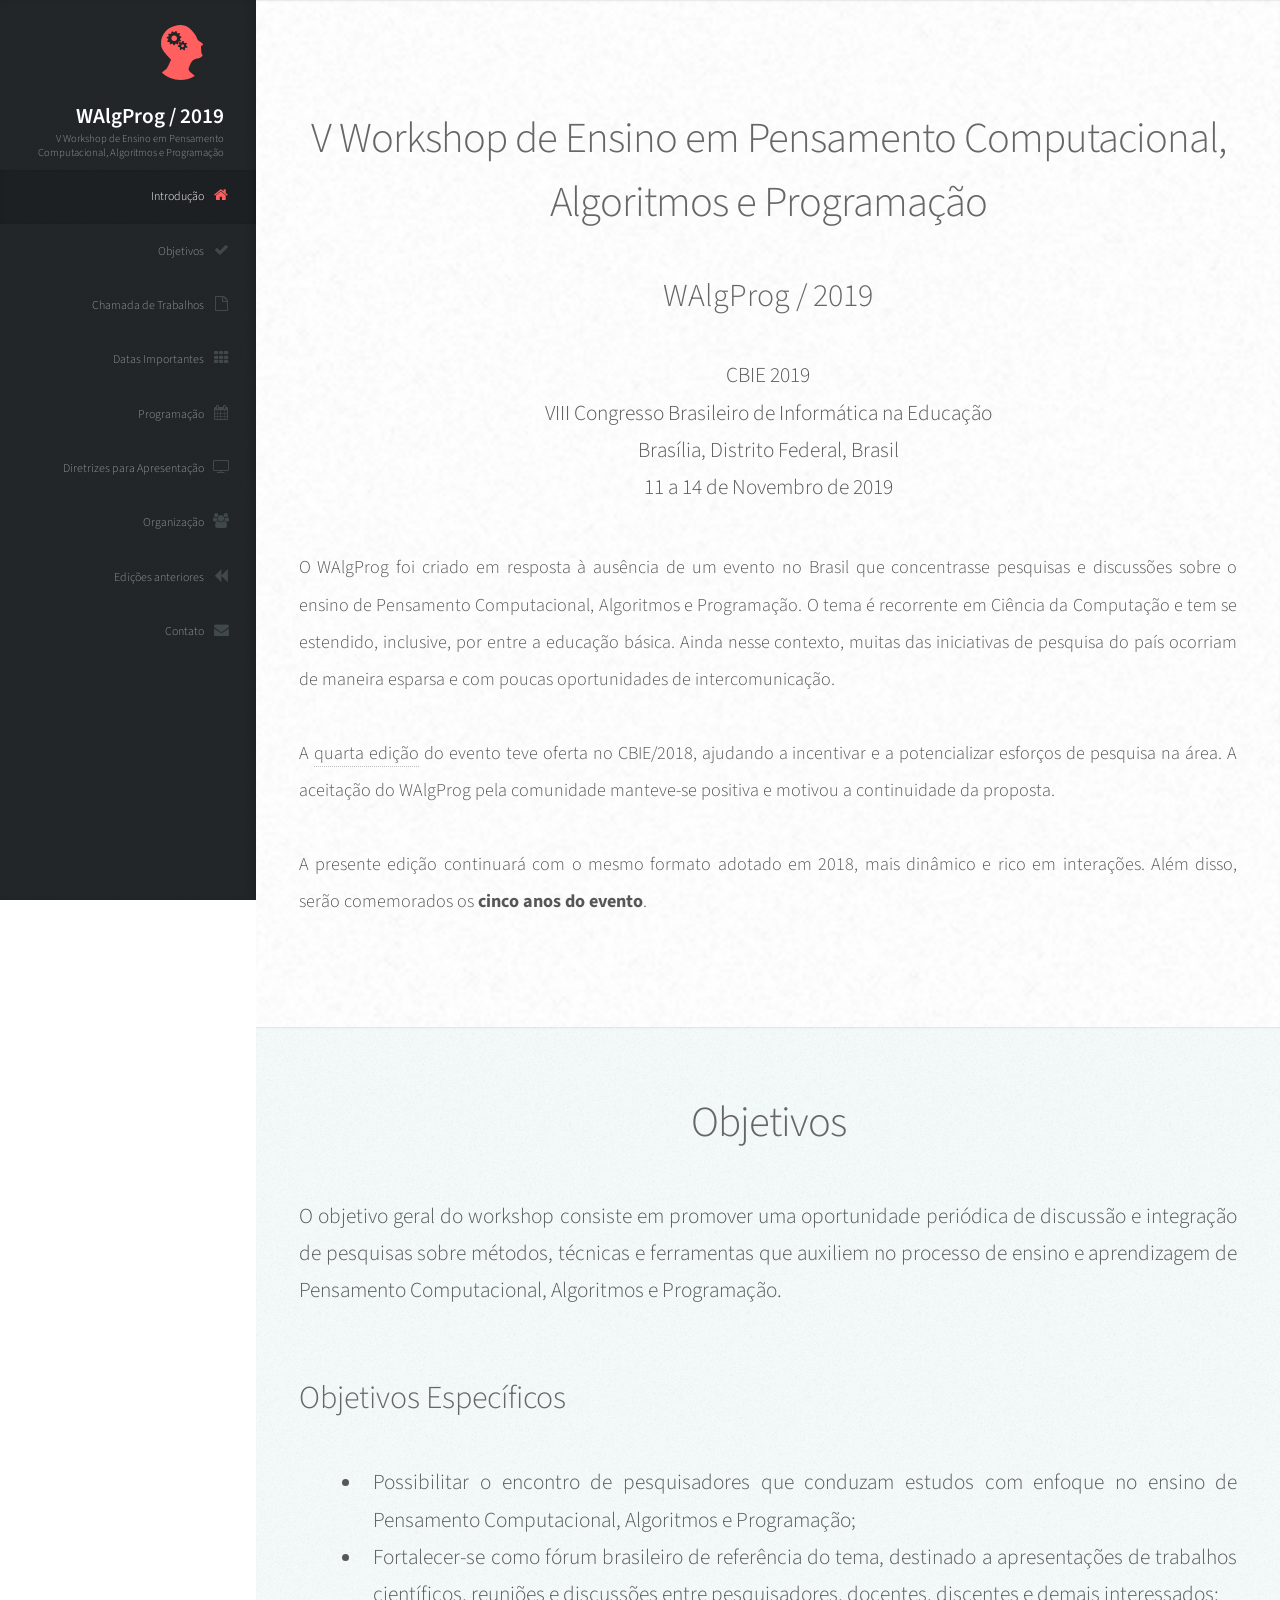
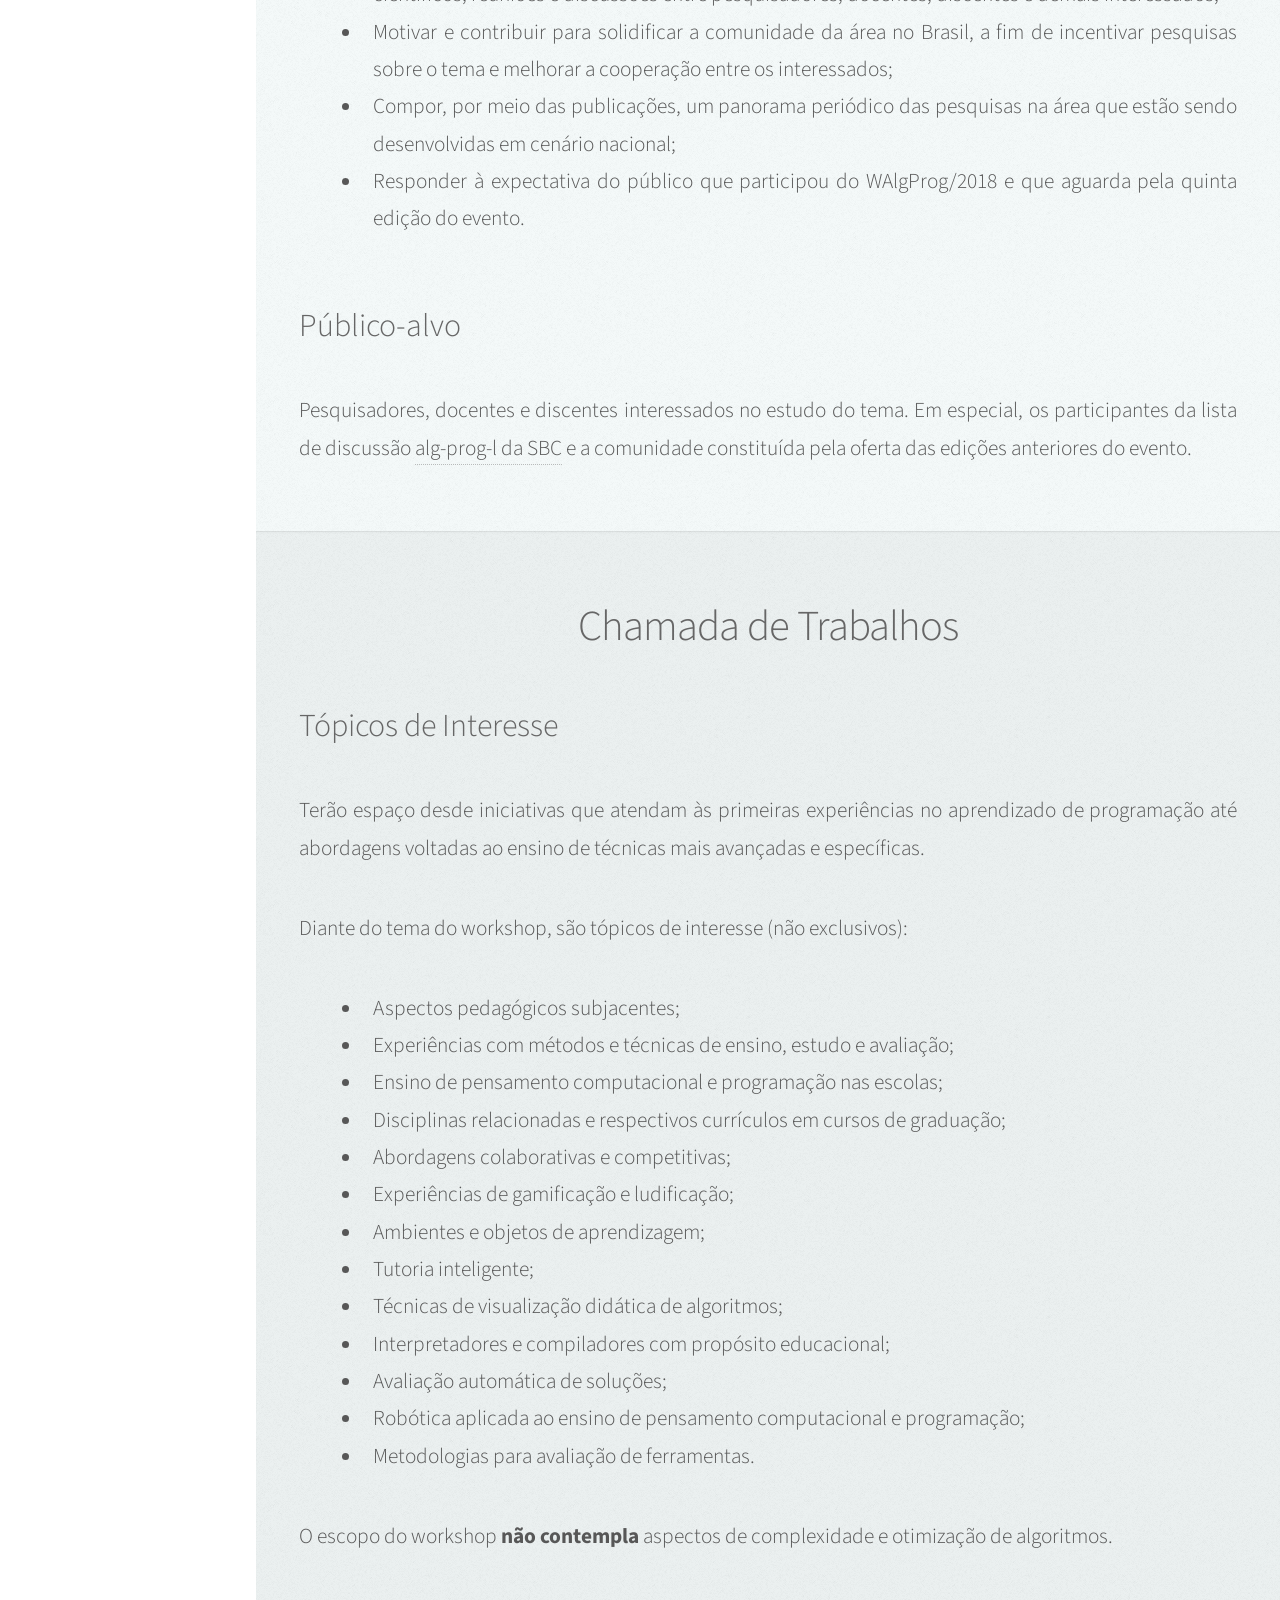
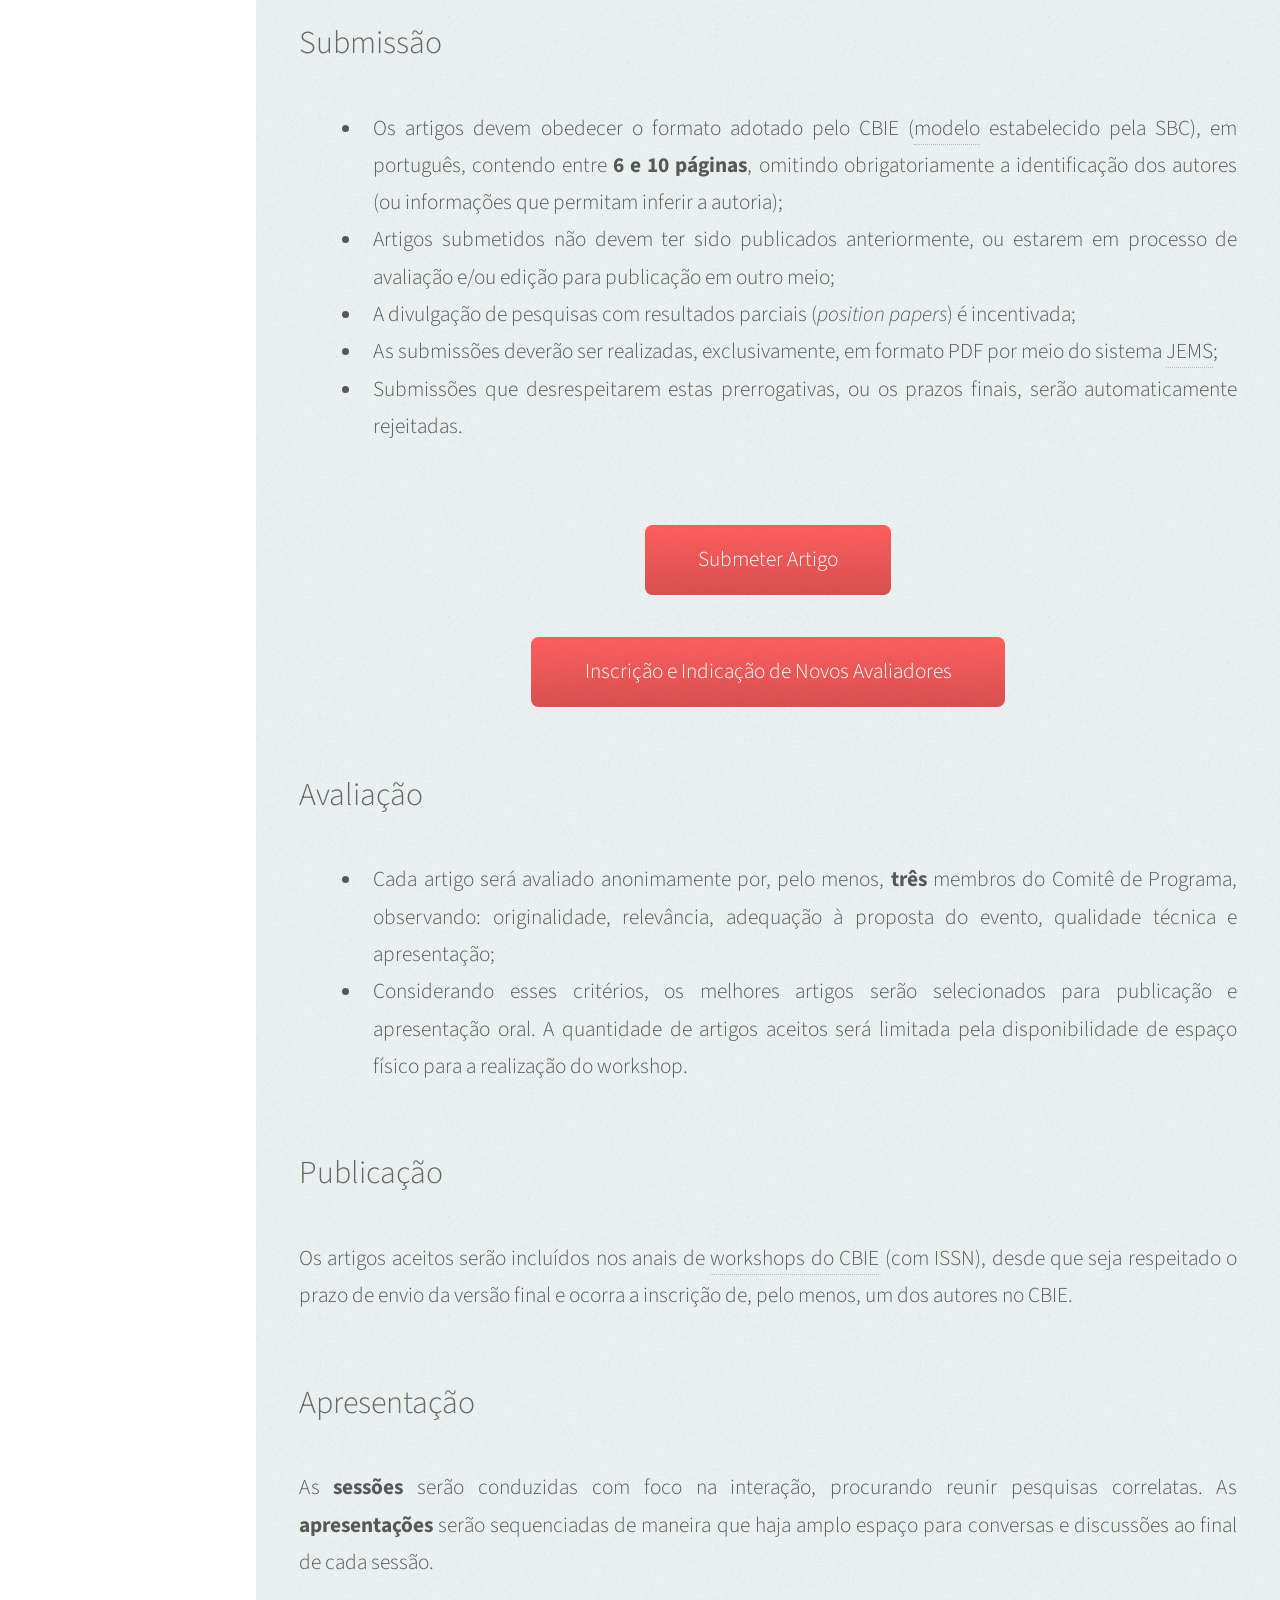
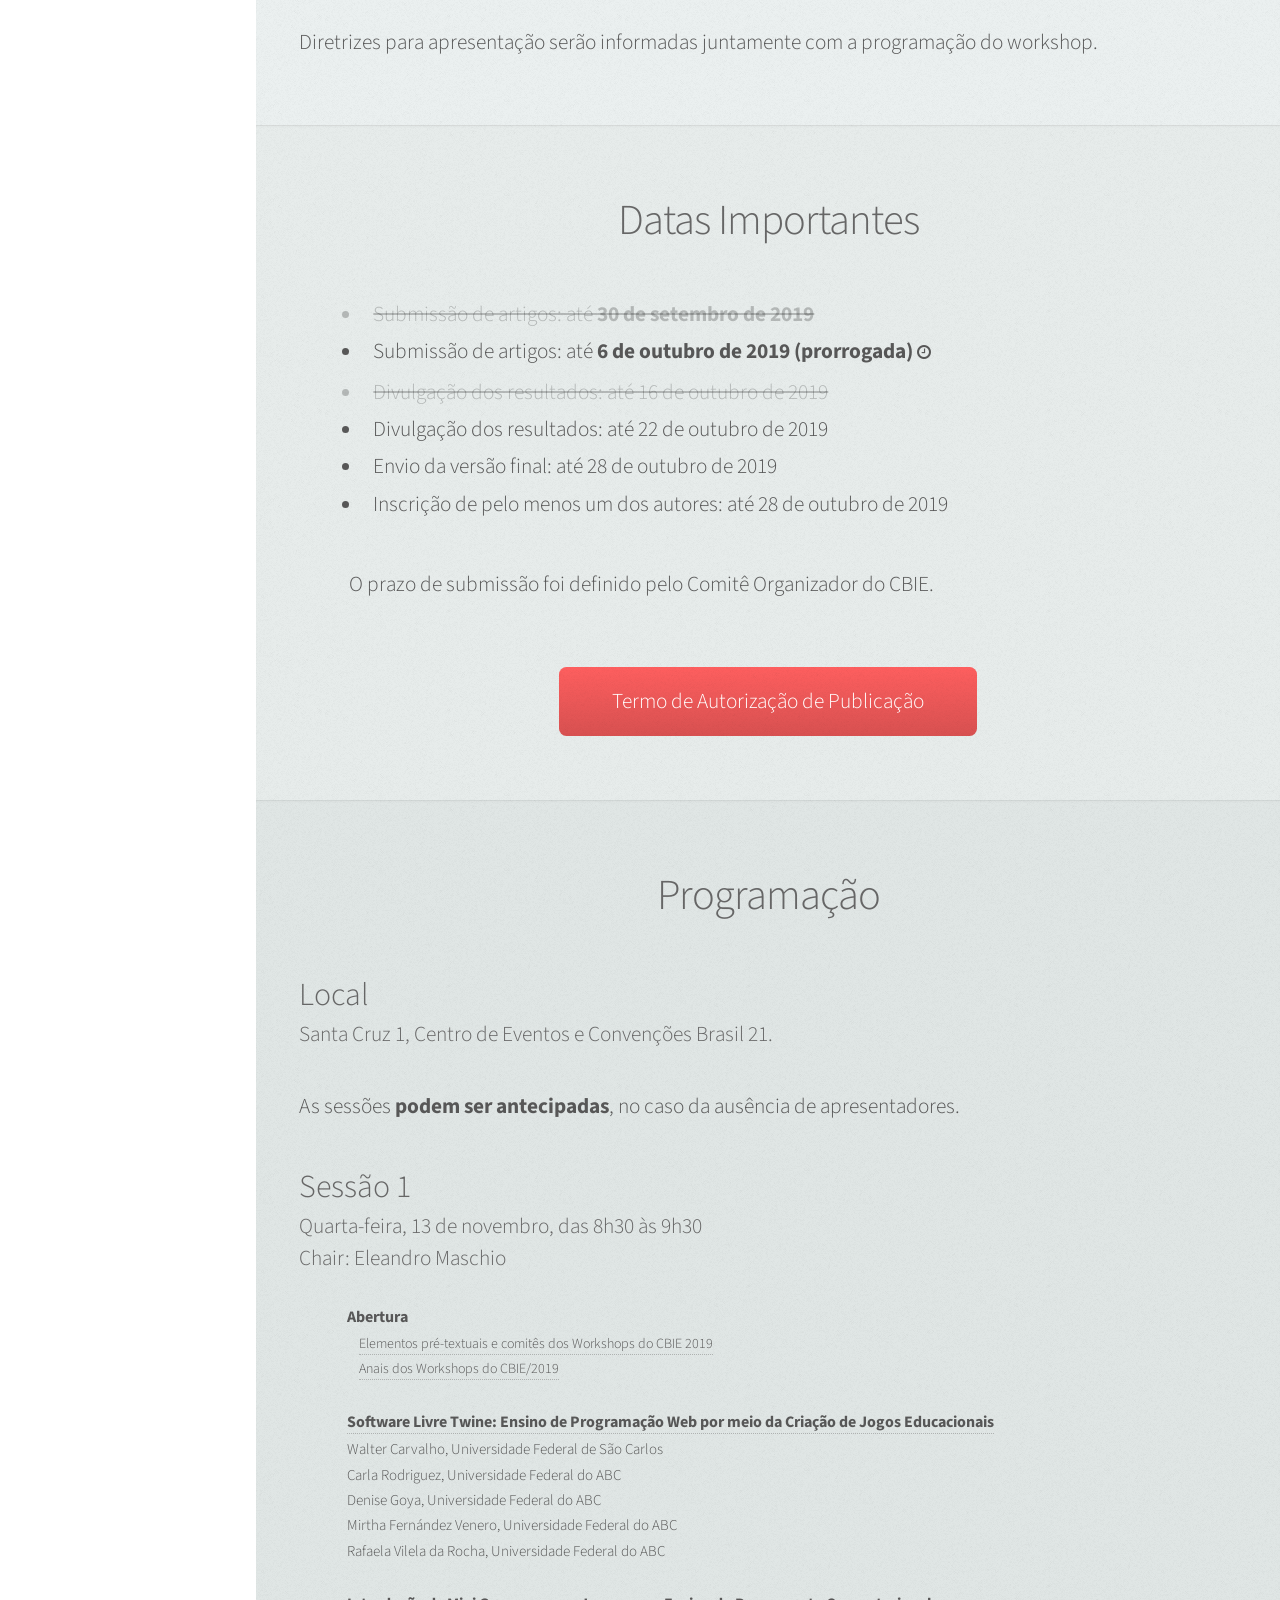
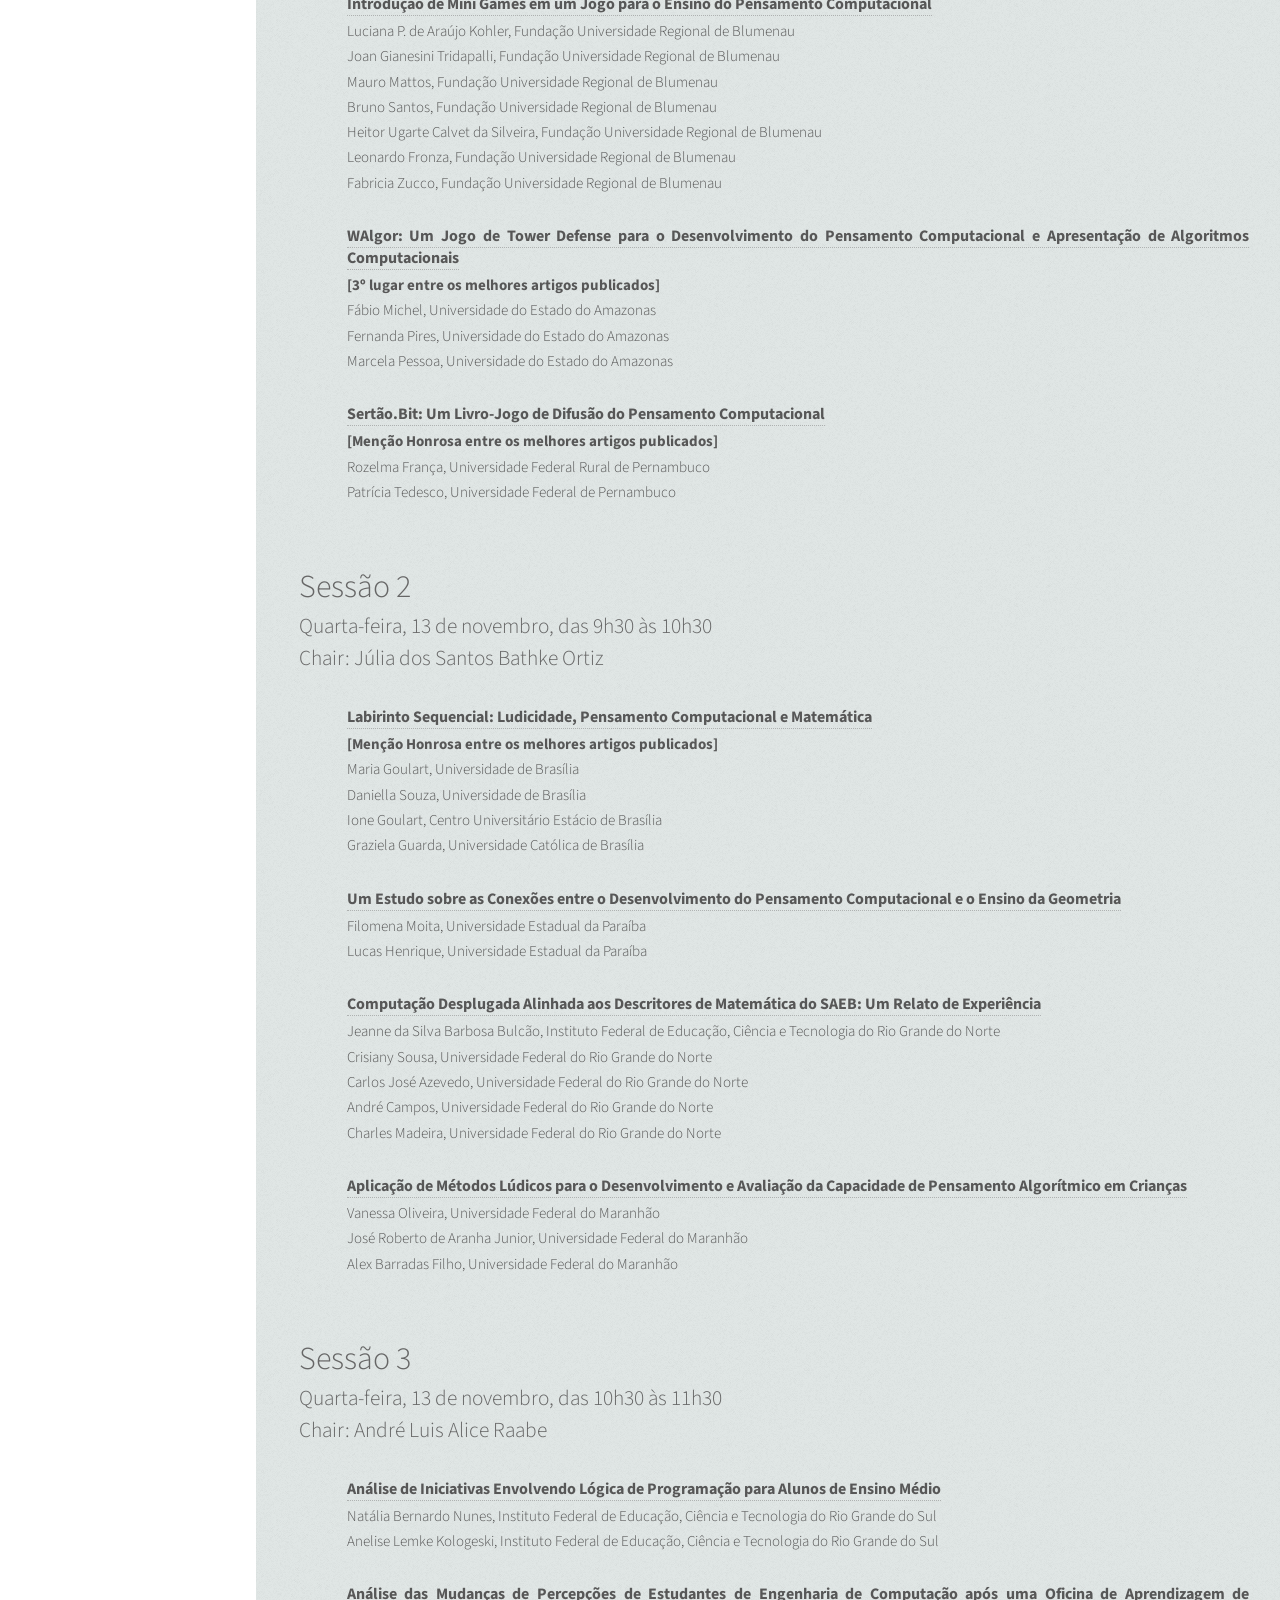
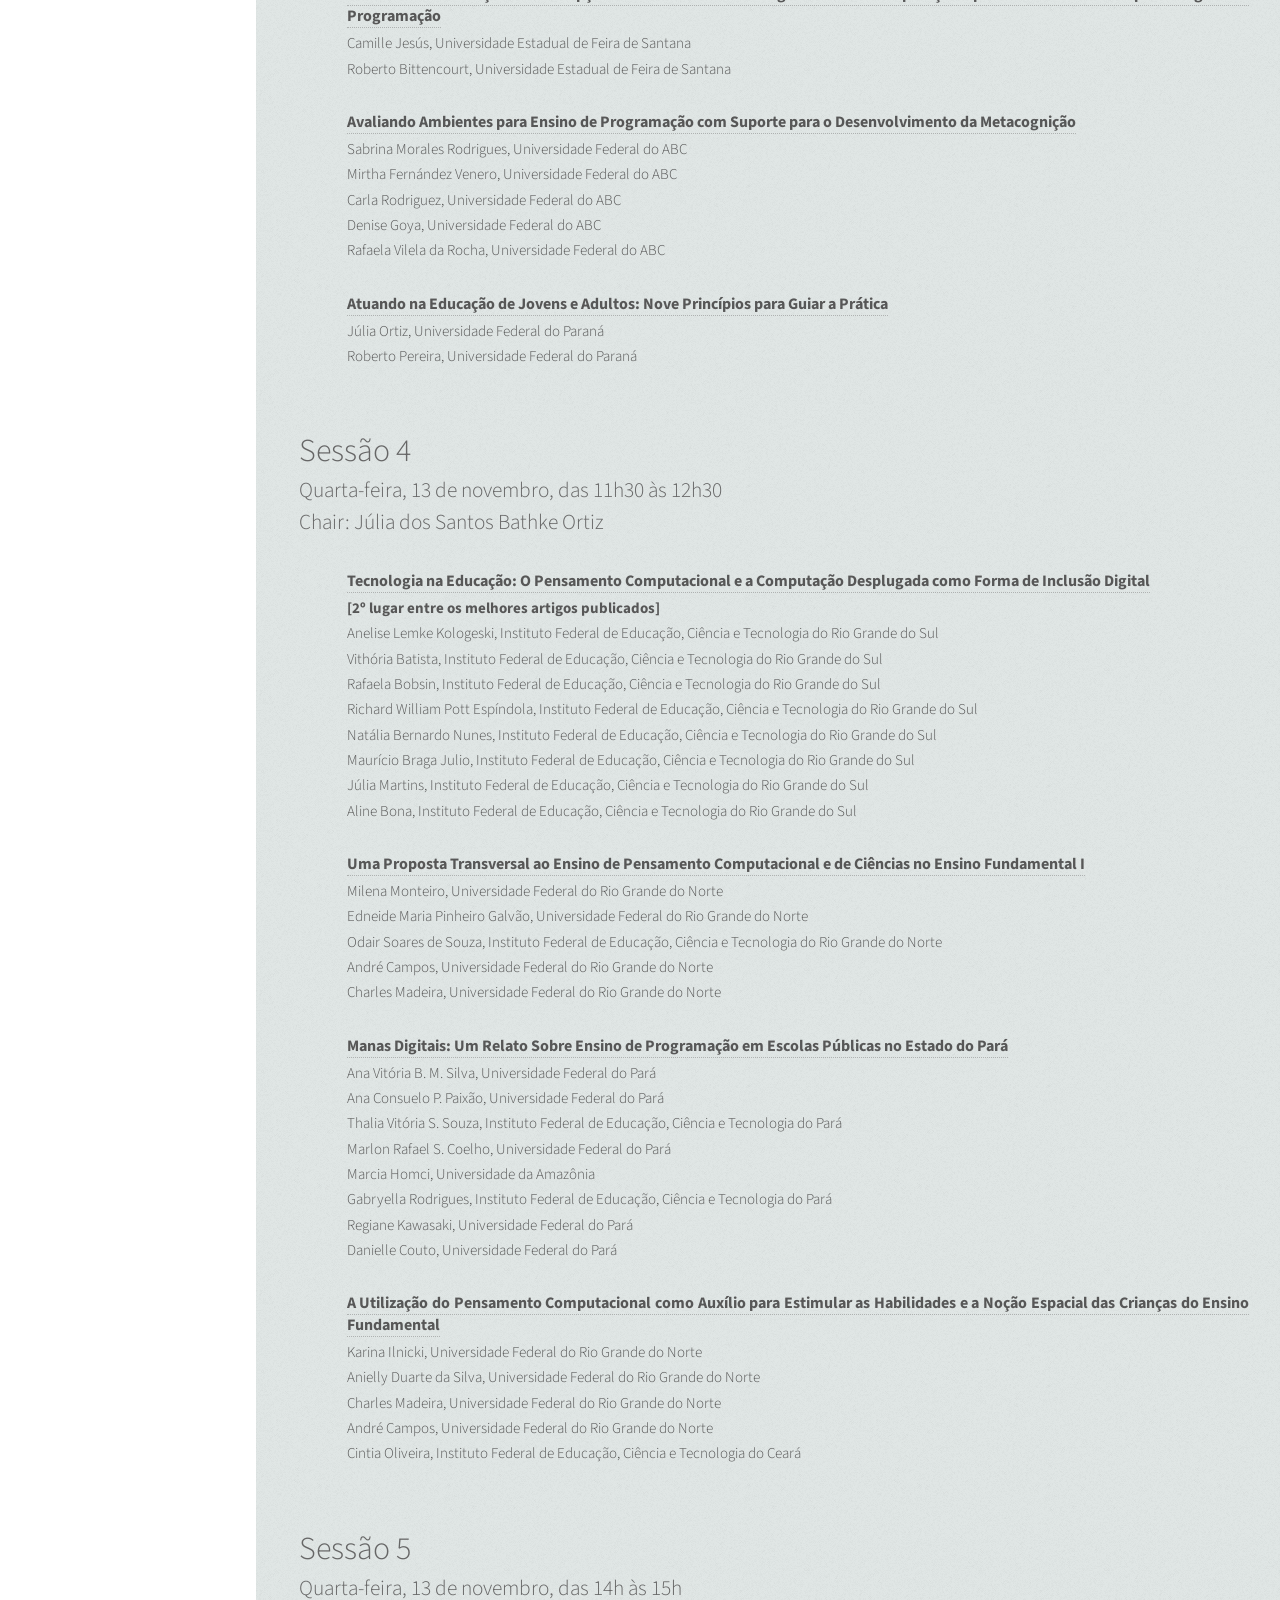
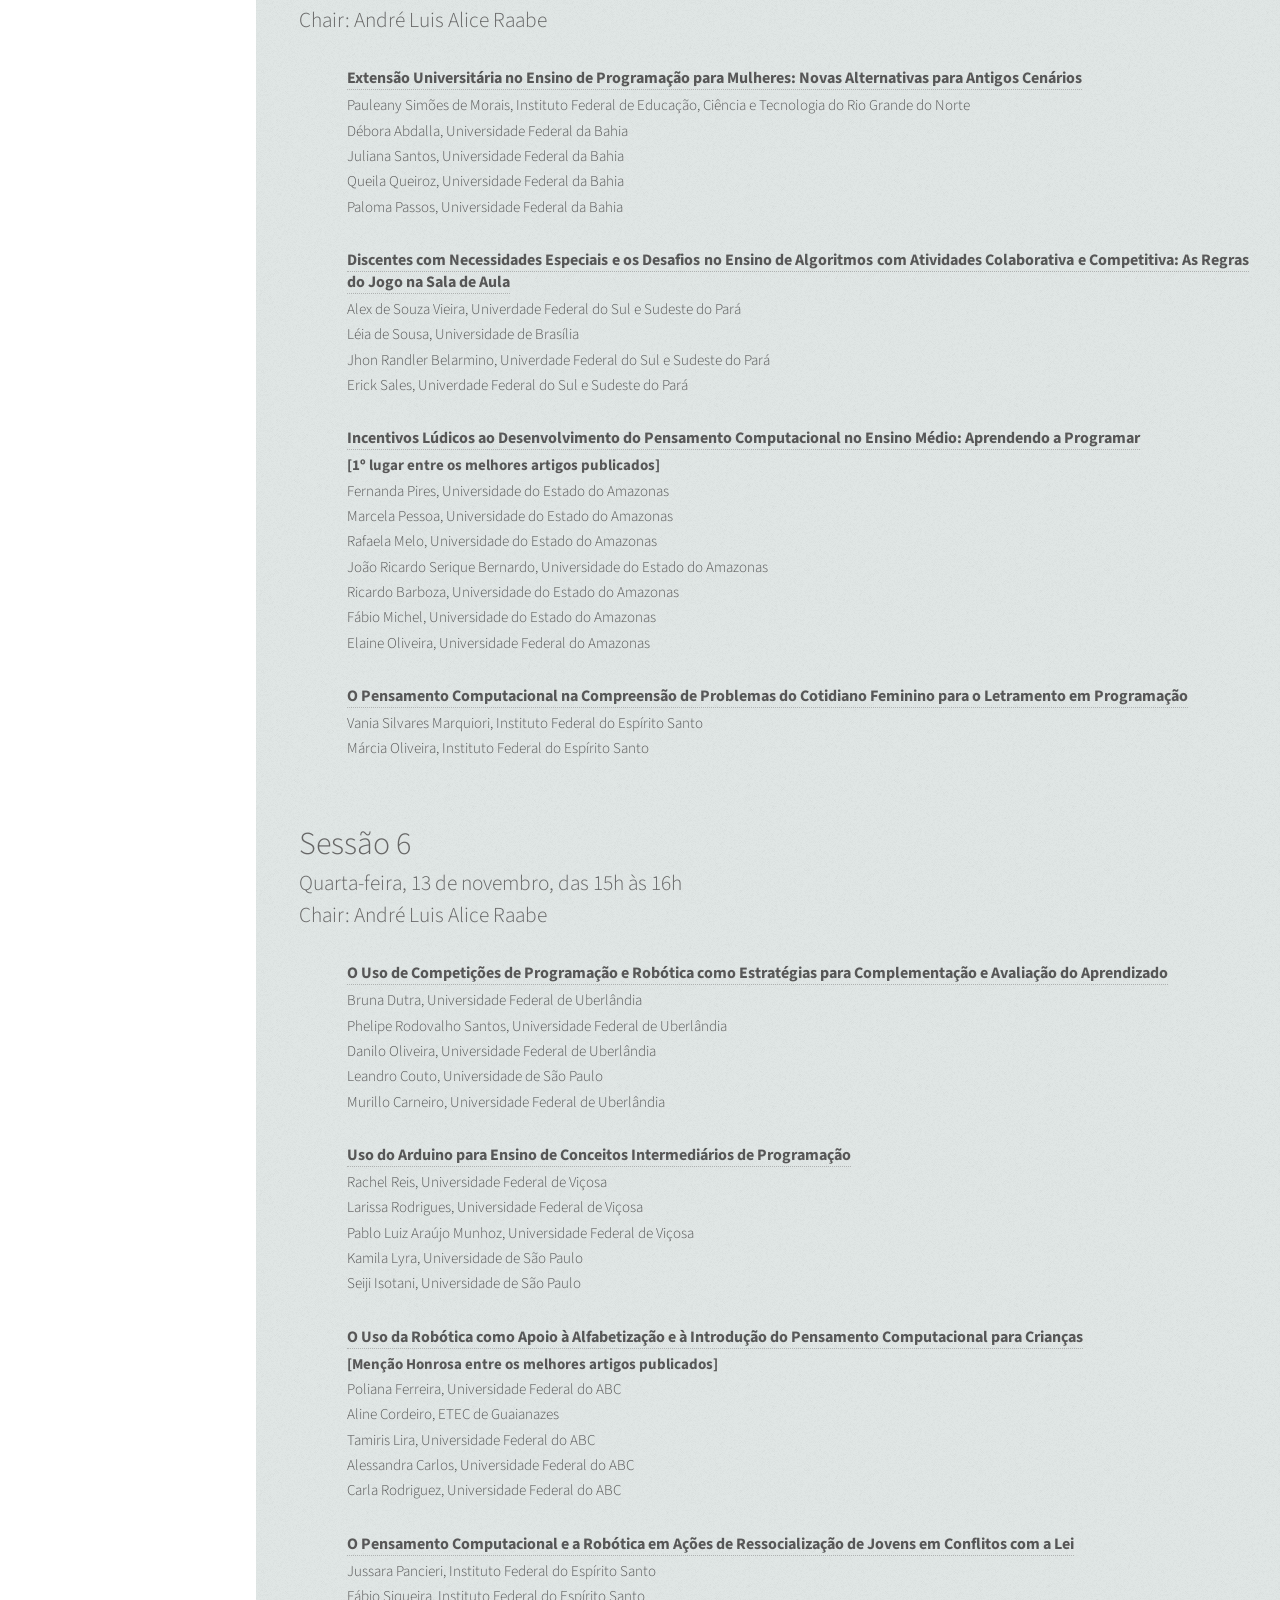
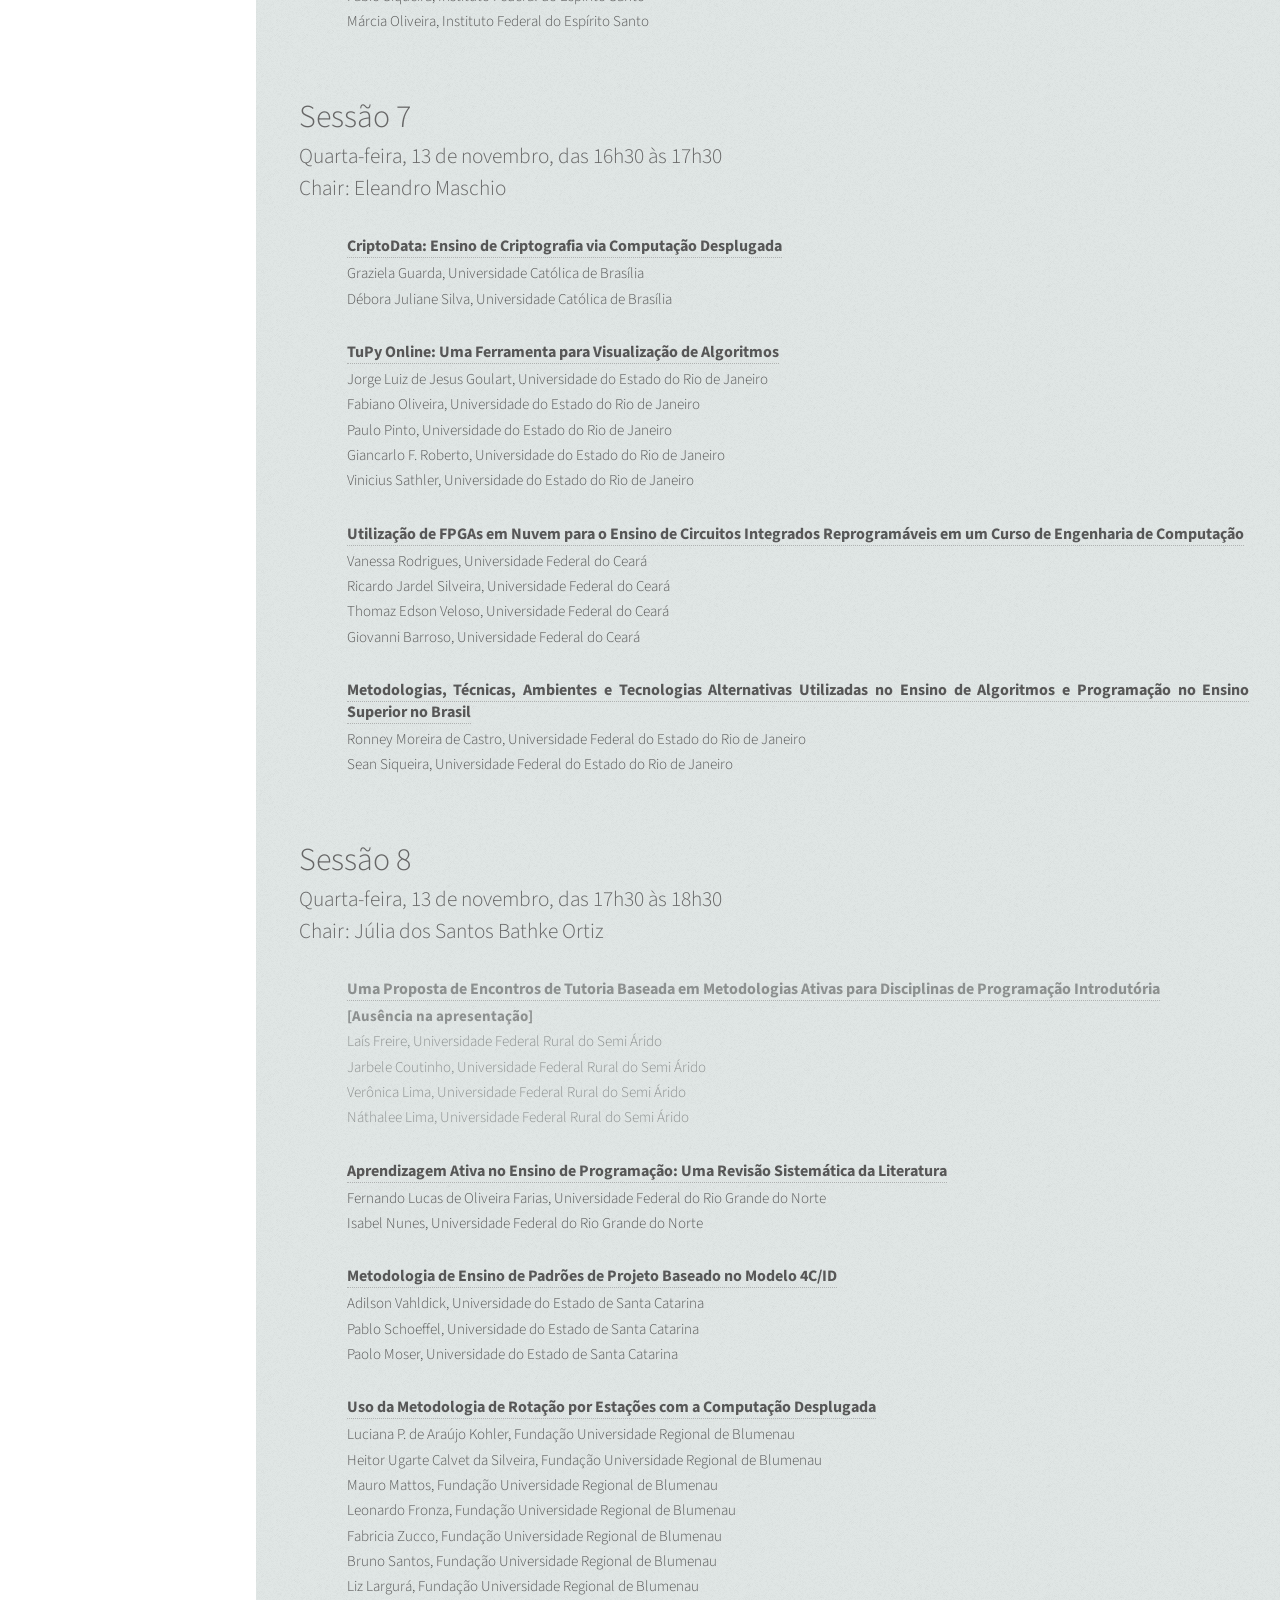
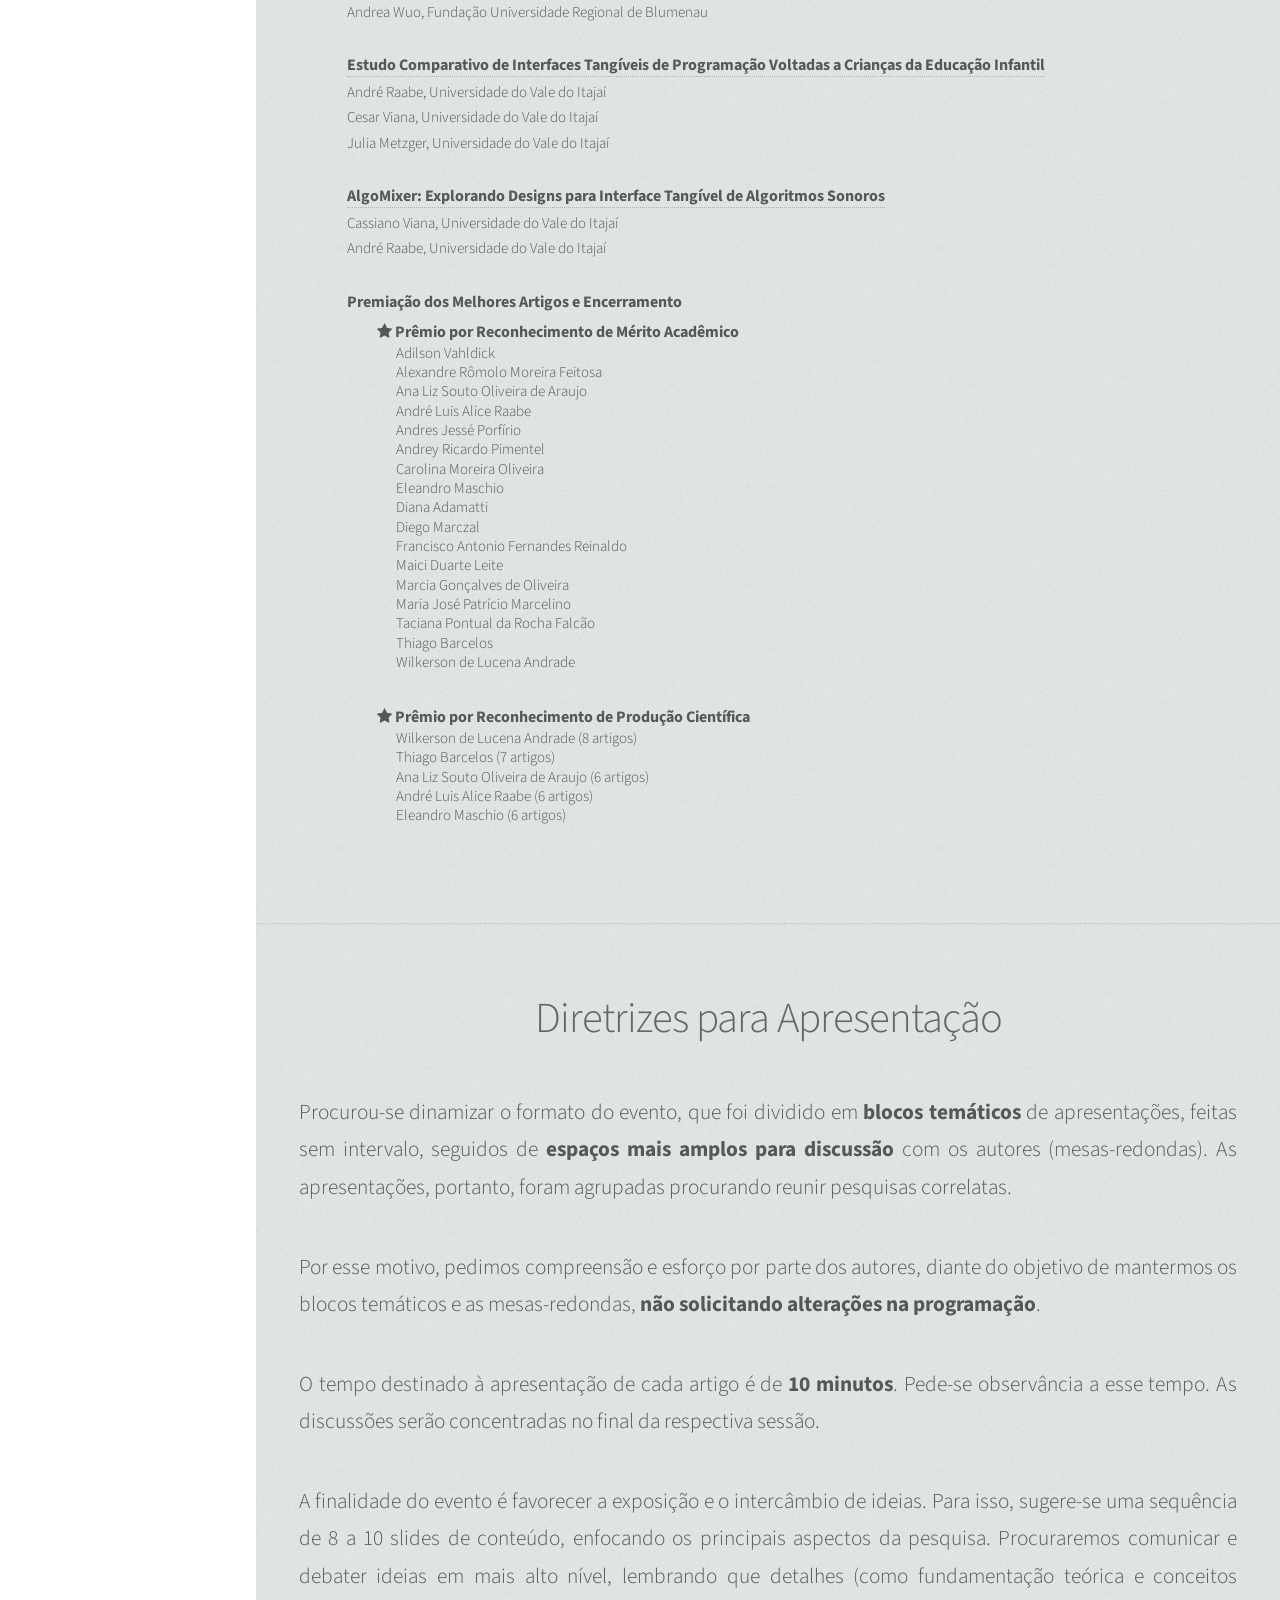
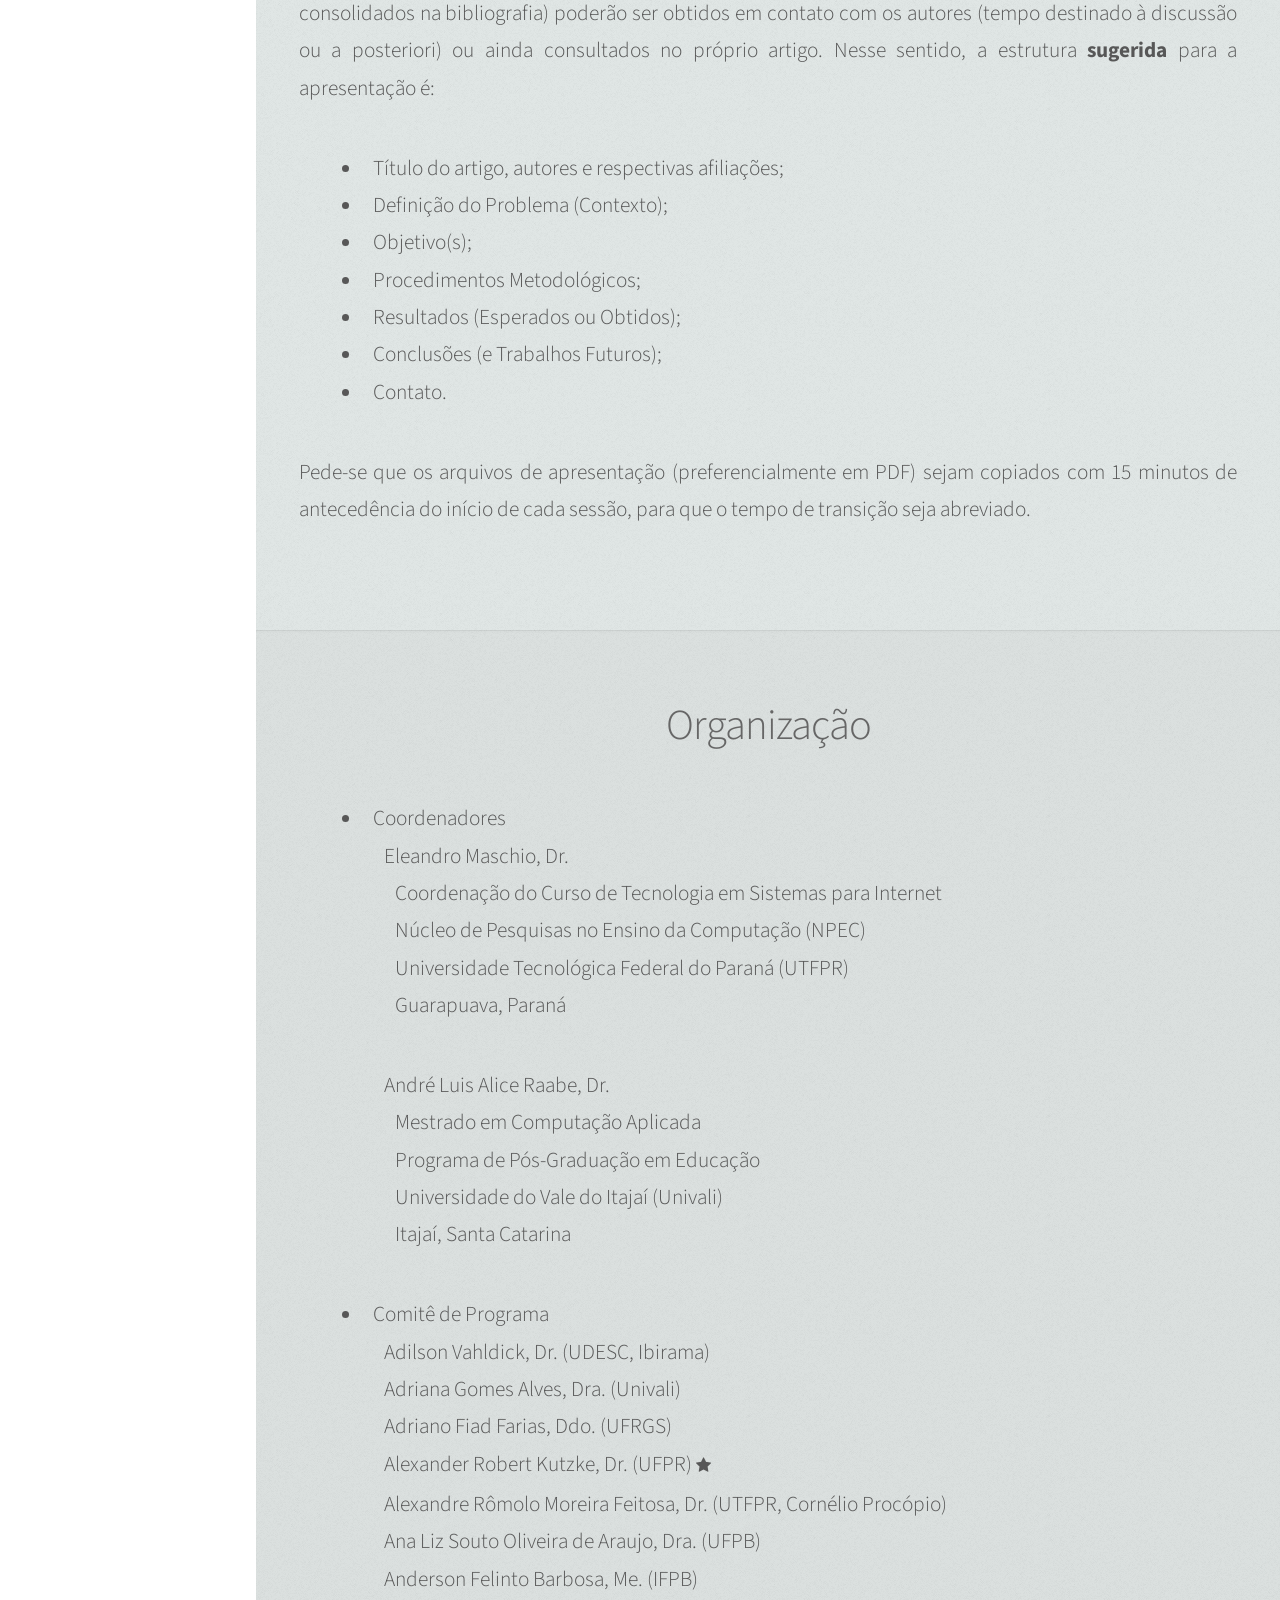
<file: index.html>
<!DOCTYPE HTML>
<html lang="pt-br">
  <head>
    <meta charset="utf-8">
<meta name="viewport" content="width=device-width, initial-scale=1" />
<meta http-equiv="Content-Type" content="text/html; charset=UTF-8" />
<title>WAlgProg / 2019 </title>
<!-- you don't need to keep this, but it's cool for stats! -->
<meta name="generator" content="Nanoc 4.7.10">

    <!-- HTML5 shim and Respond.js IE8 support of HTML5 elements and media queries -->
<!--[if lt IE 9]>
      <script src="https://oss.maxcdn.com/libs/html5shiv/3.7.0/html5shiv.js"></script>
      <script src="https://oss.maxcdn.com/libs/respond.js/1.4.2/respond.min.js"></script>
<![endif]-->
<!--[if lte IE 8]><link rel="stylesheet" href="/assets/css/lib/template-ie8.css" /><![endif]-->
<!--[if lte IE 9]><link rel="stylesheet" href="/assets/css/lib/template-ie9.css" /><![endif]-->

    
  <link rel="stylesheet" type="text/css" href="/assets/css/app/application.min-cb2155e17d0.css">
  <script src="/assets/js/app/application.min-cb9643556f8.js"></script>


  </head>
  <body>

    
<!-- Header -->
<div id="header">

  <div class="top">

    <!-- Logo -->
    <div id="logo">
      <span class="image avatar84">
        <svg version="1.1" id="Camada_1" xmlns="http://www.w3.org/2000/svg" xmlns:xlink="http://www.w3.org/1999/xlink" x="0px" y="0px"
                                                                                                                       viewBox="0 0 215.2 211.7" style="enable-background:new 0 0 215.2 211.7;" xml:space="preserve">
  <style type="text/css">
    .st0{fill:#4CFFA1;}
  </style>
  <path id="path3911" inkscape:export-xdpi="24.312012" inkscape:export-ydpi="24.312012" class="st0" d="
  M103.2,35.8c-4.4,0.1-9.2,1-14.5,2.7C73.4,43.3,64.2,50.7,57.6,65c-2.4,5.1-3.6,9.4-3.6,16.9c0,7.8,0.4,10.2,3.9,16.8
  c2.1,4,7.9,11.5,12.8,16.7l8.9,9.4l-5.3,11.5c-4.2,9.1-6.2,12.2-9.4,14.4c-2.2,1.5-5.4,4.4-8.8,7.8c12.6,11.5,29.3,18.5,47.6,18.5
  c13.4,0,25.8-3.7,36.5-10.2c-2.4-2.6-5.1-5.3-7.7-7.4c-9.6-7.9-9.7-8.5-4.8-20.4c5.3-12.7,9.6-16.1,22.8-18.1
  c2.3-0.4,5.6-1.9,7.3-3.4c3.1-2.7,3.1-2.7,1.2-6.4c-1.1-2.1-2-4.7-2-6s-0.3-5.2-0.5-8.7c-0.5-5.9-0.3-6.6,2.3-8.3
  c1.5-1,2.8-2.4,2.7-3.1c0-0.7-3.3-3.5-7.4-6.3c-4.8-3.3-7.5-6.1-7.9-7.9c-1-4.9-4-9.8-10.1-17.1c-7.3-8.6-12.6-12.6-20.5-15.6
  C111.7,36.4,107.6,35.7,103.2,35.8z M83.4,51.3l0.1,0.2c0.1,0.1,0.2,0.2,0.3,0.3c0.1,0.2,0.9,1,1,1.1c0.1,0.1,0.1,0.2,0.2,0.3
  c0.1,0.1,0.2,0.2,0.2,0.3c0.1,0.1,0.3,0.3,0.4,0.5c0.1,0.1,0.2,0.2,0.2,0.2c0.3,0.3,0.4,0.5,0.5,0.5c0.1,0,0.4,0,1.1,0h1l0.1-0.1
  c0.1-0.1,0.2-0.2,0.3-0.3c0.2-0.2,0.7-0.9,1-1.2c0.1-0.1,0.2-0.3,0.3-0.3c0.2-0.2,0.7-0.8,0.8-0.9c0-0.1,0.2-0.2,0.2-0.3
  c0.1-0.1,0.2-0.2,0.2-0.2c0.1-0.1,0.3-0.1,0.6,0c0.1,0,0.3,0.1,0.4,0.1c0.1,0,0.3,0.1,0.4,0.1c0.1,0,0.3,0.1,0.4,0.1
  c0.1,0,0.3,0.1,0.3,0.1c0.1,0,0.2,0.1,0.3,0.1c0.1,0,0.2,0.1,0.2,0.1c0,0,0.1,0.1,0.1,0.3c0,0.2,0.1,0.4,0.1,0.4
  c0,0.1,0.1,0.3,0.1,0.6c0,0.2,0.1,0.6,0.1,0.7c0,0.1,0.1,0.5,0.1,0.7c0,0.2,0.1,0.6,0.1,0.7c0,0.2,0.1,0.4,0.1,0.6
  c0,0.4,0.1,0.5,0.3,0.6c0.1,0,0.1,0.1,0.2,0.1c0,0,0.1,0.1,0.2,0.1c0.1,0,0.1,0.1,0.2,0.1c0,0,0.1,0.1,0.1,0.1c0,0,0.1,0.1,0.1,0.1
  c0,0,0.1,0.1,0.2,0.1s0.1,0.1,0.2,0.1c0,0,0.1,0.1,0.1,0.1c0,0,0.1,0,0.1,0.1c0.1,0.1,0.2,0.1,0.4,0c0.1,0,0.2-0.1,0.4-0.1
  c0.1,0,0.3-0.1,0.4-0.1c0.1,0,0.3-0.1,0.4-0.1c0.1,0,0.3-0.1,0.3-0.1c0.1,0,0.3-0.1,0.4-0.1c0.1,0,0.3-0.1,0.4-0.1
  c0.1,0,0.3-0.1,0.4-0.1c0.1,0,0.3-0.1,0.3-0.1c0.1,0,0.2-0.1,0.4-0.1c0.1,0,0.3-0.1,0.4-0.1c0.3-0.2,0.4-0.1,0.7,0.3
  c0,0,0.1,0.1,0.1,0.2c0.1,0.1,0.2,0.2,0.2,0.3c0.1,0.1,0.2,0.2,0.2,0.2c0.1,0.1,0.3,0.3,0.6,0.7c0.1,0.1,0.1,0.2,0.1,0.2
  c0,0.1-0.1,0.4-0.1,0.5c0,0.1-0.1,0.2-0.1,0.2c0,0.1-0.1,0.2-0.1,0.2c0,0.1-0.1,0.2-0.1,0.2c0,0.1-0.1,0.2-0.1,0.2
  c0,0-0.1,0.1-0.1,0.2s-0.1,0.2-0.1,0.2c0,0.1-0.1,0.2-0.1,0.2c0,0.1-0.1,0.2-0.1,0.3c0,0.1-0.1,0.2-0.1,0.2c0,0.1-0.1,0.2-0.1,0.2
  c0,0.1-0.1,0.2-0.1,0.3c0,0.1-0.1,0.2-0.1,0.2c0,0-0.1,0.1-0.1,0.2c0,0.1-0.1,0.2-0.1,0.3c-0.1,0.2-0.1,0.3,0,0.5
  c0,0.1,0.1,0.2,0.1,0.3c0,0.1,0.1,0.2,0.1,0.2c0,0.1,0.1,0.1,0.1,0.2c0,0.1,0.1,0.2,0.1,0.2c0,0,0.1,0.2,0.1,0.2
  c0,0.1,0.1,0.2,0.1,0.3c0,0.1,0.1,0.2,0.1,0.2c0.1,0.1,0.3,0.2,0.5,0.2c0.1,0,0.3,0.1,0.3,0.1c0.1,0,0.2,0.1,0.4,0.1
  c0.1,0,0.3,0.1,0.3,0.1c0.1,0,0.2,0.1,0.3,0.1c0.1,0,0.3,0.1,0.3,0.1c0.1,0,0.2,0.1,0.4,0.1c0.1,0,0.3,0.1,0.3,0.1
  c0.1,0,0.2,0.1,0.3,0.1c0.1,0,0.3,0.1,0.4,0.1c0.1,0,0.2,0.1,0.2,0.1c0.3,0,0.3,0.1,0.4,0.2c0.1,0.2,0.1,0.3,0.2,0.9
  c0,0.2,0.1,0.6,0.1,0.7c0.1,0.3,0.1,0.9,0.1,1c0,0.1-0.1,0.2-0.3,0.3c-0.1,0-0.1,0.1-0.1,0.1c0,0-0.1,0.1-0.1,0.1
  c-0.1,0-0.2,0.1-0.2,0.1c-0.1,0.1-0.2,0.1-0.2,0.1c0,0-0.1,0-0.1,0.1c-0.1,0.1-0.1,0.1-0.1,0.1c0,0-0.1,0-0.2,0.1
  c-0.1,0.1-0.2,0.1-0.2,0.1c-0.1,0-0.1,0.1-0.1,0.1c0,0-0.1,0.1-0.1,0.1c-0.1,0-0.2,0.1-0.2,0.1c-0.1,0.1-0.2,0.1-0.2,0.1
  c0,0-0.1,0-0.1,0c0,0-0.1,0.1-0.2,0.1c-0.1,0-0.1,0.1-0.2,0.1c0,0-0.1,0.1-0.2,0.1c-0.1,0-0.1,0.1-0.1,0.1c0,0-0.1,0.1-0.1,0.1
  c-0.1,0-0.1,0.1-0.2,0.1c0,0-0.1,0.1-0.1,0.1c-0.1,0-0.1,0.1-0.2,0.2c-0.1,0.2-0.1,0.3-0.1,0.9c0,0.2-0.1,0.5-0.1,0.6
  c-0.1,0.4-0.1,0.5,0,0.7c0,0.1,0.1,0.2,0.2,0.3c0.1,0.2,0.3,0.4,0.4,0.5c0.1,0.1,0.1,0.2,0.2,0.2c0.1,0.1,0.1,0.2,0.2,0.2
  c0.1,0.1,0.2,0.2,0.2,0.3c0.2,0.3,0.5,0.6,0.8,1c0.4,0.4,0.5,0.6,0.6,0.7c0.1,0.1,0.1,0.2,0,0.3c0,0-0.1,0.1-0.1,0.1
  c0,0,0,0.2-0.1,0.2c0,0.1-0.1,0.2-0.1,0.3c0,0.1-0.1,0.2-0.1,0.2c0,0-0.1,0.2-0.1,0.2c0,0.1-0.1,0.2-0.1,0.2c0,0.1-0.1,0.2-0.1,0.2
  c0,0.1-0.1,0.2-0.1,0.2c0,0.1-0.1,0.1-0.1,0.2c0,0.2-0.1,0.2-0.2,0.3c-0.1,0-0.2,0.1-2.2,0.1h-2.2l-0.1,0.2
  c-0.1,0.1-0.2,0.2-0.3,0.3c-0.2,0.3-0.3,0.3-0.4,0.4c-0.1,0.1-0.1,0.2-0.2,0.2c-0.3,0.3-0.4,0.4-0.4,0.5c0,0.1,0.1,1.1,0.1,1.3
  c0.1,0.4,0.1,0.4,0.1,0.9c0,0.2,0.1,0.6,0.1,0.8c0.1,0.3,0.2,1.1,0.2,1.4c0,0.2-0.1,0.3-0.1,0.3c0,0-0.1,0.1-0.2,0.1
  c-0.1,0-0.2,0.1-0.2,0.1c-0.1,0-0.1,0.1-0.1,0.1c0,0-0.1,0.1-0.1,0.1c0,0-0.1,0.1-0.2,0.1c-0.1,0.1-0.2,0.1-0.2,0.1
  c0,0-0.1,0-0.1,0.1c0,0-0.1,0.1-0.2,0.1c0,0-0.1,0.1-0.2,0.1c0,0-0.1,0.1-0.2,0.1c0,0-0.1,0-0.1,0.1c-0.1,0.1-0.1,0.1-0.2,0.1
  c-0.1,0-0.2,0-0.3-0.1c0,0-0.1-0.1-0.2-0.1c-0.1,0-0.1-0.1-0.2-0.1c0,0-0.1-0.1-0.1-0.1c-0.1,0-0.1-0.1-0.2-0.1c0,0-0.1-0.1-0.2-0.1
  c-0.1,0-0.1-0.1-0.2-0.1c0,0-0.1-0.1-0.2-0.1c-0.1,0-0.1-0.1-0.2-0.1c0,0-0.1-0.1-0.2-0.1c0,0-0.1-0.1-0.1-0.1c0,0-0.1-0.1-0.2-0.1
  c-0.1,0-0.2-0.1-0.2-0.1c0,0-0.1-0.1-0.2-0.1c-0.1,0-0.1-0.1-0.2-0.1c0,0-0.1-0.1-0.2-0.1c-0.1,0-0.1,0-0.1-0.1c0,0-0.1-0.1-0.2-0.1
  c-0.1,0-0.2-0.1-0.2-0.1c0,0-0.1-0.1-0.2-0.1c-0.1,0-0.1-0.1-0.2-0.1c-0.1-0.1-0.2-0.1-0.4,0c-0.1,0-0.3,0.1-0.4,0.1
  c-0.2,0-0.3,0.1-0.4,0.1c-0.1,0-0.2,0.1-0.3,0.1s-0.3,0.1-0.4,0.1c-0.2,0.1-0.2,0.1-0.3,0.3c-0.1,0.1-0.1,0.2-0.1,0.3
  c0,0.1-0.1,0.2-0.1,0.2c0,0-0.1,0.1-0.1,0.2c0,0.1-0.1,0.2-0.1,0.2c0,0.1-0.1,0.2-0.1,0.2c0,0.1-0.1,0.2-0.1,0.2
  c0,0-0.1,0.1-0.1,0.2c0,0.1-0.1,0.2-0.1,0.2c0,0.1-0.1,0.2-0.1,0.2c0,0.1-0.1,0.2-0.1,0.2c0,0-0.1,0.1-0.1,0.2s-0.1,0.2-0.1,0.2
  c0,0-0.1,0.1-0.1,0.2c0,0.1-0.1,0.2-0.1,0.2c0,0.1-0.1,0.2-0.1,0.2c0,0.1-0.1,0.2-0.1,0.2l-0.1,0.1h-1.3c-0.7,0-1.3,0-1.3,0
  c0,0-0.1-0.1-0.1-0.1c0-0.1-0.1-0.1-0.1-0.2c0,0-0.1-0.1-0.1-0.2c0-0.1-0.1-0.2-0.1-0.2c0,0-0.1-0.1-0.1-0.2c0-0.1-0.1-0.2-0.1-0.2
  c0-0.1-0.1-0.2-0.1-0.2c0-0.1-0.1-0.2-0.1-0.2s-0.1-0.2-0.1-0.2c0-0.1-0.1-0.2-0.1-0.2c0-0.1-0.1-0.2-0.1-0.2c0-0.1-0.1-0.1-0.1-0.2
  c0,0-0.1-0.1-0.1-0.2s-0.1-0.2-0.1-0.3c0-0.1-0.1-0.2-0.1-0.2c0-0.1-0.1-0.2-0.1-0.2c0-0.1-0.1-0.2-0.1-0.2
  c-0.1-0.2-0.1-0.2-0.3-0.3c-0.1,0-0.1-0.1-0.2-0.1c-0.1,0-0.2-0.1-0.3-0.1s-0.3-0.1-0.3-0.1c-0.1,0-0.2-0.1-0.4-0.1
  c-0.1,0-0.3-0.1-0.4-0.1c-0.1,0-0.2-0.1-0.2-0.1c-0.1,0-0.1,0-0.2,0c0,0-0.2,0.1-0.2,0.1c-0.1,0-0.1,0.1-0.2,0.1
  c0,0-0.1,0.1-0.1,0.1c0,0-0.1,0.1-0.2,0.1c0,0-0.1,0.1-0.2,0.1c-0.1,0-0.1,0.1-0.2,0.1c0,0-0.1,0.1-0.2,0.1c-0.1,0-0.2,0.1-0.2,0.1
  c0,0-0.1,0.1-0.1,0.1c0,0-0.1,0.1-0.1,0.1c0,0-0.1,0.1-0.2,0.1c-0.1,0-0.1,0.1-0.2,0.1c-0.1,0.1-0.1,0.1-0.4,0.3
  c-0.1,0-0.2,0.1-0.2,0.1c0,0-0.1,0.1-0.2,0.1c-0.1,0-0.1,0.1-0.2,0.1c0,0-0.1,0.1-0.1,0.1c-0.1,0-0.1,0.1-0.2,0.1
  c-0.1,0.1-0.3,0.1-0.3,0.1c0,0-0.1-0.1-0.2-0.1c-0.1,0-0.1-0.1-0.2-0.1c-0.1,0-0.1-0.1-0.1-0.1c0,0-0.1-0.1-0.2-0.1
  c0,0-0.1-0.1-0.2-0.1c-0.1-0.1-0.2-0.1-0.2-0.1c0,0,0,0-0.1-0.1c0,0-0.1-0.1-0.2-0.1c-0.1,0-0.2-0.1-0.2-0.1c0,0-0.1-0.1-0.1-0.1
  c0,0-0.1-0.1-0.2-0.1c0,0-0.1-0.1-0.2-0.1C76,85.4,76,85.3,76,84.9c0-0.3,0-0.4,0.1-0.7c0-0.1,0.1-0.4,0.1-0.7
  c0-0.3,0.1-0.6,0.1-0.8s0.1-0.5,0.1-0.8c0-0.3,0.1-0.6,0.1-0.7c0-0.1,0-0.3,0-0.3c0-0.1-0.2-0.2-0.2-0.3c-0.2-0.2-0.8-0.9-1-1.1
  c0-0.1-0.1-0.1-0.2-0.2c-0.1-0.1-0.2,0-2.2,0h-2.1l-0.1-0.1c-0.1-0.1-0.1-0.2-0.2-0.3c0-0.1-0.1-0.2-0.1-0.2c0-0.1-0.1-0.2-0.1-0.2
  c0-0.1-0.1-0.2-0.1-0.2c0,0-0.1-0.1-0.1-0.2s-0.1-0.2-0.1-0.2c0-0.1-0.1-0.2-0.1-0.2c0-0.1-0.1-0.2-0.1-0.2
  c-0.1-0.1-0.1-0.4-0.1-0.5c0,0,0.1-0.1,0.1-0.2c0,0,0.1-0.2,0.2-0.2c0.2-0.2,0.3-0.4,0.5-0.6c0-0.1,0.1-0.2,0.2-0.2
  c0.1-0.1,0.1-0.2,0.2-0.2c0.1-0.1,0.2-0.2,0.2-0.3c0.1-0.2,0.5-0.6,0.6-0.8c0.1-0.1,0.1-0.2,0.5-0.6c0.1-0.2,0.2-0.3,0.2-0.3
  c0-0.1,0-0.7-0.1-1c-0.1-0.2-0.1-0.5-0.1-0.9c0-0.3-0.1-0.3-0.2-0.4c-0.1,0-0.2-0.1-0.2-0.1c0,0-0.1,0-0.1,0c0,0-0.1,0-0.2-0.1
  c-0.1-0.1-0.2-0.1-0.2-0.1c-0.1,0-0.1-0.1-0.1-0.1c0,0-0.1-0.1-0.1-0.1c-0.1,0-0.2-0.1-0.2-0.1c-0.1-0.1-0.2-0.1-0.2-0.1
  c0,0-0.1,0-0.1,0c0,0-0.1-0.1-0.2-0.1c-0.1,0-0.1-0.1-0.2-0.1c0,0-0.1-0.1-0.2-0.1c-0.1,0-0.1-0.1-0.1-0.1c0,0-0.1-0.1-0.1-0.1
  c-0.1,0-0.1-0.1-0.2-0.1c0,0-0.1-0.1-0.1-0.1c-0.1,0-0.1-0.1-0.1-0.1c0,0-0.1-0.1-0.2-0.1c-0.1,0-0.2-0.1-0.2-0.1
  c0,0-0.1-0.1-0.1-0.1c-0.1-0.1-0.3-0.2-0.3-0.3c0,0,0-0.2,0.1-0.4c0-0.2,0.1-0.6,0.1-0.8c0-0.2,0.1-0.5,0.1-0.6s0.1-0.3,0.1-0.4
  c0.1-0.3,0.1-0.3,0.3-0.4c0.1,0,0.3-0.1,0.3-0.1c0.1,0,0.2-0.1,0.3-0.1c0.1,0,0.3-0.1,0.3-0.1c0.1,0,0.2-0.1,0.3-0.1
  c0.1,0,0.3-0.1,0.4-0.1c0.1,0,0.2-0.1,0.3-0.1s0.3-0.1,0.4-0.1c0.1,0,0.2-0.1,0.3-0.1c0.1,0,0.2-0.1,0.3-0.1c0.1,0,0.2-0.1,0.3-0.1
  c0.3-0.1,0.4-0.1,0.5-0.2c0.1-0.1,0.2-0.2,0.2-0.3c0-0.1,0.1-0.2,0.1-0.2c0,0,0.1-0.2,0.1-0.2c0-0.1,0.1-0.2,0.1-0.2
  c0-0.1,0.1-0.2,0.1-0.2c0-0.1,0.1-0.2,0.1-0.3c0.1-0.1,0.1-0.2,0.1-0.4c0-0.2,0-0.2-0.1-0.4c0-0.1-0.1-0.2-0.1-0.3
  c0-0.1-0.1-0.2-0.1-0.2c0-0.1-0.1-0.2-0.1-0.2c0-0.1-0.1-0.2-0.1-0.2c0-0.1-0.1-0.2-0.1-0.2c0-0.1-0.1-0.2-0.1-0.2
  c0-0.1-0.1-0.2-0.1-0.2c0-0.1-0.1-0.2-0.1-0.2c0-0.1-0.1-0.2-0.1-0.2c0-0.1-0.1-0.2-0.1-0.2c0,0-0.1-0.2-0.1-0.2
  c0-0.1-0.1-0.2-0.1-0.2c0-0.1-0.1-0.2-0.1-0.2c0-0.1-0.1-0.2-0.1-0.2c-0.1-0.1-0.1-0.3-0.1-0.4c0,0,0.1-0.1,0.1-0.1
  c0,0,0.1-0.1,0.2-0.2c0.1-0.1,0.2-0.2,0.2-0.3c0.5-0.6,0.8-1,1.1-1.2c0.2-0.2,0.2-0.2,0.5-0.1c0.1,0,0.3,0.1,0.4,0.1
  s0.3,0.1,0.4,0.1c0.1,0,0.2,0.1,0.4,0.1c0.1,0,0.3,0.1,0.4,0.1c0.1,0,0.2,0.1,0.2,0.1c0.2,0,0.4,0.1,0.5,0.1c0.1,0,0.3,0.1,0.4,0.1
  s0.3,0.1,0.3,0.1c0.1,0,0.2,0.1,0.4,0.1c0.1,0,0.3,0,0.4,0.1c0.2,0.1,0.2,0.1,0.3,0c0,0,0.1-0.1,0.1-0.1c0,0,0.1,0,0.1-0.1
  s0.2-0.1,0.2-0.1c0,0,0.1-0.1,0.1-0.1c0,0,0.1-0.1,0.2-0.1c0.1,0,0.2-0.1,0.2-0.1c0,0,0.1-0.1,0.1-0.1c0.1,0,0.1-0.1,0.2-0.1
  c0,0,0.1-0.1,0.2-0.1c0.2-0.1,0.2-0.2,0.2-0.4c0-0.1,0.1-0.3,0.1-0.4c0-0.1,0.1-0.4,0.1-0.6c0-0.2,0.1-0.6,0.1-0.7
  c0-0.1,0.1-0.5,0.1-0.7s0.1-0.6,0.1-0.7c0-0.2,0.1-0.4,0.1-0.6c0-0.5,0.1-0.5,0.4-0.6c0.1,0,0.3-0.1,0.4-0.1c0.1,0,0.3-0.1,0.3-0.1
  c0.1,0,0.2-0.1,0.3-0.1c0.1,0,0.3-0.1,0.4-0.1c0.1,0,0.3-0.1,0.4-0.1c0.1,0,0.2-0.1,0.3-0.1L83.4,51.3z M86.7,62.9
  c-0.3,0-0.5,0.1-0.7,0.1c-0.1,0-0.3,0.1-0.5,0.1c-0.1,0-0.3,0.1-0.3,0.1c-0.1,0-0.2,0.1-0.3,0.1c-0.1,0-0.2,0.1-0.3,0.1
  c-0.1,0-0.2,0.1-0.2,0.1c-0.1,0-0.2,0.1-0.2,0.1c-0.1,0-0.1,0.1-0.2,0.1c-0.1,0-0.1,0.1-0.1,0.1s-0.1,0.1-0.2,0.1
  c-0.1,0-0.2,0.1-0.2,0.1c0,0-0.1,0.1-0.1,0.1c0,0-0.1,0-0.1,0.1c-0.1,0-0.2,0.1-0.2,0.1c-0.2,0.2-1.1,1-1.2,1.2c0,0-0.1,0.1-0.1,0.2
  c-0.1,0.1-0.1,0.2-0.1,0.2s0,0-0.1,0.1c0,0-0.1,0.1-0.1,0.2c0,0.1-0.1,0.2-0.1,0.2c0,0-0.1,0.1-0.1,0.1c0,0.1-0.1,0.1-0.1,0.2
  c0,0.1-0.1,0.2-0.1,0.2c0,0,0,0.1-0.1,0.2c-0.1,0.1-0.1,0.2-0.1,0.3c0,0.1-0.1,0.2-0.1,0.3c0,0.1-0.1,0.2-0.1,0.4
  c0,0.2-0.1,0.4-0.1,0.5c-0.1,0.5-0.1,2,0,2.5c0,0.1,0.1,0.4,0.1,0.5c0,0.1,0.1,0.3,0.1,0.4c0,0.1,0.1,0.2,0.1,0.3
  c0,0.1,0.1,0.2,0.1,0.3c0.1,0.1,0.1,0.2,0.1,0.2s0,0.1,0.1,0.1c0,0.1,0.1,0.1,0.1,0.2c0,0.1,0.1,0.2,0.1,0.2s0.1,0.1,0.1,0.2
  c0,0.1,0.1,0.2,0.1,0.2c0,0,0.1,0.1,0.3,0.4c0.1,0.1,0.1,0.2,0.2,0.2c0,0,0.1,0.1,0.2,0.2c0.3,0.3,0.8,0.8,0.9,0.9
  c0,0,0.1,0.1,0.2,0.1c0.1,0,0.1,0.1,0.1,0.1c0,0,0.1,0,0.1,0.1c0,0,0.1,0.1,0.2,0.1c0.1,0,0.2,0.1,0.2,0.1c0.1,0,0.1,0.1,0.2,0.1
  c0,0,0.1,0.1,0.2,0.1c0,0,0.1,0.1,0.2,0.1c0.1,0,0.2,0.1,0.2,0.1c0.1,0,0.2,0.1,0.3,0.1s0.2,0.1,0.3,0.1c0.1,0,0.2,0.1,0.4,0.1
  c0.1,0,0.3,0.1,0.5,0.1c0.1,0,0.4,0.1,0.5,0.1c0.4,0,1.8,0,2,0c0.1,0,0.3-0.1,0.4-0.1c0.1,0,0.3-0.1,0.4-0.1c0.1,0,0.2,0,0.3-0.1
  c0.1,0,0.2-0.1,0.3-0.1s0.2-0.1,0.3-0.1c0.1,0,0.1-0.1,0.2-0.1c0.1,0,0.2-0.1,0.2-0.1c0,0,0.1-0.1,0.2-0.1c0.1,0,0.2-0.1,0.2-0.1
  c0,0,0.1-0.1,0.2-0.1c0.1,0,0.1-0.1,0.2-0.1c0,0,0.1-0.1,0.1-0.1c0.1,0,0.2-0.2,0.4-0.3c0.1-0.1,0.8-0.8,1-0.9
  c0.2-0.2,0.5-0.6,0.5-0.7c0,0,0.1-0.1,0.1-0.1c0,0,0.1-0.2,0.1-0.2c0-0.1,0.1-0.1,0.1-0.2c0,0,0.1-0.1,0.1-0.2
  c0-0.1,0.1-0.2,0.1-0.2c0,0,0.1-0.2,0.1-0.3s0.1-0.2,0.1-0.3c0-0.1,0.1-0.2,0.1-0.3c0-0.1,0.1-0.3,0.1-0.4c0-0.1,0.1-0.3,0.1-0.5
  c0-0.5,0.1-1.1,0-1.3c0-0.1,0-0.4,0-0.6c0-0.5-0.1-0.7-0.1-0.8c0-0.1-0.1-0.2-0.1-0.4c0-0.1-0.1-0.3-0.1-0.3c0-0.1-0.1-0.2-0.1-0.2
  c0-0.1-0.1-0.2-0.1-0.3s-0.1-0.2-0.1-0.3c0-0.1-0.1-0.2-0.1-0.2c0,0-0.1-0.1-0.1-0.2c0-0.1-0.1-0.2-0.1-0.2c0,0-0.1,0-0.1-0.1
  c-0.1-0.1-0.1-0.3-0.3-0.5c0,0-0.1-0.1-0.1-0.1c-0.1-0.2-1-1.1-1.2-1.2c0,0-0.1-0.1-0.1-0.1c-0.2-0.1-0.4-0.3-0.5-0.3
  c-0.1,0-0.1-0.1-0.1-0.1c0,0-0.1-0.1-0.2-0.1c-0.1,0-0.2-0.1-0.2-0.1c0,0-0.1-0.1-0.2-0.1c-0.1,0-0.2-0.1-0.2-0.1
  c-0.1,0-0.2-0.1-0.3-0.1c-0.1,0-0.2-0.1-0.3-0.1c-0.1,0-0.2-0.1-0.4-0.1c-0.1,0-0.3-0.1-0.4-0.1c-0.2-0.1-0.4-0.1-1.2-0.1
  C87.3,62.9,86.9,62.9,86.7,62.9z M109,76.6C109,76.6,109,76.6,109,76.6c0.2,0,0.5,0.1,1.1,0.1c0.5,0,1,0.1,1.1,0.1
  c0.1,0,0.2,0,0.3,0c0.1,0,0.1,0,0.2,0.1c0.1,0.1,0.2,0.4,0.2,0.7c0,0.1,0.1,0.3,0.1,0.4c0,0.1,0.1,0.3,0.1,0.4
  c0,0.1,0.1,0.3,0.1,0.4c0,0.1,0.1,0.3,0.1,0.4c0,0.1,0.1,0.3,0.1,0.4c0,0.1,0.1,0.3,0.1,0.4c0,0.1,0.1,0.3,0.1,0.4s0.1,0.3,0.1,0.4
  c0.1,0.4,0.2,0.5,0.6,0.8c0.1,0,0.2,0.1,0.2,0.1c0.1,0,0.1,0.1,0.2,0.1c0.1,0,0.1,0.1,0.1,0.1c0,0,0.1,0.1,0.2,0.1
  c0.1,0,0.2,0.1,0.2,0.1c0.1,0.1,0.3,0.1,0.4,0.1c0.2,0,0.6-0.1,0.7-0.1c0.1,0,0.3-0.1,0.4-0.1c0.1,0,0.3-0.1,0.4-0.1
  c0.1,0,0.2-0.1,0.3-0.1c0.1,0,0.4-0.1,0.5-0.1c0.1,0,0.3-0.1,0.5-0.1c0.1,0,0.3-0.1,0.4-0.1c0.1,0,0.3-0.1,0.4-0.1
  c0.1,0,0.3-0.1,0.3-0.1c0.1,0,0.1,0,0.2,0c0.1,0.1,0.2,0.1,0.2,0.2c0,0.1,0.1,0.1,0.1,0.2c0,0,0.1,0.1,0.1,0.1
  c0,0.1,0.1,0.2,0.1,0.2c0,0,0.1,0.1,0.1,0.1c0,0,0,0.1,0.1,0.1c0.1,0.1,0.1,0.2,0.1,0.2c0,0.1,0.1,0.1,0.1,0.2c0,0,0.1,0.1,0.1,0.1
  c0,0,0,0.1,0.1,0.1c0.1,0.1,0.1,0.2,0.1,0.2c0,0.1,0.1,0.1,0.1,0.1c0,0,0.2,0.3,0.2,0.3c0,0.1-0.1,0.2-0.1,0.3c0,0-0.1,0.1-0.1,0.2
  c0,0.1-0.1,0.2-0.2,0.3c-0.1,0.1-0.1,0.2-0.2,0.2c0,0-0.1,0.1-0.1,0.2c-0.1,0.1-0.1,0.1-0.1,0.2c-0.1,0.1-0.2,0.3-0.3,0.4
  c-0.1,0.1-0.1,0.1-0.1,0.1c0,0,0,0.1-0.1,0.1c0,0-0.1,0.1-0.1,0.2c0,0-0.1,0.1-0.1,0.2c0,0.1-0.1,0.1-0.1,0.1c0,0,0,0.1-0.1,0.1
  s-0.1,0.1-0.1,0.2c0,0-0.1,0.1-0.1,0.2c0,0.1-0.1,0.1-0.1,0.1c0,0-0.1,0.1-0.1,0.1c-0.1,0.1-0.1,0.1-0.1,0.1c0,0,0,0.1-0.1,0.1
  l-0.1,0.1l0.1,0.3c0,0.2,0.1,0.5,0.1,0.7c0.1,0.7,0.1,0.9,0.4,1.1c0.1,0.1,0.2,0.2,0.3,0.2c0.1,0.1,0.2,0.1,0.2,0.1
  c0,0,0.1,0.1,0.2,0.2c0.1,0.1,0.2,0.1,0.3,0.2c0.1,0,0.2,0.1,0.2,0.1c0,0,0.1,0.1,0.1,0.1c0.1,0,0.1,0.1,0.1,0.1
  c0,0,0.1,0.1,0.1,0.1c0.1,0,0.2,0.1,0.2,0.1c0.1,0,0.2,0.1,0.2,0.2c0.1,0.1,0.2,0.1,0.3,0.2c0.1,0.1,0.1,0.1,0.1,0.1
  c0,0,0.1,0.1,0.2,0.1c0.1,0.1,0.2,0.1,0.2,0.1c0,0,0.1,0,0.1,0.1c0,0.1,0.1,0.1,0.1,0.1c0,0,0.3,0.3,0.4,0.3c0,0.1,0,0.4-0.1,0.5
  c0,0.1-0.1,0.2-0.1,0.3c0,0.1-0.1,0.3-0.1,0.4c0,0.1-0.1,0.2-0.1,0.3c0,0.1-0.1,0.3-0.1,0.3c0,0.1-0.1,0.2-0.1,0.4
  c-0.1,0.4-0.2,0.4-0.6,0.4c-0.3,0-1.3,0-1.4,0.1c-0.1,0-0.5,0.1-1.9,0.1l-0.8,0l-0.2,0.3c-0.1,0.1-0.3,0.4-0.5,0.5
  c-0.4,0.4-0.5,0.6-0.6,0.6c0,0.1-0.1,0.2,0,1c0,1,0,2.7,0.1,3.2c0,0.2,0,0.3,0,0.3c-0.1,0.1-0.4,0.2-0.6,0.3c-0.1,0-0.2,0.1-0.3,0.1
  c-0.1,0-0.2,0.1-0.3,0.1c-0.1,0-0.2,0.1-0.3,0.1c-0.1,0-0.2,0.1-0.3,0.1c-0.1,0-0.2,0.1-0.3,0.1c-0.1,0-0.2,0.1-0.2,0.1
  c-0.1,0-0.1,0-0.2,0.1c-0.1,0.1-0.1,0.1-0.2,0c-0.1,0-0.1-0.1-0.2-0.1c0,0-0.1-0.1-0.1-0.2c-0.1-0.2-0.5-0.5-0.6-0.7
  c-0.3-0.4-0.8-0.9-1.2-1.4c-0.1-0.1-0.2-0.2-0.2-0.3c0,0-0.1-0.1-0.2-0.3c-0.1-0.1-0.2-0.3-0.2-0.3c0,0,0-0.1-0.1-0.1
  c-0.1,0-0.1,0-0.8-0.1c-0.2,0-0.3,0-0.4,0c0,0-0.2,0-0.5,0l-0.4,0l-0.1,0.1c-0.2,0.1-0.4,0.3-0.5,0.4c-0.2,0.2-0.5,0.4-0.7,0.6
  c-0.1,0.1-0.2,0.2-0.3,0.2c-0.1,0.1-0.2,0.2-0.2,0.2c-0.1,0.1-0.1,0.1-0.2,0.2c-0.1,0.1-0.3,0.2-0.5,0.4c-0.3,0.2-0.4,0.4-0.5,0.4
  c0,0-0.1,0.1-0.2,0.1l-0.1,0l-0.1,0c-0.1,0-0.2-0.1-0.2-0.1c0,0-0.1-0.1-0.2-0.1c-0.1,0-0.2-0.1-0.2-0.1c0,0-0.1-0.1-0.2-0.1
  c-0.1,0-0.1-0.1-0.2-0.1c-0.1,0-0.1-0.1-0.1-0.1c0,0-0.1-0.1-0.2-0.1c-0.1-0.1-0.2-0.1-0.2-0.1c0,0-0.1,0-0.1-0.1
  c-0.1,0-0.1-0.1-0.2-0.1c-0.1,0-0.2-0.1-0.3-0.2c-0.2-0.1-0.2-0.2-0.1-0.5c0-0.1,0.1-0.4,0.1-0.6c0-0.2,0.1-0.5,0.1-0.6
  c0-0.1,0.1-0.4,0.1-0.6c0-0.2,0.1-0.5,0.1-0.6c0-0.1,0.1-0.4,0.1-0.6c0-0.2,0.1-0.5,0.1-0.6c0.1-0.4,0.1-0.4,0-0.7
  c-0.1-0.1-0.2-0.3-0.2-0.3c0,0-0.1-0.1-0.1-0.1c0-0.1-0.1-0.2-0.1-0.2c0,0-0.1-0.1-0.1-0.1c0-0.1-0.1-0.2-0.1-0.2
  c0,0-0.1-0.1-0.1-0.1c0-0.1-0.3-0.4-0.4-0.5c0,0-0.2-0.1-0.4-0.1c-0.2,0-0.4-0.1-0.5-0.1c-0.1,0-0.3-0.1-0.5-0.1
  c-0.2,0-0.4-0.1-0.5-0.1c-0.1,0-0.3-0.1-0.5-0.1c-0.2,0-0.4-0.1-0.5-0.1c-0.1,0-0.3-0.1-0.5-0.1c-0.3,0-0.6-0.1-0.7-0.2
  c0,0-0.1-0.1-0.1-0.3c0-0.3,0-0.4-0.1-0.6c0-0.1-0.1-0.4-0.1-0.7c0-0.3-0.1-0.6-0.1-0.7c0-0.1-0.1-0.3-0.1-0.4c0-0.1,0-0.1,0.1-0.2
  c0.1-0.1,0.2-0.1,0.3-0.1c0.1,0,0.1-0.1,0.2-0.1c0,0,0.1-0.1,0.2-0.1c0.1,0,0.2-0.1,0.2-0.1c0,0,0.1-0.1,0.2-0.1
  c0.1,0,0.2-0.1,0.2-0.1c0,0,0.1-0.1,0.2-0.1c0.1,0,0.2-0.1,0.2-0.1c0,0,0.1-0.1,0.1-0.1c0.1,0,0.1-0.1,0.2-0.1
  c0.1-0.1,0.3-0.2,0.6-0.3c0.1-0.1,0.2-0.1,0.2-0.1c0,0,0.1-0.1,0.2-0.1s0.2-0.1,0.2-0.1c0,0,0.1-0.1,0.2-0.1c0.1,0,0.2-0.1,0.2-0.2
  c0.1-0.1,0.1-0.1,0.2-0.3c0-0.1,0.1-0.2,0.1-0.3c0-0.1,0.1-0.2,0.1-0.3s0.1-0.2,0.1-0.3c0.1-0.1,0.1-0.5,0.1-0.6
  c0-0.1-0.1-0.3-0.1-0.4c0-0.1-0.1-0.2-0.1-0.2c0-0.1-0.1-0.1-0.1-0.2c0,0-0.1-0.2-0.1-0.2c0-0.1-0.1-0.2-0.1-0.2
  c0,0-0.1-0.1-0.1-0.2c0-0.1-0.1-0.2-0.1-0.2c0,0-0.1-0.1-0.1-0.2c0-0.1-0.1-0.2-0.1-0.2c0,0-0.1-0.1-0.1-0.2c0-0.1-0.1-0.2-0.1-0.2
  c0,0-0.1-0.1-0.1-0.2c0-0.1-0.1-0.1-0.1-0.2c0,0-0.1-0.2-0.1-0.2c0-0.1-0.1-0.2-0.1-0.2c0,0-0.1-0.1-0.1-0.2c0-0.1-0.1-0.2-0.1-0.2
  c-0.1-0.2-0.1-0.2,0.1-0.4c0.1-0.1,0.3-0.3,0.4-0.5c0.1-0.2,0.3-0.4,0.5-0.5c0.1-0.1,0.3-0.4,0.5-0.5c0.2-0.2,0.3-0.3,0.3-0.3
  c0.1,0,0.3,0,0.4,0.1c0.1,0,0.2,0.1,0.2,0.1c0.1,0,0.2,0.1,0.2,0.1c0.1,0,0.2,0.1,0.3,0.1c0.1,0,0.2,0.1,0.2,0.1
  c0.1,0,0.2,0.1,0.2,0.1c0.1,0,0.2,0.1,0.2,0.1c0.1,0,0.2,0.1,0.2,0.1c0.1,0,0.2,0.1,0.2,0.1c0.1,0,0.2,0.1,0.2,0.1
  c0.1,0,0.2,0.1,0.3,0.1c0.1,0,0.2,0.1,0.2,0.1c0.1,0,0.2,0.1,0.2,0.1c0.1,0,0.2,0.1,0.2,0.1c0.1,0,0.2,0.1,0.3,0.1
  c0.2,0.1,0.2,0.1,0.4,0c0.1,0,0.2-0.1,0.2-0.1c0.1,0,0.2-0.1,0.3-0.1c0.1,0,0.2-0.1,0.3-0.1c0.1,0,0.2-0.1,0.3-0.1
  c0.1,0,0.2-0.1,0.2-0.1c0.1,0,0.1,0,0.2,0c0.1,0,0.3-0.4,0.3-0.5c0-0.1,0.1-0.2,0.1-0.2c0-0.1,0.1-0.2,0.1-0.2
  c0-0.1,0.1-0.2,0.1-0.2c0,0,0.1-0.2,0.1-0.2c0-0.1,0.1-0.2,0.1-0.2c0-0.1,0.1-0.2,0.1-0.2c0-0.1,0.1-0.2,0.1-0.2
  c0-0.1,0.1-0.2,0.1-0.2c0-0.1,0.1-0.2,0.1-0.2c0,0,0.1-0.1,0.1-0.2c0-0.1,0.1-0.2,0.1-0.2c0-0.1,0.1-0.2,0.1-0.2
  c0-0.1,0.1-0.2,0.1-0.2c0,0,0.1-0.1,0.1-0.2C108.7,76.8,108.7,76.7,109,76.6C108.9,76.6,108.9,76.6,109,76.6z M109.2,85.7
  c-0.3,0-0.6,0.1-0.7,0.1c0,0-0.2,0.1-0.3,0.1c-0.1,0-0.3,0.1-0.3,0.1c-0.1,0-0.1,0.1-0.2,0.1c-0.1,0-0.2,0.1-0.3,0.1
  c-0.1,0.1-0.1,0.1-0.1,0.1c0,0-0.1,0-0.1,0.1c-0.1,0-0.2,0.2-0.3,0.3c-0.1,0.1-0.2,0.2-0.3,0.3c0,0.1-0.1,0.1-0.1,0.1
  c0,0-0.1,0-0.1,0.1c0,0.1-0.1,0.1-0.1,0.2c0,0-0.1,0.1-0.1,0.2c0,0.1-0.1,0.1-0.1,0.2c0,0.1-0.1,0.1-0.1,0.2c0,0.1-0.1,0.2-0.1,0.3
  c-0.1,0.3-0.1,0.7-0.1,1.3c0,0.3,0,0.4,0.1,0.6c0,0.1,0.1,0.2,0.1,0.3c0,0.1,0.1,0.2,0.1,0.2c0,0,0.1,0.1,0.1,0.2
  c0,0.1,0.1,0.2,0.1,0.2c0,0,0.1,0.1,0.1,0.2c0.1,0.1,0.5,0.6,0.7,0.8c0.1,0,0.2,0.1,0.2,0.1c0,0,0.1,0.1,0.1,0.1
  c0,0,0.1,0.1,0.2,0.1c0.1,0,0.2,0.1,0.2,0.1c0.1,0,0.2,0.1,0.3,0.1c0.1,0,0.3,0.1,0.3,0.1c0.2,0.1,0.8,0.1,1.2,0
  c0.1,0,0.2,0,0.3-0.1c0.1,0,0.2-0.1,0.3-0.1c0.1,0,0.2-0.1,0.3-0.1c0.1,0,0.2-0.1,0.2-0.1c0.1,0,0.2-0.1,0.2-0.1
  c0,0,0.1-0.1,0.1-0.1c0.1-0.1,0.5-0.4,0.7-0.6c0.1-0.1,0.2-0.2,0.2-0.2c0-0.1,0.1-0.1,0.1-0.2c0-0.1,0.1-0.1,0.1-0.2
  c0,0,0.1-0.1,0.1-0.2c0-0.1,0.1-0.2,0.1-0.2c0-0.1,0.1-0.2,0.1-0.4c0-0.2,0.1-0.4,0.1-0.5c0.1-0.3,0.1-0.4-0.1-1.3
  c0-0.2-0.1-0.3-0.1-0.4c0-0.1-0.1-0.2-0.1-0.2c0-0.1-0.1-0.2-0.1-0.3c0-0.1-0.1-0.2-0.1-0.2c-0.1-0.2-0.2-0.3-0.4-0.5
  c-0.3-0.3-0.4-0.4-0.6-0.5c-0.1,0-0.1-0.1-0.1-0.1c0,0-0.1-0.1-0.2-0.1s-0.2-0.1-0.2-0.1c-0.1,0-0.2-0.1-0.3-0.1
  c-0.1,0-0.3-0.1-0.4-0.1C109.7,85.7,109.4,85.7,109.2,85.7z"/>
</svg>

      </span>
      <br />
      <h1 id="title">WAlgProg / 2019</h1>
      <p>V Workshop de Ensino em Pensamento Computacional, Algoritmos e Programação</p>
    </div>

    <!-- Nav -->
    <nav id="nav">
      <ul>
        <li>
          <a href="#introduction" id="introduction-link" class="skel-layers-ignoreHref">
            <span class="icon fa-home">Introdução</span>
          </a>
        </li>
        <li>
          <a href="#objectives" id="objectives-link" class="skel-layers-ignoreHref">
            <span class="icon fa-check">Objetivos</span>
          </a>
        </li>
        <li>
          <a href="#call-for-papers" id="call-for-papers-link" class="skel-layers-ignoreHref">
            <span class="icon fa-file-o">Chamada de Trabalhos</span>
          </a>
        </li>
        <li>
          <a href="#important-dates" id="important-dates-link" class="skel-layers-ignoreHref">
            <span class="icon fa-th">Datas Importantes</span>
          </a>
        </li>
        <li>
          <a href="#schedule" id="schedule-link" class="skel-layers-ignoreHref">
            <span class="icon fa-calendar">Programação</span>
          </a>
        </li>
        <li>
          <a href="#presentation-guidelines" id="presentation-guidelines-link" class="skel-layers-ignoreHref">
            <span class="icon fa-tv">Diretrizes para Apresentação</span>
          </a>
        </li>
        <li>
          <a href="#organization" id="organization-link" class="skel-layers-ignoreHref">
            <span class="icon fa-group">Organização</span>
          </a>
        </li>
        <li>
          <a href="#previous-editions" id="previous-editions-link" class="skel-layers-ignoreHref">
            <span class="icon fa-backward">Edições anteriores</span>
          </a>
        </li>
        <li>
          <a href="#contact" id="contact-link" class="skel-layers-ignoreHref">
            <span class="icon fa-envelope">Contato</span>
          </a>
        </li>
      </ul>
    </nav>

  </div>

  <div class="bottom"></div>

</div>


    <div id="main">
      
<!-- Intro -->
<section id="introduction" class="one cover">
  <div class="container">

    <header>
      <h2>V Workshop de Ensino em Pensamento Computacional, Algoritmos e Programação</h2>
      <br />
      <h3>WAlgProg / 2019</h3>
      <br />
      <p>CBIE 2019</p>
      <p>VIII Congresso Brasileiro de Informática na Educação</p>
      <p>Brasília, Distrito Federal, Brasil</p>
      <p>11 a 14 de Novembro de 2019</p>
    </header>

    <article>
      <p>
        O WAlgProg foi criado em resposta à ausência de um evento no Brasil que
        concentrasse pesquisas e discussões sobre o ensino de Pensamento Computacional,
        Algoritmos e Programação. O tema é recorrente em Ciência da Computação e tem se
        estendido, inclusive, por entre a educação básica. Ainda nesse contexto, muitas
        das iniciativas de pesquisa do país ocorriam de maneira esparsa e com poucas
        oportunidades de intercomunicação.
      </p>
      <p>
        A <a href="/2018"> quarta edição</a> do evento teve oferta no CBIE/2018, ajudando a
        incentivar e a potencializar esforços de pesquisa na área. A aceitação
        do WAlgProg pela comunidade manteve-se positiva e motivou a
        continuidade da proposta.
      </p>
      <p>
        A presente edição continuará com o mesmo formato adotado em 2018, mais dinâmico
        e rico em interações. Além disso, serão comemorados os <span class="text-bold">cinco anos do evento</span>.
      </p>

    </article>

  </div>
</section>

<section id="objectives" class="two">
  <div class="container">

    <header>
      <h2>Objetivos</h2>
    </header>

    <article class="text-justify">
      <p>
        O objetivo geral do workshop consiste em promover uma oportunidade periódica de discussão e integração de pesquisas sobre métodos, técnicas e ferramentas que auxiliem no processo de ensino e aprendizagem de Pensamento Computacional, Algoritmos e Programação.
      </p>
    </article>

    <article class="text-justify">
      <header class="text-left">
        <h3>Objetivos Específicos</h3>
      </header>

      <ul class="default">
        <li>
          Possibilitar o encontro de pesquisadores que conduzam estudos com enfoque no ensino de Pensamento Computacional, Algoritmos e Programação;
        </li>
        <li>
          Fortalecer-se como fórum brasileiro de referência do tema, destinado a apresentações de trabalhos científicos, reuniões e discussões entre pesquisadores, docentes, discentes e demais interessados;
        </li>
        <li>
          Motivar e contribuir para solidificar a comunidade da área no Brasil, a fim de incentivar pesquisas sobre o tema e melhorar a cooperação entre os interessados;
        </li>
        <li>
          Compor, por meio das publicações, um panorama periódico das pesquisas na área que estão sendo desenvolvidas em cenário nacional;
        </li>
        <li>
          Responder à expectativa do público que participou do WAlgProg/2018 e que aguarda pela quinta edição do evento.
        </li>
      </ul>

    </article>


    <article class="text-justify">
      <header class="text-left">
        <h3>Público-alvo</h3>
      </header>

      <p>
        Pesquisadores, docentes e discentes interessados no estudo do
        tema. Em especial, os participantes da lista de discussão <a
              href="http://grupos.ufrgs.br/mailman/listinfo/alg-prog-l"
              target="_blank">alg-prog-l da SBC</a> e a comunidade constituída
            pela oferta das edições anteriores do evento.
      </p>
    </article>

  </div>
</section>

<section id="call-for-papers" class="three">
  <div class="container">

    <header>
      <h2>Chamada de Trabalhos</h2>
    </header>

    <article class="text-justify">
      <header class="text-left">
        <h3>Tópicos de Interesse</h3>
      </header>

      <p>
        Terão espaço desde iniciativas que atendam às primeiras experiências no aprendizado de programação até abordagens voltadas ao ensino de técnicas mais avançadas e específicas.
      </p>

      <p>
        Diante do tema do workshop, são tópicos de interesse (não exclusivos):
      </p>

      <ul class="default">
        <li>
          Aspectos pedagógicos subjacentes;
        </li>
        <li>
          Experiências com métodos e técnicas de ensino, estudo e avaliação;
        </li>
        <li>
          Ensino de pensamento computacional e programação nas escolas;
        </li>
        <li>
          Disciplinas relacionadas e respectivos currículos em cursos de graduação;
        </li>
        <li>
          Abordagens colaborativas e competitivas;
        </li>
        <li>
          Experiências de gamificação e ludificação;
        </li>
        <li>
          Ambientes e objetos de aprendizagem;
        </li>
        <li>
          Tutoria inteligente;
        </li>
        <li>Técnicas de visualização didática de algoritmos;</li>
        <li>Interpretadores e compiladores com propósito educacional;</li>
        <li>Avaliação automática de soluções;</li>
        <li>Robótica aplicada ao ensino de pensamento computacional e programação;</li>
        <li>Metodologias para avaliação de ferramentas.</li>
      </ul>
      <p>
        O escopo do workshop <span class="text-bold">não contempla</span> aspectos de complexidade e otimização de algoritmos.
      </p>
    </article>

    <article>
      <header class="text-left">
        <h3>Submissão</h3>
      </header>

      <ul class="default text-justify">
        <li>
          Os artigos devem obedecer o formato adotado pelo CBIE (<a
          href="http://www.sbc.org.br/documentos-da-sbc/summary/169-templates-para-artigos-e-capitulos-de-livros/878-modelosparapublicaodeartigos"
          target="_blank">modelo</a> estabelecido pela SBC), em
        português, contendo entre <span class="text-bold">6 e 10 páginas</span>, omitindo obrigatoriamente a identificação dos
        autores (ou informações que permitam inferir a autoria);
        </li>
        <li>
          Artigos submetidos não devem ter sido publicados anteriormente,
          ou estarem em processo de avaliação e/ou edição para publicação
          em outro meio;
        </li>
        <li>
          A divulgação de pesquisas com resultados parciais (<span class="text-it">position papers</span>) é incentivada;
        </li>
        <li>
          As submissões deverão ser realizadas, exclusivamente, em formato PDF por meio do sistema <a href="https://jems.sbc.org.br/" target="_blank">JEMS</a>;
        </li>
        <li>
          Submissões que desrespeitarem estas prerrogativas, ou os prazos finais, serão automaticamente rejeitadas.
        </li>
      </ul>

      <br />

      <div class="submissions">

        <article class="text-justify article-info hidden">
          <header class="text-left">
            <h3 class="title-color text-bold">Espere!</h3>
          </header>

          <p>Antes de efetuar a submissão, observe se o artigo:</p>

          <div class="checkboxs">
            <label class="checkbox-container">
              Foi minuciosamente revisado quanto à <span class="text-bold">escrita</span>. Lembre-se que é por
              meio do texto que o Comitê de Programa conhece e avalia a pesquisa.
              Muitos artigos são recusados porque falham nessa comunicação;
              <input type="checkbox">
              <span class="checkmark"></span>
            </label>
            <label class="checkbox-container">
              Obedece o <span class="text-bold">modelo</span> estabelecido pela
              SBC, conforme descrito na página do evento;
              <input type="checkbox">
              <span class="checkmark"></span>
            </label>
            <label class="checkbox-container">
              Contém entre <span class="text-bold">6 e 10 páginas</span>;
              <input type="checkbox">
              <span class="checkmark"></span>
            </label>
            <label class="checkbox-container">
              Apresenta <span class="text-bold">imagens</span> em boa qualidade e com textos legíveis;
              <input type="checkbox">
              <span class="checkmark"></span>
            </label>
            <label class="checkbox-container">
              Omite a <span class="text-bold">identificação</span> dos autores no cabeçalho;
              <input type="checkbox">
              <span class="checkmark"></span>
            </label>
            <label class="checkbox-container">
              Omite <span class="text-bold">informações que permitam inferir a autoria</span> (e.g.
              instituições, cidades, grupos de pesquisa, nomes de projetos),
              mesmo ao longo do texto ou em imagens;
              <input type="checkbox">
              <span class="checkmark"></span>
            </label>
            <label class="checkbox-container">
              Omite, ainda, <span class="text-bold">URLs</span> que permitam
              identificar os autores (e.g.  GoogleDocs, Github, Facebook);
              <input type="checkbox">
              <span class="checkmark"></span>
            </label>
            <label class="checkbox-container">
              Não explicita os autores ao <span class="text-bold">citar
                referências</span> (substituir por [OMITIDA]);
              <input type="checkbox">
              <span class="checkmark"></span>
            </label>
            <label class="checkbox-container">
              Não mantém essas informações com <span class="text-bold">fonte
                branca</span> (ou recurso equivalente), de maneira que ainda constem no artigo e possam
              ser selecionadas no arquivo PDF;
              <input type="checkbox">
              <span class="checkmark"></span>
            </label>
            <label class="checkbox-container">
              Omite informações de autoria nas <span class="text-bold">propriedades do PDF</span>;
              <input type="checkbox">
              <span class="checkmark"></span>
            </label>
            <label class="checkbox-container">
              Não foi <span class="text-bold">publicado</span> anteriormente, ou está  em processo de
              avaliação e/ou edição para publicação em outro meio;
              <input type="checkbox">
              <span class="checkmark"></span>
            </label>
            <label class="checkbox-container">
              Informa, no <span class="text-bold">formulário do JEMS</span>, o
              nome de todos os autores. Não será permitida a inclusão de
              autores no formulário após o prazo de submissão.
              <input type="checkbox"> <span class="checkmark"></span>
            </label>

            <div id="progress-checkbox" class="progress" style="height: 2px;">
              <div class="progress-bar" role="progressbar" aria-valuenow="25" aria-valuemin="0" aria-valuemax="100"></div>
            </div>

            <div class="text-justify alert alert-danger hidden" role="alert">
              Por favor, confirme a observação de todos os itens antes de realizar a submissão.
            </div>

          </div>
        </article>

        <p>
          <a href="https://jems.sbc.org.br/home.cgi?c=3459" class="submission-article button scrolly btn-color">Submeter Artigo</a>
          <!-- <a href="https://jems.sbc.org.br/home.cgi?c=2897" target="_blank" class="button scrolly btn&#45;color">Submeter Artigo</a> -->
        </p>

      </div>

      <p></p>

      <a href="https://forms.gle/1GmP3Dw6v6zt7mke7" target="_blank" class="button scrolly btn-color tooltip">
      <!-- <a href="https://forms.gle/YvzzzdPSvnBmc5589" target="_blank" class="button scrolly btn&#45;color tooltip"> -->
        Inscrição e Indicação de Novos Avaliadores
        <span class="tooltiptext">Obrigado!</span>
      </a>

    </article>

    <article class="text-justify">
      <header class="text-left">
        <h3>Avaliação</h3>
      </header>

      <ul class="default">
        <li>
          Cada artigo será avaliado anonimamente por, pelo menos, <span class="text-bold">três</span> membros do Comitê de Programa, observando: originalidade, relevância, adequação à proposta do evento, qualidade técnica e apresentação;
        </li>
        <li>
          Considerando esses critérios, os melhores artigos serão selecionados para publicação e apresentação oral. A quantidade de artigos aceitos será limitada pela disponibilidade de espaço físico para a realização do workshop.
        </li>
      </ul>
    </article>

    <article class="text-justify">
      <header class="text-left">
        <h3>Publicação</h3>
      </header>

      <p>
        Os artigos aceitos serão incluídos nos anais de <a href="http://br-ie.org/pub/index.php/wcbie" target="_blank">workshops do
          CBIE</a> (com ISSN), desde que seja respeitado o prazo de envio da versão final e ocorra a inscrição de, pelo menos, um dos autores no CBIE.
      </p>
    </article>

    <article class="text-justify">
      <header class="text-left">
        <h3>Apresentação</h3>
      </header>

      <p>
        As <span class="text-bold">sessões</span> serão conduzidas com foco na interação, procurando reunir pesquisas correlatas. As <span class="text-bold">apresentações</span> serão sequenciadas de maneira que haja amplo espaço para conversas e discussões ao final de cada sessão.
      </p>

      <p>
        Diretrizes para apresentação serão informadas juntamente com a programação do workshop.
      </p>
    </article>

  </div>
</section>


<section id="important-dates" class="four">
  <div class="container">

    <header>
      <h2>Datas Importantes</h2>
    </header>

    <ul class="default text-justify">
      <!-- <li>Submissão de artigos: em breve</li> -->
      <li class="text-line-through">Submissão de artigos: até <span class="text-bold"> 30 de setembro de 2019 </span></li>
      <li>
        Submissão de artigos: até <span class="text-bold"> 6 de outubro de 2019 (prorrogada) </span>
        <span class="icon fa-clock-o best-icon tooltip">
          <span class="tooltipicon">23h55, horário de Brasília</span>
        </span>
      </li>

      <li class="text-line-through">Divulgação dos resultados: até 16 de outubro de 2019</li>
      <li>Divulgação dos resultados: até 22 de outubro de 2019</li>

      <!-- <li class="text-line-through">Envio da versão final: até 30 de setembro de 2018</li> -->
      <li>Envio da versão final: até 28 de outubro de 2019</li>

      <!-- <li class="text-line-through">Inscrição de pelo menos um dos autores: até 30 de setembro de 2018</li> -->
      <li>Inscrição de pelo menos um dos autores: até 28 de outubro de 2019</li>
    </ul>

  <article class="text-justify">
    <p style="margin-left: 50px;">
      O prazo de submissão foi definido pelo Comitê Organizador do CBIE.
    </p>
  </article>

  <a href="http://walgprog.gp.utfpr.edu.br/assets/files/termo_de_autorizacao_de_publicao.pdf" class="button scrolly btn-color">Termo de Autorização de Publicação</a>

  </div>
  <!-- <article class="container text&#38;#45;justify"> -->
  <!--   <p> -->
  <!--     Prazo de submissão definido pelo Comitê Organizador do CBIE. -->
  <!--   </p> -->
  <!-- </article> -->

</section>

<section id="schedule" class="five">
  <div class="container">
    <header>
      <h2>Programação</h2>
    </header>

    <h3 class="text-justify">Local </h3>
    <h4 class="text-justify">Santa Cruz 1, Centro de Eventos e Convenções Brasil 21.</h4>
    <!-- <h4 class="text-justify">Todas as sessões ocorrerão no <span class="text-bold">Salão Brasil 1-4</span>.</h4> -->
    <!-- <h3 class="text&#45;left">Em breve!</h3> -->

    <!-- <div class="text&#45;left"> -->
    <!--   <p> -->
    <!--  -->
    <!--     As sessões do WAlgProg ocorrerão na <span class="text&#45;bold">quarta&#45;feira</span>, <span class="text&#45;bold">13/11</span>, conforme <a -->
    <!--       href="https://cbie.ceie&#45;br.org/programacao.html" -->
    <!--       target="_blank">programação do CBIE</a>. A programação completa será -->
    <!--     divulgada após o processo de avaliação dos artigos. -->
    <!--  -->
    <!--  -->
    <!--     <!&#45;&#45; As sessões do WAlgProg ocorrerão no primeiro dia do &#45;&#45;> -->
    <!--     <!&#45;&#45; CBIE, ou seja, <span class="text&#38;#45;bold">segunda&#38;#45;feira, 11 de novembro de &#45;&#45;> -->
    <!--     <!&#45;&#45;   2019</span>. &#45;&#45;> -->
    <!--     <!&#45;&#45; A programação completa será divulgada após o processo de avaliação dos artigos. &#45;&#45;> -->
    <!--     <!&#45;&#45; Aguardando definição do Comitê Organizador do CBIE. A programação completa será divulgada após o processo de avaliação dos artigos. &#45;&#45;> -->
    <!--   <!&#45;&#45; </p> &#45;&#45;> -->
    <!--  -->
    <!-- </div> -->

    <br />

    <div class="text-left">
      As sessões <span class="text-bold">podem ser antecipadas</span>, no caso da ausência de apresentadores.
    </div>

    <br />

    
      <article class="text-justify">
        <header>
          <h3>Sessão 1</h3>
          <h4>Quarta-feira, 13 de novembro, das 8h30 às 9h30</h4>
          <h4>Chair: Eleandro Maschio</h4>
        </header>

        
          <article class="article-data">
            <p>Abertura</p>
            <article id="workshop-info">
              <ul>
                <li><a target="_blank" href="https://www.br-ie.org/pub/index.php/wcbie/article/view/9128">Elementos pré-textuais e comitês dos Workshops do CBIE 2019</a></li>
                <li><a target="_blank" href="https://www.br-ie.org/pub/index.php/wcbie/issue/view/190">Anais dos Workshops do CBIE/2019</a></li>
              </ul>
            </article>
          </article>
        

        
          <div class="article-data ">
  <p><a href="#" class="article-toggle">Software Livre Twine: Ensino de Programação Web por meio da Criação de Jogos Educacionais
</a></p>

  

  

  
    <p>Walter Carvalho, Universidade Federal de São Carlos</p>
  
    <p>Carla Rodriguez, Universidade Federal do ABC</p>
  
    <p>Denise Goya, Universidade Federal do ABC</p>
  
    <p>Mirtha Fernández Venero, Universidade Federal do ABC</p>
  
    <p>Rafaela Vilela da Rocha, Universidade Federal do ABC</p>
  

  <article class="article-info">
    <header>
      Resumo
    </header>

    <p>Vários estudos relatam o uso com sucesso de games engines e softwares como Scratch no ensino de programação. O software livre Twine, usado na criação de games e narrativas interativas, não exige conhecimento avançado, porém seu uso em sala de aula não tem sido explorado e relatado. Neste artigo é descrita uma metodologia de uso do Twine para ensino de programação Web, criando um Jogo Educacional (JE). A metodologia contém: (1) Estudo e pesquisa bibliográfica, (2) Planejamento do curso, (3) Implementação e coleta de dados e (4) Avaliação dos resultados. Os participantes criaram seis JEs, que foram avaliados usando critérios de análise, além de uma autoavaliação e de pré e pós-testes para mensurar o conhecimento adquirido.
</p>

    <p>
      <a target='_blank' href='assets/files/articles/S1A1-article.pdf'>Artigo completo</a><a target='_blank' href='assets/files/presentations/S1A1-presentation.pdf'>, Apresentação</a>
      <!-- <a target="_blank" href="assets/arquivos/artigos/S1A2.pdf">Artigo completo</a>, -->
      <!-- <a target="_blank" href="assets/arquivos/apresentacoes/S1A2.pdf"> Apresentação</a> -->
    </p>
  </article>
</div>

        
          <div class="article-data ">
  <p><a href="#" class="article-toggle">Introdução de Mini Games em um Jogo para o Ensino do Pensamento Computacional
</a></p>

  

  

  
    <p>Luciana P. de Araújo Kohler, Fundação Universidade Regional de Blumenau</p>
  
    <p>Joan Gianesini Tridapalli, Fundação Universidade Regional de Blumenau</p>
  
    <p>Mauro Mattos, Fundação Universidade Regional de Blumenau</p>
  
    <p>Bruno Santos, Fundação Universidade Regional de Blumenau</p>
  
    <p>Heitor Ugarte Calvet da Silveira, Fundação Universidade Regional de Blumenau</p>
  
    <p>Leonardo Fronza, Fundação Universidade Regional de Blumenau</p>
  
    <p>Fabricia Zucco, Fundação Universidade Regional de Blumenau</p>
  

  <article class="article-info">
    <header>
      Resumo
    </header>

    <p>A necessidade de fluência digital tem levado ao incremento de pesquisas em Pensamento Computacional (PC). A partir de pesquisas realizadas com crianças entre 1o e 5o ano do ensino fundamental, as quais utilizaram um jogo para o aprendizado do pensamento computacional, percebeu-se que falta um estímulo relacionado à questões de jogabilidade que tornariam o jogo mais atrativo e dinâmico para elas. Nesse contexto, desenvolveu-se três mini games para estimular as crianças durante as atividades de pensamento computacional,sendo que os mesmos são disponibilizados a elas entre uma fase e outra.
</p>

    <p>
      <a target='_blank' href='assets/files/articles/S1A2-article.pdf'>Artigo completo</a><a target='_blank' href='assets/files/presentations/S1A2-presentation.pdf'>, Apresentação</a>
      <!-- <a target="_blank" href="assets/arquivos/artigos/S1A2.pdf">Artigo completo</a>, -->
      <!-- <a target="_blank" href="assets/arquivos/apresentacoes/S1A2.pdf"> Apresentação</a> -->
    </p>
  </article>
</div>

        
          <div class="article-data ">
  <p><a href="#" class="article-toggle">WAlgor: Um Jogo de Tower Defense para o Desenvolvimento do Pensamento Computacional e Apresentação de Algoritmos Computacionais
</a></p>

  
    <p class="text-bold">[3º lugar entre os melhores artigos publicados]</p>
  

  

  
    <p>Fábio Michel, Universidade do Estado do Amazonas</p>
  
    <p>Fernanda Pires, Universidade do Estado do Amazonas</p>
  
    <p>Marcela Pessoa, Universidade do Estado do Amazonas</p>
  

  <article class="article-info">
    <header>
      Resumo
    </header>

    <p>O presente propõe o desenvolvimento de um jogo que visa desenvolver o auxílio ao desenvolvimento do pensamento computacional através da apresentação e aplicação de algoritmos computacionais na resolução de problemas. WAlgor é um jogo do estilo tower defense com mecânica similar a Plants vs Zombies e Trolls vs Vikings, cujo objetivo é defender um reino utilizando cavaleiros, seguindo estratégias lógicas. O desenvolvimento da mecânica foi baseado nos 4 pilares do pensamento computacional. O jogo foi desenvolvido para crianças a partir dos 10 anos, com aplicação recomendada tanto em um ambiente escolar como para o entretenimento de crianças, jovens e adultos.
</p>

    <p>
      <a target='_blank' href='assets/files/articles/S1A3-article.pdf'>Artigo completo</a><a target='_blank' href='assets/files/presentations/S1A3-presentation.pdf'>, Apresentação</a>
      <!-- <a target="_blank" href="assets/arquivos/artigos/S1A2.pdf">Artigo completo</a>, -->
      <!-- <a target="_blank" href="assets/arquivos/apresentacoes/S1A2.pdf"> Apresentação</a> -->
    </p>
  </article>
</div>

        
          <div class="article-data ">
  <p><a href="#" class="article-toggle">Sertão.Bit: Um Livro-Jogo de Difusão do Pensamento Computacional
</a></p>

  
    <p class="text-bold">[Menção Honrosa entre os melhores artigos publicados]</p>
  

  

  
    <p>Rozelma França, Universidade Federal Rural de Pernambuco</p>
  
    <p>Patrícia Tedesco, Universidade Federal de Pernambuco</p>
  

  <article class="article-info">
    <header>
      Resumo
    </header>

    <p>Diversos desafios permeiam o pensamento computacional. Um deles refere-se a materiais didáticos que deem suporte à sua implementação nas escolas. Neste contexto, este artigo propõe um livro-jogo para mediação do desenvolvimento do pensamento computacional no ensino fundamental. A proposta usa o sertão de Pernambuco como cenário para as atividades, construindo uma ponte entre os conhecimentos de Computação e Literatura. Ao longo do texto são descritas as atividades que compõem o livro, que integram abordagens plugada e desplugada.
</p>

    <p>
      <a target='_blank' href='assets/files/articles/S1A4-article.pdf'>Artigo completo</a><a target='_blank' href='assets/files/presentations/S1A4-presentation.pdf'>, Apresentação</a>
      <!-- <a target="_blank" href="assets/arquivos/artigos/S1A2.pdf">Artigo completo</a>, -->
      <!-- <a target="_blank" href="assets/arquivos/apresentacoes/S1A2.pdf"> Apresentação</a> -->
    </p>
  </article>
</div>

        

        
      </article>
    
      <article class="text-justify">
        <header>
          <h3>Sessão 2</h3>
          <h4>Quarta-feira, 13 de novembro, das 9h30 às 10h30</h4>
          <h4>Chair: Júlia dos Santos Bathke Ortiz</h4>
        </header>

        

        
          <div class="article-data ">
  <p><a href="#" class="article-toggle">Labirinto Sequencial: Ludicidade, Pensamento Computacional e Matemática
</a></p>

  
    <p class="text-bold">[Menção Honrosa entre os melhores artigos publicados]</p>
  

  

  
    <p>Maria Goulart, Universidade de Brasília</p>
  
    <p>Daniella Souza, Universidade de Brasília</p>
  
    <p>Ione Goulart, Centro Universitário Estácio de Brasília</p>
  
    <p>Graziela Guarda, Universidade Católica de Brasília</p>
  

  <article class="article-info">
    <header>
      Resumo
    </header>

    <p>Este trabalho é um relato de experiência acerca de um jogo que foi realizado dentro de um projeto de pesquisa chamado Logicamente. O jogo trata-se de um labirinto sequencial cujos objetivos são desenvolver o raciocínio lógico e trabalhar a lógica de programação de modo cooperativo. A atividade foi realizada em dois momentos: com estudantes do Ensino Fundamental e do Ensino Médio no Distrito Federal (DF). Como almejado, o jogo funcionou como ferramenta de ensino-aprendizagem do desenvolvimento do pensamento computacional e de matemática, além de contar com materiais de baixo custo e ser uma atividade atrativa e não-tradicional aos padrões de ensino.
</p>

    <p>
      <a target='_blank' href='assets/files/articles/S2A1-article.pdf'>Artigo completo</a><a target='_blank' href='assets/files/presentations/S2A1-presentation.pdf'>, Apresentação</a>
      <!-- <a target="_blank" href="assets/arquivos/artigos/S1A2.pdf">Artigo completo</a>, -->
      <!-- <a target="_blank" href="assets/arquivos/apresentacoes/S1A2.pdf"> Apresentação</a> -->
    </p>
  </article>
</div>

        
          <div class="article-data ">
  <p><a href="#" class="article-toggle">Um Estudo sobre as Conexões entre o Desenvolvimento do Pensamento Computacional e o Ensino da Geometria
</a></p>

  

  

  
    <p>Filomena Moita, Universidade Estadual da Paraíba</p>
  
    <p>Lucas Henrique, Universidade Estadual da Paraíba</p>
  

  <article class="article-info">
    <header>
      Resumo
    </header>

    <p>Muitas pesquisas têm discutido sobre o Pensamento Computacional e suas conexões com outras áreas, como a Matemática. Entretanto, ainda são necessárias investigações que apontem como relacionar o Pensamento Computacional com os conteúdos específicos dessa área. Nesse sentido, este artigo objetiva identificar algumas conexões entre o ensino e a aprendizagem da Geometria e o desenvolvimento do Pensamento Computacional. Para isso, foi realizada uma revisão sistemática da Literatura, que resultou na identificação de algumas conexões entre as habilidades do Pensamento Computacional e o conhecimento geométrico e na formulação de novas concepções a respeito dessa forma de pensar.
</p>

    <p>
      <a target='_blank' href='assets/files/articles/S2A2-article.pdf'>Artigo completo</a><a target='_blank' href='assets/files/presentations/S2A2-presentation.pdf'>, Apresentação</a>
      <!-- <a target="_blank" href="assets/arquivos/artigos/S1A2.pdf">Artigo completo</a>, -->
      <!-- <a target="_blank" href="assets/arquivos/apresentacoes/S1A2.pdf"> Apresentação</a> -->
    </p>
  </article>
</div>

        
          <div class="article-data ">
  <p><a href="#" class="article-toggle">Computação Desplugada Alinhada aos Descritores de Matemática do SAEB: Um Relato de Experiência
</a></p>

  

  

  
    <p>Jeanne da Silva Barbosa Bulcão, Instituto Federal de Educação, Ciência e Tecnologia do Rio Grande do Norte</p>
  
    <p>Crisiany Sousa, Universidade Federal do Rio Grande do Norte</p>
  
    <p>Carlos José Azevedo, Universidade Federal do Rio Grande do Norte</p>
  
    <p>André Campos, Universidade Federal do Rio Grande do Norte</p>
  
    <p>Charles Madeira, Universidade Federal do Rio Grande do Norte</p>
  

  <article class="article-info">
    <header>
      Resumo
    </header>

    <p>A busca pela inovação, criatividade e motivação nas práticas pedagógicas, os jogos desplugado, podem ser um recurso tecnológico de apoio educação, uma vez que de maneira lúdica e através de um jogo se amplia as possibilidades de interesses e internalização de conteúdos educacionais. O presente artigo traz uma sequência de atividades de programação e reconhecimento de padrões e um jogo desplugado de modo a favorecer aos alunos conhecimentos e concretizar conteúdos relacionados a 5 descritores da Prova SAEB (Prova Brasil) de proficiência em Matemática para turmas do 5º ano do Ensino Fundamental anos iniciais.
</p>

    <p>
      <a target='_blank' href='assets/files/articles/S2A3-article.pdf'>Artigo completo</a><a target='_blank' href='assets/files/presentations/S2A3-presentation.pdf'>, Apresentação</a>
      <!-- <a target="_blank" href="assets/arquivos/artigos/S1A2.pdf">Artigo completo</a>, -->
      <!-- <a target="_blank" href="assets/arquivos/apresentacoes/S1A2.pdf"> Apresentação</a> -->
    </p>
  </article>
</div>

        
          <div class="article-data ">
  <p><a href="#" class="article-toggle">Aplicação de Métodos Lúdicos para o Desenvolvimento e Avaliação da Capacidade de Pensamento Algorítmico em Crianças
</a></p>

  

  

  
    <p>Vanessa Oliveira, Universidade Federal do Maranhão</p>
  
    <p>José Roberto de Aranha Junior, Universidade Federal do Maranhão</p>
  
    <p>Alex Barradas Filho, Universidade Federal do Maranhão</p>
  

  <article class="article-info">
    <header>
      Resumo
    </header>

    <p>Nos últimos anos, a evolução tecnológica tem proporcionado grandes mudanças na sociedade contemporânea e exigido profissionais mais qualificados, principalmente no que se refere à lógica de programação. Dessa forma, algumas estratégias têm sido direcionadas ao contato mais prematuro com os conceitos relacionados ao pensamento computacional. Nesse contexto, a presente pesquisa combina a aplicação de ferramentas lúdicas com a metodologia de ensino e aprendizagem baseada em resolução de problemas para desenvolver e avaliar a capacidade do pensamento algorítmico em crianças.
</p>

    <p>
      <a target='_blank' href='assets/files/articles/S2A4-article.pdf'>Artigo completo</a><a target='_blank' href='assets/files/presentations/S2A4-presentation.pdf'>, Apresentação</a>
      <!-- <a target="_blank" href="assets/arquivos/artigos/S1A2.pdf">Artigo completo</a>, -->
      <!-- <a target="_blank" href="assets/arquivos/apresentacoes/S1A2.pdf"> Apresentação</a> -->
    </p>
  </article>
</div>

        

        
      </article>
    
      <article class="text-justify">
        <header>
          <h3>Sessão 3</h3>
          <h4>Quarta-feira, 13 de novembro, das 10h30 às 11h30</h4>
          <h4>Chair: André Luis Alice Raabe</h4>
        </header>

        

        
          <div class="article-data ">
  <p><a href="#" class="article-toggle">Análise de Iniciativas Envolvendo Lógica de Programação para Alunos de Ensino Médio
</a></p>

  

  

  
    <p>Natália Bernardo Nunes, Instituto Federal de Educação, Ciência e Tecnologia do Rio Grande do Sul</p>
  
    <p>Anelise Lemke Kologeski, Instituto Federal de Educação, Ciência e Tecnologia do Rio Grande do Sul</p>
  

  <article class="article-info">
    <header>
      Resumo
    </header>

    <p>A cada dia a tecnologia está mais presente na sociedade. No entanto, ela tem sido pouco observada na maioria das escolas de Ensino Médio brasileiras, causando impactos negativos para os índices educacionais. Uma alternativa para amenizar esta situação pode se dar através da inclusão da Lógica de Programação na escola. Para investigar iniciativas neste aspecto, realizou-se uma busca por anais de eventos que abordam práticas educativas relacionadas ao uso da Lógica de Programação, analisando seus resultados. Então, 166 artigos foram encontrados relacionados ao tema, dos quais foram selecionados 17 voltados ao Ensino Médio, com estatísticas para análise. Os resultados das iniciativas variam entre 48,7% e 90,9% de aproveitamento, motivando a ampliação da pesquisa nesta área.
</p>

    <p>
      <a target='_blank' href='assets/files/articles/S3A1-article.pdf'>Artigo completo</a><a target='_blank' href='assets/files/presentations/S3A1-presentation.pdf'>, Apresentação</a>
      <!-- <a target="_blank" href="assets/arquivos/artigos/S1A2.pdf">Artigo completo</a>, -->
      <!-- <a target="_blank" href="assets/arquivos/apresentacoes/S1A2.pdf"> Apresentação</a> -->
    </p>
  </article>
</div>

        
          <div class="article-data ">
  <p><a href="#" class="article-toggle">Análise das Mudanças de Percepções de Estudantes de Engenharia de Computação após uma Oficina de Aprendizagem de Programação
</a></p>

  

  

  
    <p>Camille Jesús, Universidade Estadual de Feira de Santana</p>
  
    <p>Roberto Bittencourt, Universidade Estadual de Feira de Santana</p>
  

  <article class="article-info">
    <header>
      Resumo
    </header>

    <p>A aprendizagem de programação é fundamental em cursos da área de computação. No entanto, programação é um assunto considerado difícil pelos estudantes, especialmente para os que nunca tiveram experiências anteriores com programação. Desde 2013, o curso de Engenharia de Computação da Universidade Estadual de Feira de Santana passou a oferecer oficinas de introdução à programação antes do semestre letivo, visando reduzir as dificuldades iniciais enfrentadas pelos estudantes do primeiro semestre e promover mudanças positivas nas suas atitudes em relação à computação. O objetivo deste trabalho foi avaliar as mudanças de atitudes dos estudantes que participaram da oficina. Os resultados sugerem que as atitudes dos estudantes já eram positivas antes da oficina e que uma mudança significativa ocorreu nas percepções dos estudantes sobre a profissão de computação.
</p>

    <p>
      <a target='_blank' href='assets/files/articles/S3A2-article.pdf'>Artigo completo</a><a target='_blank' href='assets/files/presentations/S3A2-presentation.pdf'>, Apresentação</a>
      <!-- <a target="_blank" href="assets/arquivos/artigos/S1A2.pdf">Artigo completo</a>, -->
      <!-- <a target="_blank" href="assets/arquivos/apresentacoes/S1A2.pdf"> Apresentação</a> -->
    </p>
  </article>
</div>

        
          <div class="article-data ">
  <p><a href="#" class="article-toggle">Avaliando Ambientes para Ensino de Programação com Suporte para o Desenvolvimento da Metacognição
</a></p>

  

  

  
    <p>Sabrina Morales Rodrigues, Universidade Federal do ABC</p>
  
    <p>Mirtha Fernández Venero, Universidade Federal do ABC</p>
  
    <p>Carla Rodriguez, Universidade Federal do ABC</p>
  
    <p>Denise Goya, Universidade Federal do ABC</p>
  
    <p>Rafaela Vilela da Rocha, Universidade Federal do ABC</p>
  

  <article class="article-info">
    <header>
      Resumo
    </header>

    <p>O crescente número de estudantes nos cursos de programação impõe vários desafios para os docentes, dentre eles a escolha de um ambiente e recursos de ensino apropriados. Ante a dificuldade de atender os estudantes de forma personalizada, os métodos e ferramentas de ensino devem ser escolhidos de forma que apoiem o desenvolvimento da consciência metacognitiva. Este artigo apresenta uma avaliação de seis ambientes de livre acesso para o ensino de programação que permite compará-los com base em critérios que suportam a mobilização de estratégias de aprendizagem metacognitivas.
</p>

    <p>
      <a target='_blank' href='assets/files/articles/S3A3-article.pdf'>Artigo completo</a><a target='_blank' href='assets/files/presentations/S3A3-presentation.pdf'>, Apresentação</a>
      <!-- <a target="_blank" href="assets/arquivos/artigos/S1A2.pdf">Artigo completo</a>, -->
      <!-- <a target="_blank" href="assets/arquivos/apresentacoes/S1A2.pdf"> Apresentação</a> -->
    </p>
  </article>
</div>

        
          <div class="article-data ">
  <p><a href="#" class="article-toggle">Atuando na Educação de Jovens e Adultos: Nove Princípios para Guiar a Prática
</a></p>

  

  

  
    <p>Júlia Ortiz, Universidade Federal do Paraná</p>
  
    <p>Roberto Pereira, Universidade Federal do Paraná</p>
  

  <article class="article-info">
    <header>
      Resumo
    </header>

    <p>Pesquisas envolvendo Pensamento Computacional (PC) têm se estendido a diferentes públicos. Entretanto, a literatura mostra que ainda há públicos que têm recebido pouca atenção, especialmente aqueles em contexto desafiador, como a Educação de Jovens e Adultos (EJA). Neste artigo, apresentamos 9 princípios para guiar iniciativas com o público da EJA, derivados da literatura e da experiência dos autores em iniciativas práticas de ensino de PC com este público. Cada princípio é apresentado e exemplificado de modo a poder apoiar outros pesquisadores no planejamento de iniciativas que façam sentido ao contexto de vida dos alunos. Com o compartilhamento destes princípios espera-se contribuir para que iniciativas envolvendo a EJA se tornem mais frequentes.
</p>

    <p>
      <a target='_blank' href='assets/files/articles/S3A4-article.pdf'>Artigo completo</a><a target='_blank' href='assets/files/presentations/S3A4-presentation.pdf'>, Apresentação</a>
      <!-- <a target="_blank" href="assets/arquivos/artigos/S1A2.pdf">Artigo completo</a>, -->
      <!-- <a target="_blank" href="assets/arquivos/apresentacoes/S1A2.pdf"> Apresentação</a> -->
    </p>
  </article>
</div>

        

        
      </article>
    
      <article class="text-justify">
        <header>
          <h3>Sessão 4</h3>
          <h4>Quarta-feira, 13 de novembro, das 11h30 às 12h30</h4>
          <h4>Chair: Júlia dos Santos Bathke Ortiz</h4>
        </header>

        

        
          <div class="article-data ">
  <p><a href="#" class="article-toggle">Tecnologia na Educação: O Pensamento Computacional e a Computação Desplugada como Forma de Inclusão Digital
</a></p>

  
    <p class="text-bold">[2º lugar entre os melhores artigos publicados]</p>
  

  

  
    <p>Anelise Lemke Kologeski, Instituto Federal de Educação, Ciência e Tecnologia do Rio Grande do Sul</p>
  
    <p>Vithória Batista, Instituto Federal de Educação, Ciência e Tecnologia do Rio Grande do Sul</p>
  
    <p>Rafaela Bobsin, Instituto Federal de Educação, Ciência e Tecnologia do Rio Grande do Sul</p>
  
    <p>Richard William Pott Espíndola, Instituto Federal de Educação, Ciência e Tecnologia do Rio Grande do Sul</p>
  
    <p>Natália Bernardo Nunes, Instituto Federal de Educação, Ciência e Tecnologia do Rio Grande do Sul</p>
  
    <p>Maurício Braga Julio, Instituto Federal de Educação, Ciência e Tecnologia do Rio Grande do Sul</p>
  
    <p>Júlia Martins, Instituto Federal de Educação, Ciência e Tecnologia do Rio Grande do Sul</p>
  
    <p>Aline Bona, Instituto Federal de Educação, Ciência e Tecnologia do Rio Grande do Sul</p>
  

  <article class="article-info">
    <header>
      Resumo
    </header>

    <p>Este relato de experiência aborda a prática de oficinas lúdicas, envolvendo dinâmicas com o uso de jogos de tabuleiro e recursos digitais, para a abordagem de conteúdos que envolvam o pensamento computacional e o raciocínio lógico em sala de aula, tendo como público-alvo os alunos das séries finais do Ensino Fundamental. As atividades desenvolvidas contaram com a participação de 402 pessoas, oriundas de 16 instituições diferentes, entre os anos de 2017 e 2019. Os resultados obtidos mostram melhorias na compreensão de enunciados de até 30,4%, evidenciando assim que o uso de tecnologias digitais de informação e comunicação (TDIC) na educação pode fazer a diferença na aprendizagem dos estudantes.
</p>

    <p>
      <a target='_blank' href='assets/files/articles/S4A1-article.pdf'>Artigo completo</a><a target='_blank' href='assets/files/presentations/S4A1-presentation.pdf'>, Apresentação</a>
      <!-- <a target="_blank" href="assets/arquivos/artigos/S1A2.pdf">Artigo completo</a>, -->
      <!-- <a target="_blank" href="assets/arquivos/apresentacoes/S1A2.pdf"> Apresentação</a> -->
    </p>
  </article>
</div>

        
          <div class="article-data ">
  <p><a href="#" class="article-toggle">Uma Proposta Transversal ao Ensino de Pensamento Computacional e de Ciências no Ensino Fundamental I
</a></p>

  

  

  
    <p>Milena Monteiro, Universidade Federal do Rio Grande do Norte</p>
  
    <p>Edneide Maria Pinheiro Galvão, Universidade Federal do Rio Grande do Norte</p>
  
    <p>Odair Soares de Souza, Instituto Federal de Educação, Ciência e Tecnologia do Rio Grande do Norte</p>
  
    <p>André Campos, Universidade Federal do Rio Grande do Norte</p>
  
    <p>Charles Madeira, Universidade Federal do Rio Grande do Norte</p>
  

  <article class="article-info">
    <header>
      Resumo
    </header>

    <p>Este trabalho é oriundo de uma proposta de Computação Desplugada e programação visual em uma turma de 4º ano do ensino fundamental, tendo como objetivo explorar conceitos do Pensamento Computacional de modo transversal ao currículo. A metodologia utilizada baseou-se no Currículo de Referência em Tecnologia e Computação, com pilares nos conceitos de algoritmo e abstração. Os resultados indicam que as atividades ajudam os alunos diante de problemas relacionados ao impactos do lixo no meio ambiente. Os conceitos, habilidades e práticas desenvolvidas nas atividades também revelam a prevalência do pensamento computacional, associado às habilidades dos componentes curriculares obrigatórios.
</p>

    <p>
      <a target='_blank' href='assets/files/articles/S4A2-article.pdf'>Artigo completo</a><a target='_blank' href='assets/files/presentations/S4A2-presentation.pdf'>, Apresentação</a>
      <!-- <a target="_blank" href="assets/arquivos/artigos/S1A2.pdf">Artigo completo</a>, -->
      <!-- <a target="_blank" href="assets/arquivos/apresentacoes/S1A2.pdf"> Apresentação</a> -->
    </p>
  </article>
</div>

        
          <div class="article-data ">
  <p><a href="#" class="article-toggle">Manas Digitais: Um Relato Sobre Ensino de Programação em Escolas Públicas no Estado do Pará
</a></p>

  

  

  
    <p>Ana Vitória B. M. Silva, Universidade Federal do Pará</p>
  
    <p>Ana Consuelo P. Paixão, Universidade Federal do Pará</p>
  
    <p>Thalia Vitória S. Souza, Instituto Federal de Educação, Ciência e Tecnologia do Pará</p>
  
    <p>Marlon Rafael S. Coelho, Universidade Federal do Pará</p>
  
    <p>Marcia Homci, Universidade da Amazônia</p>
  
    <p>Gabryella Rodrigues, Instituto Federal de Educação, Ciência e Tecnologia do Pará</p>
  
    <p>Regiane Kawasaki, Universidade Federal do Pará</p>
  
    <p>Danielle Couto, Universidade Federal do Pará</p>
  

  <article class="article-info">
    <header>
      Resumo
    </header>

    <p>Há uma preocupação mundial com a diminuição do número de mulheres nas áreas da Tecnologia da Informação. Empresas e universidades têm feito campanhas e lançado programas e projetos especiais para mulheres que estão na carreira ou para jovens que desejem ingressar nessas áreas. As Manas Digitais têm como objetivo a realização de práticas de caráter motivacional e informativo com alunas de Ensino Fundamental visando à equidade de gênero nas carreiras e cursos das áreas de Computação, realizando oficinas de Programação em 5 escolas públicas, utilizando como recurso a Computação Desplugada. Ao analisar os resultados iniciais, considera-se que é possível introduzir conceitos de Lógica de Programação no Ensino Básico de maneira lúdica e divertida.
</p>

    <p>
      <a target='_blank' href='assets/files/articles/S4A3-article.pdf'>Artigo completo</a><a target='_blank' href='assets/files/presentations/S4A3-presentation.pdf'>, Apresentação</a>
      <!-- <a target="_blank" href="assets/arquivos/artigos/S1A2.pdf">Artigo completo</a>, -->
      <!-- <a target="_blank" href="assets/arquivos/apresentacoes/S1A2.pdf"> Apresentação</a> -->
    </p>
  </article>
</div>

        
          <div class="article-data ">
  <p><a href="#" class="article-toggle">A Utilização do Pensamento Computacional como Auxílio para Estimular as Habilidades e a Noção Espacial das Crianças do Ensino Fundamental
</a></p>

  

  

  
    <p>Karina Ilnicki, Universidade Federal do Rio Grande do Norte</p>
  
    <p>Anielly Duarte da Silva, Universidade Federal do Rio Grande do Norte</p>
  
    <p>Charles Madeira, Universidade Federal do Rio Grande do Norte</p>
  
    <p>André Campos, Universidade Federal do Rio Grande do Norte</p>
  
    <p>Cintia Oliveira, Instituto Federal de Educação, Ciência e Tecnologia do Ceará</p>
  

  <article class="article-info">
    <header>
      Resumo
    </header>

    <p>Diante da realidade em articular tecnologia e educação, usando-os para desenvolver habilidades e competências foi observado e diagnosticado algumas dificuldades dos alunos do 1° ano do Ensino Fundamental na questão da localização espacial do seu corpo e do entorno. Desse modo, o referido artigo tem o objetivo de utilizar metodologias que proporcionem atividades relacionando criatividade, raciocínio lógico, socialização entre pares e lateralidade, através de conceitos e práticas do pensamento computacional no estudo de programação com algoritmo e códigos, por atividades desplugadas e plugadas com a plataforma da Hora do Código, gerando resultados positivos no que diz respeito a aprendizagem da turma.
</p>

    <p>
      <a target='_blank' href='assets/files/articles/S4A4-article.pdf'>Artigo completo</a><a target='_blank' href='assets/files/presentations/S4A4-presentation.pdf'>, Apresentação</a>
      <!-- <a target="_blank" href="assets/arquivos/artigos/S1A2.pdf">Artigo completo</a>, -->
      <!-- <a target="_blank" href="assets/arquivos/apresentacoes/S1A2.pdf"> Apresentação</a> -->
    </p>
  </article>
</div>

        

        
      </article>
    
      <article class="text-justify">
        <header>
          <h3>Sessão 5</h3>
          <h4>Quarta-feira, 13 de novembro, das 14h às 15h</h4>
          <h4>Chair: André Luis Alice Raabe</h4>
        </header>

        

        
          <div class="article-data ">
  <p><a href="#" class="article-toggle">Extensão Universitária no Ensino de Programação para Mulheres: Novas Alternativas para Antigos Cenários
</a></p>

  

  

  
    <p>Pauleany Simões de Morais, Instituto Federal de Educação, Ciência e Tecnologia do Rio Grande do Norte</p>
  
    <p>Débora Abdalla, Universidade Federal da Bahia</p>
  
    <p>Juliana Santos, Universidade Federal da Bahia</p>
  
    <p>Queila Queiroz, Universidade Federal da Bahia</p>
  
    <p>Paloma Passos, Universidade Federal da Bahia</p>
  

  <article class="article-info">
    <header>
      Resumo
    </header>

    <p>O trabalho discute uma experiência de uma das turmas do CIProg exclusiva para mulheres. Utilizou-se uma abordagem construtivista de aprendizagem com a valorização dos conhecimentos prévios, autoconceito e representações mútuas das envolvidas. Tem como metodologia revisão de literatura e registros das ações didático-pedagógica desenvolvidas no curso de programação destinado às mulheres. Diante da avaliação das estudantes envolvidas percebeu-se significativas interações com os conhecimentos sistematizados para o desenvolvimento do pensamento computacional relacionados ao ensino de programação.
</p>

    <p>
      <a target='_blank' href='assets/files/articles/S5A1-article.pdf'>Artigo completo</a><a target='_blank' href='assets/files/presentations/S5A1-presentation.pdf'>, Apresentação</a>
      <!-- <a target="_blank" href="assets/arquivos/artigos/S1A2.pdf">Artigo completo</a>, -->
      <!-- <a target="_blank" href="assets/arquivos/apresentacoes/S1A2.pdf"> Apresentação</a> -->
    </p>
  </article>
</div>

        
          <div class="article-data ">
  <p><a href="#" class="article-toggle">Discentes com Necessidades Especiais e os Desafios no Ensino de Algoritmos com Atividades Colaborativa e Competitiva: As Regras do Jogo na Sala de Aula
</a></p>

  

  

  
    <p>Alex de Souza Vieira, Univerdade Federal do Sul e Sudeste do Pará</p>
  
    <p>Léia de Sousa, Universidade de Brasília</p>
  
    <p>Jhon Randler Belarmino, Univerdade Federal do Sul e Sudeste do Pará</p>
  
    <p>Erick Sales, Univerdade Federal do Sul e Sudeste do Pará</p>
  

  <article class="article-info">
    <header>
      Resumo
    </header>

    <p>O processo de ensino e aprendizagem de Programação é desafiador, pois apresenta diversas variáveis como, por exemplo, a dinâmica do professor, o estilo de aprendizagem dos alunos e a apropriação de uma linguagem de programação. Abordagens envolvendo aspectos de gamificação podem suavizar o impacto desses desafios. No entanto, elas requerem novas adaptações quando, na turma, há discentes com necessidades especiais. Este trabalho apresenta um relato de experiência em uma turma da Computação, incluindo alunos com necessidades especiais, em atividades individuais, colaborativas e competitivas. Os resultados indicam que atividades colaborativas são mais efetivas, porém devem ser planejadas para incluir, com equidade, os discentes com deficiência.
</p>

    <p>
      <a target='_blank' href='assets/files/articles/S5A2-article.pdf'>Artigo completo</a><a target='_blank' href='assets/files/presentations/S5A2-presentation.pdf'>, Apresentação</a>
      <!-- <a target="_blank" href="assets/arquivos/artigos/S1A2.pdf">Artigo completo</a>, -->
      <!-- <a target="_blank" href="assets/arquivos/apresentacoes/S1A2.pdf"> Apresentação</a> -->
    </p>
  </article>
</div>

        
          <div class="article-data ">
  <p><a href="#" class="article-toggle">Incentivos Lúdicos ao Desenvolvimento do Pensamento Computacional no Ensino Médio: Aprendendo a Programar
</a></p>

  
    <p class="text-bold">[1º lugar entre os melhores artigos publicados]</p>
  

  

  
    <p>Fernanda Pires, Universidade do Estado do Amazonas</p>
  
    <p>Marcela Pessoa, Universidade do Estado do Amazonas</p>
  
    <p>Rafaela Melo, Universidade do Estado do Amazonas</p>
  
    <p>João Ricardo Serique Bernardo, Universidade do Estado do Amazonas</p>
  
    <p>Ricardo Barboza, Universidade do Estado do Amazonas</p>
  
    <p>Fábio Michel, Universidade do Estado do Amazonas</p>
  
    <p>Elaine Oliveira, Universidade Federal do Amazonas</p>
  

  <article class="article-info">
    <header>
      Resumo
    </header>

    <p>Este artigo apresenta uma sequência didática para o desenvolvimento do Pensamento Computacional através da aprendizagem de programação. Como teoria de aprendizagem foi utilizado o Construcionismo com uma abordagem metodológica de fundamentação criativa. Para validar a sequência, foi realizado um estudo de caso em que participaram 30 alunos do ensino médio de uma escola pública, durante 6 meses. Foram explorados conceitos de lógica de programação, utilizando abordagens como computação desplugada, programação com Scratch e Python e Robótica através de gamificação. Os resultados evidenciaram que as atividades com maior nível de ludicidade foram mais bem recebidas pelos alunos.
</p>

    <p>
      <a target='_blank' href='assets/files/articles/S5A3-article.pdf'>Artigo completo</a><a target='_blank' href='assets/files/presentations/S5A3-presentation.pdf'>, Apresentação</a>
      <!-- <a target="_blank" href="assets/arquivos/artigos/S1A2.pdf">Artigo completo</a>, -->
      <!-- <a target="_blank" href="assets/arquivos/apresentacoes/S1A2.pdf"> Apresentação</a> -->
    </p>
  </article>
</div>

        
          <div class="article-data ">
  <p><a href="#" class="article-toggle">O Pensamento Computacional na Compreensão de Problemas do Cotidiano Feminino para o Letramento em Programação
</a></p>

  

  

  
    <p>Vania Silvares Marquiori, Instituto Federal do Espírito Santo</p>
  
    <p>Márcia Oliveira, Instituto Federal do Espírito Santo</p>
  

  <article class="article-info">
    <header>
      Resumo
    </header>

    <p>Partindo da problemática de retração feminina da ciência da computação, este trabalho apresenta uma proposta de oficinas desplugadas para o desenvolvimento do Pensamento Computacional através de oficinas que tratem dos problemas do cotidiano feminino através de metodologias ativas para meninas do segundo ciclo do ensino fundamental de uma escola pública. Para essas oficinas serão utilizados um dos princípios da Educação Profissional e Tecnológica, que se refere a articulação entre teoria e prática, no desenvolvimento de atividades envolvendo os pilares do Pensamento Computacional como estratégia para iniciar o letramento em programação e assim, despertar o interesse de meninas pela área.
</p>

    <p>
      <a target='_blank' href='assets/files/articles/S5A4-article.pdf'>Artigo completo</a><a target='_blank' href='assets/files/presentations/S5A4-presentation.pdf'>, Apresentação</a>
      <!-- <a target="_blank" href="assets/arquivos/artigos/S1A2.pdf">Artigo completo</a>, -->
      <!-- <a target="_blank" href="assets/arquivos/apresentacoes/S1A2.pdf"> Apresentação</a> -->
    </p>
  </article>
</div>

        

        
      </article>
    
      <article class="text-justify">
        <header>
          <h3>Sessão 6</h3>
          <h4>Quarta-feira, 13 de novembro, das 15h às 16h</h4>
          <h4>Chair: André Luis Alice Raabe</h4>
        </header>

        

        
          <div class="article-data ">
  <p><a href="#" class="article-toggle">O Uso de Competições de Programação e Robótica como Estratégias para Complementação e Avaliação do Aprendizado
</a></p>

  

  

  
    <p>Bruna Dutra, Universidade Federal de Uberlândia</p>
  
    <p>Phelipe Rodovalho Santos, Universidade Federal de Uberlândia</p>
  
    <p>Danilo Oliveira, Universidade Federal de Uberlândia</p>
  
    <p>Leandro Couto, Universidade de São Paulo</p>
  
    <p>Murillo Carneiro, Universidade Federal de Uberlândia</p>
  

  <article class="article-info">
    <header>
      Resumo
    </header>

    <p>Este artigo aborda o uso de competições tecnológicas como estratégias para complementação e avaliação do aprendizado de crianças e adolescentes. Especificamente, este artigo discute a metodologia empregada no Desafio Jovens Programadores, um evento semestral que reúne competições de programação e robótica e que faz parte de um programa de extensão que oferece cursos de programação e robótica para alunos do ensino fundamental e médio. Entre os resultados obtidos pelo evento, destaca-se, segundo os próprios participantes, a sua compatibilidade e complementariedade em relação ao conteúdo ministrado em sala de aula. Sob a perspectiva da avaliação, o evento foi capaz de prover situações e tópicos em que os alunos possuem dificuldade e que deverão receber atenção especial em sala de aula.
</p>

    <p>
      <a target='_blank' href='assets/files/articles/S6A1-article.pdf'>Artigo completo</a><a target='_blank' href='assets/files/presentations/S6A1-presentation.pdf'>, Apresentação</a>
      <!-- <a target="_blank" href="assets/arquivos/artigos/S1A2.pdf">Artigo completo</a>, -->
      <!-- <a target="_blank" href="assets/arquivos/apresentacoes/S1A2.pdf"> Apresentação</a> -->
    </p>
  </article>
</div>

        
          <div class="article-data ">
  <p><a href="#" class="article-toggle">Uso do Arduino para Ensino de Conceitos Intermediários de Programação
</a></p>

  

  

  
    <p>Rachel Reis, Universidade Federal de Viçosa</p>
  
    <p>Larissa Rodrigues, Universidade Federal de Viçosa</p>
  
    <p>Pablo Luiz Araújo Munhoz, Universidade Federal de Viçosa</p>
  
    <p>Kamila Lyra, Universidade de São Paulo</p>
  
    <p>Seiji Isotani, Universidade de São Paulo</p>
  

  <article class="article-info">
    <header>
      Resumo
    </header>

    <p>O uso do Arduino para introdução de conceitos iniciais de programação tem sido amplamente investigado por trabalhos na literatura. Apesar das importantes contribuições, observou-se a carência de estudos que avaliem esse instrumento para o ensino de conceitos intermediários, ou seja, posteriores aos tópicos introdutórios de programação. Logo, este artigo tem como objetivo comparar a influência do Arduino na motivação dos alunos quando utilizado na resolução de exercícios práticos básicos e intermediários de programação. Um estudo experimental realizado com 62 alunos mostrou que os alunos se sentiram menos competentes ao utilizar o Arduino para estudo de conceitos intermediários de programação.
</p>

    <p>
      <a target='_blank' href='assets/files/articles/S6A2-article.pdf'>Artigo completo</a><a target='_blank' href='assets/files/presentations/S6A2-presentation.pdf'>, Apresentação</a>
      <!-- <a target="_blank" href="assets/arquivos/artigos/S1A2.pdf">Artigo completo</a>, -->
      <!-- <a target="_blank" href="assets/arquivos/apresentacoes/S1A2.pdf"> Apresentação</a> -->
    </p>
  </article>
</div>

        
          <div class="article-data ">
  <p><a href="#" class="article-toggle">O Uso da Robótica como Apoio à Alfabetização e à Introdução do Pensamento Computacional para Crianças
</a></p>

  
    <p class="text-bold">[Menção Honrosa entre os melhores artigos publicados]</p>
  

  

  
    <p>Poliana Ferreira, Universidade Federal do ABC</p>
  
    <p>Aline Cordeiro, ETEC de Guaianazes</p>
  
    <p>Tamiris Lira, Universidade Federal do ABC</p>
  
    <p>Alessandra Carlos, Universidade Federal do ABC</p>
  
    <p>Carla Rodriguez, Universidade Federal do ABC</p>
  

  <article class="article-info">
    <header>
      Resumo
    </header>

    <p>Este artigo descreve uma proposta pedagógica para o incentivo ao desenvolvimento de pensamento computacional e o uso da robótica como ferramenta de apoio à alfabetização de crianças. Para tanto, aqui apresentamos o TAAP - Tapete Alfabético, um tapete robótico de baixo custo, e duas propostas de como usá-lo. A primeira, referente ao uso da robótica como dispositivo de apoio a professores alfabetizadores, demonstra o potencial do uso do TAAP em atividades de ditado e diagnóstico, e a segunda indica a possibilidade de estímulo do pensamento computacional em crianças de séries finais do ensino básico por meio da montagem da ferramenta.
</p>

    <p>
      <a target='_blank' href='assets/files/articles/S6A3-article.pdf'>Artigo completo</a>
      <!-- <a target="_blank" href="assets/arquivos/artigos/S1A2.pdf">Artigo completo</a>, -->
      <!-- <a target="_blank" href="assets/arquivos/apresentacoes/S1A2.pdf"> Apresentação</a> -->
    </p>
  </article>
</div>

        
          <div class="article-data ">
  <p><a href="#" class="article-toggle">O Pensamento Computacional e a Robótica em Ações de Ressocialização de Jovens em Conflitos com a Lei
</a></p>

  

  

  
    <p>Jussara Pancieri, Instituto Federal do Espírito Santo</p>
  
    <p>Fábio Siqueira, Instituto Federal do Espírito Santo</p>
  
    <p>Márcia Oliveira, Instituto Federal do Espírito Santo</p>
  

  <article class="article-info">
    <header>
      Resumo
    </header>

    <p>A superlotação em presídios é considerada um dos fatores responsáveis pelo colapso enfrentado pelo sistema prisional brasileiro e esse aumento se reflete inclusive nas unidades destinadas a abrigar adolescentes infratores. Sabendo que a reincidência é um dos fatores que contribuem para ampliação da população carcerária e considerando o potencial da Educação para reduzir a reincidência, esse artigo apresenta um a experiência de um curso de robótica realizado em um espaço de atendimento socioeducativo de adolescentes e jovens em conflitos com a lei. Essas oficinas tiveram como objetivos desenvolver habilidades do Pensamento Computacional em práticas de robótica e explorar o potencial criativo e colaborativo desses jovens.
</p>

    <p>
      
      <!-- <a target="_blank" href="assets/arquivos/artigos/S1A2.pdf">Artigo completo</a>, -->
      <!-- <a target="_blank" href="assets/arquivos/apresentacoes/S1A2.pdf"> Apresentação</a> -->
    </p>
  </article>
</div>

        

        
      </article>
    
      <article class="text-justify">
        <header>
          <h3>Sessão 7</h3>
          <h4>Quarta-feira, 13 de novembro, das 16h30 às 17h30</h4>
          <h4>Chair: Eleandro Maschio</h4>
        </header>

        

        
          <div class="article-data ">
  <p><a href="#" class="article-toggle">CriptoData: Ensino de Criptografia via Computação Desplugada
</a></p>

  

  

  
    <p>Graziela Guarda, Universidade Católica de Brasília</p>
  
    <p>Débora Juliane Silva, Universidade Católica de Brasília</p>
  

  <article class="article-info">
    <header>
      Resumo
    </header>

    <p>O projeto Logicamente foi criado para desenvolver uma metodologia educacional com objetos de aprendizagem utilizando a aprendizagem criativa, pensamento computacional, cultura maker e computação desplugada como pilares para a Educação Básica. Dentre as atividades previstas, se idealizou a realização de atividades lúdicas com o propósito de fixar conteúdos já trabalhados ou introduzir novos saberes. Neste contexto, surgiu o CriptoData que explora a criptografia e lógica de programação baseado no jogo digital educacional Run Marco. O presente artigo consiste em relatar as experiências acerca da aplicação do jogo em questão que teve por objetivo abordar temas relacionados à Segurança da Informação.
</p>

    <p>
      <a target='_blank' href='assets/files/articles/S7A1-article.pdf'>Artigo completo</a><a target='_blank' href='assets/files/presentations/S7A1-presentation.pdf'>, Apresentação</a>
      <!-- <a target="_blank" href="assets/arquivos/artigos/S1A2.pdf">Artigo completo</a>, -->
      <!-- <a target="_blank" href="assets/arquivos/apresentacoes/S1A2.pdf"> Apresentação</a> -->
    </p>
  </article>
</div>

        
          <div class="article-data ">
  <p><a href="#" class="article-toggle">TuPy Online: Uma Ferramenta para Visualização de Algoritmos
</a></p>

  

  

  
    <p>Jorge Luiz de Jesus Goulart, Universidade do Estado do Rio de Janeiro</p>
  
    <p>Fabiano Oliveira, Universidade do Estado do Rio de Janeiro</p>
  
    <p>Paulo Pinto, Universidade do Estado do Rio de Janeiro</p>
  
    <p>Giancarlo F. Roberto, Universidade do Estado do Rio de Janeiro</p>
  
    <p>Vinicius Sathler, Universidade do Estado do Rio de Janeiro</p>
  

  <article class="article-info">
    <header>
      Resumo
    </header>

    <p>Um esforço considerável tem sido feito em se criar ferramentas para apoiar o ensino da lógica de programação, como os visualizadores de algoritmos. Um deles é o TuPy Online que, além de possuir recursos para a representação do estado das variáveis em cada etapa da execução de um programa, permite a visualização de estruturas de dados complexas, como grafos ou árvores, em um nível de abstração conveniente. Além disso, a pseudolinguagem emprega um pequeno conjunto de comandos, todos em língua portuguesa, completo o suficiente para expressar qualquer algoritmo. Neste trabalho, apresentamos o TuPy Online e um estudo sobre a usabilidade dessa ferramenta. Também medimos sua influência no processo de aprendizagem de algoritmos.
</p>

    <p>
      <a target='_blank' href='assets/files/articles/S7A2-article.pdf'>Artigo completo</a><a target='_blank' href='assets/files/presentations/S7A2-presentation.pdf'>, Apresentação</a>
      <!-- <a target="_blank" href="assets/arquivos/artigos/S1A2.pdf">Artigo completo</a>, -->
      <!-- <a target="_blank" href="assets/arquivos/apresentacoes/S1A2.pdf"> Apresentação</a> -->
    </p>
  </article>
</div>

        
          <div class="article-data ">
  <p><a href="#" class="article-toggle">Utilização de FPGAs em Nuvem para o Ensino de Circuitos Integrados Reprogramáveis em um Curso de Engenharia de Computação
</a></p>

  

  

  
    <p>Vanessa Rodrigues, Universidade Federal do Ceará</p>
  
    <p>Ricardo Jardel Silveira, Universidade Federal do Ceará</p>
  
    <p>Thomaz Edson Veloso, Universidade Federal do Ceará</p>
  
    <p>Giovanni Barroso, Universidade Federal do Ceará</p>
  

  <article class="article-info">
    <header>
      Resumo
    </header>

    <p>O uso de FPGAs tem sido difundido no mercado, por permitir a aceleração de cargas de trabalho que exigem alto poder de processamento. Contudo, o alto custo da compra de ferramentas para a utilização de FPGAs, compromete o ensino dessa tecnologia nas Universidades. Nesse contexto, neste trabalho apresenta-se um estudo sobre a utilização FPGAs em nuvem, no ensino de circuitos integrados reprogramáveis em um curso de Engenharia de Computação. Neste estudo é abordado a elaboração e aplicação de práticas de laboratório. Os resultados obtidos levaram em consideração o feedback obtido de um questionário aplicado, os quais mostram que essa abordagem torna essa tecnologia acessível e, na visão do aluno, trás ganho em sua aprendizagem.
</p>

    <p>
      <a target='_blank' href='assets/files/articles/S7A3-article.pdf'>Artigo completo</a><a target='_blank' href='assets/files/presentations/S7A3-presentation.pdf'>, Apresentação</a>
      <!-- <a target="_blank" href="assets/arquivos/artigos/S1A2.pdf">Artigo completo</a>, -->
      <!-- <a target="_blank" href="assets/arquivos/apresentacoes/S1A2.pdf"> Apresentação</a> -->
    </p>
  </article>
</div>

        
          <div class="article-data ">
  <p><a href="#" class="article-toggle">Metodologias, Técnicas, Ambientes e Tecnologias Alternativas Utilizadas no Ensino de Algoritmos e Programação no Ensino Superior no Brasil
</a></p>

  

  

  
    <p>Ronney Moreira de Castro, Universidade Federal do Estado do Rio de Janeiro</p>
  
    <p>Sean Siqueira, Universidade Federal do Estado do Rio de Janeiro</p>
  

  <article class="article-info">
    <header>
      Resumo
    </header>

    <p>O presente trabalho tem o objetivo de explorar metodologias, técnicas, ambientes e tecnologias alternativas para aulas de Algoritmos e Programação. Para tanto, foi realizado um mapeamento da literatura com o objetivo de identificar alternativas que são usadas para ensinar essas disciplinas. O artigo traz também informações mais detalhadas das metodologias, técnicas, ambientes e tecnologias, e ilustra sua aplicabilidade, mostrando que é possível diversificar as aulas e permitir um maior envolvimento dos alunos com o conteúdo lecionado.
</p>

    <p>
      <a target='_blank' href='assets/files/articles/S7A4-article.pdf'>Artigo completo</a><a target='_blank' href='assets/files/presentations/S7A4-presentation.pdf'>, Apresentação</a>
      <!-- <a target="_blank" href="assets/arquivos/artigos/S1A2.pdf">Artigo completo</a>, -->
      <!-- <a target="_blank" href="assets/arquivos/apresentacoes/S1A2.pdf"> Apresentação</a> -->
    </p>
  </article>
</div>

        

        
      </article>
    
      <article class="text-justify">
        <header>
          <h3>Sessão 8</h3>
          <h4>Quarta-feira, 13 de novembro, das 17h30 às 18h30</h4>
          <h4>Chair: Júlia dos Santos Bathke Ortiz</h4>
        </header>

        

        
          <div class="article-data absent">
  <p><a href="#" class="article-toggle">Uma Proposta de Encontros de Tutoria Baseada em Metodologias Ativas para Disciplinas de Programação Introdutória
</a></p>

  

  
    <p class="text-bold">[Ausência na apresentação]</p>
  

  
    <p>Laís Freire, Universidade Federal Rural do Semi Árido</p>
  
    <p>Jarbele Coutinho, Universidade Federal Rural do Semi Árido</p>
  
    <p>Verônica Lima, Universidade Federal Rural do Semi Árido</p>
  
    <p>Náthalee Lima, Universidade Federal Rural do Semi Árido</p>
  

  <article class="article-info">
    <header>
      Resumo
    </header>

    <p>As disciplinas introdutórias de programação nos cursos de Computação possuem elevados índices de reprovação e evasão, bem como dificuldades ligadas à metodologia de ensino adotada, além de outros fatores envolvidos. Diante desse cenário, este trabalho propõe o desenvolvimento de um planejamento de encontros de tutoria, baseados em metodologias ativas. Além disso, realizou-se um estudo exploratório a fim de validar a necessidade desses encontros. Nos resultados obtidos, foi constatada a relevância das propostas e das estratégias sugeridas para cada encontro. Opções de revisão de conteúdo visto em sala de aula promoção de mini-olimpíadas de programação foram escolhidas por quatorze e dezoito alunos respectivamente.
</p>

    <p>
      <a target='_blank' href='assets/files/articles/S8A1-article.pdf'>Artigo completo</a>
      <!-- <a target="_blank" href="assets/arquivos/artigos/S1A2.pdf">Artigo completo</a>, -->
      <!-- <a target="_blank" href="assets/arquivos/apresentacoes/S1A2.pdf"> Apresentação</a> -->
    </p>
  </article>
</div>

        
          <div class="article-data ">
  <p><a href="#" class="article-toggle">Aprendizagem Ativa no Ensino de Programação: Uma Revisão Sistemática da Literatura
</a></p>

  

  

  
    <p>Fernando Lucas de Oliveira Farias, Universidade Federal do Rio Grande do Norte</p>
  
    <p>Isabel Nunes, Universidade Federal do Rio Grande do Norte</p>
  

  <article class="article-info">
    <header>
      Resumo
    </header>

    <p>Inúmeros estudos na área de computação e educação apresentam ferramentas ou ambientes para ensino de programação que não surtem o efeito esperado na experiência de aprendizagem do estudante, fator associado empiricamente a inobservância na construção dos cenários educacionais e metodologias ativas de ensino que tornem o aluno protagonista na construção do seu conhecimento. Neste sentido, o trabalho tem como objetivo apresentar os resultados de uma Revisão Sistemática da Literatura (RSL) sobre processos, ferramentas e metodologias que auxiliem na aprendizagem ativa de programação. A RSL reuniu inicialmente 363 estudos candidatos, dentre eles 29 estudos foram selecionados em conformidade ao protocolo, refletindo o estado da arte para temática pesquisada.
</p>

    <p>
      <a target='_blank' href='assets/files/articles/S8A2-article.pdf'>Artigo completo</a><a target='_blank' href='assets/files/presentations/S8A2-presentation.pdf'>, Apresentação</a>
      <!-- <a target="_blank" href="assets/arquivos/artigos/S1A2.pdf">Artigo completo</a>, -->
      <!-- <a target="_blank" href="assets/arquivos/apresentacoes/S1A2.pdf"> Apresentação</a> -->
    </p>
  </article>
</div>

        
          <div class="article-data ">
  <p><a href="#" class="article-toggle">Metodologia de Ensino de Padrões de Projeto Baseado no Modelo 4C/ID
</a></p>

  

  

  
    <p>Adilson Vahldick, Universidade do Estado de Santa Catarina</p>
  
    <p>Pablo Schoeffel, Universidade do Estado de Santa Catarina</p>
  
    <p>Paolo Moser, Universidade do Estado de Santa Catarina</p>
  

  <article class="article-info">
    <header>
      Resumo
    </header>

    <p>Durante três semestres, para a disciplina de Padrões de Projeto, utilizou-se um projeto instrucional chamado Four Components/Instructional Design (4C/ID), que favorece a aprendizagem complexa, em que, baseando-se em um de seus componentes, foram desenvolvidos o conteúdo instrucional e os exercícios práticos. Com o início de um novo semestre, os alunos do semestre anterior foram inquiridos sobre essas práticas na disciplina. Os resultados apontaram que os alunos concordaram com a adoção na forma como os padrões foram ensinados e como foram propostos e organizados os exercícios. Os alunos conseguiram compreender como alcançar a reutilização e produzir código com melhor qualidade para a sua manutenção.
</p>

    <p>
      <a target='_blank' href='assets/files/articles/S8A3-article.pdf'>Artigo completo</a><a target='_blank' href='assets/files/presentations/S8A3-presentation.pdf'>, Apresentação</a>
      <!-- <a target="_blank" href="assets/arquivos/artigos/S1A2.pdf">Artigo completo</a>, -->
      <!-- <a target="_blank" href="assets/arquivos/apresentacoes/S1A2.pdf"> Apresentação</a> -->
    </p>
  </article>
</div>

        
          <div class="article-data ">
  <p><a href="#" class="article-toggle">Uso da Metodologia de Rotação por Estações com a Computação Desplugada
</a></p>

  

  

  
    <p>Luciana P. de Araújo Kohler, Fundação Universidade Regional de Blumenau</p>
  
    <p>Heitor Ugarte Calvet da Silveira, Fundação Universidade Regional de Blumenau</p>
  
    <p>Mauro Mattos, Fundação Universidade Regional de Blumenau</p>
  
    <p>Leonardo Fronza, Fundação Universidade Regional de Blumenau</p>
  
    <p>Fabricia Zucco, Fundação Universidade Regional de Blumenau</p>
  
    <p>Bruno Santos, Fundação Universidade Regional de Blumenau</p>
  
    <p>Liz Largurá, Fundação Universidade Regional de Blumenau</p>
  
    <p>Andrea Wuo, Fundação Universidade Regional de Blumenau</p>
  

  <article class="article-info">
    <header>
      Resumo
    </header>

    <p>Com o objetivo de introduzir o pensamento computacional no ensino fundamental, realizou-se uma atividade de rotação por estações contendo atividades relacionadas ao pensamento computacional. Como algumas escolas não possuíam laboratório até o momento da aplicação da atividade, decidiu-se trabalhar com a computação desplugada. A atividade foi aplicada em cinco turmas de duas escolas diferentes. Após todas as atividades lúdicas realizadas,percebeu-se que as crianças conseguiram desenvolver algumas das habilidades do pensamento computacional.
</p>

    <p>
      <a target='_blank' href='assets/files/articles/S8A4-article.pdf'>Artigo completo</a><a target='_blank' href='assets/files/presentations/S8A4-presentation.pdf'>, Apresentação</a>
      <!-- <a target="_blank" href="assets/arquivos/artigos/S1A2.pdf">Artigo completo</a>, -->
      <!-- <a target="_blank" href="assets/arquivos/apresentacoes/S1A2.pdf"> Apresentação</a> -->
    </p>
  </article>
</div>

        
          <div class="article-data ">
  <p><a href="#" class="article-toggle">Estudo Comparativo de Interfaces Tangíveis de Programação Voltadas a Crianças da Educação Infantil
</a></p>

  

  

  
    <p>André Raabe, Universidade do Vale do Itajaí</p>
  
    <p>Cesar Viana, Universidade do Vale do Itajaí</p>
  
    <p>Julia Metzger, Universidade do Vale do Itajaí</p>
  

  <article class="article-info">
    <header>
      Resumo
    </header>

    <p>Brinquedos programáveis são uma forma de trazer as tecnologias digitais para a sala de aula evitando a interação individual característica dos computadores pessoais. Entretanto, não há clareza a respeito de como diferentes interfaces dos brinquedos programáveis influenciam no aprendizado das crianças na educação infantil. Este trabalho analisou a interação de crianças com duas interfaces tangíveis de programação durante a resolução de problemas. As interações foram alvo de registro em vídeo e análise de conteúdo. A maior parte das crianças não alcançou o objetivo proposto, e todas as resoluções ocorreram por meio de uma das interfaces. Há indícios de que o tipo de interface auxilia na resolução de problemas, porém é necessário investigar se há impacto real na internalização de conceitos.
</p>

    <p>
      <a target='_blank' href='assets/files/articles/S8A5-article.pdf'>Artigo completo</a><a target='_blank' href='assets/files/presentations/S8A5-presentation.pdf'>, Apresentação</a>
      <!-- <a target="_blank" href="assets/arquivos/artigos/S1A2.pdf">Artigo completo</a>, -->
      <!-- <a target="_blank" href="assets/arquivos/apresentacoes/S1A2.pdf"> Apresentação</a> -->
    </p>
  </article>
</div>

        
          <div class="article-data ">
  <p><a href="#" class="article-toggle">AlgoMixer: Explorando Designs para Interface Tangível de Algoritmos Sonoros
</a></p>

  

  

  
    <p>Cassiano Viana, Universidade do Vale do Itajaí</p>
  
    <p>André Raabe, Universidade do Vale do Itajaí</p>
  

  <article class="article-info">
    <header>
      Resumo
    </header>

    <p>Interfaces tangíveis de programação podem auxiliar o aprendizado de conceitos abstratos da lógica de programação e também favorecer inclusão de grupos específicos como os deficientes visuais. Este artigo apresenta uma ferramenta com interface tangível para criação de algoritmos sonoros projetada para atender usuários videntes e deficientes visuais. O texto detalha o processo de desenvolvimento da primeira versão da interface, as avaliações realizadas e os problemas encontrados. Descreve ainda o projeto de uma nova versão (denominada AlgoMixer) que busca solucionar os problemas encontrados.
</p>

    <p>
      <a target='_blank' href='assets/files/articles/S8A6-article.pdf'>Artigo completo</a><a target='_blank' href='assets/files/presentations/S8A6-presentation.pdf'>, Apresentação</a><a target='_blank' href='/assets/files/presentations/S8A6-video-1.mp4'>, Vídeo 1</a><a target='_blank' href='/assets/files/presentations/S8A6-video-2.mp4'>, Video 2</a>
      <!-- <a target="_blank" href="assets/arquivos/artigos/S1A2.pdf">Artigo completo</a>, -->
      <!-- <a target="_blank" href="assets/arquivos/apresentacoes/S1A2.pdf"> Apresentação</a> -->
    </p>
  </article>
</div>

        

        
          <article class="article-data">
            <p>Premiação dos Melhores Artigos e Encerramento</p>
            <ul id="awards">
              <li><p>
                 <span class="icon fa-star best-icon tooltip">
                   <span class="tooltipicon">Reconhecimento pelos cinco anos de colaboração no WAlgProg.</span>
                 </span>
                 Prêmio por Reconhecimento de Mérito Acadêmico
                </p>
                <ul>
                  <li>Adilson Vahldick</li>
                  <li>Alexandre Rômolo Moreira Feitosa</li>
                  <li>Ana Liz Souto Oliveira de Araujo</li>
                  <li>André Luis Alice Raabe</li>
                  <li>Andres Jessé Porfírio</li>
                  <li>Andrey Ricardo Pimentel</li>
                  <li>Carolina Moreira Oliveira</li>
                  <li>Eleandro Maschio</li>
                  <li>Diana Adamatti</li>
                  <li>Diego Marczal</li>
                  <li>Francisco Antonio Fernandes Reinaldo</li>
                  <li>Maici Duarte Leite</li>
                  <li>Marcia Gonçalves de Oliveira</li>
                  <li>Maria José Patrício Marcelino</li>
                  <li>Taciana Pontual da Rocha Falcão</li>
                  <li>Thiago Barcelos</li>
                  <li>Wilkerson de Lucena Andrade</li>
                </ul>
              </li>

              <li>
                <p>
                 <span class="icon fa-star best-icon tooltip">
                   <span class="tooltipicon">Reconhecimento como autores com maior número de publicações nos cinco anos do WAlgProg.</span>
                 </span>
                 Prêmio por Reconhecimento de Produção Científica
                </p>
                <ul>
                  <li>Wilkerson de Lucena Andrade (8 artigos)</li>
                  <li>Thiago Barcelos (7 artigos)</li>
                  <li>Ana Liz Souto Oliveira de Araujo (6 artigos)</li>
                  <li>André Luis Alice Raabe (6 artigos)</li>
                  <li>Eleandro Maschio (6 artigos)</li>
                </ul>
              </li>
            </ul>
          </article>
        
      </article>
    

  </div>
</section>

<section id="presentation-guidelines" class="five">
  <header>
    <h2>Diretrizes para Apresentação</h2>
  </header>

  <!-- <div class="container"> -->
  <!--   <h3 class="text&#45;left">Em breve!</h3> -->
  <!-- </div> -->

  <article class="container text-justify">

    <p>
      Procurou-se dinamizar o formato do evento, que foi dividido em  <span class="text-bold">blocos
      temáticos</span> de apresentações, feitas sem intervalo, seguidos de  <span class="text-bold">espaços mais
      amplos para discussão</span> com os autores (mesas-redondas). As apresentações,
      portanto, foram agrupadas procurando reunir pesquisas correlatas.
    </p>

    <p>
      Por esse motivo, pedimos compreensão e esforço por parte dos autores,
      diante do objetivo de mantermos os blocos temáticos e as mesas-redondas,
      <span class="text-bold">não solicitando alterações na programação</span>.
    </p>

    <p>
      O tempo destinado à apresentação de cada artigo é de  <span class="text-bold">10 minutos</span>. Pede-se
      observância a esse tempo. As discussões serão concentradas no final da
      respectiva sessão.
    </p>

    <p>
      A finalidade do evento é favorecer a exposição e o intercâmbio
      de ideias. Para isso, sugere-se uma sequência de 8 a 10 slides
      de conteúdo, enfocando os principais aspectos da pesquisa.
      Procuraremos comunicar e debater ideias em mais alto nível,
      lembrando que detalhes (como fundamentação teórica e conceitos
      consolidados na bibliografia) poderão ser obtidos em contato
      com os autores (tempo destinado à discussão ou a posteriori) ou
      ainda consultados no próprio artigo. Nesse sentido, a estrutura
      <span class="text-bold">sugerida</span> para a apresentação é:
    </p>

    <ul class="default text-left">
      <li>Título do artigo, autores e respectivas afiliações;</li>
      <li>Definição do Problema (Contexto);</li>
      <li>Objetivo(s);</li>
      <li>Procedimentos Metodológicos;</li>
      <li>Resultados (Esperados ou Obtidos);</li>
      <li>Conclusões (e Trabalhos Futuros);</li>
      <li>Contato.</li>
    </ul>

    <p>
      Pede-se que os arquivos de apresentação (preferencialmente em PDF)
      sejam copiados com 15 minutos de antecedência do início de cada
      sessão, para que o tempo de transição seja abreviado.
    </p>

    <!-- <p> -->
    <!--   Incentiva&#45;se que os arquivos de apresentação sejam enviados antecipadamente (até <span class="text&#45;bold">quarta&#45;feira</span>, <span class="text&#45;bold">21/10</span>), com o propósito de agilizar o tempo de transição nas sessões. Será também possível copiar os arquivos 15 minutos antes do início de cada sessão -->
    <!-- </p> -->
    <!--  -->
  </article>
  <br />
  <!-- <a href="https://jems.sbc.org.br/" target="_blank" class="button scrolly">Submeter Apresentação</a> -->
  <!-- <a href="https://submissoes.sbc.org.br/cbie2016_walgprog" target="_blank" class="button scrolly">Submeter Apresentação</a> -->
</section>

<section id="organization" class="six">
  <div class="container">

    <header>
      <h2>Organização</h2>
    </header>

    <ul class="default text-left">
      <li> Coordenadores
        <ul>
          <li>Eleandro Maschio, Dr.
            <ul>
              <li>Coordenação do Curso de Tecnologia em Sistemas para Internet</li>
              <li>Núcleo de Pesquisas no Ensino da Computação (NPEC)</li>
              <li>Universidade Tecnológica Federal do Paraná (UTFPR)</li>
              <li>Guarapuava, Paraná</li>
            </ul>
          </li>
          <li>André Luis Alice Raabe, Dr.
            <ul>
              <li>Mestrado em Computação Aplicada</li>
              <li>Programa de Pós-Graduação em Educação</li>
              <li>Universidade do Vale do Itajaí (Univali)</li>
              <li>Itajaí, Santa Catarina</li>
            </ul>
          </li>
        </ul>
      </li>
      <li>Comitê de Programa
        <!-- <ul><li>(Em breve)</li></ul> -->
        <ul>
          
             <li>
               Adilson Vahldick, Dr. (UDESC, Ibirama)
               
             </li>
           
             <li>
               Adriana Gomes Alves, Dra. (Univali)
               
             </li>
           
             <li>
               Adriano Fiad Farias, Ddo. (UFRGS)
               
             </li>
           
             <li>
               Alexander Robert Kutzke, Dr. (UFPR)
               
                 <span class="icon fa-star best-icon tooltip">
                   <span class="tooltipicon">Melhores avaliadores da edição de 2019</span>
                 </span>
              
             </li>
           
             <li>
               Alexandre Rômolo Moreira Feitosa, Dr. (UTFPR, Cornélio Procópio)
               
             </li>
           
             <li>
               Ana Liz Souto Oliveira de Araujo, Dra. (UFPB)
               
             </li>
           
             <li>
               Anderson Felinto Barbosa, Me. (IFPB)
               
             </li>
           
             <li>
               André Luis Alice Raabe, Dr. (Univali)
               
             </li>
           
             <li>
               Andrea Schwertner Charão, Dra. (UFSM)
               
             </li>
           
             <li>
               Andres Jessé Porfírio, Ddo. (UTFPR / NPEC, Guarapuava)
               
             </li>
           
             <li>
               Andrey Ricardo Pimentel, Dr. (UFPR)
               
             </li>
           
             <li>
               Anelise Lemke Kologeski, Dra. (IFRS, Osório)
               
             </li>
           
             <li>
               Angelica Felix Medeiros, Me. (UEPB)
               
             </li>
           
             <li>
               Armando Maciel Toda, Ddo. (USP)
               
             </li>
           
             <li>
               Ayla Débora Dantas de Souza Rebouças, Dra. (UFPB)
               
             </li>
           
             <li>
               Bianca Leite Santana, Dda. (UEFS)
               
             </li>
           
             <li>
               Carlos Alberto Rodrigues, Dr. (UEFS)
               
             </li>
           
             <li>
               Carolina Moreira Oliveira, Dda. (UFPR)
               
                 <span class="icon fa-star best-icon tooltip">
                   <span class="tooltipicon">Melhores avaliadores da edição de 2019</span>
                 </span>
              
             </li>
           
             <li>
               Charles Andryê Galvão Madeira, Dr. (UFRN)
               
             </li>
           
             <li>
               Christian Puhlmann Brackmann, Dr. (IFFar)
               
             </li>
           
             <li>
               Claudia Pinto Pereira, Dr. (UEFS)
               
                 <span class="icon fa-star best-icon tooltip">
                   <span class="tooltipicon">Melhores avaliadores da edição de 2019</span>
                 </span>
              
             </li>
           
             <li>
               Diana Adamatti, Dra. (FURG)
               
             </li>
           
             <li>
               Diego Marczal, Dr. (UTFPR / NPEC, Guarapuava)
               
             </li>
           
             <li>
               Eleandro Maschio, Dr. (UTFPR / NPEC, Guarapuava)
               
             </li>
           
             <li>
               Elieser Ademir de Jesus, Me. (Univali)
               
             </li>
           
             <li>
               Emanuel Ferreira Coutinho, Dr. (UFC)
               
             </li>
           
             <li>
               Esdras Lins Bispo Junior, Me. (UFG)
               
                 <span class="icon fa-star best-icon tooltip">
                   <span class="tooltipicon">Melhores avaliadores da edição de 2019</span>
                 </span>
              
             </li>
           
             <li>
               Fabio Correia de Rezende, Me. (UFBA)
               
             </li>
           
             <li>
               Fábio Ferrentini Sampaio, Dr. (UFRJ)
               
             </li>
           
             <li>
               Fabrícia Damando Santos, Dra. (UERGS)
               
             </li>
           
             <li>
               Felipe Becker Nunes, Dr. (UFRGS)
               
             </li>
           
             <li>
               Flavio Rodrigues Campos, Dr. (SENAC-SP)
               
             </li>
           
             <li>
               Francisco Antonio Fernandes Reinaldo, Dr. (UTFPR, Francisco Beltrão)
               
             </li>
           
             <li>
               Gilson Pereira dos Santos Júnior, Me. (IFS)
               
             </li>
           
             <li>
               Graziela Ferreira Guarda, Me. (UCB)
               
             </li>
           
             <li>
               Humberto Rabelo, Ddo. (UFRN)
               
             </li>
           
             <li>
               Iara Carnevale de Almeida, Dra. (Unicesumar, Maringá)
               
             </li>
           
             <li>
               Isabela Gasparini, Dra. (Udesc)
               
             </li>
           
             <li>
               Isabelle Maria Lima de Souza, Dda. (IFPB, UFCG)
               
                 <span class="icon fa-star best-icon tooltip">
                   <span class="tooltipicon">Melhores avaliadores da edição de 2019</span>
                 </span>
              
             </li>
           
             <li>
               Jaline Gonçalves Mombach, Dda. (IFB)
               
             </li>
           
             <li>
               Janice Teresinha Reichert, Dra. (UFFS)
               
             </li>
           
             <li>
               Jauberth Weyll Abijaude, Ddo. (UESC)
               
             </li>
           
             <li>
               Jean Clemisson Santos Rosa, Ddo. (UFBA)
               
             </li>
           
             <li>
               João Manuel Nunes Piedade, Dr. (Universidade de Lisboa, Portugal)
               
             </li>
           
             <li>
               Júlia dos Santos Bathke Ortiz, Dda. (UFPR)
               
                 <span class="icon fa-star best-icon tooltip">
                   <span class="tooltipicon">Melhores avaliadores da edição de 2019</span>
                 </span>
              
             </li>
           
             <li>
               Leandro Silva Galvão de Carvalho, Dr. (UFAM)
               
                 <span class="icon fa-star best-icon tooltip">
                   <span class="tooltipicon">Melhores avaliadores da edição de 2019</span>
                 </span>
              
             </li>
           
             <li>
               Lucia Giraffa, Dra. (PUCRS)
               
             </li>
           
             <li>
               Luis Gustavo de Jesus Araujo, Me. (UEFS)
               
             </li>
           
             <li>
               Maici Duarte Leite, Dra. (UTFPR / NPEC, Francisco Beltrão)
               
             </li>
           
             <li>
               Manuel Zunguze, Dr. (Universidade Pedagógica de Moçambique)
               
             </li>
           
             <li>
               Marcia Gonçalves de Oliveira, Dra. (IFES / Cefor)
               
             </li>
           
             <li>
               Marco Aurélio Graciotto Silva, Dr. (UTFPR, Campo Mourão)
               
             </li>
           
             <li>
               Maria José Patrício Marcelino, Dra. (Universidade de Coimbra, Portugal)
               
             </li>
           
             <li>
               Máverick André Dionísio Ferreira, Ddo. (UFPE)
               
                 <span class="icon fa-star best-icon tooltip">
                   <span class="tooltipicon">Melhores avaliadores da edição de 2019</span>
                 </span>
              
             </li>
           
             <li>
               Natalia Monjelat, Dra. (IRICE / CONICET-UNR, Argentina)
               
             </li>
           
             <li>
               Naylor Garcia Bachiega, Ddo. (IFPR)
               
             </li>
           
             <li>
               Nuno Dorotea, Dr. (Universidade de Lisboa, Portugal)
               
             </li>
           
             <li>
               Pedro Lealdino Filho, Ddo. (Université Claude Bernard Lyon 1, França)
               
             </li>
           
             <li>
               Péricles de Lima Sobreira, Dr. (Université du Québec en Outaouais, Canadá)
               
             </li>
           
             <li>
               Rafaela Vilela da Rocha Campos, Dra. (UFABC)
               
             </li>
           
             <li>
               Roberto Almeida Bittencourt, Dr. (UEFS)
               
                 <span class="icon fa-star best-icon tooltip">
                   <span class="tooltipicon">Melhores avaliadores da edição de 2019</span>
                 </span>
              
             </li>
           
             <li>
               Roberto Pereira, Dr. (UFPR)
               
             </li>
           
             <li>
               Rodrigo Lins Rodrigues, Dr. (UFRPE)
               
             </li>
           
             <li>
               Rômulo Cesar Silva, Dr. (Unioeste, Foz do Iguaçu / NPEC)
               
             </li>
           
             <li>
               Rosiane de Freitas Rodrigues, Dra. (UFAM)
               
             </li>
           
             <li>
               Rozelma Soares de França, Dda. (UFRPE)
               
             </li>
           
             <li>
               Sergio Crespo, Dr. (UFF)
               
             </li>
           
             <li>
               Silvia de Castro Bertagnolli, Dra. (IFRS)
               
                 <span class="icon fa-star best-icon tooltip">
                   <span class="tooltipicon">Melhores avaliadores da edição de 2019</span>
                 </span>
              
             </li>
           
             <li>
               Taciana Pontual da Rocha Falcão, Dra. (UFRPE)
               
             </li>
           
             <li>
               Tancicleide Gomes, Dda. (UFPE / CESAR School)
               
             </li>
           
             <li>
               Thiago Barcelos, Dr. (IFSP)
               
             </li>
           
             <li>
               Tiago Thompsen Primo, Dr. (UFPel)
               
             </li>
           
             <li>
               Valguima Victoria Viana Aguiar Odakura, Dra. (UFGD)
               
             </li>
           
             <li>
               Vinicius Faria Culmant Ramos, Dr. (UFSC)
               
             </li>
           
             <li>
               Vinícius Maran, Dr. (UFSM)
               
             </li>
           
             <li>
               Viviane Cristina Oliveira Aureliano, Dra. (IFPE)
               
             </li>
           
             <li>
               Walkiria Cordenonzi, Dda. (IFSul)
               
             </li>
           
             <li>
               Wilk Oliveira, Ddo. (USP)
               
                 <span class="icon fa-star best-icon tooltip">
                   <span class="tooltipicon">Melhores avaliadores da edição de 2019</span>
                 </span>
              
             </li>
           
             <li>
               Wilkerson de Lucena Andrade, Dr. (UFCG)
               
             </li>
           
        </ul>
      </li>
      <li>Comitê Organizador
        <!-- <ul><li>(Em breve)</li></ul> -->
        <ul>
          
            <li>André Luis Alice Raabe, Dr. (Univali)</li>
          
            <li>Carolina Moreira Oliveira, Dda. (UFPR)</li>
          
            <li>Christian Puhlmann Brackmann, Dr. (IFFar)</li>
          
            <li>Diego Marczal, Dr. (UTFPR / NPEC, Guarapuava)</li>
          
            <li>Eleandro Maschio, Dr. (UTFPR / NPEC, Guarapuava)</li>
          
            <li>Júlia dos Santos Bathke Ortiz, Dda. (UFPR)</li>
          
            <li>Marcelo Kerscher (UTFPR / NPEC, Guarapuava)</li>
          
        </ul>
      </li>
      <li>Instituições Promotoras
        <!-- <ul><li>(Em breve)</li></ul> -->
        <ul>
          <li>Universidade Tecnológica Federal do Paraná (UTFPR, Guarapuava)</li>
          <li>Universidade do Vale do Itajaí (Univali)</li>
        </ul>
      </li>
      <li>Apoio na Organização
        <!-- <ul><li>(Em breve)</li></ul> -->
        <ul>
          <li>Universidade Federal do Paraná (UFPR)</li>
          <li>Instituto Federal Farroupilha (IFFar)</li>
        </ul>
      </li>
    </ul>

    <a href="https://forms.gle/1GmP3Dw6v6zt7mke7" target="_blank" class="button scrolly btn-color tooltip">
    <!-- <a href="https://forms.gle/YvzzzdPSvnBmc5589" target="_blank" class="button scrolly btn&#45;color tooltip"> -->
      Inscrição e Indicação de Novos Avaliadores
      <span class="tooltiptext">Obrigado!</span>
    </a>

  </div>
</section>

<section id="previous-editions" class="seven">
  <div class="container">
    <header>
      <h2>Edições Anteriores</h2>
    </header>
    <ul>
      <li>
        <a href="/2018" id="last-edition-link" class="skel-layers-ignoreHref">
          2018 (Fortaleza, Ceará)
        </a>
      </li>
      <li>
        <a href="/2017" id="last-edition-link" class="skel-layers-ignoreHref">
          2017 (Recife, Pernambuco)
        </a>
      </li>
      <li>
        <a href="/2016" id="last-edition-link" class="skel-layers-ignoreHref">
          2016 (Uberlândia, Minas Gerais)
        </a>
      </li>
      <li>
        <a href="/2015" id="last-edition-link" class="skel-layers-ignoreHref">
          2015 (Maceió, Alagoas)
        </a>
      </li>
    </ul>
  </div>
</section>

<section id="contact" class="eight">
  <div class="container">
    <header>
      <h2>Contato</h2>
    </header>
    <p>Em caso de dúvidas, contate-nos pelo e-mail: walgprog@gmail.com</p>
  </div>
</section>


    </div>

    <!-- Footer -->
    <div id="footer">

      Mantido por
      <ul class="copyright">
        <!-- <li>&#38;copy; Untitled. All rights reserved.</li><li>Design: <a href="http://html5up.net">HTML5 UP</a></li> -->
        <li><img src="/assets/images/npec-logo.png" alt="Logo do grupo NPEC" /></li>
        <li><img src="/assets/images/utfpr-logo.png" alt="Logo da UTFPR" /></li>
      </ul>

      <ul class="copyright">
        <li><img src="/assets/images/lite-logo.png" alt="Logo do grupo lite" /></li>
        <li><img src="/assets/images/univali-logo.png" alt="Logo da UNIVALI" /></li>
      </ul>

    </div>
    <script>
  (function (i, s, o, g, r, a, m) {
   i['GoogleAnalyticsObject'] = r;
   i[r] = i[r] || function () {
   (i[r].q = i[r].q || []).push(arguments)
   }, i[r].l = 1 * new Date();
   a = s.createElement(o),
   m = s.getElementsByTagName(o)[0];
   a.async = 1;
   a.src = g;
   m.parentNode.insertBefore(a, m)
   })(window, document, 'script', '//www.google-analytics.com/analytics.js', 'ga');

   ga('create', 'UA-64267124-1', 'auto');
   ga('send', 'pageview');
</script>

  </body>
</html>
</file>
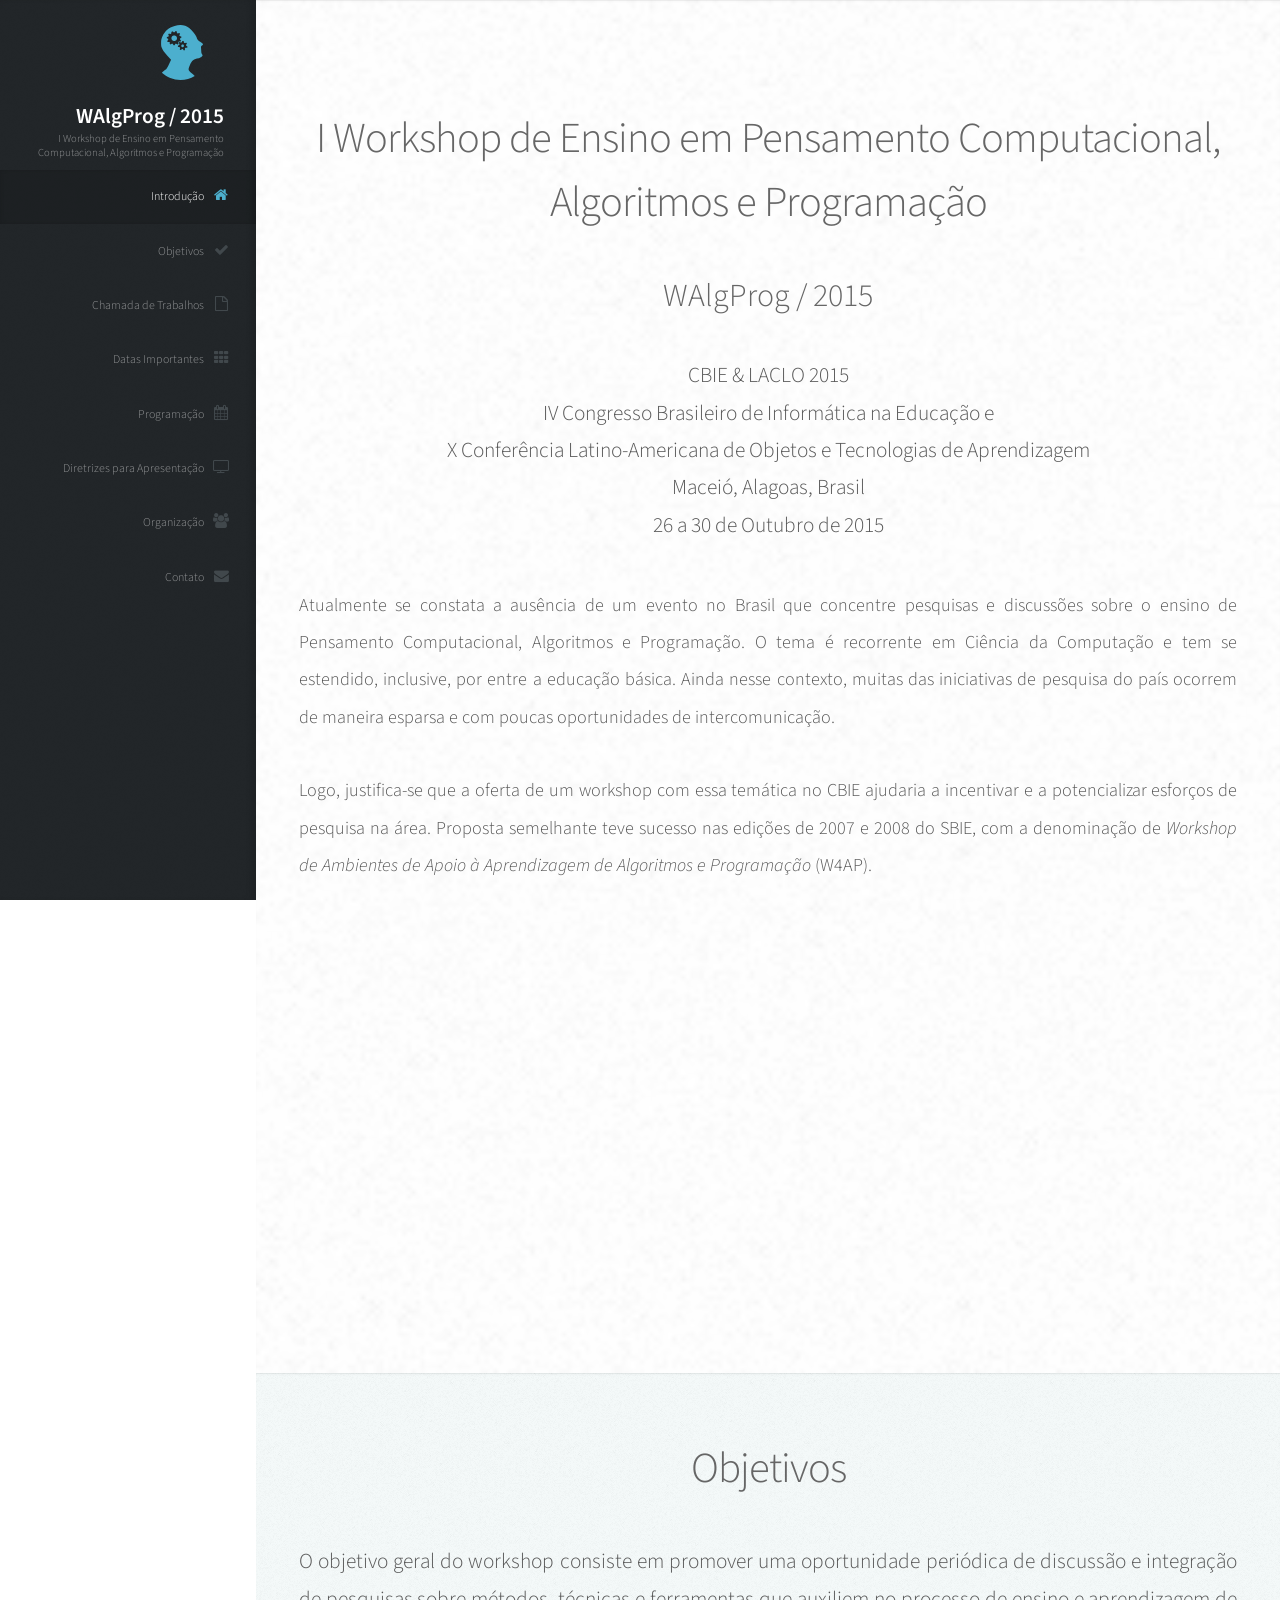
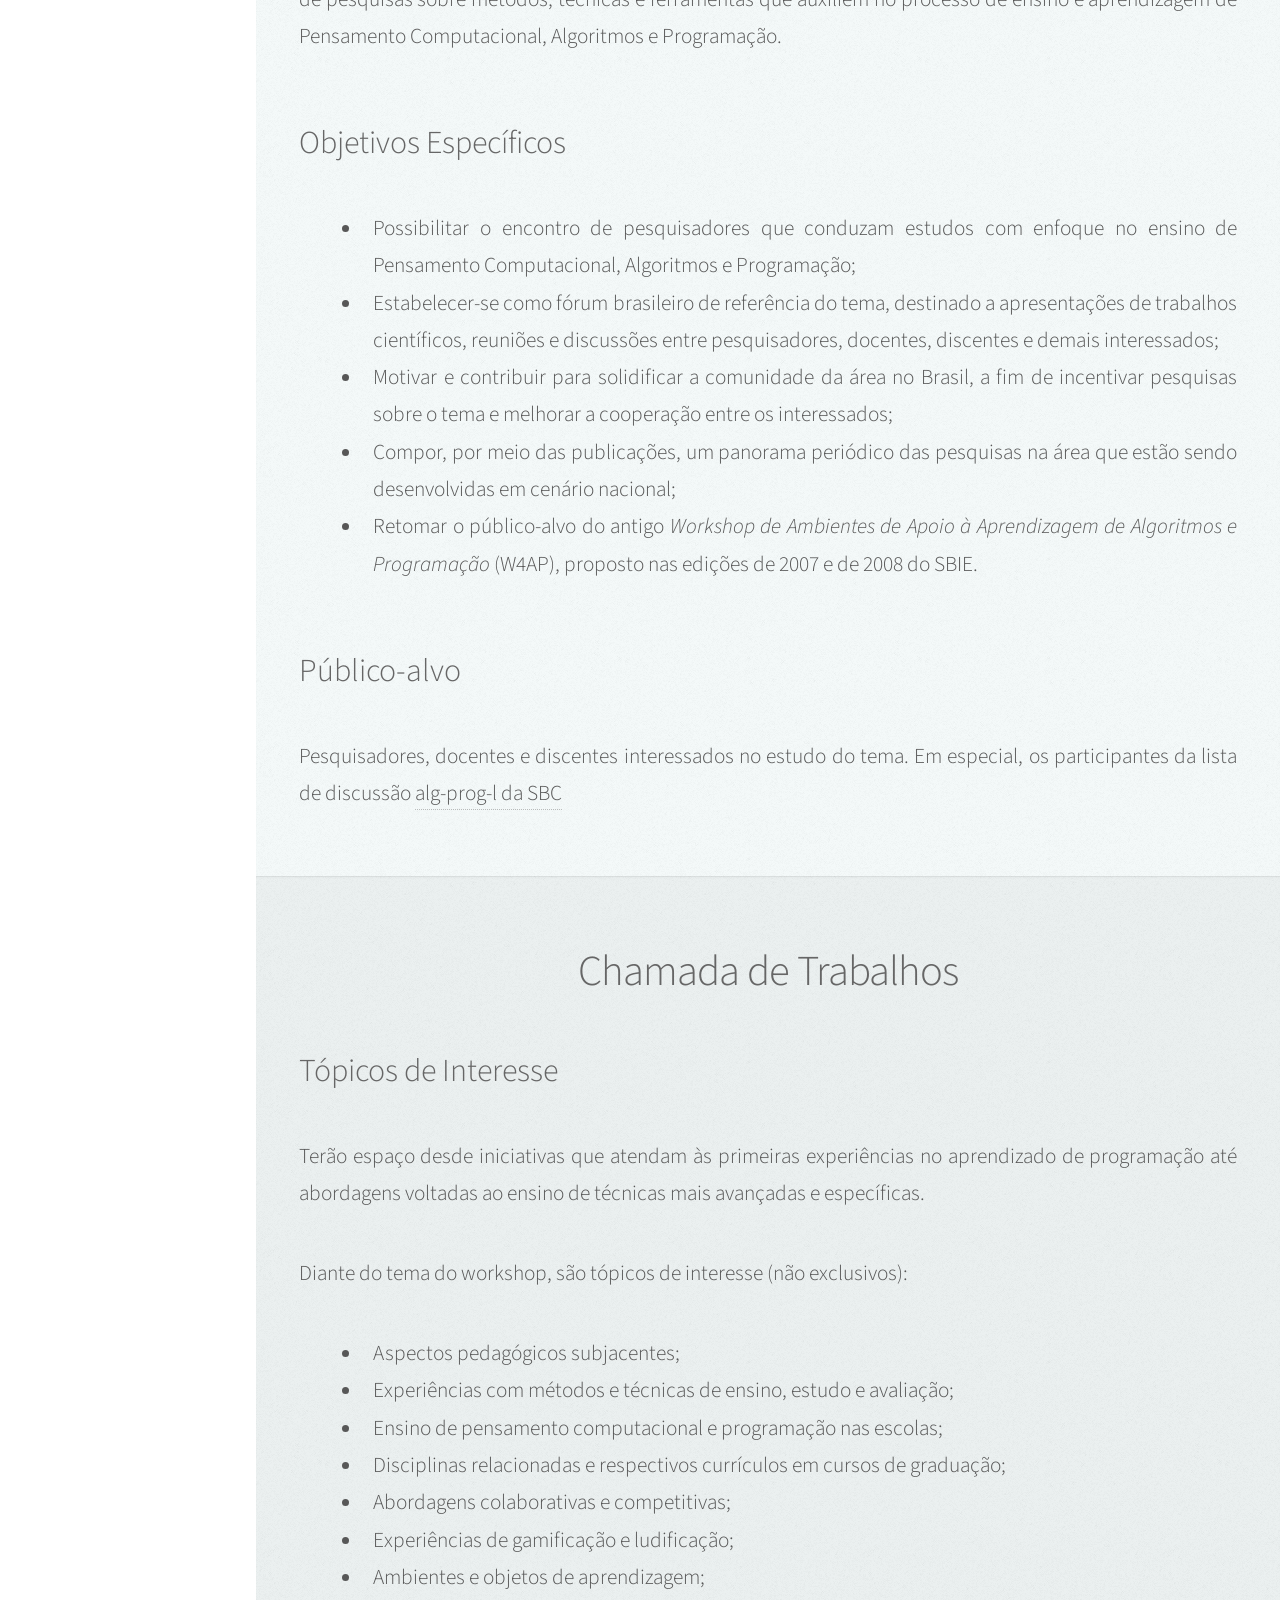
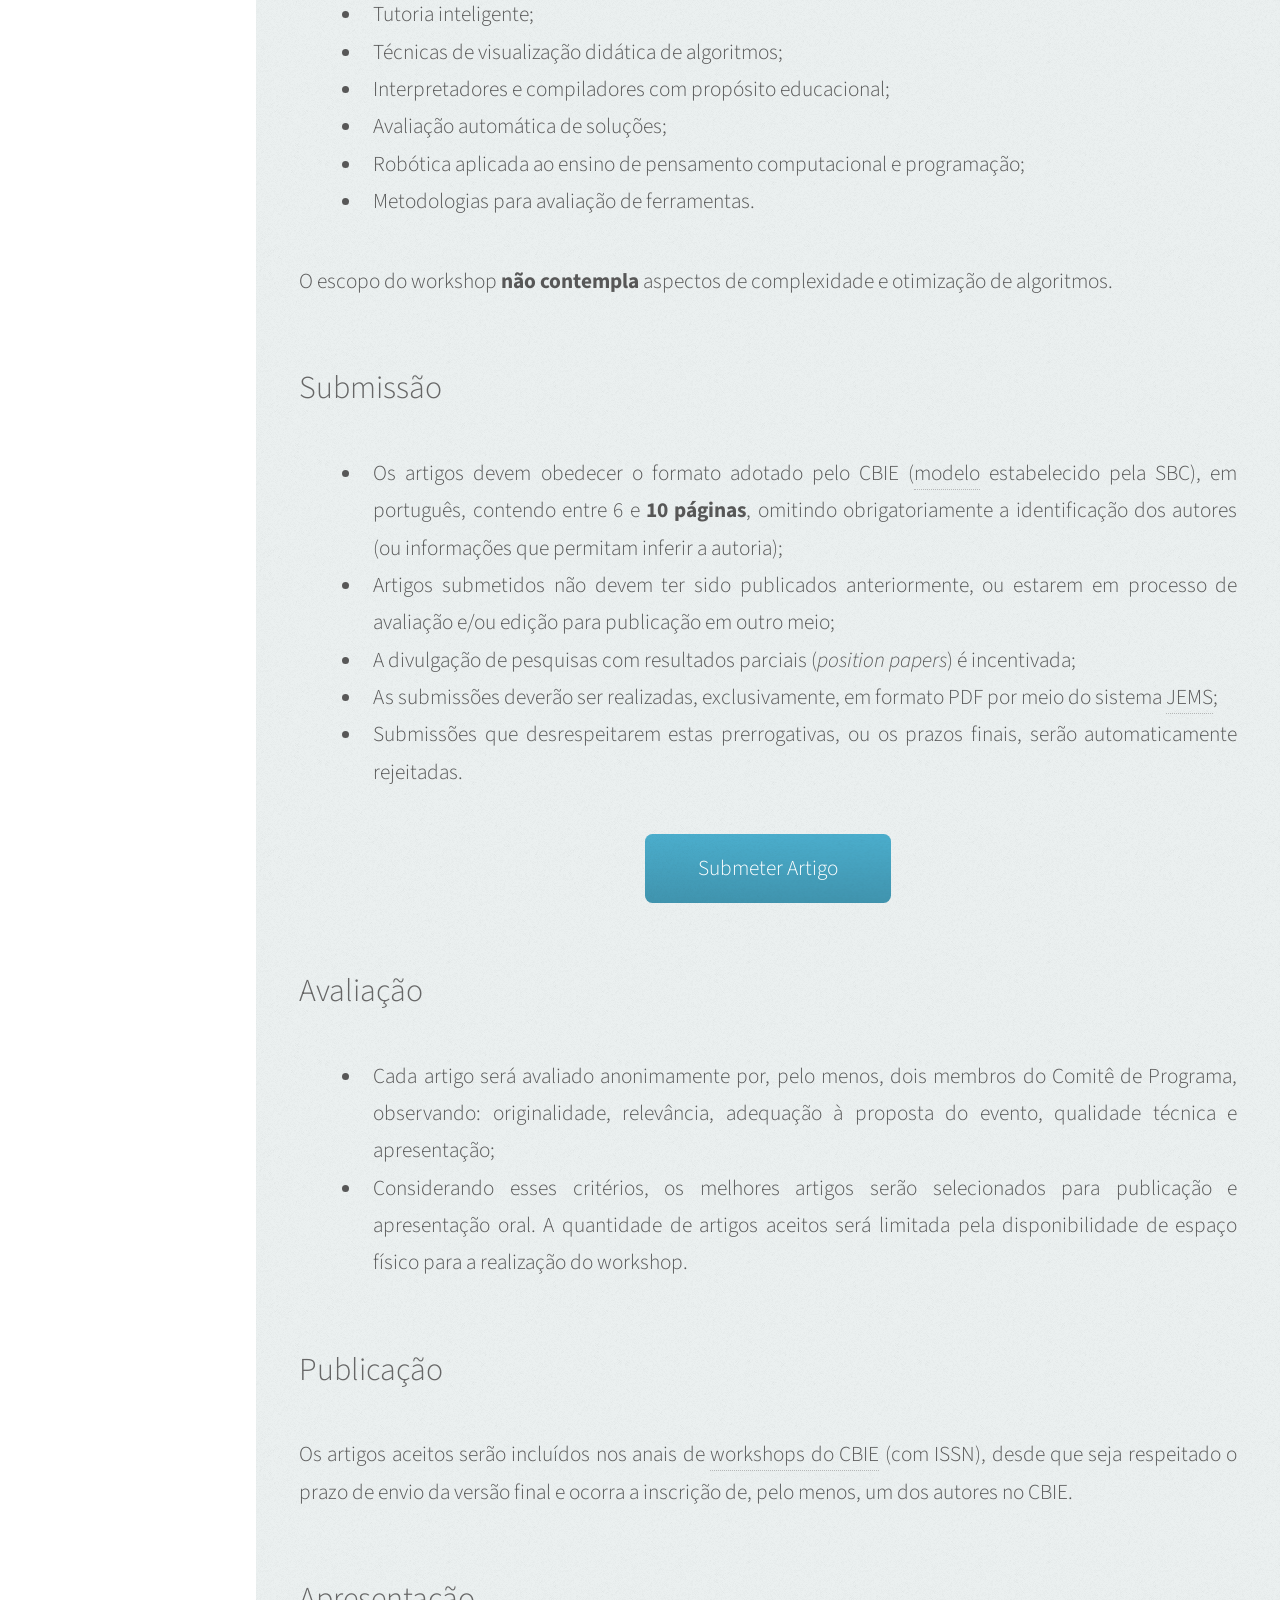
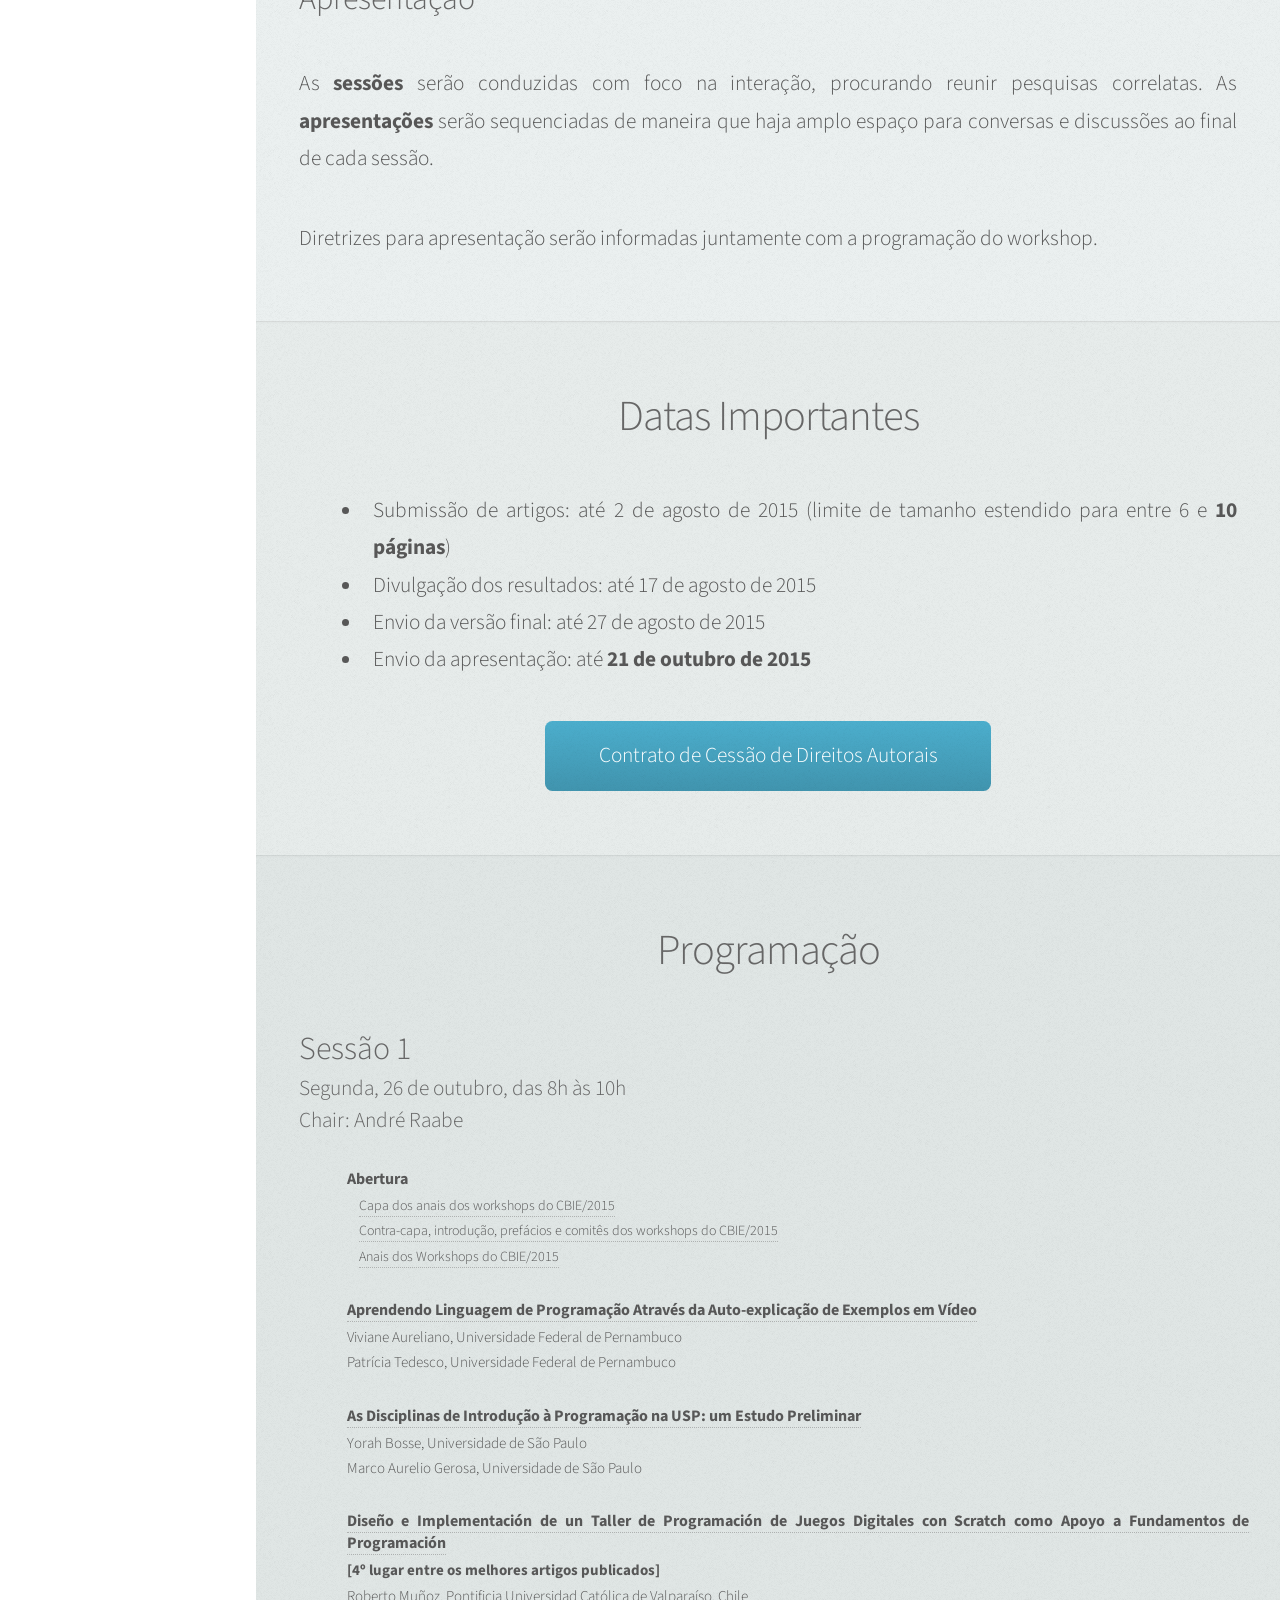
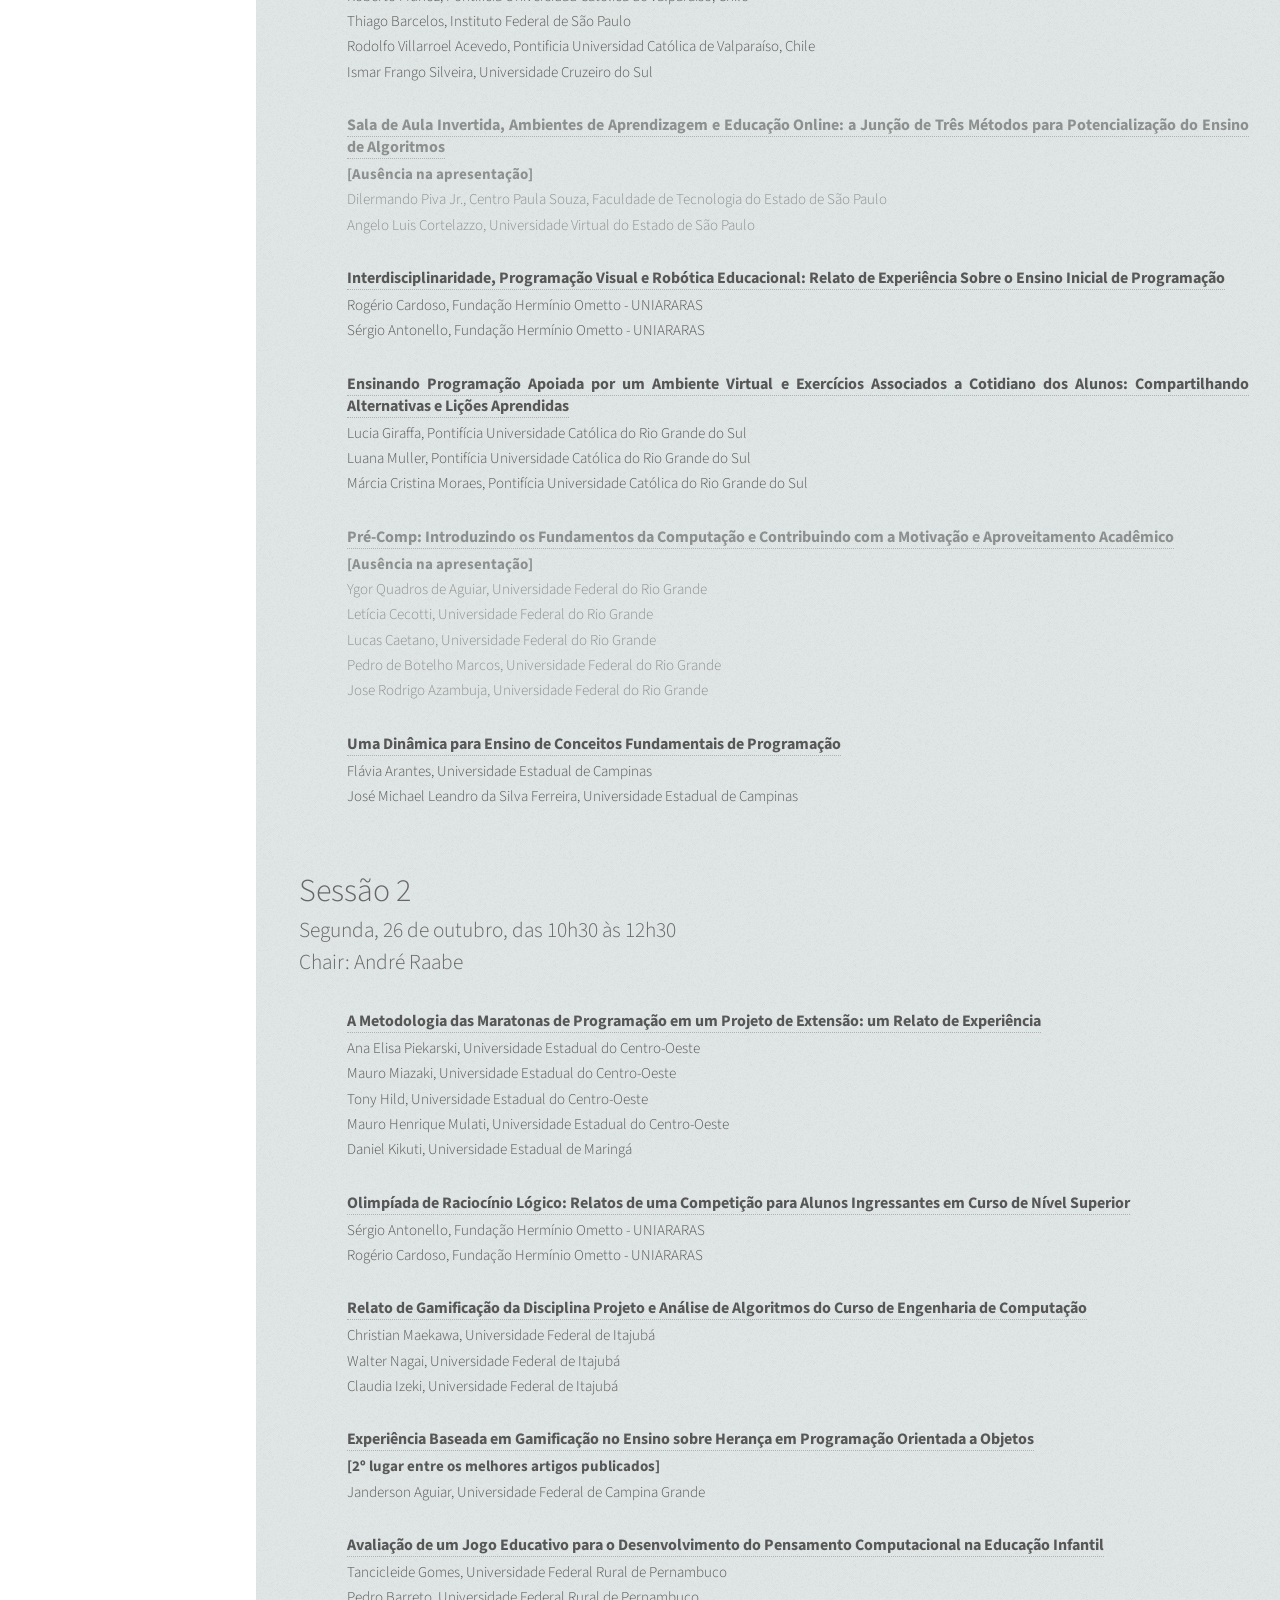
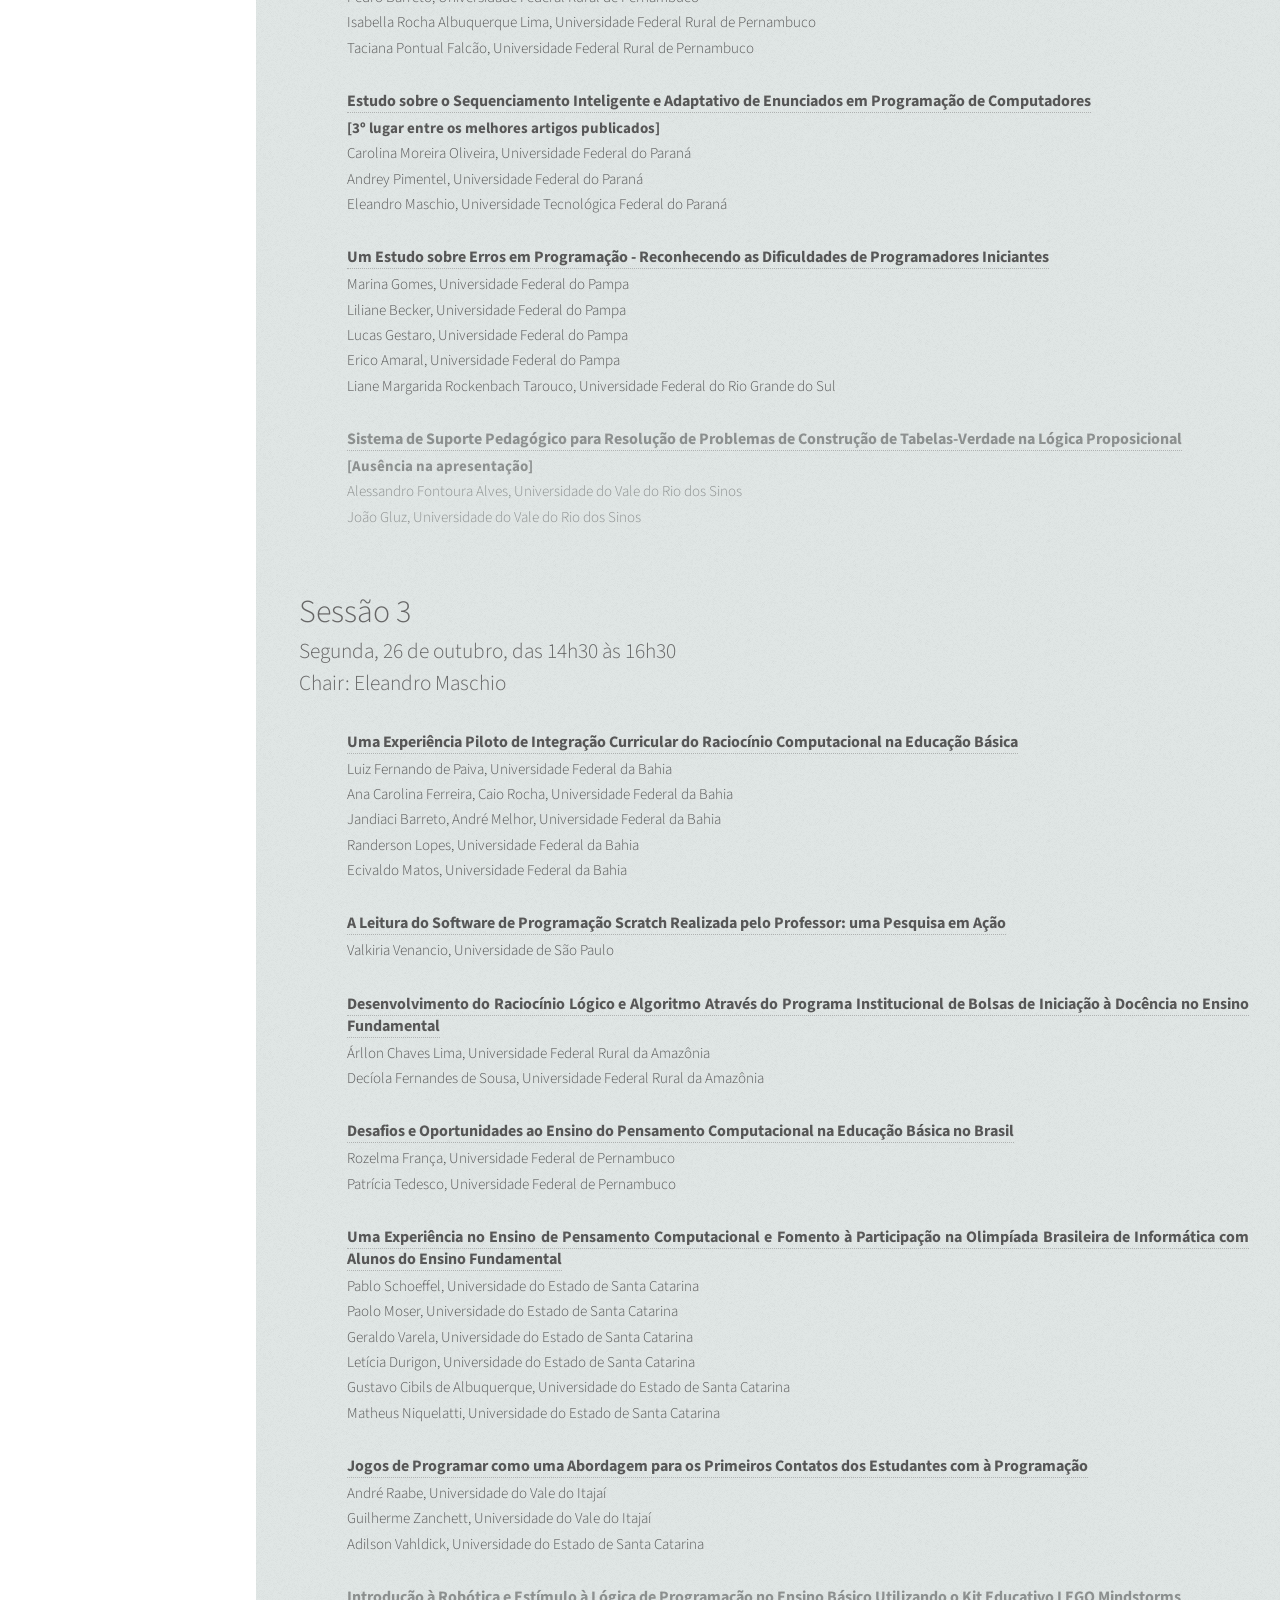
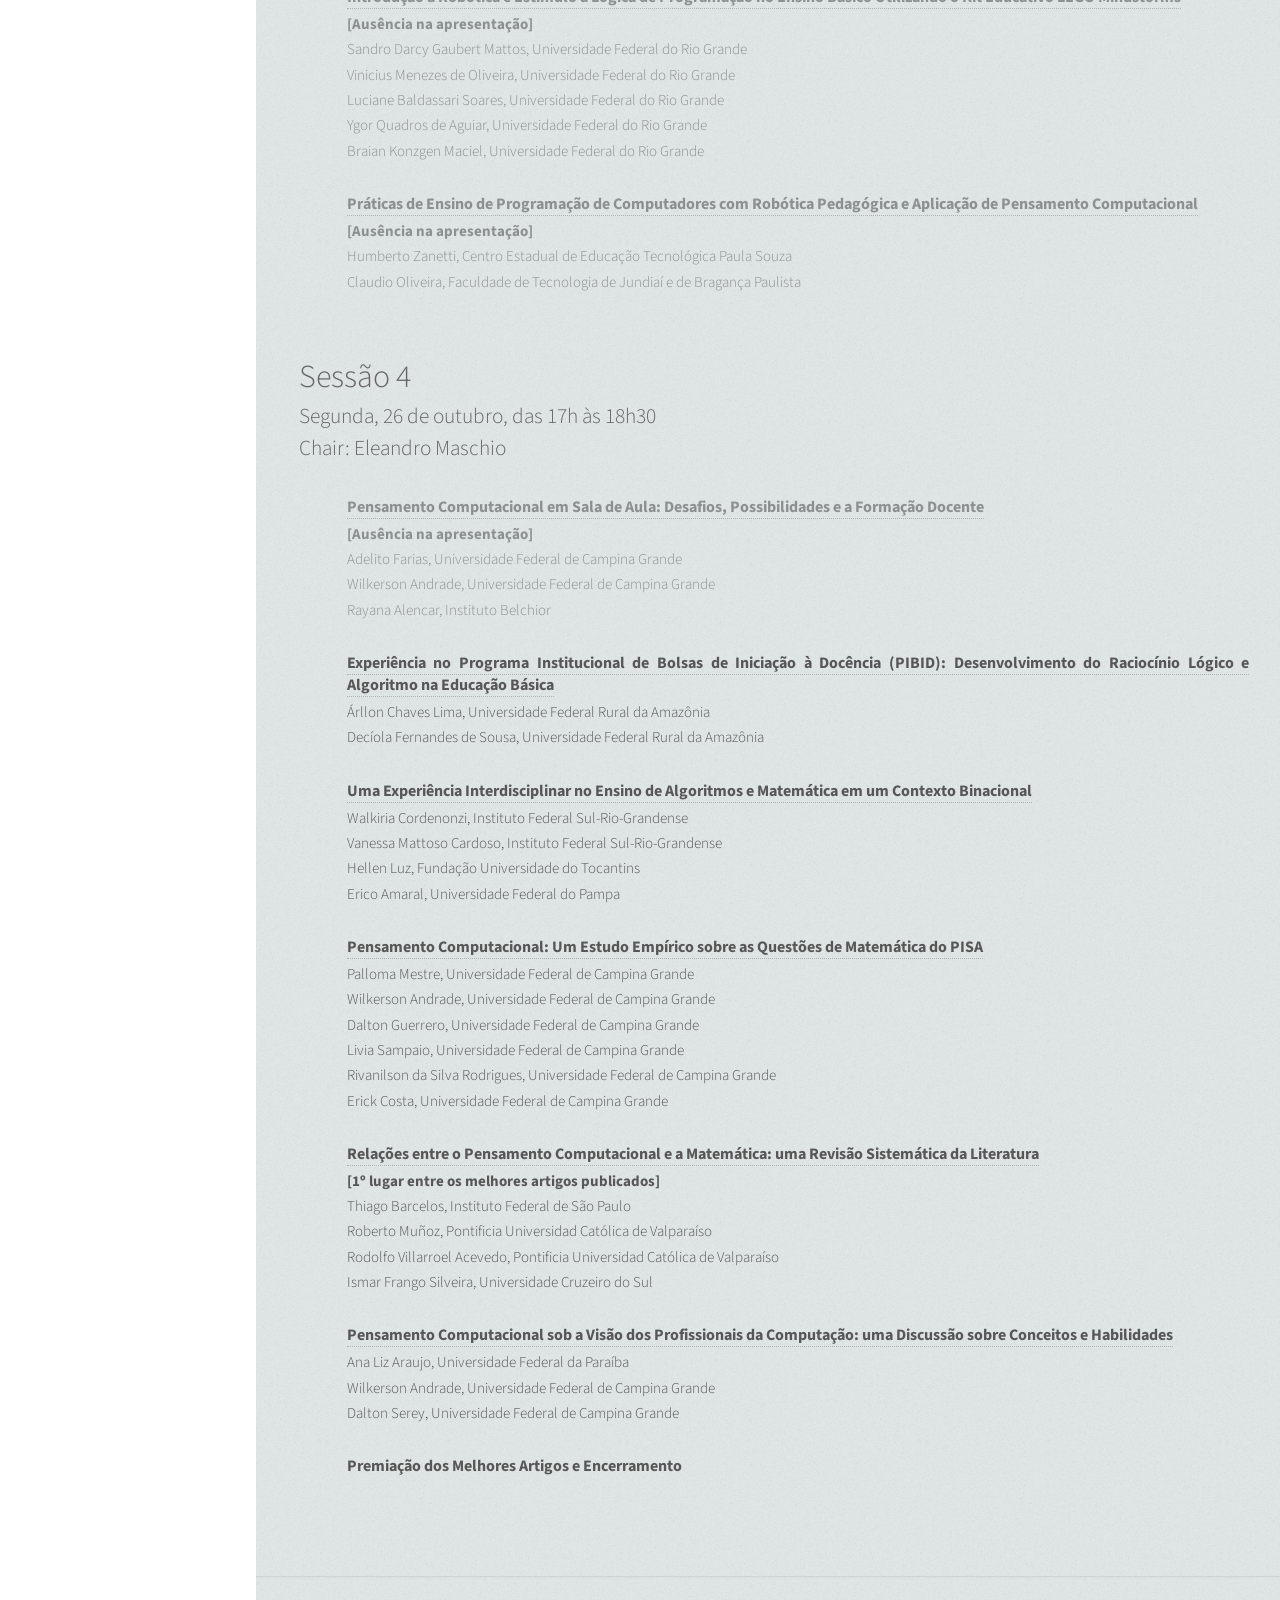
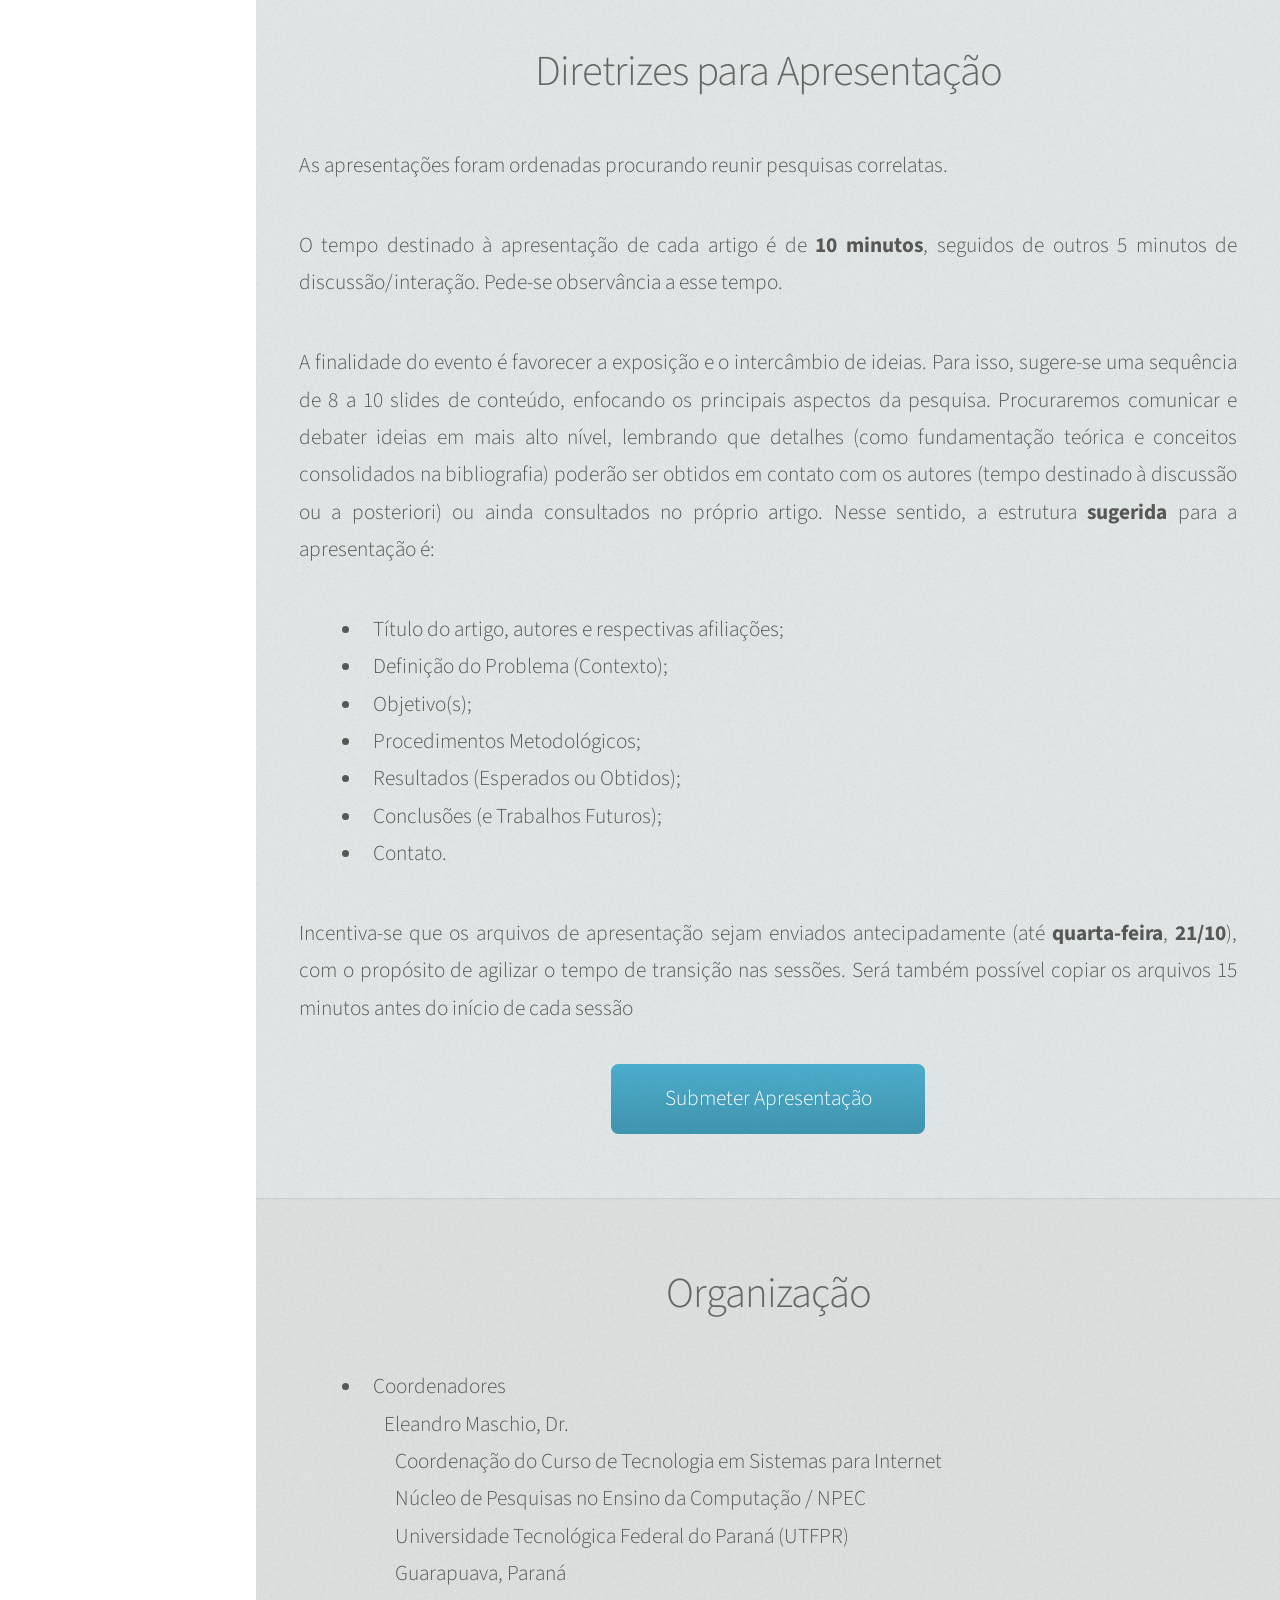
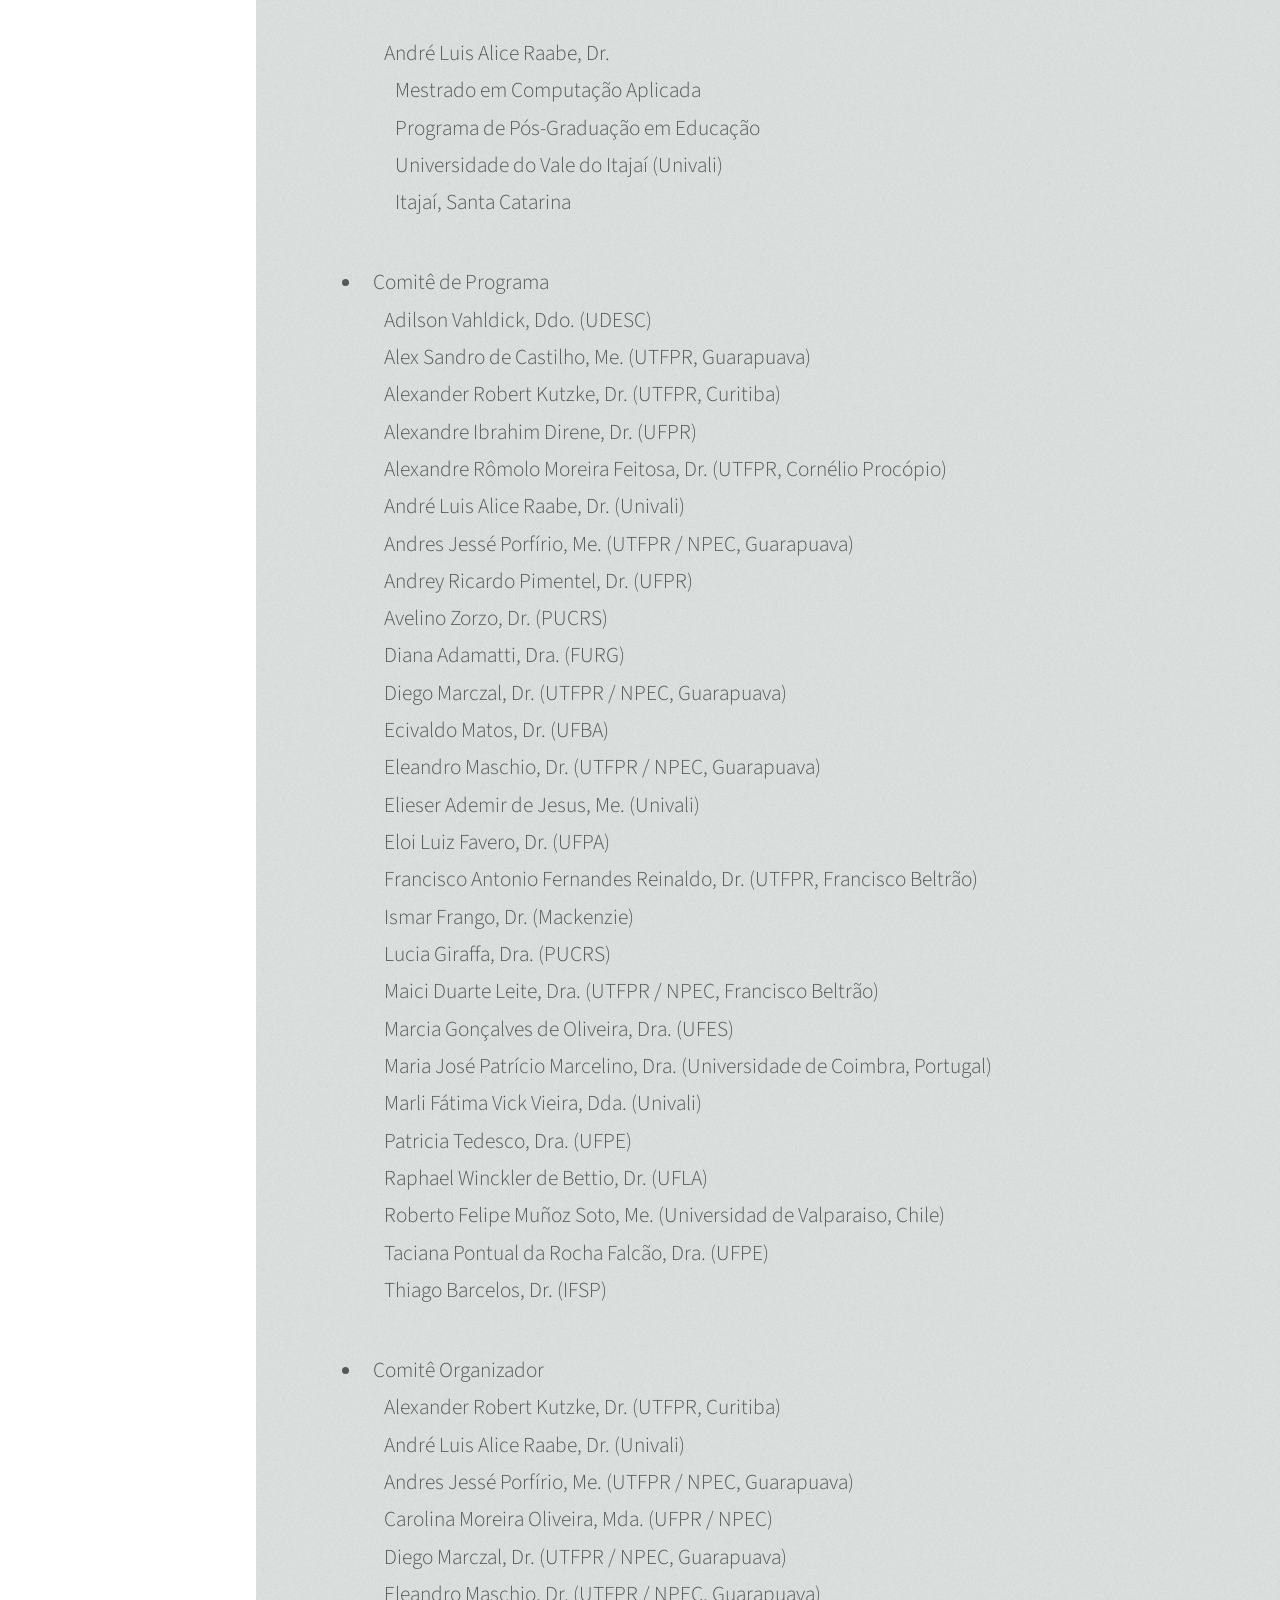
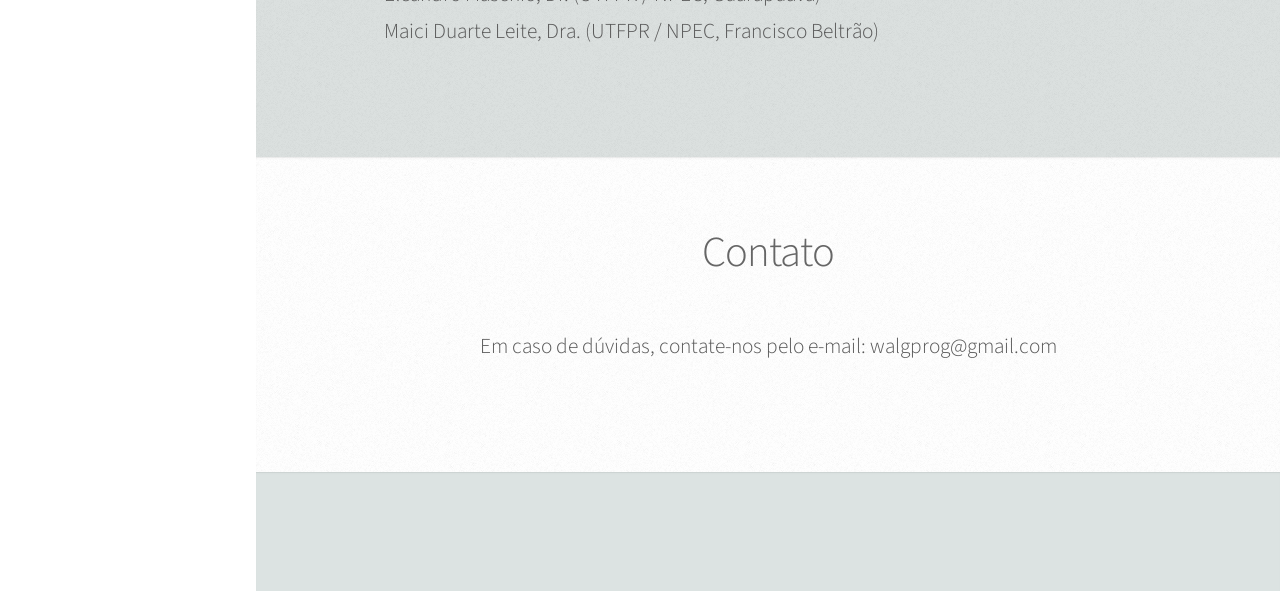
<file: 2015/index.html>
<!DOCTYPE HTML>
<!--
  Prologue by HTML5 UP
  html5up.net | @n33co
  Free for personal and commercial use under the CCA 3.0 license (html5up.net/license)
-->
<html>

  <head>
    <title>WAlgProg / 2015</title>
    <meta charset="utf-8" />
    <meta name="viewport" content="width=device-width, initial-scale=1" />
    <!--[if lte IE 8]><script src="assets/js/ie/html5shiv.js"></script><![endif]-->
    <link rel="stylesheet" href="assets/css/main.css" />
    <link rel="stylesheet" href="assets/css/application.css" />
    <link rel="stylesheet" href="https://maxcdn.bootstrapcdn.com/font-awesome/4.4.0/css/font-awesome.min.css">
    <!--[if lte IE 8]><link rel="stylesheet" href="assets/css/ie8.css" /><![endif]-->
    <!--[if lte IE 9]><link rel="stylesheet" href="assets/css/ie9.css" /><![endif]-->

    <meta http-equiv="cache-control" content="max-age=0" />
    <meta http-equiv="cache-control" content="no-cache" />
    <meta http-equiv="expires" content="-1" />
    <meta http-equiv="expires" content="Tue, 01 Jan 1980 1:00:00 GMT" />
    <meta http-equiv="pragma" content="no-cache" />

  </head>

  <body>

    <!-- Header -->
    <div id="header">

      <div class="top">

        <!-- Logo -->
        <div id="logo" class="center">
          <!-- <span class="image avatar48"><img src="images/logo&#45;walgprog.png" alt="" /></span> -->
          <span class="image avatar84">

 <!-- <img src="images/logo&#45;walgprog.png" alt="" /> -->
            <svg version="1.1" id="Camada_1" xmlns="http://www.w3.org/2000/svg" xmlns:xlink="http://www.w3.org/1999/xlink" x="0px" y="0px"
              viewBox="0 0 215.2 211.7" style="enable-background:new 0 0 215.2 211.7;" xml:space="preserve">
              <style type="text/css">
                .st0{fill:#4cafce;}
              </style>
              <path id="path3911" inkscape:export-filename="/home/andres/Pictures/logo_evento/logo_48_round.png" inkscape:export-xdpi="24.312012" inkscape:export-ydpi="24.312012" class="st0" d="
              M103.2,35.8c-4.4,0.1-9.2,1-14.5,2.7C73.4,43.3,64.2,50.7,57.6,65c-2.4,5.1-3.6,9.4-3.6,16.9c0,7.8,0.4,10.2,3.9,16.8
              c2.1,4,7.9,11.5,12.8,16.7l8.9,9.4l-5.3,11.5c-4.2,9.1-6.2,12.2-9.4,14.4c-2.2,1.5-5.4,4.4-8.8,7.8c12.6,11.5,29.3,18.5,47.6,18.5
              c13.4,0,25.8-3.7,36.5-10.2c-2.4-2.6-5.1-5.3-7.7-7.4c-9.6-7.9-9.7-8.5-4.8-20.4c5.3-12.7,9.6-16.1,22.8-18.1
              c2.3-0.4,5.6-1.9,7.3-3.4c3.1-2.7,3.1-2.7,1.2-6.4c-1.1-2.1-2-4.7-2-6s-0.3-5.2-0.5-8.7c-0.5-5.9-0.3-6.6,2.3-8.3
              c1.5-1,2.8-2.4,2.7-3.1c0-0.7-3.3-3.5-7.4-6.3c-4.8-3.3-7.5-6.1-7.9-7.9c-1-4.9-4-9.8-10.1-17.1c-7.3-8.6-12.6-12.6-20.5-15.6
              C111.7,36.4,107.6,35.7,103.2,35.8z M83.4,51.3l0.1,0.2c0.1,0.1,0.2,0.2,0.3,0.3c0.1,0.2,0.9,1,1,1.1c0.1,0.1,0.1,0.2,0.2,0.3
              c0.1,0.1,0.2,0.2,0.2,0.3c0.1,0.1,0.3,0.3,0.4,0.5c0.1,0.1,0.2,0.2,0.2,0.2c0.3,0.3,0.4,0.5,0.5,0.5c0.1,0,0.4,0,1.1,0h1l0.1-0.1
              c0.1-0.1,0.2-0.2,0.3-0.3c0.2-0.2,0.7-0.9,1-1.2c0.1-0.1,0.2-0.3,0.3-0.3c0.2-0.2,0.7-0.8,0.8-0.9c0-0.1,0.2-0.2,0.2-0.3
              c0.1-0.1,0.2-0.2,0.2-0.2c0.1-0.1,0.3-0.1,0.6,0c0.1,0,0.3,0.1,0.4,0.1c0.1,0,0.3,0.1,0.4,0.1c0.1,0,0.3,0.1,0.4,0.1
              c0.1,0,0.3,0.1,0.3,0.1c0.1,0,0.2,0.1,0.3,0.1c0.1,0,0.2,0.1,0.2,0.1c0,0,0.1,0.1,0.1,0.3c0,0.2,0.1,0.4,0.1,0.4
              c0,0.1,0.1,0.3,0.1,0.6c0,0.2,0.1,0.6,0.1,0.7c0,0.1,0.1,0.5,0.1,0.7c0,0.2,0.1,0.6,0.1,0.7c0,0.2,0.1,0.4,0.1,0.6
              c0,0.4,0.1,0.5,0.3,0.6c0.1,0,0.1,0.1,0.2,0.1c0,0,0.1,0.1,0.2,0.1c0.1,0,0.1,0.1,0.2,0.1c0,0,0.1,0.1,0.1,0.1c0,0,0.1,0.1,0.1,0.1
              c0,0,0.1,0.1,0.2,0.1s0.1,0.1,0.2,0.1c0,0,0.1,0.1,0.1,0.1c0,0,0.1,0,0.1,0.1c0.1,0.1,0.2,0.1,0.4,0c0.1,0,0.2-0.1,0.4-0.1
              c0.1,0,0.3-0.1,0.4-0.1c0.1,0,0.3-0.1,0.4-0.1c0.1,0,0.3-0.1,0.3-0.1c0.1,0,0.3-0.1,0.4-0.1c0.1,0,0.3-0.1,0.4-0.1
              c0.1,0,0.3-0.1,0.4-0.1c0.1,0,0.3-0.1,0.3-0.1c0.1,0,0.2-0.1,0.4-0.1c0.1,0,0.3-0.1,0.4-0.1c0.3-0.2,0.4-0.1,0.7,0.3
              c0,0,0.1,0.1,0.1,0.2c0.1,0.1,0.2,0.2,0.2,0.3c0.1,0.1,0.2,0.2,0.2,0.2c0.1,0.1,0.3,0.3,0.6,0.7c0.1,0.1,0.1,0.2,0.1,0.2
              c0,0.1-0.1,0.4-0.1,0.5c0,0.1-0.1,0.2-0.1,0.2c0,0.1-0.1,0.2-0.1,0.2c0,0.1-0.1,0.2-0.1,0.2c0,0.1-0.1,0.2-0.1,0.2
              c0,0-0.1,0.1-0.1,0.2s-0.1,0.2-0.1,0.2c0,0.1-0.1,0.2-0.1,0.2c0,0.1-0.1,0.2-0.1,0.3c0,0.1-0.1,0.2-0.1,0.2c0,0.1-0.1,0.2-0.1,0.2
              c0,0.1-0.1,0.2-0.1,0.3c0,0.1-0.1,0.2-0.1,0.2c0,0-0.1,0.1-0.1,0.2c0,0.1-0.1,0.2-0.1,0.3c-0.1,0.2-0.1,0.3,0,0.5
              c0,0.1,0.1,0.2,0.1,0.3c0,0.1,0.1,0.2,0.1,0.2c0,0.1,0.1,0.1,0.1,0.2c0,0.1,0.1,0.2,0.1,0.2c0,0,0.1,0.2,0.1,0.2
              c0,0.1,0.1,0.2,0.1,0.3c0,0.1,0.1,0.2,0.1,0.2c0.1,0.1,0.3,0.2,0.5,0.2c0.1,0,0.3,0.1,0.3,0.1c0.1,0,0.2,0.1,0.4,0.1
              c0.1,0,0.3,0.1,0.3,0.1c0.1,0,0.2,0.1,0.3,0.1c0.1,0,0.3,0.1,0.3,0.1c0.1,0,0.2,0.1,0.4,0.1c0.1,0,0.3,0.1,0.3,0.1
              c0.1,0,0.2,0.1,0.3,0.1c0.1,0,0.3,0.1,0.4,0.1c0.1,0,0.2,0.1,0.2,0.1c0.3,0,0.3,0.1,0.4,0.2c0.1,0.2,0.1,0.3,0.2,0.9
              c0,0.2,0.1,0.6,0.1,0.7c0.1,0.3,0.1,0.9,0.1,1c0,0.1-0.1,0.2-0.3,0.3c-0.1,0-0.1,0.1-0.1,0.1c0,0-0.1,0.1-0.1,0.1
              c-0.1,0-0.2,0.1-0.2,0.1c-0.1,0.1-0.2,0.1-0.2,0.1c0,0-0.1,0-0.1,0.1c-0.1,0.1-0.1,0.1-0.1,0.1c0,0-0.1,0-0.2,0.1
              c-0.1,0.1-0.2,0.1-0.2,0.1c-0.1,0-0.1,0.1-0.1,0.1c0,0-0.1,0.1-0.1,0.1c-0.1,0-0.2,0.1-0.2,0.1c-0.1,0.1-0.2,0.1-0.2,0.1
              c0,0-0.1,0-0.1,0c0,0-0.1,0.1-0.2,0.1c-0.1,0-0.1,0.1-0.2,0.1c0,0-0.1,0.1-0.2,0.1c-0.1,0-0.1,0.1-0.1,0.1c0,0-0.1,0.1-0.1,0.1
              c-0.1,0-0.1,0.1-0.2,0.1c0,0-0.1,0.1-0.1,0.1c-0.1,0-0.1,0.1-0.2,0.2c-0.1,0.2-0.1,0.3-0.1,0.9c0,0.2-0.1,0.5-0.1,0.6
              c-0.1,0.4-0.1,0.5,0,0.7c0,0.1,0.1,0.2,0.2,0.3c0.1,0.2,0.3,0.4,0.4,0.5c0.1,0.1,0.1,0.2,0.2,0.2c0.1,0.1,0.1,0.2,0.2,0.2
              c0.1,0.1,0.2,0.2,0.2,0.3c0.2,0.3,0.5,0.6,0.8,1c0.4,0.4,0.5,0.6,0.6,0.7c0.1,0.1,0.1,0.2,0,0.3c0,0-0.1,0.1-0.1,0.1
              c0,0,0,0.2-0.1,0.2c0,0.1-0.1,0.2-0.1,0.3c0,0.1-0.1,0.2-0.1,0.2c0,0-0.1,0.2-0.1,0.2c0,0.1-0.1,0.2-0.1,0.2c0,0.1-0.1,0.2-0.1,0.2
              c0,0.1-0.1,0.2-0.1,0.2c0,0.1-0.1,0.1-0.1,0.2c0,0.2-0.1,0.2-0.2,0.3c-0.1,0-0.2,0.1-2.2,0.1h-2.2l-0.1,0.2
              c-0.1,0.1-0.2,0.2-0.3,0.3c-0.2,0.3-0.3,0.3-0.4,0.4c-0.1,0.1-0.1,0.2-0.2,0.2c-0.3,0.3-0.4,0.4-0.4,0.5c0,0.1,0.1,1.1,0.1,1.3
              c0.1,0.4,0.1,0.4,0.1,0.9c0,0.2,0.1,0.6,0.1,0.8c0.1,0.3,0.2,1.1,0.2,1.4c0,0.2-0.1,0.3-0.1,0.3c0,0-0.1,0.1-0.2,0.1
              c-0.1,0-0.2,0.1-0.2,0.1c-0.1,0-0.1,0.1-0.1,0.1c0,0-0.1,0.1-0.1,0.1c0,0-0.1,0.1-0.2,0.1c-0.1,0.1-0.2,0.1-0.2,0.1
              c0,0-0.1,0-0.1,0.1c0,0-0.1,0.1-0.2,0.1c0,0-0.1,0.1-0.2,0.1c0,0-0.1,0.1-0.2,0.1c0,0-0.1,0-0.1,0.1c-0.1,0.1-0.1,0.1-0.2,0.1
              c-0.1,0-0.2,0-0.3-0.1c0,0-0.1-0.1-0.2-0.1c-0.1,0-0.1-0.1-0.2-0.1c0,0-0.1-0.1-0.1-0.1c-0.1,0-0.1-0.1-0.2-0.1c0,0-0.1-0.1-0.2-0.1
              c-0.1,0-0.1-0.1-0.2-0.1c0,0-0.1-0.1-0.2-0.1c-0.1,0-0.1-0.1-0.2-0.1c0,0-0.1-0.1-0.2-0.1c0,0-0.1-0.1-0.1-0.1c0,0-0.1-0.1-0.2-0.1
              c-0.1,0-0.2-0.1-0.2-0.1c0,0-0.1-0.1-0.2-0.1c-0.1,0-0.1-0.1-0.2-0.1c0,0-0.1-0.1-0.2-0.1c-0.1,0-0.1,0-0.1-0.1c0,0-0.1-0.1-0.2-0.1
              c-0.1,0-0.2-0.1-0.2-0.1c0,0-0.1-0.1-0.2-0.1c-0.1,0-0.1-0.1-0.2-0.1c-0.1-0.1-0.2-0.1-0.4,0c-0.1,0-0.3,0.1-0.4,0.1
              c-0.2,0-0.3,0.1-0.4,0.1c-0.1,0-0.2,0.1-0.3,0.1s-0.3,0.1-0.4,0.1c-0.2,0.1-0.2,0.1-0.3,0.3c-0.1,0.1-0.1,0.2-0.1,0.3
              c0,0.1-0.1,0.2-0.1,0.2c0,0-0.1,0.1-0.1,0.2c0,0.1-0.1,0.2-0.1,0.2c0,0.1-0.1,0.2-0.1,0.2c0,0.1-0.1,0.2-0.1,0.2
              c0,0-0.1,0.1-0.1,0.2c0,0.1-0.1,0.2-0.1,0.2c0,0.1-0.1,0.2-0.1,0.2c0,0.1-0.1,0.2-0.1,0.2c0,0-0.1,0.1-0.1,0.2s-0.1,0.2-0.1,0.2
              c0,0-0.1,0.1-0.1,0.2c0,0.1-0.1,0.2-0.1,0.2c0,0.1-0.1,0.2-0.1,0.2c0,0.1-0.1,0.2-0.1,0.2l-0.1,0.1h-1.3c-0.7,0-1.3,0-1.3,0
              c0,0-0.1-0.1-0.1-0.1c0-0.1-0.1-0.1-0.1-0.2c0,0-0.1-0.1-0.1-0.2c0-0.1-0.1-0.2-0.1-0.2c0,0-0.1-0.1-0.1-0.2c0-0.1-0.1-0.2-0.1-0.2
              c0-0.1-0.1-0.2-0.1-0.2c0-0.1-0.1-0.2-0.1-0.2s-0.1-0.2-0.1-0.2c0-0.1-0.1-0.2-0.1-0.2c0-0.1-0.1-0.2-0.1-0.2c0-0.1-0.1-0.1-0.1-0.2
              c0,0-0.1-0.1-0.1-0.2s-0.1-0.2-0.1-0.3c0-0.1-0.1-0.2-0.1-0.2c0-0.1-0.1-0.2-0.1-0.2c0-0.1-0.1-0.2-0.1-0.2
              c-0.1-0.2-0.1-0.2-0.3-0.3c-0.1,0-0.1-0.1-0.2-0.1c-0.1,0-0.2-0.1-0.3-0.1s-0.3-0.1-0.3-0.1c-0.1,0-0.2-0.1-0.4-0.1
              c-0.1,0-0.3-0.1-0.4-0.1c-0.1,0-0.2-0.1-0.2-0.1c-0.1,0-0.1,0-0.2,0c0,0-0.2,0.1-0.2,0.1c-0.1,0-0.1,0.1-0.2,0.1
              c0,0-0.1,0.1-0.1,0.1c0,0-0.1,0.1-0.2,0.1c0,0-0.1,0.1-0.2,0.1c-0.1,0-0.1,0.1-0.2,0.1c0,0-0.1,0.1-0.2,0.1c-0.1,0-0.2,0.1-0.2,0.1
              c0,0-0.1,0.1-0.1,0.1c0,0-0.1,0.1-0.1,0.1c0,0-0.1,0.1-0.2,0.1c-0.1,0-0.1,0.1-0.2,0.1c-0.1,0.1-0.1,0.1-0.4,0.3
              c-0.1,0-0.2,0.1-0.2,0.1c0,0-0.1,0.1-0.2,0.1c-0.1,0-0.1,0.1-0.2,0.1c0,0-0.1,0.1-0.1,0.1c-0.1,0-0.1,0.1-0.2,0.1
              c-0.1,0.1-0.3,0.1-0.3,0.1c0,0-0.1-0.1-0.2-0.1c-0.1,0-0.1-0.1-0.2-0.1c-0.1,0-0.1-0.1-0.1-0.1c0,0-0.1-0.1-0.2-0.1
              c0,0-0.1-0.1-0.2-0.1c-0.1-0.1-0.2-0.1-0.2-0.1c0,0,0,0-0.1-0.1c0,0-0.1-0.1-0.2-0.1c-0.1,0-0.2-0.1-0.2-0.1c0,0-0.1-0.1-0.1-0.1
              c0,0-0.1-0.1-0.2-0.1c0,0-0.1-0.1-0.2-0.1C76,85.4,76,85.3,76,84.9c0-0.3,0-0.4,0.1-0.7c0-0.1,0.1-0.4,0.1-0.7
              c0-0.3,0.1-0.6,0.1-0.8s0.1-0.5,0.1-0.8c0-0.3,0.1-0.6,0.1-0.7c0-0.1,0-0.3,0-0.3c0-0.1-0.2-0.2-0.2-0.3c-0.2-0.2-0.8-0.9-1-1.1
              c0-0.1-0.1-0.1-0.2-0.2c-0.1-0.1-0.2,0-2.2,0h-2.1l-0.1-0.1c-0.1-0.1-0.1-0.2-0.2-0.3c0-0.1-0.1-0.2-0.1-0.2c0-0.1-0.1-0.2-0.1-0.2
              c0-0.1-0.1-0.2-0.1-0.2c0,0-0.1-0.1-0.1-0.2s-0.1-0.2-0.1-0.2c0-0.1-0.1-0.2-0.1-0.2c0-0.1-0.1-0.2-0.1-0.2
              c-0.1-0.1-0.1-0.4-0.1-0.5c0,0,0.1-0.1,0.1-0.2c0,0,0.1-0.2,0.2-0.2c0.2-0.2,0.3-0.4,0.5-0.6c0-0.1,0.1-0.2,0.2-0.2
              c0.1-0.1,0.1-0.2,0.2-0.2c0.1-0.1,0.2-0.2,0.2-0.3c0.1-0.2,0.5-0.6,0.6-0.8c0.1-0.1,0.1-0.2,0.5-0.6c0.1-0.2,0.2-0.3,0.2-0.3
              c0-0.1,0-0.7-0.1-1c-0.1-0.2-0.1-0.5-0.1-0.9c0-0.3-0.1-0.3-0.2-0.4c-0.1,0-0.2-0.1-0.2-0.1c0,0-0.1,0-0.1,0c0,0-0.1,0-0.2-0.1
              c-0.1-0.1-0.2-0.1-0.2-0.1c-0.1,0-0.1-0.1-0.1-0.1c0,0-0.1-0.1-0.1-0.1c-0.1,0-0.2-0.1-0.2-0.1c-0.1-0.1-0.2-0.1-0.2-0.1
              c0,0-0.1,0-0.1,0c0,0-0.1-0.1-0.2-0.1c-0.1,0-0.1-0.1-0.2-0.1c0,0-0.1-0.1-0.2-0.1c-0.1,0-0.1-0.1-0.1-0.1c0,0-0.1-0.1-0.1-0.1
              c-0.1,0-0.1-0.1-0.2-0.1c0,0-0.1-0.1-0.1-0.1c-0.1,0-0.1-0.1-0.1-0.1c0,0-0.1-0.1-0.2-0.1c-0.1,0-0.2-0.1-0.2-0.1
              c0,0-0.1-0.1-0.1-0.1c-0.1-0.1-0.3-0.2-0.3-0.3c0,0,0-0.2,0.1-0.4c0-0.2,0.1-0.6,0.1-0.8c0-0.2,0.1-0.5,0.1-0.6s0.1-0.3,0.1-0.4
              c0.1-0.3,0.1-0.3,0.3-0.4c0.1,0,0.3-0.1,0.3-0.1c0.1,0,0.2-0.1,0.3-0.1c0.1,0,0.3-0.1,0.3-0.1c0.1,0,0.2-0.1,0.3-0.1
              c0.1,0,0.3-0.1,0.4-0.1c0.1,0,0.2-0.1,0.3-0.1s0.3-0.1,0.4-0.1c0.1,0,0.2-0.1,0.3-0.1c0.1,0,0.2-0.1,0.3-0.1c0.1,0,0.2-0.1,0.3-0.1
              c0.3-0.1,0.4-0.1,0.5-0.2c0.1-0.1,0.2-0.2,0.2-0.3c0-0.1,0.1-0.2,0.1-0.2c0,0,0.1-0.2,0.1-0.2c0-0.1,0.1-0.2,0.1-0.2
              c0-0.1,0.1-0.2,0.1-0.2c0-0.1,0.1-0.2,0.1-0.3c0.1-0.1,0.1-0.2,0.1-0.4c0-0.2,0-0.2-0.1-0.4c0-0.1-0.1-0.2-0.1-0.3
              c0-0.1-0.1-0.2-0.1-0.2c0-0.1-0.1-0.2-0.1-0.2c0-0.1-0.1-0.2-0.1-0.2c0-0.1-0.1-0.2-0.1-0.2c0-0.1-0.1-0.2-0.1-0.2
              c0-0.1-0.1-0.2-0.1-0.2c0-0.1-0.1-0.2-0.1-0.2c0-0.1-0.1-0.2-0.1-0.2c0-0.1-0.1-0.2-0.1-0.2c0,0-0.1-0.2-0.1-0.2
              c0-0.1-0.1-0.2-0.1-0.2c0-0.1-0.1-0.2-0.1-0.2c0-0.1-0.1-0.2-0.1-0.2c-0.1-0.1-0.1-0.3-0.1-0.4c0,0,0.1-0.1,0.1-0.1
              c0,0,0.1-0.1,0.2-0.2c0.1-0.1,0.2-0.2,0.2-0.3c0.5-0.6,0.8-1,1.1-1.2c0.2-0.2,0.2-0.2,0.5-0.1c0.1,0,0.3,0.1,0.4,0.1
              s0.3,0.1,0.4,0.1c0.1,0,0.2,0.1,0.4,0.1c0.1,0,0.3,0.1,0.4,0.1c0.1,0,0.2,0.1,0.2,0.1c0.2,0,0.4,0.1,0.5,0.1c0.1,0,0.3,0.1,0.4,0.1
              s0.3,0.1,0.3,0.1c0.1,0,0.2,0.1,0.4,0.1c0.1,0,0.3,0,0.4,0.1c0.2,0.1,0.2,0.1,0.3,0c0,0,0.1-0.1,0.1-0.1c0,0,0.1,0,0.1-0.1
              s0.2-0.1,0.2-0.1c0,0,0.1-0.1,0.1-0.1c0,0,0.1-0.1,0.2-0.1c0.1,0,0.2-0.1,0.2-0.1c0,0,0.1-0.1,0.1-0.1c0.1,0,0.1-0.1,0.2-0.1
              c0,0,0.1-0.1,0.2-0.1c0.2-0.1,0.2-0.2,0.2-0.4c0-0.1,0.1-0.3,0.1-0.4c0-0.1,0.1-0.4,0.1-0.6c0-0.2,0.1-0.6,0.1-0.7
              c0-0.1,0.1-0.5,0.1-0.7s0.1-0.6,0.1-0.7c0-0.2,0.1-0.4,0.1-0.6c0-0.5,0.1-0.5,0.4-0.6c0.1,0,0.3-0.1,0.4-0.1c0.1,0,0.3-0.1,0.3-0.1
              c0.1,0,0.2-0.1,0.3-0.1c0.1,0,0.3-0.1,0.4-0.1c0.1,0,0.3-0.1,0.4-0.1c0.1,0,0.2-0.1,0.3-0.1L83.4,51.3z M86.7,62.9
              c-0.3,0-0.5,0.1-0.7,0.1c-0.1,0-0.3,0.1-0.5,0.1c-0.1,0-0.3,0.1-0.3,0.1c-0.1,0-0.2,0.1-0.3,0.1c-0.1,0-0.2,0.1-0.3,0.1
              c-0.1,0-0.2,0.1-0.2,0.1c-0.1,0-0.2,0.1-0.2,0.1c-0.1,0-0.1,0.1-0.2,0.1c-0.1,0-0.1,0.1-0.1,0.1s-0.1,0.1-0.2,0.1
              c-0.1,0-0.2,0.1-0.2,0.1c0,0-0.1,0.1-0.1,0.1c0,0-0.1,0-0.1,0.1c-0.1,0-0.2,0.1-0.2,0.1c-0.2,0.2-1.1,1-1.2,1.2c0,0-0.1,0.1-0.1,0.2
              c-0.1,0.1-0.1,0.2-0.1,0.2s0,0-0.1,0.1c0,0-0.1,0.1-0.1,0.2c0,0.1-0.1,0.2-0.1,0.2c0,0-0.1,0.1-0.1,0.1c0,0.1-0.1,0.1-0.1,0.2
              c0,0.1-0.1,0.2-0.1,0.2c0,0,0,0.1-0.1,0.2c-0.1,0.1-0.1,0.2-0.1,0.3c0,0.1-0.1,0.2-0.1,0.3c0,0.1-0.1,0.2-0.1,0.4
              c0,0.2-0.1,0.4-0.1,0.5c-0.1,0.5-0.1,2,0,2.5c0,0.1,0.1,0.4,0.1,0.5c0,0.1,0.1,0.3,0.1,0.4c0,0.1,0.1,0.2,0.1,0.3
              c0,0.1,0.1,0.2,0.1,0.3c0.1,0.1,0.1,0.2,0.1,0.2s0,0.1,0.1,0.1c0,0.1,0.1,0.1,0.1,0.2c0,0.1,0.1,0.2,0.1,0.2s0.1,0.1,0.1,0.2
              c0,0.1,0.1,0.2,0.1,0.2c0,0,0.1,0.1,0.3,0.4c0.1,0.1,0.1,0.2,0.2,0.2c0,0,0.1,0.1,0.2,0.2c0.3,0.3,0.8,0.8,0.9,0.9
              c0,0,0.1,0.1,0.2,0.1c0.1,0,0.1,0.1,0.1,0.1c0,0,0.1,0,0.1,0.1c0,0,0.1,0.1,0.2,0.1c0.1,0,0.2,0.1,0.2,0.1c0.1,0,0.1,0.1,0.2,0.1
              c0,0,0.1,0.1,0.2,0.1c0,0,0.1,0.1,0.2,0.1c0.1,0,0.2,0.1,0.2,0.1c0.1,0,0.2,0.1,0.3,0.1s0.2,0.1,0.3,0.1c0.1,0,0.2,0.1,0.4,0.1
              c0.1,0,0.3,0.1,0.5,0.1c0.1,0,0.4,0.1,0.5,0.1c0.4,0,1.8,0,2,0c0.1,0,0.3-0.1,0.4-0.1c0.1,0,0.3-0.1,0.4-0.1c0.1,0,0.2,0,0.3-0.1
              c0.1,0,0.2-0.1,0.3-0.1s0.2-0.1,0.3-0.1c0.1,0,0.1-0.1,0.2-0.1c0.1,0,0.2-0.1,0.2-0.1c0,0,0.1-0.1,0.2-0.1c0.1,0,0.2-0.1,0.2-0.1
              c0,0,0.1-0.1,0.2-0.1c0.1,0,0.1-0.1,0.2-0.1c0,0,0.1-0.1,0.1-0.1c0.1,0,0.2-0.2,0.4-0.3c0.1-0.1,0.8-0.8,1-0.9
              c0.2-0.2,0.5-0.6,0.5-0.7c0,0,0.1-0.1,0.1-0.1c0,0,0.1-0.2,0.1-0.2c0-0.1,0.1-0.1,0.1-0.2c0,0,0.1-0.1,0.1-0.2
              c0-0.1,0.1-0.2,0.1-0.2c0,0,0.1-0.2,0.1-0.3s0.1-0.2,0.1-0.3c0-0.1,0.1-0.2,0.1-0.3c0-0.1,0.1-0.3,0.1-0.4c0-0.1,0.1-0.3,0.1-0.5
              c0-0.5,0.1-1.1,0-1.3c0-0.1,0-0.4,0-0.6c0-0.5-0.1-0.7-0.1-0.8c0-0.1-0.1-0.2-0.1-0.4c0-0.1-0.1-0.3-0.1-0.3c0-0.1-0.1-0.2-0.1-0.2
              c0-0.1-0.1-0.2-0.1-0.3s-0.1-0.2-0.1-0.3c0-0.1-0.1-0.2-0.1-0.2c0,0-0.1-0.1-0.1-0.2c0-0.1-0.1-0.2-0.1-0.2c0,0-0.1,0-0.1-0.1
              c-0.1-0.1-0.1-0.3-0.3-0.5c0,0-0.1-0.1-0.1-0.1c-0.1-0.2-1-1.1-1.2-1.2c0,0-0.1-0.1-0.1-0.1c-0.2-0.1-0.4-0.3-0.5-0.3
              c-0.1,0-0.1-0.1-0.1-0.1c0,0-0.1-0.1-0.2-0.1c-0.1,0-0.2-0.1-0.2-0.1c0,0-0.1-0.1-0.2-0.1c-0.1,0-0.2-0.1-0.2-0.1
              c-0.1,0-0.2-0.1-0.3-0.1c-0.1,0-0.2-0.1-0.3-0.1c-0.1,0-0.2-0.1-0.4-0.1c-0.1,0-0.3-0.1-0.4-0.1c-0.2-0.1-0.4-0.1-1.2-0.1
              C87.3,62.9,86.9,62.9,86.7,62.9z M109,76.6C109,76.6,109,76.6,109,76.6c0.2,0,0.5,0.1,1.1,0.1c0.5,0,1,0.1,1.1,0.1
              c0.1,0,0.2,0,0.3,0c0.1,0,0.1,0,0.2,0.1c0.1,0.1,0.2,0.4,0.2,0.7c0,0.1,0.1,0.3,0.1,0.4c0,0.1,0.1,0.3,0.1,0.4
              c0,0.1,0.1,0.3,0.1,0.4c0,0.1,0.1,0.3,0.1,0.4c0,0.1,0.1,0.3,0.1,0.4c0,0.1,0.1,0.3,0.1,0.4c0,0.1,0.1,0.3,0.1,0.4s0.1,0.3,0.1,0.4
              c0.1,0.4,0.2,0.5,0.6,0.8c0.1,0,0.2,0.1,0.2,0.1c0.1,0,0.1,0.1,0.2,0.1c0.1,0,0.1,0.1,0.1,0.1c0,0,0.1,0.1,0.2,0.1
              c0.1,0,0.2,0.1,0.2,0.1c0.1,0.1,0.3,0.1,0.4,0.1c0.2,0,0.6-0.1,0.7-0.1c0.1,0,0.3-0.1,0.4-0.1c0.1,0,0.3-0.1,0.4-0.1
              c0.1,0,0.2-0.1,0.3-0.1c0.1,0,0.4-0.1,0.5-0.1c0.1,0,0.3-0.1,0.5-0.1c0.1,0,0.3-0.1,0.4-0.1c0.1,0,0.3-0.1,0.4-0.1
              c0.1,0,0.3-0.1,0.3-0.1c0.1,0,0.1,0,0.2,0c0.1,0.1,0.2,0.1,0.2,0.2c0,0.1,0.1,0.1,0.1,0.2c0,0,0.1,0.1,0.1,0.1
              c0,0.1,0.1,0.2,0.1,0.2c0,0,0.1,0.1,0.1,0.1c0,0,0,0.1,0.1,0.1c0.1,0.1,0.1,0.2,0.1,0.2c0,0.1,0.1,0.1,0.1,0.2c0,0,0.1,0.1,0.1,0.1
              c0,0,0,0.1,0.1,0.1c0.1,0.1,0.1,0.2,0.1,0.2c0,0.1,0.1,0.1,0.1,0.1c0,0,0.2,0.3,0.2,0.3c0,0.1-0.1,0.2-0.1,0.3c0,0-0.1,0.1-0.1,0.2
              c0,0.1-0.1,0.2-0.2,0.3c-0.1,0.1-0.1,0.2-0.2,0.2c0,0-0.1,0.1-0.1,0.2c-0.1,0.1-0.1,0.1-0.1,0.2c-0.1,0.1-0.2,0.3-0.3,0.4
              c-0.1,0.1-0.1,0.1-0.1,0.1c0,0,0,0.1-0.1,0.1c0,0-0.1,0.1-0.1,0.2c0,0-0.1,0.1-0.1,0.2c0,0.1-0.1,0.1-0.1,0.1c0,0,0,0.1-0.1,0.1
              s-0.1,0.1-0.1,0.2c0,0-0.1,0.1-0.1,0.2c0,0.1-0.1,0.1-0.1,0.1c0,0-0.1,0.1-0.1,0.1c-0.1,0.1-0.1,0.1-0.1,0.1c0,0,0,0.1-0.1,0.1
              l-0.1,0.1l0.1,0.3c0,0.2,0.1,0.5,0.1,0.7c0.1,0.7,0.1,0.9,0.4,1.1c0.1,0.1,0.2,0.2,0.3,0.2c0.1,0.1,0.2,0.1,0.2,0.1
              c0,0,0.1,0.1,0.2,0.2c0.1,0.1,0.2,0.1,0.3,0.2c0.1,0,0.2,0.1,0.2,0.1c0,0,0.1,0.1,0.1,0.1c0.1,0,0.1,0.1,0.1,0.1
              c0,0,0.1,0.1,0.1,0.1c0.1,0,0.2,0.1,0.2,0.1c0.1,0,0.2,0.1,0.2,0.2c0.1,0.1,0.2,0.1,0.3,0.2c0.1,0.1,0.1,0.1,0.1,0.1
              c0,0,0.1,0.1,0.2,0.1c0.1,0.1,0.2,0.1,0.2,0.1c0,0,0.1,0,0.1,0.1c0,0.1,0.1,0.1,0.1,0.1c0,0,0.3,0.3,0.4,0.3c0,0.1,0,0.4-0.1,0.5
              c0,0.1-0.1,0.2-0.1,0.3c0,0.1-0.1,0.3-0.1,0.4c0,0.1-0.1,0.2-0.1,0.3c0,0.1-0.1,0.3-0.1,0.3c0,0.1-0.1,0.2-0.1,0.4
              c-0.1,0.4-0.2,0.4-0.6,0.4c-0.3,0-1.3,0-1.4,0.1c-0.1,0-0.5,0.1-1.9,0.1l-0.8,0l-0.2,0.3c-0.1,0.1-0.3,0.4-0.5,0.5
              c-0.4,0.4-0.5,0.6-0.6,0.6c0,0.1-0.1,0.2,0,1c0,1,0,2.7,0.1,3.2c0,0.2,0,0.3,0,0.3c-0.1,0.1-0.4,0.2-0.6,0.3c-0.1,0-0.2,0.1-0.3,0.1
              c-0.1,0-0.2,0.1-0.3,0.1c-0.1,0-0.2,0.1-0.3,0.1c-0.1,0-0.2,0.1-0.3,0.1c-0.1,0-0.2,0.1-0.3,0.1c-0.1,0-0.2,0.1-0.2,0.1
              c-0.1,0-0.1,0-0.2,0.1c-0.1,0.1-0.1,0.1-0.2,0c-0.1,0-0.1-0.1-0.2-0.1c0,0-0.1-0.1-0.1-0.2c-0.1-0.2-0.5-0.5-0.6-0.7
              c-0.3-0.4-0.8-0.9-1.2-1.4c-0.1-0.1-0.2-0.2-0.2-0.3c0,0-0.1-0.1-0.2-0.3c-0.1-0.1-0.2-0.3-0.2-0.3c0,0,0-0.1-0.1-0.1
              c-0.1,0-0.1,0-0.8-0.1c-0.2,0-0.3,0-0.4,0c0,0-0.2,0-0.5,0l-0.4,0l-0.1,0.1c-0.2,0.1-0.4,0.3-0.5,0.4c-0.2,0.2-0.5,0.4-0.7,0.6
              c-0.1,0.1-0.2,0.2-0.3,0.2c-0.1,0.1-0.2,0.2-0.2,0.2c-0.1,0.1-0.1,0.1-0.2,0.2c-0.1,0.1-0.3,0.2-0.5,0.4c-0.3,0.2-0.4,0.4-0.5,0.4
              c0,0-0.1,0.1-0.2,0.1l-0.1,0l-0.1,0c-0.1,0-0.2-0.1-0.2-0.1c0,0-0.1-0.1-0.2-0.1c-0.1,0-0.2-0.1-0.2-0.1c0,0-0.1-0.1-0.2-0.1
              c-0.1,0-0.1-0.1-0.2-0.1c-0.1,0-0.1-0.1-0.1-0.1c0,0-0.1-0.1-0.2-0.1c-0.1-0.1-0.2-0.1-0.2-0.1c0,0-0.1,0-0.1-0.1
              c-0.1,0-0.1-0.1-0.2-0.1c-0.1,0-0.2-0.1-0.3-0.2c-0.2-0.1-0.2-0.2-0.1-0.5c0-0.1,0.1-0.4,0.1-0.6c0-0.2,0.1-0.5,0.1-0.6
              c0-0.1,0.1-0.4,0.1-0.6c0-0.2,0.1-0.5,0.1-0.6c0-0.1,0.1-0.4,0.1-0.6c0-0.2,0.1-0.5,0.1-0.6c0.1-0.4,0.1-0.4,0-0.7
              c-0.1-0.1-0.2-0.3-0.2-0.3c0,0-0.1-0.1-0.1-0.1c0-0.1-0.1-0.2-0.1-0.2c0,0-0.1-0.1-0.1-0.1c0-0.1-0.1-0.2-0.1-0.2
              c0,0-0.1-0.1-0.1-0.1c0-0.1-0.3-0.4-0.4-0.5c0,0-0.2-0.1-0.4-0.1c-0.2,0-0.4-0.1-0.5-0.1c-0.1,0-0.3-0.1-0.5-0.1
              c-0.2,0-0.4-0.1-0.5-0.1c-0.1,0-0.3-0.1-0.5-0.1c-0.2,0-0.4-0.1-0.5-0.1c-0.1,0-0.3-0.1-0.5-0.1c-0.3,0-0.6-0.1-0.7-0.2
              c0,0-0.1-0.1-0.1-0.3c0-0.3,0-0.4-0.1-0.6c0-0.1-0.1-0.4-0.1-0.7c0-0.3-0.1-0.6-0.1-0.7c0-0.1-0.1-0.3-0.1-0.4c0-0.1,0-0.1,0.1-0.2
              c0.1-0.1,0.2-0.1,0.3-0.1c0.1,0,0.1-0.1,0.2-0.1c0,0,0.1-0.1,0.2-0.1c0.1,0,0.2-0.1,0.2-0.1c0,0,0.1-0.1,0.2-0.1
              c0.1,0,0.2-0.1,0.2-0.1c0,0,0.1-0.1,0.2-0.1c0.1,0,0.2-0.1,0.2-0.1c0,0,0.1-0.1,0.1-0.1c0.1,0,0.1-0.1,0.2-0.1
              c0.1-0.1,0.3-0.2,0.6-0.3c0.1-0.1,0.2-0.1,0.2-0.1c0,0,0.1-0.1,0.2-0.1s0.2-0.1,0.2-0.1c0,0,0.1-0.1,0.2-0.1c0.1,0,0.2-0.1,0.2-0.2
              c0.1-0.1,0.1-0.1,0.2-0.3c0-0.1,0.1-0.2,0.1-0.3c0-0.1,0.1-0.2,0.1-0.3s0.1-0.2,0.1-0.3c0.1-0.1,0.1-0.5,0.1-0.6
              c0-0.1-0.1-0.3-0.1-0.4c0-0.1-0.1-0.2-0.1-0.2c0-0.1-0.1-0.1-0.1-0.2c0,0-0.1-0.2-0.1-0.2c0-0.1-0.1-0.2-0.1-0.2
              c0,0-0.1-0.1-0.1-0.2c0-0.1-0.1-0.2-0.1-0.2c0,0-0.1-0.1-0.1-0.2c0-0.1-0.1-0.2-0.1-0.2c0,0-0.1-0.1-0.1-0.2c0-0.1-0.1-0.2-0.1-0.2
              c0,0-0.1-0.1-0.1-0.2c0-0.1-0.1-0.1-0.1-0.2c0,0-0.1-0.2-0.1-0.2c0-0.1-0.1-0.2-0.1-0.2c0,0-0.1-0.1-0.1-0.2c0-0.1-0.1-0.2-0.1-0.2
              c-0.1-0.2-0.1-0.2,0.1-0.4c0.1-0.1,0.3-0.3,0.4-0.5c0.1-0.2,0.3-0.4,0.5-0.5c0.1-0.1,0.3-0.4,0.5-0.5c0.2-0.2,0.3-0.3,0.3-0.3
              c0.1,0,0.3,0,0.4,0.1c0.1,0,0.2,0.1,0.2,0.1c0.1,0,0.2,0.1,0.2,0.1c0.1,0,0.2,0.1,0.3,0.1c0.1,0,0.2,0.1,0.2,0.1
              c0.1,0,0.2,0.1,0.2,0.1c0.1,0,0.2,0.1,0.2,0.1c0.1,0,0.2,0.1,0.2,0.1c0.1,0,0.2,0.1,0.2,0.1c0.1,0,0.2,0.1,0.2,0.1
              c0.1,0,0.2,0.1,0.3,0.1c0.1,0,0.2,0.1,0.2,0.1c0.1,0,0.2,0.1,0.2,0.1c0.1,0,0.2,0.1,0.2,0.1c0.1,0,0.2,0.1,0.3,0.1
              c0.2,0.1,0.2,0.1,0.4,0c0.1,0,0.2-0.1,0.2-0.1c0.1,0,0.2-0.1,0.3-0.1c0.1,0,0.2-0.1,0.3-0.1c0.1,0,0.2-0.1,0.3-0.1
              c0.1,0,0.2-0.1,0.2-0.1c0.1,0,0.1,0,0.2,0c0.1,0,0.3-0.4,0.3-0.5c0-0.1,0.1-0.2,0.1-0.2c0-0.1,0.1-0.2,0.1-0.2
              c0-0.1,0.1-0.2,0.1-0.2c0,0,0.1-0.2,0.1-0.2c0-0.1,0.1-0.2,0.1-0.2c0-0.1,0.1-0.2,0.1-0.2c0-0.1,0.1-0.2,0.1-0.2
              c0-0.1,0.1-0.2,0.1-0.2c0-0.1,0.1-0.2,0.1-0.2c0,0,0.1-0.1,0.1-0.2c0-0.1,0.1-0.2,0.1-0.2c0-0.1,0.1-0.2,0.1-0.2
              c0-0.1,0.1-0.2,0.1-0.2c0,0,0.1-0.1,0.1-0.2C108.7,76.8,108.7,76.7,109,76.6C108.9,76.6,108.9,76.6,109,76.6z M109.2,85.7
              c-0.3,0-0.6,0.1-0.7,0.1c0,0-0.2,0.1-0.3,0.1c-0.1,0-0.3,0.1-0.3,0.1c-0.1,0-0.1,0.1-0.2,0.1c-0.1,0-0.2,0.1-0.3,0.1
              c-0.1,0.1-0.1,0.1-0.1,0.1c0,0-0.1,0-0.1,0.1c-0.1,0-0.2,0.2-0.3,0.3c-0.1,0.1-0.2,0.2-0.3,0.3c0,0.1-0.1,0.1-0.1,0.1
              c0,0-0.1,0-0.1,0.1c0,0.1-0.1,0.1-0.1,0.2c0,0-0.1,0.1-0.1,0.2c0,0.1-0.1,0.1-0.1,0.2c0,0.1-0.1,0.1-0.1,0.2c0,0.1-0.1,0.2-0.1,0.3
              c-0.1,0.3-0.1,0.7-0.1,1.3c0,0.3,0,0.4,0.1,0.6c0,0.1,0.1,0.2,0.1,0.3c0,0.1,0.1,0.2,0.1,0.2c0,0,0.1,0.1,0.1,0.2
              c0,0.1,0.1,0.2,0.1,0.2c0,0,0.1,0.1,0.1,0.2c0.1,0.1,0.5,0.6,0.7,0.8c0.1,0,0.2,0.1,0.2,0.1c0,0,0.1,0.1,0.1,0.1
              c0,0,0.1,0.1,0.2,0.1c0.1,0,0.2,0.1,0.2,0.1c0.1,0,0.2,0.1,0.3,0.1c0.1,0,0.3,0.1,0.3,0.1c0.2,0.1,0.8,0.1,1.2,0
              c0.1,0,0.2,0,0.3-0.1c0.1,0,0.2-0.1,0.3-0.1c0.1,0,0.2-0.1,0.3-0.1c0.1,0,0.2-0.1,0.2-0.1c0.1,0,0.2-0.1,0.2-0.1
              c0,0,0.1-0.1,0.1-0.1c0.1-0.1,0.5-0.4,0.7-0.6c0.1-0.1,0.2-0.2,0.2-0.2c0-0.1,0.1-0.1,0.1-0.2c0-0.1,0.1-0.1,0.1-0.2
              c0,0,0.1-0.1,0.1-0.2c0-0.1,0.1-0.2,0.1-0.2c0-0.1,0.1-0.2,0.1-0.4c0-0.2,0.1-0.4,0.1-0.5c0.1-0.3,0.1-0.4-0.1-1.3
              c0-0.2-0.1-0.3-0.1-0.4c0-0.1-0.1-0.2-0.1-0.2c0-0.1-0.1-0.2-0.1-0.3c0-0.1-0.1-0.2-0.1-0.2c-0.1-0.2-0.2-0.3-0.4-0.5
              c-0.3-0.3-0.4-0.4-0.6-0.5c-0.1,0-0.1-0.1-0.1-0.1c0,0-0.1-0.1-0.2-0.1s-0.2-0.1-0.2-0.1c-0.1,0-0.2-0.1-0.3-0.1
              c-0.1,0-0.3-0.1-0.4-0.1C109.7,85.7,109.4,85.7,109.2,85.7z"/>
            </svg>
         </span>
          <br />
          <h1 id="title">WAlgProg / 2015</h1>
          <p>I Workshop de Ensino em Pensamento Computacional, Algoritmos e Programação</p>
        </div>

        <!-- Nav -->
        <nav id="nav">
          <!--

                Prologue's nav expects links in one of two formats:

                1. Hash link (scrolls to a different section within the page)

                   <li><a href="#foobar" id="foobar-link" class="icon fa-whatever-icon-you-want skel-layers-ignoreHref"><span class="label">Foobar</span></a></li>

                2. Standard link (sends the user to another page/site)

                   <li><a href="http://foobar.tld" id="foobar-link" class="icon fa-whatever-icon-you-want"><span class="label">Foobar</span></a></li>

              -->
          <ul>
            <li>
              <a href="#introduction" id="introduction-link" class="skel-layers-ignoreHref">
                <span class="icon fa-home">Introdução</span>
              </a>
            </li>
            <li>
              <a href="#objectives" id="objectives-link" class="skel-layers-ignoreHref">
                <span class="icon fa-check">Objetivos</span>
              </a>
            </li>
            <li>
              <a href="#call-of-papers" id="call-of-papers-link" class="skel-layers-ignoreHref">
                <span class="icon fa-file-o">Chamada de Trabalhos</span>
              </a>
            </li>
            <li>
              <a href="#important-dates" id="important-dates-link" class="skel-layers-ignoreHref">
                <span class="icon fa-th">Datas Importantes</span>
              </a>
            </li>
            <li>
              <a href="#schedule" id="schedule-link" class="skel-layers-ignoreHref">
                <span class="icon fa-calendar">Programação</span>
              </a>
            </li>
            <li>
              <a href="#guidelines-presentation" id="guidelines-presentation-link" class="skel-layers-ignoreHref">
                <span class="icon fa-tv">Diretrizes para Apresentação</span>
              </a>
            </li>
            <li>
              <a href="#organization" id="organization-link" class="skel-layers-ignoreHref">
                <span class="icon fa-group">Organização</span>
              </a>
            </li>
            <li>
              <a href="#contact" id="contact-link" class="skel-layers-ignoreHref">
                <span class="icon fa-envelope">Contato</span>
              </a>
            </li>
          </ul>
        </nav>

      </div>

      <div class="bottom">

        <!-- Social Icons
            <ul class="icons">
              <li><a href="#" class="icon fa-twitter"><span class="label">Twitter</span></a></li>
              <li><a href="#" class="icon fa-facebook"><span class="label">Facebook</span></a></li>
              <li><a href="#" class="icon fa-github"><span class="label">Github</span></a></li>
              <li><a href="#" class="icon fa-dribbble"><span class="label">Dribbble</span></a></li>
              <li><a href="#" class="icon fa-envelope"><span class="label">Email</span></a></li>
            </ul>
           -->

      </div>

    </div>

    <!-- Main -->
    <div id="main">

      <!-- Intro -->
      <section id="introduction" class="one cover">
        <div class="container">

          <header>
            <h2>I Workshop de Ensino em Pensamento Computacional, Algoritmos e Programação</h2>
            <br />
            <h3>WAlgProg / 2015</h3>
            <br />
            <p>CBIE & LACLO 2015</p>
            <p>IV Congresso Brasileiro de Informática na Educação e</p>
            <p>X Conferência Latino-Americana de Objetos e Tecnologias de Aprendizagem</p>
            <p>Maceió, Alagoas, Brasil</p>
            <p>26 a 30 de Outubro de 2015</p>
          </header>

          <article>
            <p>
              Atualmente se constata a ausência de um evento no Brasil que concentre pesquisas e discussões sobre o ensino de Pensamento Computacional, Algoritmos e Programação. O tema é recorrente em Ciência da Computação e tem se estendido, inclusive, por entre a educação básica. Ainda nesse contexto, muitas das iniciativas de pesquisa do país ocorrem de maneira esparsa e com poucas oportunidades de intercomunicação.
            </p>
            <p>
              Logo, justifica-se que a oferta de um workshop com essa temática no CBIE ajudaria a incentivar e a potencializar esforços de pesquisa na área. Proposta semelhante teve sucesso nas edições de 2007 e 2008 do SBIE, com a denominação de <span class="text-it">Workshop de Ambientes de Apoio à Aprendizagem de
                Algoritmos e Programação</span> (W4AP).
            </p>
          </article>

          <iframe width="560" height="315" src="https://www.youtube.com/embed/kRMJuib_Lt8?rel=0" frameborder="0" allowfullscreen></iframe>

        </div>
      </section>

      <!-- Portfolio -->
      <section id="objectives" class="two">
        <div class="container">

          <header>
            <h2>Objetivos</h2>
          </header>

          <article class="text-justify">
            <p>
              O objetivo geral do workshop consiste em promover uma oportunidade periódica de discussão e integração de pesquisas sobre métodos, técnicas e ferramentas que auxiliem no processo de ensino e aprendizagem de Pensamento Computacional, Algoritmos e Programação.
            </p>
          </article>

          <article class="text-justify">
            <header class="text-left">
              <h3>Objetivos Específicos</h3>
            </header>

            <ul class="default">
              <li>
                Possibilitar o encontro de pesquisadores que conduzam estudos com enfoque no ensino de Pensamento Computacional, Algoritmos e Programação;
              </li>
              <li>
                Estabelecer-se como fórum brasileiro de referência do tema, destinado a apresentações de trabalhos científicos, reuniões e discussões entre pesquisadores, docentes, discentes e demais interessados;
              </li>
              <li>
                Motivar e contribuir para solidificar a comunidade da área no Brasil, a fim de incentivar pesquisas sobre o tema e melhorar a cooperação entre os interessados;
              </li>
              <li>
                Compor, por meio das publicações, um panorama periódico das pesquisas na área que estão sendo desenvolvidas em cenário nacional;
              </li>
              <li>
                Retomar o público-alvo do antigo <span class="text-it">Workshop de Ambientes de Apoio à Aprendizagem de Algoritmos e Programação</span> (W4AP), proposto nas edições de 2007 e de 2008 do SBIE.
              </li>
            </ul>

          </article>


          <article class="text-justify">
            <header class="text-left">
              <h3>Público-alvo</h3>
            </header>

            <p>
              Pesquisadores, docentes e discentes interessados no estudo do tema. Em especial, os participantes da lista de discussão
              <a href="http://grupos.ufrgs.br/mailman/listinfo/alg-prog-l" target="_blank">alg-prog-l da SBC</a>
            </p>
          </article>

        </div>
      </section>

      <!-- About Me -->
      <section id="call-of-papers" class="three">
        <div class="container">

          <header>
            <h2>Chamada de Trabalhos</h2>
          </header>

          <article class="text-justify">
            <header class="text-left">
              <h3>Tópicos de Interesse</h3>
            </header>

            <p>
              Terão espaço desde iniciativas que atendam às primeiras experiências no aprendizado de programação até abordagens voltadas ao ensino de técnicas mais avançadas e específicas.
            </p>

            <p>
              Diante do tema do workshop, são tópicos de interesse (não exclusivos):
            </p>

            <ul class="default">
              <li>
                Aspectos pedagógicos subjacentes;
              </li>
              <li>
                Experiências com métodos e técnicas de ensino, estudo e avaliação;
              </li>
              <li>
                Ensino de pensamento computacional e programação nas escolas;
              </li>
              <li>
                Disciplinas relacionadas e respectivos currículos em cursos de graduação;
              </li>
              <li>
                Abordagens colaborativas e competitivas;
              </li>
              <li>
                Experiências de gamificação e ludificação;
              </li>
              <li>
                Ambientes e objetos de aprendizagem;
              </li>
              <li>
                Tutoria inteligente;
              </li>
              <li>Técnicas de visualização didática de algoritmos;</li>
              <li>Interpretadores e compiladores com propósito educacional;</li>
              <li>Avaliação automática de soluções;</li>
              <li>Robótica aplicada ao ensino de pensamento computacional e programação;</li>
              <li>Metodologias para avaliação de ferramentas.</li>
            </ul>
            <p>
              O escopo do workshop <span class="text-bold">não contempla</span> aspectos de complexidade e otimização de algoritmos.
            </p>
          </article>

          <article>
            <header class="text-left">
              <h3>Submissão</h3>
            </header>

            <ul class="default text-justify">
              <li>
                Os artigos devem obedecer o formato adotado pelo CBIE (<a href="http://www.sbc.org.br/index.php?option=com_jdownloads&Itemid=195&task=view.download&cid=38" target="_blank">modelo</a> estabelecido pela SBC), em português, contendo entre 6 e <span class="text-bold">10 páginas</span>, omitindo obrigatoriamente a identificação dos autores (ou informações que permitam inferir a autoria);
              </li>
              <li>
                Artigos submetidos não devem ter sido publicados anteriormente, ou estarem em processo de avaliação e/ou edição para publicação em outro meio;
              </li>
              <li>
                A divulgação de pesquisas com resultados parciais (<span class="text-it">position papers</span>) é incentivada;
              </li>
              <li>
                As submissões deverão ser realizadas, exclusivamente, em formato PDF por meio do sistema <a href="https://jems.sbc.org.br/" target="_blank">JEMS</a>;
              </li>
              <li>
                Submissões que desrespeitarem estas prerrogativas, ou os prazos finais, serão automaticamente rejeitadas.
              </li>
            </ul>


            <a href="https://jems.sbc.org.br/" target="_blank" class="button scrolly">Submeter Artigo</a>

          </article>

          <article class="text-justify">
            <header class="text-left">
              <h3>Avaliação</h3>
            </header>

            <ul class="default">
              <li>
                Cada artigo será avaliado anonimamente por, pelo menos, dois membros do Comitê de Programa, observando: originalidade, relevância, adequação à proposta do evento, qualidade técnica e apresentação;
              </li>
              <li>
                Considerando esses critérios, os melhores artigos serão selecionados para publicação e apresentação oral. A quantidade de artigos aceitos será limitada pela disponibilidade de espaço físico para a realização do workshop.
              </li>
            </ul>
          </article>

          <article class="text-justify">
            <header class="text-left">
              <h3>Publicação</h3>
            </header>

            <p>
              Os artigos aceitos serão incluídos nos anais de <a href="http://br-ie.org/pub/index.php/wcbie" target="_blank">workshops do
                CBIE</a> (com ISSN), desde que seja respeitado o prazo de envio da versão final e ocorra a inscrição de, pelo menos, um dos autores no CBIE.
            </p>
          </article>

          <article class="text-justify">
            <header class="text-left">
              <h3>Apresentação</h3>
            </header>

            <p>
              As <span class="text-bold">sessões</span> serão conduzidas com foco na interação, procurando reunir pesquisas correlatas. As <span class="text-bold">apresentações</span> serão sequenciadas de maneira que haja amplo espaço para conversas e discussões ao final de cada sessão.
            </p>

            <p>
              Diretrizes para apresentação serão informadas juntamente com a programação do workshop.
            </p>
          </article>

        </div>
      </section>

      <!-- Important Dates -->
      <section id="important-dates" class="four">
        <div class="container">

          <header>
            <h2>Datas Importantes</h2>
          </header>

          <ul class="default text-justify">
            <!-- <li class="text&#45;line&#45;through">Submissão de artigos: até 12 de julho de 2015</li> -->
            <!-- <li class="text&#45;line&#45;through">Submissão de artigos: até 26 de julho de 2015</li> -->
            <li>Submissão de artigos: até 2 de agosto de 2015 (limite de tamanho estendido para entre 6 e <span class="text-bold">10 páginas</span>)</li>
            <!-- <li class="text&#45;line&#45;through">Divulgação dos resultados: até 26 de julho de 2015</li> -->
            <!-- <li class="text&#45;line&#45;through">Divulgação dos resultados: até 9 de agosto de 2015</li> -->
            <li>Divulgação dos resultados: até 17 de agosto de 2015</li>
            <!-- <li class="text&#45;line&#45;through">Envio da versão final: até 3 de agosto de 2015</li> -->
            <!-- <li class="text&#45;line&#45;through">Envio da versão final: até 17 de agosto de 2015</li> -->
            <li>Envio da versão final: até 27 de agosto de 2015</li>
            <li>Envio da apresentação: até <span class="text-bold">21 de outubro de 2015</span></li>
          </ul>

          <a href="http://walgprog.gp.utfpr.edu.br/assets/files/contrato.doc" class="button scrolly">Contrato de Cessão de Direitos Autorais</a>

        </div>
      </section>


      <!-- Schedule -->
      <section id="schedule" class="five">
        <div class="container">
          <header>
            <h2>Programação</h2>
          </header>

          <article class="text-justify">
            <header>
              <h3>Sessão 1</h3>
              <h4>Segunda, 26 de outubro, das 8h às 10h</h4>
              <h4>Chair: André Raabe</h4>
            </header>

            <div class="article-data">
              <p>Abertura</p>

              <article id="workshop-info">
                <ul>
                  <li><a target="_blank" href="assets/arquivos/Capa.pdf">Capa dos anais dos workshops do CBIE/2015</a></li>
                  <li><a target="_blank" href="assets/arquivos/prefacio.pdf">Contra-capa, introdução, prefácios e comitês dos workshops do CBIE/2015</a></li>
                  <li><a target="_blank" href="http://www.br-ie.org/pub/index.php/wcbie/issue/view/139">Anais dos Workshops do CBIE/2015</a></li>
                </ul>
              </article>
            </div>

            <div class="article-data ">
              <p><a href="#" class="article-toggle">Aprendendo Linguagem de Programação Através da Auto-explicação de Exemplos em Vídeo</a></p>
              <p>Viviane Aureliano, Universidade Federal de Pernambuco</p>
              <p>Patrícia Tedesco, Universidade Federal de Pernambuco</p>

              <article class="article-info">
                <header>
                  Resumo
                </header>

                <p>
                  O presente trabalho apresenta uma abordagem para o
                  aprendizado de linguagem de programação a partir da
                  auto-explicação de exemplos gravados em vídeo. Para avaliar
                  os efeitos desta abordagem, realizamos um experimento com
                  iniciantes nesta disciplina. Apesarde não terem sido
                  encontradas diferenças significativas, os resultados obtidos
                  são encorajadores e sugerem que novas investigações sejam
                  realizadas.
                </p>

                <p>
                  <a target="_blank" href="assets/arquivos/S1A1-article.pdf">Artigo completo</a><!--, <a target="_blank" href="assets/arquivos/S1A1-presentation.pdf"> Apresentação</a> -->
                </p>

              </article>

            </div>

            <div class="article-data">
              <p><a href="#" class="article-toggle">As Disciplinas de Introdução à Programação na USP: um Estudo Preliminar</a></p>
              <p>Yorah Bosse, Universidade de São Paulo</p>
              <p>Marco Aurelio Gerosa, Universidade de São Paulo</p>

              <article class="article-info">
                <header>
                  Resumo
                </header>

                <p>
                  A disciplina de Introdução à Programação-IP faz parte da grade
                  curricular dos cursos da áreade computação e informática e de
                  outras áreas. Há uma percepção de que é uma disciplina difícil,
                  porém há poucos dados sobre seus resultados. Este artigo
                  reporta um levantamento quantitativo do índice de reprovações e
                  trancamentos nas disciplinas de IP na Universidade de São Paulo
                  (USP) no período de 2010-1 a 2014-2. Foram realizadas análises
                  diferenciando, por exemplo, alunos de computação dos demais,
                  alunos que frequentam a disciplina pela primeira vez e geral,
                  por professor e linguagem utilizada. Como resultado obtivemos
                  que alunos que não são da área de computação reprovam mais e
                  que a linguagem mais utilizada pelos professores de um dos
                  institutos da USP (IME) é C, porém, perdendo espaço para a
                  linguagem Python.
                </p>

                <p>
                  <a target="_blank" href="assets/arquivos/S1A2-article.pdf">Artigo completo</a>, <a target="_blank" href="assets/arquivos/S1A2-presentation.pdf"> Apresentação</a>
                </p>

              </article>

            </div>

            <div class="article-data">
              <p><a href="#" class="article-toggle">Diseño e Implementación de un Taller de Programación de Juegos Digitales con Scratch como Apoyo a Fundamentos de Programación</a></p>
              <p class="text-bold">[4º lugar entre os melhores artigos publicados]</p>
              <p>Roberto Muñoz, Pontificia Universidad Católica de Valparaíso, Chile</p>
              <p>Thiago Barcelos, Instituto Federal de São Paulo</p>
              <p>Rodolfo Villarroel Acevedo, Pontificia Universidad Católica de Valparaíso, Chile</p>
              <p>Ismar Frango Silveira, Universidade Cruzeiro do Sul</p>

              <article class="article-info">
                <header>
                  Resumo
                </header>

                <p>
                  Habilidades relacionadas con los fundamentos de la programación deben ser
                  desarrollados por todos los estudiantes de los primeros
                  semestres de cursos relacionados con la informática. Sin
                  embargo, las altas tasas de deserción también se identifican
                  en este periodo. Actividades didácticas en las que los
                  estudiantes desarrollen sus propios artefactos digitales,
                  tales como los juegos digitales, pueden aumentar la
                  motivación de los estudiantes para aprender y aplicar
                  conocimientos de programación de una manera más tangible. En
                  este artículo se describe el desarrollo y aplicación de un
                  taller de diseño de juego para apoyar un curso de Fundamentos
                  de programación dirigida a los estudiantes de la carrera de
                  Ingeniería Informática en una universidad chilena. Los
                  resultados indican un aumento considerable en las tasas de
                  aprobación de los estudiantes que se inscribieron en el curso
                  por primera vez.
                </p>

                <p>
                  <a target="_blank" href="assets/arquivos/S1A3-article.pdf">Artigo completo</a>, <a target="_blank" href="assets/arquivos/S1A3-presentation.pdf"> Apresentação</a>
                </p>

              </article>
            </div>

            <div class="article-data absent">
              <p><a href="#" class="article-toggle">Sala de Aula Invertida, Ambientes de Aprendizagem e Educação Online: a Junção de Três Métodos para Potencialização do Ensino de Algoritmos</a></p>
              <p class="text-bold">[Ausência na apresentação]</p>
              <p>Dilermando Piva Jr., Centro Paula Souza, Faculdade de Tecnologia do Estado de São Paulo</p>
              <p>Angelo Luis Cortelazzo, Universidade Virtual do Estado de São Paulo</p>

              <article class="article-info">
                <header>
                  Resumo
                </header>

                <p>
                  O presente artigo apresenta uma proposta de utilização
                  integrada da educação online, ambientes de aprendizagem e
                  sala de aula invertida, como ferramenta potencializadora do
                  ensino de algoritmos e linguagens de programação para
                  modalidade presencial de cursos superiores de graduação. Os
                  resultados de utilização isolada dessas metodologias são
                  positivos e superiores a 30% de ganho na aprendizagem.
                </p>

                <p>
                  <a target="_blank" href="assets/arquivos/S1A4-article.pdf">Artigo completo</a> <!--, <a target="_blank" href="assets/arquivos/S1A4-presentation.pdf"> Apresentação</a>-->
                </p>

              </article>

            </div>

            <div class="article-data">
              <p><a href="#" class="article-toggle">Interdisciplinaridade, Programação Visual e Robótica Educacional: Relato de Experiência Sobre o Ensino Inicial de Programação</a></p>
              <p>Rogério Cardoso, Fundação Hermínio Ometto - UNIARARAS</p>
              <p>Sérgio Antonello, Fundação Hermínio Ometto - UNIARARAS</p>

              <article class="article-info">
                <header>
                  Resumo
                </header>

                <p>
                  Este artigo apresenta os resultados iniciais de uma pesquisa
                  que tem o objetivo de potencializar o entendimento e a
                  aprendizagem de conceitos básicos da área de algoritmos e
                  programação pelos alunos ingressantes de um curso de
                  Bacharelado em Sistemas de Informação (BSI). Dois docentes
                  deste curso realizaram o planejamento e a articulação de
                  ações nas disciplinas de Algoritmos e Oficina de
                  Criatividade, sendo ambas do primeiro semestre do curso. Eles
                  usaram dinâmicas de grupo, ferramentas de programação por
                  blocos, IDE para Algoritmos e Kits do Arduino e os resultados
                  alcançados foram positivos.
                </p>

                <p>
                  <a target="_blank" href="assets/arquivos/S1A5-article.pdf">Artigo completo</a>, <a target="_blank" href="assets/arquivos/S1A5-presentation.pdf"> Apresentação</a>
                </p>

              </article>


            </div>

            <div class="article-data">
              <p><a href="#" class="article-toggle">Ensinando Programação Apoiada por um Ambiente Virtual e Exercícios Associados a Cotidiano dos Alunos: Compartilhando Alternativas e Lições Aprendidas</a></p>
              <p>Lucia Giraffa, Pontifícia Universidade Católica do Rio Grande do Sul</p>
              <p>Luana Muller, Pontifícia Universidade Católica do Rio Grande do Sul</p>
              <p>Márcia Cristina Moraes, Pontifícia Universidade Católica do Rio Grande do Sul</p>

              <article class="article-info">
                <header>
                  Resumo
                </header>

                <p>
                  Este artigo apresenta os resultados e as lições aprendidas relacionadas a uma
                  metodologia para apoiar o ensino de programação para iniciantes. Buscou-se
                  criar alternativas para ampliar o espaço de encontros presenciais com a criação
                  de uma sala de aula virtual e uso de enunciados de exercícios que nos
                  permitissem aproximar dos interesses dos alunos por meio de situações ancoradas
                  nos seus hábitos de lazer. Discute-se a questão dos desafios e possibilidades
                  da integração de múltiplos espaços e ferramentas existentes na Internet, a
                  questão da motivação para realizar as tarefas a partir da oferta de exercícios
                  que estejam relacionados ao cotidiano dos alunos.
                </p>

                <p>
                  <a target="_blank" href="assets/arquivos/S1A6-article.pdf">Artigo completo</a>, <a target="_blank" href="assets/arquivos/S1A6-presentation.pdf"> Apresentação</a>
                </p>

              </article>
            </div>

            <div class="article-data absent">
              <p><a href="#" class="article-toggle">Pré-Comp: Introduzindo os Fundamentos da Computação e Contribuindo com a Motivação e Aproveitamento Acadêmico</a></p>
              <p class="text-bold">[Ausência na apresentação]</p>
              <p>Ygor Quadros de Aguiar, Universidade Federal do Rio Grande</p>
              <p>Letícia Cecotti, Universidade Federal do Rio Grande</p>
              <p>Lucas Caetano, Universidade Federal do Rio Grande</p>
              <p>Pedro de Botelho Marcos, Universidade Federal do Rio Grande</p>
              <p>Jose Rodrigo Azambuja, Universidade Federal do Rio Grande</p>

              <article class="article-info">
                <header>
                  Resumo
                </header>

                <p>
                  O ensino em computação, assim como o desenvolvimento de
                  competências e habilidades ligadas à tecnologia, é um fator
                  muito importante para o desenvolvimento do pensamento
                  computacional e o raciocínio lógico, contribuindo com a
                  capacidade de resolução de problemas. No entanto, o número de
                  interessados em computação vem sofrendo redução e, por este
                  motivo, o desempenho dos estudantes nas disciplinas
                  introdutórias demonstra ser uma preocupação para os
                  educadores na área. Esse artigo apresenta o Pré-Comp, um
                  projeto que além de contribuir com a fundamentação dos
                  princípios básicos da computação também contribui com a
                  familiarização com o meio acadêmico e perspectivas no campo
                  profissional, assim como para o desenvolvimento da
                  criatividade, interesse e motivação dos estudantes.
                </p>

                <p>
                  <a target="_blank" href="assets/arquivos/S1A7-article.pdf">Artigo completo</a><!--, <a target="_blank" href="assets/arquivos/S1A7-presentation.pdf"> Apresentação</a>-->
                </p>

              </article>

            </div>

            <div class="article-data">
              <p><a href="#" class="article-toggle">Uma Dinâmica para Ensino de Conceitos Fundamentais de Programação</a></p>
              <p>Flávia Arantes, Universidade Estadual de Campinas</p>
              <p>José Michael Leandro da Silva Ferreira, Universidade Estadual de Campinas</p>

              <article class="article-info">
                <header>
                  Resumo
                </header>

                <p>
                  Neste artigo, descrevemos uma dinâmica cunhada pelos próprios
                  alunos como a “dinâmica do bis”, cujo objetivo é ensinar os
                  conceitos de variáveis, condicionais e concorrência de uma
                  maneira mais leve e divertida. Descrevemos dois cenários nos
                  quais a dinâmica foi aplicada e avaliada pelos alunos,
                  procurando discutir pontos positivos e negativos dos
                  cenários. Com este trabalho, procuramos contribuir com o
                  ensino dos conceitos citados, pois trata-se de uma dinâmica
                  que pode ser aplicada em cenários variados e com diferentes
                  linguagens de programação.
                </p>

                <p>
                  <a target="_blank" href="assets/arquivos/S1A8-article.pdf">Artigo completo</a><!--, <a target="_blank" href="assets/arquivos/S1A8-presentation.pdf"> Apresentação</a>-->
                </p>

              </article>
            </div>

          </article>


          <article class="text-justify">
            <header>
              <h3>Sessão 2</h3>
              <h4>Segunda, 26 de outubro, das 10h30 às 12h30</h4>
              <h4>Chair: André Raabe</h4>
            </header>

            <div class="article-data">
              <p><a href="#" class="article-toggle">A Metodologia das Maratonas de Programação em um Projeto de Extensão: um Relato de Experiência</a></p>
              <p>Ana Elisa Piekarski, Universidade Estadual do Centro-Oeste</p>
              <p>Mauro Miazaki, Universidade Estadual do Centro-Oeste</p>
              <p>Tony Hild, Universidade Estadual do Centro-Oeste</p>
              <p>Mauro Henrique Mulati, Universidade Estadual do Centro-Oeste</p>
              <p>Daniel Kikuti, Universidade Estadual de Maringá</p>

              <article class="article-info">
                <header>
                  Resumo
                </header>

                <p>
                  Este artigo descreve a experiência de um projeto de extensão
                  destinado ao treinamento em programação de computadores,
                  utilizando a metodologia das maratonas de programação e
                  visando a seleção de times para participação na Primeira Fase
                  da Maratona de Programação da SBC. Além de descrever as
                  atividades realizadas e apresentar alguns resultados do
                  projeto, o artigo visa compartilhar a metodologia adotada, a
                  fim de discutir possibilidades e estratégias para atividades
                  futuras.
                </p>

                <p>
                  <a target="_blank" href="assets/arquivos/S2A1-article.pdf">Artigo completo</a>, <a target="_blank" href="assets/arquivos/S2A1-presentation.pdf"> Apresentação</a>
                </p>

              </article>

            </div>

            <div class="article-data">
              <p><a href="#" class="article-toggle">Olimpíada de Raciocínio Lógico: Relatos de uma Competição para Alunos Ingressantes em Curso de Nível Superior</a></p>
              <p>Sérgio Antonello, Fundação Hermínio Ometto - UNIARARAS</p>
              <p>Rogério Cardoso, Fundação Hermínio Ometto - UNIARARAS</p>

              <article class="article-info">
                <header>
                  Resumo
                </header>

                <p>
                  Este artigo descreve a Olimpíada de Raciocínio Lógico, um evento voltado,
                  principalmente, para alunos ingressantes de um curso de Bacharelado em Sistemas
                  de Informação, e que vem colaborando em dois pontos importantes. Primeiro
                  contribui com disciplinas, como Algoritmos e Linguagem de Programação, para uma
                  análise primária de como o aluno faz uso da lógica. Segundo porque facilita a
                  integração entre alunos do próprio curso, bem como destes com alunos de outros
                  cursos.
                </p>

                <p>
                  <a target="_blank" href="assets/arquivos/S2A2-article.pdf">Artigo completo</a>, <a target="_blank" href="assets/arquivos/S2A2-presentation.pdf"> Apresentação</a>
                </p>

              </article>
            </div>

            <div class="article-data">
              <p><a href="#" class="article-toggle">Relato de Gamificação da Disciplina Projeto e Análise de Algoritmos do Curso de Engenharia de Computação</a></p>
              <p>Christian Maekawa, Universidade Federal de Itajubá</p>
              <p>Walter Nagai, Universidade Federal de Itajubá</p>
              <p>Claudia Izeki, Universidade Federal de Itajubá</p>

              <article class="article-info">
                <header>
                  Resumo
                </header>

                <p>
                  A capacidade de resolução de problemas é uma competência é
                  importante para o egresso de Engenharia da Computação, que
                  deve criar soluções diferenciadas para vários tipos de
                  problemas do mundo real. Essa competência deve ser estimulada
                  por meio de metodologias diferenciadas de transferência de
                  conhecimentos como a Gamificação. Neste trabalho é relatada
                  uma estratégia de Gamificação da disciplina Projeto e Análise
                  de Algoritmos do curso de Engenharia da Computação,
                  permitindo uma nova abordagem para estimular os discentes em
                  colaborar para uma melhor interpretação, facilidade na
                  programação e na compreensão de diversos algoritmos da
                  Computação.
                </p>

                <p>
                  <a target="_blank" href="assets/arquivos/S2A3-article.pdf">Artigo completo</a><!--, <a target="_blank" href="assets/arquivos/S2A3-presentation.pdf"> Apresentação</a>-->
                </p>

              </article>

            </div>

            <div class="article-data">
              <p><a href="#" class="article-toggle">Experiência Baseada em Gamificação no Ensino sobre Herança em Programação Orientada a Objetos</a></p>
              <p class="text-bold">[2º lugar entre os melhores artigos publicados]</p>
              <p>Janderson Aguiar, Universidade Federal de Campina Grande</p>

              <article class="article-info">
                <header>
                  Resumo
                </header>

                <p>
                  Motivar alunos durante o ensino de programação ainda é muitas
                  vezes um desafio. A gamificação pode ser utilizada para
                  propiciar essa motivação. O objetivo deste artigo consiste em
                  apresentar um relato de experiência baseada em gamificação
                  como estratégia para o processo de ensino-aprendizagem
                  relativo ao conceito de Herança em Programação Orientada a
                  Objetos (POO), no âmbito de um curso técnico em informática.
                  Com esta experiência, foi possível identificar um ambiente
                  mais colaborativo de aprendizagem e, em geral, maior
                  engajamento dos alunos da turma durante a aula. Espera-se com
                  este artigo incentivar a utilização de aspectos colaborativos
                  e competitivos, objetivando o aprendizado de temas do
                  paradigma POO e programação em geral.
                </p>

                <p>
                  <a target="_blank" href="assets/arquivos/S2A4-article.pdf">Artigo completo</a>, <a target="_blank" href="assets/arquivos/S2A4-presentation.pdf"> Apresentação</a>
                </p>

              </article>

            </div>

            <div class="article-data">
              <p><a href="#" class="article-toggle">Avaliação de um Jogo Educativo para o Desenvolvimento do Pensamento Computacional na Educação Infantil</a></p>
              <p>Tancicleide Gomes, Universidade Federal Rural de Pernambuco</p>
              <p>Pedro Barreto, Universidade Federal Rural de Pernambuco</p>
              <p>Isabella Rocha Albuquerque Lima, Universidade Federal Rural de Pernambuco</p>
              <p>Taciana Pontual Falcão, Universidade Federal Rural de Pernambuco</p>

              <article class="article-info">
                <header>
                  Resumo
                </header>

                <p>
                  Os jogos digitais têm estado cada vez mais presentes nos
                  contextos educacionais, e suas características intrínsecas
                  despontam como possibilidades inovadoras para apresentar
                  conteúdos de maneira mais atraente e motivadora. O presente
                  artigo versa sobre a avaliação de um jogo educativo para o
                  ensino do pensamento computacional sob dois vieses: o da
                  avaliação formativa e o da avaliação objetiva. Os resultados
                  demonstram que o jogo pode ser uma possibilidade adequada
                  para o ensino do pensamento computacional, mas se faz
                  necessário o acompanhamento de um professor.
                </p>

                <p>
                  <a target="_blank" href="assets/arquivos/S2A5-article.pdf">Artigo completo</a>, <a target="_blank" href="assets/arquivos/S2A5-presentation.pdf"> Apresentação</a>
                </p>

              </article>
            </div>

            <div class="article-data">
              <p><a href="#" class="article-toggle">Estudo sobre o Sequenciamento Inteligente e Adaptativo de Enunciados em Programação de Computadores</a></p>
              <p class="text-bold">[3º lugar entre os melhores artigos publicados]</p>
              <p>Carolina Moreira Oliveira, Universidade Federal do Paraná</p>
              <p>Andrey Pimentel, Universidade Federal do Paraná</p>
              <p>Eleandro Maschio, Universidade Tecnológica Federal do Paraná</p>

              <article class="article-info">
                <header>
                  Resumo
                </header>

                <p>
                  O presente artigo detalha uma abordagem para tratar do
                  sequenciamento inteligente e adaptativo de enunciados,
                  considerando a modelagem dinâmica do aprendiz, no domínio de
                  Programação de Computadores. A metodologia utiliza grafos
                  genéticos como base para a representação interna. Com isso,
                  aspectos de sobreposição destacam o progresso do aprendiz
                  frente ao conhecimento do domínio, além da contribuição
                  individual de cada enunciado. Propõe-se, então, um processo
                  de busca heurística que indica capacidades a serem
                  desenvolvidas pelo aprendiz, bem como o sequenciamento
                  adaptativo de enunciados que contribuam nessa evolução. A
                  atualização do modelo e a extração de informações úteis sobre
                  a aprendizagem, por fim, são analisadas.
                </p>

                <p>
                  <a target="_blank" href="assets/arquivos/S2A6-article.pdf">Artigo completo</a>, <a target="_blank" href="assets/arquivos/S2A6-presentation.pdf"> Apresentação</a>
                </p>

              </article>
            </div>

            <div class="article-data">
              <p><a href="#" class="article-toggle">Um Estudo sobre Erros em Programação - Reconhecendo as Dificuldades de Programadores Iniciantes</a></p>
              <p>Marina Gomes, Universidade Federal do Pampa</p>
              <p>Liliane Becker, Universidade Federal do Pampa</p>
              <p>Lucas Gestaro, Universidade Federal do Pampa</p>
              <p>Erico Amaral, Universidade Federal do Pampa</p>
              <p>Liane Margarida Rockenbach Tarouco, Universidade Federal do Rio Grande do Sul</p>

              <article class="article-info">
                <header>
                  Resumo
                </header>

                <p>
                  Este trabalho apresenta a primeira etapa de um projeto que
                  visa construir uma ferramenta para auxiliar a depuração de
                  códigos em linguagem C, por alunos iniciantes. O artigo
                  descreve um estudo realizado com alunos iniciantes em
                  programação, tendo por objetivo avaliar e elencar os erros
                  mais comuns cometidos por estes estudantes durante as
                  práticas de programação. A partir das informações coletadas
                  foi possível realizar uma análise pontual sobre os principais
                  erros cometidos. Com os resultados observados é possível
                  apontar com objetividade temas que devem ser priorizados no
                  processo de ensino- aprendizagem de programação e na
                  ferramenta em desenvolvimento.
                </p>

                <p>
                  <a target="_blank" href="assets/arquivos/S2A7-article.pdf">Artigo completo</a><!--, <a target="_blank" href="assets/arquivos/S2A7-presentation.pdf"> Apresentação</a>-->
                </p>

              </article>

            </div>

            <div class="article-data absent">
              <p><a href="#" class="article-toggle">Sistema de Suporte Pedagógico para Resolução de Problemas de Construção de Tabelas-Verdade na Lógica Proposicional</a></p>
              <p class="text-bold">[Ausência na apresentação]</p>
              <p>Alessandro Fontoura Alves, Universidade do Vale do Rio dos Sinos</p>
              <p>João Gluz, Universidade do Vale do Rio dos Sinos</p>

              <article class="article-info">
                <header>
                  Resumo
                </header>

                <p>
                  O raciocínio lógico é uma das ferramentas fundamentais para
                  os seres humanos, pois é fundamental para estruturação do
                  pensamento para resolução de problemas. Na universidade, os
                  alunos que estão ingressando nos cursos de Ciências da
                  Computação e Sistemas de Informação precisam da disciplina de
                  Lógica para aprimorar suas habilidades na análise lógica e na
                  resolução de problemas. A ferramenta de apoio à resolução de
                  problemas de tabelas-verdade da Lógica Proposicional proposta
                  neste trabalho oferece uma interface amigável para resolução
                  deste tipo de problema que pode ser integrada em um sistema
                  inteligente de tutoria de Lógica Proposicional. O presente
                  trabalho mostra as características técnicas da ferramenta e
                  suas funcionalidades, além de sua diferenciação com outras
                  ferramentas de aprendizagem de Lógica Proposicional. Também
                  são apresentados os resultados dos experimentos e testes
                  conduzidos com a ferramenta.
                </p>

                <p>
                  <a target="_blank" href="assets/arquivos/S2A8-article.pdf">Artigo completo</a><!--, <a target="_blank" href="assets/arquivos/S2A8-presentation.pdf"> Apresentação</a>-->
                </p>

              </article>
            </div>
          </article>


          <article class="text-justify">
            <header>
              <h3>Sessão 3</h3>
              <h4>Segunda, 26 de outubro, das 14h30 às 16h30</h4>
              <h4>Chair: Eleandro Maschio</h4>
            </header>

            <div class="article-data">
              <p><a href="#" class="article-toggle">Uma Experiência Piloto de Integração Curricular do Raciocínio Computacional na Educação Básica</a></p>
              <p>Luiz Fernando de Paiva, Universidade Federal da Bahia</p>
              <p>Ana Carolina Ferreira, Caio Rocha, Universidade Federal da Bahia</p>
              <p>Jandiaci Barreto, André Melhor, Universidade Federal da Bahia</p>
              <p>Randerson Lopes, Universidade Federal da Bahia</p>
              <p>Ecivaldo Matos, Universidade Federal da Bahia</p>

              <article class="article-info">
                <header>
                  Resumo
                </header>

                <p>
                  Neste artigo é descrita uma iniciativa de integração
                  curricular do raciocínio computacional aos conteúdos
                  disciplinares da educação básica (ensino fundamental e médio)
                  em uma escola pública estadual por meio da computação
                  desplugada, apresentando a possibilidade de forma
                  metodológica da construção interdisciplinar e,
                  fundamentalmente, dialógica dos conteúdos da Ciência da
                  Computação incorporando-os às disciplinas escolares regulares.
                </p>

                <p>
                  <a target="_blank" href="assets/arquivos/S3A1-article.pdf">Artigo completo</a><!--, <a target="_blank" href="assets/arquivos/S3A1-presentation.pdf"> Apresentação</a>-->
                </p>

              </article>
            </div>

            <div class="article-data">
              <p><a href="#" class="article-toggle">A Leitura do Software de Programação Scratch Realizada pelo Professor: uma Pesquisa em Ação</a></p>
              <p>Valkiria Venancio, Universidade de São Paulo</p>

              <article class="article-info">
                <header>
                  Resumo
                </header>

                <p>
                  Este artigo intenta compartilhar um projeto de pesquisa em
                  desenvolvimento, em nível de doutorado, sobre o uso do
                  software de programação Scratch em sala de aula sob o
                  pressuposto antiessencialista de tecnologia, que vem do fato
                  de tratar a tecnologia como texto, os usuários como seus
                  leitores e seus escritores como designers. Para tal
                  descreve-se brevemente as etapas de diagnóstico já realizadas
                  e as observações em sala de aula em andamento. Destaca-se
                  aqui o papel da metodologia e a técnica de análise
                  process-tracing como inspiração aos colegas que desenvolvem
                  pesquisa qualitativa.
                </p>

                <p>
                  <a target="_blank" href="assets/arquivos/S3A2-article.pdf">Artigo completo</a><!--, <a target="_blank" href="assets/arquivos/S3A2-presentation.pdf"> Apresentação</a>-->
                </p>

              </article>
            </div>

            <div class="article-data">
              <p><a href="#" class="article-toggle">Desenvolvimento do Raciocínio Lógico e Algoritmo Através do Programa Institucional de Bolsas de Iniciação à Docência no Ensino Fundamental</a></p>
              <p>Árllon Chaves Lima, Universidade Federal Rural da Amazônia</p>
              <p>Decíola Fernandes de Sousa, Universidade Federal Rural da Amazônia</p>

              <article class="article-info">
                <header>
                  Resumo
                </header>

                <p>
                  O presente artigo relata a experiência de um bolsista do
                  Programa Institucional de Bolsas de Iniciação à Docência por
                  meio de um curso, no qual se trabalhou a introdução ao
                  raciocínio lógico e algoritmo com alunos do 5º ano do ensino
                  fundamental de uma escola pública. Buscou-se alcançar a
                  compreensão do conteúdo ministrado, assim como a construção
                  do conhecimento dos alunos no âmbito do pensamento
                  computacional por meio da utilização dos computadores da sala
                  de informática da escola com auxílio da pseudo-linguagem
                  “Portugol IDE” e de forma lúdica utilizando recursos
                  didático-pedagógicos como objetos de aprendizagem.
                </p>

                <p>
                  <a target="_blank" href="assets/arquivos/S3A3-article.pdf">Artigo completo</a><!--, <a target="_blank" href="assets/arquivos/S3A3-presentation.pdf"> Apresentação</a>-->
                </p>

              </article>
            </div>

            <div class="article-data">
              <p><a href="#" class="article-toggle">Desafios e Oportunidades ao Ensino do Pensamento Computacional na Educação Básica no Brasil</a></p>
              <p>Rozelma França, Universidade Federal de Pernambuco</p>
              <p>Patrícia Tedesco, Universidade Federal de Pernambuco</p>

              <article class="article-info">
                <header>
                  Resumo
                </header>

                <p>
                  Atualmente é requerido dos estudantes desenvolver diversas
                  habilidades, dentre elas o pensamento computacional. Contudo,
                  no Brasil o ensino de tal habilidade não integra o currículo
                  escolar. Nesse sentido, este artigo discute desafios ao
                  ensino do pensamento computacional na educação básica
                  brasileira, apresentando oportunidades de pesquisa na área.
                  Além disso, é apresentada uma proposta para minimizar alguns
                  dos problemas apontados, a qual demonstrou contribuir com a
                  aprendizagem de estudantes do nível médio durante um curso de
                  desenvolvimento de jogos digitais.
                </p>

                <p>
                  <a target="_blank" href="assets/arquivos/S3A4-article.pdf">Artigo completo</a>, <a target="_blank" href="assets/arquivos/S3A4-presentation.pdf"> Apresentação</a>
                </p>
              </article>

            </div>

            <div class="article-data">
              <p><a href="#" class="article-toggle">Uma Experiência no Ensino de Pensamento Computacional e Fomento à Participação na Olimpíada Brasileira de Informática com Alunos do Ensino Fundamental</a></p>
              <p>Pablo Schoeffel, Universidade do Estado de Santa Catarina</p>
              <p>Paolo Moser, Universidade do Estado de Santa Catarina</p>
              <p>Geraldo Varela, Universidade do Estado de Santa Catarina</p>
              <p>Letícia Durigon, Universidade do Estado de Santa Catarina</p>
              <p>Gustavo Cibils de Albuquerque, Universidade do Estado de Santa Catarina</p>
              <p>Matheus Niquelatti, Universidade do Estado de Santa Catarina</p>

              <article class="article-info">
                <header>
                  Resumo
                </header>

                <p>
                  Este artigo relata a experiência do ensino de pensamento
                  computacional para alunos do ensino fundamental, por meio de
                  um curso, utilizando ambientes lúdicos de programação, jogos,
                  gamification e computação desplugada. O público atingido foi
                  de 34 alunos dos 7º, 8º e 9º anos do Ensino Fundamental do
                  município de Ibirama – Santa Catarina e a avaliação mostrou
                  resultados positivos relacionados à satisfação e diversão com
                  o curso. Além desses resultados, foi avaliada a participação
                  dos alunos do curso na Olimpíada Brasileira de Informática.
                  Foram encontradas evidências de um desempenho
                  significativamente superior em comparação ao desempenho de
                  alunos que não participaram dessa atividade.
                </p>

                <p>
                  <a target="_blank" href="assets/arquivos/S3A5-article.pdf">Artigo completo</a>, <a target="_blank" href="assets/arquivos/S3A5-presentation.pdf"> Apresentação</a>
                </p>
              </article>

            </div>

            <div class="article-data">
              <p><a href="#" class="article-toggle">Jogos de Programar como uma Abordagem para os Primeiros Contatos dos Estudantes com à Programação</a></p>
              <p>André Raabe, Universidade do Vale do Itajaí</p>
              <p>Guilherme Zanchett, Universidade do Vale do Itajaí</p>
              <p>Adilson Vahldick, Universidade do Estado de Santa Catarina</p>

              <article class="article-info">
                <header>
                  Resumo
                </header>

                <p>
                  Este trabalho investiga a utilização de jogos de programar
                  como forma de estabelecer os primeiros contatos de estudantes
                  de ensino médio com conceitos de programação. Jogos de
                  programar são jogos do estilo puzzle em que o jogador deve
                  solucionar problemas que requerem lógica algorítmica usando
                  alguma notação de programação. A pesquisa foi realizada com
                  14 estudantes que utilizaram três diferentes jogos de
                  programar e responderam um questionário com perguntas abertas
                  e fechadas que buscaram conhecer a opinião dos estudantes
                  sobre: (i) jogo preferido, (ii) engajamento e diversão, (iii)
                  estilo tutorial (forma de propor os problemas aos jogadores);
                  e (iv) percepção sobre programação e conceitos envolvidos. Os
                  resultados indicam que a abordagem de uso de jogos de
                  programar nos contatos iniciais dos estudantes podem trazer
                  resultados benéficos ao criar um ambiente menos intimidador
                  em que o estudante se percebe capaz de atingir seus objetivos
                  educacionais enquanto se diverte.
                </p>

                <p>
                  <a target="_blank" href="assets/arquivos/S3A6-article.pdf">Artigo completo</a><!--, <a target="_blank" href="assets/arquivos/S3A6-presentation.pdf"> Apresentação</a>-->
                </p>
              </article>


            </div>

            <div class="article-data absent">
              <p><a href="#" class="article-toggle">Introdução à Robótica e Estímulo à Lógica de Programação no Ensino Básico Utilizando o Kit Educativo LEGO Mindstorms</a></p>
              <p class="text-bold">[Ausência na apresentação]</p>
              <p>Sandro Darcy Gaubert Mattos, Universidade Federal do Rio Grande</p>
              <p>Vinicius Menezes de Oliveira, Universidade Federal do Rio Grande</p>
              <p>Luciane Baldassari Soares, Universidade Federal do Rio Grande</p>
              <p>Ygor Quadros de Aguiar, Universidade Federal do Rio Grande</p>
              <p>Braian Konzgen Maciel, Universidade Federal do Rio Grande</p>

              <article class="article-info">
                <header>
                  Resumo
                </header>

                <p>
                  Este artigo relata a experiência pedagógica e o impacto da
                  realização do projeto de extensão “Lego nas Escolas”. Em
                  parceria com escolas de ensino fundamental, o trabalho possui
                  o intuito de estimular e ensinar a lógica de programação de
                  uma forma diferente e indutiva. Acredita-se que o ensino da
                  base da engenharia e da computação, através da resolução de
                  problemas com a robótica e programação, contribui com a
                  formação infantil e desperta o interesse para as áreas da
                  ciência e tecnologia. Para isto, foi utilizado o Kit
                  educativo LEGO® Mindstorms, que possui um software de fácil
                  aprendizagem e é utilizado para diversos fins educacionais.
                </p>

                <p>
                  <a target="_blank" href="assets/arquivos/S3A7-article.pdf">Artigo completo</a><!--, <a target="_blank" href="assets/arquivos/S3A7-presentation.pdf"> Apresentação</a>-->
                </p>
              </article>

            </div>

            <div class="article-data absent">
              <p><a href="#" class="article-toggle">Práticas de Ensino de Programação de Computadores com Robótica Pedagógica e Aplicação de Pensamento Computacional</a></p>
              <p class="text-bold">[Ausência na apresentação]</p>
              <p>Humberto Zanetti, Centro Estadual de Educação Tecnológica Paula Souza</p>
              <p>Claudio Oliveira, Faculdade de Tecnologia de Jundiaí e de Bragança Paulista</p>

              <article class="article-info">
                <header>
                  Resumo
                </header>

                <p>
                  Este artigo discute sobre práticas pedagógicas para ensino de
                  programação de computadores por meio de Robótica Pedagógica e
                  Pensamento Computacional. Tem como objetivo trazer uma
                  proposta de ensino que possa amenizar as principais
                  dificuldades de alunos iniciantes em programação, auxiliando
                  nos aspectos relacionados a construção da solução de
                  problemas.
                </p>

                <p>
                  <a target="_blank" href="assets/arquivos/S3A8-article.pdf">Artigo completo</a><!--, <a target="_blank" href="assets/arquivos/S3A8-presentation.pdf"> Apresentação</a>-->
                </p>
              </article>

            </div>
          </article>

          <article class="text-justify">
            <header>
              <h3>Sessão 4</h3>
              <h4>Segunda, 26 de outubro, das 17h às 18h30</h4>
              <h4>Chair: Eleandro Maschio</h4>
            </header>

            <div class="article-data absent">
              <p><a href="#" class="article-toggle">Pensamento Computacional em Sala de Aula: Desafios, Possibilidades e a Formação Docente</a></p>
              <p class="text-bold">[Ausência na apresentação]</p>
              <p>Adelito Farias, Universidade Federal de Campina Grande</p>
              <p>Wilkerson Andrade, Universidade Federal de Campina Grande</p>
              <p>Rayana Alencar, Instituto Belchior</p>

              <article class="article-info">
                <header>
                  Resumo
                </header>

                <p>
                  As aceleradas e complexas transformações na sociedade
                  demandam por um perfil profissional diferenciado, detentor de
                  um abrangente conjunto de habilidades e competências
                  alinhadas ao pensamento analítico e estatístico, as quais não
                  se limitam a manipulação avançada de editores de textos ou
                  planilhas eletrônicas, e, neste sentido, o pensamento
                  computacional apresenta subsídios ricos para estimular e
                  fomentar tais habilidades e competências. Considerando este
                  contexto, o presente artigo versa sobre a adequação da
                  formação docente para esta realidade, bem como sobre as
                  possibilidades e os desafios encontrados para a apresentação
                  dos conceitos pertinentes ao pensamento computacional no
                  cotidiano de sala de aula para as novas gerações. Para aferir
                  estes cenários, foi aplicado um questionário direcionado para
                  alunos concluintes do curso de Licenciatura em Computação,
                  visto que estes são oportunos para compreensão do grau de
                  ciência sobre a importância do Pensamento Computacional.
                </p>

                <p>
                  <a target="_blank" href="assets/arquivos/S4A1-article.pdf">Artigo completo</a>, <a target="_blank" href="assets/arquivos/S4A1-presentation.pdf"> Apresentação</a>
                </p>
              </article>

            </div>

            <div class="article-data">
              <p><a href="#" class="article-toggle">Experiência no Programa Institucional de Bolsas de Iniciação à Docência (PIBID): Desenvolvimento do Raciocínio Lógico e Algoritmo na Educação Básica</a></p>
              <p>Árllon Chaves Lima, Universidade Federal Rural da Amazônia</p>
              <p>Decíola Fernandes de Sousa, Universidade Federal Rural da Amazônia</p>

              <article class="article-info">
                <header>
                  Resumo
                </header>

                <p>
                  O artigo tem como objetivo apresentar a experiência adquirida
                  por um bolsista do Programa Institucional de Bolsas de
                  Iniciação à Docência (PIBID) através de um curso realizado na
                  escola E.E.E.F.M. Barão de Igarapé Miri em Belém-PA,
                  destinado ao ensino da construção de algoritmo. Trabalhou-se
                  o pensamento computacional, o raciocínio lógico e o próprio
                  algoritmo, buscando-se alcançar o desempenho e compreensão
                  dos alunos do conteúdo ministrado, colocando em prática os
                  conhecimentos adquiridos por meio da utilização dos
                  computadores da sala de informática na escola, através da
                  pseudo-linguagem “Portugol” e de exercícios relacionados ao
                  cotidiano, para facilitar o processo de ensino e
                  aprendizagem.
                </p>

                <p>
                  <a target="_blank" href="assets/arquivos/S4A2-article.pdf">Artigo completo</a><!--, <a target="_blank" href="assets/arquivos/S4A2-presentation.pdf"> Apresentação</a>-->
                </p>
              </article>

            </div>

            <div class="article-data">
              <p><a href="#" class="article-toggle">Uma Experiência Interdisciplinar no Ensino de Algoritmos e Matemática em um Contexto Binacional</a></p>
              <p>Walkiria Cordenonzi, Instituto Federal Sul-Rio-Grandense</p>
              <p>Vanessa Mattoso Cardoso, Instituto Federal Sul-Rio-Grandense</p>
              <p>Hellen Luz, Fundação Universidade do Tocantins</p>
              <p>Erico Amaral, Universidade Federal do Pampa</p>

              <article class="article-info">
                <header>
                  Resumo
                </header>

                <p>
                  Esta pesquisa foi estruturada sob o contexto pedagógico do
                  primeiro curso binacional do Instituto Federal
                  Sul-rio-grandense, Câmpus Santana do Livramento, na área de
                  Matemática e de algoritmos a partir das dificuldades
                  identificadas, nos educandos, quanto à resolução de problemas
                  de base lógico/matemática. O objetivo deste é desenvolver
                  formas e métodos interdisciplinares e multi-idiomas para
                  apoiar o processo de aprendizagem a fim de diminuir os
                  índices de reprovação na disciplina de Fundamentos
                  Matemáticos da Computação e na disciplina Lógica e
                  Algoritmos. Como importantes resultados citam-se o
                  reconhecimento, por parte dos alunos, da aplicabilidade da
                  Matemática de forma imediata às necessidades técnicas,
                  através da lógica de programação e o uso de objetos de
                  aprendizagem para auxiliar e dinamizar o processo de ensino
                  aprendizagem.
                </p>

                <p>
                  <a target="_blank" href="assets/arquivos/S4A3-article.pdf">Artigo completo</a><!--, <a target="_blank" href="assets/arquivos/S4A3-presentation.pdf"> Apresentação</a>-->
                </p>
              </article>

            </div>

            <div class="article-data">
              <p><a href="#" class="article-toggle">Pensamento Computacional: Um Estudo Empírico sobre as Questões de Matemática do PISA</a></p>
              <p>Palloma Mestre, Universidade Federal de Campina Grande</p>
              <p>Wilkerson Andrade, Universidade Federal de Campina Grande</p>
              <p>Dalton Guerrero, Universidade Federal de Campina Grande</p>
              <p>Livia Sampaio, Universidade Federal de Campina Grande</p>
              <p>Rivanilson da Silva Rodrigues, Universidade Federal de Campina Grande</p>
              <p>Erick Costa, Universidade Federal de Campina Grande</p>

              <article class="article-info">
                <header>
                  Resumo
                </header>

                <p>
                  A proposta do Pensamento Computacional é fornecer um método
                  para solucionar problemas nas diversas áreas do conhecimento,
                  usando conceitos computacionais. No entanto, na literatura
                  existem poucos estudos que avaliem a relação do Pensamento
                  Computacional e áreas como a Matemática. O presente trabalho
                  apresenta uma investigação empírica com intuito de avaliar se
                  há relação entre o Pensamento Computacional e os problemas de
                  matemática do PISA. Os resultados indicam que existe relação
                  entre as habilidades avaliadas, e que dos nove conceitos do
                  Pensamento Computacional utilizados neste estudo seis estão
                  presentes no conjunto de questões estudadas.
                </p>

                <p>
                  <a target="_blank" href="assets/arquivos/S4A4-article.pdf">Artigo completo</a>, <a target="_blank" href="assets/arquivos/S4A4-presentation.pdf"> Apresentação</a>
                </p>
              </article>

            </div>

            <div class="article-data">
              <p><a href="#" class="article-toggle">Relações entre o Pensamento Computacional e a Matemática: uma Revisão Sistemática da Literatura</a></p>
              <p class="text-bold">[1º lugar entre os melhores artigos publicados]</p>
              <p>Thiago Barcelos, Instituto Federal de São Paulo</p>
              <p>Roberto Muñoz, Pontificia Universidad Católica de Valparaíso</p>
              <p>Rodolfo Villarroel Acevedo, Pontificia Universidad Católica de Valparaíso</p>
              <p>Ismar Frango Silveira, Universidade Cruzeiro do Sul</p>

              <article class="article-info">
                <header>
                  Resumo
                </header>

                <p>
                  Uma melhor compreensão das relações entre o Pensamento
                  Computacional e disciplinas já presentes no currículo da
                  educação básica pode contribuir para a identificação de
                  possíveis benefícios educacionais. Dessa forma, este artigo
                  apresenta uma Revisão Sistemática da Literatura (RSL),
                  incluindo 48 estudos publicados em língua inglesa entre 2006
                  e 2014 que apresentam atividades didáticas desenvolvendo o
                  Pensamento Computacional e competências, habilidades ou
                  conteúdos da Matemática. Vários tópicos matemáticos são
                  desenvolvidos, com predominância da Álgebra, Cálculo e
                  habilidades cognitivas de alto nível. Verifica-se ainda, nos
                  últimos dois anos, um aumento do desenvolvimento de
                  experiências na educação básica e um maior rigor metodológico
                  na avaliação dos efeitos de aprendizagem. Por outro lado, há
                  uma carência de estudos relacionados à Modelagem Matemática e
                  à formação de professores.
                </p>

                <p>
                  <a target="_blank" href="assets/arquivos/S4A5-article.pdf">Artigo completo</a>, <a target="_blank" href="assets/arquivos/S4A5-presentation.pdf"> Apresentação</a>
                </p>
              </article>
            </div>

            <div class="article-data">
              <p><a href="#" class="article-toggle">Pensamento Computacional sob a Visão dos Profissionais da Computação: uma Discussão sobre Conceitos e Habilidades</a></p>
              <p>Ana Liz Araujo, Universidade Federal da Paraíba</p>
              <p>Wilkerson Andrade, Universidade Federal de Campina Grande</p>
              <p>Dalton Serey, Universidade Federal de Campina Grande</p>

              <article class="article-info">
                <header>
                  Resumo
                </header>

                <p>
                  Pensamento Computacional (PC) consiste em uma abordagem de
                  resolução de problemas que explora conceitos da computação. O
                  cerne da questão encontra-se nos processos mentais envolvidos
                  na maneira como um profissional da computação age quando
                  coloca em ação técnicas e práticas da ciência da computação
                  para solucionar problemas. Neste trabalho, realizamos um
                  survey com profissionais da computação para capturar a
                  compreensão que eles têm de PC. Nossos resultados apontam que
                  64% dos pesquisados desconhecem o PC e sugerem que o termo e
                  habilidades relevantes são pouco conhecidos e compreendidos
                  pelos profissionais, tanto na indústria como na academia.
                </p>

                <p>
                  <a target="_blank" href="assets/arquivos/S4A6-article.pdf">Artigo completo</a>, <a target="_blank" href="assets/arquivos/S4A6-presentation.pdf"> Apresentação</a>
                </p>
              </article>

            </div>

            <div class="article-data">
              <p>Premiação dos Melhores Artigos e Encerramento</p>
            </div>
          </article>
        </div>
      </section>

      <!-- Guidelines -->
      <section id="guidelines-presentation" class="five">
        <header>
          <h2>Diretrizes para Apresentação</h2>
        </header>

        <article class="container text-justify">

          <p>As apresentações foram ordenadas procurando reunir pesquisas correlatas.</p>

          <p>
            O tempo destinado à apresentação de cada artigo é de <span class="text-bold">10 minutos</span>,
            seguidos de outros 5 minutos de discussão/interação. Pede-se observância a esse tempo.
          </p>

          <p>
            A finalidade do evento é favorecer a exposição e o intercâmbio
            de ideias. Para isso, sugere-se uma sequência de 8 a 10 slides
            de conteúdo, enfocando os principais aspectos da pesquisa.
            Procuraremos comunicar e debater ideias em mais alto nível,
            lembrando que detalhes (como fundamentação teórica e conceitos
            consolidados na bibliografia) poderão ser obtidos em contato
            com os autores (tempo destinado à discussão ou a posteriori) ou
            ainda consultados no próprio artigo. Nesse sentido, a estrutura
            <span class="text-bold">sugerida</span> para a apresentação é:
          </p>

          <ul class="default text-left">
            <li>Título do artigo, autores e respectivas afiliações;</li>
            <li>Definição do Problema (Contexto);</li>
            <li>Objetivo(s);</li>
            <li>Procedimentos Metodológicos;</li>
            <li>Resultados (Esperados ou Obtidos);</li>
            <li>Conclusões (e Trabalhos Futuros);</li>
            <li>Contato.</li>
          </ul>

          <p>
            Incentiva-se que os arquivos de apresentação sejam enviados antecipadamente (até <span class="text-bold">quarta-feira</span>, <span class="text-bold">21/10</span>), com o propósito de agilizar o tempo de transição nas sessões. Será também possível copiar os arquivos 15 minutos antes do início de cada sessão
          </p>

        </article>
        <br />
        <a href="https://jems.sbc.org.br/" target="_blank" class="button scrolly">Submeter Apresentação</a>
      </section>

      <!-- Organization -->
      <section id="organization" class="six">
        <div class="container">

          <header>
            <h2>Organização</h2>
          </header>

          <ul class="default text-left">
            <li> Coordenadores
              <ul>
                <li>Eleandro Maschio, Dr.
                  <ul>
                    <li>Coordenação do Curso de Tecnologia em Sistemas para Internet</li>
                    <li>Núcleo de Pesquisas no Ensino da Computação / NPEC</li>
                    <li>Universidade Tecnológica Federal do Paraná (UTFPR)</li>
                    <li>Guarapuava, Paraná</li>
                  </ul>
                </li>
                <li>André Luis Alice Raabe, Dr.
                  <ul>
                    <li>Mestrado em Computação Aplicada</li>
                    <li>Programa de Pós-Graduação em Educação</li>
                    <li>Universidade do Vale do Itajaí (Univali)</li>
                    <li>Itajaí, Santa Catarina</li>
                  </ul>
                </li>
              </ul>
            </li>
            <li>Comitê de Programa
              <ul>
                <li>Adilson Vahldick, Ddo. (UDESC)</li>
                <li>Alex Sandro de Castilho, Me. (UTFPR, Guarapuava)</li>
                <li>Alexander Robert Kutzke, Dr. (UTFPR, Curitiba)</li>
                <li>Alexandre Ibrahim Direne, Dr. (UFPR)</li>
                <li>Alexandre Rômolo Moreira Feitosa, Dr. (UTFPR, Cornélio Procópio)</li>
                <li>André Luis Alice Raabe, Dr. (Univali)</li>
                <li>Andres Jessé Porfírio, Me. (UTFPR / NPEC, Guarapuava)</li>
                <li>Andrey Ricardo Pimentel, Dr. (UFPR)</li>
                <li>Avelino Zorzo, Dr. (PUCRS)</li>
                <li>Diana Adamatti, Dra. (FURG)</li>
                <li>Diego Marczal, Dr. (UTFPR / NPEC, Guarapuava)</li>
                <li>Ecivaldo Matos, Dr. (UFBA)</li>
                <li>Eleandro Maschio, Dr. (UTFPR / NPEC, Guarapuava)</li>
                <li>Elieser Ademir de Jesus, Me. (Univali)</li>
                <li>Eloi Luiz Favero, Dr. (UFPA)</li>
                <li>Francisco Antonio Fernandes Reinaldo, Dr. (UTFPR, Francisco Beltrão)</li>
                <li>Ismar Frango, Dr. (Mackenzie)</li>
                <li>Lucia Giraffa, Dra. (PUCRS)</li>
                <li>Maici Duarte Leite, Dra. (UTFPR / NPEC, Francisco Beltrão)</li>
                <li>Marcia Gonçalves de Oliveira, Dra. (UFES)</li>
                <li>Maria José Patrício Marcelino, Dra. (Universidade de Coimbra, Portugal)</li>
                <li>Marli Fátima Vick Vieira, Dda. (Univali)</li>
                <li>Patricia Tedesco, Dra. (UFPE)</li>
                <!-- <li>Pedro Lealdino Filho, Ddo. (Université Claude Bernard Lyon 1, França)</li> -->
                <li>Raphael Winckler de Bettio, Dr. (UFLA)</li>
                <li>Roberto Felipe Muñoz Soto, Me. (Universidad de Valparaiso, Chile)</li>
                <li>Taciana Pontual da Rocha Falcão, Dra. (UFPE)</li>
                <li>Thiago Barcelos, Dr. (IFSP)</li>
              </ul>
            </li>
            <li>Comitê Organizador
              <ul>
                <li>Alexander Robert Kutzke, Dr. (UTFPR, Curitiba)</li>
                <li>André Luis Alice Raabe, Dr. (Univali)</li>
                <li>Andres Jessé Porfírio, Me. (UTFPR / NPEC, Guarapuava)</li>
                <li>Carolina Moreira Oliveira, Mda. (UFPR / NPEC)</li>
                <li>Diego Marczal, Dr. (UTFPR / NPEC, Guarapuava)</li>
                <li>Eleandro Maschio, Dr. (UTFPR / NPEC, Guarapuava)</li>
                <li>Maici Duarte Leite, Dra. (UTFPR / NPEC, Francisco Beltrão)</li>
              </ul>
            </li>
          </ul>

        </div>
      </section>

      <section id="contact" class="seven">
        <div class="container">
          <header>
            <h2>Contato</h2>
          </header>
          <p>Em caso de dúvidas, contate-nos pelo e-mail: walgprog@gmail.com</p>
        </div>
      </section>
    </div>

    <!-- Footer -->
    <div id="footer">

      <!-- Copyright -->
      <!-- <ul class="copyright"> -->
      <!-- 	<li>&#38;copy; Untitled. All rights reserved.</li><li>Design: <a href="http://html5up.net">HTML5 UP</a></li> -->
      <!-- </ul> -->

    </div>

    <!-- Scripts -->
    <script src="assets/js/jquery.min.js"></script>
    <script src="assets/js/jquery.scrolly.min.js"></script>
    <script src="assets/js/jquery.scrollzer.min.js"></script>
    <script src="assets/js/skel.min.js"></script>
    <script src="assets/js/util.js"></script>
    <!--[if lte IE 8]><script src="assets/js/ie/respond.min.js"></script><![endif]-->
    <script src="assets/js/main.js"></script>
    <script src="assets/js/application.js"></script>
  </body>

</html>
</file>
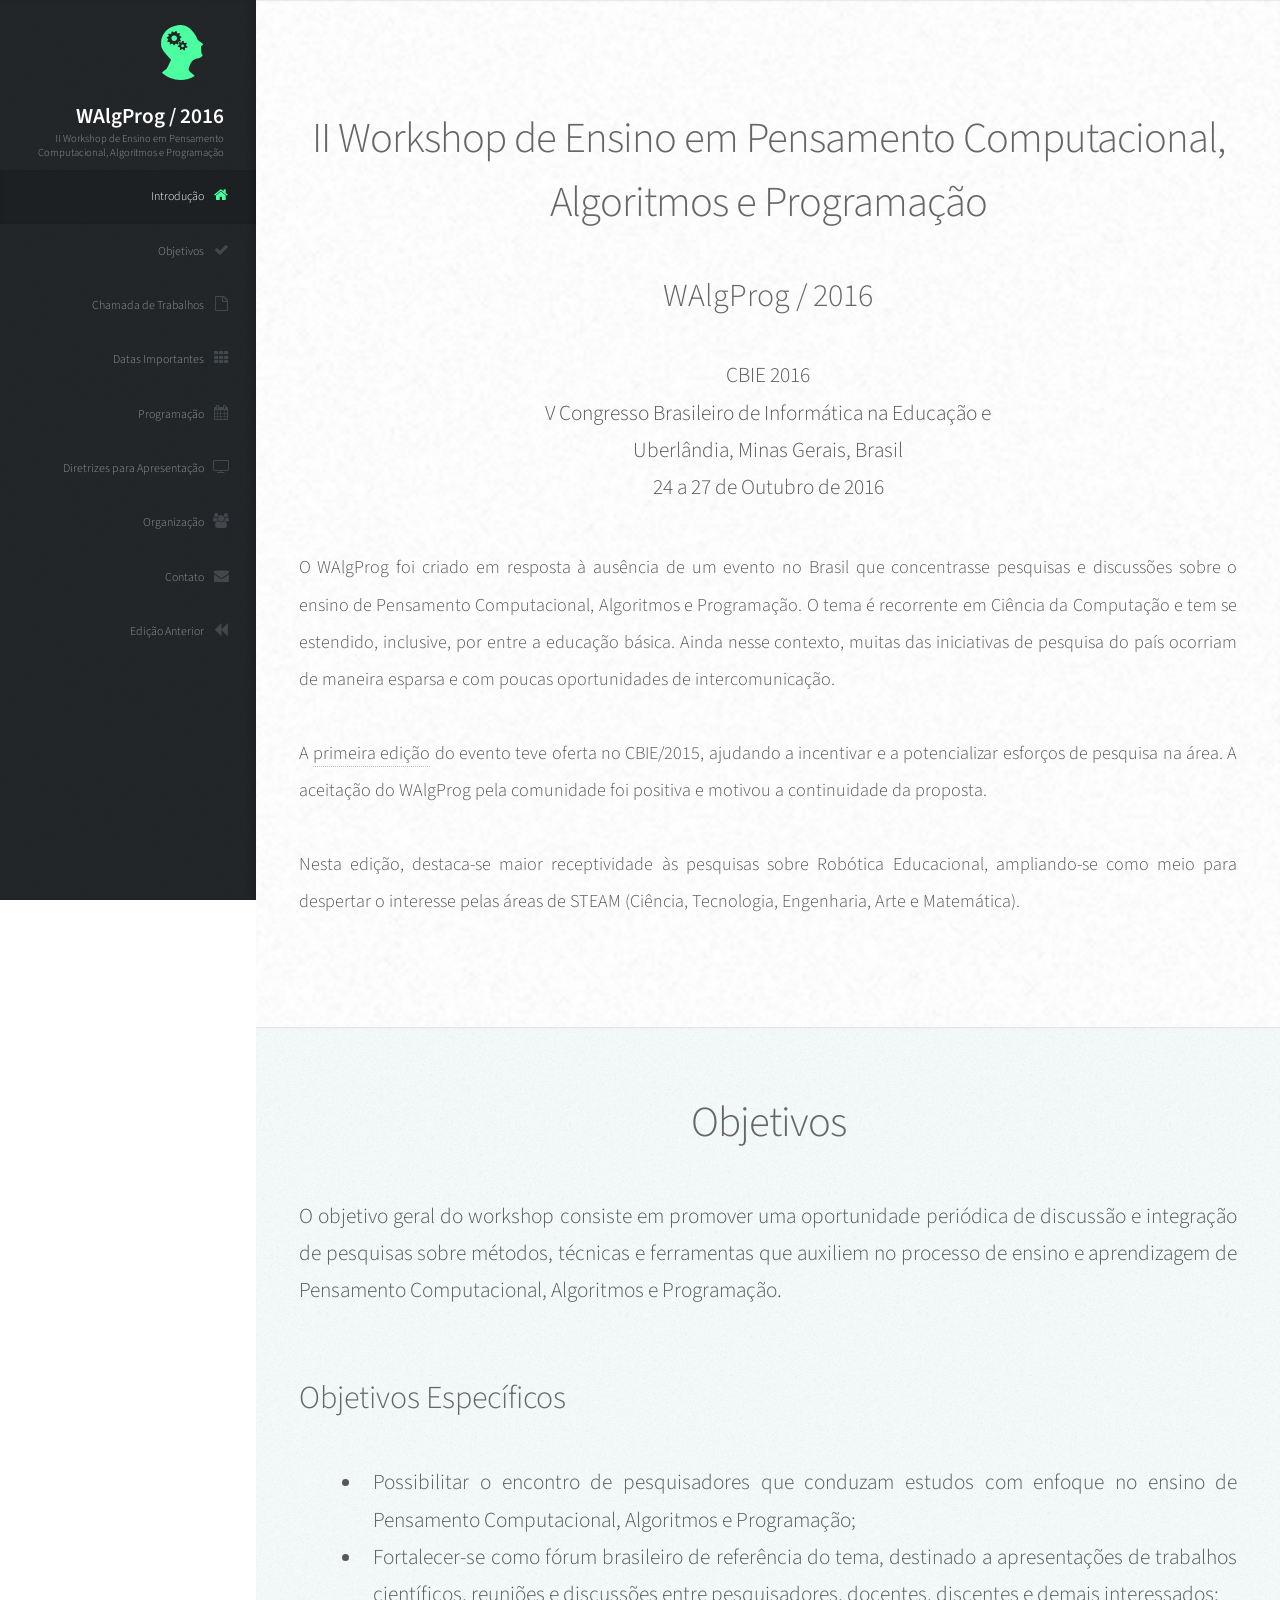
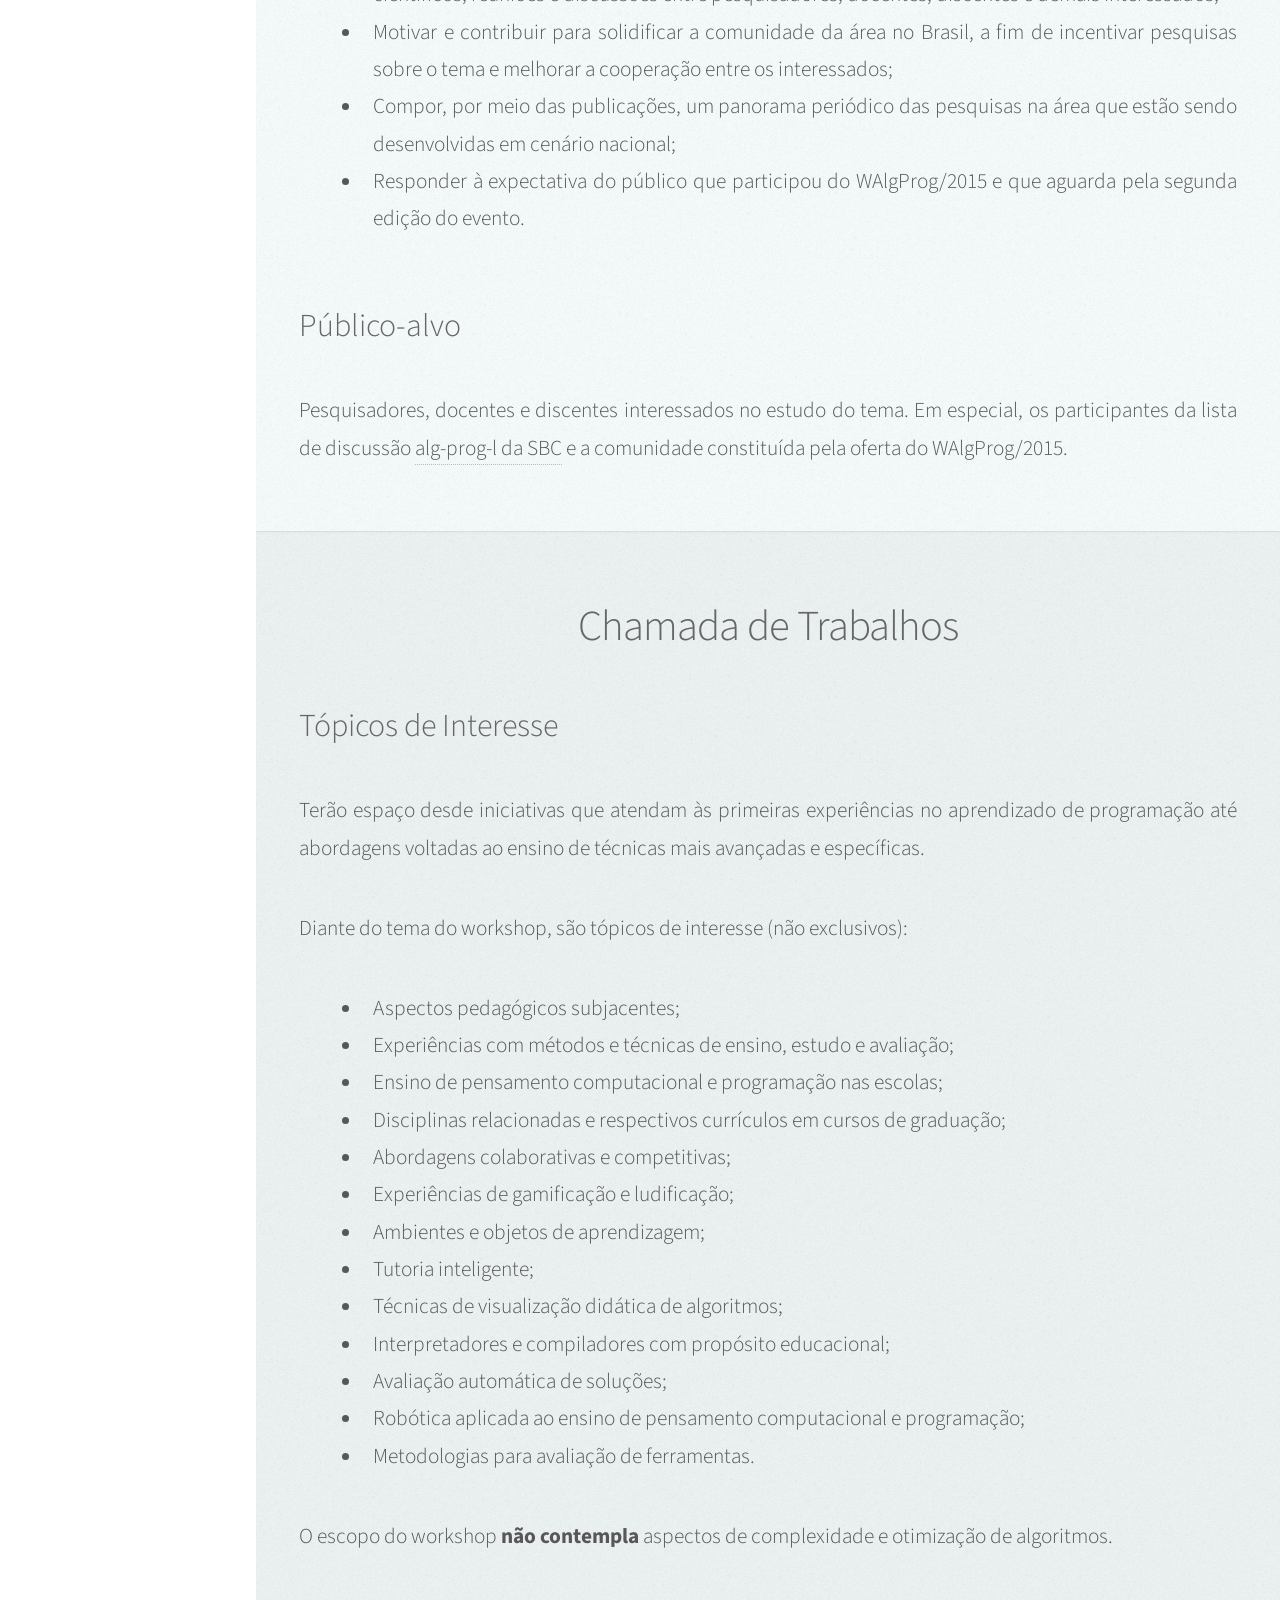
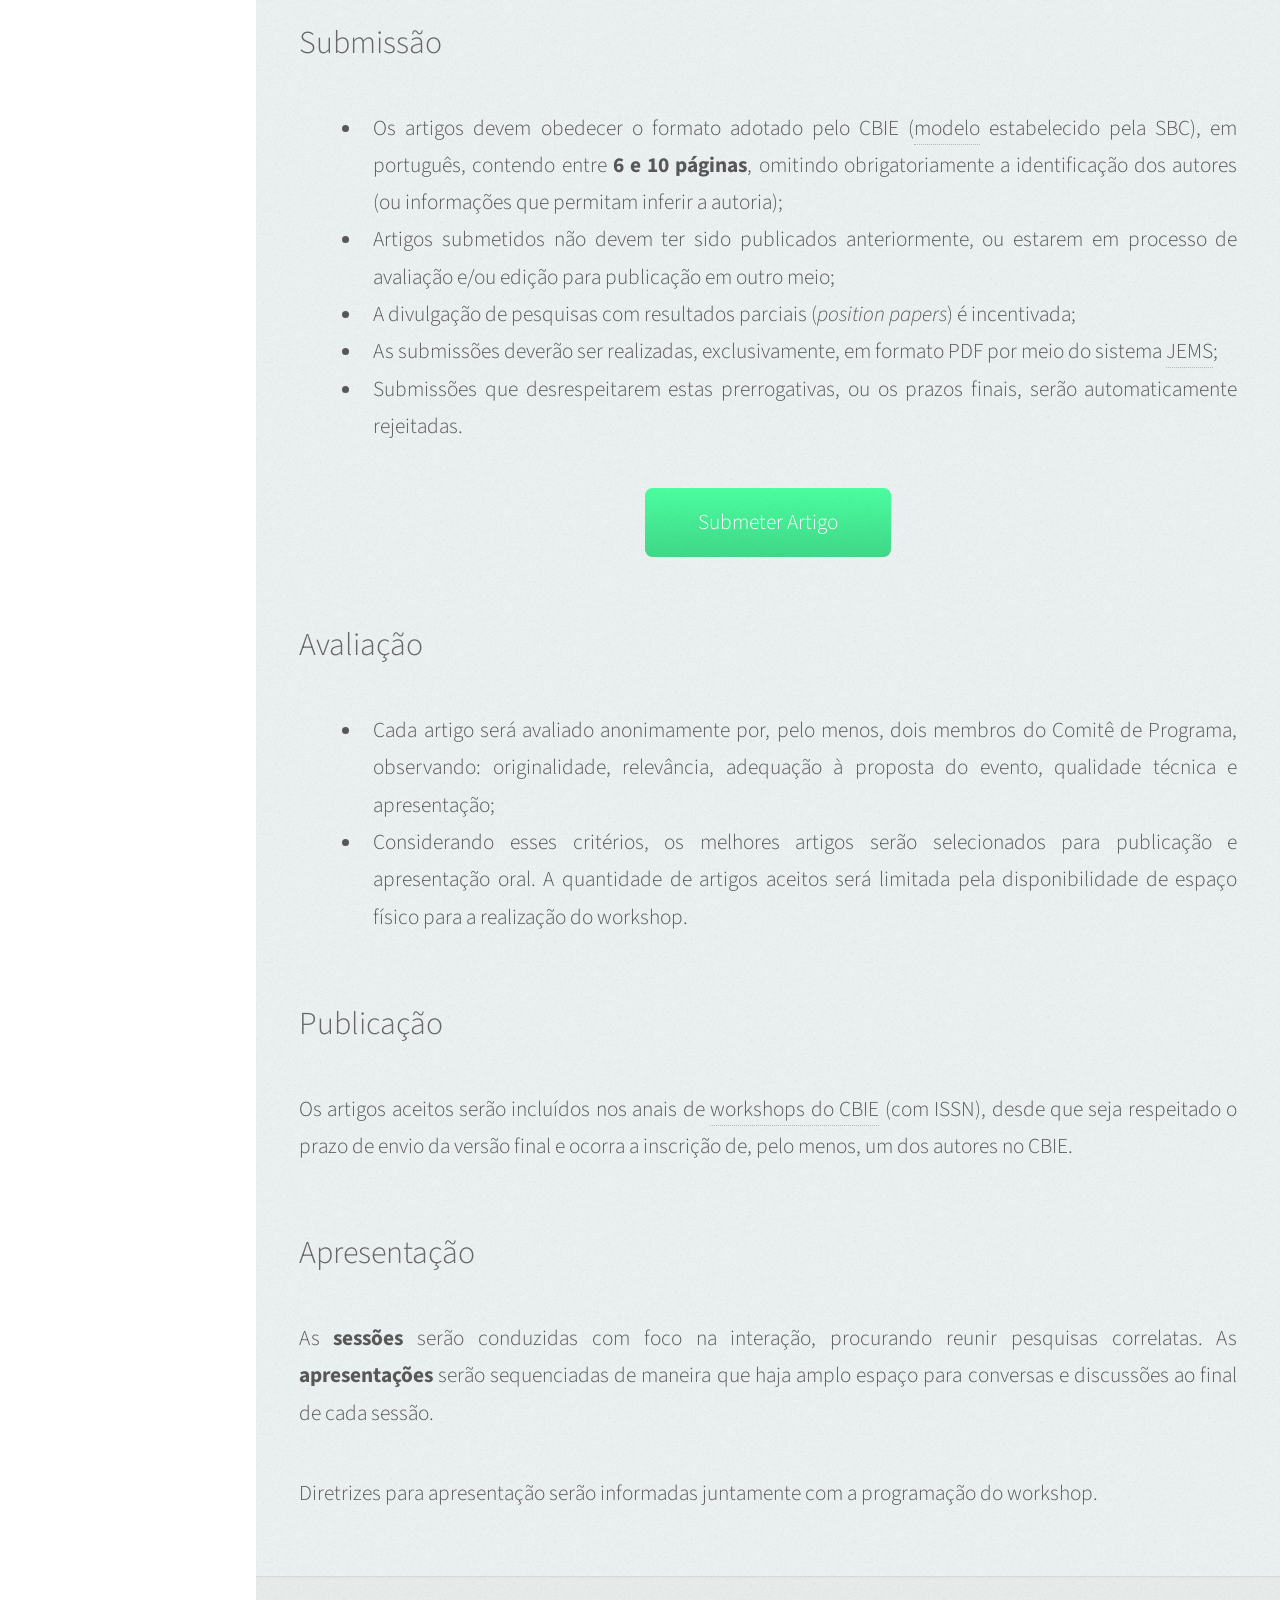
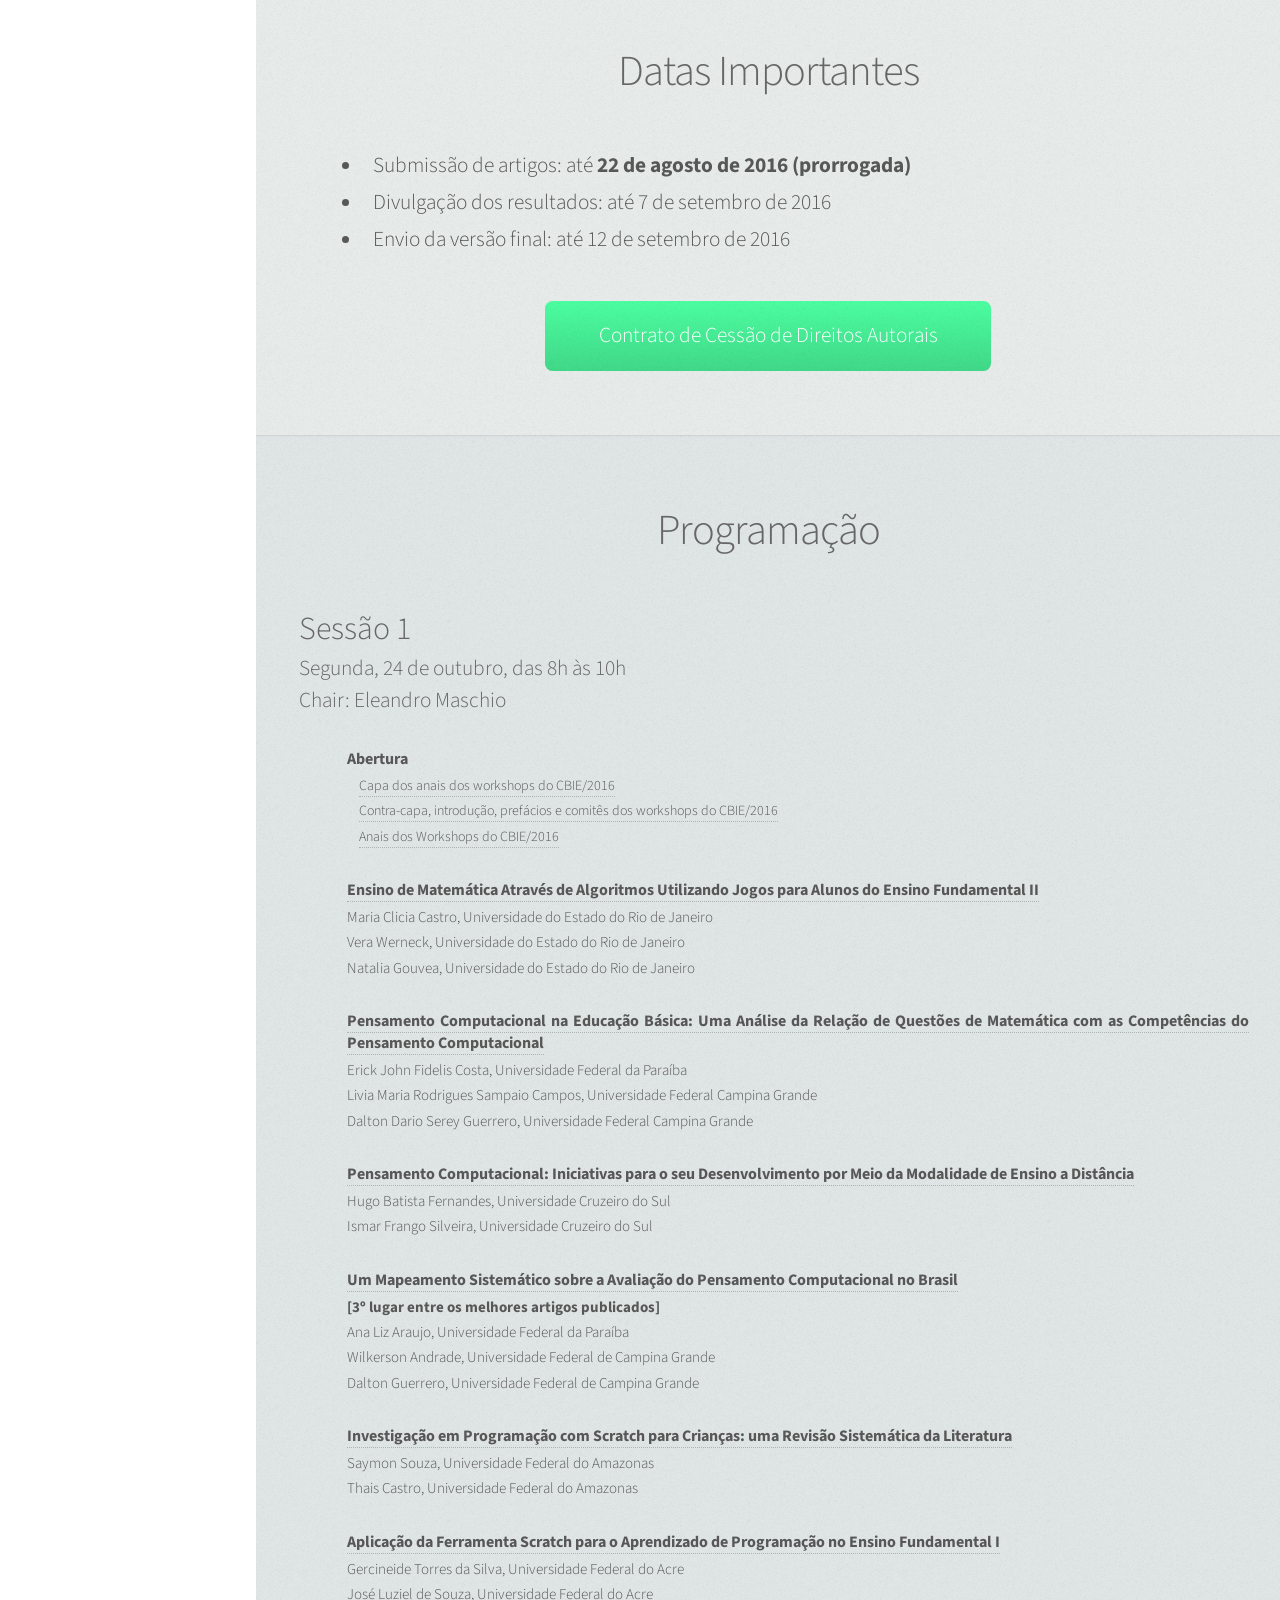
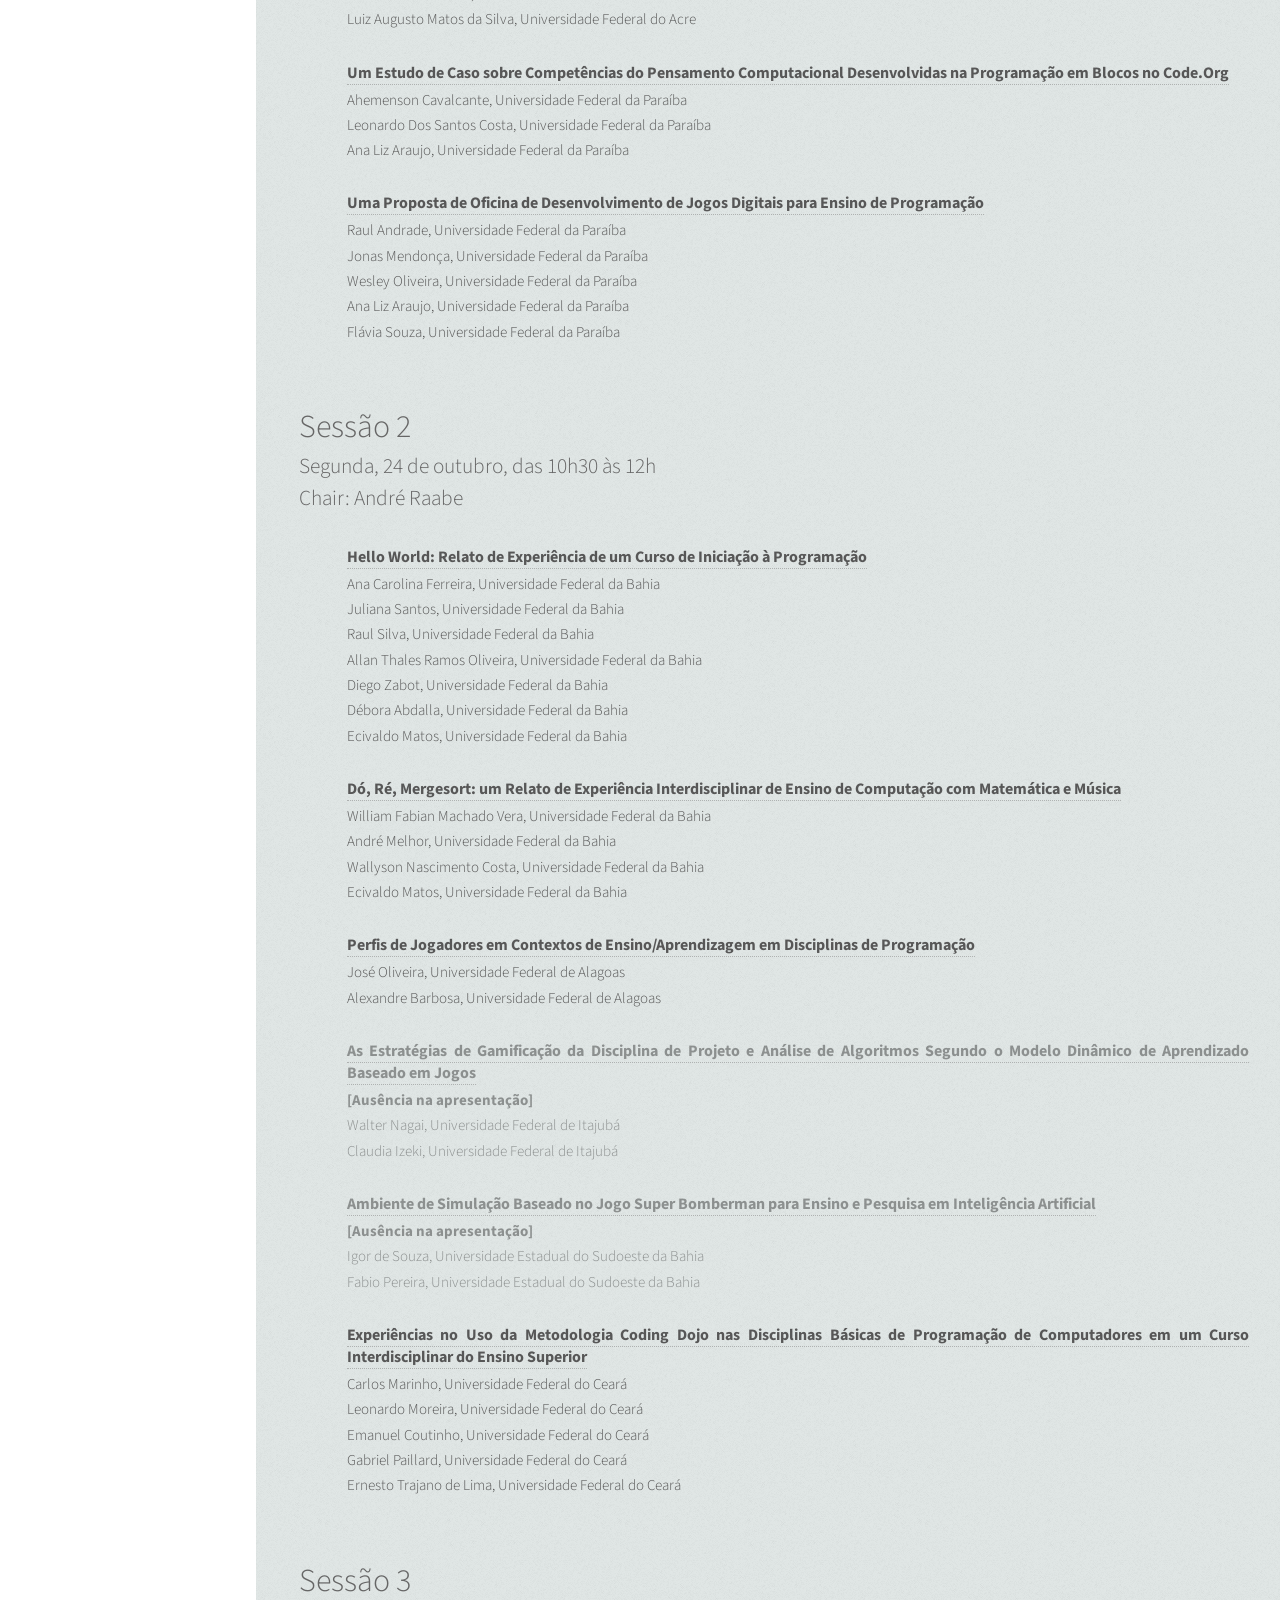
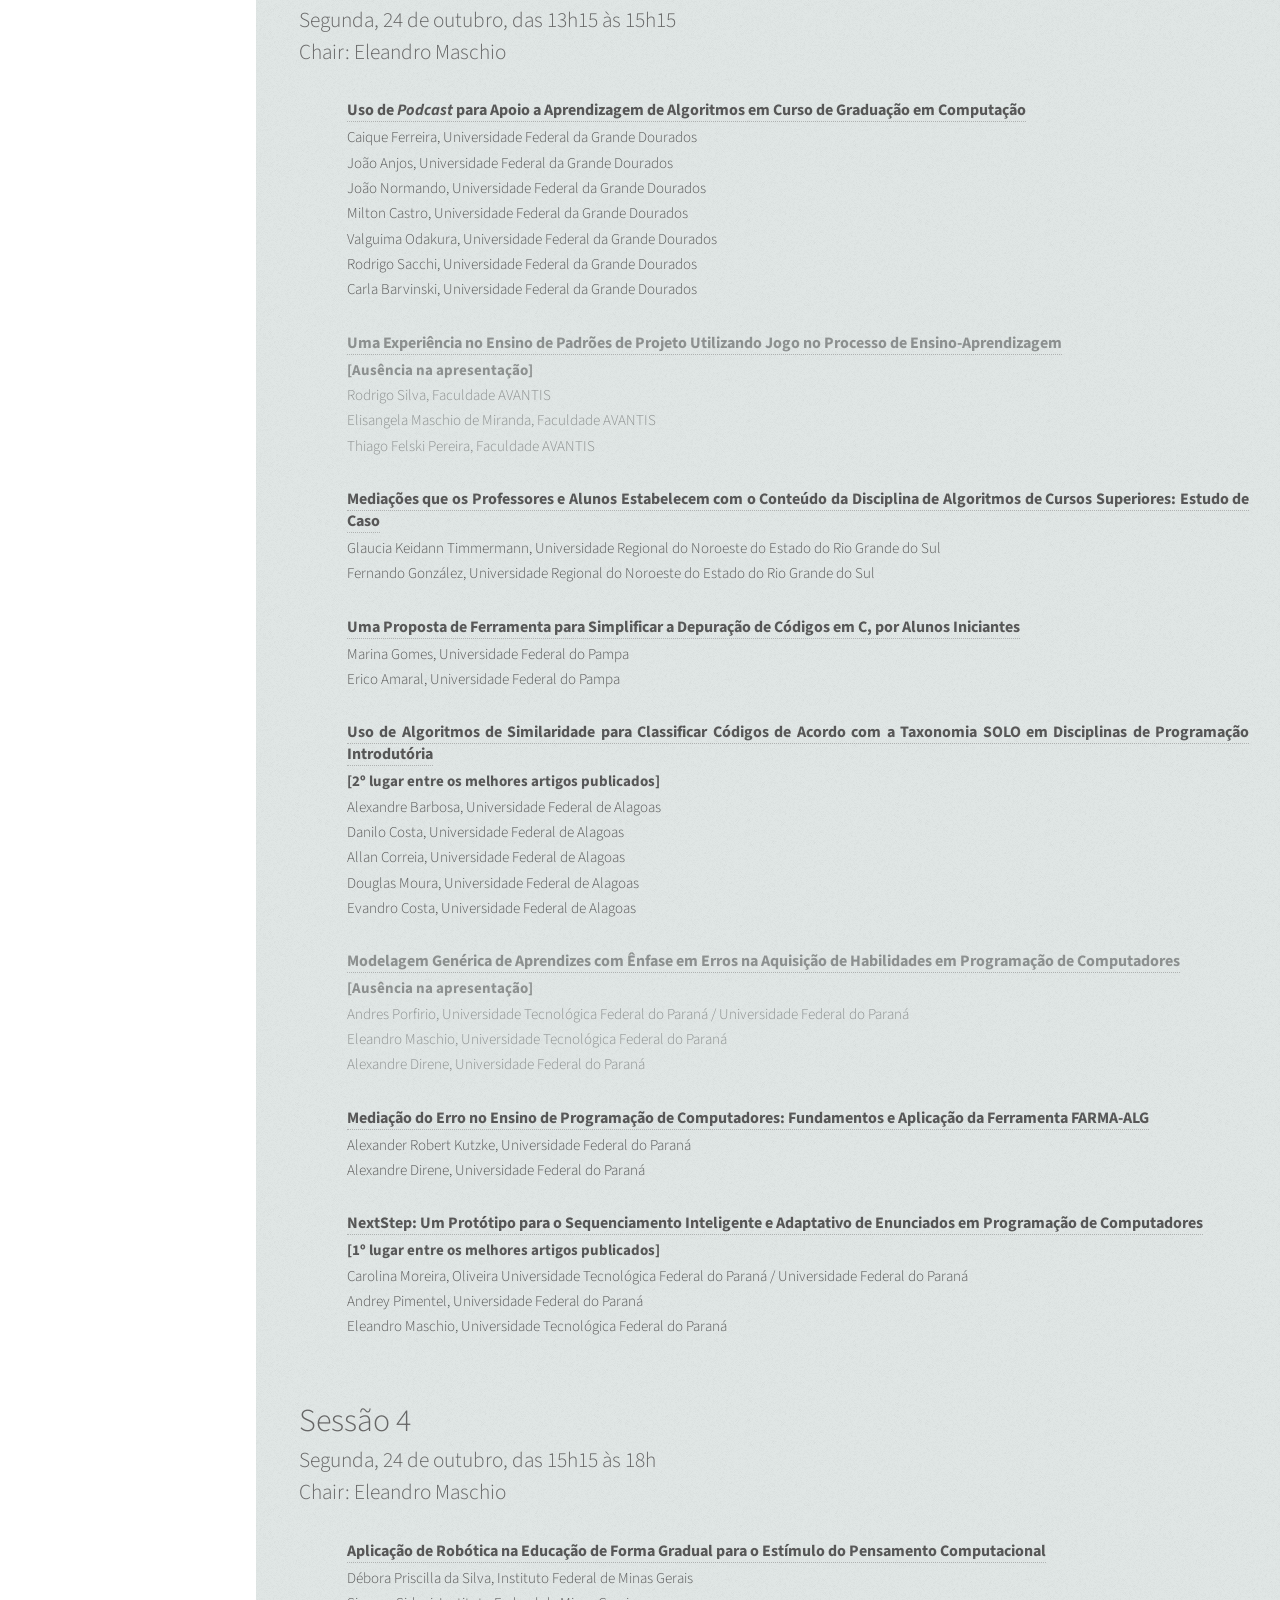
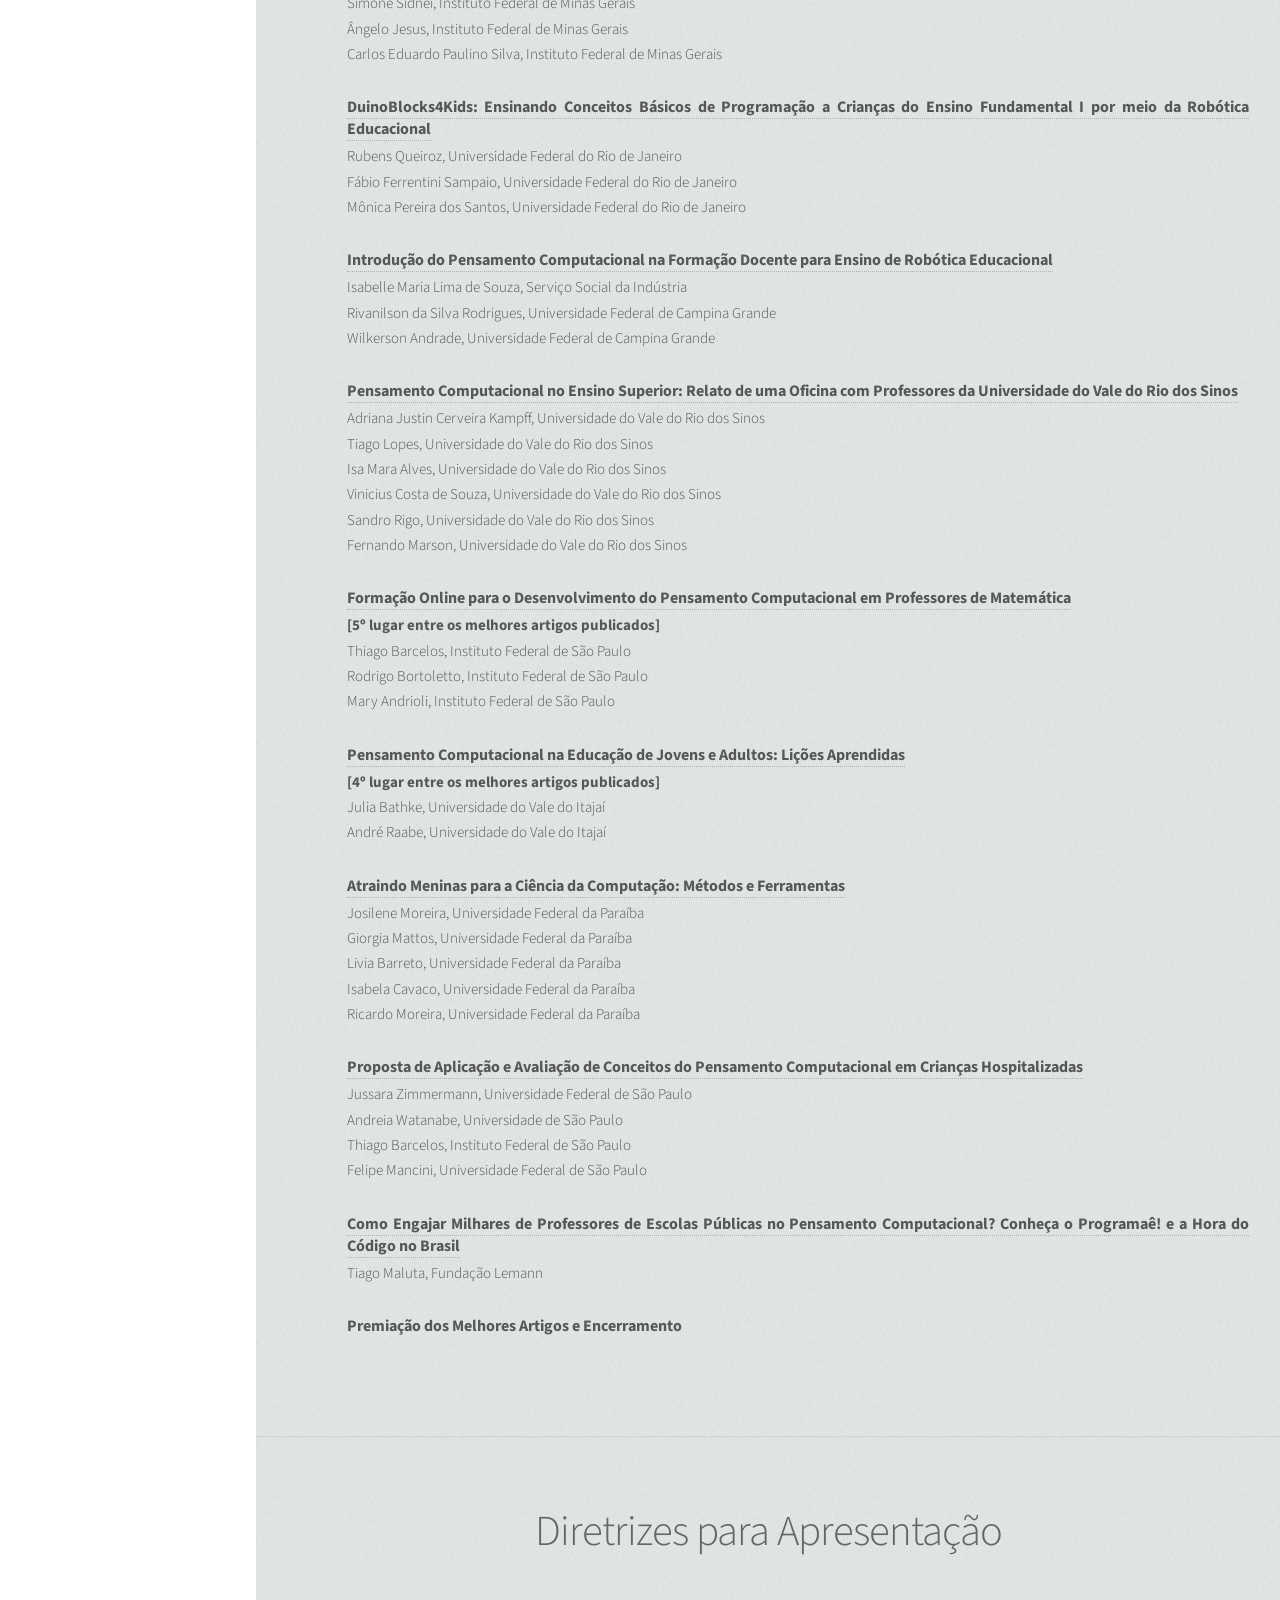
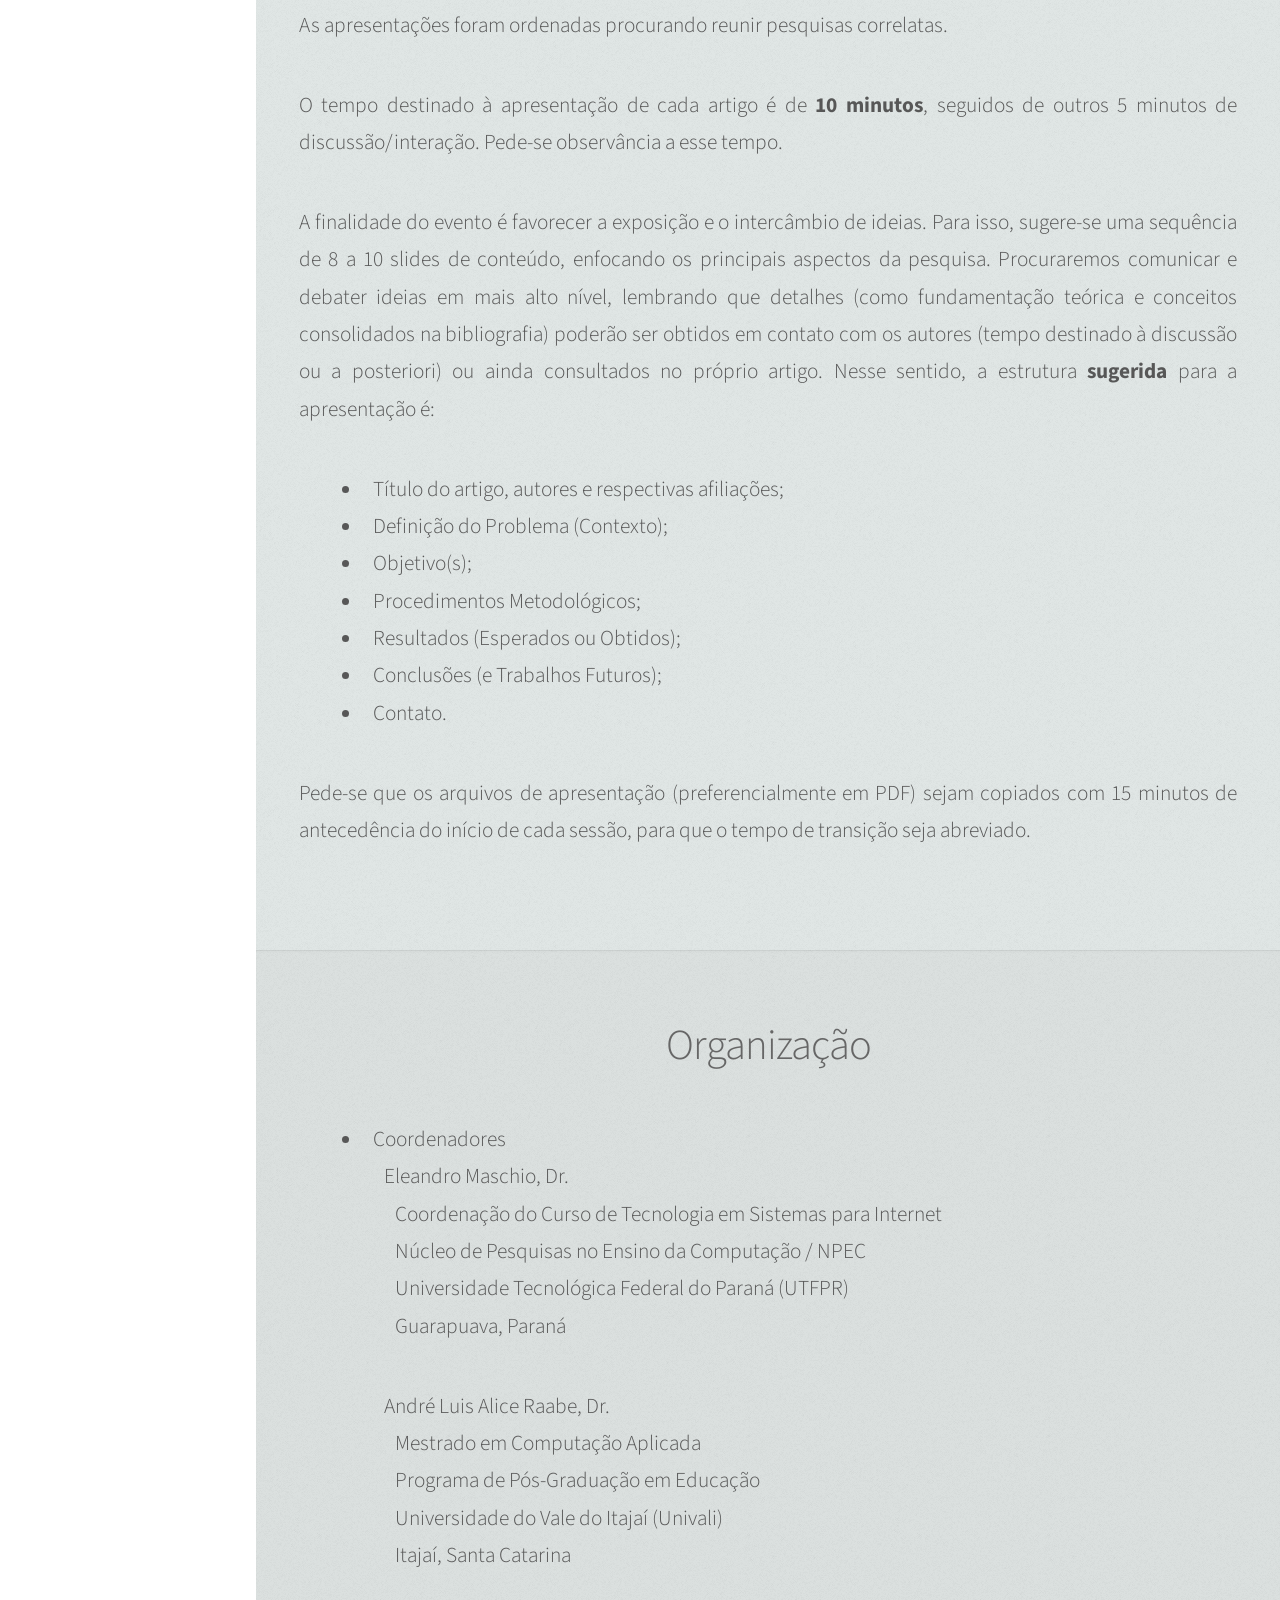
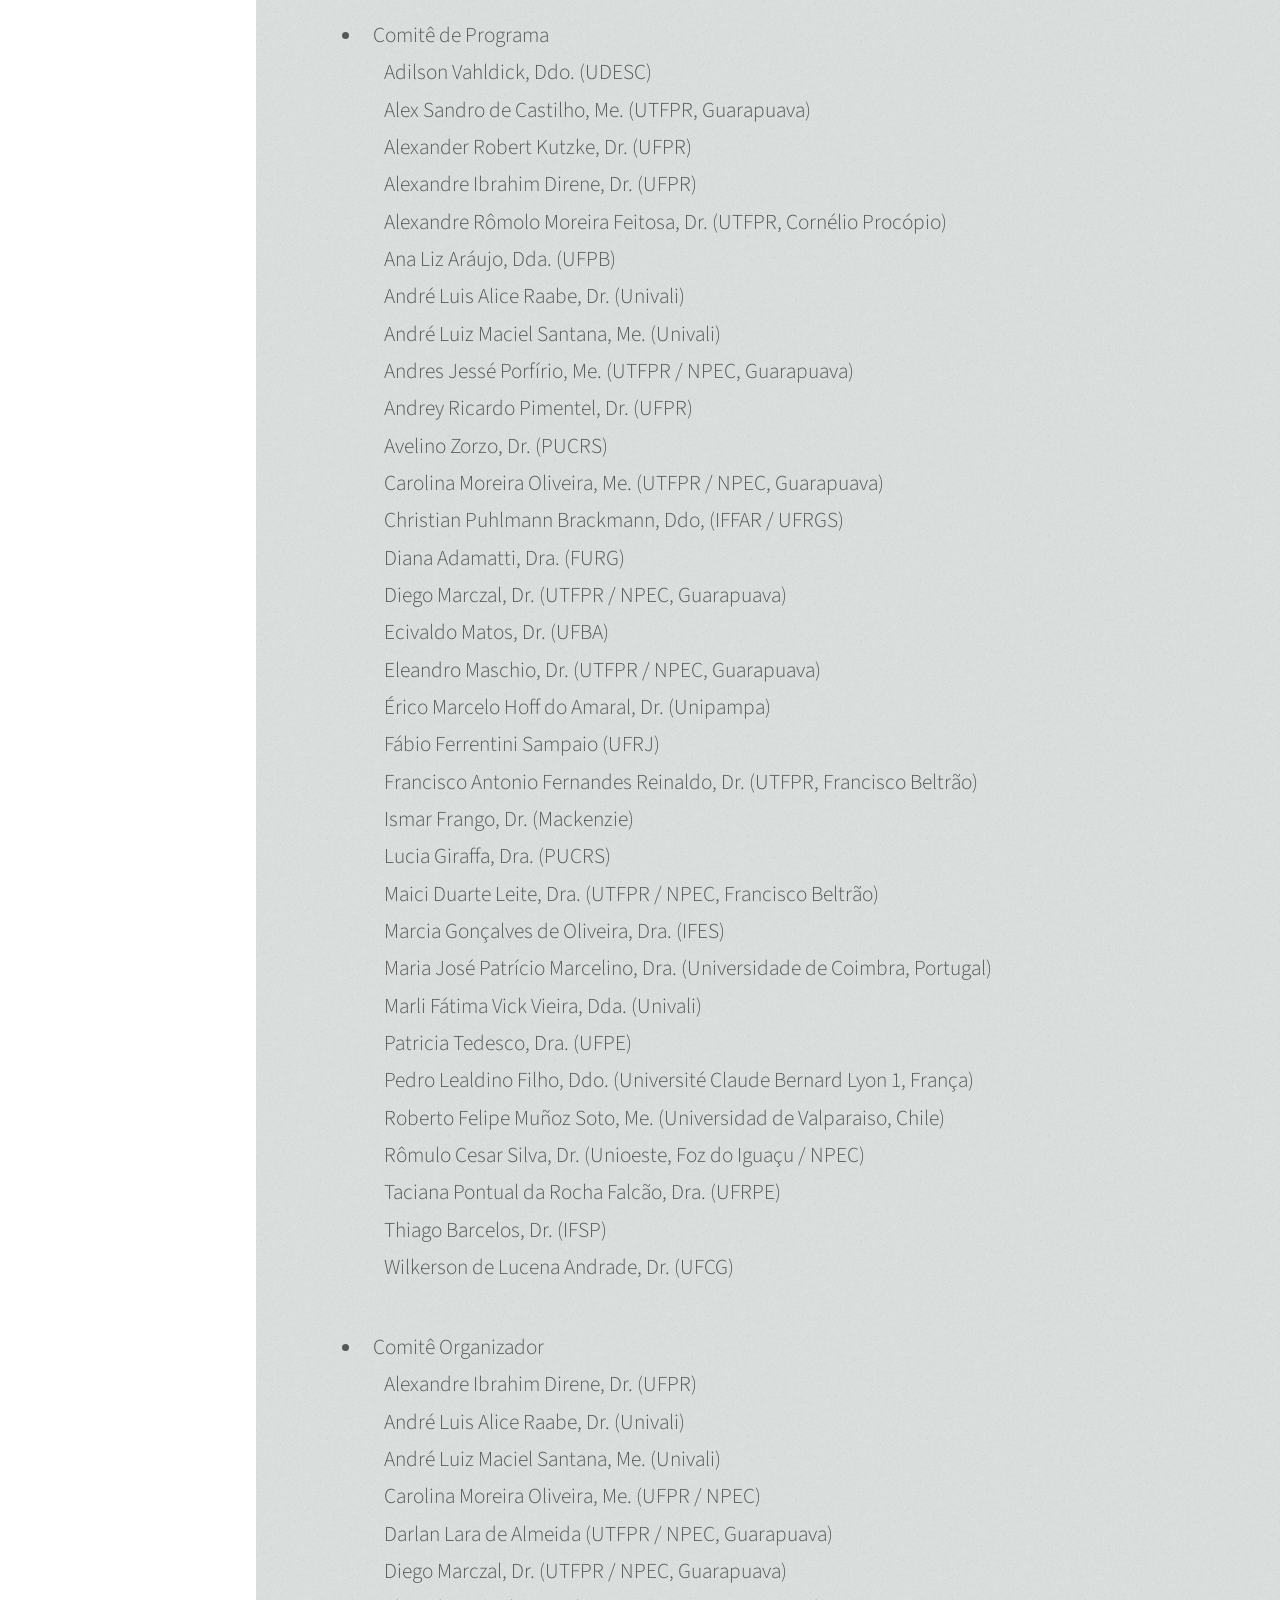
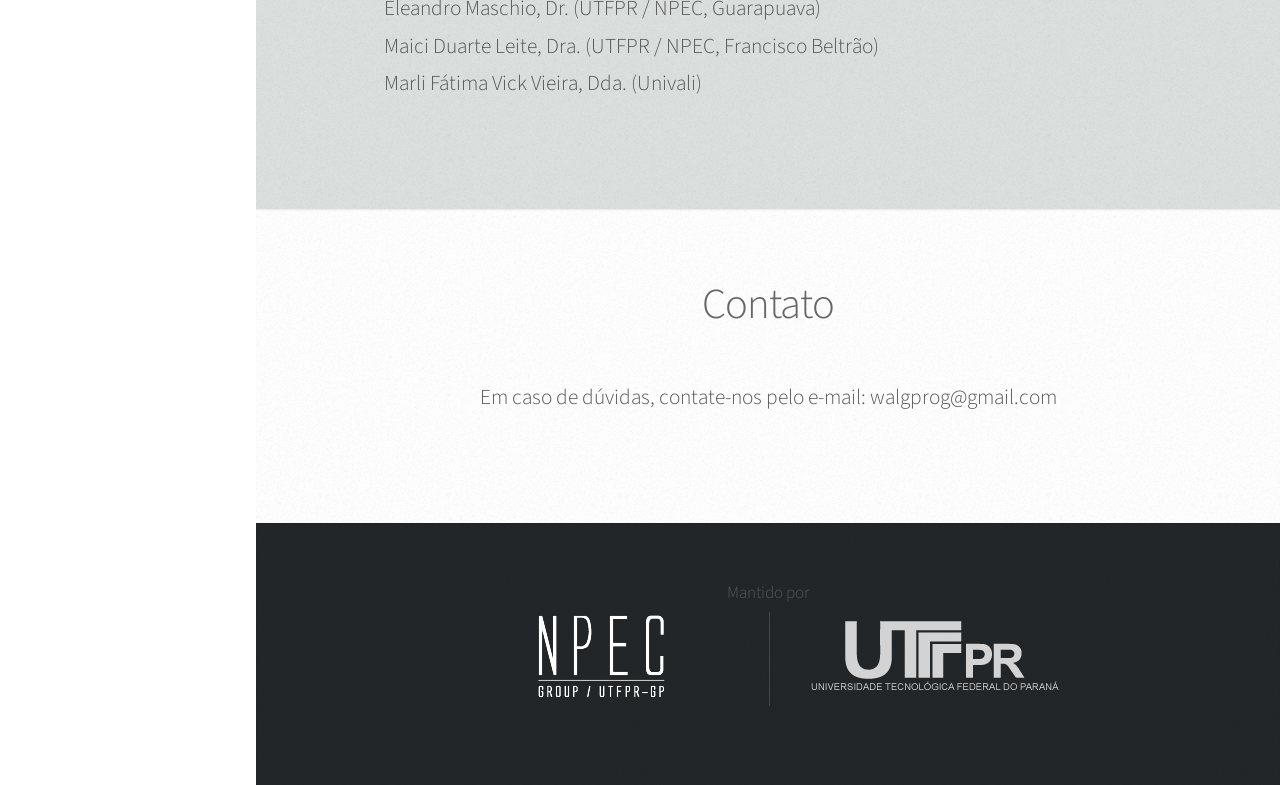
<file: 2016/index.html>
<!DOCTYPE HTML>
<!--
  Prologue by HTML5 UP
  html5up.net | @n33co
  Free for personal and commercial use under the CCA 3.0 license (html5up.net/license)
-->
<html>

  <head>
    <title>WAlgProg / 2016</title>
    <meta charset="utf-8" />
    <meta name="viewport" content="width=device-width, initial-scale=1" />
    <!--[if lte IE 8]><script src="assets/js/ie/html5shiv.js"></script><![endif]-->
    <link rel="stylesheet" href="assets/css/main.css" />
    <link rel="stylesheet" href="assets/css/application.css" />
    <link rel="stylesheet" href="https://maxcdn.bootstrapcdn.com/font-awesome/4.4.0/css/font-awesome.min.css">
    <!--[if lte IE 8]><link rel="stylesheet" href="assets/css/ie8.css" /><![endif]-->
    <!--[if lte IE 9]><link rel="stylesheet" href="assets/css/ie9.css" /><![endif]-->

    <meta http-equiv="cache-control" content="max-age=0" />
    <meta http-equiv="cache-control" content="no-cache" />
    <meta http-equiv="expires" content="-1" />
    <meta http-equiv="expires" content="Tue, 01 Jan 1980 1:00:00 GMT" />
    <meta http-equiv="pragma" content="no-cache" />

  </head>

  <body>

    <!-- Header -->
    <div id="header">

      <div class="top">

        <!-- Logo -->
        <div id="logo">
          <span class="image avatar84">
            <!-- <img src="images/logo&#45;walgprog.png" alt="" /> -->
            <svg version="1.1" id="Camada_1" xmlns="http://www.w3.org/2000/svg" xmlns:xlink="http://www.w3.org/1999/xlink" x="0px" y="0px"
              viewBox="0 0 215.2 211.7" style="enable-background:new 0 0 215.2 211.7;" xml:space="preserve">
              <style type="text/css">
                .st0{fill:#4CFFA1;}
              </style>
              <path id="path3911" inkscape:export-filename="/home/andres/Pictures/logo_evento/logo_48_round.png" inkscape:export-xdpi="24.312012" inkscape:export-ydpi="24.312012" class="st0" d="
              M103.2,35.8c-4.4,0.1-9.2,1-14.5,2.7C73.4,43.3,64.2,50.7,57.6,65c-2.4,5.1-3.6,9.4-3.6,16.9c0,7.8,0.4,10.2,3.9,16.8
              c2.1,4,7.9,11.5,12.8,16.7l8.9,9.4l-5.3,11.5c-4.2,9.1-6.2,12.2-9.4,14.4c-2.2,1.5-5.4,4.4-8.8,7.8c12.6,11.5,29.3,18.5,47.6,18.5
              c13.4,0,25.8-3.7,36.5-10.2c-2.4-2.6-5.1-5.3-7.7-7.4c-9.6-7.9-9.7-8.5-4.8-20.4c5.3-12.7,9.6-16.1,22.8-18.1
              c2.3-0.4,5.6-1.9,7.3-3.4c3.1-2.7,3.1-2.7,1.2-6.4c-1.1-2.1-2-4.7-2-6s-0.3-5.2-0.5-8.7c-0.5-5.9-0.3-6.6,2.3-8.3
              c1.5-1,2.8-2.4,2.7-3.1c0-0.7-3.3-3.5-7.4-6.3c-4.8-3.3-7.5-6.1-7.9-7.9c-1-4.9-4-9.8-10.1-17.1c-7.3-8.6-12.6-12.6-20.5-15.6
              C111.7,36.4,107.6,35.7,103.2,35.8z M83.4,51.3l0.1,0.2c0.1,0.1,0.2,0.2,0.3,0.3c0.1,0.2,0.9,1,1,1.1c0.1,0.1,0.1,0.2,0.2,0.3
              c0.1,0.1,0.2,0.2,0.2,0.3c0.1,0.1,0.3,0.3,0.4,0.5c0.1,0.1,0.2,0.2,0.2,0.2c0.3,0.3,0.4,0.5,0.5,0.5c0.1,0,0.4,0,1.1,0h1l0.1-0.1
              c0.1-0.1,0.2-0.2,0.3-0.3c0.2-0.2,0.7-0.9,1-1.2c0.1-0.1,0.2-0.3,0.3-0.3c0.2-0.2,0.7-0.8,0.8-0.9c0-0.1,0.2-0.2,0.2-0.3
              c0.1-0.1,0.2-0.2,0.2-0.2c0.1-0.1,0.3-0.1,0.6,0c0.1,0,0.3,0.1,0.4,0.1c0.1,0,0.3,0.1,0.4,0.1c0.1,0,0.3,0.1,0.4,0.1
              c0.1,0,0.3,0.1,0.3,0.1c0.1,0,0.2,0.1,0.3,0.1c0.1,0,0.2,0.1,0.2,0.1c0,0,0.1,0.1,0.1,0.3c0,0.2,0.1,0.4,0.1,0.4
              c0,0.1,0.1,0.3,0.1,0.6c0,0.2,0.1,0.6,0.1,0.7c0,0.1,0.1,0.5,0.1,0.7c0,0.2,0.1,0.6,0.1,0.7c0,0.2,0.1,0.4,0.1,0.6
              c0,0.4,0.1,0.5,0.3,0.6c0.1,0,0.1,0.1,0.2,0.1c0,0,0.1,0.1,0.2,0.1c0.1,0,0.1,0.1,0.2,0.1c0,0,0.1,0.1,0.1,0.1c0,0,0.1,0.1,0.1,0.1
              c0,0,0.1,0.1,0.2,0.1s0.1,0.1,0.2,0.1c0,0,0.1,0.1,0.1,0.1c0,0,0.1,0,0.1,0.1c0.1,0.1,0.2,0.1,0.4,0c0.1,0,0.2-0.1,0.4-0.1
              c0.1,0,0.3-0.1,0.4-0.1c0.1,0,0.3-0.1,0.4-0.1c0.1,0,0.3-0.1,0.3-0.1c0.1,0,0.3-0.1,0.4-0.1c0.1,0,0.3-0.1,0.4-0.1
              c0.1,0,0.3-0.1,0.4-0.1c0.1,0,0.3-0.1,0.3-0.1c0.1,0,0.2-0.1,0.4-0.1c0.1,0,0.3-0.1,0.4-0.1c0.3-0.2,0.4-0.1,0.7,0.3
              c0,0,0.1,0.1,0.1,0.2c0.1,0.1,0.2,0.2,0.2,0.3c0.1,0.1,0.2,0.2,0.2,0.2c0.1,0.1,0.3,0.3,0.6,0.7c0.1,0.1,0.1,0.2,0.1,0.2
              c0,0.1-0.1,0.4-0.1,0.5c0,0.1-0.1,0.2-0.1,0.2c0,0.1-0.1,0.2-0.1,0.2c0,0.1-0.1,0.2-0.1,0.2c0,0.1-0.1,0.2-0.1,0.2
              c0,0-0.1,0.1-0.1,0.2s-0.1,0.2-0.1,0.2c0,0.1-0.1,0.2-0.1,0.2c0,0.1-0.1,0.2-0.1,0.3c0,0.1-0.1,0.2-0.1,0.2c0,0.1-0.1,0.2-0.1,0.2
              c0,0.1-0.1,0.2-0.1,0.3c0,0.1-0.1,0.2-0.1,0.2c0,0-0.1,0.1-0.1,0.2c0,0.1-0.1,0.2-0.1,0.3c-0.1,0.2-0.1,0.3,0,0.5
              c0,0.1,0.1,0.2,0.1,0.3c0,0.1,0.1,0.2,0.1,0.2c0,0.1,0.1,0.1,0.1,0.2c0,0.1,0.1,0.2,0.1,0.2c0,0,0.1,0.2,0.1,0.2
              c0,0.1,0.1,0.2,0.1,0.3c0,0.1,0.1,0.2,0.1,0.2c0.1,0.1,0.3,0.2,0.5,0.2c0.1,0,0.3,0.1,0.3,0.1c0.1,0,0.2,0.1,0.4,0.1
              c0.1,0,0.3,0.1,0.3,0.1c0.1,0,0.2,0.1,0.3,0.1c0.1,0,0.3,0.1,0.3,0.1c0.1,0,0.2,0.1,0.4,0.1c0.1,0,0.3,0.1,0.3,0.1
              c0.1,0,0.2,0.1,0.3,0.1c0.1,0,0.3,0.1,0.4,0.1c0.1,0,0.2,0.1,0.2,0.1c0.3,0,0.3,0.1,0.4,0.2c0.1,0.2,0.1,0.3,0.2,0.9
              c0,0.2,0.1,0.6,0.1,0.7c0.1,0.3,0.1,0.9,0.1,1c0,0.1-0.1,0.2-0.3,0.3c-0.1,0-0.1,0.1-0.1,0.1c0,0-0.1,0.1-0.1,0.1
              c-0.1,0-0.2,0.1-0.2,0.1c-0.1,0.1-0.2,0.1-0.2,0.1c0,0-0.1,0-0.1,0.1c-0.1,0.1-0.1,0.1-0.1,0.1c0,0-0.1,0-0.2,0.1
              c-0.1,0.1-0.2,0.1-0.2,0.1c-0.1,0-0.1,0.1-0.1,0.1c0,0-0.1,0.1-0.1,0.1c-0.1,0-0.2,0.1-0.2,0.1c-0.1,0.1-0.2,0.1-0.2,0.1
              c0,0-0.1,0-0.1,0c0,0-0.1,0.1-0.2,0.1c-0.1,0-0.1,0.1-0.2,0.1c0,0-0.1,0.1-0.2,0.1c-0.1,0-0.1,0.1-0.1,0.1c0,0-0.1,0.1-0.1,0.1
              c-0.1,0-0.1,0.1-0.2,0.1c0,0-0.1,0.1-0.1,0.1c-0.1,0-0.1,0.1-0.2,0.2c-0.1,0.2-0.1,0.3-0.1,0.9c0,0.2-0.1,0.5-0.1,0.6
              c-0.1,0.4-0.1,0.5,0,0.7c0,0.1,0.1,0.2,0.2,0.3c0.1,0.2,0.3,0.4,0.4,0.5c0.1,0.1,0.1,0.2,0.2,0.2c0.1,0.1,0.1,0.2,0.2,0.2
              c0.1,0.1,0.2,0.2,0.2,0.3c0.2,0.3,0.5,0.6,0.8,1c0.4,0.4,0.5,0.6,0.6,0.7c0.1,0.1,0.1,0.2,0,0.3c0,0-0.1,0.1-0.1,0.1
              c0,0,0,0.2-0.1,0.2c0,0.1-0.1,0.2-0.1,0.3c0,0.1-0.1,0.2-0.1,0.2c0,0-0.1,0.2-0.1,0.2c0,0.1-0.1,0.2-0.1,0.2c0,0.1-0.1,0.2-0.1,0.2
              c0,0.1-0.1,0.2-0.1,0.2c0,0.1-0.1,0.1-0.1,0.2c0,0.2-0.1,0.2-0.2,0.3c-0.1,0-0.2,0.1-2.2,0.1h-2.2l-0.1,0.2
              c-0.1,0.1-0.2,0.2-0.3,0.3c-0.2,0.3-0.3,0.3-0.4,0.4c-0.1,0.1-0.1,0.2-0.2,0.2c-0.3,0.3-0.4,0.4-0.4,0.5c0,0.1,0.1,1.1,0.1,1.3
              c0.1,0.4,0.1,0.4,0.1,0.9c0,0.2,0.1,0.6,0.1,0.8c0.1,0.3,0.2,1.1,0.2,1.4c0,0.2-0.1,0.3-0.1,0.3c0,0-0.1,0.1-0.2,0.1
              c-0.1,0-0.2,0.1-0.2,0.1c-0.1,0-0.1,0.1-0.1,0.1c0,0-0.1,0.1-0.1,0.1c0,0-0.1,0.1-0.2,0.1c-0.1,0.1-0.2,0.1-0.2,0.1
              c0,0-0.1,0-0.1,0.1c0,0-0.1,0.1-0.2,0.1c0,0-0.1,0.1-0.2,0.1c0,0-0.1,0.1-0.2,0.1c0,0-0.1,0-0.1,0.1c-0.1,0.1-0.1,0.1-0.2,0.1
              c-0.1,0-0.2,0-0.3-0.1c0,0-0.1-0.1-0.2-0.1c-0.1,0-0.1-0.1-0.2-0.1c0,0-0.1-0.1-0.1-0.1c-0.1,0-0.1-0.1-0.2-0.1c0,0-0.1-0.1-0.2-0.1
              c-0.1,0-0.1-0.1-0.2-0.1c0,0-0.1-0.1-0.2-0.1c-0.1,0-0.1-0.1-0.2-0.1c0,0-0.1-0.1-0.2-0.1c0,0-0.1-0.1-0.1-0.1c0,0-0.1-0.1-0.2-0.1
              c-0.1,0-0.2-0.1-0.2-0.1c0,0-0.1-0.1-0.2-0.1c-0.1,0-0.1-0.1-0.2-0.1c0,0-0.1-0.1-0.2-0.1c-0.1,0-0.1,0-0.1-0.1c0,0-0.1-0.1-0.2-0.1
              c-0.1,0-0.2-0.1-0.2-0.1c0,0-0.1-0.1-0.2-0.1c-0.1,0-0.1-0.1-0.2-0.1c-0.1-0.1-0.2-0.1-0.4,0c-0.1,0-0.3,0.1-0.4,0.1
              c-0.2,0-0.3,0.1-0.4,0.1c-0.1,0-0.2,0.1-0.3,0.1s-0.3,0.1-0.4,0.1c-0.2,0.1-0.2,0.1-0.3,0.3c-0.1,0.1-0.1,0.2-0.1,0.3
              c0,0.1-0.1,0.2-0.1,0.2c0,0-0.1,0.1-0.1,0.2c0,0.1-0.1,0.2-0.1,0.2c0,0.1-0.1,0.2-0.1,0.2c0,0.1-0.1,0.2-0.1,0.2
              c0,0-0.1,0.1-0.1,0.2c0,0.1-0.1,0.2-0.1,0.2c0,0.1-0.1,0.2-0.1,0.2c0,0.1-0.1,0.2-0.1,0.2c0,0-0.1,0.1-0.1,0.2s-0.1,0.2-0.1,0.2
              c0,0-0.1,0.1-0.1,0.2c0,0.1-0.1,0.2-0.1,0.2c0,0.1-0.1,0.2-0.1,0.2c0,0.1-0.1,0.2-0.1,0.2l-0.1,0.1h-1.3c-0.7,0-1.3,0-1.3,0
              c0,0-0.1-0.1-0.1-0.1c0-0.1-0.1-0.1-0.1-0.2c0,0-0.1-0.1-0.1-0.2c0-0.1-0.1-0.2-0.1-0.2c0,0-0.1-0.1-0.1-0.2c0-0.1-0.1-0.2-0.1-0.2
              c0-0.1-0.1-0.2-0.1-0.2c0-0.1-0.1-0.2-0.1-0.2s-0.1-0.2-0.1-0.2c0-0.1-0.1-0.2-0.1-0.2c0-0.1-0.1-0.2-0.1-0.2c0-0.1-0.1-0.1-0.1-0.2
              c0,0-0.1-0.1-0.1-0.2s-0.1-0.2-0.1-0.3c0-0.1-0.1-0.2-0.1-0.2c0-0.1-0.1-0.2-0.1-0.2c0-0.1-0.1-0.2-0.1-0.2
              c-0.1-0.2-0.1-0.2-0.3-0.3c-0.1,0-0.1-0.1-0.2-0.1c-0.1,0-0.2-0.1-0.3-0.1s-0.3-0.1-0.3-0.1c-0.1,0-0.2-0.1-0.4-0.1
              c-0.1,0-0.3-0.1-0.4-0.1c-0.1,0-0.2-0.1-0.2-0.1c-0.1,0-0.1,0-0.2,0c0,0-0.2,0.1-0.2,0.1c-0.1,0-0.1,0.1-0.2,0.1
              c0,0-0.1,0.1-0.1,0.1c0,0-0.1,0.1-0.2,0.1c0,0-0.1,0.1-0.2,0.1c-0.1,0-0.1,0.1-0.2,0.1c0,0-0.1,0.1-0.2,0.1c-0.1,0-0.2,0.1-0.2,0.1
              c0,0-0.1,0.1-0.1,0.1c0,0-0.1,0.1-0.1,0.1c0,0-0.1,0.1-0.2,0.1c-0.1,0-0.1,0.1-0.2,0.1c-0.1,0.1-0.1,0.1-0.4,0.3
              c-0.1,0-0.2,0.1-0.2,0.1c0,0-0.1,0.1-0.2,0.1c-0.1,0-0.1,0.1-0.2,0.1c0,0-0.1,0.1-0.1,0.1c-0.1,0-0.1,0.1-0.2,0.1
              c-0.1,0.1-0.3,0.1-0.3,0.1c0,0-0.1-0.1-0.2-0.1c-0.1,0-0.1-0.1-0.2-0.1c-0.1,0-0.1-0.1-0.1-0.1c0,0-0.1-0.1-0.2-0.1
              c0,0-0.1-0.1-0.2-0.1c-0.1-0.1-0.2-0.1-0.2-0.1c0,0,0,0-0.1-0.1c0,0-0.1-0.1-0.2-0.1c-0.1,0-0.2-0.1-0.2-0.1c0,0-0.1-0.1-0.1-0.1
              c0,0-0.1-0.1-0.2-0.1c0,0-0.1-0.1-0.2-0.1C76,85.4,76,85.3,76,84.9c0-0.3,0-0.4,0.1-0.7c0-0.1,0.1-0.4,0.1-0.7
              c0-0.3,0.1-0.6,0.1-0.8s0.1-0.5,0.1-0.8c0-0.3,0.1-0.6,0.1-0.7c0-0.1,0-0.3,0-0.3c0-0.1-0.2-0.2-0.2-0.3c-0.2-0.2-0.8-0.9-1-1.1
              c0-0.1-0.1-0.1-0.2-0.2c-0.1-0.1-0.2,0-2.2,0h-2.1l-0.1-0.1c-0.1-0.1-0.1-0.2-0.2-0.3c0-0.1-0.1-0.2-0.1-0.2c0-0.1-0.1-0.2-0.1-0.2
              c0-0.1-0.1-0.2-0.1-0.2c0,0-0.1-0.1-0.1-0.2s-0.1-0.2-0.1-0.2c0-0.1-0.1-0.2-0.1-0.2c0-0.1-0.1-0.2-0.1-0.2
              c-0.1-0.1-0.1-0.4-0.1-0.5c0,0,0.1-0.1,0.1-0.2c0,0,0.1-0.2,0.2-0.2c0.2-0.2,0.3-0.4,0.5-0.6c0-0.1,0.1-0.2,0.2-0.2
              c0.1-0.1,0.1-0.2,0.2-0.2c0.1-0.1,0.2-0.2,0.2-0.3c0.1-0.2,0.5-0.6,0.6-0.8c0.1-0.1,0.1-0.2,0.5-0.6c0.1-0.2,0.2-0.3,0.2-0.3
              c0-0.1,0-0.7-0.1-1c-0.1-0.2-0.1-0.5-0.1-0.9c0-0.3-0.1-0.3-0.2-0.4c-0.1,0-0.2-0.1-0.2-0.1c0,0-0.1,0-0.1,0c0,0-0.1,0-0.2-0.1
              c-0.1-0.1-0.2-0.1-0.2-0.1c-0.1,0-0.1-0.1-0.1-0.1c0,0-0.1-0.1-0.1-0.1c-0.1,0-0.2-0.1-0.2-0.1c-0.1-0.1-0.2-0.1-0.2-0.1
              c0,0-0.1,0-0.1,0c0,0-0.1-0.1-0.2-0.1c-0.1,0-0.1-0.1-0.2-0.1c0,0-0.1-0.1-0.2-0.1c-0.1,0-0.1-0.1-0.1-0.1c0,0-0.1-0.1-0.1-0.1
              c-0.1,0-0.1-0.1-0.2-0.1c0,0-0.1-0.1-0.1-0.1c-0.1,0-0.1-0.1-0.1-0.1c0,0-0.1-0.1-0.2-0.1c-0.1,0-0.2-0.1-0.2-0.1
              c0,0-0.1-0.1-0.1-0.1c-0.1-0.1-0.3-0.2-0.3-0.3c0,0,0-0.2,0.1-0.4c0-0.2,0.1-0.6,0.1-0.8c0-0.2,0.1-0.5,0.1-0.6s0.1-0.3,0.1-0.4
              c0.1-0.3,0.1-0.3,0.3-0.4c0.1,0,0.3-0.1,0.3-0.1c0.1,0,0.2-0.1,0.3-0.1c0.1,0,0.3-0.1,0.3-0.1c0.1,0,0.2-0.1,0.3-0.1
              c0.1,0,0.3-0.1,0.4-0.1c0.1,0,0.2-0.1,0.3-0.1s0.3-0.1,0.4-0.1c0.1,0,0.2-0.1,0.3-0.1c0.1,0,0.2-0.1,0.3-0.1c0.1,0,0.2-0.1,0.3-0.1
              c0.3-0.1,0.4-0.1,0.5-0.2c0.1-0.1,0.2-0.2,0.2-0.3c0-0.1,0.1-0.2,0.1-0.2c0,0,0.1-0.2,0.1-0.2c0-0.1,0.1-0.2,0.1-0.2
              c0-0.1,0.1-0.2,0.1-0.2c0-0.1,0.1-0.2,0.1-0.3c0.1-0.1,0.1-0.2,0.1-0.4c0-0.2,0-0.2-0.1-0.4c0-0.1-0.1-0.2-0.1-0.3
              c0-0.1-0.1-0.2-0.1-0.2c0-0.1-0.1-0.2-0.1-0.2c0-0.1-0.1-0.2-0.1-0.2c0-0.1-0.1-0.2-0.1-0.2c0-0.1-0.1-0.2-0.1-0.2
              c0-0.1-0.1-0.2-0.1-0.2c0-0.1-0.1-0.2-0.1-0.2c0-0.1-0.1-0.2-0.1-0.2c0-0.1-0.1-0.2-0.1-0.2c0,0-0.1-0.2-0.1-0.2
              c0-0.1-0.1-0.2-0.1-0.2c0-0.1-0.1-0.2-0.1-0.2c0-0.1-0.1-0.2-0.1-0.2c-0.1-0.1-0.1-0.3-0.1-0.4c0,0,0.1-0.1,0.1-0.1
              c0,0,0.1-0.1,0.2-0.2c0.1-0.1,0.2-0.2,0.2-0.3c0.5-0.6,0.8-1,1.1-1.2c0.2-0.2,0.2-0.2,0.5-0.1c0.1,0,0.3,0.1,0.4,0.1
              s0.3,0.1,0.4,0.1c0.1,0,0.2,0.1,0.4,0.1c0.1,0,0.3,0.1,0.4,0.1c0.1,0,0.2,0.1,0.2,0.1c0.2,0,0.4,0.1,0.5,0.1c0.1,0,0.3,0.1,0.4,0.1
              s0.3,0.1,0.3,0.1c0.1,0,0.2,0.1,0.4,0.1c0.1,0,0.3,0,0.4,0.1c0.2,0.1,0.2,0.1,0.3,0c0,0,0.1-0.1,0.1-0.1c0,0,0.1,0,0.1-0.1
              s0.2-0.1,0.2-0.1c0,0,0.1-0.1,0.1-0.1c0,0,0.1-0.1,0.2-0.1c0.1,0,0.2-0.1,0.2-0.1c0,0,0.1-0.1,0.1-0.1c0.1,0,0.1-0.1,0.2-0.1
              c0,0,0.1-0.1,0.2-0.1c0.2-0.1,0.2-0.2,0.2-0.4c0-0.1,0.1-0.3,0.1-0.4c0-0.1,0.1-0.4,0.1-0.6c0-0.2,0.1-0.6,0.1-0.7
              c0-0.1,0.1-0.5,0.1-0.7s0.1-0.6,0.1-0.7c0-0.2,0.1-0.4,0.1-0.6c0-0.5,0.1-0.5,0.4-0.6c0.1,0,0.3-0.1,0.4-0.1c0.1,0,0.3-0.1,0.3-0.1
              c0.1,0,0.2-0.1,0.3-0.1c0.1,0,0.3-0.1,0.4-0.1c0.1,0,0.3-0.1,0.4-0.1c0.1,0,0.2-0.1,0.3-0.1L83.4,51.3z M86.7,62.9
              c-0.3,0-0.5,0.1-0.7,0.1c-0.1,0-0.3,0.1-0.5,0.1c-0.1,0-0.3,0.1-0.3,0.1c-0.1,0-0.2,0.1-0.3,0.1c-0.1,0-0.2,0.1-0.3,0.1
              c-0.1,0-0.2,0.1-0.2,0.1c-0.1,0-0.2,0.1-0.2,0.1c-0.1,0-0.1,0.1-0.2,0.1c-0.1,0-0.1,0.1-0.1,0.1s-0.1,0.1-0.2,0.1
              c-0.1,0-0.2,0.1-0.2,0.1c0,0-0.1,0.1-0.1,0.1c0,0-0.1,0-0.1,0.1c-0.1,0-0.2,0.1-0.2,0.1c-0.2,0.2-1.1,1-1.2,1.2c0,0-0.1,0.1-0.1,0.2
              c-0.1,0.1-0.1,0.2-0.1,0.2s0,0-0.1,0.1c0,0-0.1,0.1-0.1,0.2c0,0.1-0.1,0.2-0.1,0.2c0,0-0.1,0.1-0.1,0.1c0,0.1-0.1,0.1-0.1,0.2
              c0,0.1-0.1,0.2-0.1,0.2c0,0,0,0.1-0.1,0.2c-0.1,0.1-0.1,0.2-0.1,0.3c0,0.1-0.1,0.2-0.1,0.3c0,0.1-0.1,0.2-0.1,0.4
              c0,0.2-0.1,0.4-0.1,0.5c-0.1,0.5-0.1,2,0,2.5c0,0.1,0.1,0.4,0.1,0.5c0,0.1,0.1,0.3,0.1,0.4c0,0.1,0.1,0.2,0.1,0.3
              c0,0.1,0.1,0.2,0.1,0.3c0.1,0.1,0.1,0.2,0.1,0.2s0,0.1,0.1,0.1c0,0.1,0.1,0.1,0.1,0.2c0,0.1,0.1,0.2,0.1,0.2s0.1,0.1,0.1,0.2
              c0,0.1,0.1,0.2,0.1,0.2c0,0,0.1,0.1,0.3,0.4c0.1,0.1,0.1,0.2,0.2,0.2c0,0,0.1,0.1,0.2,0.2c0.3,0.3,0.8,0.8,0.9,0.9
              c0,0,0.1,0.1,0.2,0.1c0.1,0,0.1,0.1,0.1,0.1c0,0,0.1,0,0.1,0.1c0,0,0.1,0.1,0.2,0.1c0.1,0,0.2,0.1,0.2,0.1c0.1,0,0.1,0.1,0.2,0.1
              c0,0,0.1,0.1,0.2,0.1c0,0,0.1,0.1,0.2,0.1c0.1,0,0.2,0.1,0.2,0.1c0.1,0,0.2,0.1,0.3,0.1s0.2,0.1,0.3,0.1c0.1,0,0.2,0.1,0.4,0.1
              c0.1,0,0.3,0.1,0.5,0.1c0.1,0,0.4,0.1,0.5,0.1c0.4,0,1.8,0,2,0c0.1,0,0.3-0.1,0.4-0.1c0.1,0,0.3-0.1,0.4-0.1c0.1,0,0.2,0,0.3-0.1
              c0.1,0,0.2-0.1,0.3-0.1s0.2-0.1,0.3-0.1c0.1,0,0.1-0.1,0.2-0.1c0.1,0,0.2-0.1,0.2-0.1c0,0,0.1-0.1,0.2-0.1c0.1,0,0.2-0.1,0.2-0.1
              c0,0,0.1-0.1,0.2-0.1c0.1,0,0.1-0.1,0.2-0.1c0,0,0.1-0.1,0.1-0.1c0.1,0,0.2-0.2,0.4-0.3c0.1-0.1,0.8-0.8,1-0.9
              c0.2-0.2,0.5-0.6,0.5-0.7c0,0,0.1-0.1,0.1-0.1c0,0,0.1-0.2,0.1-0.2c0-0.1,0.1-0.1,0.1-0.2c0,0,0.1-0.1,0.1-0.2
              c0-0.1,0.1-0.2,0.1-0.2c0,0,0.1-0.2,0.1-0.3s0.1-0.2,0.1-0.3c0-0.1,0.1-0.2,0.1-0.3c0-0.1,0.1-0.3,0.1-0.4c0-0.1,0.1-0.3,0.1-0.5
              c0-0.5,0.1-1.1,0-1.3c0-0.1,0-0.4,0-0.6c0-0.5-0.1-0.7-0.1-0.8c0-0.1-0.1-0.2-0.1-0.4c0-0.1-0.1-0.3-0.1-0.3c0-0.1-0.1-0.2-0.1-0.2
              c0-0.1-0.1-0.2-0.1-0.3s-0.1-0.2-0.1-0.3c0-0.1-0.1-0.2-0.1-0.2c0,0-0.1-0.1-0.1-0.2c0-0.1-0.1-0.2-0.1-0.2c0,0-0.1,0-0.1-0.1
              c-0.1-0.1-0.1-0.3-0.3-0.5c0,0-0.1-0.1-0.1-0.1c-0.1-0.2-1-1.1-1.2-1.2c0,0-0.1-0.1-0.1-0.1c-0.2-0.1-0.4-0.3-0.5-0.3
              c-0.1,0-0.1-0.1-0.1-0.1c0,0-0.1-0.1-0.2-0.1c-0.1,0-0.2-0.1-0.2-0.1c0,0-0.1-0.1-0.2-0.1c-0.1,0-0.2-0.1-0.2-0.1
              c-0.1,0-0.2-0.1-0.3-0.1c-0.1,0-0.2-0.1-0.3-0.1c-0.1,0-0.2-0.1-0.4-0.1c-0.1,0-0.3-0.1-0.4-0.1c-0.2-0.1-0.4-0.1-1.2-0.1
              C87.3,62.9,86.9,62.9,86.7,62.9z M109,76.6C109,76.6,109,76.6,109,76.6c0.2,0,0.5,0.1,1.1,0.1c0.5,0,1,0.1,1.1,0.1
              c0.1,0,0.2,0,0.3,0c0.1,0,0.1,0,0.2,0.1c0.1,0.1,0.2,0.4,0.2,0.7c0,0.1,0.1,0.3,0.1,0.4c0,0.1,0.1,0.3,0.1,0.4
              c0,0.1,0.1,0.3,0.1,0.4c0,0.1,0.1,0.3,0.1,0.4c0,0.1,0.1,0.3,0.1,0.4c0,0.1,0.1,0.3,0.1,0.4c0,0.1,0.1,0.3,0.1,0.4s0.1,0.3,0.1,0.4
              c0.1,0.4,0.2,0.5,0.6,0.8c0.1,0,0.2,0.1,0.2,0.1c0.1,0,0.1,0.1,0.2,0.1c0.1,0,0.1,0.1,0.1,0.1c0,0,0.1,0.1,0.2,0.1
              c0.1,0,0.2,0.1,0.2,0.1c0.1,0.1,0.3,0.1,0.4,0.1c0.2,0,0.6-0.1,0.7-0.1c0.1,0,0.3-0.1,0.4-0.1c0.1,0,0.3-0.1,0.4-0.1
              c0.1,0,0.2-0.1,0.3-0.1c0.1,0,0.4-0.1,0.5-0.1c0.1,0,0.3-0.1,0.5-0.1c0.1,0,0.3-0.1,0.4-0.1c0.1,0,0.3-0.1,0.4-0.1
              c0.1,0,0.3-0.1,0.3-0.1c0.1,0,0.1,0,0.2,0c0.1,0.1,0.2,0.1,0.2,0.2c0,0.1,0.1,0.1,0.1,0.2c0,0,0.1,0.1,0.1,0.1
              c0,0.1,0.1,0.2,0.1,0.2c0,0,0.1,0.1,0.1,0.1c0,0,0,0.1,0.1,0.1c0.1,0.1,0.1,0.2,0.1,0.2c0,0.1,0.1,0.1,0.1,0.2c0,0,0.1,0.1,0.1,0.1
              c0,0,0,0.1,0.1,0.1c0.1,0.1,0.1,0.2,0.1,0.2c0,0.1,0.1,0.1,0.1,0.1c0,0,0.2,0.3,0.2,0.3c0,0.1-0.1,0.2-0.1,0.3c0,0-0.1,0.1-0.1,0.2
              c0,0.1-0.1,0.2-0.2,0.3c-0.1,0.1-0.1,0.2-0.2,0.2c0,0-0.1,0.1-0.1,0.2c-0.1,0.1-0.1,0.1-0.1,0.2c-0.1,0.1-0.2,0.3-0.3,0.4
              c-0.1,0.1-0.1,0.1-0.1,0.1c0,0,0,0.1-0.1,0.1c0,0-0.1,0.1-0.1,0.2c0,0-0.1,0.1-0.1,0.2c0,0.1-0.1,0.1-0.1,0.1c0,0,0,0.1-0.1,0.1
              s-0.1,0.1-0.1,0.2c0,0-0.1,0.1-0.1,0.2c0,0.1-0.1,0.1-0.1,0.1c0,0-0.1,0.1-0.1,0.1c-0.1,0.1-0.1,0.1-0.1,0.1c0,0,0,0.1-0.1,0.1
              l-0.1,0.1l0.1,0.3c0,0.2,0.1,0.5,0.1,0.7c0.1,0.7,0.1,0.9,0.4,1.1c0.1,0.1,0.2,0.2,0.3,0.2c0.1,0.1,0.2,0.1,0.2,0.1
              c0,0,0.1,0.1,0.2,0.2c0.1,0.1,0.2,0.1,0.3,0.2c0.1,0,0.2,0.1,0.2,0.1c0,0,0.1,0.1,0.1,0.1c0.1,0,0.1,0.1,0.1,0.1
              c0,0,0.1,0.1,0.1,0.1c0.1,0,0.2,0.1,0.2,0.1c0.1,0,0.2,0.1,0.2,0.2c0.1,0.1,0.2,0.1,0.3,0.2c0.1,0.1,0.1,0.1,0.1,0.1
              c0,0,0.1,0.1,0.2,0.1c0.1,0.1,0.2,0.1,0.2,0.1c0,0,0.1,0,0.1,0.1c0,0.1,0.1,0.1,0.1,0.1c0,0,0.3,0.3,0.4,0.3c0,0.1,0,0.4-0.1,0.5
              c0,0.1-0.1,0.2-0.1,0.3c0,0.1-0.1,0.3-0.1,0.4c0,0.1-0.1,0.2-0.1,0.3c0,0.1-0.1,0.3-0.1,0.3c0,0.1-0.1,0.2-0.1,0.4
              c-0.1,0.4-0.2,0.4-0.6,0.4c-0.3,0-1.3,0-1.4,0.1c-0.1,0-0.5,0.1-1.9,0.1l-0.8,0l-0.2,0.3c-0.1,0.1-0.3,0.4-0.5,0.5
              c-0.4,0.4-0.5,0.6-0.6,0.6c0,0.1-0.1,0.2,0,1c0,1,0,2.7,0.1,3.2c0,0.2,0,0.3,0,0.3c-0.1,0.1-0.4,0.2-0.6,0.3c-0.1,0-0.2,0.1-0.3,0.1
              c-0.1,0-0.2,0.1-0.3,0.1c-0.1,0-0.2,0.1-0.3,0.1c-0.1,0-0.2,0.1-0.3,0.1c-0.1,0-0.2,0.1-0.3,0.1c-0.1,0-0.2,0.1-0.2,0.1
              c-0.1,0-0.1,0-0.2,0.1c-0.1,0.1-0.1,0.1-0.2,0c-0.1,0-0.1-0.1-0.2-0.1c0,0-0.1-0.1-0.1-0.2c-0.1-0.2-0.5-0.5-0.6-0.7
              c-0.3-0.4-0.8-0.9-1.2-1.4c-0.1-0.1-0.2-0.2-0.2-0.3c0,0-0.1-0.1-0.2-0.3c-0.1-0.1-0.2-0.3-0.2-0.3c0,0,0-0.1-0.1-0.1
              c-0.1,0-0.1,0-0.8-0.1c-0.2,0-0.3,0-0.4,0c0,0-0.2,0-0.5,0l-0.4,0l-0.1,0.1c-0.2,0.1-0.4,0.3-0.5,0.4c-0.2,0.2-0.5,0.4-0.7,0.6
              c-0.1,0.1-0.2,0.2-0.3,0.2c-0.1,0.1-0.2,0.2-0.2,0.2c-0.1,0.1-0.1,0.1-0.2,0.2c-0.1,0.1-0.3,0.2-0.5,0.4c-0.3,0.2-0.4,0.4-0.5,0.4
              c0,0-0.1,0.1-0.2,0.1l-0.1,0l-0.1,0c-0.1,0-0.2-0.1-0.2-0.1c0,0-0.1-0.1-0.2-0.1c-0.1,0-0.2-0.1-0.2-0.1c0,0-0.1-0.1-0.2-0.1
              c-0.1,0-0.1-0.1-0.2-0.1c-0.1,0-0.1-0.1-0.1-0.1c0,0-0.1-0.1-0.2-0.1c-0.1-0.1-0.2-0.1-0.2-0.1c0,0-0.1,0-0.1-0.1
              c-0.1,0-0.1-0.1-0.2-0.1c-0.1,0-0.2-0.1-0.3-0.2c-0.2-0.1-0.2-0.2-0.1-0.5c0-0.1,0.1-0.4,0.1-0.6c0-0.2,0.1-0.5,0.1-0.6
              c0-0.1,0.1-0.4,0.1-0.6c0-0.2,0.1-0.5,0.1-0.6c0-0.1,0.1-0.4,0.1-0.6c0-0.2,0.1-0.5,0.1-0.6c0.1-0.4,0.1-0.4,0-0.7
              c-0.1-0.1-0.2-0.3-0.2-0.3c0,0-0.1-0.1-0.1-0.1c0-0.1-0.1-0.2-0.1-0.2c0,0-0.1-0.1-0.1-0.1c0-0.1-0.1-0.2-0.1-0.2
              c0,0-0.1-0.1-0.1-0.1c0-0.1-0.3-0.4-0.4-0.5c0,0-0.2-0.1-0.4-0.1c-0.2,0-0.4-0.1-0.5-0.1c-0.1,0-0.3-0.1-0.5-0.1
              c-0.2,0-0.4-0.1-0.5-0.1c-0.1,0-0.3-0.1-0.5-0.1c-0.2,0-0.4-0.1-0.5-0.1c-0.1,0-0.3-0.1-0.5-0.1c-0.3,0-0.6-0.1-0.7-0.2
              c0,0-0.1-0.1-0.1-0.3c0-0.3,0-0.4-0.1-0.6c0-0.1-0.1-0.4-0.1-0.7c0-0.3-0.1-0.6-0.1-0.7c0-0.1-0.1-0.3-0.1-0.4c0-0.1,0-0.1,0.1-0.2
              c0.1-0.1,0.2-0.1,0.3-0.1c0.1,0,0.1-0.1,0.2-0.1c0,0,0.1-0.1,0.2-0.1c0.1,0,0.2-0.1,0.2-0.1c0,0,0.1-0.1,0.2-0.1
              c0.1,0,0.2-0.1,0.2-0.1c0,0,0.1-0.1,0.2-0.1c0.1,0,0.2-0.1,0.2-0.1c0,0,0.1-0.1,0.1-0.1c0.1,0,0.1-0.1,0.2-0.1
              c0.1-0.1,0.3-0.2,0.6-0.3c0.1-0.1,0.2-0.1,0.2-0.1c0,0,0.1-0.1,0.2-0.1s0.2-0.1,0.2-0.1c0,0,0.1-0.1,0.2-0.1c0.1,0,0.2-0.1,0.2-0.2
              c0.1-0.1,0.1-0.1,0.2-0.3c0-0.1,0.1-0.2,0.1-0.3c0-0.1,0.1-0.2,0.1-0.3s0.1-0.2,0.1-0.3c0.1-0.1,0.1-0.5,0.1-0.6
              c0-0.1-0.1-0.3-0.1-0.4c0-0.1-0.1-0.2-0.1-0.2c0-0.1-0.1-0.1-0.1-0.2c0,0-0.1-0.2-0.1-0.2c0-0.1-0.1-0.2-0.1-0.2
              c0,0-0.1-0.1-0.1-0.2c0-0.1-0.1-0.2-0.1-0.2c0,0-0.1-0.1-0.1-0.2c0-0.1-0.1-0.2-0.1-0.2c0,0-0.1-0.1-0.1-0.2c0-0.1-0.1-0.2-0.1-0.2
              c0,0-0.1-0.1-0.1-0.2c0-0.1-0.1-0.1-0.1-0.2c0,0-0.1-0.2-0.1-0.2c0-0.1-0.1-0.2-0.1-0.2c0,0-0.1-0.1-0.1-0.2c0-0.1-0.1-0.2-0.1-0.2
              c-0.1-0.2-0.1-0.2,0.1-0.4c0.1-0.1,0.3-0.3,0.4-0.5c0.1-0.2,0.3-0.4,0.5-0.5c0.1-0.1,0.3-0.4,0.5-0.5c0.2-0.2,0.3-0.3,0.3-0.3
              c0.1,0,0.3,0,0.4,0.1c0.1,0,0.2,0.1,0.2,0.1c0.1,0,0.2,0.1,0.2,0.1c0.1,0,0.2,0.1,0.3,0.1c0.1,0,0.2,0.1,0.2,0.1
              c0.1,0,0.2,0.1,0.2,0.1c0.1,0,0.2,0.1,0.2,0.1c0.1,0,0.2,0.1,0.2,0.1c0.1,0,0.2,0.1,0.2,0.1c0.1,0,0.2,0.1,0.2,0.1
              c0.1,0,0.2,0.1,0.3,0.1c0.1,0,0.2,0.1,0.2,0.1c0.1,0,0.2,0.1,0.2,0.1c0.1,0,0.2,0.1,0.2,0.1c0.1,0,0.2,0.1,0.3,0.1
              c0.2,0.1,0.2,0.1,0.4,0c0.1,0,0.2-0.1,0.2-0.1c0.1,0,0.2-0.1,0.3-0.1c0.1,0,0.2-0.1,0.3-0.1c0.1,0,0.2-0.1,0.3-0.1
              c0.1,0,0.2-0.1,0.2-0.1c0.1,0,0.1,0,0.2,0c0.1,0,0.3-0.4,0.3-0.5c0-0.1,0.1-0.2,0.1-0.2c0-0.1,0.1-0.2,0.1-0.2
              c0-0.1,0.1-0.2,0.1-0.2c0,0,0.1-0.2,0.1-0.2c0-0.1,0.1-0.2,0.1-0.2c0-0.1,0.1-0.2,0.1-0.2c0-0.1,0.1-0.2,0.1-0.2
              c0-0.1,0.1-0.2,0.1-0.2c0-0.1,0.1-0.2,0.1-0.2c0,0,0.1-0.1,0.1-0.2c0-0.1,0.1-0.2,0.1-0.2c0-0.1,0.1-0.2,0.1-0.2
              c0-0.1,0.1-0.2,0.1-0.2c0,0,0.1-0.1,0.1-0.2C108.7,76.8,108.7,76.7,109,76.6C108.9,76.6,108.9,76.6,109,76.6z M109.2,85.7
              c-0.3,0-0.6,0.1-0.7,0.1c0,0-0.2,0.1-0.3,0.1c-0.1,0-0.3,0.1-0.3,0.1c-0.1,0-0.1,0.1-0.2,0.1c-0.1,0-0.2,0.1-0.3,0.1
              c-0.1,0.1-0.1,0.1-0.1,0.1c0,0-0.1,0-0.1,0.1c-0.1,0-0.2,0.2-0.3,0.3c-0.1,0.1-0.2,0.2-0.3,0.3c0,0.1-0.1,0.1-0.1,0.1
              c0,0-0.1,0-0.1,0.1c0,0.1-0.1,0.1-0.1,0.2c0,0-0.1,0.1-0.1,0.2c0,0.1-0.1,0.1-0.1,0.2c0,0.1-0.1,0.1-0.1,0.2c0,0.1-0.1,0.2-0.1,0.3
              c-0.1,0.3-0.1,0.7-0.1,1.3c0,0.3,0,0.4,0.1,0.6c0,0.1,0.1,0.2,0.1,0.3c0,0.1,0.1,0.2,0.1,0.2c0,0,0.1,0.1,0.1,0.2
              c0,0.1,0.1,0.2,0.1,0.2c0,0,0.1,0.1,0.1,0.2c0.1,0.1,0.5,0.6,0.7,0.8c0.1,0,0.2,0.1,0.2,0.1c0,0,0.1,0.1,0.1,0.1
              c0,0,0.1,0.1,0.2,0.1c0.1,0,0.2,0.1,0.2,0.1c0.1,0,0.2,0.1,0.3,0.1c0.1,0,0.3,0.1,0.3,0.1c0.2,0.1,0.8,0.1,1.2,0
              c0.1,0,0.2,0,0.3-0.1c0.1,0,0.2-0.1,0.3-0.1c0.1,0,0.2-0.1,0.3-0.1c0.1,0,0.2-0.1,0.2-0.1c0.1,0,0.2-0.1,0.2-0.1
              c0,0,0.1-0.1,0.1-0.1c0.1-0.1,0.5-0.4,0.7-0.6c0.1-0.1,0.2-0.2,0.2-0.2c0-0.1,0.1-0.1,0.1-0.2c0-0.1,0.1-0.1,0.1-0.2
              c0,0,0.1-0.1,0.1-0.2c0-0.1,0.1-0.2,0.1-0.2c0-0.1,0.1-0.2,0.1-0.4c0-0.2,0.1-0.4,0.1-0.5c0.1-0.3,0.1-0.4-0.1-1.3
              c0-0.2-0.1-0.3-0.1-0.4c0-0.1-0.1-0.2-0.1-0.2c0-0.1-0.1-0.2-0.1-0.3c0-0.1-0.1-0.2-0.1-0.2c-0.1-0.2-0.2-0.3-0.4-0.5
              c-0.3-0.3-0.4-0.4-0.6-0.5c-0.1,0-0.1-0.1-0.1-0.1c0,0-0.1-0.1-0.2-0.1s-0.2-0.1-0.2-0.1c-0.1,0-0.2-0.1-0.3-0.1
              c-0.1,0-0.3-0.1-0.4-0.1C109.7,85.7,109.4,85.7,109.2,85.7z"/>
            </svg>
          </span>
          <br />
          <h1 id="title">WAlgProg / 2016</h1>
          <p>II Workshop de Ensino em Pensamento Computacional, Algoritmos e Programação</p>
        </div>

        <!-- Nav -->
        <nav id="nav">
          <!--

                Prologue's nav expects links in one of two formats:

                1. Hash link (scrolls to a different section within the page)

                   <li><a href="#foobar" id="foobar-link" class="icon fa-whatever-icon-you-want skel-layers-ignoreHref"><span class="label">Foobar</span></a></li>

                2. Standard link (sends the user to another page/site)

                   <li><a href="http://foobar.tld" id="foobar-link" class="icon fa-whatever-icon-you-want"><span class="label">Foobar</span></a></li>

              -->
          <ul>
            <li>
              <a href="#introduction" id="introduction-link" class="skel-layers-ignoreHref">
                <span class="icon fa-home">Introdução</span>
              </a>
            </li>
            <li>
              <a href="#objectives" id="objectives-link" class="skel-layers-ignoreHref">
                <span class="icon fa-check">Objetivos</span>
              </a>
            </li>
            <li>
              <a href="#call-of-papers" id="call-of-papers-link" class="skel-layers-ignoreHref">
                <span class="icon fa-file-o">Chamada de Trabalhos</span>
              </a>
            </li>
            <li>
              <a href="#important-dates" id="important-dates-link" class="skel-layers-ignoreHref">
                <span class="icon fa-th">Datas Importantes</span>
              </a>
            </li>
            <li>
              <a href="#schedule" id="schedule-link" class="skel-layers-ignoreHref">
                <span class="icon fa-calendar">Programação</span>
              </a>
            </li>
            <li>
              <a href="#guidelines-presentation" id="guidelines-presentation-link" class="skel-layers-ignoreHref">
                <span class="icon fa-tv">Diretrizes para Apresentação</span>
              </a>
            </li>
            <li>
              <a href="#organization" id="organization-link" class="skel-layers-ignoreHref">
                <span class="icon fa-group">Organização</span>
              </a>
            </li>
            <li>
              <a href="#contact" id="contact-link" class="skel-layers-ignoreHref">
                <span class="icon fa-envelope">Contato</span>
              </a>
            </li>
            <li>
              <a href="http://walgprog.gp.utfpr.edu.br/2015" id="last-edition-link" class="skel-layers-ignoreHref">
                <span class="icon fa-backward">Edição Anterior</span>
              </a>
            </li>
          </ul>
        </nav>

      </div>

      <div class="bottom">

        <!-- Social Icons
            <ul class="icons">
              <li><a href="#" class="icon fa-twitter"><span class="label">Twitter</span></a></li>
              <li><a href="#" class="icon fa-facebook"><span class="label">Facebook</span></a></li>
              <li><a href="#" class="icon fa-github"><span class="label">Github</span></a></li>
              <li><a href="#" class="icon fa-dribbble"><span class="label">Dribbble</span></a></li>
              <li><a href="#" class="icon fa-envelope"><span class="label">Email</span></a></li>
            </ul>
           -->

      </div>

    </div>

    <!-- Main -->
    <div id="main">

      <!-- Intro -->
      <section id="introduction" class="one cover">
        <div class="container">

          <header>
            <h2>II Workshop de Ensino em Pensamento Computacional, Algoritmos e Programação</h2>
            <br />
            <h3>WAlgProg / 2016</h3>
            <br />
            <p>CBIE 2016</p>
            <p>V Congresso Brasileiro de Informática na Educação e</p>
            <p>Uberlândia, Minas Gerais, Brasil</p>
            <p>24 a 27 de Outubro de 2016</p>
          </header>

          <article>
            <p>
              O WAlgProg foi criado em resposta à ausência de um evento no Brasil que
              concentrasse pesquisas e discussões sobre o ensino de Pensamento
              Computacional, Algoritmos e Programação. O tema é recorrente em
              Ciência da Computação e tem se estendido, inclusive, por entre a
              educação básica. Ainda nesse contexto, muitas das iniciativas de
              pesquisa do país ocorriam de maneira esparsa e com poucas
              oportunidades de intercomunicação.
            </p>
            <p>
              A <a href="/2015">primeira edição</a> do evento teve oferta no
              CBIE/2015, ajudando a incentivar e a potencializar esforços de pesquisa na
              área. A aceitação do WAlgProg pela comunidade foi positiva e motivou a
              continuidade da proposta.
            </p>
            <p>
            Nesta edição, destaca-se maior receptividade às pesquisas sobre
            Robótica Educacional, ampliando-se como meio para despertar o
            interesse pelas áreas de STEAM (Ciência, Tecnologia, Engenharia,
            Arte e Matemática).
            </p>
          </article>

        </div>
      </section>

      <!-- Portfolio -->
      <section id="objectives" class="two">
        <div class="container">

          <header>
            <h2>Objetivos</h2>
          </header>

          <article class="text-justify">
            <p>
              O objetivo geral do workshop consiste em promover uma oportunidade periódica de discussão e integração de pesquisas sobre métodos, técnicas e ferramentas que auxiliem no processo de ensino e aprendizagem de Pensamento Computacional, Algoritmos e Programação.
            </p>
          </article>

          <article class="text-justify">
            <header class="text-left">
              <h3>Objetivos Específicos</h3>
            </header>

            <ul class="default">
              <li>
                Possibilitar o encontro de pesquisadores que conduzam estudos com enfoque no ensino de Pensamento Computacional, Algoritmos e Programação;
              </li>
              <li>
                Fortalecer-se como fórum brasileiro de referência do tema, destinado a apresentações de trabalhos científicos, reuniões e discussões entre pesquisadores, docentes, discentes e demais interessados;
              </li>
              <li>
                Motivar e contribuir para solidificar a comunidade da área no Brasil, a fim de incentivar pesquisas sobre o tema e melhorar a cooperação entre os interessados;
              </li>
              <li>
                Compor, por meio das publicações, um panorama periódico das pesquisas na área que estão sendo desenvolvidas em cenário nacional;
              </li>
              <li>
                Responder à expectativa do público que participou do WAlgProg/2015 e que aguarda pela segunda edição do evento.
              </li>
            </ul>

          </article>


          <article class="text-justify">
            <header class="text-left">
              <h3>Público-alvo</h3>
            </header>

            <p>
              Pesquisadores, docentes e discentes interessados no estudo do
              tema. Em especial, os participantes da lista de discussão <a
                href="http://grupos.ufrgs.br/mailman/listinfo/alg-prog-l"
                target="_blank">alg-prog-l da SBC</a> e a comunidade constituída
              pela oferta do WAlgProg/2015.
            </p>
          </article>

        </div>
      </section>

      <!-- About Me -->
      <section id="call-of-papers" class="three">
        <div class="container">

          <header>
            <h2>Chamada de Trabalhos</h2>
          </header>

          <article class="text-justify">
            <header class="text-left">
              <h3>Tópicos de Interesse</h3>
            </header>

            <p>
              Terão espaço desde iniciativas que atendam às primeiras experiências no aprendizado de programação até abordagens voltadas ao ensino de técnicas mais avançadas e específicas.
            </p>

            <p>
              Diante do tema do workshop, são tópicos de interesse (não exclusivos):
            </p>

            <ul class="default">
              <li>
                Aspectos pedagógicos subjacentes;
              </li>
              <li>
                Experiências com métodos e técnicas de ensino, estudo e avaliação;
              </li>
              <li>
                Ensino de pensamento computacional e programação nas escolas;
              </li>
              <li>
                Disciplinas relacionadas e respectivos currículos em cursos de graduação;
              </li>
              <li>
                Abordagens colaborativas e competitivas;
              </li>
              <li>
                Experiências de gamificação e ludificação;
              </li>
              <li>
                Ambientes e objetos de aprendizagem;
              </li>
              <li>
                Tutoria inteligente;
              </li>
              <li>Técnicas de visualização didática de algoritmos;</li>
              <li>Interpretadores e compiladores com propósito educacional;</li>
              <li>Avaliação automática de soluções;</li>
              <li>Robótica aplicada ao ensino de pensamento computacional e programação;</li>
              <li>Metodologias para avaliação de ferramentas.</li>
            </ul>
            <p>
              O escopo do workshop <span class="text-bold">não contempla</span> aspectos de complexidade e otimização de algoritmos.
            </p>
          </article>

          <article>
            <header class="text-left">
              <h3>Submissão</h3>
            </header>

            <ul class="default text-justify">
              <li>
                Os artigos devem obedecer o formato adotado pelo CBIE (<a
                href="http://www.sbc.org.br/documentos-da-sbc/summary/169-templates-para-artigos-e-capitulos-de-livros/878-modelosparapublicaodeartigos"
                target="_blank">modelo</a> estabelecido pela SBC), em
              português, contendo entre <span class="text-bold">6 e 10 páginas</span>, omitindo obrigatoriamente a identificação dos
            autores (ou informações que permitam inferir a autoria);
              </li>
              <li>
                Artigos submetidos não devem ter sido publicados anteriormente,
                ou estarem em processo de avaliação e/ou edição para publicação
                em outro meio;
              </li>
              <li>
                A divulgação de pesquisas com resultados parciais (<span class="text-it">position papers</span>) é incentivada;
              </li>
              <li>
                As submissões deverão ser realizadas, exclusivamente, em formato PDF por meio do sistema <a href="https://jems.sbc.org.br/" target="_blank">JEMS</a>;
              </li>
              <li>
                Submissões que desrespeitarem estas prerrogativas, ou os prazos finais, serão automaticamente rejeitadas.
              </li>
            </ul>


            <a href="https://submissoes.sbc.org.br/cbie2016_walgprog" target="_blank" class="button scrolly">Submeter Artigo</a>

          </article>

          <article class="text-justify">
            <header class="text-left">
              <h3>Avaliação</h3>
            </header>

            <ul class="default">
              <li>
                Cada artigo será avaliado anonimamente por, pelo menos, dois membros do Comitê de Programa, observando: originalidade, relevância, adequação à proposta do evento, qualidade técnica e apresentação;
              </li>
              <li>
                Considerando esses critérios, os melhores artigos serão selecionados para publicação e apresentação oral. A quantidade de artigos aceitos será limitada pela disponibilidade de espaço físico para a realização do workshop.
              </li>
            </ul>
          </article>

          <article class="text-justify">
            <header class="text-left">
              <h3>Publicação</h3>
            </header>

            <p>
              Os artigos aceitos serão incluídos nos anais de <a href="http://br-ie.org/pub/index.php/wcbie" target="_blank">workshops do
                CBIE</a> (com ISSN), desde que seja respeitado o prazo de envio da versão final e ocorra a inscrição de, pelo menos, um dos autores no CBIE.
            </p>
          </article>

          <article class="text-justify">
            <header class="text-left">
              <h3>Apresentação</h3>
            </header>

            <p>
              As <span class="text-bold">sessões</span> serão conduzidas com foco na interação, procurando reunir pesquisas correlatas. As <span class="text-bold">apresentações</span> serão sequenciadas de maneira que haja amplo espaço para conversas e discussões ao final de cada sessão.
            </p>

            <p>
              Diretrizes para apresentação serão informadas juntamente com a programação do workshop.
            </p>
          </article>

        </div>
      </section>

      <!-- Important Dates -->
      <section id="important-dates" class="four">
        <div class="container">

          <header>
            <h2>Datas Importantes</h2>
          </header>

          <ul class="default text-justify">
            <!-- <li>Submissão de artigos: até <span class="text&#45;bold">7 de agosto de 2016 </span></li> -->
            <!-- <li class="text&#45;line&#45;through">Submissão de artigos: até <span class="text&#45;bold"> 15 de julho de 2016 </span></li> -->
            <!-- <li class="text&#45;line&#45;through">Submissão de artigos: até <span class="text&#45;bold">7 de agosto de 2016 (prorrogada) </span></li> -->
            <li>Submissão de artigos: até <span class="text-bold">22 de agosto de 2016 (prorrogada) </span></li>
            <!-- <li class="text&#45;line&#45;through">Divulgação dos resultados: até 1 de agosto de 2016</li> -->
            <!-- <li class="text&#45;line&#45;through">Divulgação dos resultados: até 22 de agosto de 2016</li> -->
            <li>Divulgação dos resultados: até 7 de setembro de 2016</li>
            <!-- <li class="text&#45;line&#45;through">Envio da versão final: até 10 de agosto de 2016</li> -->
            <!-- <li class="text&#45;line&#45;through">Envio da versão final: até 30 de agosto de 2016</li> -->
            <li>Envio da versão final: até 12 de setembro de 2016</li>
            <!-- <li>Envio da apresentação: até <span class="text&#45;bold">19 de outubro de 2016</span></li> -->
          </ul>

          <a href="http://walgprog.gp.utfpr.edu.br/assets/files/contrato.docx" class="button scrolly">Contrato de Cessão de Direitos Autorais</a>

        </div>
      </section>


      <!-- Schedule -->
      <section id="schedule" class="five">
        <div class="container">
          <header>
            <h2>Programação</h2>
          </header>

          <article class="text-justify">
            <header>
              <h3>Sessão 1</h3>
              <h4>Segunda, 24 de outubro, das 8h às 10h</h4>
              <h4>Chair: Eleandro Maschio</h4>
            </header>

            <div class="article-data">
              <p>Abertura</p>

              <article id="workshop-info">
                <ul>
                  <li><a target="_blank" href="http://br-ie.org/pub/index.php/wcbie/article/view/7074">Capa dos anais dos workshops do CBIE/2016</a></li>
                  <li><a target="_blank" href="http://br-ie.org/pub/index.php/wcbie/article/view/7075">Contra-capa, introdução, prefácios e comitês dos workshops do CBIE/2016</a></li>
                  <li><a target="_blank" href="http://br-ie.org/pub/index.php/wcbie/issue/view/157">Anais dos Workshops do CBIE/2016</a></li>
                </ul>
              </article>
            </div>

            <div class="article-data">
              <p><a href="#" class="article-toggle">Ensino de Matemática Através de Algoritmos Utilizando Jogos para Alunos do Ensino Fundamental II</a></p>
              <p>Maria Clicia Castro, Universidade do Estado do Rio de Janeiro</p>
              <p>Vera Werneck, Universidade do Estado do Rio de Janeiro</p>
              <p>Natalia Gouvea, Universidade do Estado do Rio de Janeiro</p>

              <article class="article-info">
                <header>
                  Resumo
                </header>

                <p>
                  Neste artigo é apresentado um experimento de ensino de Matemática utilizando
                  algoritmos através de jogos, para alunos do ensino Fundamental II. A ideia é
                  sedimentar, de uma maneira interdisciplinar, os conteúdos de ângulos,
                  algoritmos e programação de computadores. O objetivo da pesquisa é fundamentar
                  a proposta de um ambiente que auxilie o professor de Matemática do ensino
                  Fundamental II para o uso da lógica computacional através de jogos.
                </p>

                <p>
                  <a target="_blank" href="assets/arquivos/artigos/S1A1.pdf">Artigo completo</a>, 
                  <a target="_blank" href="assets/arquivos/apresentacoes/S1A1.pdf"> Apresentação</a>
                </p>
              </article>
            </div>


            <div class="article-data">
              <p><a href="#" class="article-toggle">Pensamento Computacional na Educação Básica: Uma Análise da Relação de Questões de Matemática com as Competências do Pensamento Computacional</a></p>
              <p>Erick John Fidelis Costa, Universidade Federal da Paraíba</p>
              <p>Livia Maria Rodrigues Sampaio Campos, Universidade Federal Campina Grande</p>
              <p>Dalton Dario Serey Guerrero, Universidade Federal Campina Grande</p>

              <article class="article-info">
                <header>
                  Resumo
                </header>

                <p>
                  O pensamento computacional pode ser aplicado em diversas áreas e seu principal
                  objetivo é desenvolver a capacidade de resolução de problemas. A sua utilização
                  ainda é emergente quando considerada em conjunto as disciplinas do ensino
                  básico. O estudo aqui descrito apresenta uma análise com o objetivo de
                  identificar a relação das competências do pensamento computacional com questões
                  de matemática do 8º e 9º anos do ensino básico. O resultado dessa análise
                  identificou uma relação das questões analisadas com as competências do PC e que
                  o estímulo a resolução de problemas através de uma abordagem conjunta
                  (pensamento computacional e matemática) pode ser considerada para melhorar o
                  desempenho dos alunos em resolução de problemas.
                </p>

                <p>
                  <a target="_blank" href="assets/arquivos/artigos/S1A2.pdf">Artigo completo</a>, 
                  <a target="_blank" href="assets/arquivos/apresentacoes/S1A2.pdf"> Apresentação</a>
                </p>
              </article>
            </div>

            <div class="article-data">
              <p><a href="#" class="article-toggle">Pensamento Computacional: Iniciativas para o seu Desenvolvimento por Meio da Modalidade de Ensino a Distância</a></p>
              <p>Hugo Batista Fernandes, Universidade Cruzeiro do Sul</p>
              <p>Ismar Frango Silveira, Universidade Cruzeiro do Sul</p>

              <article class="article-info">
                <header>
                  Resumo
                </header>

                <p>
                  O Pensamento Computacional traz um conjunto de processos cognitivos, técnicas e
                  conceitos para resoluções de problemas que podem ser aplicados em várias áreas
                  do campo de conhecimento e acredita-se que a Educação a Distância pode ter
                  grande importância para a sua disseminação e desenvolvimento. Nesse contexto, o
                  presente artigo propõe uma investigação por meio de uma revisão narrativa da
                  literatura, investigar os conceitos do Pensamento Computacional e as
                  iniciativas existentes para a sua disseminação e desenvolvimento por meio da
                  modalidade de ensino a distância. Como resultado, identificaram-se quatro
                  plataformas e algumas lacunas que podem guiar futuras pesquisas sobre
                  plataformas online para a disseminação e o desenvolvimento do Pensamento
                  Computacional.
                </p>

                <p>
                  <a target="_blank" href="assets/arquivos/artigos/S1A3.pdf">Artigo completo</a>, 
                  <a target="_blank" href="assets/arquivos/apresentacoes/S1A3.pdf"> Apresentação</a>
                </p>
              </article>
            </div>

            <div class="article-data">
              <p><a href="#" class="article-toggle">Um Mapeamento Sistemático sobre a Avaliação do Pensamento Computacional no Brasil</a></p>
              <p class="text-bold">[3º lugar entre os melhores artigos publicados]</p>
              <p>Ana Liz Araujo, Universidade Federal da Paraíba</p>
              <p>Wilkerson Andrade, Universidade Federal de Campina Grande</p>
              <p>Dalton Guerrero, Universidade Federal de Campina Grande</p>

              <article class="article-info">
                <header>
                  Resumo
                </header>

                <p>
                  Após dez anos da disseminação do termo Pensamento Computacional pela
                  pesquisadora Jannette Wing, são diversas as iniciativas no intuito de
                  estimulá-lo e avaliá-lo. Neste trabalho realizamos um mapeamento sistemático de
                  literatura com o objetivo de identificar como o pensamento computacional é
                  estimulado e avaliado no Brasil. Os resultados apontaram que programação,
                  testes e códigos são as abordagens e instrumentos mais utilizados. Discutimos
                  ainda sobre a granularidade das avaliações e apontamos lacunas de pesquisa na
                  área.
                </p>

                <p>
                  <a target="_blank" href="assets/arquivos/artigos/S1A4.pdf">Artigo completo</a>, 
                  <a target="_blank" href="assets/arquivos/apresentacoes/S1A4.pdf"> Apresentação</a>
                </p>
              </article>
            </div>

            <div class="article-data">
              <p><a href="#" class="article-toggle">Investigação em Programação com Scratch para Crianças: uma Revisão Sistemática da Literatura</a></p>
              <p>Saymon Souza, Universidade Federal do Amazonas</p>
              <p>Thais Castro, Universidade Federal do Amazonas</p>

              <article class="article-info">
                <header>
                  Resumo
                </header>

                <p>
                  Estudos feitos por renomadas instituições nacionais e internacionais revelam a
                  importância do ensino de programação desde a educação básica para a formação de
                  profissionais na área de TI, porém existem muitos obstáculos para a
                  implementação desta ideia. Nesse contexto, este artigo tem como objetivo
                  apresentar uma revisão sistemática dos artigos referentes à utilização da
                  ferramenta Scratch para o ensino de programação para crianças, publicados nos
                  anos nove anos (2007-2016) e apresentado nos principais eventos nacionais e
                  internacionais. Os resultados obtidos mostraram que as pesquisas focam em
                  metodologias para o ensino e que essas trouxeram resultados positivos quando
                  aplicadas no contexto prático.
                </p>

                <p>
                  <a target="_blank" href="assets/arquivos/artigos/S1A5.pdf">Artigo completo</a>, 
                  <a target="_blank" href="assets/arquivos/apresentacoes/S1A5.pdf"> Apresentação</a>
                </p>
              </article>
            </div>

            <div class="article-data">
              <p><a href="#" class="article-toggle">Aplicação da Ferramenta Scratch para o Aprendizado de Programação no Ensino Fundamental I</a></p>
              <p>Gercineide Torres da Silva, Universidade Federal do Acre</p>
              <p>José Luziel de Souza, Universidade Federal do Acre</p>
              <p>Luiz Augusto Matos da Silva, Universidade Federal do Acre</p>

              <article class="article-info">
                <header>
                  Resumo
                </header>

                <p>
                  Iniciativas que buscam incluir o estudo de lógica de programação nas séries
                  iniciais faz com que professores e especialistas em educação ampliem a
                  aplicação de ferramentas que permitam aos estudantes alcançar os benefícios
                  obtidos com o aprendizado de programação. Este trabalho apresenta uma
                  experiência de aplicação da ferramenta Scratch para o ensino de programação a
                  26 alunos do 5º. ano do Ensino Fundamental I. Foram realizadas oficinas
                  compostas de aulas expositivas e práticas baseadas na elaboração e
                  desenvolvimento de um quiz sobre meio ambiente, e da exposição dos projetos
                  para a comunidade escolar. Como principais resultados, destacamos a imersão do
                  pensamento computacional a esse grupo de participantes e a disseminação do
                  ensino de programação na escola.
                </p>

                <p>
                  <a target="_blank" href="assets/arquivos/artigos/S1A6.pdf">Artigo completo</a>, 
                  <a target="_blank" href="assets/arquivos/apresentacoes/S1A6.pdf"> Apresentação</a>
                </p>
              </article>
            </div>

            <div class="article-data">
              <p><a href="#" class="article-toggle">Um Estudo de Caso sobre Competências do Pensamento Computacional Desenvolvidas na Programação em Blocos no Code.Org</a></p>
              <p>Ahemenson Cavalcante, Universidade Federal da Paraíba</p>
              <p>Leonardo Dos Santos Costa, Universidade Federal da Paraíba</p>
              <p>Ana Liz Araujo, Universidade Federal da Paraíba</p>

              <article class="article-info">
                <header>
                  Resumo
                </header>

                <p>
                  Este trabalho apresenta um estudo de caso qualitativo sobre as competências do
                  pensamento computacional exploradas em um curso de programação introdutória da
                  plataforma Code.org. Os resultados demonstram quais as competências
                  relacionadas aos conceitos, práticas e perspectivas computacionais modeladas
                  em um <i>framework</i> puderam ser encontradas no curso.
                </p>

                <p>
                  <a target="_blank" href="assets/arquivos/artigos/S1A7.pdf">Artigo completo</a>, 
                  <a target="_blank" href="assets/arquivos/apresentacoes/S1A7.pdf"> Apresentação</a>
                </p>
              </article>
            </div>

            <div class="article-data">
              <p><a href="#" class="article-toggle">Uma Proposta de Oficina de Desenvolvimento de Jogos Digitais para Ensino de Programação</a></p>
              <p>Raul Andrade, Universidade Federal da Paraíba</p>
              <p>Jonas Mendonça, Universidade Federal da Paraíba</p>
              <p>Wesley Oliveira, Universidade Federal da Paraíba</p>
              <p>Ana Liz Araujo, Universidade Federal da Paraíba</p>
              <p>Flávia Souza, Universidade Federal da Paraíba</p>

              <article class="article-info">
                <header>
                  Resumo
                </header>

                <p>
                  O processo de desenvolvimento de um jogo digital trabalha habilidades
                  multidisciplinares, como programação, trabalho em equipe, criticidade e
                  criatividade. O presente trabalho descreve uma abordagem para estimular
                  programação no ensino médio por meio do desenvolvimento de jogos digitais,
                  dando suporte à multidisciplinaridade intrínseca ao processo. Utilizamos a
                  ferramenta Scratch e estimulamos a competitividade entre os grupos. Os
                  resultados apontaram que os alunos conseguiram documentar o processo de
                  produção, desenvolveram habilidades cognitivas relacionadas à programação e
                  empregaram heurísticas de jogabilidade nos jogos produzidos.
                </p>

                <p>
                  <a target="_blank" href="assets/arquivos/artigos/S1A8.pdf">Artigo completo</a>, 
                  <a target="_blank" href="assets/arquivos/apresentacoes/S1A8.pdf"> Apresentação</a>
                </p>
              </article>
            </div>
          </article>

          <article class="text-justify">
            <header>
              <h3>Sessão 2</h3>
              <h4>Segunda, 24 de outubro, das 10h30 às 12h</h4>
              <h4>Chair: André Raabe</h4>
            </header>

            <div class="article-data">
              <p><a href="#" class="article-toggle">Hello World: Relato de Experiência de um Curso de Iniciação à Programação</a></p>
              <p>Ana Carolina Ferreira, Universidade Federal da Bahia</p>
              <p>Juliana Santos, Universidade Federal da Bahia</p>
              <p>Raul Silva, Universidade Federal da Bahia</p>
              <p>Allan Thales Ramos Oliveira, Universidade Federal da Bahia</p>
              <p>Diego Zabot, Universidade Federal da Bahia</p>
              <p>Débora Abdalla, Universidade Federal da Bahia</p>
              <p>Ecivaldo Matos, Universidade Federal da Bahia</p>

              <article class="article-info">
                <header>
                  Resumo
                </header>

                <p>
                  Este artigo descreve a experiência de um curso de Iniciação a programação de
                  computadores, oferecido à comunidades de Salvador e região metropolitana ,
                  direcionado a jovens e adultos sem contato prévio com programação, com o
                  objetivo de despertar o raciocínio lógico e computacional, a criatividade e
                  atrair possíveis "talentos" para a área de computação.
                </p>

                <p>
                  <a target="_blank" href="assets/arquivos/artigos/S2A1.pdf">Artigo completo</a>, 
                  <a target="_blank" href="assets/arquivos/apresentacoes/S2A1.pdf"> Apresentação</a>
                </p>
              </article>
            </div>

            <div class="article-data">
              <p><a href="#" class="article-toggle">Dó, Ré, Mergesort: um Relato de Experiência Interdisciplinar de Ensino de Computação com Matemática e Música</a></p>
              <p>William Fabian Machado Vera, Universidade Federal da Bahia</p>
              <p>André Melhor, Universidade Federal da Bahia</p>
              <p>Wallyson Nascimento Costa, Universidade Federal da Bahia</p>
              <p>Ecivaldo Matos, Universidade Federal da Bahia</p>

              <article class="article-info">
                <header>
                  Resumo
                </header>

                <p>
                  Este artigo apresenta um relato de experiência piloto de ensino de programação.
                  Utilizou-se nesta experiência uma abordagem com uso de elementos do raciocínio
                  musical para o ensino de ordenação (algoritmo Mergesort) para estudantes do
                  ensino médio. Buscou-se identificar, em uma experiência pontual, como o
                  raciocínio musical poderia contribuir para a construção do raciocínio
                  computacional por sujeitos em seus primeiros contatos com a programação de
                  computadores. Serão apresentados os resultados iniciais, com uma turma de curso
                  livre introdutório à programação, ofertada a estudantes do ensino médio, ainda
                  não conclusivos, com o objetivo de identificar potenciais benefícios à prática
                  de ensino de computação interdisciplinar.
                </p>

                <p>
                  <a target="_blank" href="assets/arquivos/artigos/S2A2.pdf">Artigo completo</a>, 
                  <a target="_blank" href="assets/arquivos/apresentacoes/S2A2.pdf"> Apresentação</a>
                </p>
              </article>
            </div>

            <div class="article-data">
              <p><a href="#" class="article-toggle">Perfis de Jogadores em Contextos de Ensino/Aprendizagem em Disciplinas de Programação</a></p>
              <p>José Oliveira, Universidade Federal de Alagoas</p>
              <p>Alexandre Barbosa, Universidade Federal de Alagoas</p>

              <article class="article-info">
                <header>
                  Resumo
                </header>

                <p>
                  Podem ser encontrados facilmente na literatura trabalhos que
                  investigam se o uso ou a construção de jogos em contextos
                  educacionais gera benefícios ao aprendizado. Além destes,
                  também vem se tornando bastante comum a Gamificação de
                  ambientes de ensino. Neste artigo, apresentamos um
                  experimento realizado com o intuito de verificar se perfis de
                  jogadores podem ser utilizados como meio para agrupar
                  usuários/alunos em contextos educacionais. Um perfil de
                  jogador pode ser descrito como a maneira que um indivíduo se
                  relaciona com o jogo. No experimento realizado foram
                  utilizados questionários para identificação de perfis, sendo
                  um destes um ambiente descrito como um jogo e outro em um
                  ambiente educacional. Os perfis identificados foram então
                  comparados utilizando como métrica o Kappa de Cohen. Os
                  resultados obtidos demonstraram uma concordância substancial
                  (Kappa = 0:657) entre as classificações obtidas. Como
                  contribuição, dados os resultados, é sugerido que um perfil
                  de jogador possa ser utilizado em ambientes educacionais
                  visando otimizar os ambientes para cada diferente perfil de
                  jogador.
                </p>

                <p>
                  <a target="_blank" href="assets/arquivos/artigos/S2A3.pdf">Artigo completo</a>, 
                  <a target="_blank" href="assets/arquivos/apresentacoes/S2A3.pdf"> Apresentação</a>
                </p>
              </article>
            </div>

            <div class="article-data absent">
              <p><a href="#" class="article-toggle">As Estratégias de Gamificação da Disciplina de Projeto e Análise de Algoritmos Segundo o Modelo Dinâmico de Aprendizado Baseado em Jogos</a></p>
              <p class="text-bold">[Ausência na apresentação]</p>
              <p>Walter Nagai, Universidade Federal de Itajubá</p>
              <p>Claudia Izeki, Universidade Federal de Itajubá</p>

              <article class="article-info">
                <header>
                  Resumo
                </header>

                <p>
                  Neste artigo é descrita uma análise das estratégias de
                  gamificação da disciplina de Projeto e Análise de Algoritmos
                  nos anos de 2014 e 2015, segundo os critérios descritos no
                  Modelo Dinâmico de Aprendizado baseado em Jogos. Esse modelo
                  permite uma estrutura que visa maximizar a eficácia educativa
                  que se correlaciona com os quatro principais fatores
                  primários de jogos como curiosidade, desafio, fantasia e
                  controle. A análise associa as estratégias da disciplina
                  Projeto e Análise de Algoritmos com itens do Modelo Dinâmico
                  de Aprendizado baseado em Jogos, permitindo a visualização de
                  resultados positivos da implantação na disciplina com a
                  gamificação.
                </p>

                <p>
                  <a target="_blank" href="assets/arquivos/artigos/S2A4.pdf">Artigo completo</a>
                  <!-- <a target="_blank" href="assets/arquivos/apresentacoes/S2A4.pdf"> Apresentação</a> -->
                </p>
              </article>
            </div>

            <div class="article-data absent">
              <p><a href="#" class="article-toggle">Ambiente de Simulação Baseado no Jogo Super Bomberman para Ensino e Pesquisa em Inteligência Artificial</a></p>
              <p class="text-bold">[Ausência na apresentação]</p>
              <p>Igor de Souza, Universidade Estadual do Sudoeste da Bahia</p>
              <p>Fabio Pereira, Universidade Estadual do Sudoeste da Bahia</p>

              <article class="article-info">
                <header>
                  Resumo
                </header>

                <p>
                  Existem diversos problemas envolvendo o processo de ensino-aprendizagem na área
                  da Inteligência Artificial, como os que envolvem a compreensão superficial dos
                  conteúdos pelos discentes ou a ausência de ambientes que permitam a aplicação
                  de conteúdos vistos em sala de aula. Diante disso, neste trabalho, propomos a
                  criação do jogo programável BomberAgent a fim de apresentar um ambiente de
                  simulação e testes que possa ser explorado como uma ferramenta para estudo,
                  análise e aplicação de técnicas na área de Inteligência Artificial.
                </p>

                <p>
                  <a target="_blank" href="assets/arquivos/artigos/S2A5.pdf">Artigo completo</a> 
                  <!-- <a target="_blank" href="assets/arquivos/apresentacoes/S2A5.pdf"> Apresentação</a> -->
                </p>
              </article>

            </div>

            <div class="article-data">
              <p><a href="#" class="article-toggle">Experiências no Uso da Metodologia Coding Dojo nas Disciplinas Básicas de Programação de Computadores em um Curso Interdisciplinar do Ensino Superior</a></p>
              <p>Carlos Marinho, Universidade Federal do Ceará</p>
              <p>Leonardo Moreira, Universidade Federal do Ceará</p>
              <p>Emanuel Coutinho, Universidade Federal do Ceará</p>
              <p>Gabriel Paillard, Universidade Federal do Ceará</p>
              <p>Ernesto Trajano de Lima, Universidade Federal do Ceará</p>

              <article class="article-info">
                <header>
                  Resumo
                </header>

                <p>
                  Coding Dojo é uma metodologia que visa o aperfeiçoamento do conhecimento na
                  área de algoritmos e programação de computadores por meio da aprendizagem
                  colaborativa, empregando aspectos de desafios e interação. Com isso, diversos
                  trabalhos tem adotado a metodologia Coding Dojo para auxiliar o processo de
                  ensino/aprendizagem em disciplinas do ensino superior que envolvem assuntos de
                  programação de computadores. No entanto, tais trabalhos tem utilizado o Coding
                  Dojo em cursos mais voltados para a área de computação e com públicos mais
                  voltados para a área das ciências, engenharias e computação. Este trabalho tem
                  como objetivo investigar a adoção da metodologia Coding Dojo em um curso de
                  natureza interdisciplinar, onde nem todos os participantes são totalmente da
                  área das ciências, engenharias e computação.
                </p>

                <p>
                  <a target="_blank" href="assets/arquivos/artigos/S2A6.pdf">Artigo completo</a>, 
                  <a target="_blank" href="assets/arquivos/apresentacoes/S2A4.pdf"> Apresentação</a>
                </p>
              </article>
            </div>

          </article>

          <article class="text-justify">
            <header>
              <h3>Sessão 3</h3>
              <h4>Segunda, 24 de outubro, das 13h15 às 15h15</h4>
              <h4>Chair: Eleandro Maschio</h4>
            </header>

            <div class="article-data">
              <p><a href="#" class="article-toggle">Uso de <i>Podcast</i> para Apoio a Aprendizagem de Algoritmos em Curso de Graduação em Computação</a></p>
              <p>Caique Ferreira, Universidade Federal da Grande Dourados</p>
              <p>João Anjos, Universidade Federal da Grande Dourados</p>
              <p>João Normando, Universidade Federal da Grande Dourados</p>
              <p>Milton Castro, Universidade Federal da Grande Dourados</p>
              <p>Valguima Odakura, Universidade Federal da Grande Dourados</p>
              <p>Rodrigo Sacchi, Universidade Federal da Grande Dourados</p>
              <p>Carla Barvinski, Universidade Federal da Grande Dourados</p>

              <article class="article-info">
                <header>
                  Resumo
                </header>

                <p>
                  Este artigo discorre sobre o desenvolvimento de um conjunto de episódios de
                  <i>podcasts</i> sobre algoritmos, denominado Algoritmo Podcast, que é um material
                  didático cuja finalidade é servir de material suplementar a essa disciplina. A
                  série produzida foi apresentada para uma turma de estudantes de graduação em
                  Computação durante um semestre. Apesar de poucos estudantes conhecerem podcasts
                  no início do semestre, após ouvir a série, a maioria deles avaliou que os
                  podcasts são úteis para aprendizagem de algoritmos.
                </p>

                <p>
                  <a target="_blank" href="assets/arquivos/artigos/S3A1.pdf">Artigo completo</a>, 
                  <a target="_blank" href="assets/arquivos/apresentacoes/S3A1.pdf"> Apresentação</a>
                </p>
              </article>
            </div>


            <div class="article-data absent">
              <p><a href="#" class="article-toggle">Uma Experiência no Ensino de Padrões de Projeto Utilizando Jogo no Processo de Ensino-Aprendizagem</a></p>
              <p class="text-bold">[Ausência na apresentação]</p>
              <p>Rodrigo Silva, Faculdade AVANTIS</p>
              <p>Elisangela Maschio de Miranda, Faculdade AVANTIS</p>
              <p>Thiago Felski Pereira, Faculdade AVANTIS</p>

              <article class="article-info">
                <header>
                  Resumo
                </header>

                <p>
                  Este trabalho tem como objetivo o processo de ensino-aprendizagem de Padrões de
                  Projeto (<i>Design Patterns</i>) por meio de um videogame para dois grupos diferentes
                  de alunos de terceiro grau. É feita uma descrição sobre como os padrões de
                  projeto foram aplicados em um jogo de corrida e como os alunos perceberam e
                  avaliaram seu uso no processo de aprendizado. Embora o ensino de padrões de
                  projetos seja um desafio para os docentes, este artigo visa compartilhar a
                  metodologia adotada, a fim de contribuir com um relato de uma experiência
                  prática em sala de aula. Com os resultados observados, foi possível verificar
                  que os alunos demonstraram motivação no desenvolvimento do jogo. No entanto, a
                  motivação e interesse diminuiu ao iniciar a aplicação de padrões no jogo. A
                  pesar disso, os alunos reconheceram que o desenvolvimento do jogo favoreceu a
                  aprendizagem e tornou o ensino mais atrativo.
                </p>

                <p>
                  <a target="_blank" href="assets/arquivos/artigos/S3A2.pdf">Artigo completo</a> 
                  <!-- <a target="_blank" href="assets/arquivos/apresentacoes/S3A2.pdf"> Apresentação</a> -->
                </p>
              </article>
            </div>

            <div class="article-data">
              <p><a href="#" class="article-toggle">Mediações que os Professores e Alunos Estabelecem com o Conteúdo da Disciplina de Algoritmos de Cursos Superiores: Estudo de Caso</a></p>
              <p>Glaucia Keidann Timmermann, Universidade Regional do Noroeste do Estado do Rio Grande do Sul </p>
              <p>Fernando González, Universidade Regional do Noroeste do Estado do Rio Grande do Sul</p>

              <article class="article-info">
                <header>
                  Resumo
                </header>

                <p>
                  O presente artigo é o resultado de uma pesquisa do Mestrado em Educação nas
                  Ciências que foi apresentada em dezembro de 2015 na Universidade Regional do
                  Noroeste do Estado do Rio Grande do Sul. Seu objetivo foi compreender as
                  mediações que professores e alunos estabelecem com o conteúdo em aulas de
                  Algoritmos em cursos superiores. Através de pesquisa etnográfica realizada
                  simultaneamente em duas turmas distintas dessa disciplina, foi possível
                  perceber que os professores estão ensinando técnicas e não a elaboração de
                  estratégias, o que pode não estimular e desenvolver o metaconhecimento nos
                  alunos. Não conseguir ensinar Algoritmos de acordo à natureza procedimental
                  desse conhecimento parece ser um dos entraves que mais dificultam aos
                  professores mudar a forma de trabalhar esse conteúdo em aula.
                </p>

                <p>
                  <a target="_blank" href="assets/arquivos/artigos/S3A3.pdf">Artigo completo</a>,
                  <a target="_blank" href="assets/arquivos/apresentacoes/S3A3.pdf">Apresentação</a>,
                  <a target="_blank" href="assets/arquivos/apresentacoes/S3A3-prezi.zip">Apresentação em Prezi</a>
                </p>
              </article>
            </div>

            <div class="article-data">
              <p><a href="#" class="article-toggle">Uma Proposta de Ferramenta para Simplificar a Depuração de Códigos em C, por Alunos Iniciantes</a></p>
              <p>Marina Gomes, Universidade Federal do Pampa</p>
              <p>Erico Amaral, Universidade Federal do Pampa</p>

              <article class="article-info">
                <header>
                  Resumo
                </header>

                <p>
                  Este artigo tem por objetivo apresentar o desenvolvimento de um recurso de
                  apoio ao processo de ensino e aprendizagem de programação, para alunos
                  iniciantes, por meio da proposta de um sistema que torne a identificação e
                  correção de erros de compilação em linguagem C mais simples e compreensível.
                  Permitindo desta forma, que o estudante, em seus primeiros contatos com a
                  linguagem de programação, consiga abstrair a complexidade envolvida na correção
                  de erros durante o processo de programação, estimulando a construção de
                  conhecimento sobre a lógica envolvida na implementação de soluções
                  computacionais para problemas simples. Esta ferramenta de <i>software</i> intitulou-se
                  Analisador CFacil.
                </p>

                <p>
                  <a target="_blank" href="assets/arquivos/artigos/S3A4.pdf">Artigo completo</a>, 
                  <a target="_blank" href="assets/arquivos/apresentacoes/S3A4.pdf"> Apresentação</a>
                </p>
              </article>
            </div>

            <div class="article-data">
              <p><a href="#" class="article-toggle">Uso de Algoritmos de Similaridade para Classificar Códigos de Acordo com a Taxonomia SOLO em Disciplinas de Programação Introdutória</a></p>
              <p class="text-bold">[2º lugar entre os melhores artigos publicados]</p>
              <p>Alexandre Barbosa, Universidade Federal de Alagoas</p>
              <p>Danilo Costa, Universidade Federal de Alagoas</p>
              <p>Allan Correia, Universidade Federal de Alagoas</p>
              <p>Douglas Moura, Universidade Federal de Alagoas</p>
              <p>Evandro Costa, Universidade Federal de Alagoas</p>

              <article class="article-info">
                <header>
                  Resumo
                </header>

                <p>
                  Tradicionalmente, em disciplinas de programação são adotadas atividades
                  práticas de codificação. A análise das soluções dos alunos não é trivial, pois
                  pode ser demorada, sujeita ao viés e aos erros do avaliador. Visto isso, muitas
                  pesquisas propuseram o uso de mecanismos automáticos para análise de códigos.
                  Alguns mecanismos avaliam o grau de similaridade de dois códigos, em geral com
                  a finalidade de detectar plágio. Neste trabalho, tais algoritmos são usados
                  para classificar uma solução na taxonomia SOLO. Foi possível notar que, com 1
                  ou 4 soluções de referência, os algoritmos de similaridade retornaram uma
                  acurácia muito semelhante. Além disso, independente da quantidade de soluções,
                  a concordância entre algoritmo e especialista não foi satisfatória.
                </p>

                <p>
                  <a target="_blank" href="assets/arquivos/artigos/S3A5.pdf">Artigo completo</a>, 
                  <a target="_blank" href="assets/arquivos/apresentacoes/S3A5.pdf"> Apresentação</a>
                </p>
              </article>
            </div>

            <div class="article-data absent">
              <p><a href="#" class="article-toggle">Modelagem Genérica de Aprendizes com Ênfase em Erros na Aquisição de Habilidades em Programação de Computadores</a></p>
              <p class="text-bold">[Ausência na apresentação]</p>

              <p>Andres Porfirio, Universidade Tecnológica Federal do Paraná / Universidade Federal do Paraná</p>
              <p>Eleandro Maschio, Universidade Tecnológica Federal do Paraná</p>
              <p>Alexandre Direne, Universidade Federal do Paraná</p>

              <article class="article-info">
                <header>
                  Resumo
                </header>

                <p>
                  O ensino de programação de computadores é um tópico de grande importância na
                  formação de profissionais da Computação. Essa atividade apresenta desafios com
                  relação ao acompanhamento do progresso dos estudantes frente ao conteúdo
                  ministrado. Tal progresso pode ser definido pela aquisição de princípios
                  seguida do desenvolvimento de perícias. Propõe-se nesta pesquisa uma abordagem
                  para avaliação e acompanhamento da aquisição de perícias no domínio da
                  programação de computadores. O método é baseado no mapeamento de entradas do
                  aprendiz em características da perícia. A abordagem inclui conceitos de redes
                  bayesianas. Espera-se, com isso, fornecer ao tutor humano uma via parcialmente
                  automatizada para o monitoramento da aprendizagem por meio de um sistema tutor
                  inteligente acoplado a um ambiente virtual de aprendizagem.
                </p>

                <p>
                  <a target="_blank" href="assets/arquivos/artigos/S3A6.pdf">Artigo completo</a>
                  <!-- <a target="_blank" href="assets/arquivos/apresentacoes/S3A6.pdf"> Apresentação</a> -->
                </p>
              </article>
            </div>

            <div class="article-data">
              <p><a href="#" class="article-toggle">Mediação do Erro no Ensino de Programação de Computadores: Fundamentos e Aplicação da Ferramenta FARMA-ALG</a></p>
              <p>Alexander Robert Kutzke, Universidade Federal do Paraná</p>
              <p>Alexandre Direne, Universidade Federal do Paraná</p>

              <article class="article-info">
                <header>
                  Resumo
                </header>

                <p>
                  A programação de computadores é uma atividade complexa, de
                  alto nível, e que demanda uma carga cognitiva elevada. Neste
                  cenário, alunos cometem erros durante a resolução dos
                  exercícios. Esses erros, se não mediados, culminam, em última
                  instância, na desistência do aluno. Nesse contexto, o
                  presente trabalho visa avançar nas discussões, segundo um
                  viés da Psicologia Histórico-Cultural, sobre o importante
                  papel da mediação do erro no ensino de programação de
                  computadores. A fim de verificar tal papel, o estudo
                  apresenta os detalhes da aplicação da ferramenta de
                  facilitação da mediação do erro FARMA-ALG em um ambiente real
                  de ensino. Resultados obtidos apontam para contribuições da
                  mediação do erro permitida pela ferramenta no desempenho dos
                  alunos.
                </p>

                <p>
                  <a target="_blank" href="assets/arquivos/artigos/S3A7.pdf">Artigo completo</a>, 
                  <a target="_blank" href="assets/arquivos/apresentacoes/S3A7.pdf"> Apresentação</a>
                </p>
              </article>
            </div>

            <div class="article-data">
              <p><a href="#" class="article-toggle">NextStep: Um Protótipo para o Sequenciamento Inteligente e Adaptativo de Enunciados em Programação de Computadores</a></p>
              <p class="text-bold">[1º lugar entre os melhores artigos publicados]</p>
              <p>Carolina Moreira, Oliveira Universidade Tecnológica Federal do Paraná / Universidade Federal do Paraná</p>
              <p>Andrey Pimentel, Universidade Federal do Paraná</p>
              <p>Eleandro Maschio, Universidade Tecnológica Federal do Paraná</p>

              <article class="article-info">
                <header>
                  Resumo
                </header>

                <p>
                  O presente artigo detalha os resultados obtidos com um sequenciamento
                  inteligente e adaptativo de enunciados, considerando a modelagem dinâmica do
                  aprendiz, no domínio de Programação de Computadores. A metodologia utiliza
                  grafos genéticos como base para a representação interna. Com isso, aspectos de
                  sobreposição destacam o progresso do aprendiz frente ao conhecimento do
                  domínio, além da contribuição individual de cada enunciado.
                </p>

                <p>
                  <a target="_blank" href="assets/arquivos/artigos/S3A8.pdf">Artigo completo</a>, 
                  <a target="_blank" href="assets/arquivos/apresentacoes/S3A8.pdf"> Apresentação</a>
                </p>
              </article>
            </div>

          </article>

          <article class="text-justify">
            <header>
              <h3>Sessão 4</h3>
              <h4>Segunda, 24 de outubro, das 15h15 às 18h</h4>
              <h4>Chair: Eleandro Maschio</h4>
            </header>

            <div class="article-data">
              <p><a href="#" class="article-toggle">Aplicação de Robótica na Educação de Forma Gradual para o Estímulo do Pensamento Computacional</a></p>
              <p>Débora Priscilla da Silva, Instituto Federal de Minas Gerais</p>
              <p>Simone Sidnei, Instituto Federal de Minas Gerais</p>
              <p>Ângelo Jesus, Instituto Federal de Minas Gerais</p>
              <p>Carlos Eduardo Paulino Silva, Instituto Federal de Minas Gerais</p>

              <article class="article-info">
                <header>
                  Resumo
                </header>

                <p>
                  Este artigo descreve uma metodologia de ensino de lógica de programação através
                  da robótica e descreve um relato de experiência de sua aplicação em uma escola
                  pública de um pequeno município. O objetivo da abordagem é de estimular o
                  Pensamento Computacional nos estudantes envolvidos nas atividades. Como
                  diferencial, a metodologia proposta considera a progressão dos alunos entre as
                  tecnologias Lego Mindstorms e Arduino. Além disso, a abordagem leva em
                  consideração a utilização de poucas unidades de kits de robótica para se
                  adequar a realidade das escolas públicas brasileiras.
                </p>

                <p>
                  <a target="_blank" href="assets/arquivos/artigos/S4A1.pdf">Artigo completo</a>, 
                  <a target="_blank" href="assets/arquivos/apresentacoes/S4A1.pdf"> Apresentação</a>
                </p>
              </article>
            </div>

            <div class="article-data">
              <p><a href="#" class="article-toggle">DuinoBlocks4Kids: Ensinando Conceitos Básicos de Programação a Crianças do Ensino Fundamental I por meio da Robótica Educacional</a></p>
              <p>Rubens Queiroz, Universidade Federal do Rio de Janeiro</p>
              <p>Fábio Ferrentini Sampaio, Universidade Federal do Rio de Janeiro</p>
              <p>Mônica Pereira dos Santos, Universidade Federal do Rio de Janeiro</p>

              <article class="article-info">
                <header>
                  Resumo
                </header>

                <p>
                  O presente artigo apresenta uma proposta, baseada em tecnologia livre, para o
                  ensino de conceitos básicos de programação a crianças do Ensino Fundamental I
                  por meio da Robótica Educacional. Foram desenvolvidos com esse propósito um
                  ambiente de programação visual em blocos para plataforma de prototipagem
                  eletrônica Arduino, uma série de atividades e um conjunto de materiais de
                  robótica. São apresentados também neste trabalho alguns resultados parciais da
                  aplicação da proposta, colhidos durante um curso realizado com 8 crianças de
                  uma comunidade de baixa renda da cidade do Rio de Janeiro.
                </p>

                <p>
                  <a target="_blank" href="assets/arquivos/artigos/S4A2.pdf">Artigo completo</a>, 
                  <a target="_blank" href="assets/arquivos/apresentacoes/S4A2.pdf"> Apresentação</a>
                </p>
              </article>
            </div>

            <div class="article-data">
              <p><a href="#" class="article-toggle">Introdução do Pensamento Computacional na Formação Docente para Ensino de Robótica Educacional</a></p>
              <p>Isabelle Maria Lima de Souza, Serviço Social da Indústria</p>
              <p>Rivanilson da Silva Rodrigues, Universidade Federal de Campina Grande</p>
              <p>Wilkerson Andrade, Universidade Federal de Campina Grande</p>

              <article class="article-info">
                <header>
                  Resumo
                </header>

                <p>
                  A robótica educativa visa aproximar o que se ensina à realidade do aluno
                  utilizando atividades baseadas em problemas. Contudo, o ensino é demasiadamente
                  dificultado diante da deficiência na formação docente e discente em
                  competências do Pensamento Computacional (PC). Nesse sentido, com o intuito de
                  melhorar o ensino-aprendizagem da robótica, foi realizado um curso com ênfase
                  em PC aplicado à robótica para docentes do Ensino Médio atuantes no ensino de
                  robótica das Escolas SESI Paraíba. Esse trabalho apresenta uma análise dos
                  efeitos deste curso sob a formação docente e os resultados obtidos apontam para
                  um efeito positivo significativo na prática docente, o que se refletiu no
                  desempenho estudantil.
                </p>

                <p>
                  <a target="_blank" href="assets/arquivos/artigos/S4A3.pdf">Artigo completo</a>,
                  <a target="_blank" href="assets/arquivos/apresentacoes/S4A3.pdf"> Apresentação</a>
                </p>
              </article>
            </div>

            <div class="article-data">
              <p><a href="#" class="article-toggle">Pensamento Computacional no Ensino Superior: Relato de uma Oficina com Professores da Universidade do Vale do Rio dos Sinos</a></p>
              <p>Adriana Justin Cerveira Kampff, Universidade do Vale do Rio dos Sinos</p>
              <p>Tiago Lopes, Universidade do Vale do Rio dos Sinos</p>
              <p>Isa Mara Alves, Universidade do Vale do Rio dos Sinos</p>
              <p>Vinicius Costa de Souza, Universidade do Vale do Rio dos Sinos</p>
              <p>Sandro Rigo, Universidade do Vale do Rio dos Sinos</p>
              <p>Fernando Marson, Universidade do Vale do Rio dos Sinos</p>

              <article class="article-info">
                <header>
                  Resumo
                </header>

                <p>
                  O artigo relata a realização de oficina sobre Pensamento Computacional
                  destinada a professores do ensino superior. A oficina teve como principal
                  objetivo sensibilizá-los sobre as possibilidades de aplicação deste modelo de
                  pensamento em atividades educacionais de diferentes áreas do conhecimento. O
                  conceito de Pensamento Computacional é apresentado segundo a definição de Wing
                  (2006 e 2008). Em seguida, são descritos os objetivos da oficina, os tópicos
                  abordados e a atividade prática realizada com os participantes, baseada em um
                  framework visual de organização de procedimentos para a solução de problemas,
                  criado especialmente para a ocasião do curso. Os resultados da oficina,
                  observados com base em uma pesquisa com os participantes, são apresentados na
                  última seção.
                </p>

                <p>
                  <a target="_blank" href="assets/arquivos/artigos/S4A4.pdf">Artigo completo</a>,
                  <a target="_blank" href="assets/arquivos/apresentacoes/S4A4.pdf"> Apresentação</a>
                </p>
              </article>
            </div>

            <div class="article-data">
              <p><a href="#" class="article-toggle">Formação Online para o Desenvolvimento do Pensamento Computacional em Professores de Matemática</a></p>
              <p class="text-bold">[5º lugar entre os melhores artigos publicados]</p>
              <p>Thiago Barcelos, Instituto Federal de São Paulo</p>
              <p>Rodrigo Bortoletto, Instituto Federal de São Paulo</p>
              <p>Mary Andrioli, Instituto Federal de São Paulo</p>
              <article class="article-info">
                <header>
                  Resumo
                </header>

                <p>
                  No contexto das discussões sobre a incorporação do Pensamento Computacional na
                  educação básica um dos principais desafios atuais é a adequada formação de
                  professores para desenvolver atividades relacionadas. Neste artigo apresentamos
                  um curso para formação inicial e continuada de professores de Matemática,
                  baseado na construção de jogos digitais e oferecido em uma plataforma online,
                  visando capacitá-los a criar atividades que envolvam tópicos matemáticos
                  juntamente com o desenvolvimento de competências do Pensamento Computacional.
                  Os resultados preliminares indicam que os participantes atingiram um nível
                  avançado de competência em alguns tópicos do Pensamento Computacional e tiveram
                  maior interesse por atividades diretamente relacionadas com a construção de
                  jogos.
                </p>

                <p>
                  <a target="_blank" href="assets/arquivos/artigos/S4A5.pdf">Artigo completo</a>,
                  <a target="_blank" href="assets/arquivos/apresentacoes/S4A5.pdf"> Apresentação</a>
                </p>
              </article>
            </div>

            <div class="article-data">
              <p><a href="#" class="article-toggle">Pensamento Computacional na Educação de Jovens e Adultos: Lições Aprendidas</a></p>
              <p class="text-bold">[4º lugar entre os melhores artigos publicados]</p>
              <p>Julia Bathke, Universidade do Vale do Itajaí</p>
              <p>André Raabe, Universidade do Vale do Itajaí</p>

              <article class="article-info">
                <header>
                  Resumo
                </header>

                <p>
                  Pesquisas ligadas a práticas de computação na educação básica tem se tornado
                  frequentes e em sua maioria utilizam conceitos e terminologias associadas ao
                  pensamento computacional. Este artigo apresenta uma pesquisa qualitativa
                  conduzida no âmbito da Educação de Jovens e Adultos (EJA) público que não tem
                  sido atendido pelas pesquisas e projetos piloto no tema. Foi elaborado em
                  conduzido um programa de introdução ao pensamento computacional com duas turmas
                  do EJA. Dois pesquisadores seguiram um protocolo de observação previamente
                  definido durante o programa e ao final oito estudantes foram entrevistados. Os
                  dados foram categorizados e analisados e forneceram indícios sobre a inclusão
                  digital, o empoderamento e o pensamento computacional. Os resultados apontam
                  que os estudantes do EJA são em maioria adultos com históricos de vida muito
                  diversificados e com diferentes tipos de relação com a tecnologia, o que
                  demanda estratégias diferenciadas. O trabalho apresenta contribuições para a
                  compreensão de como promover o desenvolvimento do pensamento computacional pode
                  auxiliar no processo de emancipação e inclusão destes estudantes.
                </p>

                <p>
                  <a target="_blank" href="assets/arquivos/artigos/S4A6.pdf">Artigo completo</a>,
                  <a target="_blank" href="assets/arquivos/apresentacoes/S4A6.pdf"> Apresentação</a>
                </p>
              </article>
            </div>

            <div class="article-data">
              <p><a href="#" class="article-toggle">Atraindo Meninas para a Ciência da Computação: Métodos e Ferramentas</a></p>
              <p>Josilene Moreira, Universidade Federal da Paraíba</p>
              <p>Giorgia Mattos, Universidade Federal da Paraíba</p>
              <p>Livia Barreto, Universidade Federal da Paraíba</p>
              <p>Isabela Cavaco, Universidade Federal da Paraíba</p>
              <p>Ricardo Moreira, Universidade Federal da Paraíba</p>

              <article class="article-info">
                <header>
                  Resumo
                </header>

                <p>
                  As mulheres são minoria nos cursos e carreiras de Ciência da
                  Computação. A fim de incentivar meninas a ingressarem nesta
                  área, diversas iniciativas estão sendo conduzidas em todo o
                  mundo. Este artigo analisa casos de sucesso aplicados no
                  Ensino Médio e Fundamental, relatando os tipos de atividades,
                  duração, número de estudantes, processos de avaliação,
                  separação de grupos por gênero e ferramentas utilizadas,
                  entre outros. Verificamos que o aprendizado baseado em
                  produção (programação, modelagem, design, prototipação e
                  montagem) foi a abordagem mais utilizada, e Alice a
                  ferramenta mais usada. A maioria das iniciativas durou uma
                  semana, contou com 30 alunas e foi realizada apenas com
                  meninas.
                </p>

                <p>
                  <a target="_blank" href="assets/arquivos/artigos/S4A7.pdf">Artigo completo</a>,
                  <a target="_blank" href="assets/arquivos/apresentacoes/S4A7.pdf"> Apresentação</a>
                </p>
              </article>
            </div>

            <div class="article-data">
              <p><a href="#" class="article-toggle">Proposta de Aplicação e Avaliação de Conceitos do Pensamento Computacional em Crianças Hospitalizadas</a></p>
              <p>Jussara Zimmermann, Universidade Federal de São Paulo</p>
              <p>Andreia Watanabe, Universidade de São Paulo</p>
              <p>Thiago Barcelos, Instituto Federal de São Paulo</p>
              <p>Felipe Mancini, Universidade Federal de São Paulo</p>

              <article class="article-info">
                <header>
                  Resumo
                </header>

                <p>
                  O estudo objetiva avaliar o impacto da utilização do software ScratchJr para a
                  aprendizagem de conceitos do Pensamento Computacional e sua influência sobre o
                  desempenho cognitivo em crianças hospitalizadas. Desenvolveremos oficinas, onde
                  sujeitos da pesquisa utilizarão a arquitetura computacional para a criação de
                  jogos e animações. Para verificar o aprimoramento sobre conceitos do Pensamento
                  Computacional serão utilizados análise de artefatos e entrevista ao final das
                  oficinas. Para avaliar o nível intelectual dos participantes utilizaremos a
                  escala WISC-III pré e pós realização das oficinas.
                </p>

                <p>
                  <a target="_blank" href="assets/arquivos/artigos/S4A8.pdf">Artigo completo</a>,
                  <a target="_blank" href="assets/arquivos/apresentacoes/S4A8.pdf"> Apresentação</a>
                </p>
              </article>
            </div>

            <div class="article-data">
              <p><a href="#" class="article-toggle">Como Engajar Milhares de Professores de Escolas Públicas no Pensamento Computacional? Conheça o Programaê! e a Hora do Código no Brasil</a></p>
              <p>Tiago Maluta, Fundação Lemann</p>
              <article class="article-info">
                <br />
                <p>
                  <a target="_blank" href="assets/arquivos/apresentacoes/S4A9.pdf">Apresentação</a>
                </p>
              </article>
            </div>

            <div class="article-data">
              <p>Premiação dos Melhores Artigos e Encerramento</p>
            </div>

          </article>


        </div>
      </section>

      <!-- Guidelines -->
      <section id="guidelines-presentation" class="five">
        <header>
          <h2>Diretrizes para Apresentação</h2>
        </header>

        <article class="container text-justify">

          <p>As apresentações foram ordenadas procurando reunir pesquisas correlatas.</p>

          <p>
            O tempo destinado à apresentação de cada artigo é de <span class="text-bold">10 minutos</span>,
            seguidos de outros 5 minutos de discussão/interação. Pede-se observância a esse tempo.
          </p>

          <p>
            A finalidade do evento é favorecer a exposição e o intercâmbio
            de ideias. Para isso, sugere-se uma sequência de 8 a 10 slides
            de conteúdo, enfocando os principais aspectos da pesquisa.
            Procuraremos comunicar e debater ideias em mais alto nível,
            lembrando que detalhes (como fundamentação teórica e conceitos
            consolidados na bibliografia) poderão ser obtidos em contato
            com os autores (tempo destinado à discussão ou a posteriori) ou
            ainda consultados no próprio artigo. Nesse sentido, a estrutura
            <span class="text-bold">sugerida</span> para a apresentação é:
          </p>

          <ul class="default text-left">
            <li>Título do artigo, autores e respectivas afiliações;</li>
            <li>Definição do Problema (Contexto);</li>
            <li>Objetivo(s);</li>
            <li>Procedimentos Metodológicos;</li>
            <li>Resultados (Esperados ou Obtidos);</li>
            <li>Conclusões (e Trabalhos Futuros);</li>
            <li>Contato.</li>
          </ul>

          <p>
            Pede-se que os arquivos de apresentação (preferencialmente em PDF)
            sejam copiados com 15 minutos de antecedência do início de cada
            sessão, para que o tempo de transição seja abreviado.
          </p>

          <!-- <p> -->
          <!--   Incentiva&#45;se que os arquivos de apresentação sejam enviados antecipadamente (até <span class="text&#45;bold">quarta&#45;feira</span>, <span class="text&#45;bold">21/10</span>), com o propósito de agilizar o tempo de transição nas sessões. Será também possível copiar os arquivos 15 minutos antes do início de cada sessão -->
          <!-- </p> -->
          <!--  -->
        </article>
        <br />
        <!-- <a href="https://jems.sbc.org.br/" target="_blank" class="button scrolly">Submeter Apresentação</a> -->
        <!-- <a href="https://submissoes.sbc.org.br/cbie2016_walgprog" target="_blank" class="button scrolly">Submeter Apresentação</a> -->
      </section>

      <!-- Organization -->
      <section id="organization" class="six">
        <div class="container">

          <header>
            <h2>Organização</h2>
          </header>

          <ul class="default text-left">
            <li> Coordenadores
              <ul>
                <li>Eleandro Maschio, Dr.
                  <ul>
                    <li>Coordenação do Curso de Tecnologia em Sistemas para Internet</li>
                    <li>Núcleo de Pesquisas no Ensino da Computação / NPEC</li>
                    <li>Universidade Tecnológica Federal do Paraná (UTFPR)</li>
                    <li>Guarapuava, Paraná</li>
                  </ul>
                </li>
                <li>André Luis Alice Raabe, Dr.
                  <ul>
                    <li>Mestrado em Computação Aplicada</li>
                    <li>Programa de Pós-Graduação em Educação</li>
                    <li>Universidade do Vale do Itajaí (Univali)</li>
                    <li>Itajaí, Santa Catarina</li>
                  </ul>
                </li>
              </ul>
            </li>
            <li>Comitê de Programa
              <ul>
                <li>Adilson Vahldick, Ddo. (UDESC)</li>
                <li>Alex Sandro de Castilho, Me. (UTFPR, Guarapuava)</li>
                <li>Alexander Robert Kutzke, Dr. (UFPR)</li>
                <li>Alexandre Ibrahim Direne, Dr. (UFPR)</li>
                <li>Alexandre Rômolo Moreira Feitosa, Dr. (UTFPR, Cornélio Procópio)</li>
                <li>Ana Liz Aráujo, Dda. (UFPB)</li>
                <li>André Luis Alice Raabe, Dr. (Univali)</li>
                <li>André Luiz Maciel Santana, Me. (Univali)</li>
                <li>Andres Jessé Porfírio, Me. (UTFPR / NPEC, Guarapuava)</li>
                <li>Andrey Ricardo Pimentel, Dr. (UFPR)</li>
                <li>Avelino Zorzo, Dr. (PUCRS)</li>
                <li>Carolina Moreira Oliveira, Me. (UTFPR / NPEC, Guarapuava)</li>
                <li>Christian Puhlmann Brackmann, Ddo, (IFFAR / UFRGS)</li>
                <li>Diana Adamatti, Dra. (FURG)</li>
                <li>Diego Marczal, Dr. (UTFPR / NPEC, Guarapuava)</li>
                <li>Ecivaldo Matos, Dr. (UFBA)</li>
                <li>Eleandro Maschio, Dr. (UTFPR / NPEC, Guarapuava)</li>
                <li>Érico Marcelo Hoff do Amaral, Dr. (Unipampa)</li>
                <li>Fábio Ferrentini Sampaio (UFRJ)</li>
                <li>Francisco Antonio Fernandes Reinaldo, Dr. (UTFPR, Francisco Beltrão)</li>
                <li>Ismar Frango, Dr. (Mackenzie)</li>
                <li>Lucia Giraffa, Dra. (PUCRS)</li>
                <li>Maici Duarte Leite, Dra. (UTFPR / NPEC, Francisco Beltrão)</li>
                <li>Marcia Gonçalves de Oliveira, Dra. (IFES)</li>
                <li>Maria José Patrício Marcelino, Dra. (Universidade de Coimbra, Portugal)</li>
                <li>Marli Fátima Vick Vieira, Dda. (Univali)</li>
                <li>Patricia Tedesco, Dra. (UFPE)</li>
                <li>Pedro Lealdino Filho, Ddo. (Université Claude Bernard Lyon 1, França)</li>
                <li>Roberto Felipe Muñoz Soto, Me. (Universidad de Valparaiso, Chile)</li>
                <li>Rômulo Cesar Silva, Dr. (Unioeste, Foz do Iguaçu / NPEC)</li>
                <li>Taciana Pontual da Rocha Falcão, Dra. (UFRPE)</li>
                <li>Thiago Barcelos, Dr. (IFSP)</li>
                <li>Wilkerson de Lucena Andrade, Dr. (UFCG)</li>
              </ul>
            </li>
            <li>Comitê Organizador
              <ul>
                <li>Alexandre Ibrahim Direne, Dr. (UFPR)</li>
                <li>André Luis Alice Raabe, Dr. (Univali)</li>
                <li>André Luiz Maciel Santana, Me. (Univali)</li>
                <li>Carolina Moreira Oliveira, Me. (UFPR / NPEC)</li>
                <li>Darlan Lara de Almeida (UTFPR / NPEC, Guarapuava)</li>
                <li>Diego Marczal, Dr. (UTFPR / NPEC, Guarapuava)</li>
                <li>Eleandro Maschio, Dr. (UTFPR / NPEC, Guarapuava)</li>
                <li>Maici Duarte Leite, Dra. (UTFPR / NPEC, Francisco Beltrão)</li>
                <li>Marli Fátima Vick Vieira, Dda. (Univali)</li>
              </ul>
            </li>
          </ul>

        </div>
      </section>

      <section id="contact" class="seven">
        <div class="container">
          <header>
            <h2>Contato</h2>
          </header>
          <p>Em caso de dúvidas, contate-nos pelo e-mail: walgprog@gmail.com</p>
        </div>
      </section>
    </div>

    <!-- Footer -->
    <div id="footer">

      Mantido por
      <ul class="copyright">
      	<!-- <li>&#38;copy; Untitled. All rights reserved.</li><li>Design: <a href="http://html5up.net">HTML5 UP</a></li> -->
        <li><img src="assets/images/npec-logo.png" alt="Logo do grupo NPEC" /></li>
        <li><img src="assets/images/utfpr-logo.png" alt="Logo da UTFPR" /></li>
      </ul>

    </div>

    <!-- Scripts -->
    <script src="assets/js/jquery.min.js"></script>
    <script src="assets/js/jquery.scrolly.min.js"></script>
    <script src="assets/js/jquery.scrollzer.min.js"></script>
    <script src="assets/js/skel.min.js"></script>
    <script src="assets/js/util.js"></script>
    <!--[if lte IE 8]><script src="assets/js/ie/respond.min.js"></script><![endif]-->
    <script src="assets/js/main.js"></script>
    <script src="assets/js/application.js"></script>

    <script>
      (function (i, s, o, g, r, a, m) {
       i['GoogleAnalyticsObject'] = r;
       i[r] = i[r] || function () {
       (i[r].q = i[r].q || []).push(arguments)
       }, i[r].l = 1 * new Date();
       a = s.createElement(o),
       m = s.getElementsByTagName(o)[0];
       a.async = 1;
       a.src = g;
       m.parentNode.insertBefore(a, m)
       })(window, document, 'script', '//www.google-analytics.com/analytics.js', 'ga');

ga('create', 'UA-64267124-1', 'auto');
ga('send', 'pageview');
    </script>
  </body>

</html>
</file>
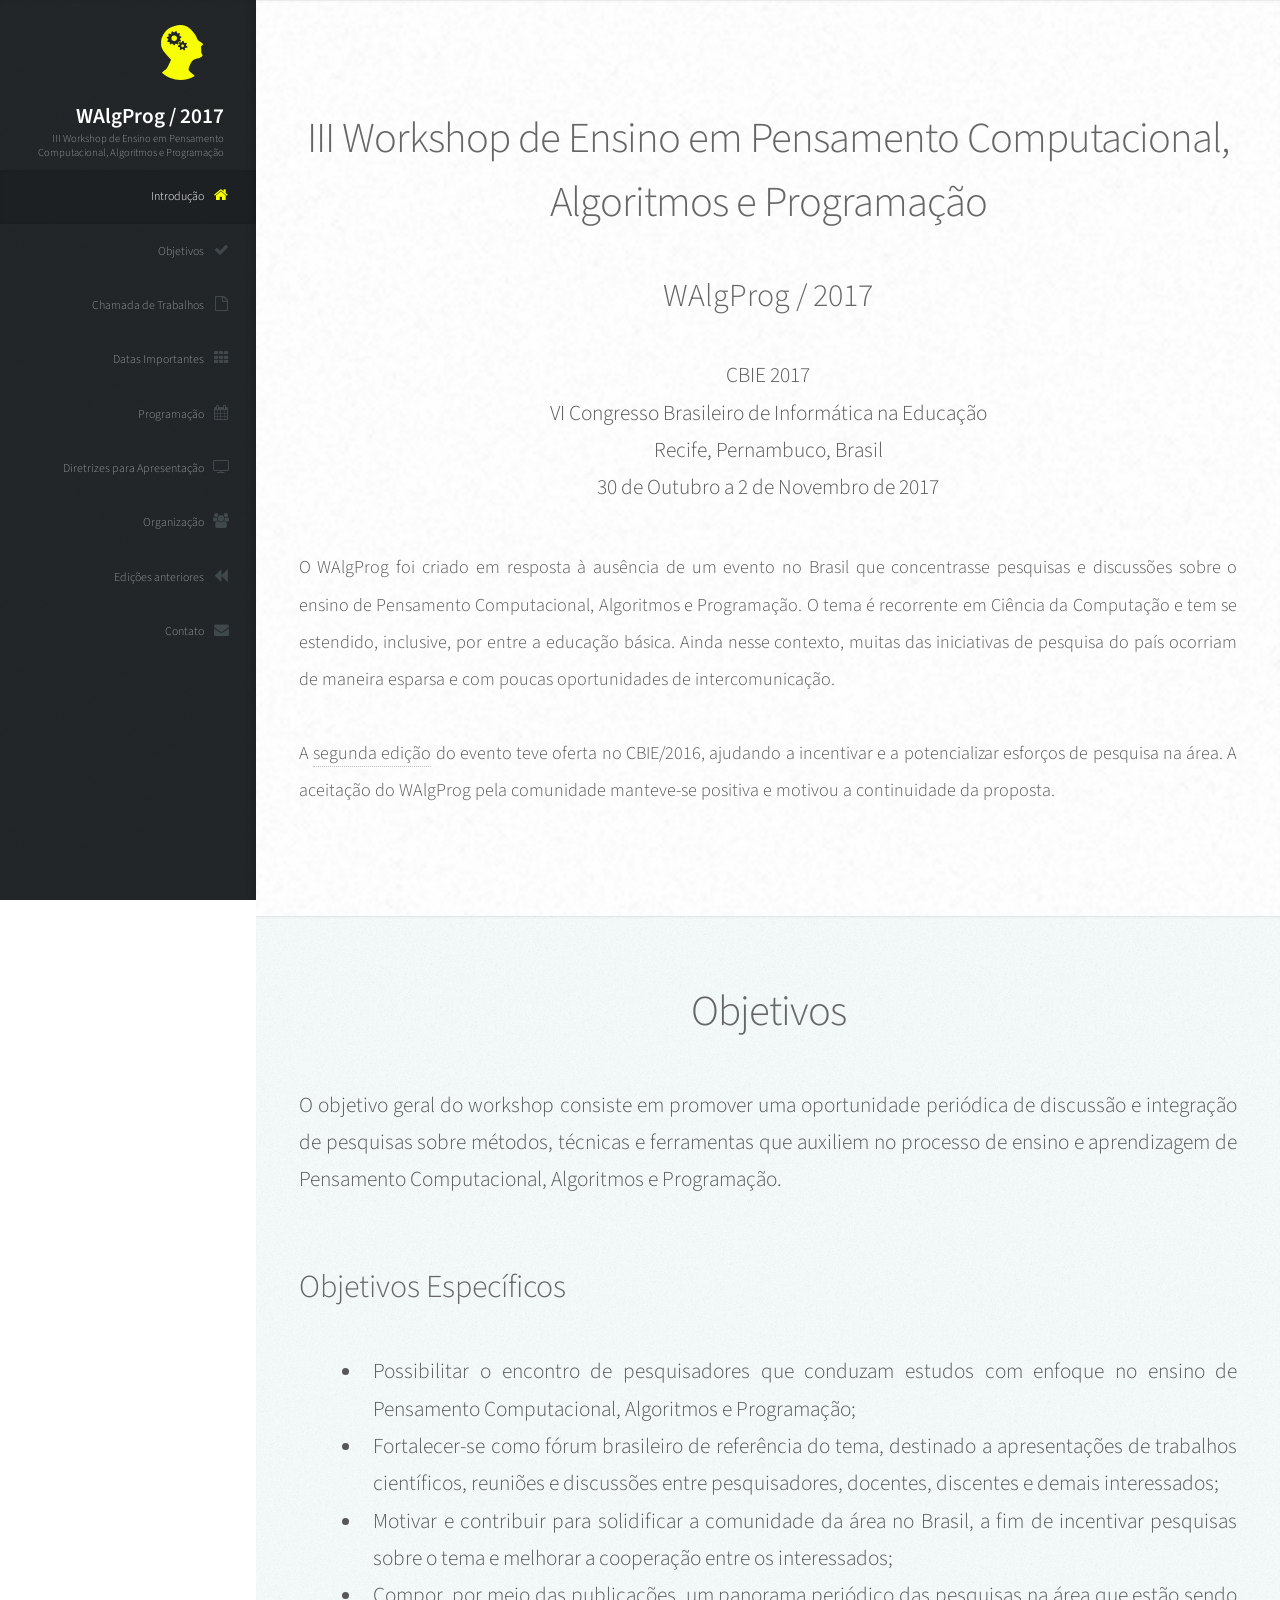
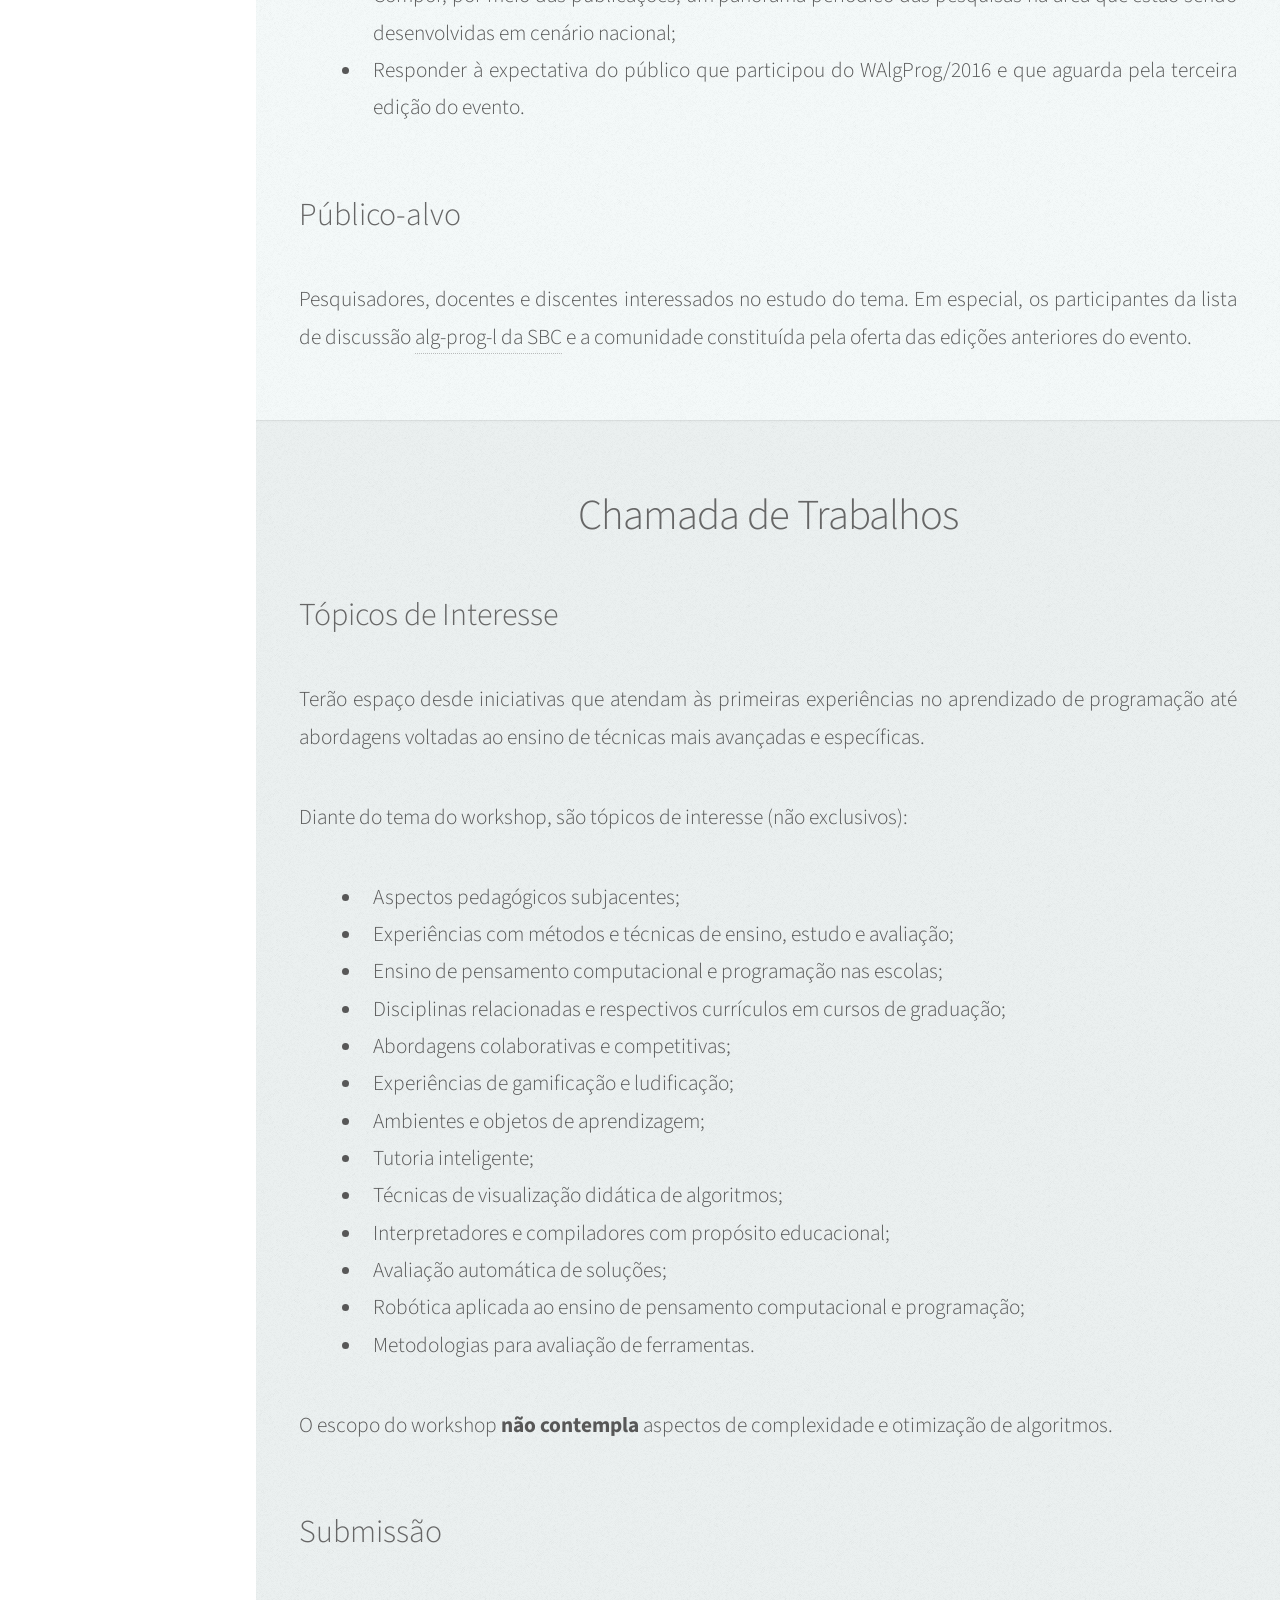
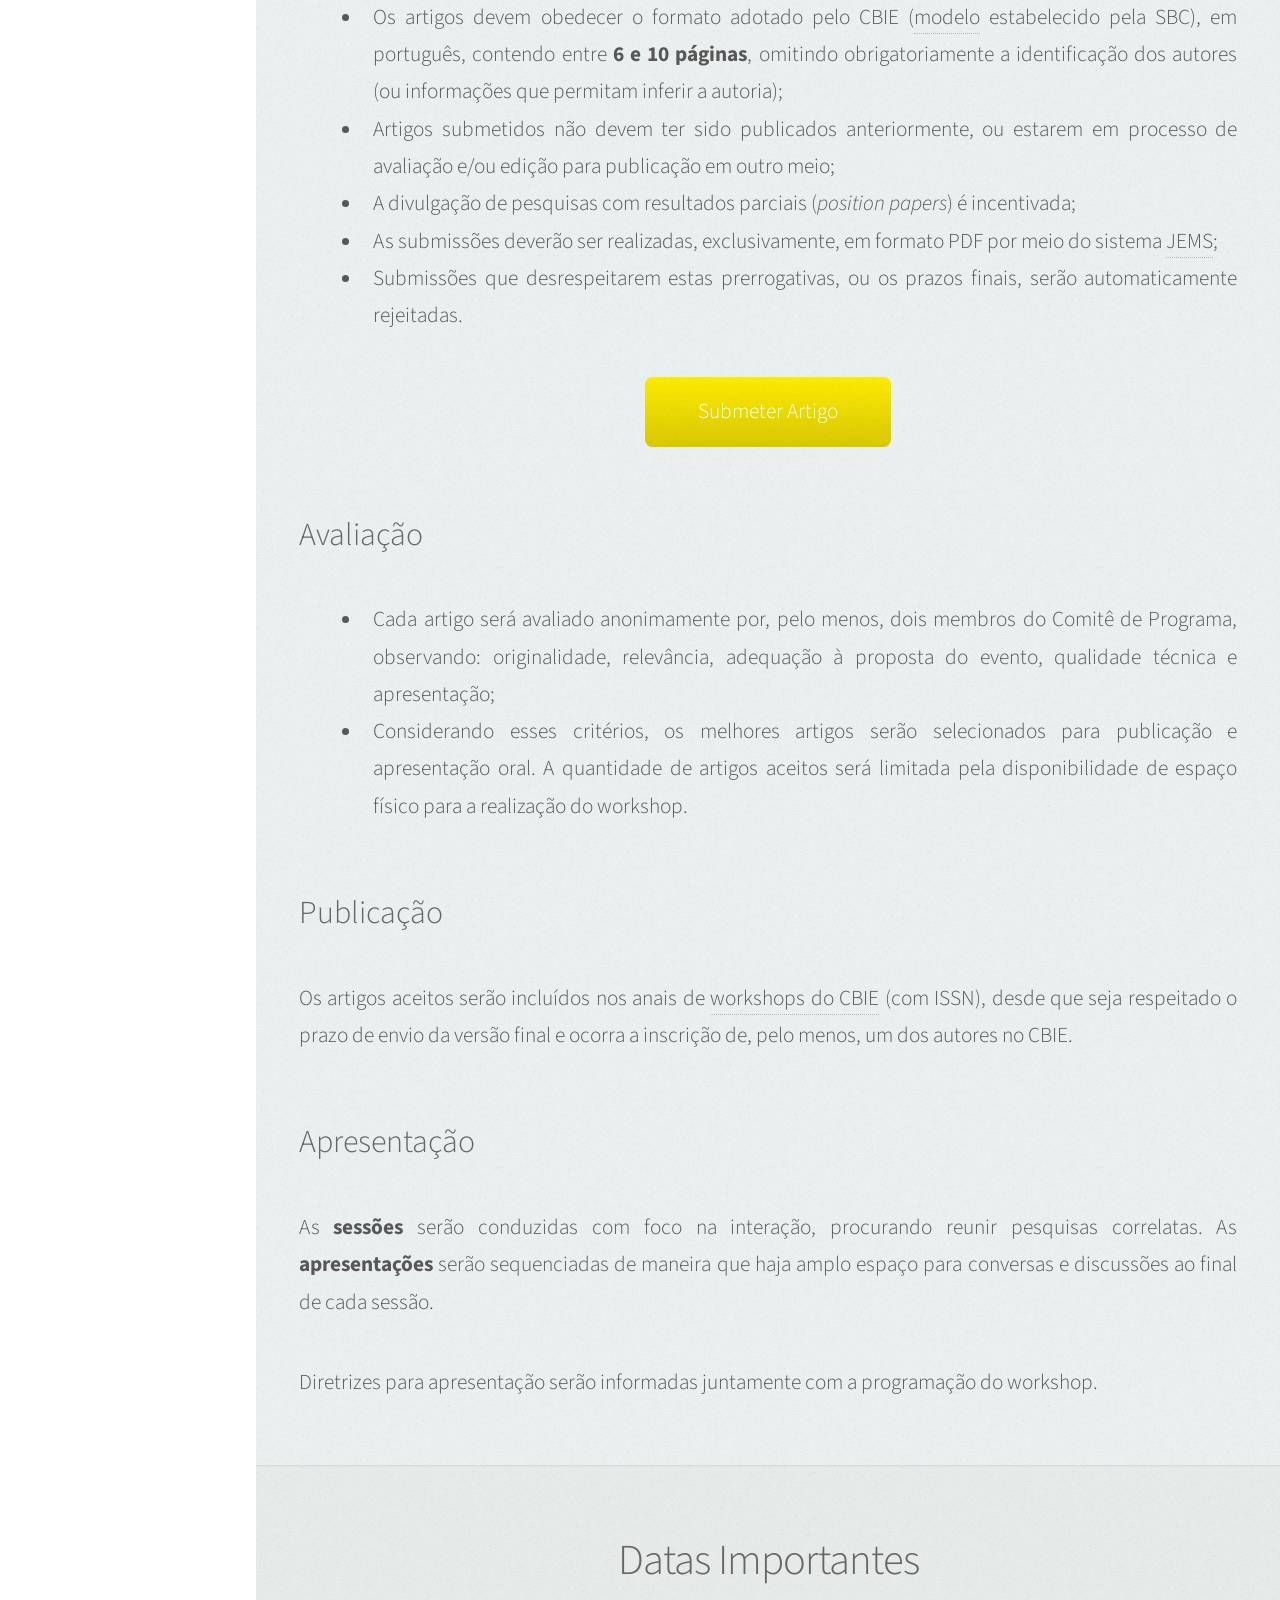
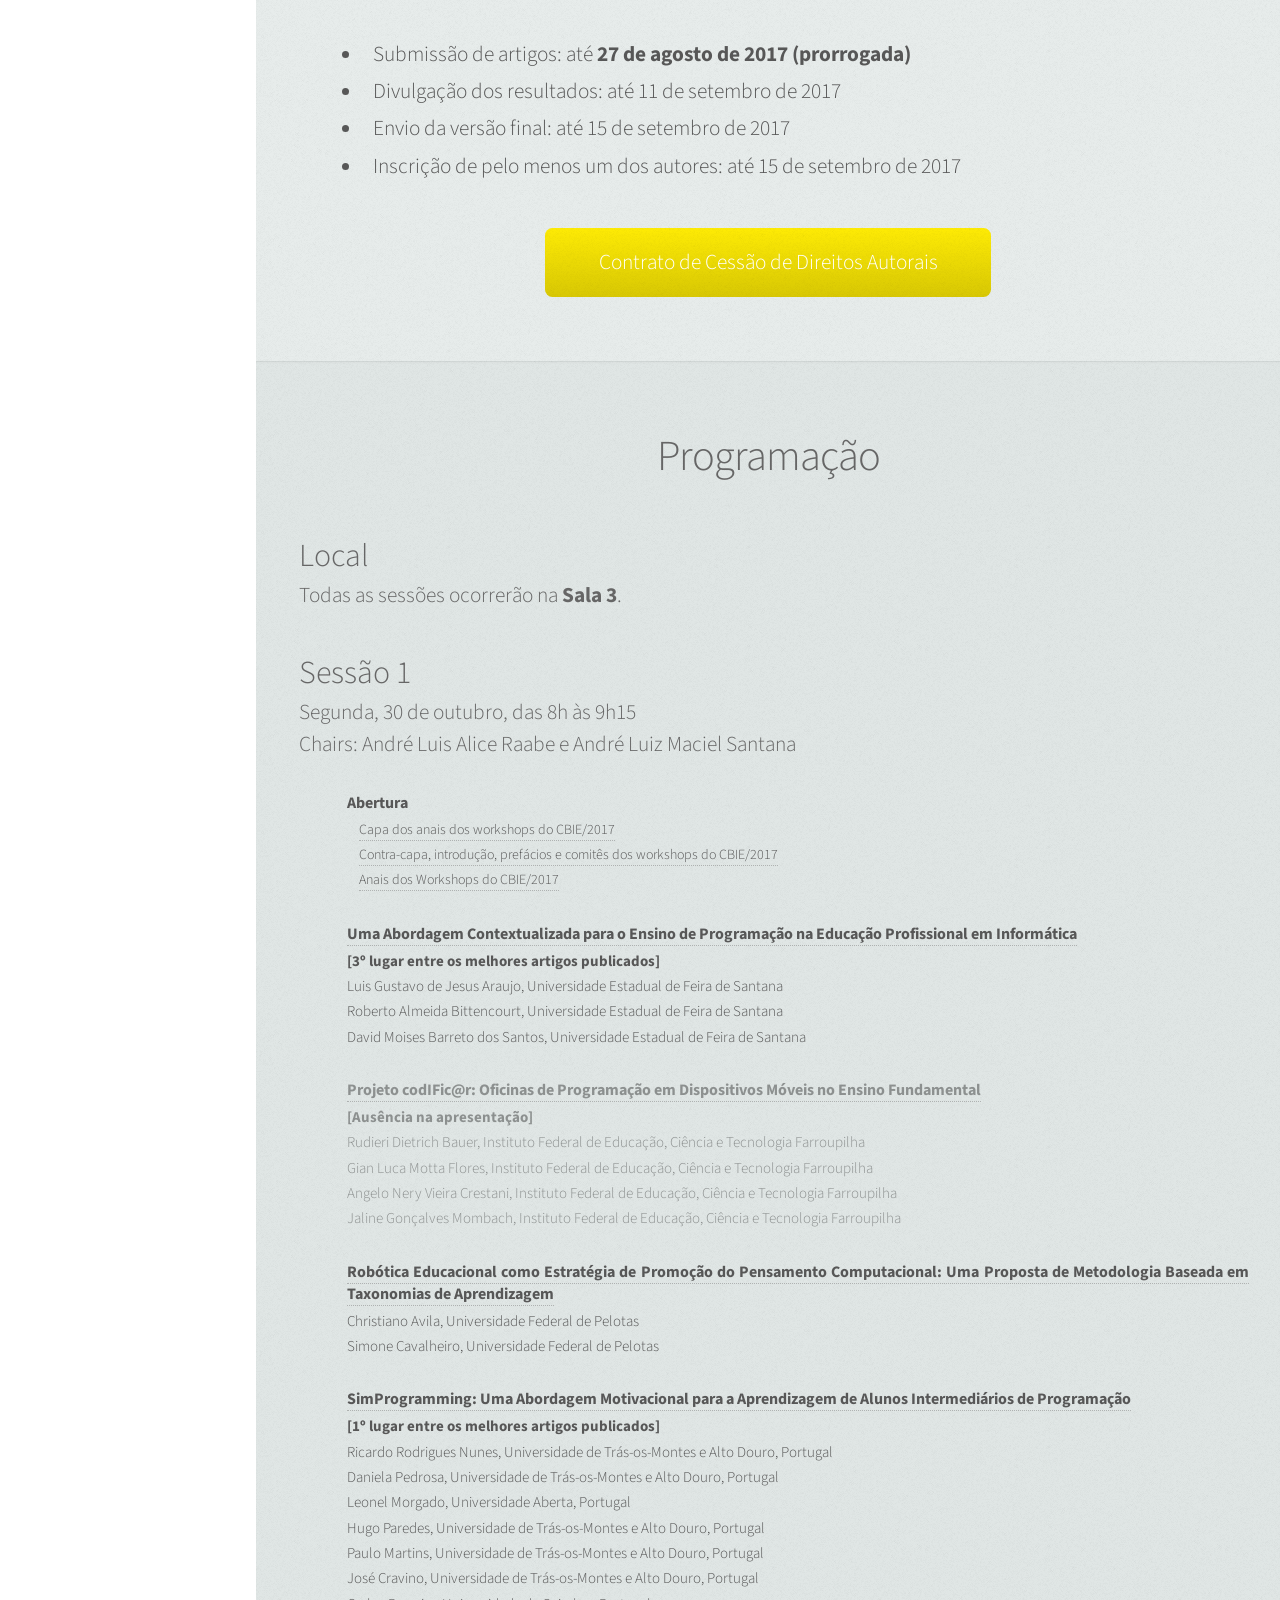
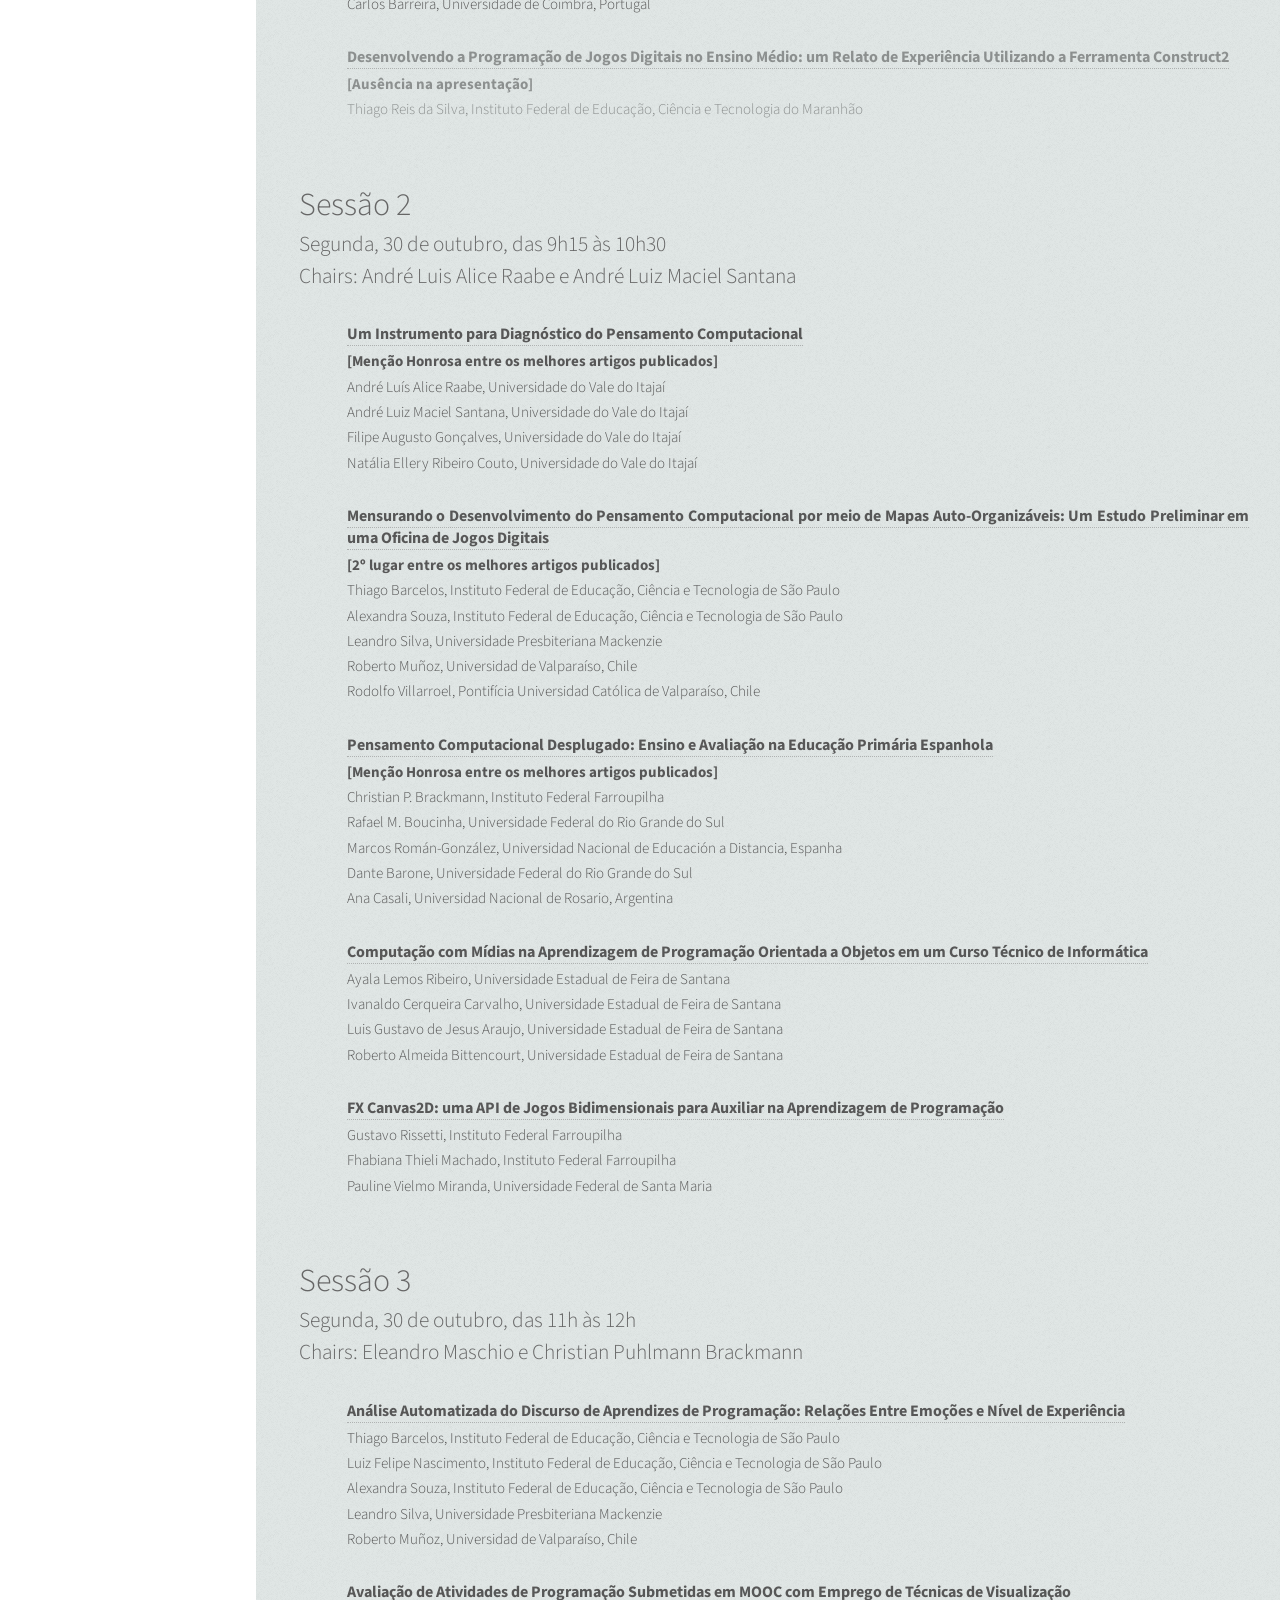
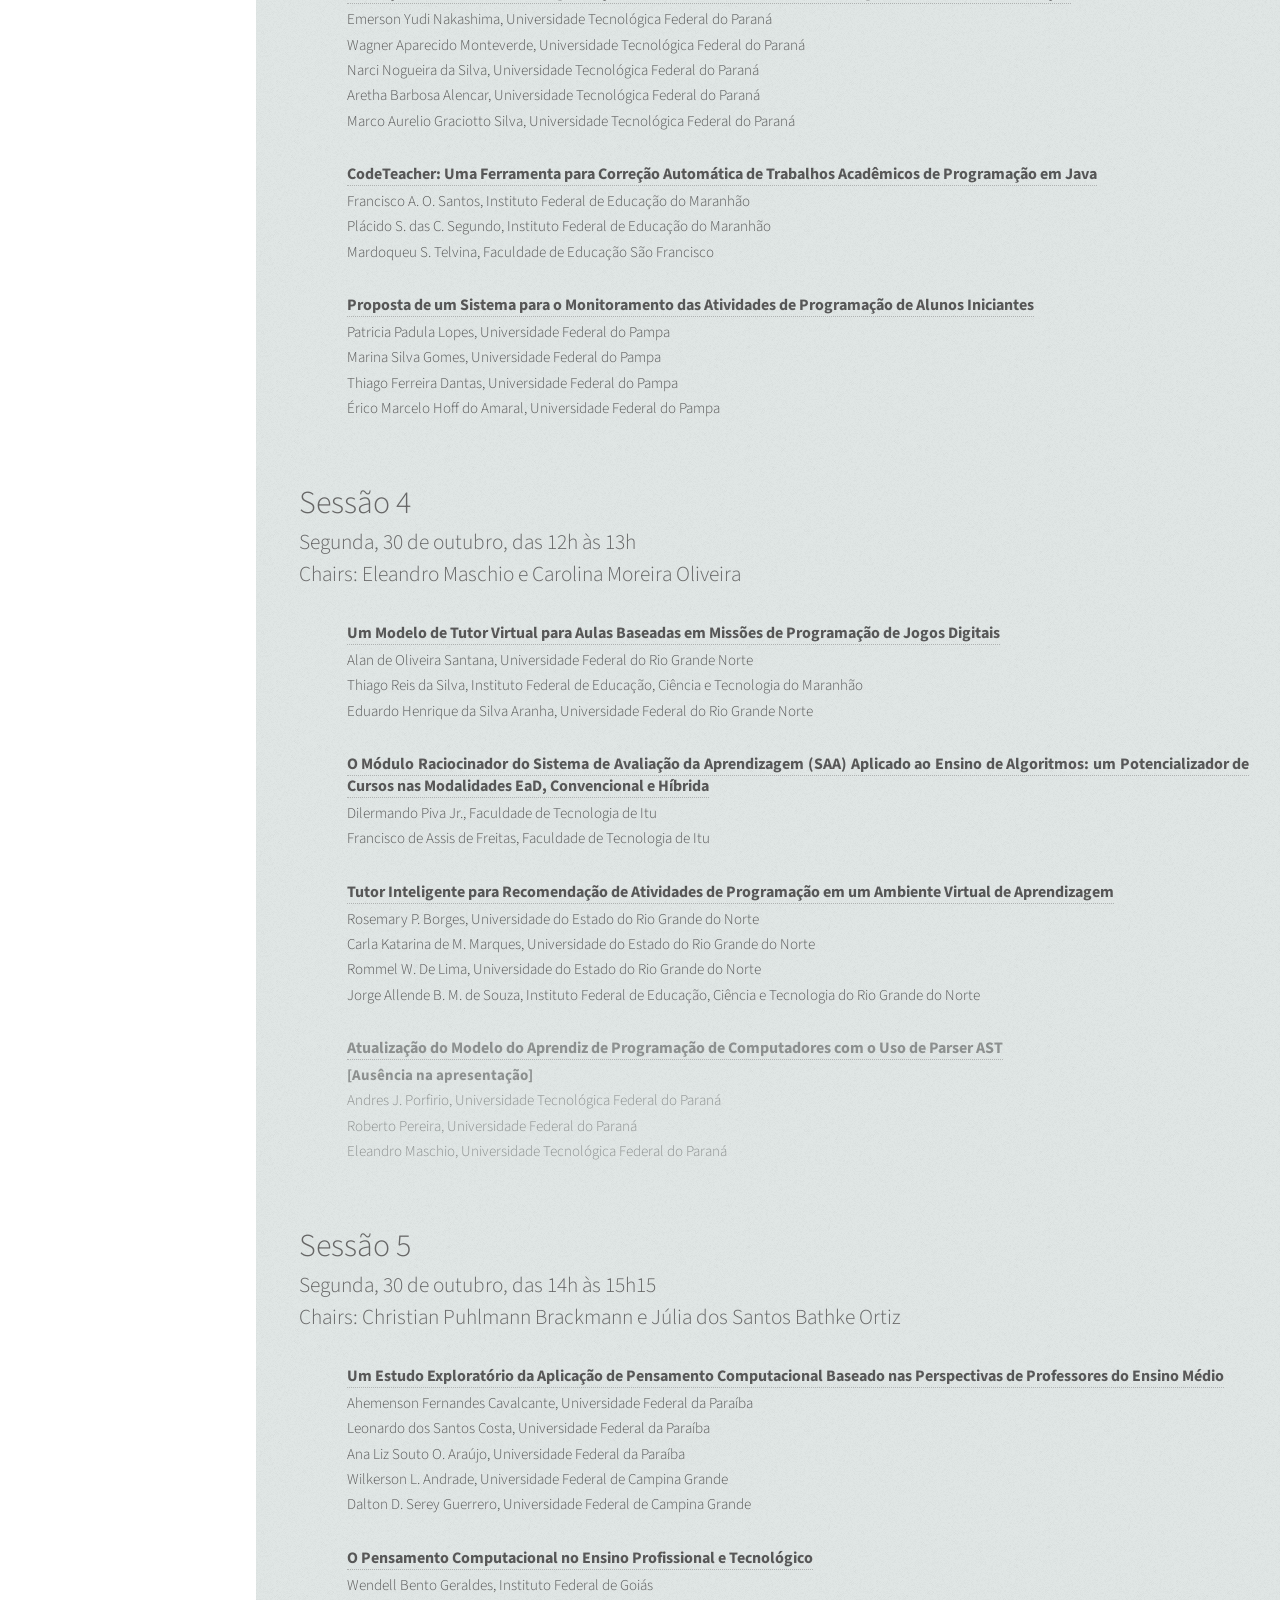
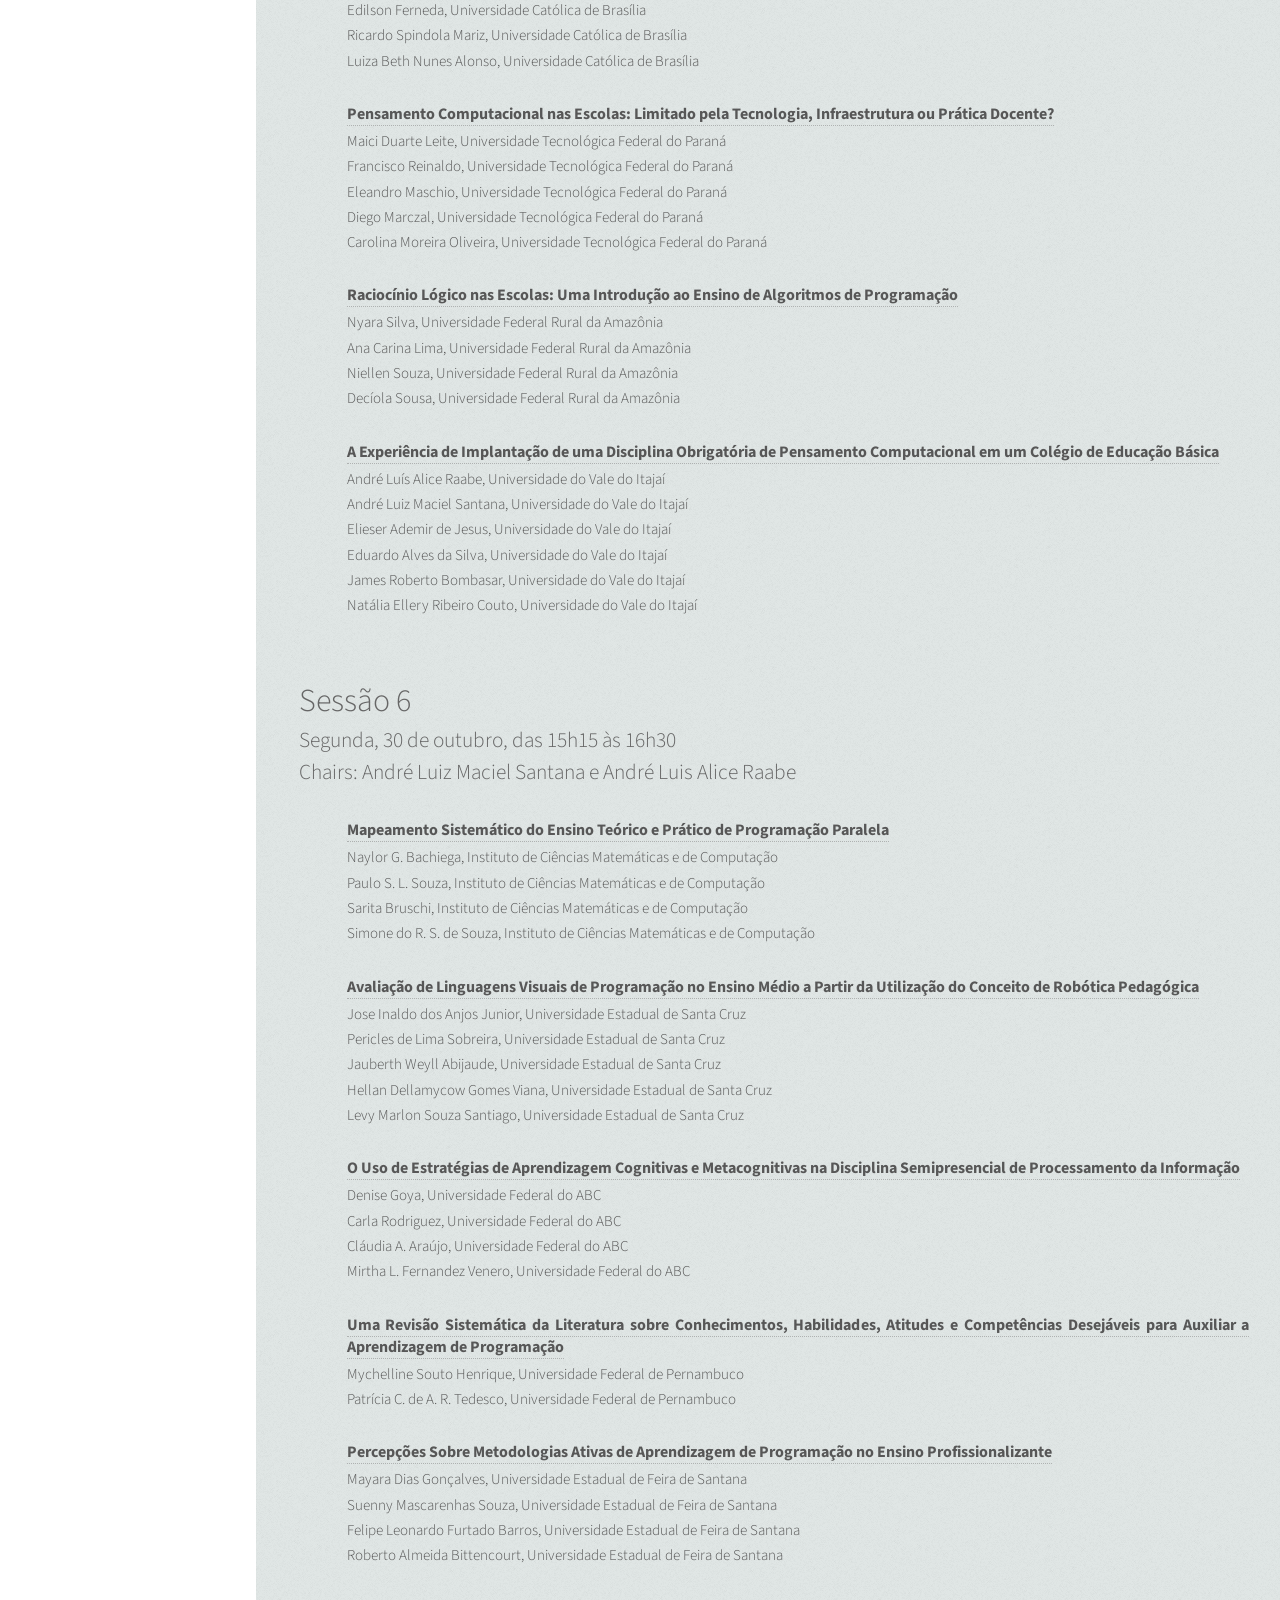
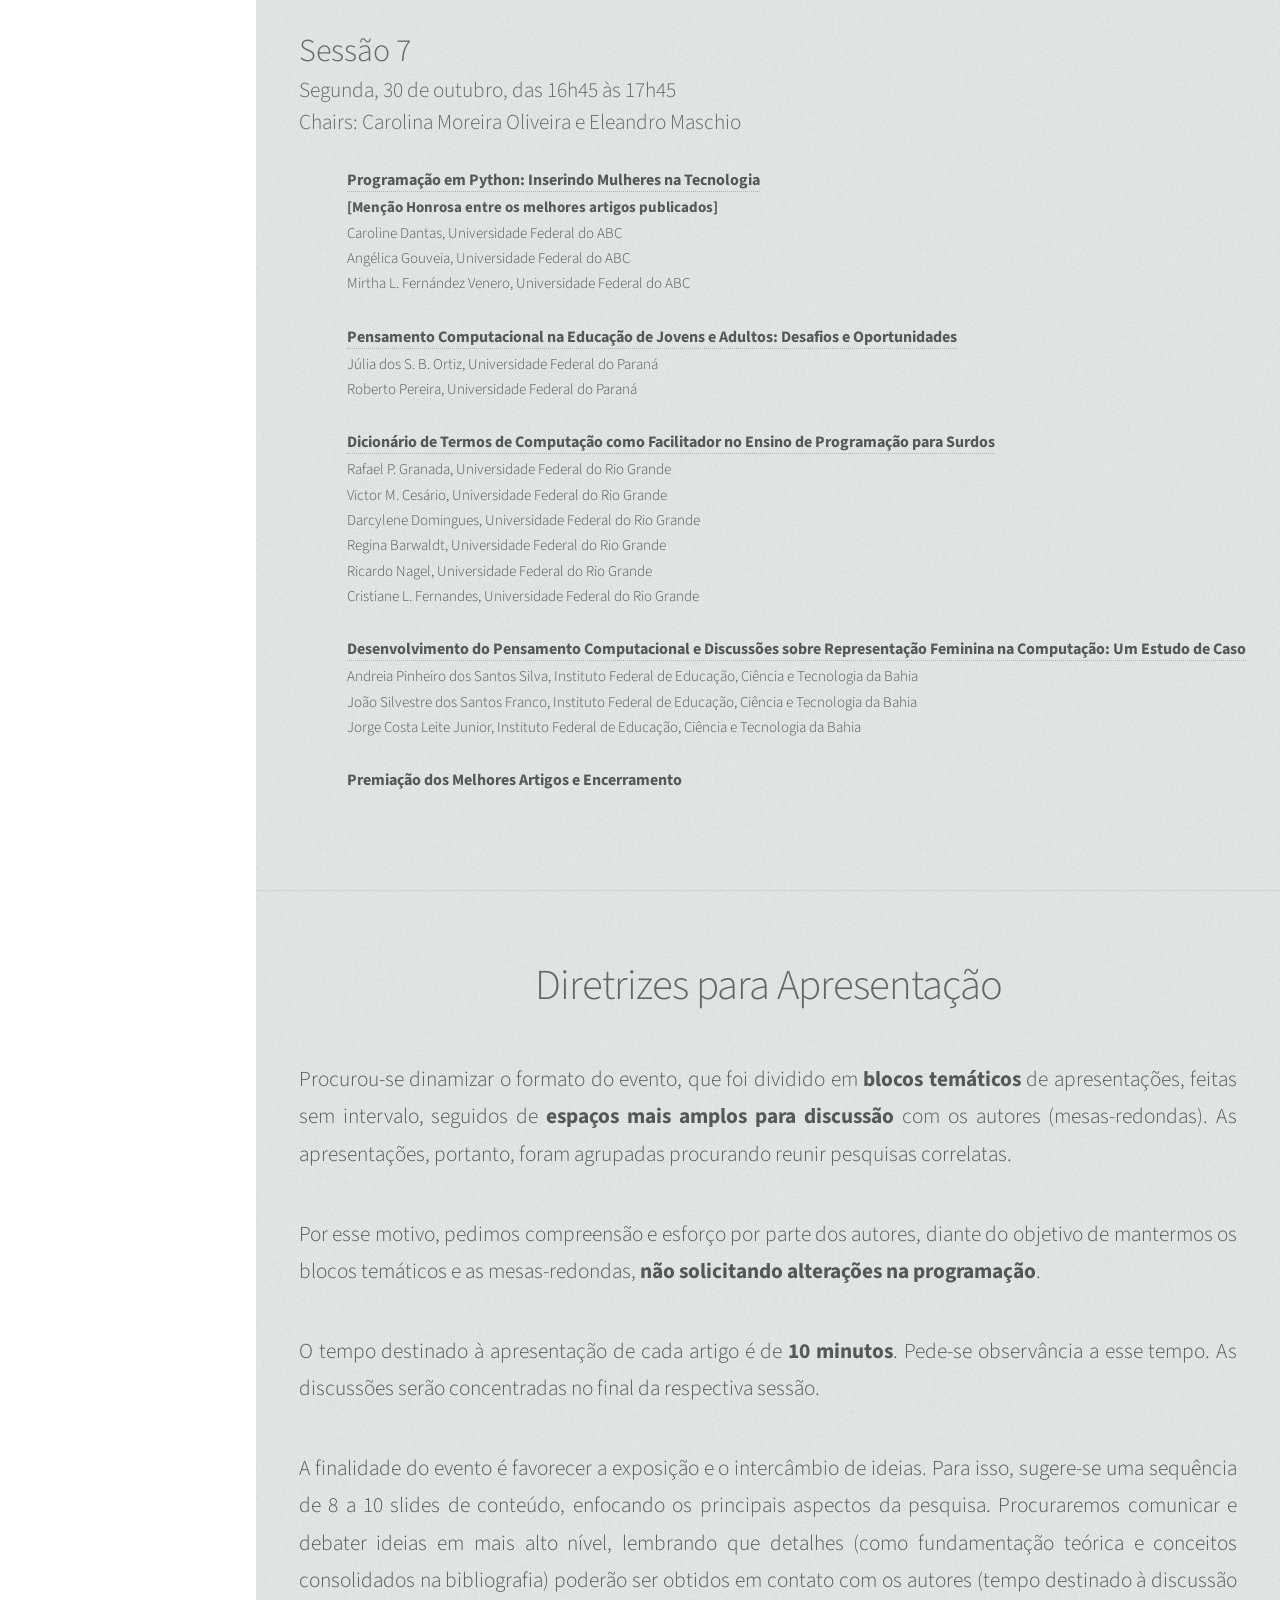
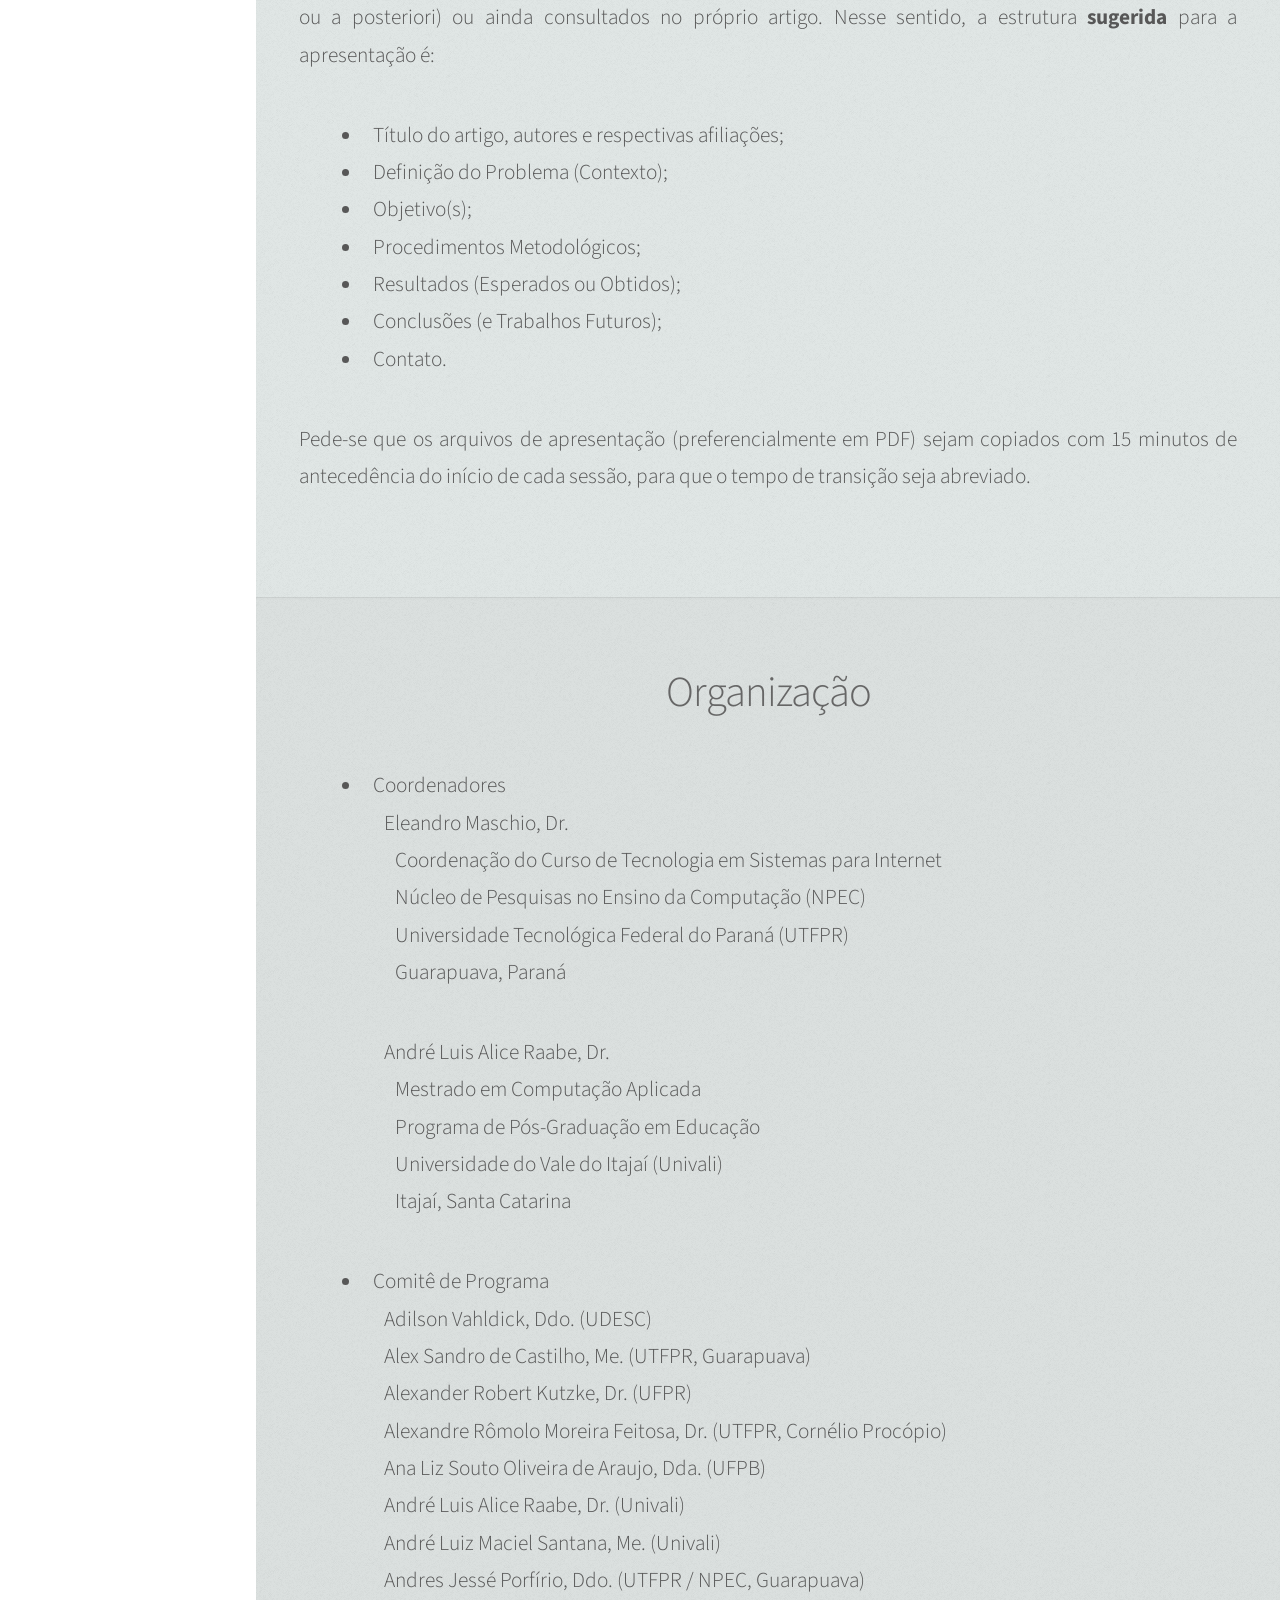
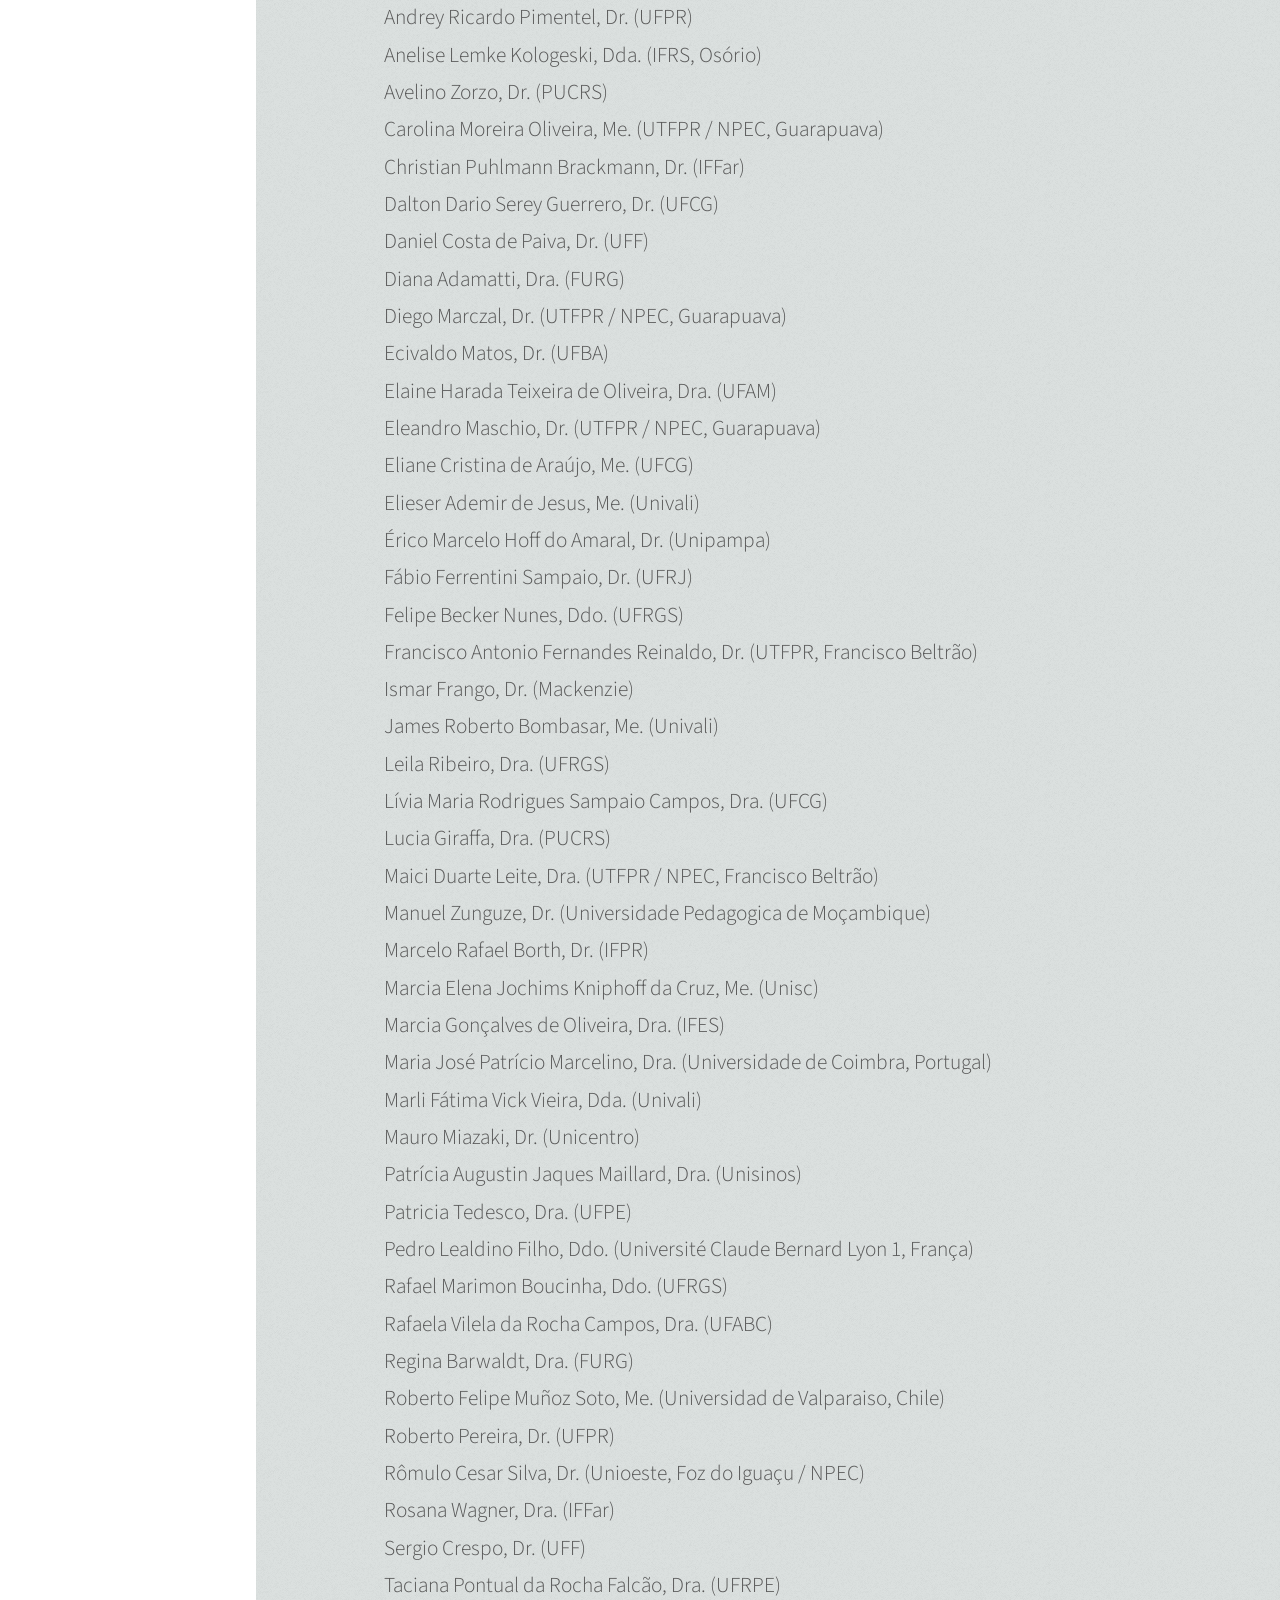
<file: 2017/index.html>
<!DOCTYPE HTML>
<html lang="pt-br">
  <head>
    <meta charset="utf-8">
<meta name="viewport" content="width=device-width, initial-scale=1" />
<meta http-equiv="Content-Type" content="text/html; charset=UTF-8" />
<title>WAlgProg / 2017 </title>
<!-- you don't need to keep this, but it's cool for stats! -->
<meta name="generator" content="Nanoc 4.7.10">

    <!-- HTML5 shim and Respond.js IE8 support of HTML5 elements and media queries -->
<!--[if lt IE 9]>
      <script src="https://oss.maxcdn.com/libs/html5shiv/3.7.0/html5shiv.js"></script>
      <script src="https://oss.maxcdn.com/libs/respond.js/1.4.2/respond.min.js"></script>
<![endif]-->
<!--[if lte IE 8]><link rel="stylesheet" href="assets/css/lib/template-ie8.css" /><![endif]-->
<!--[if lte IE 9]><link rel="stylesheet" href="assets/css/lib/template-ie9.css" /><![endif]-->

    
  <link rel="stylesheet" type="text/css" href="assets/css/app/application.min-cbc2abba2c7.css">
  <script src="assets/js/app/application.min-cb9b53eeed2.js"></script>


  </head>
  <body>

    
<!-- Header -->
<div id="header">

  <div class="top">

    <!-- Logo -->
    <div id="logo">
      <span class="image avatar84">
        <svg version="1.1" id="Camada_1" xmlns="http://www.w3.org/2000/svg" xmlns:xlink="http://www.w3.org/1999/xlink" x="0px" y="0px"
                                                                                                                       viewBox="0 0 215.2 211.7" style="enable-background:new 0 0 215.2 211.7;" xml:space="preserve">
  <style type="text/css">
    .st0{fill:#4CFFA1;}
  </style>
  <path id="path3911" inkscape:export-xdpi="24.312012" inkscape:export-ydpi="24.312012" class="st0" d="
  M103.2,35.8c-4.4,0.1-9.2,1-14.5,2.7C73.4,43.3,64.2,50.7,57.6,65c-2.4,5.1-3.6,9.4-3.6,16.9c0,7.8,0.4,10.2,3.9,16.8
  c2.1,4,7.9,11.5,12.8,16.7l8.9,9.4l-5.3,11.5c-4.2,9.1-6.2,12.2-9.4,14.4c-2.2,1.5-5.4,4.4-8.8,7.8c12.6,11.5,29.3,18.5,47.6,18.5
  c13.4,0,25.8-3.7,36.5-10.2c-2.4-2.6-5.1-5.3-7.7-7.4c-9.6-7.9-9.7-8.5-4.8-20.4c5.3-12.7,9.6-16.1,22.8-18.1
  c2.3-0.4,5.6-1.9,7.3-3.4c3.1-2.7,3.1-2.7,1.2-6.4c-1.1-2.1-2-4.7-2-6s-0.3-5.2-0.5-8.7c-0.5-5.9-0.3-6.6,2.3-8.3
  c1.5-1,2.8-2.4,2.7-3.1c0-0.7-3.3-3.5-7.4-6.3c-4.8-3.3-7.5-6.1-7.9-7.9c-1-4.9-4-9.8-10.1-17.1c-7.3-8.6-12.6-12.6-20.5-15.6
  C111.7,36.4,107.6,35.7,103.2,35.8z M83.4,51.3l0.1,0.2c0.1,0.1,0.2,0.2,0.3,0.3c0.1,0.2,0.9,1,1,1.1c0.1,0.1,0.1,0.2,0.2,0.3
  c0.1,0.1,0.2,0.2,0.2,0.3c0.1,0.1,0.3,0.3,0.4,0.5c0.1,0.1,0.2,0.2,0.2,0.2c0.3,0.3,0.4,0.5,0.5,0.5c0.1,0,0.4,0,1.1,0h1l0.1-0.1
  c0.1-0.1,0.2-0.2,0.3-0.3c0.2-0.2,0.7-0.9,1-1.2c0.1-0.1,0.2-0.3,0.3-0.3c0.2-0.2,0.7-0.8,0.8-0.9c0-0.1,0.2-0.2,0.2-0.3
  c0.1-0.1,0.2-0.2,0.2-0.2c0.1-0.1,0.3-0.1,0.6,0c0.1,0,0.3,0.1,0.4,0.1c0.1,0,0.3,0.1,0.4,0.1c0.1,0,0.3,0.1,0.4,0.1
  c0.1,0,0.3,0.1,0.3,0.1c0.1,0,0.2,0.1,0.3,0.1c0.1,0,0.2,0.1,0.2,0.1c0,0,0.1,0.1,0.1,0.3c0,0.2,0.1,0.4,0.1,0.4
  c0,0.1,0.1,0.3,0.1,0.6c0,0.2,0.1,0.6,0.1,0.7c0,0.1,0.1,0.5,0.1,0.7c0,0.2,0.1,0.6,0.1,0.7c0,0.2,0.1,0.4,0.1,0.6
  c0,0.4,0.1,0.5,0.3,0.6c0.1,0,0.1,0.1,0.2,0.1c0,0,0.1,0.1,0.2,0.1c0.1,0,0.1,0.1,0.2,0.1c0,0,0.1,0.1,0.1,0.1c0,0,0.1,0.1,0.1,0.1
  c0,0,0.1,0.1,0.2,0.1s0.1,0.1,0.2,0.1c0,0,0.1,0.1,0.1,0.1c0,0,0.1,0,0.1,0.1c0.1,0.1,0.2,0.1,0.4,0c0.1,0,0.2-0.1,0.4-0.1
  c0.1,0,0.3-0.1,0.4-0.1c0.1,0,0.3-0.1,0.4-0.1c0.1,0,0.3-0.1,0.3-0.1c0.1,0,0.3-0.1,0.4-0.1c0.1,0,0.3-0.1,0.4-0.1
  c0.1,0,0.3-0.1,0.4-0.1c0.1,0,0.3-0.1,0.3-0.1c0.1,0,0.2-0.1,0.4-0.1c0.1,0,0.3-0.1,0.4-0.1c0.3-0.2,0.4-0.1,0.7,0.3
  c0,0,0.1,0.1,0.1,0.2c0.1,0.1,0.2,0.2,0.2,0.3c0.1,0.1,0.2,0.2,0.2,0.2c0.1,0.1,0.3,0.3,0.6,0.7c0.1,0.1,0.1,0.2,0.1,0.2
  c0,0.1-0.1,0.4-0.1,0.5c0,0.1-0.1,0.2-0.1,0.2c0,0.1-0.1,0.2-0.1,0.2c0,0.1-0.1,0.2-0.1,0.2c0,0.1-0.1,0.2-0.1,0.2
  c0,0-0.1,0.1-0.1,0.2s-0.1,0.2-0.1,0.2c0,0.1-0.1,0.2-0.1,0.2c0,0.1-0.1,0.2-0.1,0.3c0,0.1-0.1,0.2-0.1,0.2c0,0.1-0.1,0.2-0.1,0.2
  c0,0.1-0.1,0.2-0.1,0.3c0,0.1-0.1,0.2-0.1,0.2c0,0-0.1,0.1-0.1,0.2c0,0.1-0.1,0.2-0.1,0.3c-0.1,0.2-0.1,0.3,0,0.5
  c0,0.1,0.1,0.2,0.1,0.3c0,0.1,0.1,0.2,0.1,0.2c0,0.1,0.1,0.1,0.1,0.2c0,0.1,0.1,0.2,0.1,0.2c0,0,0.1,0.2,0.1,0.2
  c0,0.1,0.1,0.2,0.1,0.3c0,0.1,0.1,0.2,0.1,0.2c0.1,0.1,0.3,0.2,0.5,0.2c0.1,0,0.3,0.1,0.3,0.1c0.1,0,0.2,0.1,0.4,0.1
  c0.1,0,0.3,0.1,0.3,0.1c0.1,0,0.2,0.1,0.3,0.1c0.1,0,0.3,0.1,0.3,0.1c0.1,0,0.2,0.1,0.4,0.1c0.1,0,0.3,0.1,0.3,0.1
  c0.1,0,0.2,0.1,0.3,0.1c0.1,0,0.3,0.1,0.4,0.1c0.1,0,0.2,0.1,0.2,0.1c0.3,0,0.3,0.1,0.4,0.2c0.1,0.2,0.1,0.3,0.2,0.9
  c0,0.2,0.1,0.6,0.1,0.7c0.1,0.3,0.1,0.9,0.1,1c0,0.1-0.1,0.2-0.3,0.3c-0.1,0-0.1,0.1-0.1,0.1c0,0-0.1,0.1-0.1,0.1
  c-0.1,0-0.2,0.1-0.2,0.1c-0.1,0.1-0.2,0.1-0.2,0.1c0,0-0.1,0-0.1,0.1c-0.1,0.1-0.1,0.1-0.1,0.1c0,0-0.1,0-0.2,0.1
  c-0.1,0.1-0.2,0.1-0.2,0.1c-0.1,0-0.1,0.1-0.1,0.1c0,0-0.1,0.1-0.1,0.1c-0.1,0-0.2,0.1-0.2,0.1c-0.1,0.1-0.2,0.1-0.2,0.1
  c0,0-0.1,0-0.1,0c0,0-0.1,0.1-0.2,0.1c-0.1,0-0.1,0.1-0.2,0.1c0,0-0.1,0.1-0.2,0.1c-0.1,0-0.1,0.1-0.1,0.1c0,0-0.1,0.1-0.1,0.1
  c-0.1,0-0.1,0.1-0.2,0.1c0,0-0.1,0.1-0.1,0.1c-0.1,0-0.1,0.1-0.2,0.2c-0.1,0.2-0.1,0.3-0.1,0.9c0,0.2-0.1,0.5-0.1,0.6
  c-0.1,0.4-0.1,0.5,0,0.7c0,0.1,0.1,0.2,0.2,0.3c0.1,0.2,0.3,0.4,0.4,0.5c0.1,0.1,0.1,0.2,0.2,0.2c0.1,0.1,0.1,0.2,0.2,0.2
  c0.1,0.1,0.2,0.2,0.2,0.3c0.2,0.3,0.5,0.6,0.8,1c0.4,0.4,0.5,0.6,0.6,0.7c0.1,0.1,0.1,0.2,0,0.3c0,0-0.1,0.1-0.1,0.1
  c0,0,0,0.2-0.1,0.2c0,0.1-0.1,0.2-0.1,0.3c0,0.1-0.1,0.2-0.1,0.2c0,0-0.1,0.2-0.1,0.2c0,0.1-0.1,0.2-0.1,0.2c0,0.1-0.1,0.2-0.1,0.2
  c0,0.1-0.1,0.2-0.1,0.2c0,0.1-0.1,0.1-0.1,0.2c0,0.2-0.1,0.2-0.2,0.3c-0.1,0-0.2,0.1-2.2,0.1h-2.2l-0.1,0.2
  c-0.1,0.1-0.2,0.2-0.3,0.3c-0.2,0.3-0.3,0.3-0.4,0.4c-0.1,0.1-0.1,0.2-0.2,0.2c-0.3,0.3-0.4,0.4-0.4,0.5c0,0.1,0.1,1.1,0.1,1.3
  c0.1,0.4,0.1,0.4,0.1,0.9c0,0.2,0.1,0.6,0.1,0.8c0.1,0.3,0.2,1.1,0.2,1.4c0,0.2-0.1,0.3-0.1,0.3c0,0-0.1,0.1-0.2,0.1
  c-0.1,0-0.2,0.1-0.2,0.1c-0.1,0-0.1,0.1-0.1,0.1c0,0-0.1,0.1-0.1,0.1c0,0-0.1,0.1-0.2,0.1c-0.1,0.1-0.2,0.1-0.2,0.1
  c0,0-0.1,0-0.1,0.1c0,0-0.1,0.1-0.2,0.1c0,0-0.1,0.1-0.2,0.1c0,0-0.1,0.1-0.2,0.1c0,0-0.1,0-0.1,0.1c-0.1,0.1-0.1,0.1-0.2,0.1
  c-0.1,0-0.2,0-0.3-0.1c0,0-0.1-0.1-0.2-0.1c-0.1,0-0.1-0.1-0.2-0.1c0,0-0.1-0.1-0.1-0.1c-0.1,0-0.1-0.1-0.2-0.1c0,0-0.1-0.1-0.2-0.1
  c-0.1,0-0.1-0.1-0.2-0.1c0,0-0.1-0.1-0.2-0.1c-0.1,0-0.1-0.1-0.2-0.1c0,0-0.1-0.1-0.2-0.1c0,0-0.1-0.1-0.1-0.1c0,0-0.1-0.1-0.2-0.1
  c-0.1,0-0.2-0.1-0.2-0.1c0,0-0.1-0.1-0.2-0.1c-0.1,0-0.1-0.1-0.2-0.1c0,0-0.1-0.1-0.2-0.1c-0.1,0-0.1,0-0.1-0.1c0,0-0.1-0.1-0.2-0.1
  c-0.1,0-0.2-0.1-0.2-0.1c0,0-0.1-0.1-0.2-0.1c-0.1,0-0.1-0.1-0.2-0.1c-0.1-0.1-0.2-0.1-0.4,0c-0.1,0-0.3,0.1-0.4,0.1
  c-0.2,0-0.3,0.1-0.4,0.1c-0.1,0-0.2,0.1-0.3,0.1s-0.3,0.1-0.4,0.1c-0.2,0.1-0.2,0.1-0.3,0.3c-0.1,0.1-0.1,0.2-0.1,0.3
  c0,0.1-0.1,0.2-0.1,0.2c0,0-0.1,0.1-0.1,0.2c0,0.1-0.1,0.2-0.1,0.2c0,0.1-0.1,0.2-0.1,0.2c0,0.1-0.1,0.2-0.1,0.2
  c0,0-0.1,0.1-0.1,0.2c0,0.1-0.1,0.2-0.1,0.2c0,0.1-0.1,0.2-0.1,0.2c0,0.1-0.1,0.2-0.1,0.2c0,0-0.1,0.1-0.1,0.2s-0.1,0.2-0.1,0.2
  c0,0-0.1,0.1-0.1,0.2c0,0.1-0.1,0.2-0.1,0.2c0,0.1-0.1,0.2-0.1,0.2c0,0.1-0.1,0.2-0.1,0.2l-0.1,0.1h-1.3c-0.7,0-1.3,0-1.3,0
  c0,0-0.1-0.1-0.1-0.1c0-0.1-0.1-0.1-0.1-0.2c0,0-0.1-0.1-0.1-0.2c0-0.1-0.1-0.2-0.1-0.2c0,0-0.1-0.1-0.1-0.2c0-0.1-0.1-0.2-0.1-0.2
  c0-0.1-0.1-0.2-0.1-0.2c0-0.1-0.1-0.2-0.1-0.2s-0.1-0.2-0.1-0.2c0-0.1-0.1-0.2-0.1-0.2c0-0.1-0.1-0.2-0.1-0.2c0-0.1-0.1-0.1-0.1-0.2
  c0,0-0.1-0.1-0.1-0.2s-0.1-0.2-0.1-0.3c0-0.1-0.1-0.2-0.1-0.2c0-0.1-0.1-0.2-0.1-0.2c0-0.1-0.1-0.2-0.1-0.2
  c-0.1-0.2-0.1-0.2-0.3-0.3c-0.1,0-0.1-0.1-0.2-0.1c-0.1,0-0.2-0.1-0.3-0.1s-0.3-0.1-0.3-0.1c-0.1,0-0.2-0.1-0.4-0.1
  c-0.1,0-0.3-0.1-0.4-0.1c-0.1,0-0.2-0.1-0.2-0.1c-0.1,0-0.1,0-0.2,0c0,0-0.2,0.1-0.2,0.1c-0.1,0-0.1,0.1-0.2,0.1
  c0,0-0.1,0.1-0.1,0.1c0,0-0.1,0.1-0.2,0.1c0,0-0.1,0.1-0.2,0.1c-0.1,0-0.1,0.1-0.2,0.1c0,0-0.1,0.1-0.2,0.1c-0.1,0-0.2,0.1-0.2,0.1
  c0,0-0.1,0.1-0.1,0.1c0,0-0.1,0.1-0.1,0.1c0,0-0.1,0.1-0.2,0.1c-0.1,0-0.1,0.1-0.2,0.1c-0.1,0.1-0.1,0.1-0.4,0.3
  c-0.1,0-0.2,0.1-0.2,0.1c0,0-0.1,0.1-0.2,0.1c-0.1,0-0.1,0.1-0.2,0.1c0,0-0.1,0.1-0.1,0.1c-0.1,0-0.1,0.1-0.2,0.1
  c-0.1,0.1-0.3,0.1-0.3,0.1c0,0-0.1-0.1-0.2-0.1c-0.1,0-0.1-0.1-0.2-0.1c-0.1,0-0.1-0.1-0.1-0.1c0,0-0.1-0.1-0.2-0.1
  c0,0-0.1-0.1-0.2-0.1c-0.1-0.1-0.2-0.1-0.2-0.1c0,0,0,0-0.1-0.1c0,0-0.1-0.1-0.2-0.1c-0.1,0-0.2-0.1-0.2-0.1c0,0-0.1-0.1-0.1-0.1
  c0,0-0.1-0.1-0.2-0.1c0,0-0.1-0.1-0.2-0.1C76,85.4,76,85.3,76,84.9c0-0.3,0-0.4,0.1-0.7c0-0.1,0.1-0.4,0.1-0.7
  c0-0.3,0.1-0.6,0.1-0.8s0.1-0.5,0.1-0.8c0-0.3,0.1-0.6,0.1-0.7c0-0.1,0-0.3,0-0.3c0-0.1-0.2-0.2-0.2-0.3c-0.2-0.2-0.8-0.9-1-1.1
  c0-0.1-0.1-0.1-0.2-0.2c-0.1-0.1-0.2,0-2.2,0h-2.1l-0.1-0.1c-0.1-0.1-0.1-0.2-0.2-0.3c0-0.1-0.1-0.2-0.1-0.2c0-0.1-0.1-0.2-0.1-0.2
  c0-0.1-0.1-0.2-0.1-0.2c0,0-0.1-0.1-0.1-0.2s-0.1-0.2-0.1-0.2c0-0.1-0.1-0.2-0.1-0.2c0-0.1-0.1-0.2-0.1-0.2
  c-0.1-0.1-0.1-0.4-0.1-0.5c0,0,0.1-0.1,0.1-0.2c0,0,0.1-0.2,0.2-0.2c0.2-0.2,0.3-0.4,0.5-0.6c0-0.1,0.1-0.2,0.2-0.2
  c0.1-0.1,0.1-0.2,0.2-0.2c0.1-0.1,0.2-0.2,0.2-0.3c0.1-0.2,0.5-0.6,0.6-0.8c0.1-0.1,0.1-0.2,0.5-0.6c0.1-0.2,0.2-0.3,0.2-0.3
  c0-0.1,0-0.7-0.1-1c-0.1-0.2-0.1-0.5-0.1-0.9c0-0.3-0.1-0.3-0.2-0.4c-0.1,0-0.2-0.1-0.2-0.1c0,0-0.1,0-0.1,0c0,0-0.1,0-0.2-0.1
  c-0.1-0.1-0.2-0.1-0.2-0.1c-0.1,0-0.1-0.1-0.1-0.1c0,0-0.1-0.1-0.1-0.1c-0.1,0-0.2-0.1-0.2-0.1c-0.1-0.1-0.2-0.1-0.2-0.1
  c0,0-0.1,0-0.1,0c0,0-0.1-0.1-0.2-0.1c-0.1,0-0.1-0.1-0.2-0.1c0,0-0.1-0.1-0.2-0.1c-0.1,0-0.1-0.1-0.1-0.1c0,0-0.1-0.1-0.1-0.1
  c-0.1,0-0.1-0.1-0.2-0.1c0,0-0.1-0.1-0.1-0.1c-0.1,0-0.1-0.1-0.1-0.1c0,0-0.1-0.1-0.2-0.1c-0.1,0-0.2-0.1-0.2-0.1
  c0,0-0.1-0.1-0.1-0.1c-0.1-0.1-0.3-0.2-0.3-0.3c0,0,0-0.2,0.1-0.4c0-0.2,0.1-0.6,0.1-0.8c0-0.2,0.1-0.5,0.1-0.6s0.1-0.3,0.1-0.4
  c0.1-0.3,0.1-0.3,0.3-0.4c0.1,0,0.3-0.1,0.3-0.1c0.1,0,0.2-0.1,0.3-0.1c0.1,0,0.3-0.1,0.3-0.1c0.1,0,0.2-0.1,0.3-0.1
  c0.1,0,0.3-0.1,0.4-0.1c0.1,0,0.2-0.1,0.3-0.1s0.3-0.1,0.4-0.1c0.1,0,0.2-0.1,0.3-0.1c0.1,0,0.2-0.1,0.3-0.1c0.1,0,0.2-0.1,0.3-0.1
  c0.3-0.1,0.4-0.1,0.5-0.2c0.1-0.1,0.2-0.2,0.2-0.3c0-0.1,0.1-0.2,0.1-0.2c0,0,0.1-0.2,0.1-0.2c0-0.1,0.1-0.2,0.1-0.2
  c0-0.1,0.1-0.2,0.1-0.2c0-0.1,0.1-0.2,0.1-0.3c0.1-0.1,0.1-0.2,0.1-0.4c0-0.2,0-0.2-0.1-0.4c0-0.1-0.1-0.2-0.1-0.3
  c0-0.1-0.1-0.2-0.1-0.2c0-0.1-0.1-0.2-0.1-0.2c0-0.1-0.1-0.2-0.1-0.2c0-0.1-0.1-0.2-0.1-0.2c0-0.1-0.1-0.2-0.1-0.2
  c0-0.1-0.1-0.2-0.1-0.2c0-0.1-0.1-0.2-0.1-0.2c0-0.1-0.1-0.2-0.1-0.2c0-0.1-0.1-0.2-0.1-0.2c0,0-0.1-0.2-0.1-0.2
  c0-0.1-0.1-0.2-0.1-0.2c0-0.1-0.1-0.2-0.1-0.2c0-0.1-0.1-0.2-0.1-0.2c-0.1-0.1-0.1-0.3-0.1-0.4c0,0,0.1-0.1,0.1-0.1
  c0,0,0.1-0.1,0.2-0.2c0.1-0.1,0.2-0.2,0.2-0.3c0.5-0.6,0.8-1,1.1-1.2c0.2-0.2,0.2-0.2,0.5-0.1c0.1,0,0.3,0.1,0.4,0.1
  s0.3,0.1,0.4,0.1c0.1,0,0.2,0.1,0.4,0.1c0.1,0,0.3,0.1,0.4,0.1c0.1,0,0.2,0.1,0.2,0.1c0.2,0,0.4,0.1,0.5,0.1c0.1,0,0.3,0.1,0.4,0.1
  s0.3,0.1,0.3,0.1c0.1,0,0.2,0.1,0.4,0.1c0.1,0,0.3,0,0.4,0.1c0.2,0.1,0.2,0.1,0.3,0c0,0,0.1-0.1,0.1-0.1c0,0,0.1,0,0.1-0.1
  s0.2-0.1,0.2-0.1c0,0,0.1-0.1,0.1-0.1c0,0,0.1-0.1,0.2-0.1c0.1,0,0.2-0.1,0.2-0.1c0,0,0.1-0.1,0.1-0.1c0.1,0,0.1-0.1,0.2-0.1
  c0,0,0.1-0.1,0.2-0.1c0.2-0.1,0.2-0.2,0.2-0.4c0-0.1,0.1-0.3,0.1-0.4c0-0.1,0.1-0.4,0.1-0.6c0-0.2,0.1-0.6,0.1-0.7
  c0-0.1,0.1-0.5,0.1-0.7s0.1-0.6,0.1-0.7c0-0.2,0.1-0.4,0.1-0.6c0-0.5,0.1-0.5,0.4-0.6c0.1,0,0.3-0.1,0.4-0.1c0.1,0,0.3-0.1,0.3-0.1
  c0.1,0,0.2-0.1,0.3-0.1c0.1,0,0.3-0.1,0.4-0.1c0.1,0,0.3-0.1,0.4-0.1c0.1,0,0.2-0.1,0.3-0.1L83.4,51.3z M86.7,62.9
  c-0.3,0-0.5,0.1-0.7,0.1c-0.1,0-0.3,0.1-0.5,0.1c-0.1,0-0.3,0.1-0.3,0.1c-0.1,0-0.2,0.1-0.3,0.1c-0.1,0-0.2,0.1-0.3,0.1
  c-0.1,0-0.2,0.1-0.2,0.1c-0.1,0-0.2,0.1-0.2,0.1c-0.1,0-0.1,0.1-0.2,0.1c-0.1,0-0.1,0.1-0.1,0.1s-0.1,0.1-0.2,0.1
  c-0.1,0-0.2,0.1-0.2,0.1c0,0-0.1,0.1-0.1,0.1c0,0-0.1,0-0.1,0.1c-0.1,0-0.2,0.1-0.2,0.1c-0.2,0.2-1.1,1-1.2,1.2c0,0-0.1,0.1-0.1,0.2
  c-0.1,0.1-0.1,0.2-0.1,0.2s0,0-0.1,0.1c0,0-0.1,0.1-0.1,0.2c0,0.1-0.1,0.2-0.1,0.2c0,0-0.1,0.1-0.1,0.1c0,0.1-0.1,0.1-0.1,0.2
  c0,0.1-0.1,0.2-0.1,0.2c0,0,0,0.1-0.1,0.2c-0.1,0.1-0.1,0.2-0.1,0.3c0,0.1-0.1,0.2-0.1,0.3c0,0.1-0.1,0.2-0.1,0.4
  c0,0.2-0.1,0.4-0.1,0.5c-0.1,0.5-0.1,2,0,2.5c0,0.1,0.1,0.4,0.1,0.5c0,0.1,0.1,0.3,0.1,0.4c0,0.1,0.1,0.2,0.1,0.3
  c0,0.1,0.1,0.2,0.1,0.3c0.1,0.1,0.1,0.2,0.1,0.2s0,0.1,0.1,0.1c0,0.1,0.1,0.1,0.1,0.2c0,0.1,0.1,0.2,0.1,0.2s0.1,0.1,0.1,0.2
  c0,0.1,0.1,0.2,0.1,0.2c0,0,0.1,0.1,0.3,0.4c0.1,0.1,0.1,0.2,0.2,0.2c0,0,0.1,0.1,0.2,0.2c0.3,0.3,0.8,0.8,0.9,0.9
  c0,0,0.1,0.1,0.2,0.1c0.1,0,0.1,0.1,0.1,0.1c0,0,0.1,0,0.1,0.1c0,0,0.1,0.1,0.2,0.1c0.1,0,0.2,0.1,0.2,0.1c0.1,0,0.1,0.1,0.2,0.1
  c0,0,0.1,0.1,0.2,0.1c0,0,0.1,0.1,0.2,0.1c0.1,0,0.2,0.1,0.2,0.1c0.1,0,0.2,0.1,0.3,0.1s0.2,0.1,0.3,0.1c0.1,0,0.2,0.1,0.4,0.1
  c0.1,0,0.3,0.1,0.5,0.1c0.1,0,0.4,0.1,0.5,0.1c0.4,0,1.8,0,2,0c0.1,0,0.3-0.1,0.4-0.1c0.1,0,0.3-0.1,0.4-0.1c0.1,0,0.2,0,0.3-0.1
  c0.1,0,0.2-0.1,0.3-0.1s0.2-0.1,0.3-0.1c0.1,0,0.1-0.1,0.2-0.1c0.1,0,0.2-0.1,0.2-0.1c0,0,0.1-0.1,0.2-0.1c0.1,0,0.2-0.1,0.2-0.1
  c0,0,0.1-0.1,0.2-0.1c0.1,0,0.1-0.1,0.2-0.1c0,0,0.1-0.1,0.1-0.1c0.1,0,0.2-0.2,0.4-0.3c0.1-0.1,0.8-0.8,1-0.9
  c0.2-0.2,0.5-0.6,0.5-0.7c0,0,0.1-0.1,0.1-0.1c0,0,0.1-0.2,0.1-0.2c0-0.1,0.1-0.1,0.1-0.2c0,0,0.1-0.1,0.1-0.2
  c0-0.1,0.1-0.2,0.1-0.2c0,0,0.1-0.2,0.1-0.3s0.1-0.2,0.1-0.3c0-0.1,0.1-0.2,0.1-0.3c0-0.1,0.1-0.3,0.1-0.4c0-0.1,0.1-0.3,0.1-0.5
  c0-0.5,0.1-1.1,0-1.3c0-0.1,0-0.4,0-0.6c0-0.5-0.1-0.7-0.1-0.8c0-0.1-0.1-0.2-0.1-0.4c0-0.1-0.1-0.3-0.1-0.3c0-0.1-0.1-0.2-0.1-0.2
  c0-0.1-0.1-0.2-0.1-0.3s-0.1-0.2-0.1-0.3c0-0.1-0.1-0.2-0.1-0.2c0,0-0.1-0.1-0.1-0.2c0-0.1-0.1-0.2-0.1-0.2c0,0-0.1,0-0.1-0.1
  c-0.1-0.1-0.1-0.3-0.3-0.5c0,0-0.1-0.1-0.1-0.1c-0.1-0.2-1-1.1-1.2-1.2c0,0-0.1-0.1-0.1-0.1c-0.2-0.1-0.4-0.3-0.5-0.3
  c-0.1,0-0.1-0.1-0.1-0.1c0,0-0.1-0.1-0.2-0.1c-0.1,0-0.2-0.1-0.2-0.1c0,0-0.1-0.1-0.2-0.1c-0.1,0-0.2-0.1-0.2-0.1
  c-0.1,0-0.2-0.1-0.3-0.1c-0.1,0-0.2-0.1-0.3-0.1c-0.1,0-0.2-0.1-0.4-0.1c-0.1,0-0.3-0.1-0.4-0.1c-0.2-0.1-0.4-0.1-1.2-0.1
  C87.3,62.9,86.9,62.9,86.7,62.9z M109,76.6C109,76.6,109,76.6,109,76.6c0.2,0,0.5,0.1,1.1,0.1c0.5,0,1,0.1,1.1,0.1
  c0.1,0,0.2,0,0.3,0c0.1,0,0.1,0,0.2,0.1c0.1,0.1,0.2,0.4,0.2,0.7c0,0.1,0.1,0.3,0.1,0.4c0,0.1,0.1,0.3,0.1,0.4
  c0,0.1,0.1,0.3,0.1,0.4c0,0.1,0.1,0.3,0.1,0.4c0,0.1,0.1,0.3,0.1,0.4c0,0.1,0.1,0.3,0.1,0.4c0,0.1,0.1,0.3,0.1,0.4s0.1,0.3,0.1,0.4
  c0.1,0.4,0.2,0.5,0.6,0.8c0.1,0,0.2,0.1,0.2,0.1c0.1,0,0.1,0.1,0.2,0.1c0.1,0,0.1,0.1,0.1,0.1c0,0,0.1,0.1,0.2,0.1
  c0.1,0,0.2,0.1,0.2,0.1c0.1,0.1,0.3,0.1,0.4,0.1c0.2,0,0.6-0.1,0.7-0.1c0.1,0,0.3-0.1,0.4-0.1c0.1,0,0.3-0.1,0.4-0.1
  c0.1,0,0.2-0.1,0.3-0.1c0.1,0,0.4-0.1,0.5-0.1c0.1,0,0.3-0.1,0.5-0.1c0.1,0,0.3-0.1,0.4-0.1c0.1,0,0.3-0.1,0.4-0.1
  c0.1,0,0.3-0.1,0.3-0.1c0.1,0,0.1,0,0.2,0c0.1,0.1,0.2,0.1,0.2,0.2c0,0.1,0.1,0.1,0.1,0.2c0,0,0.1,0.1,0.1,0.1
  c0,0.1,0.1,0.2,0.1,0.2c0,0,0.1,0.1,0.1,0.1c0,0,0,0.1,0.1,0.1c0.1,0.1,0.1,0.2,0.1,0.2c0,0.1,0.1,0.1,0.1,0.2c0,0,0.1,0.1,0.1,0.1
  c0,0,0,0.1,0.1,0.1c0.1,0.1,0.1,0.2,0.1,0.2c0,0.1,0.1,0.1,0.1,0.1c0,0,0.2,0.3,0.2,0.3c0,0.1-0.1,0.2-0.1,0.3c0,0-0.1,0.1-0.1,0.2
  c0,0.1-0.1,0.2-0.2,0.3c-0.1,0.1-0.1,0.2-0.2,0.2c0,0-0.1,0.1-0.1,0.2c-0.1,0.1-0.1,0.1-0.1,0.2c-0.1,0.1-0.2,0.3-0.3,0.4
  c-0.1,0.1-0.1,0.1-0.1,0.1c0,0,0,0.1-0.1,0.1c0,0-0.1,0.1-0.1,0.2c0,0-0.1,0.1-0.1,0.2c0,0.1-0.1,0.1-0.1,0.1c0,0,0,0.1-0.1,0.1
  s-0.1,0.1-0.1,0.2c0,0-0.1,0.1-0.1,0.2c0,0.1-0.1,0.1-0.1,0.1c0,0-0.1,0.1-0.1,0.1c-0.1,0.1-0.1,0.1-0.1,0.1c0,0,0,0.1-0.1,0.1
  l-0.1,0.1l0.1,0.3c0,0.2,0.1,0.5,0.1,0.7c0.1,0.7,0.1,0.9,0.4,1.1c0.1,0.1,0.2,0.2,0.3,0.2c0.1,0.1,0.2,0.1,0.2,0.1
  c0,0,0.1,0.1,0.2,0.2c0.1,0.1,0.2,0.1,0.3,0.2c0.1,0,0.2,0.1,0.2,0.1c0,0,0.1,0.1,0.1,0.1c0.1,0,0.1,0.1,0.1,0.1
  c0,0,0.1,0.1,0.1,0.1c0.1,0,0.2,0.1,0.2,0.1c0.1,0,0.2,0.1,0.2,0.2c0.1,0.1,0.2,0.1,0.3,0.2c0.1,0.1,0.1,0.1,0.1,0.1
  c0,0,0.1,0.1,0.2,0.1c0.1,0.1,0.2,0.1,0.2,0.1c0,0,0.1,0,0.1,0.1c0,0.1,0.1,0.1,0.1,0.1c0,0,0.3,0.3,0.4,0.3c0,0.1,0,0.4-0.1,0.5
  c0,0.1-0.1,0.2-0.1,0.3c0,0.1-0.1,0.3-0.1,0.4c0,0.1-0.1,0.2-0.1,0.3c0,0.1-0.1,0.3-0.1,0.3c0,0.1-0.1,0.2-0.1,0.4
  c-0.1,0.4-0.2,0.4-0.6,0.4c-0.3,0-1.3,0-1.4,0.1c-0.1,0-0.5,0.1-1.9,0.1l-0.8,0l-0.2,0.3c-0.1,0.1-0.3,0.4-0.5,0.5
  c-0.4,0.4-0.5,0.6-0.6,0.6c0,0.1-0.1,0.2,0,1c0,1,0,2.7,0.1,3.2c0,0.2,0,0.3,0,0.3c-0.1,0.1-0.4,0.2-0.6,0.3c-0.1,0-0.2,0.1-0.3,0.1
  c-0.1,0-0.2,0.1-0.3,0.1c-0.1,0-0.2,0.1-0.3,0.1c-0.1,0-0.2,0.1-0.3,0.1c-0.1,0-0.2,0.1-0.3,0.1c-0.1,0-0.2,0.1-0.2,0.1
  c-0.1,0-0.1,0-0.2,0.1c-0.1,0.1-0.1,0.1-0.2,0c-0.1,0-0.1-0.1-0.2-0.1c0,0-0.1-0.1-0.1-0.2c-0.1-0.2-0.5-0.5-0.6-0.7
  c-0.3-0.4-0.8-0.9-1.2-1.4c-0.1-0.1-0.2-0.2-0.2-0.3c0,0-0.1-0.1-0.2-0.3c-0.1-0.1-0.2-0.3-0.2-0.3c0,0,0-0.1-0.1-0.1
  c-0.1,0-0.1,0-0.8-0.1c-0.2,0-0.3,0-0.4,0c0,0-0.2,0-0.5,0l-0.4,0l-0.1,0.1c-0.2,0.1-0.4,0.3-0.5,0.4c-0.2,0.2-0.5,0.4-0.7,0.6
  c-0.1,0.1-0.2,0.2-0.3,0.2c-0.1,0.1-0.2,0.2-0.2,0.2c-0.1,0.1-0.1,0.1-0.2,0.2c-0.1,0.1-0.3,0.2-0.5,0.4c-0.3,0.2-0.4,0.4-0.5,0.4
  c0,0-0.1,0.1-0.2,0.1l-0.1,0l-0.1,0c-0.1,0-0.2-0.1-0.2-0.1c0,0-0.1-0.1-0.2-0.1c-0.1,0-0.2-0.1-0.2-0.1c0,0-0.1-0.1-0.2-0.1
  c-0.1,0-0.1-0.1-0.2-0.1c-0.1,0-0.1-0.1-0.1-0.1c0,0-0.1-0.1-0.2-0.1c-0.1-0.1-0.2-0.1-0.2-0.1c0,0-0.1,0-0.1-0.1
  c-0.1,0-0.1-0.1-0.2-0.1c-0.1,0-0.2-0.1-0.3-0.2c-0.2-0.1-0.2-0.2-0.1-0.5c0-0.1,0.1-0.4,0.1-0.6c0-0.2,0.1-0.5,0.1-0.6
  c0-0.1,0.1-0.4,0.1-0.6c0-0.2,0.1-0.5,0.1-0.6c0-0.1,0.1-0.4,0.1-0.6c0-0.2,0.1-0.5,0.1-0.6c0.1-0.4,0.1-0.4,0-0.7
  c-0.1-0.1-0.2-0.3-0.2-0.3c0,0-0.1-0.1-0.1-0.1c0-0.1-0.1-0.2-0.1-0.2c0,0-0.1-0.1-0.1-0.1c0-0.1-0.1-0.2-0.1-0.2
  c0,0-0.1-0.1-0.1-0.1c0-0.1-0.3-0.4-0.4-0.5c0,0-0.2-0.1-0.4-0.1c-0.2,0-0.4-0.1-0.5-0.1c-0.1,0-0.3-0.1-0.5-0.1
  c-0.2,0-0.4-0.1-0.5-0.1c-0.1,0-0.3-0.1-0.5-0.1c-0.2,0-0.4-0.1-0.5-0.1c-0.1,0-0.3-0.1-0.5-0.1c-0.3,0-0.6-0.1-0.7-0.2
  c0,0-0.1-0.1-0.1-0.3c0-0.3,0-0.4-0.1-0.6c0-0.1-0.1-0.4-0.1-0.7c0-0.3-0.1-0.6-0.1-0.7c0-0.1-0.1-0.3-0.1-0.4c0-0.1,0-0.1,0.1-0.2
  c0.1-0.1,0.2-0.1,0.3-0.1c0.1,0,0.1-0.1,0.2-0.1c0,0,0.1-0.1,0.2-0.1c0.1,0,0.2-0.1,0.2-0.1c0,0,0.1-0.1,0.2-0.1
  c0.1,0,0.2-0.1,0.2-0.1c0,0,0.1-0.1,0.2-0.1c0.1,0,0.2-0.1,0.2-0.1c0,0,0.1-0.1,0.1-0.1c0.1,0,0.1-0.1,0.2-0.1
  c0.1-0.1,0.3-0.2,0.6-0.3c0.1-0.1,0.2-0.1,0.2-0.1c0,0,0.1-0.1,0.2-0.1s0.2-0.1,0.2-0.1c0,0,0.1-0.1,0.2-0.1c0.1,0,0.2-0.1,0.2-0.2
  c0.1-0.1,0.1-0.1,0.2-0.3c0-0.1,0.1-0.2,0.1-0.3c0-0.1,0.1-0.2,0.1-0.3s0.1-0.2,0.1-0.3c0.1-0.1,0.1-0.5,0.1-0.6
  c0-0.1-0.1-0.3-0.1-0.4c0-0.1-0.1-0.2-0.1-0.2c0-0.1-0.1-0.1-0.1-0.2c0,0-0.1-0.2-0.1-0.2c0-0.1-0.1-0.2-0.1-0.2
  c0,0-0.1-0.1-0.1-0.2c0-0.1-0.1-0.2-0.1-0.2c0,0-0.1-0.1-0.1-0.2c0-0.1-0.1-0.2-0.1-0.2c0,0-0.1-0.1-0.1-0.2c0-0.1-0.1-0.2-0.1-0.2
  c0,0-0.1-0.1-0.1-0.2c0-0.1-0.1-0.1-0.1-0.2c0,0-0.1-0.2-0.1-0.2c0-0.1-0.1-0.2-0.1-0.2c0,0-0.1-0.1-0.1-0.2c0-0.1-0.1-0.2-0.1-0.2
  c-0.1-0.2-0.1-0.2,0.1-0.4c0.1-0.1,0.3-0.3,0.4-0.5c0.1-0.2,0.3-0.4,0.5-0.5c0.1-0.1,0.3-0.4,0.5-0.5c0.2-0.2,0.3-0.3,0.3-0.3
  c0.1,0,0.3,0,0.4,0.1c0.1,0,0.2,0.1,0.2,0.1c0.1,0,0.2,0.1,0.2,0.1c0.1,0,0.2,0.1,0.3,0.1c0.1,0,0.2,0.1,0.2,0.1
  c0.1,0,0.2,0.1,0.2,0.1c0.1,0,0.2,0.1,0.2,0.1c0.1,0,0.2,0.1,0.2,0.1c0.1,0,0.2,0.1,0.2,0.1c0.1,0,0.2,0.1,0.2,0.1
  c0.1,0,0.2,0.1,0.3,0.1c0.1,0,0.2,0.1,0.2,0.1c0.1,0,0.2,0.1,0.2,0.1c0.1,0,0.2,0.1,0.2,0.1c0.1,0,0.2,0.1,0.3,0.1
  c0.2,0.1,0.2,0.1,0.4,0c0.1,0,0.2-0.1,0.2-0.1c0.1,0,0.2-0.1,0.3-0.1c0.1,0,0.2-0.1,0.3-0.1c0.1,0,0.2-0.1,0.3-0.1
  c0.1,0,0.2-0.1,0.2-0.1c0.1,0,0.1,0,0.2,0c0.1,0,0.3-0.4,0.3-0.5c0-0.1,0.1-0.2,0.1-0.2c0-0.1,0.1-0.2,0.1-0.2
  c0-0.1,0.1-0.2,0.1-0.2c0,0,0.1-0.2,0.1-0.2c0-0.1,0.1-0.2,0.1-0.2c0-0.1,0.1-0.2,0.1-0.2c0-0.1,0.1-0.2,0.1-0.2
  c0-0.1,0.1-0.2,0.1-0.2c0-0.1,0.1-0.2,0.1-0.2c0,0,0.1-0.1,0.1-0.2c0-0.1,0.1-0.2,0.1-0.2c0-0.1,0.1-0.2,0.1-0.2
  c0-0.1,0.1-0.2,0.1-0.2c0,0,0.1-0.1,0.1-0.2C108.7,76.8,108.7,76.7,109,76.6C108.9,76.6,108.9,76.6,109,76.6z M109.2,85.7
  c-0.3,0-0.6,0.1-0.7,0.1c0,0-0.2,0.1-0.3,0.1c-0.1,0-0.3,0.1-0.3,0.1c-0.1,0-0.1,0.1-0.2,0.1c-0.1,0-0.2,0.1-0.3,0.1
  c-0.1,0.1-0.1,0.1-0.1,0.1c0,0-0.1,0-0.1,0.1c-0.1,0-0.2,0.2-0.3,0.3c-0.1,0.1-0.2,0.2-0.3,0.3c0,0.1-0.1,0.1-0.1,0.1
  c0,0-0.1,0-0.1,0.1c0,0.1-0.1,0.1-0.1,0.2c0,0-0.1,0.1-0.1,0.2c0,0.1-0.1,0.1-0.1,0.2c0,0.1-0.1,0.1-0.1,0.2c0,0.1-0.1,0.2-0.1,0.3
  c-0.1,0.3-0.1,0.7-0.1,1.3c0,0.3,0,0.4,0.1,0.6c0,0.1,0.1,0.2,0.1,0.3c0,0.1,0.1,0.2,0.1,0.2c0,0,0.1,0.1,0.1,0.2
  c0,0.1,0.1,0.2,0.1,0.2c0,0,0.1,0.1,0.1,0.2c0.1,0.1,0.5,0.6,0.7,0.8c0.1,0,0.2,0.1,0.2,0.1c0,0,0.1,0.1,0.1,0.1
  c0,0,0.1,0.1,0.2,0.1c0.1,0,0.2,0.1,0.2,0.1c0.1,0,0.2,0.1,0.3,0.1c0.1,0,0.3,0.1,0.3,0.1c0.2,0.1,0.8,0.1,1.2,0
  c0.1,0,0.2,0,0.3-0.1c0.1,0,0.2-0.1,0.3-0.1c0.1,0,0.2-0.1,0.3-0.1c0.1,0,0.2-0.1,0.2-0.1c0.1,0,0.2-0.1,0.2-0.1
  c0,0,0.1-0.1,0.1-0.1c0.1-0.1,0.5-0.4,0.7-0.6c0.1-0.1,0.2-0.2,0.2-0.2c0-0.1,0.1-0.1,0.1-0.2c0-0.1,0.1-0.1,0.1-0.2
  c0,0,0.1-0.1,0.1-0.2c0-0.1,0.1-0.2,0.1-0.2c0-0.1,0.1-0.2,0.1-0.4c0-0.2,0.1-0.4,0.1-0.5c0.1-0.3,0.1-0.4-0.1-1.3
  c0-0.2-0.1-0.3-0.1-0.4c0-0.1-0.1-0.2-0.1-0.2c0-0.1-0.1-0.2-0.1-0.3c0-0.1-0.1-0.2-0.1-0.2c-0.1-0.2-0.2-0.3-0.4-0.5
  c-0.3-0.3-0.4-0.4-0.6-0.5c-0.1,0-0.1-0.1-0.1-0.1c0,0-0.1-0.1-0.2-0.1s-0.2-0.1-0.2-0.1c-0.1,0-0.2-0.1-0.3-0.1
  c-0.1,0-0.3-0.1-0.4-0.1C109.7,85.7,109.4,85.7,109.2,85.7z"/>
</svg>

      </span>
      <br />
      <h1 id="title">WAlgProg / 2017</h1>
      <p>III Workshop de Ensino em Pensamento Computacional, Algoritmos e Programação</p>
    </div>

    <!-- Nav -->
    <nav id="nav">
      <ul>
        <li>
          <a href="#introduction" id="introduction-link" class="skel-layers-ignoreHref">
            <span class="icon fa-home">Introdução</span>
          </a>
        </li>
        <li>
          <a href="#objectives" id="objectives-link" class="skel-layers-ignoreHref">
            <span class="icon fa-check">Objetivos</span>
          </a>
        </li>
        <li>
          <a href="#call-for-papers" id="call-for-papers-link" class="skel-layers-ignoreHref">
            <span class="icon fa-file-o">Chamada de Trabalhos</span>
          </a>
        </li>
        <li>
          <a href="#important-dates" id="important-dates-link" class="skel-layers-ignoreHref">
            <span class="icon fa-th">Datas Importantes</span>
          </a>
        </li>
        <li>
          <a href="#schedule" id="schedule-link" class="skel-layers-ignoreHref">
            <span class="icon fa-calendar">Programação</span>
          </a>
        </li>
        <li>
          <a href="#presentation-guidelines" id="presentation-guidelines-link" class="skel-layers-ignoreHref">
            <span class="icon fa-tv">Diretrizes para Apresentação</span>
          </a>
        </li>
        <li>
          <a href="#organization" id="organization-link" class="skel-layers-ignoreHref">
            <span class="icon fa-group">Organização</span>
          </a>
        </li>
        <li>
          <a href="#previous-editions" id="previous-editions-link" class="skel-layers-ignoreHref">
            <span class="icon fa-backward">Edições anteriores</span>
          </a>
        </li>
        <li>
          <a href="#contact" id="contact-link" class="skel-layers-ignoreHref">
            <span class="icon fa-envelope">Contato</span>
          </a>
        </li>
      </ul>
    </nav>

  </div>

  <div class="bottom"></div>

</div>


    <div id="main">
      <!-- Intro -->
<section id="introduction" class="one cover">
  <div class="container">

    <header>
      <h2>III Workshop de Ensino em Pensamento Computacional, Algoritmos e Programação</h2>
      <br />
      <h3>WAlgProg / 2017</h3>
      <br />
      <p>CBIE 2017</p>
      <p>VI Congresso Brasileiro de Informática na Educação</p>
      <p>Recife, Pernambuco, Brasil</p>
      <p>30 de Outubro a 2 de Novembro de 2017</p>
    </header>

    <article>
      <p>
        O WAlgProg foi criado em resposta à ausência de um evento no Brasil que
        concentrasse pesquisas e discussões sobre o ensino de Pensamento Computacional,
        Algoritmos e Programação. O tema é recorrente em Ciência da Computação e tem se
        estendido, inclusive, por entre a educação básica. Ainda nesse contexto, muitas
        das iniciativas de pesquisa do país ocorriam de maneira esparsa e com poucas
        oportunidades de intercomunicação.
      </p>
      <p>
        A <a href="/2016"> segunda edição</a> do evento teve oferta no CBIE/2016, ajudando a
        incentivar e a potencializar esforços de pesquisa na área. A aceitação
        do WAlgProg pela comunidade manteve-se positiva e motivou a
        continuidade da proposta.
      </p>

    </article>

  </div>
</section>

<section id="objectives" class="two">
  <div class="container">

    <header>
      <h2>Objetivos</h2>
    </header>

    <article class="text-justify">
      <p>
        O objetivo geral do workshop consiste em promover uma oportunidade periódica de discussão e integração de pesquisas sobre métodos, técnicas e ferramentas que auxiliem no processo de ensino e aprendizagem de Pensamento Computacional, Algoritmos e Programação.
      </p>
    </article>

    <article class="text-justify">
      <header class="text-left">
        <h3>Objetivos Específicos</h3>
      </header>

      <ul class="default">
        <li>
          Possibilitar o encontro de pesquisadores que conduzam estudos com enfoque no ensino de Pensamento Computacional, Algoritmos e Programação;
        </li>
        <li>
          Fortalecer-se como fórum brasileiro de referência do tema, destinado a apresentações de trabalhos científicos, reuniões e discussões entre pesquisadores, docentes, discentes e demais interessados;
        </li>
        <li>
          Motivar e contribuir para solidificar a comunidade da área no Brasil, a fim de incentivar pesquisas sobre o tema e melhorar a cooperação entre os interessados;
        </li>
        <li>
          Compor, por meio das publicações, um panorama periódico das pesquisas na área que estão sendo desenvolvidas em cenário nacional;
        </li>
        <li>
          Responder à expectativa do público que participou do WAlgProg/2016 e que aguarda pela terceira edição do evento.
        </li>
      </ul>

    </article>


    <article class="text-justify">
      <header class="text-left">
        <h3>Público-alvo</h3>
      </header>

      <p>
        Pesquisadores, docentes e discentes interessados no estudo do
        tema. Em especial, os participantes da lista de discussão <a
              href="http://grupos.ufrgs.br/mailman/listinfo/alg-prog-l"
              target="_blank">alg-prog-l da SBC</a> e a comunidade constituída
            pela oferta das edições anteriores do evento.
      </p>
    </article>

  </div>
</section>

<section id="call-for-papers" class="three">
  <div class="container">

    <header>
      <h2>Chamada de Trabalhos</h2>
    </header>

    <article class="text-justify">
      <header class="text-left">
        <h3>Tópicos de Interesse</h3>
      </header>

      <p>
        Terão espaço desde iniciativas que atendam às primeiras experiências no aprendizado de programação até abordagens voltadas ao ensino de técnicas mais avançadas e específicas.
      </p>

      <p>
        Diante do tema do workshop, são tópicos de interesse (não exclusivos):
      </p>

      <ul class="default">
        <li>
          Aspectos pedagógicos subjacentes;
        </li>
        <li>
          Experiências com métodos e técnicas de ensino, estudo e avaliação;
        </li>
        <li>
          Ensino de pensamento computacional e programação nas escolas;
        </li>
        <li>
          Disciplinas relacionadas e respectivos currículos em cursos de graduação;
        </li>
        <li>
          Abordagens colaborativas e competitivas;
        </li>
        <li>
          Experiências de gamificação e ludificação;
        </li>
        <li>
          Ambientes e objetos de aprendizagem;
        </li>
        <li>
          Tutoria inteligente;
        </li>
        <li>Técnicas de visualização didática de algoritmos;</li>
        <li>Interpretadores e compiladores com propósito educacional;</li>
        <li>Avaliação automática de soluções;</li>
        <li>Robótica aplicada ao ensino de pensamento computacional e programação;</li>
        <li>Metodologias para avaliação de ferramentas.</li>
      </ul>
      <p>
        O escopo do workshop <span class="text-bold">não contempla</span> aspectos de complexidade e otimização de algoritmos.
      </p>
    </article>

    <article>
      <header class="text-left">
        <h3>Submissão</h3>
      </header>

      <ul class="default text-justify">
        <li>
          Os artigos devem obedecer o formato adotado pelo CBIE (<a
          href="http://www.sbc.org.br/documentos-da-sbc/summary/169-templates-para-artigos-e-capitulos-de-livros/878-modelosparapublicaodeartigos"
          target="_blank">modelo</a> estabelecido pela SBC), em
        português, contendo entre <span class="text-bold">6 e 10 páginas</span>, omitindo obrigatoriamente a identificação dos
        autores (ou informações que permitam inferir a autoria);
        </li>
        <li>
          Artigos submetidos não devem ter sido publicados anteriormente,
          ou estarem em processo de avaliação e/ou edição para publicação
          em outro meio;
        </li>
        <li>
          A divulgação de pesquisas com resultados parciais (<span class="text-it">position papers</span>) é incentivada;
        </li>
        <li>
          As submissões deverão ser realizadas, exclusivamente, em formato PDF por meio do sistema <a href="https://jems.sbc.org.br/" target="_blank">JEMS</a>;
        </li>
        <li>
          Submissões que desrespeitarem estas prerrogativas, ou os prazos finais, serão automaticamente rejeitadas.
        </li>
      </ul>


      <a href="https://jems.sbc.org.br/home.cgi?c=2897" target="_blank" class="button scrolly btn-color">Submeter Artigo</a>

    </article>

    <article class="text-justify">
      <header class="text-left">
        <h3>Avaliação</h3>
      </header>

      <ul class="default">
        <li>
          Cada artigo será avaliado anonimamente por, pelo menos, dois membros do Comitê de Programa, observando: originalidade, relevância, adequação à proposta do evento, qualidade técnica e apresentação;
        </li>
        <li>
          Considerando esses critérios, os melhores artigos serão selecionados para publicação e apresentação oral. A quantidade de artigos aceitos será limitada pela disponibilidade de espaço físico para a realização do workshop.
        </li>
      </ul>
    </article>

    <article class="text-justify">
      <header class="text-left">
        <h3>Publicação</h3>
      </header>

      <p>
        Os artigos aceitos serão incluídos nos anais de <a href="http://br-ie.org/pub/index.php/wcbie" target="_blank">workshops do
          CBIE</a> (com ISSN), desde que seja respeitado o prazo de envio da versão final e ocorra a inscrição de, pelo menos, um dos autores no CBIE.
      </p>
    </article>

    <article class="text-justify">
      <header class="text-left">
        <h3>Apresentação</h3>
      </header>

      <p>
        As <span class="text-bold">sessões</span> serão conduzidas com foco na interação, procurando reunir pesquisas correlatas. As <span class="text-bold">apresentações</span> serão sequenciadas de maneira que haja amplo espaço para conversas e discussões ao final de cada sessão.
      </p>

      <p>
        Diretrizes para apresentação serão informadas juntamente com a programação do workshop.
      </p>
    </article>

  </div>
</section>


<section id="important-dates" class="four">
  <div class="container">

    <header>
      <h2>Datas Importantes</h2>
    </header>

    <ul class="default text-justify">
      <!-- <li>Submissão de artigos: até <span class="text&#45;bold">7 de agosto de 2016 </span></li> -->
      <!-- <li class="text&#45;line&#45;through">Submissão de artigos: até <span class="text&#45;bold"> 15 de julho de 2016 </span></li> -->
      <!-- <li class="text&#45;line&#45;through">Submissão de artigos: até <span class="text&#45;bold">7 de agosto de 2016 (prorrogada) </span></li> -->
      <li>Submissão de artigos: até <span class="text-bold">27 de agosto de 2017 (prorrogada) </span></li>
      <!-- <li  class="text&#45;line&#45;through">Submissão de artigos: até <span class="text&#45;bold">20 de agosto de 2017 (prorrogada) </span></li> -->
      <!-- <li class="text&#45;line&#45;through">Submissão de artigos: até <span class="text&#45;bold">16 de julho de 2017 </span></li> -->
      <!-- <li class="text&#45;line&#45;through">Divulgação dos resultados: até 1 de agosto de 2016</li> -->
      <!-- <li class="text&#45;line&#45;through">Divulgação dos resultados: até 22 de agosto de 2016</li> -->
      <li>Divulgação dos resultados: até 11 de setembro de 2017</li>
      <!-- <li class="text&#45;line&#45;through">Divulgação dos resultados: até 8 de setembro de 2017</li> -->
      <!-- <li class="text&#45;line&#45;through">Divulgação dos resultados: até 30 de julho de 2017</li> -->
      <!-- <li class="text&#45;line&#45;through">Envio da versão final: até 10 de agosto de 2016</li> -->
      <!-- <li class="text&#45;line&#45;through">Envio da versão final: até 30 de agosto de 2016</li> -->
      <li>Envio da versão final: até 15 de setembro de 2017</li>
      <!-- <li class="text&#45;line&#45;through">Envio da versão final: até 15 de agosto de 2017</li> -->
      <!-- <li>Envio da apresentação: até <span class="text&#45;bold">19 de outubro de 2016</span></li> -->
      <li>Inscrição de pelo menos um dos autores: até 15 de setembro de 2017</li>
    </ul>

    <a href="http://walgprog.gp.utfpr.edu.br/assets/files/contrato-walgprog-2017.docx" class="button scrolly btn-color">Contrato de Cessão de Direitos Autorais</a>

  </div>
</section>

<section id="schedule" class="five">
  <div class="container">
    <header>
      <h2>Programação</h2>
    </header>

    <h3 class="text-justify">Local </h3>
    <h4 class="text-justify">Todas as sessões ocorrerão na <span class="text-bold">Sala 3</span>.</h4>
    <!-- <h3 class="text&#45;left">Em breve!</h3> -->

    <br />

    
      <article class="text-justify">
        <header>
          <h3>Sessão 1</h3>
          <h4>Segunda, 30 de outubro, das 8h às 9h15</h4>
          <h4>Chairs: André Luis Alice Raabe e André Luiz Maciel Santana</h4>
        </header>

        
          <article class="article-data">
            <p>Abertura</p>
            <article id="workshop-info">
              <ul>
                <li><a target="_blank" href="http://www.br-ie.org/pub/index.php/wcbie/article/view/7209">Capa dos anais dos workshops do CBIE/2017</a></li>
                <li><a target="_blank" href="http://www.br-ie.org/pub/index.php/wcbie/article/view/7734">Contra-capa, introdução, prefácios e comitês dos workshops do CBIE/2017</a></li>
                <li><a target="_blank" href="http://www.br-ie.org/pub/index.php/wcbie/issue/view/170">Anais dos Workshops do CBIE/2017</a></li>
              </ul>
            </article>
          </article>
        

        
          <div class="article-data ">
  <p><a href="#" class="article-toggle">Uma Abordagem Contextualizada para o Ensino de Programação na Educação Profissional em Informática</a></p>

  
    <p class="text-bold">[3º lugar entre os melhores artigos publicados]</p>
  

  

  
    <p>Luis Gustavo de Jesus Araujo, Universidade Estadual de Feira de Santana</p>
  
    <p>Roberto Almeida Bittencourt, Universidade Estadual de Feira de Santana</p>
  
    <p>David Moises Barreto dos Santos, Universidade Estadual de Feira de Santana</p>
  

  <article class="article-info">
    <header>
      Resumo
    </header>

    <p>A modalidade do Ensino Profissional na área de Informática enfrenta diversos problemas tais como reprovação e evasão em disciplinas, além de abandono dos cursos, fatores que impactam diretamente no déficit de profissionais nesta área. Estes artigo apresenta um relato de experiência de uma abordagem contextualizada e em espiral realizada com estudantes do curso técnico em Informática, na modalidade Integrada. A abordagem tem como objetivo facilitar a aprendizagem e motivar os estudantes, através das ferramentas JES e PPlay e da linguagem Python. As lições aprendidas sugerem a adequação de Python como linguagem para iniciantes, de atividades contextualizadas, de reuso de contextos e desafios como fatores que contribuem para a motivação e a aprendizagem.</p>

    <p>
      <a target='_blank' href='assets/files/articles/2017/S1A1-article.pdf'>Artigo completo</a><a target='_blank' href='assets/files/presentations/S1A1-presentation.pdf'>, Apresentação</a>
      <!-- <a target="_blank" href="assets/arquivos/artigos/S1A2.pdf">Artigo completo</a>, -->
      <!-- <a target="_blank" href="assets/arquivos/apresentacoes/S1A2.pdf"> Apresentação</a> -->
    </p>
  </article>
</div>

        
          <div class="article-data absent">
  <p><a href="#" class="article-toggle">Projeto codIFic@r: Oficinas de Programação em Dispositivos Móveis no Ensino Fundamental
</a></p>

  

  
    <p class="text-bold">[Ausência na apresentação]</p>
  

  
    <p>Rudieri Dietrich Bauer, Instituto Federal de Educação, Ciência e Tecnologia Farroupilha</p>
  
    <p>Gian Luca Motta Flores, Instituto Federal de Educação, Ciência e Tecnologia Farroupilha</p>
  
    <p>Angelo Nery Vieira Crestani, Instituto Federal de Educação, Ciência e Tecnologia Farroupilha</p>
  
    <p>Jaline Gonçalves Mombach, Instituto Federal de Educação, Ciência e Tecnologia Farroupilha</p>
  

  <article class="article-info">
    <header>
      Resumo
    </header>

    <p>A maioria dos pesquisadores descrevem os benefícios do ensino de programação em escolas primárias. Mas, muitas escolas brasileiras não oferecem esse conhecimento regularmente. Então, este artigo reporta a experiência em um projeto de extensão para ensino de programação à adolescentes. Pensamento Computacional, Práticas Colaborativas e Aprendizagem Baseada em Problemas usando a plataforma MIT App Inventor, foram usadas como metodologia. As avaliações preliminares indicam que a prática apresenta resultados satisfatórios e pode ser oferecida para outras escolas e cidades para melhorar o desenvolvimento do raciocínio lógico e interesse na área computacional.</p>

    <p>
      <a target='_blank' href='assets/files/articles/S1A2-article.pdf'>Artigo completo</a>
      <!-- <a target="_blank" href="assets/arquivos/artigos/S1A2.pdf">Artigo completo</a>, -->
      <!-- <a target="_blank" href="assets/arquivos/apresentacoes/S1A2.pdf"> Apresentação</a> -->
    </p>
  </article>
</div>

        
          <div class="article-data ">
  <p><a href="#" class="article-toggle">Robótica Educacional como Estratégia de Promoção do Pensamento Computacional: Uma Proposta de Metodologia Baseada em Taxonomias de Aprendizagem
</a></p>

  

  

  
    <p>Christiano Avila, Universidade Federal de Pelotas</p>
  
    <p>Simone Cavalheiro, Universidade Federal de Pelotas</p>
  

  <article class="article-info">
    <header>
      Resumo
    </header>

    <p>Este artigo apresenta uma proposta de metodologia para engajamento gradativo de aprendizes em conceitos relacionados a robótica educacional. A robótica é utilizada como estratégia para disseminação de conceitos relacionados ao Pensamento Computacional. A metodologia também incorpora duas taxonomias de aprendizagem. A primeira, uma adaptação da taxonomia de Bloom revisada, orienta o nível de exigência cognitiva dos conteúdos e atividades que serão realizadas em futuras intervenções baseadas na metodologia. A outra, conhecida por taxonomia SOLO, é utilizada para mensurar o nível de entendimento estrutural dos alunos em relação às respostas de exercícios/atividades.</p>

    <p>
      <a target='_blank' href='assets/files/articles/S1A3-article.pdf'>Artigo completo</a><a target='_blank' href='assets/files/presentations/S1A3-presentation.pdf'>, Apresentação</a>
      <!-- <a target="_blank" href="assets/arquivos/artigos/S1A2.pdf">Artigo completo</a>, -->
      <!-- <a target="_blank" href="assets/arquivos/apresentacoes/S1A2.pdf"> Apresentação</a> -->
    </p>
  </article>
</div>

        
          <div class="article-data ">
  <p><a href="#" class="article-toggle">SimProgramming: Uma Abordagem Motivacional para a Aprendizagem de Alunos Intermediários de Programação
</a></p>

  
    <p class="text-bold">[1º lugar entre os melhores artigos publicados]</p>
  

  

  
    <p>Ricardo Rodrigues Nunes, Universidade de Trás-os-Montes e Alto Douro, Portugal</p>
  
    <p>Daniela Pedrosa, Universidade de Trás-os-Montes e Alto Douro, Portugal</p>
  
    <p>Leonel Morgado, Universidade Aberta, Portugal</p>
  
    <p>Hugo Paredes, Universidade de Trás-os-Montes e Alto Douro, Portugal</p>
  
    <p>Paulo Martins, Universidade de Trás-os-Montes e Alto Douro, Portugal</p>
  
    <p>José Cravino, Universidade de Trás-os-Montes e Alto Douro, Portugal</p>
  
    <p>Carlos Barreira, Universidade de Coimbra, Portugal</p>
  

  <article class="article-info">
    <header>
      Resumo
    </header>

    <p>Neste artigo, é apresentada uma pesquisa-ação com o objetivo de motivar os alunos a desenvolverem suas aprendizagens de programação de computadores no ensino superior, particularmente na transição da programação de nível iniciante para a programação avançada. Para alcançar este objetivo, foi desenvolvida uma abordagem motivacional denominada SimProgramming. A partir das reflexões sobre o processo desta pesquisa, conclui-se que SimProgramming em sua aplicação ao ensino de programação de computadores em turmas intermediárias é promissor e ainda apresenta potencial para ser usado em outros contextos educacionais.</p>

    <p>
      <a target='_blank' href='assets/files/articles/S1A4-article.pdf'>Artigo completo</a><a target='_blank' href='assets/files/presentations/S1A4-presentation.pdf'>, Apresentação</a>
      <!-- <a target="_blank" href="assets/arquivos/artigos/S1A2.pdf">Artigo completo</a>, -->
      <!-- <a target="_blank" href="assets/arquivos/apresentacoes/S1A2.pdf"> Apresentação</a> -->
    </p>
  </article>
</div>

        
          <div class="article-data absent">
  <p><a href="#" class="article-toggle">Desenvolvendo a Programação de Jogos Digitais no Ensino Médio: um Relato de Experiência Utilizando a Ferramenta Construct2
</a></p>

  

  
    <p class="text-bold">[Ausência na apresentação]</p>
  

  
    <p>Thiago Reis da Silva, Instituto Federal de Educação, Ciência e Tecnologia do Maranhão</p>
  

  <article class="article-info">
    <header>
      Resumo
    </header>

    <p>Neste artigo apresentamos um relato de experiência realizado com vinte alunos do ensino médio com o objetivo de ensinar programação de jogos digitais. Para que fosse possível o desenvolvimento dos jogos, a ferramenta Construct2 foi utilizada. Os resultados alcançados mostram que é possível incluir a temática no cotidiano das escolas de maneira que desperte o interesse dos alunos pela tecnologia no ensino médio e, também, evidenciam a aceitação da Construct2 como ferramenta potencial no contexto da aprendizagem de programação de jogos.</p>

    <p>
      <a target='_blank' href='assets/files/articles/S1A5-article.pdf'>Artigo completo</a>
      <!-- <a target="_blank" href="assets/arquivos/artigos/S1A2.pdf">Artigo completo</a>, -->
      <!-- <a target="_blank" href="assets/arquivos/apresentacoes/S1A2.pdf"> Apresentação</a> -->
    </p>
  </article>
</div>

        

        
      </article>
    
      <article class="text-justify">
        <header>
          <h3>Sessão 2</h3>
          <h4>Segunda, 30 de outubro, das 9h15 às 10h30</h4>
          <h4>Chairs: André Luis Alice Raabe e André Luiz Maciel Santana</h4>
        </header>

        

        
          <div class="article-data ">
  <p><a href="#" class="article-toggle">Um Instrumento para Diagnóstico do Pensamento Computacional</a></p>

  
    <p class="text-bold">[Menção Honrosa entre os melhores artigos publicados]</p>
  

  

  
    <p>André Luís Alice Raabe, Universidade do Vale do Itajaí</p>
  
    <p>André Luiz Maciel Santana, Universidade do Vale do Itajaí</p>
  
    <p>Filipe Augusto Gonçalves, Universidade do Vale do Itajaí</p>
  
    <p>Natália Ellery Ribeiro Couto, Universidade do Vale do Itajaí</p>
  

  <article class="article-info">
    <header>
      Resumo
    </header>

    <p>Autores da comunidade científica têm discutido amplamente sobre a possibilidade do desenvolvimento do pensamento computacional melhorar aspectos da capacidade cognitiva do indivíduo. Esta pesquisa tem como objetivo desenvolver um instrumento de diagnóstico do pensamento computacional e aplicar para identificar relações entre a formação dos indivíduos e o pensamento computacional. Busca também validar como os resultados obtidos podem refletir se o pensamento computacional pode ser diagnosticado em um indivíduo. Busca também avaliar o instrumento através dos resultados obtidos em relação a validade do diagnóstico gerado sobre pensamento computacional de um indivíduo. Através da aplicação foram encontrados indícios onde indivíduos que tiveram contato com elementos da computação tiveram melhor desempenho diagnosticado pelo instrumento desenvolvido.</p>

    <p>
      <a target='_blank' href='assets/files/articles/S2A1-article.pdf'>Artigo completo</a><a target='_blank' href='assets/files/presentations/S2A1-presentation.pdf'>, Apresentação</a>
      <!-- <a target="_blank" href="assets/arquivos/artigos/S1A2.pdf">Artigo completo</a>, -->
      <!-- <a target="_blank" href="assets/arquivos/apresentacoes/S1A2.pdf"> Apresentação</a> -->
    </p>
  </article>
</div>

        
          <div class="article-data ">
  <p><a href="#" class="article-toggle">Mensurando o Desenvolvimento do Pensamento Computacional por meio de Mapas Auto-Organizáveis: Um Estudo Preliminar em uma Oficina de Jogos Digitais
</a></p>

  
    <p class="text-bold">[2º lugar entre os melhores artigos publicados]</p>
  

  

  
    <p>Thiago Barcelos, Instituto Federal de Educação, Ciência e Tecnologia de São Paulo</p>
  
    <p>Alexandra Souza, Instituto Federal de Educação, Ciência e Tecnologia de São Paulo</p>
  
    <p>Leandro Silva, Universidade Presbiteriana Mackenzie</p>
  
    <p>Roberto Muñoz, Universidad de Valparaíso, Chile</p>
  
    <p>Rodolfo Villarroel, Pontifícia Universidad Católica de Valparaíso, Chile</p>
  

  <article class="article-info">
    <header>
      Resumo
    </header>

    <p>A análise automatizada de código desenvolvido por alunos em atividades de desenvolvimento do Pensamento Computacional vem mostrando potencial em identificar práticas e estratégias utilizadas para a resolução dos problemas propostos. No entanto, ainda não tem sido explorada em detalhes a evolução do código produzido por alunos e sua relação com a aquisição de competências do Pensamento Computacional. Neste estudo foram empregados mapas auto-organizáveis na análise de jogos produzidos por alunos em uma Oficina de Produção de Jogos Digitais nos anos de 2013 e 2017. O resultado do processo de treinamento produziu agrupamentos no mapa que apresentaram coerência com características dos jogos vinculadas a estratégias utilizadas pelos alunos que foram previamente observadas em sala de aula. Implicações dos resultados para estudos futuros também são discutidas.</p>

    <p>
      <a target='_blank' href='assets/files/articles/S2A2-article.pdf'>Artigo completo</a><a target='_blank' href='assets/files/presentations/S2A2-presentation.pdf'>, Apresentação</a>
      <!-- <a target="_blank" href="assets/arquivos/artigos/S1A2.pdf">Artigo completo</a>, -->
      <!-- <a target="_blank" href="assets/arquivos/apresentacoes/S1A2.pdf"> Apresentação</a> -->
    </p>
  </article>
</div>

        
          <div class="article-data ">
  <p><a href="#" class="article-toggle">Pensamento Computacional Desplugado: Ensino e Avaliação na Educação Primária Espanhola
</a></p>

  
    <p class="text-bold">[Menção Honrosa entre os melhores artigos publicados]</p>
  

  

  
    <p>Christian P. Brackmann, Instituto Federal Farroupilha</p>
  
    <p>Rafael M. Boucinha, Universidade Federal do Rio Grande do Sul</p>
  
    <p>Marcos Román-González, Universidad Nacional de Educación a Distancia, Espanha</p>
  
    <p>Dante Barone, Universidade Federal do Rio Grande do Sul</p>
  
    <p>Ana Casali, Universidad Nacional de Rosario, Argentina</p>
  

  <article class="article-info">
    <header>
      Resumo
    </header>

    <p>O Pensamento Computacional (PC) vem gerando um novo foco educacional no nas escolas mundiais como um conjunto de aptidões para a solução de problemas. Infelizmente, não há um consenso de metodologia de ensino e disponibilidade de material para atender as expectativas dos professores. Para sanar essa incerteza, realizou-se uma avaliação de estudantes da educação primária com uma abordagem Quase-Experimental e aulas de PC Desplugado em duas escolas espanholas no ano de 2017 para comprovar a eficácia do material para que crianças em regiões/escolas onde não há dispositivos eletrônicos, internet e até mesmo energia elétrica também possam se beneficiar. Os resultados apresentam dados estatísticos que comprovam uma melhoria significativa no desempenho dos estudantes que tiveram atividades de PC Desplugado.</p>

    <p>
      <a target='_blank' href='assets/files/articles/S2A3-article.pdf'>Artigo completo</a><a target='_blank' href='assets/files/presentations/S2A3-presentation.pdf'>, Apresentação</a>
      <!-- <a target="_blank" href="assets/arquivos/artigos/S1A2.pdf">Artigo completo</a>, -->
      <!-- <a target="_blank" href="assets/arquivos/apresentacoes/S1A2.pdf"> Apresentação</a> -->
    </p>
  </article>
</div>

        
          <div class="article-data ">
  <p><a href="#" class="article-toggle">Computação com Mídias na Aprendizagem de Programação Orientada a Objetos em um Curso Técnico de Informática</a></p>

  

  

  
    <p>Ayala Lemos Ribeiro, Universidade Estadual de Feira de Santana</p>
  
    <p>Ivanaldo Cerqueira Carvalho, Universidade Estadual de Feira de Santana</p>
  
    <p>Luis Gustavo de Jesus Araujo, Universidade Estadual de Feira de Santana</p>
  
    <p>Roberto Almeida Bittencourt, Universidade Estadual de Feira de Santana</p>
  

  <article class="article-info">
    <header>
      Resumo
    </header>

    <p>Problemas relacionados à aprendizagem de programação nos cursos de computação contribuem para desmotivação, reprovação e abandono precoce destes cursos. Este artigo investigou como o uso de mídias, apoiado pelo ambientes JES e pela linguagem Python, pode afetar a aprendizagem de estudantes de uma escola pública de ensino médio integrado com a educação profissional em informática de nível técnico. Os resultados sugerem que a abordagem utilizando a manipulação de imagens permitiu um maior engajamento comportamental, emocional e cognitivo dos estudantes em relação a disciplina, facilitando a aprendizagem dos conceitos.</p>

    <p>
      <a target='_blank' href='assets/files/articles/S2A4-article.pdf'>Artigo completo</a><a target='_blank' href='assets/files/presentations/S2A4-presentation.pdf'>, Apresentação</a>
      <!-- <a target="_blank" href="assets/arquivos/artigos/S1A2.pdf">Artigo completo</a>, -->
      <!-- <a target="_blank" href="assets/arquivos/apresentacoes/S1A2.pdf"> Apresentação</a> -->
    </p>
  </article>
</div>

        
          <div class="article-data ">
  <p><a href="#" class="article-toggle">FX Canvas2D: uma API de Jogos Bidimensionais para Auxiliar na Aprendizagem de Programação
</a></p>

  

  

  
    <p>Gustavo Rissetti, Instituto Federal Farroupilha</p>
  
    <p>Fhabiana Thieli Machado, Instituto Federal Farroupilha</p>
  
    <p>Pauline Vielmo Miranda, Universidade Federal de Santa Maria</p>
  

  <article class="article-info">
    <header>
      Resumo
    </header>

    <p>Nos cursos da área da informática, quanto ao ensino de programação, muitas vezes é necessário utilizar diferentes estratégias para auxiliar na compreensão dos conteúdos abordados. Um recurso válido para tal é o gamification, ao aplicar, por exemplo, a programação de jogos como reforço na aprendizagem nas disciplinas de programação, exercitando o pensamento lógico. Nesse sentido, o trabalho apresenta uma API (Application Programming Interface) para programação de Jogos 2D (bidimensionais) utilizando a linguagem Java e a tecnologia JavaFX que tem por objetivo, através da criação de jogos de computador, gerar benefícios cognitivos nos estudantes, aprimorando seu rendimento nas atividades de programação.</p>

    <p>
      <a target='_blank' href='assets/files/articles/S2A5-article.pdf'>Artigo completo</a><a target='_blank' href='assets/files/presentations/S2A5-presentation.pdf'>, Apresentação</a>
      <!-- <a target="_blank" href="assets/arquivos/artigos/S1A2.pdf">Artigo completo</a>, -->
      <!-- <a target="_blank" href="assets/arquivos/apresentacoes/S1A2.pdf"> Apresentação</a> -->
    </p>
  </article>
</div>

        

        
      </article>
    
      <article class="text-justify">
        <header>
          <h3>Sessão 3</h3>
          <h4>Segunda, 30 de outubro, das 11h às 12h</h4>
          <h4>Chairs: Eleandro Maschio e Christian Puhlmann Brackmann</h4>
        </header>

        

        
          <div class="article-data ">
  <p><a href="#" class="article-toggle">Análise Automatizada do Discurso de Aprendizes de Programação: Relações Entre Emoções e Nível de Experiência
</a></p>

  

  

  
    <p>Thiago Barcelos, Instituto Federal de Educação, Ciência e Tecnologia de São Paulo</p>
  
    <p>Luiz Felipe Nascimento, Instituto Federal de Educação, Ciência e Tecnologia de São Paulo</p>
  
    <p>Alexandra Souza, Instituto Federal de Educação, Ciência e Tecnologia de São Paulo</p>
  
    <p>Leandro Silva, Universidade Presbiteriana Mackenzie</p>
  
    <p>Roberto Muñoz, Universidad de Valparaíso, Chile</p>
  

  <article class="article-info">
    <header>
      Resumo
    </header>

    <p>A utilização de técnicas de Analítica Multimodal de Aprendizagem pode ser útil para avaliar o nível de experiência prévio do aluno em atividades de ensino-aprendizagem relacionadas à programação. Neste artigo são apresentados os resultados preliminares de um experimento de avaliação automatizada do discurso de aprendizes de programação que descrevem suas estratégias para construção de dois algoritmos. A gravação da fala dos participantes foi analisada para a detecção da presença de cinco estados emocionais. O agrupamento dos resultados por meio de Mapas Auto-Organizáveis indicou que a presença de trechos do discurso relacionados à tristeza e medo estão relacionados a participantes com menor nível de experiência em programação ou a uma auto-avaliação mais baixa de suas habilidades. Ainda, em contraste com trabalhos anteriores, um maior tempo de fala para descrever a implementação produzida se relacionou com um maior nível de experiência dos participantes.</p>

    <p>
      <a target='_blank' href='assets/files/articles/S3A1-article.pdf'>Artigo completo</a><a target='_blank' href='assets/files/presentations/S3A1-presentation.pdf'>, Apresentação</a>
      <!-- <a target="_blank" href="assets/arquivos/artigos/S1A2.pdf">Artigo completo</a>, -->
      <!-- <a target="_blank" href="assets/arquivos/apresentacoes/S1A2.pdf"> Apresentação</a> -->
    </p>
  </article>
</div>

        
          <div class="article-data ">
  <p><a href="#" class="article-toggle">Avaliação de Atividades de Programação Submetidas em MOOC com Emprego de Técnicas de Visualização</a></p>

  

  

  
    <p>Emerson Yudi Nakashima, Universidade Tecnológica Federal do Paraná</p>
  
    <p>Wagner Aparecido Monteverde, Universidade Tecnológica Federal do Paraná</p>
  
    <p>Narci Nogueira da Silva, Universidade Tecnológica Federal do Paraná</p>
  
    <p>Aretha Barbosa Alencar, Universidade Tecnológica Federal do Paraná</p>
  
    <p>Marco Aurelio Graciotto Silva, Universidade Tecnológica Federal do Paraná</p>
  

  <article class="article-info">
    <header>
      Resumo
    </header>

    <p>MOOC - Massive Open Online Course - é um tipo de plataforma de ensino aberta, à distância, pela Internet e em ampla escala (massiva). Considerando-se tais características, a quantidade de atividades de aprendizagem a serem realizadas e avaliadas é elevada, incorrendo em custos elevados. Observando-se que muitas submissões são semelhantes, pode-se explorar e compreender as variações de implementações por meio de agrupamentos, diminuindo o tempo gasto para correção sem prejuízo à qualidade. O objetivo deste trabalho é propor subsídios para a avaliação de programas submetidos em disciplinas introdutórias à computação, utilizando técnicas de mineração e visualização de dados para construir e apresentar agrupamentos de submissões semelhantes. Os subsídios propostos consistem na utilização de ferramentas para extração de características, padronização no armazenamento dessas características e a utilização de técnicas de agrupamento e visualização, com o auxílio de uma ferramenta de mineração visual de dados. Estes subsídios foram utilizados em um estudo exploratório para avaliação de atividades de programação de um curso introdutório à Computação. Os resultados apresentam indícios de que o uso de técnicas de visualização podem ser benéficas ao processo de avaliação de programas.</p>

    <p>
      <a target='_blank' href='assets/files/articles/S3A2-article.pdf'>Artigo completo</a><a target='_blank' href='assets/files/presentations/S3A2-presentation.pdf'>, Apresentação</a>
      <!-- <a target="_blank" href="assets/arquivos/artigos/S1A2.pdf">Artigo completo</a>, -->
      <!-- <a target="_blank" href="assets/arquivos/apresentacoes/S1A2.pdf"> Apresentação</a> -->
    </p>
  </article>
</div>

        
          <div class="article-data ">
  <p><a href="#" class="article-toggle">CodeTeacher: Uma Ferramenta para Correção Automática de Trabalhos Acadêmicos de Programação em Java
</a></p>

  

  

  
    <p>Francisco A. O. Santos, Instituto Federal de Educação do Maranhão</p>
  
    <p>Plácido S. das C. Segundo, Instituto Federal de Educação do Maranhão</p>
  
    <p>Mardoqueu S. Telvina, Faculdade de Educação São Francisco</p>
  

  <article class="article-info">
    <header>
      Resumo
    </header>

    <p>Exercícios práticos são essenciais no aprendizado de uma linguagem de programação. Com o objetivo de auxiliar o professor na avaliação de exercícios de programação, este artigo apresenta o CodeTeacher, uma ferramenta de análise e avaliação automática de código-fonte como alternativa para a otimização do processo de ensino-aprendizagem de programação. A intenção é fomentar a discussão na comunidade educacional em Computação e propor uma solução no sentido de encontrar novas abordagens para esse desafio, contribuindo para o progresso do ensino de programação.</p>

    <p>
      <a target='_blank' href='assets/files/articles/S3A3-article.pdf'>Artigo completo</a><a target='_blank' href='assets/files/presentations/S3A3-presentation.pdf'>, Apresentação</a>
      <!-- <a target="_blank" href="assets/arquivos/artigos/S1A2.pdf">Artigo completo</a>, -->
      <!-- <a target="_blank" href="assets/arquivos/apresentacoes/S1A2.pdf"> Apresentação</a> -->
    </p>
  </article>
</div>

        
          <div class="article-data ">
  <p><a href="#" class="article-toggle">Proposta de um Sistema para o Monitoramento das Atividades de Programação de Alunos Iniciantes</a></p>

  

  

  
    <p>Patricia Padula Lopes, Universidade Federal do Pampa</p>
  
    <p>Marina Silva Gomes, Universidade Federal do Pampa</p>
  
    <p>Thiago Ferreira Dantas, Universidade Federal do Pampa</p>
  
    <p>Érico Marcelo Hoff do Amaral, Universidade Federal do Pampa</p>
  

  <article class="article-info">
    <header>
      Resumo
    </header>

    <p>Este trabalho apresenta uma proposta de solução pedagógica que auxilia no atendimento às dificuldades de aprendizagem dos alunos iniciantes das disciplinas de Algoritmos e Programação. Para tanto, utiliza-se um sistema de monitoramento a partir da integração da ferramenta CFacil (GOMES et al. 2016) em um ambiente de rede cliente e servidor. Esta aplicação deverá auxiliar o professor em sua tarefa de monitorar, analisar e fornecer assistência aos alunos. Os resultados observados a partir da utilização do projeto piloto apontam para a viabilização da tarefa de acompanhamento individualizado dos alunos, bem como maior eficiência na identificação e atendimento às dificuldades de aprendizagem.</p>

    <p>
      <a target='_blank' href='assets/files/articles/S3A4-article.pdf'>Artigo completo</a><a target='_blank' href='assets/files/presentations/S3A4-presentation.pdf'>, Apresentação</a>
      <!-- <a target="_blank" href="assets/arquivos/artigos/S1A2.pdf">Artigo completo</a>, -->
      <!-- <a target="_blank" href="assets/arquivos/apresentacoes/S1A2.pdf"> Apresentação</a> -->
    </p>
  </article>
</div>

        

        
      </article>
    
      <article class="text-justify">
        <header>
          <h3>Sessão 4</h3>
          <h4>Segunda, 30 de outubro, das 12h às 13h</h4>
          <h4>Chairs: Eleandro Maschio e Carolina Moreira Oliveira</h4>
        </header>

        

        
          <div class="article-data ">
  <p><a href="#" class="article-toggle">Um Modelo de Tutor Virtual para Aulas Baseadas em Missões de Programação de Jogos Digitais</a></p>

  

  

  
    <p>Alan de Oliveira Santana, Universidade Federal do Rio Grande Norte</p>
  
    <p>Thiago Reis da Silva, Instituto Federal de Educação, Ciência e Tecnologia do Maranhão</p>
  
    <p>Eduardo Henrique da Silva Aranha, Universidade Federal do Rio Grande Norte</p>
  

  <article class="article-info">
    <header>
      Resumo
    </header>

    <p>A demanda por profissionais de computação e a importância desse conhecimento na formação dos mais variados tipos de profissionais do século XXI levam à busca por novos métodos de ensino de programação. Neste sentido, este trabalho propor um modelo de tutor virtual para direcionar o aluno no aprendizado de programação de jogos digitais baseado em um formato de aulas do tipo missão. Um modelo foi desenvolvido para representar o funcionamento pedagógico de tutores virtuais para o formato de missões. Em seguida, um protótipo foi desenvolvido e avaliado por estudantes do ensino básico. Avaliações realizadas pelos alunos indicaram resultados positivos e promissores no uso de tutores virtuais que implementem o modelo de aula apresentado</p>

    <p>
      <a target='_blank' href='assets/files/articles/S4A1-article.pdf'>Artigo completo</a><a target='_blank' href='assets/files/presentations/S4A1-presentation.pdf'>, Apresentação</a>
      <!-- <a target="_blank" href="assets/arquivos/artigos/S1A2.pdf">Artigo completo</a>, -->
      <!-- <a target="_blank" href="assets/arquivos/apresentacoes/S1A2.pdf"> Apresentação</a> -->
    </p>
  </article>
</div>

        
          <div class="article-data ">
  <p><a href="#" class="article-toggle">O Módulo Raciocinador do Sistema de Avaliação da Aprendizagem (SAA) Aplicado ao Ensino de Algoritmos: um Potencializador de Cursos nas Modalidades EaD, Convencional e Híbrida
</a></p>

  

  

  
    <p>Dilermando Piva Jr., Faculdade de Tecnologia de Itu</p>
  
    <p>Francisco de Assis de Freitas, Faculdade de Tecnologia de Itu</p>
  

  <article class="article-info">
    <header>
      Resumo
    </header>

    <p>Este trabalho apresenta o sistema SAA, em específico o módulo raciocinador, que foi especificado para auxiliar professores na redefinição de conteúdos para alunos que apresentam dificuldades na assimilação dos tópicos explorados. Para isso, existe um mecanismo que, além de facilitar o processo de avaliação, procura por casos similares ocorridos com outros alunos em situações passadas semelhantes. Esta procura permite que o sistema possa redefinir o conteúdo a que o aluno deve ser submetido, para eliminar as deficiências detectadas durante a avaliação formativa, sem a necessidade de uma maior intervenção do professor. Para atingir tal objetivo, são explorados conceitos de Inteligência Artificial (especificamente Raciocínio Baseado em Casos). Estudos preliminares apontam uma efetividade de redirecionamento superior a 50%.</p>

    <p>
      <a target='_blank' href='assets/files/articles/S4A2-article.pdf'>Artigo completo</a><a target='_blank' href='assets/files/presentations/S4A2-presentation.pdf'>, Apresentação</a>
      <!-- <a target="_blank" href="assets/arquivos/artigos/S1A2.pdf">Artigo completo</a>, -->
      <!-- <a target="_blank" href="assets/arquivos/apresentacoes/S1A2.pdf"> Apresentação</a> -->
    </p>
  </article>
</div>

        
          <div class="article-data ">
  <p><a href="#" class="article-toggle">Tutor Inteligente para Recomendação de Atividades de Programação em um Ambiente Virtual de Aprendizagem</a></p>

  

  

  
    <p>Rosemary P. Borges, Universidade do Estado do Rio Grande do Norte</p>
  
    <p>Carla Katarina de M. Marques, Universidade do Estado do Rio Grande do Norte</p>
  
    <p>Rommel W. De Lima, Universidade do Estado do Rio Grande do Norte</p>
  
    <p>Jorge Allende B. M. de Souza, Instituto Federal de Educação, Ciência e Tecnologia do Rio Grande do Norte</p>
  

  <article class="article-info">
    <header>
      Resumo
    </header>

    <p>Este trabalho apresenta os resultados preliminares referente ao desenvolvimento de uma ferramenta inteligente sensível ao contexto que objetiva orientar a criação de atividades, utilizando agentes de software que realizam a recomendação com base no conteúdo abordado e nas interações registradas no Ambiente Virtual de Aprendizagem, em complemento a um módulo do Moodle que realiza gerenciamento de atividades de código fonte. Resultando em uma ferramenta que auxilia o professor a identificar facilmente as dificuldades e aos alunos, que passam a desenvolver atividades direcionadas e específicas as suas necessidades.</p>

    <p>
      <a target='_blank' href='assets/files/articles/S4A3-article.pdf'>Artigo completo</a><a target='_blank' href='assets/files/presentations/S4A3-presentation.pdf'>, Apresentação</a>
      <!-- <a target="_blank" href="assets/arquivos/artigos/S1A2.pdf">Artigo completo</a>, -->
      <!-- <a target="_blank" href="assets/arquivos/apresentacoes/S1A2.pdf"> Apresentação</a> -->
    </p>
  </article>
</div>

        
          <div class="article-data absent">
  <p><a href="#" class="article-toggle">Atualização do Modelo do Aprendiz de Programação de Computadores com o Uso de Parser AST</a></p>

  

  
    <p class="text-bold">[Ausência na apresentação]</p>
  

  
    <p>Andres J. Porfirio, Universidade Tecnológica Federal do Paraná</p>
  
    <p>Roberto Pereira, Universidade Federal do Paraná</p>
  
    <p>Eleandro Maschio, Universidade Tecnológica Federal do Paraná</p>
  

  <article class="article-info">
    <header>
      Resumo
    </header>

    <p>O caminho a ser trilhado por alunos da área de Ciência da Computação possui como um de seus pilares a programação de computadores. Este tópico em específico remete a desafios tanto para o aluno quanto para o professor. Um dos principais desafios consiste no acompanhamento do progresso do aluno por parte do professor. Atualmente existem artifícios que contribuem para facilitar este acompanhamento, a citar: sistemas tutores inteligentes e métodos de modelagem do perfil do aprendiz. Estes métodos, por vez, ainda pecam no sentido de exigirem grande carga de trabalho para alimentação do modelo do aprendiz, muitas vezes feita de forma manual. Este trabalho propõe um mecanismo de alimentação para um modelo de aprendiz baseado no uso de um parser baseado em Árvores de Sintaxe Abstratas e apresenta um comparativo dos resultados do mesmo com relação a um avaliador humano, o parser se mostrou promissor nos testes realizados.
</p>

    <p>
      <a target='_blank' href='assets/files/articles/S4A4-article.pdf'>Artigo completo</a>
      <!-- <a target="_blank" href="assets/arquivos/artigos/S1A2.pdf">Artigo completo</a>, -->
      <!-- <a target="_blank" href="assets/arquivos/apresentacoes/S1A2.pdf"> Apresentação</a> -->
    </p>
  </article>
</div>

        

        
      </article>
    
      <article class="text-justify">
        <header>
          <h3>Sessão 5</h3>
          <h4>Segunda, 30 de outubro, das 14h às 15h15</h4>
          <h4>Chairs: Christian Puhlmann Brackmann e Júlia dos Santos Bathke Ortiz</h4>
        </header>

        

        
          <div class="article-data ">
  <p><a href="#" class="article-toggle">Um Estudo Exploratório da Aplicação de Pensamento Computacional Baseado nas Perspectivas de Professores do Ensino Médio</a></p>

  

  

  
    <p>Ahemenson Fernandes Cavalcante, Universidade Federal da Paraíba</p>
  
    <p>Leonardo dos Santos Costa, Universidade Federal da Paraíba</p>
  
    <p>Ana Liz Souto O. Araújo, Universidade Federal da Paraíba</p>
  
    <p>Wilkerson L. Andrade, Universidade Federal de Campina Grande</p>
  
    <p>Dalton D. Serey Guerrero, Universidade Federal de Campina Grande</p>
  

  <article class="article-info">
    <header>
      Resumo
    </header>

    <p>Este trabalho tem como objetivo explorar a percepção de professores do Ensino Médio a respeito da aplicação de habilidades do pensamento computacional em sua prática docente. Realizamos uma pesquisa de campo com professores de uma escola pública, na qual aplicamos questionários (survey) e realizamos entrevistas. Os dados coletados foram analisados qualitativamente baseados nas definições da literatura confrotandas com as respostas dos professores, tanto no survey como na entrevista. Com base nos resultados, temos indícios de que as habilidades do pensamento computacional ainda são pouco exploradas no grupo de professores pesquisados</p>

    <p>
      <a target='_blank' href='assets/files/articles/S5A1-article.pdf'>Artigo completo</a><a target='_blank' href='assets/files/presentations/S5A1-presentation.pdf'>, Apresentação</a>
      <!-- <a target="_blank" href="assets/arquivos/artigos/S1A2.pdf">Artigo completo</a>, -->
      <!-- <a target="_blank" href="assets/arquivos/apresentacoes/S1A2.pdf"> Apresentação</a> -->
    </p>
  </article>
</div>

        
          <div class="article-data ">
  <p><a href="#" class="article-toggle">O Pensamento Computacional no Ensino Profissional e Tecnológico</a></p>

  

  

  
    <p>Wendell Bento Geraldes, Instituto Federal de Goiás</p>
  
    <p>Edilson Ferneda, Universidade Católica de Brasília</p>
  
    <p>Ricardo Spindola Mariz, Universidade Católica de Brasília</p>
  
    <p>Luiza Beth Nunes Alonso, Universidade Católica de Brasília</p>
  

  <article class="article-info">
    <header>
      Resumo
    </header>

    <p>O Pensamento Computacional diz respeito à resolução de problemas baseado em conceitos fundamentais da computação e que podem ser utilizado em diversas atividades cotidianas. Sobre este aspecto, é preciso compreender como as habilidades relacionadas ao Pensamento Computacional podem ser disseminadas no ambiente educacional pelas diversas disciplinas curriculares dos mais diversos cursos de formação. No Brasil, a Educação Profissional e Tecnológica tem recebido especial atenção do Estado, com a criação dos Institutos Federais de Educação, Ciência e Tecnologia. Este artigo apresenta uma pesquisa com professores da educação profissional e tecnológica com objetivo de analisar a percepção destes com relação a utilização do Pensamento Computacional em suas práticas pedagógicas. Alguns conceitos sobre o Pensamento Computacional são introduzidos e sua disseminação através da inclusão da ciência da computação no currículo das escolas em vários países pelo mundo. Foi aplicada uma survey exploratória a professores do Instituto Federal de Goiás. Os resultados mostraram que tanto o termo Pensamento Computacional como as habilidades associadas a ele são pouco conhecidos e pouco utilizados entre os professores em suas práticas pedagógicas.</p>

    <p>
      <a target='_blank' href='assets/files/articles/S5A2-article.pdf'>Artigo completo</a><a target='_blank' href='assets/files/presentations/S5A2-presentation.pdf'>, Apresentação</a>
      <!-- <a target="_blank" href="assets/arquivos/artigos/S1A2.pdf">Artigo completo</a>, -->
      <!-- <a target="_blank" href="assets/arquivos/apresentacoes/S1A2.pdf"> Apresentação</a> -->
    </p>
  </article>
</div>

        
          <div class="article-data ">
  <p><a href="#" class="article-toggle">Pensamento Computacional nas Escolas: Limitado pela Tecnologia, Infraestrutura ou Prática Docente?
</a></p>

  

  

  
    <p>Maici Duarte Leite, Universidade Tecnológica Federal do Paraná</p>
  
    <p>Francisco Reinaldo, Universidade Tecnológica Federal do Paraná</p>
  
    <p>Eleandro Maschio, Universidade Tecnológica Federal do Paraná</p>
  
    <p>Diego Marczal, Universidade Tecnológica Federal do Paraná</p>
  
    <p>Carolina Moreira Oliveira, Universidade Tecnológica Federal do Paraná</p>
  

  <article class="article-info">
    <header>
      Resumo
    </header>

    <p>A informática converge para inovações e automatização de processos na resolução de problemas aplicada a quaisquer áreas. O Pensamento Computacional incorpora inovações tecnológicas no meio pedagógico e promove o dinamismo nas técnicas e métodos tradicionais. O artigo identificou as demandas das escolas municipais de Francisco Beltrão - Paraná, nos aspectos que envolvem o uso da tecnologia como meio de transmissão e aquisição de conhecimento, seja por parte do aprendiz ou do professor. Os resultados mostram reconstrução dos processos de ensino e aprendizagem. A intervenção de acadêmicos da Licenciatura em Informática é necessária no exercício docente relacionado à Computação nas escolas municipais.</p>

    <p>
      <a target='_blank' href='assets/files/articles/S5A3-article.pdf'>Artigo completo</a><a target='_blank' href='assets/files/presentations/S5A3-presentation.pdf'>, Apresentação</a>
      <!-- <a target="_blank" href="assets/arquivos/artigos/S1A2.pdf">Artigo completo</a>, -->
      <!-- <a target="_blank" href="assets/arquivos/apresentacoes/S1A2.pdf"> Apresentação</a> -->
    </p>
  </article>
</div>

        
          <div class="article-data ">
  <p><a href="#" class="article-toggle">Raciocínio Lógico nas Escolas: Uma Introdução ao Ensino de Algoritmos de Programação
</a></p>

  

  

  
    <p>Nyara Silva, Universidade Federal Rural da Amazônia</p>
  
    <p>Ana Carina Lima, Universidade Federal Rural da Amazônia</p>
  
    <p>Niellen Souza, Universidade Federal Rural da Amazônia</p>
  
    <p>Decíola Sousa, Universidade Federal Rural da Amazônia</p>
  

  <article class="article-info">
    <header>
      Resumo
    </header>

    <p>O ensino do pensamento computacional tem sido de grande importância na expansão das capacidades cognitivas dos alunos em diferentes etapas de seu desenvolvimento. O presente artigo relata a experiência de discentes do curso de Licenciatura em Computação, intitulada Oficina de Raciocínio Lógico e Programação", com objetivo de auxiliar os alunos do 8º e 9º ano na Olimpíada Brasileira de Matemática das Escolas Públicas (OBMEP), e introduzir a Computação na Educação Básica. Como resultado notou-se nos alunos uma mudança positiva quanto ao raciocínio e à capacidade de solucionar problemas, além do aumento do interesse e curiosidade para as áreas relacionadas à Computação.</p>

    <p>
      <a target='_blank' href='assets/files/articles/S5A4-article.pdf'>Artigo completo</a><a target='_blank' href='assets/files/presentations/S5A4-presentation.pdf'>, Apresentação</a>
      <!-- <a target="_blank" href="assets/arquivos/artigos/S1A2.pdf">Artigo completo</a>, -->
      <!-- <a target="_blank" href="assets/arquivos/apresentacoes/S1A2.pdf"> Apresentação</a> -->
    </p>
  </article>
</div>

        
          <div class="article-data ">
  <p><a href="#" class="article-toggle">A Experiência de Implantação de uma Disciplina Obrigatória de Pensamento Computacional em um Colégio de Educação Básica</a></p>

  

  

  
    <p>André Luís Alice Raabe, Universidade do Vale do Itajaí</p>
  
    <p>André Luiz Maciel Santana, Universidade do Vale do Itajaí</p>
  
    <p>Elieser Ademir de Jesus, Universidade do Vale do Itajaí</p>
  
    <p>Eduardo Alves da Silva, Universidade do Vale do Itajaí</p>
  
    <p>James Roberto Bombasar, Universidade do Vale do Itajaí</p>
  
    <p>Natália Ellery Ribeiro Couto, Universidade do Vale do Itajaí</p>
  

  <article class="article-info">
    <header>
      Resumo
    </header>

    <p>Este artigo busca explorar os primeiros resultados acerca da implantação de uma disciplina de pensamento computacional na Educação Básica de forma obrigatória para todos estudantes de um colégio de aplicação de uma universidade brasileira. A disciplina abrange desde o 6º ano do Ensino Fundamental ao 3º ano do Ensino Médio, atendendo mais de 700 estudantes em 25 turmas. O artigo detalha as decisões referentes a implantação da disciplina, os conteúdos e estratégias trabalhados pelos professores e também as primeiras percepções destes docentes quanto as dificuldades e benefícios da disciplina.</p>

    <p>
      <a target='_blank' href='assets/files/articles/S5A5-article.pdf'>Artigo completo</a><a target='_blank' href='assets/files/presentations/S5A5-presentation.pdf'>, Apresentação</a><a target='_blank' href='assets/files/presentations/S5A5-presentation-a.mp4'>, Vídeo 1</a><a target='_blank' href='assets/files/presentations/S5A5-presentation-b.mp4'>, Video 2</a>
      <!-- <a target="_blank" href="assets/arquivos/artigos/S1A2.pdf">Artigo completo</a>, -->
      <!-- <a target="_blank" href="assets/arquivos/apresentacoes/S1A2.pdf"> Apresentação</a> -->
    </p>
  </article>
</div>

        

        
      </article>
    
      <article class="text-justify">
        <header>
          <h3>Sessão 6</h3>
          <h4>Segunda, 30 de outubro, das 15h15 às 16h30</h4>
          <h4>Chairs: André Luiz Maciel Santana e André Luis Alice Raabe</h4>
        </header>

        

        
          <div class="article-data ">
  <p><a href="#" class="article-toggle">Mapeamento Sistemático do Ensino Teórico e Prático de Programação Paralela</a></p>

  

  

  
    <p>Naylor G. Bachiega, Instituto de Ciências Matemáticas e de Computação</p>
  
    <p>Paulo S. L. Souza, Instituto de Ciências Matemáticas e de Computação</p>
  
    <p>Sarita Bruschi, Instituto de Ciências Matemáticas e de Computação</p>
  
    <p>Simone do R. S. de Souza, Instituto de Ciências Matemáticas e de Computação</p>
  

  <article class="article-info">
    <header>
      Resumo
    </header>

    <p>Fornecer educação em programação paralela é um desafio emergente, requer métodos de ensino para promover o processo de aprendizagem e também uma infraestrutura para fornecer um ambiente adequado para as aulas de laboratório. Além disso, os métodos de ensino convencionais que são utilizados para compartilhar o conhecimento, às vezes não são adequados para esse propósito. Métodos de aprendizagem eficazes, configuração de software e uma infraestrutura de laboratório são requisitos necessários. Assim, este artigo apresenta uma revisão sistemática sobre o ensino de programação paralela. O estudo foi realizado utilizando os principais bancos de dados e observou-se que há poucos trabalhos relacionados ao ensino de paralelismo. A principal contribuição deste trabalho é reunir o estado da arte neste contexto, destacando as principais práticas de ensino disponíveis na literatura, a fim de determinar iniciativas em desenvolvimento e já consolidadas.</p>

    <p>
      <a target='_blank' href='assets/files/articles/S6A1-article.pdf'>Artigo completo</a><a target='_blank' href='assets/files/presentations/S6A1-presentation.pdf'>, Apresentação</a>
      <!-- <a target="_blank" href="assets/arquivos/artigos/S1A2.pdf">Artigo completo</a>, -->
      <!-- <a target="_blank" href="assets/arquivos/apresentacoes/S1A2.pdf"> Apresentação</a> -->
    </p>
  </article>
</div>

        
          <div class="article-data ">
  <p><a href="#" class="article-toggle">Avaliação de Linguagens Visuais de Programação no Ensino Médio a Partir da Utilização do Conceito de Robótica Pedagógica</a></p>

  

  

  
    <p>Jose Inaldo dos Anjos Junior, Universidade Estadual de Santa Cruz</p>
  
    <p>Pericles de Lima Sobreira, Universidade Estadual de Santa Cruz</p>
  
    <p>Jauberth Weyll Abijaude, Universidade Estadual de Santa Cruz</p>
  
    <p>Hellan Dellamycow Gomes Viana, Universidade Estadual de Santa Cruz</p>
  
    <p>Levy Marlon Souza Santiago, Universidade Estadual de Santa Cruz</p>
  

  <article class="article-info">
    <header>
      Resumo
    </header>

    <p>Neste trabalho realiza-se um estudo de softwares que utilizam como base linguagens visuais para o ensino de programação através do conceito de Robótica Pedagógica. A análise das características destas plataformas deu suporte para classificá-las de acordo com critérios de usabilidade necessários ao seu futuro público alvo: estudantes do ensino médio iniciantes nos assuntos de algoritmos e linguagens de programação.
</p>

    <p>
      <a target='_blank' href='assets/files/articles/S6A2-article.pdf'>Artigo completo</a><a target='_blank' href='assets/files/presentations/S6A2-presentation.pdf'>, Apresentação</a>
      <!-- <a target="_blank" href="assets/arquivos/artigos/S1A2.pdf">Artigo completo</a>, -->
      <!-- <a target="_blank" href="assets/arquivos/apresentacoes/S1A2.pdf"> Apresentação</a> -->
    </p>
  </article>
</div>

        
          <div class="article-data ">
  <p><a href="#" class="article-toggle">O Uso de Estratégias de Aprendizagem Cognitivas e Metacognitivas na Disciplina Semipresencial de Processamento da Informação</a></p>

  

  

  
    <p>Denise Goya, Universidade Federal do ABC</p>
  
    <p>Carla Rodriguez, Universidade Federal do ABC</p>
  
    <p>Cláudia A. Araújo, Universidade Federal do ABC</p>
  
    <p>Mirtha L. Fernandez Venero, Universidade Federal do ABC</p>
  

  <article class="article-info">
    <header>
      Resumo
    </header>

    <p>Este trabalho tem como objetivo apresentar os resultados de uma pesquisa desenvolvida com uma turma de alunos da disciplina Processamento da Informação, cursada na modalidade semipresencial na Universidade Federal do ABC. O foco da pesquisa foi analisar o uso que os alunos fazem de estratégias cognitivas e metacognitivas para a aprendizagem de lógica de programação e sua influência no seu desempenho ao longo da disciplina. Usando procedimentos de caráter exploratório e descritivo, apresentamos os dados coletados por meio de um questionário de autoavaliação online e as estatísticas de acesso ao Ambiente Virtual de Aprendizagem. Em linhas gerais, foi possível identificar as estratégias de aprendizagem mais utilizadas pelos alunos e extrair elementos que podem ser implementados em novos recursos para as próximas ofertas da disciplina na modalidade semipresencial.</p>

    <p>
      <a target='_blank' href='assets/files/articles/S6A3-article.pdf'>Artigo completo</a><a target='_blank' href='assets/files/presentations/S6A3-presentation.pdf'>, Apresentação</a>
      <!-- <a target="_blank" href="assets/arquivos/artigos/S1A2.pdf">Artigo completo</a>, -->
      <!-- <a target="_blank" href="assets/arquivos/apresentacoes/S1A2.pdf"> Apresentação</a> -->
    </p>
  </article>
</div>

        
          <div class="article-data ">
  <p><a href="#" class="article-toggle">Uma Revisão Sistemática da Literatura sobre Conhecimentos, Habilidades, Atitudes e Competências Desejáveis para Auxiliar a Aprendizagem de Programação</a></p>

  

  

  
    <p>Mychelline Souto Henrique, Universidade Federal de Pernambuco</p>
  
    <p>Patrícia C. de A. R. Tedesco, Universidade Federal de Pernambuco</p>
  

  <article class="article-info">
    <header>
      Resumo
    </header>

    <p>A aprendizagem de programação pode se tornar mais efetiva, para isso é desejável que os alunos possuam alguns conhecimentos, habilidades, atitudes e/ou competências. Na literatura uma das habilidades mais citadas, é o raciocínio lógico. Investigar sobre esses aspectos é o objetivo deste artigo. O método utilizado é uma Revisão Sistemática da Literatura (RSL), foram investigados artigos publicados no SBIE (2012 à 2016) e WAlgProg (2015 à 2016). Após as três etapas da RSL, 26 artigos foram incluídos na pesquisa. Dentre os conhecimentos citados, estão: o matemático, computacional, sintaxe e semântica da linguagem. Algumas habilidades citadas, são: saber corrigir os possíveis erros, calcular mentalmente a saída do código a partir de uma determinada entrada. Em relação às atitudes, algumas citadas são: capacidade de refletir sobre os erros e reservar um tempo destinado a praticar. Por fim, as competências mais citadas são: criatividade e capacidade de abstração.
</p>

    <p>
      <a target='_blank' href='assets/files/articles/S6A4-article.pdf'>Artigo completo</a><a target='_blank' href='assets/files/presentations/S6A4-presentation.pdf'>, Apresentação</a>
      <!-- <a target="_blank" href="assets/arquivos/artigos/S1A2.pdf">Artigo completo</a>, -->
      <!-- <a target="_blank" href="assets/arquivos/apresentacoes/S1A2.pdf"> Apresentação</a> -->
    </p>
  </article>
</div>

        
          <div class="article-data ">
  <p><a href="#" class="article-toggle">Percepções Sobre Metodologias Ativas de Aprendizagem de Programação no Ensino Profissionalizante</a></p>

  

  

  
    <p>Mayara Dias Gonçalves, Universidade Estadual de Feira de Santana</p>
  
    <p>Suenny Mascarenhas Souza, Universidade Estadual de Feira de Santana</p>
  
    <p>Felipe Leonardo Furtado Barros, Universidade Estadual de Feira de Santana</p>
  
    <p>Roberto Almeida Bittencourt, Universidade Estadual de Feira de Santana</p>
  

  <article class="article-info">
    <header>
      Resumo
    </header>

    <p>O ensino profissionalizante possui particularidades que o fazem diferir do ensino superior, tendo destaque o foco mais prático e menos acadêmico de seus cursos e a formação de profissionais orientada às demandas da indústria local. Nesse contexto, onde é cada vez mais importante preparar o estudante para o mundo real, este trabalho investiga a experiência dos estudantes ao serem expostos a metodologias ativas de aprendizagem e, mais especificamente, PBL. Os resultados apontam tendências positivas, especialmente na motivação e autonomia dos estudantes.</p>

    <p>
      <a target='_blank' href='assets/files/articles/S6A5-article.pdf'>Artigo completo</a><a target='_blank' href='assets/files/presentations/S6A5-presentation.pdf'>, Apresentação</a>
      <!-- <a target="_blank" href="assets/arquivos/artigos/S1A2.pdf">Artigo completo</a>, -->
      <!-- <a target="_blank" href="assets/arquivos/apresentacoes/S1A2.pdf"> Apresentação</a> -->
    </p>
  </article>
</div>

        

        
      </article>
    
      <article class="text-justify">
        <header>
          <h3>Sessão 7</h3>
          <h4>Segunda, 30 de outubro, das 16h45 às 17h45</h4>
          <h4>Chairs: Carolina Moreira Oliveira e Eleandro Maschio</h4>
        </header>

        

        
          <div class="article-data ">
  <p><a href="#" class="article-toggle">Programação em Python: Inserindo Mulheres na Tecnologia
</a></p>

  
    <p class="text-bold">[Menção Honrosa entre os melhores artigos publicados]</p>
  

  

  
    <p>Caroline Dantas, Universidade Federal do ABC</p>
  
    <p>Angélica Gouveia, Universidade Federal do ABC</p>
  
    <p>Mirtha L. Fernández Venero, Universidade Federal do ABC</p>
  

  <article class="article-info">
    <header>
      Resumo
    </header>

    <p>Este artigo descreve a experiência do projeto Programação em Python: Inserindo Mulheres na Tecnologia. O foco do projeto foi o ensino de programação para mulheres usando a linguagem de programação Python. O projeto teve como objetivo principal promover a inserção de mulheres na Tecnologia da Informação e assim diminuir a diferença entre o número de homens e mulheres na área. A linguagem escolhida pode ser utilizada em diversos âmbitos como algoritmos científicos, desenvolvimento web, jogos, e cálculos avançados.
</p>

    <p>
      <a target='_blank' href='assets/files/articles/S7A1-article.pdf'>Artigo completo</a><a target='_blank' href='assets/files/presentations/S7A1-presentation.pdf'>, Apresentação</a>
      <!-- <a target="_blank" href="assets/arquivos/artigos/S1A2.pdf">Artigo completo</a>, -->
      <!-- <a target="_blank" href="assets/arquivos/apresentacoes/S1A2.pdf"> Apresentação</a> -->
    </p>
  </article>
</div>

        
          <div class="article-data ">
  <p><a href="#" class="article-toggle">Pensamento Computacional na Educação de Jovens e Adultos: Desafios e Oportunidades
</a></p>

  

  

  
    <p>Júlia dos S. B. Ortiz, Universidade Federal do Paraná</p>
  
    <p>Roberto Pereira, Universidade Federal do Paraná</p>
  

  <article class="article-info">
    <header>
      Resumo
    </header>

    <p>Diferentes iniciativas para promover o desenvolvimento do pensamento computacional estão surgindo no Brasil, porém pouca atenção ainda é direcionada ao público da educação de jovens e adultos. Este é um público que busca completar a educação básica e se atualizar perante os contextos da sociedade moderna, possuindo desafios particulares de sua realidade socioeconômica. Este artigo apresenta uma discussão sobre o desenvolvimento do pensamento computacional no ensino de jovens e adultos com o intuito de sensibilizar para a importância de se investigar, propor e experimentar atividades, respeitando as particularidades deste público.</p>

    <p>
      <a target='_blank' href='assets/files/articles/S7A2-article.pdf'>Artigo completo</a><a target='_blank' href='assets/files/presentations/S7A2-presentation.pdf'>, Apresentação</a>
      <!-- <a target="_blank" href="assets/arquivos/artigos/S1A2.pdf">Artigo completo</a>, -->
      <!-- <a target="_blank" href="assets/arquivos/apresentacoes/S1A2.pdf"> Apresentação</a> -->
    </p>
  </article>
</div>

        
          <div class="article-data ">
  <p><a href="#" class="article-toggle">Dicionário de Termos de Computação como Facilitador no Ensino de Programação para Surdos</a></p>

  

  

  
    <p>Rafael P. Granada, Universidade Federal do Rio Grande</p>
  
    <p>Victor M. Cesário, Universidade Federal do Rio Grande</p>
  
    <p>Darcylene Domingues, Universidade Federal do Rio Grande</p>
  
    <p>Regina Barwaldt, Universidade Federal do Rio Grande</p>
  
    <p>Ricardo Nagel, Universidade Federal do Rio Grande</p>
  
    <p>Cristiane L. Fernandes, Universidade Federal do Rio Grande</p>
  

  <article class="article-info">
    <header>
      Resumo
    </header>

    <p>O trabalho tem como objetivo a constituição de um glossário computacional com as principais palavras reservadas da linguagem LOGO visando estimular a lógica de computação e facilitar a interação tecnológica de alunos Surdos, em parceria com uma escola bilíngue de Ensino Fundamental. Como forma de validação, foram utilizadas categorias para analisar o progresso dos alunos. A ferramenta aliada ao glossário demonstrou capacidade de proporcionar a construção de conhecimentos de lógica de programação que seriam dificultados pela barreira linguística. Concluímos que, o uso dessas ferramentas é benéfico para estreitar a interação entre aluno e tecnologia, ampliando o interesse pelos conteúdos abordados em aula.</p>

    <p>
      <a target='_blank' href='assets/files/articles/S7A3-article.pdf'>Artigo completo</a><a target='_blank' href='assets/files/presentations/S7A3-presentation.pdf'>, Apresentação</a>
      <!-- <a target="_blank" href="assets/arquivos/artigos/S1A2.pdf">Artigo completo</a>, -->
      <!-- <a target="_blank" href="assets/arquivos/apresentacoes/S1A2.pdf"> Apresentação</a> -->
    </p>
  </article>
</div>

        
          <div class="article-data ">
  <p><a href="#" class="article-toggle">Desenvolvimento do Pensamento Computacional e Discussões sobre Representação Feminina na Computação: Um Estudo de Caso
</a></p>

  

  

  
    <p>Andreia Pinheiro dos Santos Silva, Instituto Federal de Educação, Ciência e Tecnologia da Bahia</p>
  
    <p>João Silvestre dos Santos Franco, Instituto Federal de Educação, Ciência e Tecnologia da Bahia</p>
  
    <p>Jorge Costa Leite Junior, Instituto Federal de Educação, Ciência e Tecnologia da Bahia</p>
  

  <article class="article-info">
    <header>
      Resumo
    </header>

    <p>As dificuldades na aprendizagem de programação e a masculinização da área da Computação são temas recorrentes em trabalhos da área. Este trabalho apresenta um estudo de caso realizado com estudantes do sexo feminino de escolas públicas e ingressantes de um curso técnico em Informática. Esta iniciativa objetiva mediar a construção de diálogos entre os conhecimentos específicos de Computação e o cotidiano dos estudantes, por intermédio de atividades apoiadas nos ambientes Hora do Código e App Inventor e na metodologia da Computação Desplugada. Serão apresentados público-alvo, etapas metodológicas, uma síntese das atividades e resultados, a partir das vivências dos estudantes e da equipe executora do projeto.</p>

    <p>
      <a target='_blank' href='assets/files/articles/S7A4-article.pdf'>Artigo completo</a><a target='_blank' href='assets/files/presentations/S7A4-presentation.pdf'>, Apresentação</a>
      <!-- <a target="_blank" href="assets/arquivos/artigos/S1A2.pdf">Artigo completo</a>, -->
      <!-- <a target="_blank" href="assets/arquivos/apresentacoes/S1A2.pdf"> Apresentação</a> -->
    </p>
  </article>
</div>

        

        
          <article class="article-data">
            <p>Premiação dos Melhores Artigos e Encerramento</p>
          </article>
        
      </article>
    

  </div>
</section>

<section id="presentation-guidelines" class="five">
  <header>
    <h2>Diretrizes para Apresentação</h2>
  </header>

  <!-- <div class="container"> -->
  <!--   <h3 class="text&#45;left">Em breve!</h3> -->
  <!-- </div> -->
  <!--  -->
  <article class="container text-justify">

    <p>
      Procurou-se dinamizar o formato do evento, que foi dividido em  <span class="text-bold">blocos
      temáticos</span> de apresentações, feitas sem intervalo, seguidos de  <span class="text-bold">espaços mais
      amplos para discussão</span> com os autores (mesas-redondas). As apresentações,
      portanto, foram agrupadas procurando reunir pesquisas correlatas.
    </p>

    <p>
      Por esse motivo, pedimos compreensão e esforço por parte dos autores,
      diante do objetivo de mantermos os blocos temáticos e as mesas-redondas,
      <span class="text-bold">não solicitando alterações na programação</span>.
    </p>

    <p>
      O tempo destinado à apresentação de cada artigo é de  <span class="text-bold">10 minutos</span>. Pede-se
      observância a esse tempo. As discussões serão concentradas no final da
      respectiva sessão.
    </p>

    <p>
      A finalidade do evento é favorecer a exposição e o intercâmbio
      de ideias. Para isso, sugere-se uma sequência de 8 a 10 slides
      de conteúdo, enfocando os principais aspectos da pesquisa.
      Procuraremos comunicar e debater ideias em mais alto nível,
      lembrando que detalhes (como fundamentação teórica e conceitos
      consolidados na bibliografia) poderão ser obtidos em contato
      com os autores (tempo destinado à discussão ou a posteriori) ou
      ainda consultados no próprio artigo. Nesse sentido, a estrutura
      <span class="text-bold">sugerida</span> para a apresentação é:
    </p>

    <ul class="default text-left">
      <li>Título do artigo, autores e respectivas afiliações;</li>
      <li>Definição do Problema (Contexto);</li>
      <li>Objetivo(s);</li>
      <li>Procedimentos Metodológicos;</li>
      <li>Resultados (Esperados ou Obtidos);</li>
      <li>Conclusões (e Trabalhos Futuros);</li>
      <li>Contato.</li>
    </ul>

    <p>
      Pede-se que os arquivos de apresentação (preferencialmente em PDF)
      sejam copiados com 15 minutos de antecedência do início de cada
      sessão, para que o tempo de transição seja abreviado.
    </p>

    <!-- <p> -->
    <!--   Incentiva&#45;se que os arquivos de apresentação sejam enviados antecipadamente (até <span class="text&#45;bold">quarta&#45;feira</span>, <span class="text&#45;bold">21/10</span>), com o propósito de agilizar o tempo de transição nas sessões. Será também possível copiar os arquivos 15 minutos antes do início de cada sessão -->
    <!-- </p> -->
    <!--  -->
  </article>
  <br />
  <!-- <a href="https://jems.sbc.org.br/" target="_blank" class="button scrolly">Submeter Apresentação</a> -->
  <!-- <a href="https://submissoes.sbc.org.br/cbie2016_walgprog" target="_blank" class="button scrolly">Submeter Apresentação</a> -->
</section>

<section id="organization" class="six">
  <div class="container">

    <header>
      <h2>Organização</h2>
    </header>

    <ul class="default text-left">
      <li> Coordenadores
        <ul>
          <li>Eleandro Maschio, Dr.
            <ul>
              <li>Coordenação do Curso de Tecnologia em Sistemas para Internet</li>
              <li>Núcleo de Pesquisas no Ensino da Computação (NPEC)</li>
              <li>Universidade Tecnológica Federal do Paraná (UTFPR)</li>
              <li>Guarapuava, Paraná</li>
            </ul>
          </li>
          <li>André Luis Alice Raabe, Dr.
            <ul>
              <li>Mestrado em Computação Aplicada</li>
              <li>Programa de Pós-Graduação em Educação</li>
              <li>Universidade do Vale do Itajaí (Univali)</li>
              <li>Itajaí, Santa Catarina</li>
            </ul>
          </li>
        </ul>
      </li>
      <li>Comitê de Programa
        <ul>
          
            <li>Adilson Vahldick, Ddo. (UDESC)</li>
          
            <li>Alex Sandro de Castilho, Me. (UTFPR, Guarapuava)</li>
          
            <li>Alexander Robert Kutzke, Dr. (UFPR)</li>
          
            <li>Alexandre Rômolo Moreira Feitosa, Dr. (UTFPR, Cornélio Procópio)</li>
          
            <li>Ana Liz Souto Oliveira de Araujo, Dda. (UFPB)</li>
          
            <li>André Luis Alice Raabe, Dr. (Univali)</li>
          
            <li>André Luiz Maciel Santana, Me. (Univali)</li>
          
            <li>Andres Jessé Porfírio, Ddo. (UTFPR / NPEC, Guarapuava)</li>
          
            <li>Andrey Ricardo Pimentel, Dr. (UFPR)</li>
          
            <li>Anelise Lemke Kologeski, Dda. (IFRS, Osório)</li>
          
            <li>Avelino Zorzo, Dr. (PUCRS)</li>
          
            <li>Carolina Moreira Oliveira, Me. (UTFPR / NPEC, Guarapuava)</li>
          
            <li>Christian Puhlmann Brackmann, Dr. (IFFar)</li>
          
            <li>Dalton Dario Serey Guerrero, Dr. (UFCG)</li>
          
            <li>Daniel Costa de Paiva, Dr. (UFF)</li>
          
            <li>Diana Adamatti, Dra. (FURG)</li>
          
            <li>Diego Marczal, Dr. (UTFPR / NPEC, Guarapuava)</li>
          
            <li>Ecivaldo Matos, Dr. (UFBA)</li>
          
            <li>Elaine Harada Teixeira de Oliveira, Dra. (UFAM)</li>
          
            <li>Eleandro Maschio, Dr. (UTFPR / NPEC, Guarapuava)</li>
          
            <li>Eliane Cristina de Araújo, Me. (UFCG)</li>
          
            <li>Elieser Ademir de Jesus, Me. (Univali)</li>
          
            <li>Érico Marcelo Hoff do Amaral, Dr. (Unipampa)</li>
          
            <li>Fábio Ferrentini Sampaio, Dr. (UFRJ)</li>
          
            <li>Felipe Becker Nunes, Ddo. (UFRGS)</li>
          
            <li>Francisco Antonio Fernandes Reinaldo, Dr. (UTFPR, Francisco Beltrão)</li>
          
            <li>Ismar Frango, Dr. (Mackenzie)</li>
          
            <li>James Roberto Bombasar, Me. (Univali)</li>
          
            <li>Leila Ribeiro, Dra. (UFRGS)</li>
          
            <li>Lívia Maria Rodrigues Sampaio Campos, Dra. (UFCG)</li>
          
            <li>Lucia Giraffa, Dra. (PUCRS)</li>
          
            <li>Maici Duarte Leite, Dra. (UTFPR / NPEC, Francisco Beltrão)</li>
          
            <li>Manuel Zunguze, Dr. (Universidade Pedagogica de Moçambique)</li>
          
            <li>Marcelo Rafael Borth, Dr. (IFPR)</li>
          
            <li>Marcia Elena Jochims Kniphoff da Cruz, Me. (Unisc)</li>
          
            <li>Marcia Gonçalves de Oliveira, Dra. (IFES)</li>
          
            <li>Maria José Patrício Marcelino, Dra. (Universidade de Coimbra, Portugal)</li>
          
            <li>Marli Fátima Vick Vieira, Dda. (Univali)</li>
          
            <li>Mauro Miazaki, Dr. (Unicentro)</li>
          
            <li>Patrícia Augustin Jaques Maillard, Dra. (Unisinos)</li>
          
            <li>Patricia Tedesco, Dra. (UFPE)</li>
          
            <li>Pedro Lealdino Filho, Ddo. (Université Claude Bernard Lyon 1, França)</li>
          
            <li>Rafael Marimon Boucinha, Ddo. (UFRGS)</li>
          
            <li>Rafaela Vilela da Rocha Campos, Dra. (UFABC)</li>
          
            <li>Regina Barwaldt, Dra. (FURG)</li>
          
            <li>Roberto Felipe Muñoz Soto, Me. (Universidad de Valparaiso, Chile)</li>
          
            <li>Roberto Pereira, Dr. (UFPR)</li>
          
            <li>Rômulo Cesar Silva, Dr. (Unioeste, Foz do Iguaçu / NPEC)</li>
          
            <li>Rosana Wagner, Dra. (IFFar)</li>
          
            <li>Sergio Crespo, Dr. (UFF)</li>
          
            <li>Taciana Pontual da Rocha Falcão, Dra. (UFRPE)</li>
          
            <li>Thais Helena Chaves de Castro, Dra. (UFAM)</li>
          
            <li>Thiago Barcelos, Dr. (IFSP)</li>
          
            <li>Tiago Thompsen Primo, Dr. (Samsung)</li>
          
            <li>Viviane Cristina Oliveira Aureliano, Dra. (IFPE)</li>
          
            <li>Wilkerson de Lucena Andrade, Dr. (UFCG)</li>
          
        </ul>
      </li>
      <li>Comitê Organizador
        <ul>
          
            <li>André Luis Alice Raabe, Dr. (Univali)</li>
          
            <li>André Luiz Maciel Santana, Me. (Univali)</li>
          
            <li>Carolina Moreira Oliveira, Me. (UTFPR / NPEC)</li>
          
            <li>Christian Puhlmann Brackmann, Dr. (IFFar)</li>
          
            <li>Darlan Lara de Almeida (UTFPR / NPEC, Guarapuava)</li>
          
            <li>Diego Marczal, Dr. (UTFPR / NPEC, Guarapuava)</li>
          
            <li>Eleandro Maschio, Dr. (UTFPR / NPEC, Guarapuava)</li>
          
            <li>Júlia dos Santos Bathke Ortiz, Mda. (UFPR)</li>
          
            <li>Marli Fátima Vick Vieira, Dda. (Univali)</li>
          
        </ul>
      </li>
    </ul>

    <a href="https://goo.gl/t8chv4"
       class="button scrolly btn-color">
       Formulário para Inscrição de Novos Revisores
    </a>
  </div>
</section>

<section id="previous-editions" class="seven">
  <div class="container">
    <header>
      <h2>Edições Anteriores</h2>
    </header>
    <ul>
      <li>
        <a href="http://walgprog.gp.utfpr.edu.br/2016" id="last-edition-link" class="skel-layers-ignoreHref">
          2016 (Uberlândia, Minas Gerais)
        </a>
      </li>
      <li>
        <a href="http://walgprog.gp.utfpr.edu.br/2015" id="last-edition-link" class="skel-layers-ignoreHref">
          2015 (Maceió, Alagoas) 
        </a>
      </li>
    </ul>
  </div>
</section>

<section id="contact" class="eight">
  <div class="container">
    <header>
      <h2>Contato</h2>
    </header>
    <p>Em caso de dúvidas, contate-nos pelo e-mail: walgprog@gmail.com</p>
  </div>
</section>


    </div>

    <!-- Footer -->
    <div id="footer">

      Mantido por
      <ul class="copyright">
        <!-- <li>&#38;copy; Untitled. All rights reserved.</li><li>Design: <a href="http://html5up.net">HTML5 UP</a></li> -->
        <li><img src="/assets/images/npec-logo.png" alt="Logo do grupo NPEC" /></li>
        <li><img src="/assets/images/utfpr-logo.png" alt="Logo da UTFPR" /></li>
      </ul>

      <ul class="copyright">
        <li><img src="/assets/images/lite-logo.png" alt="Logo do grupo lite" /></li>
        <li><img src="/assets/images/univali-logo.png" alt="Logo da UNIVALI" /></li>
      </ul>

    </div>
  </body>
</html>
</file>
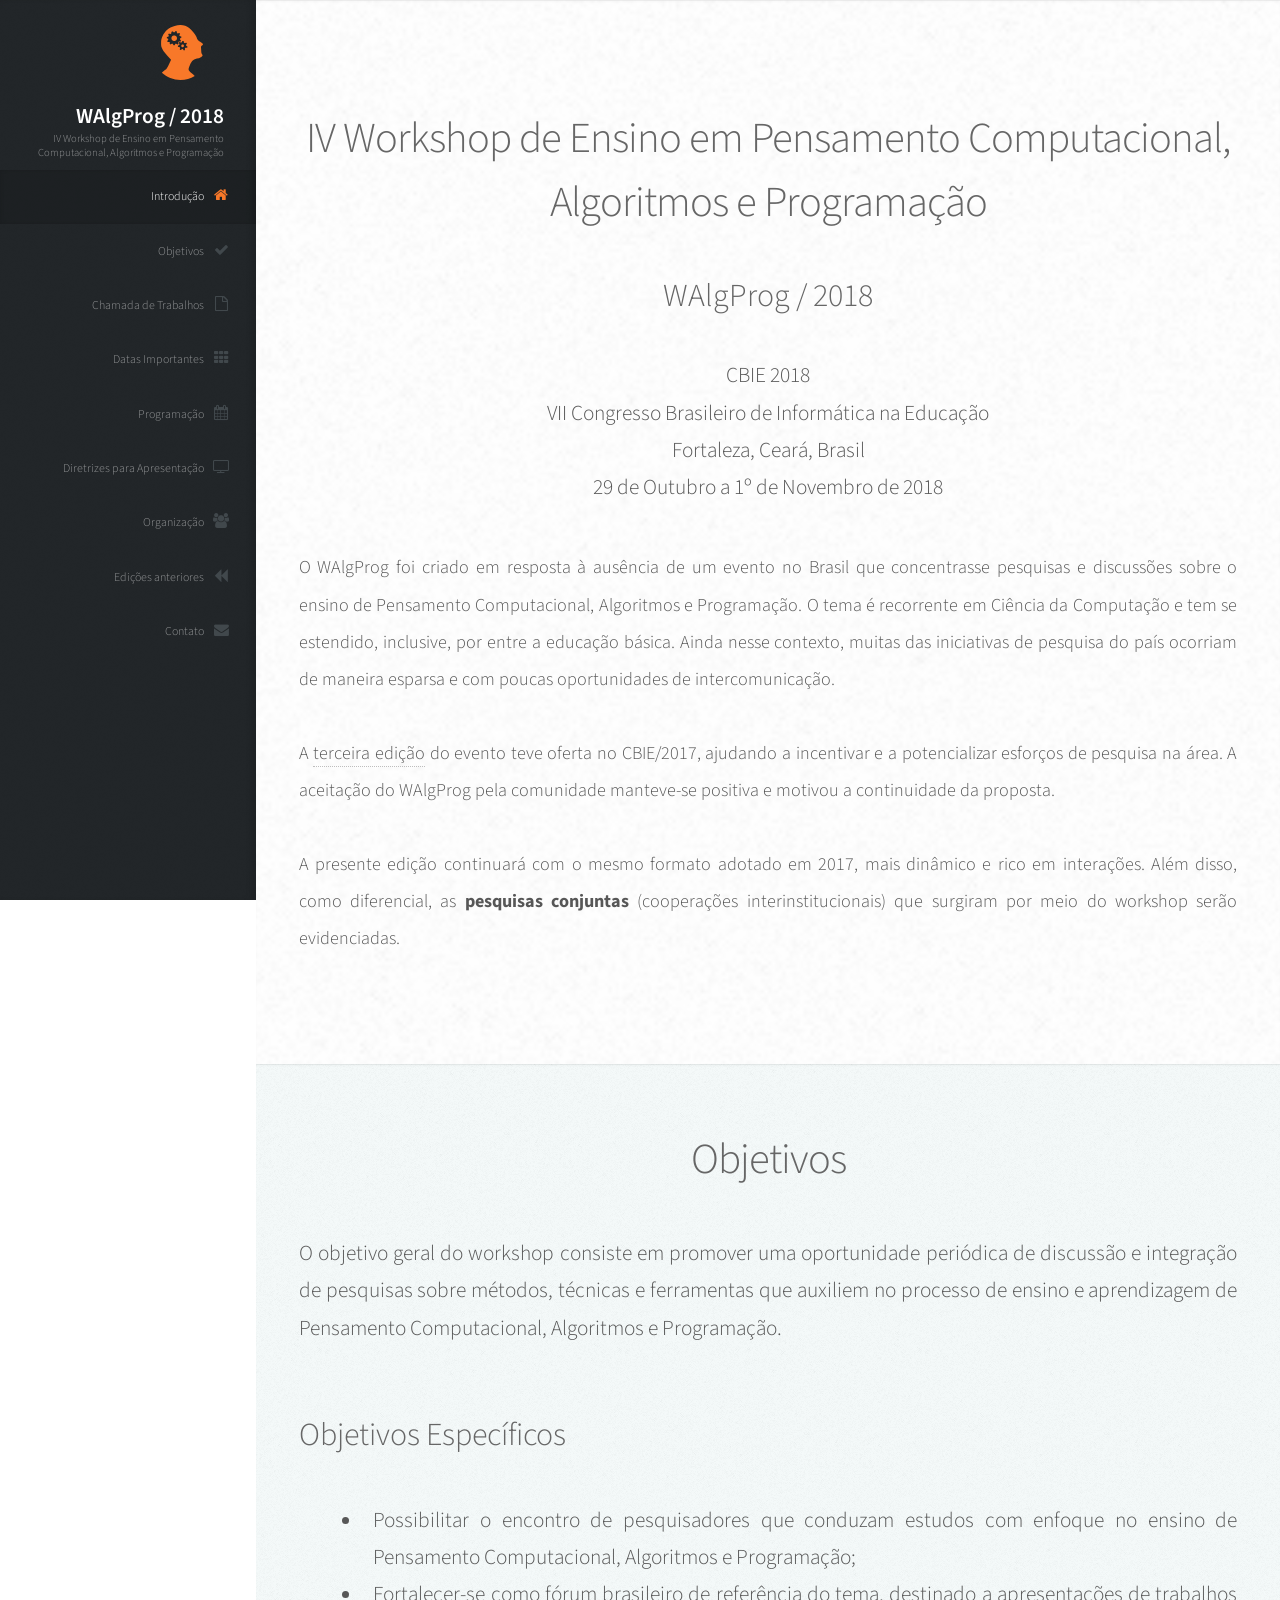
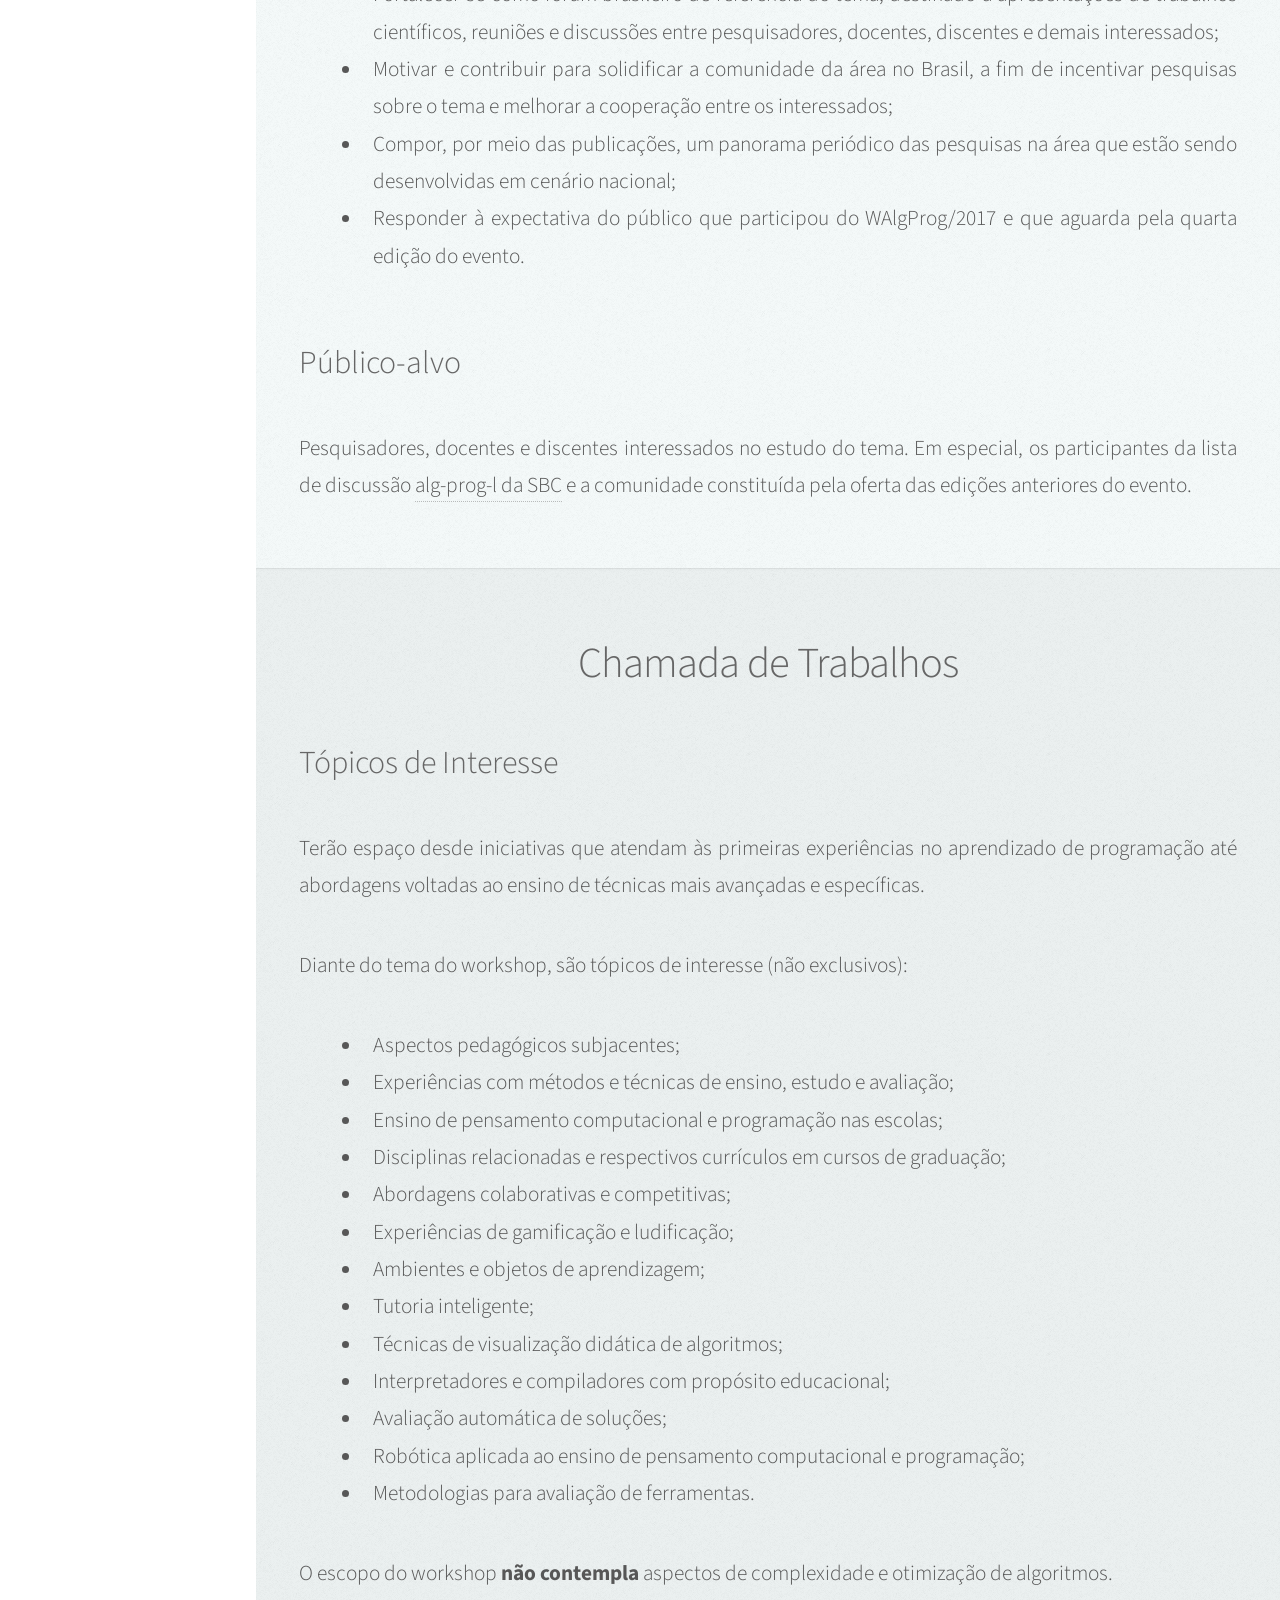
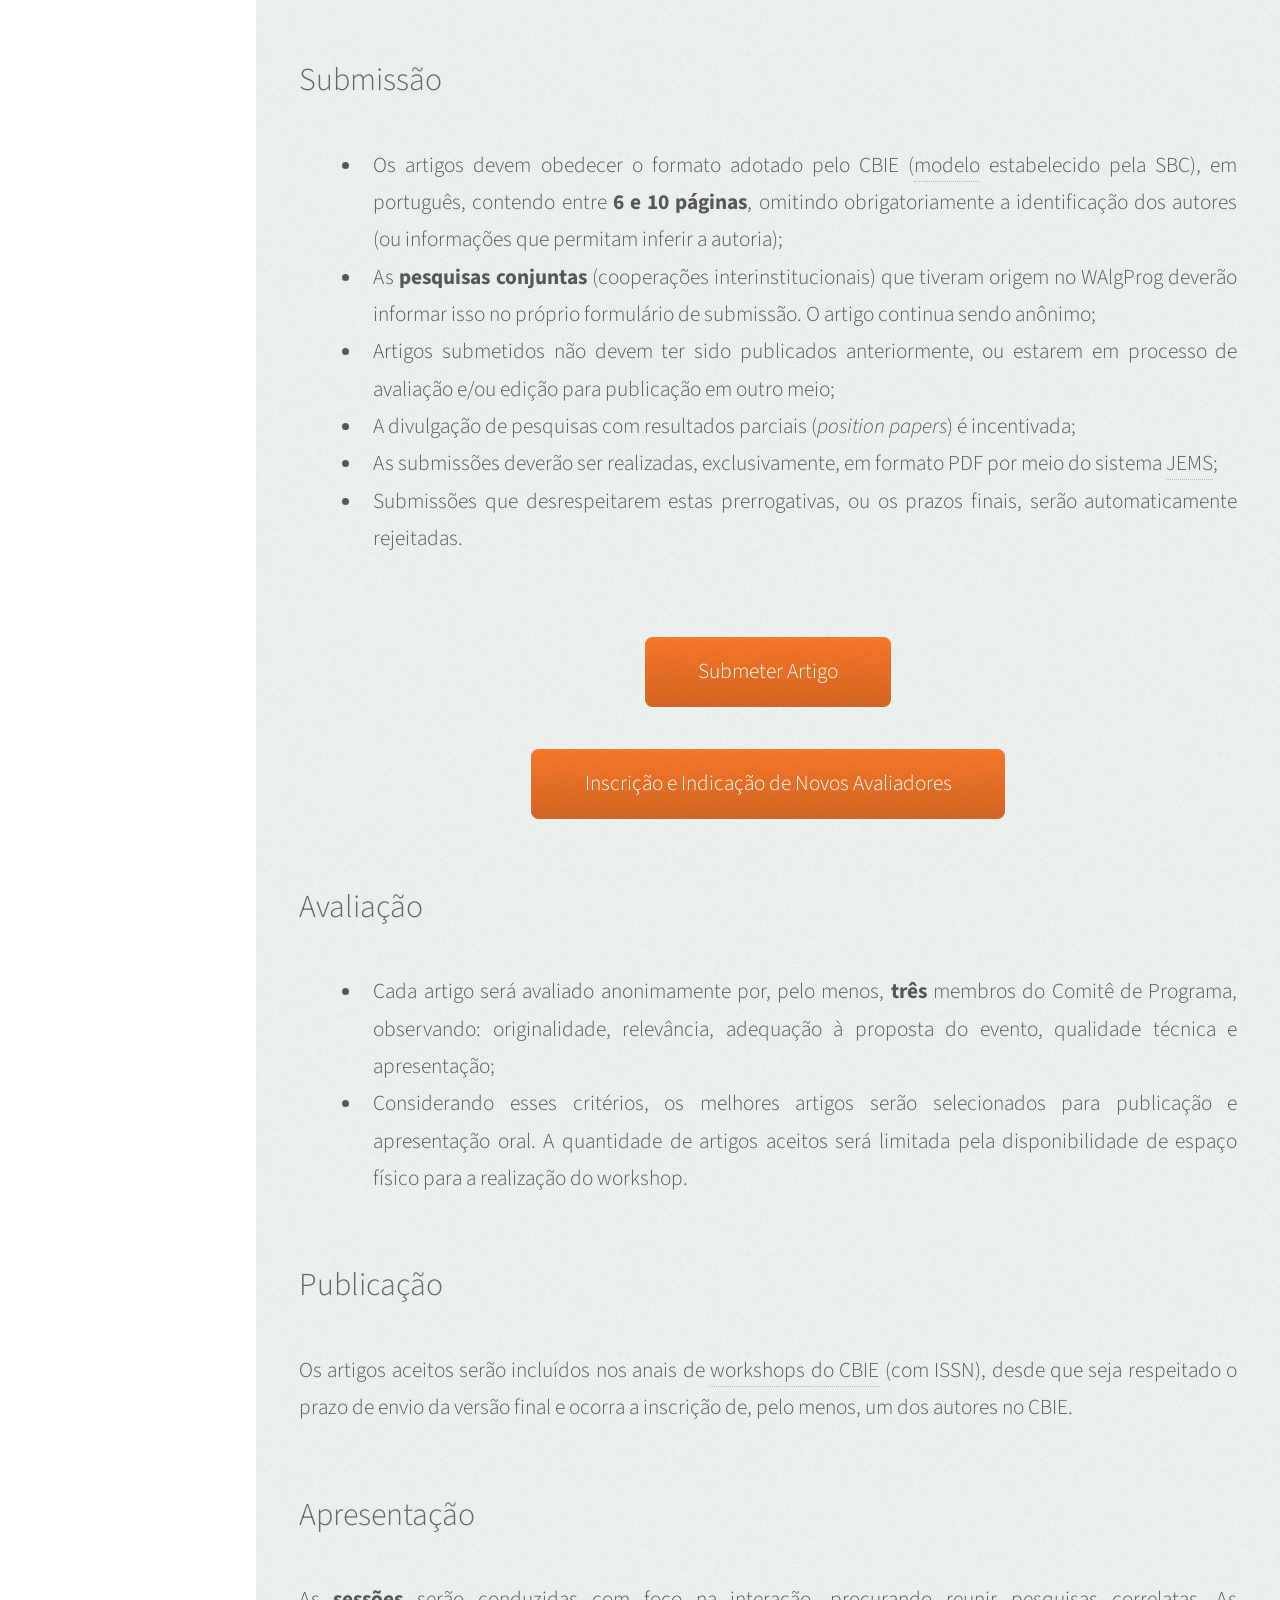
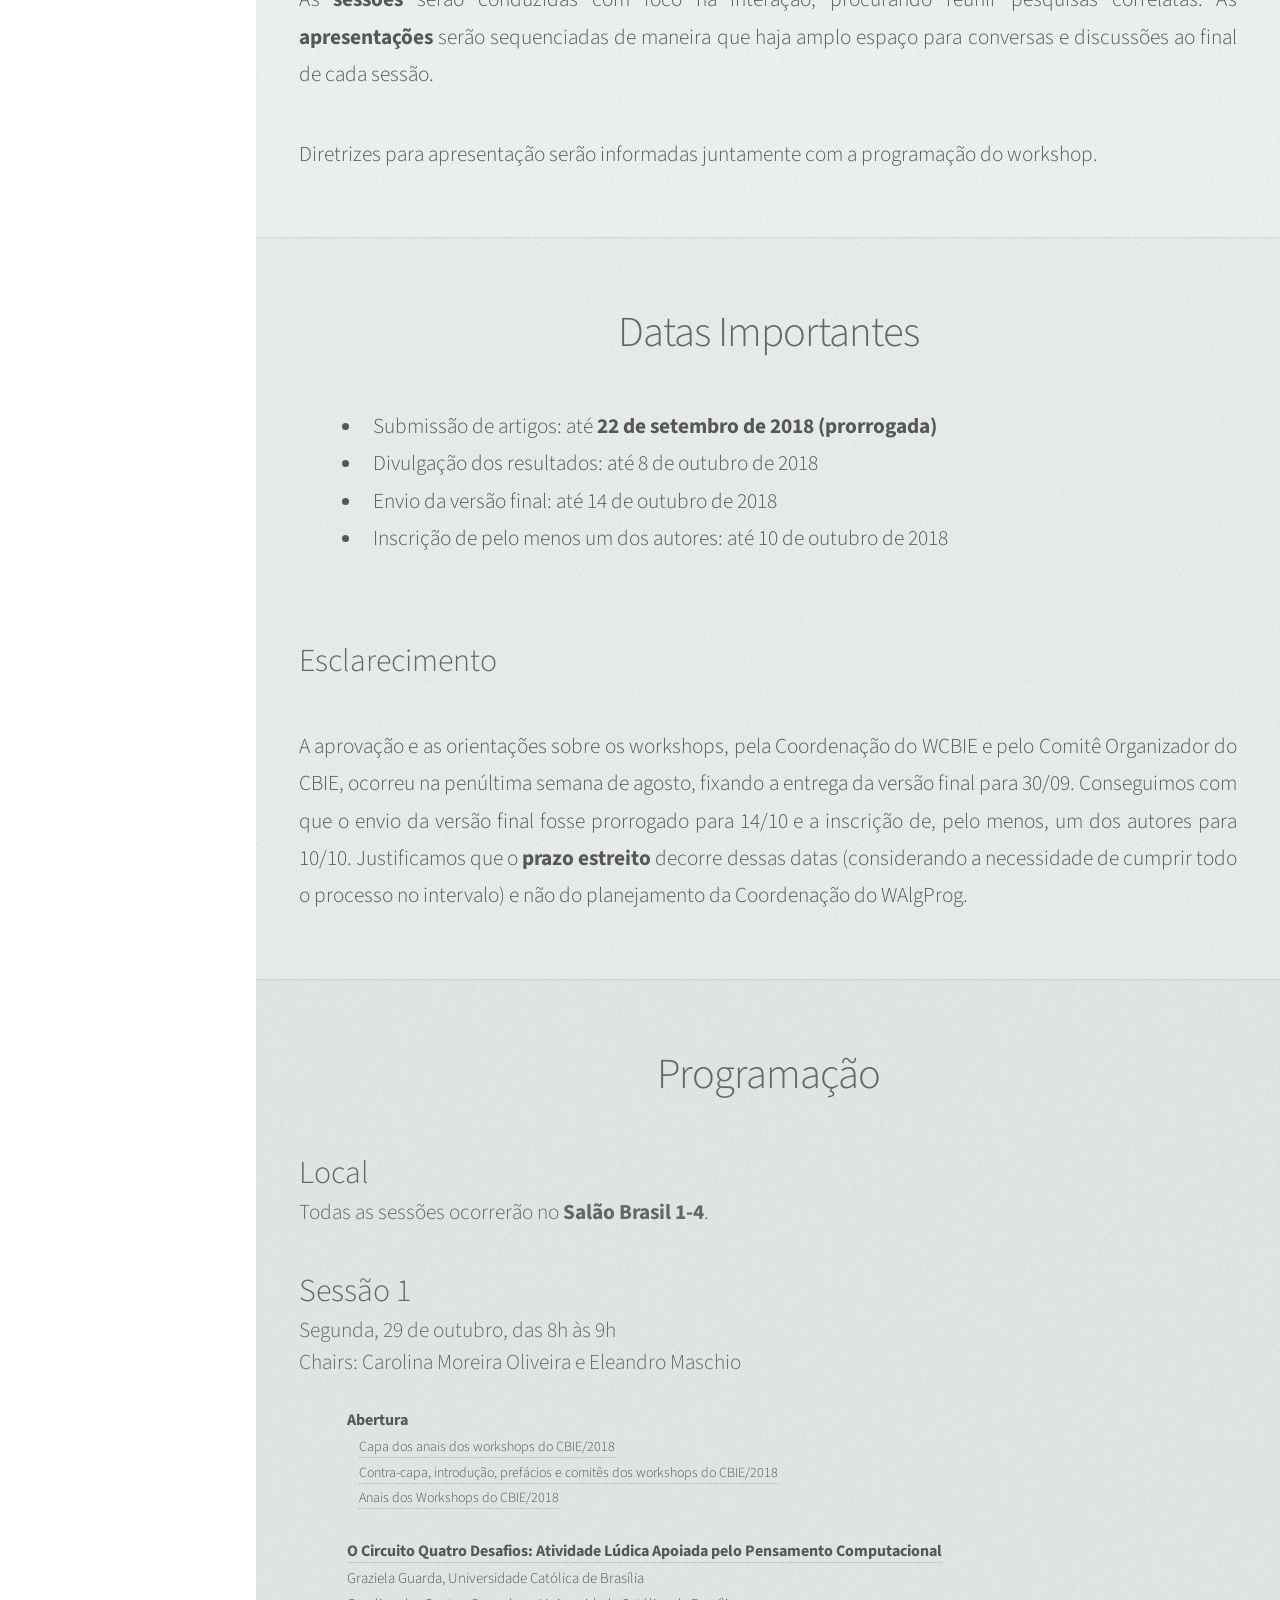
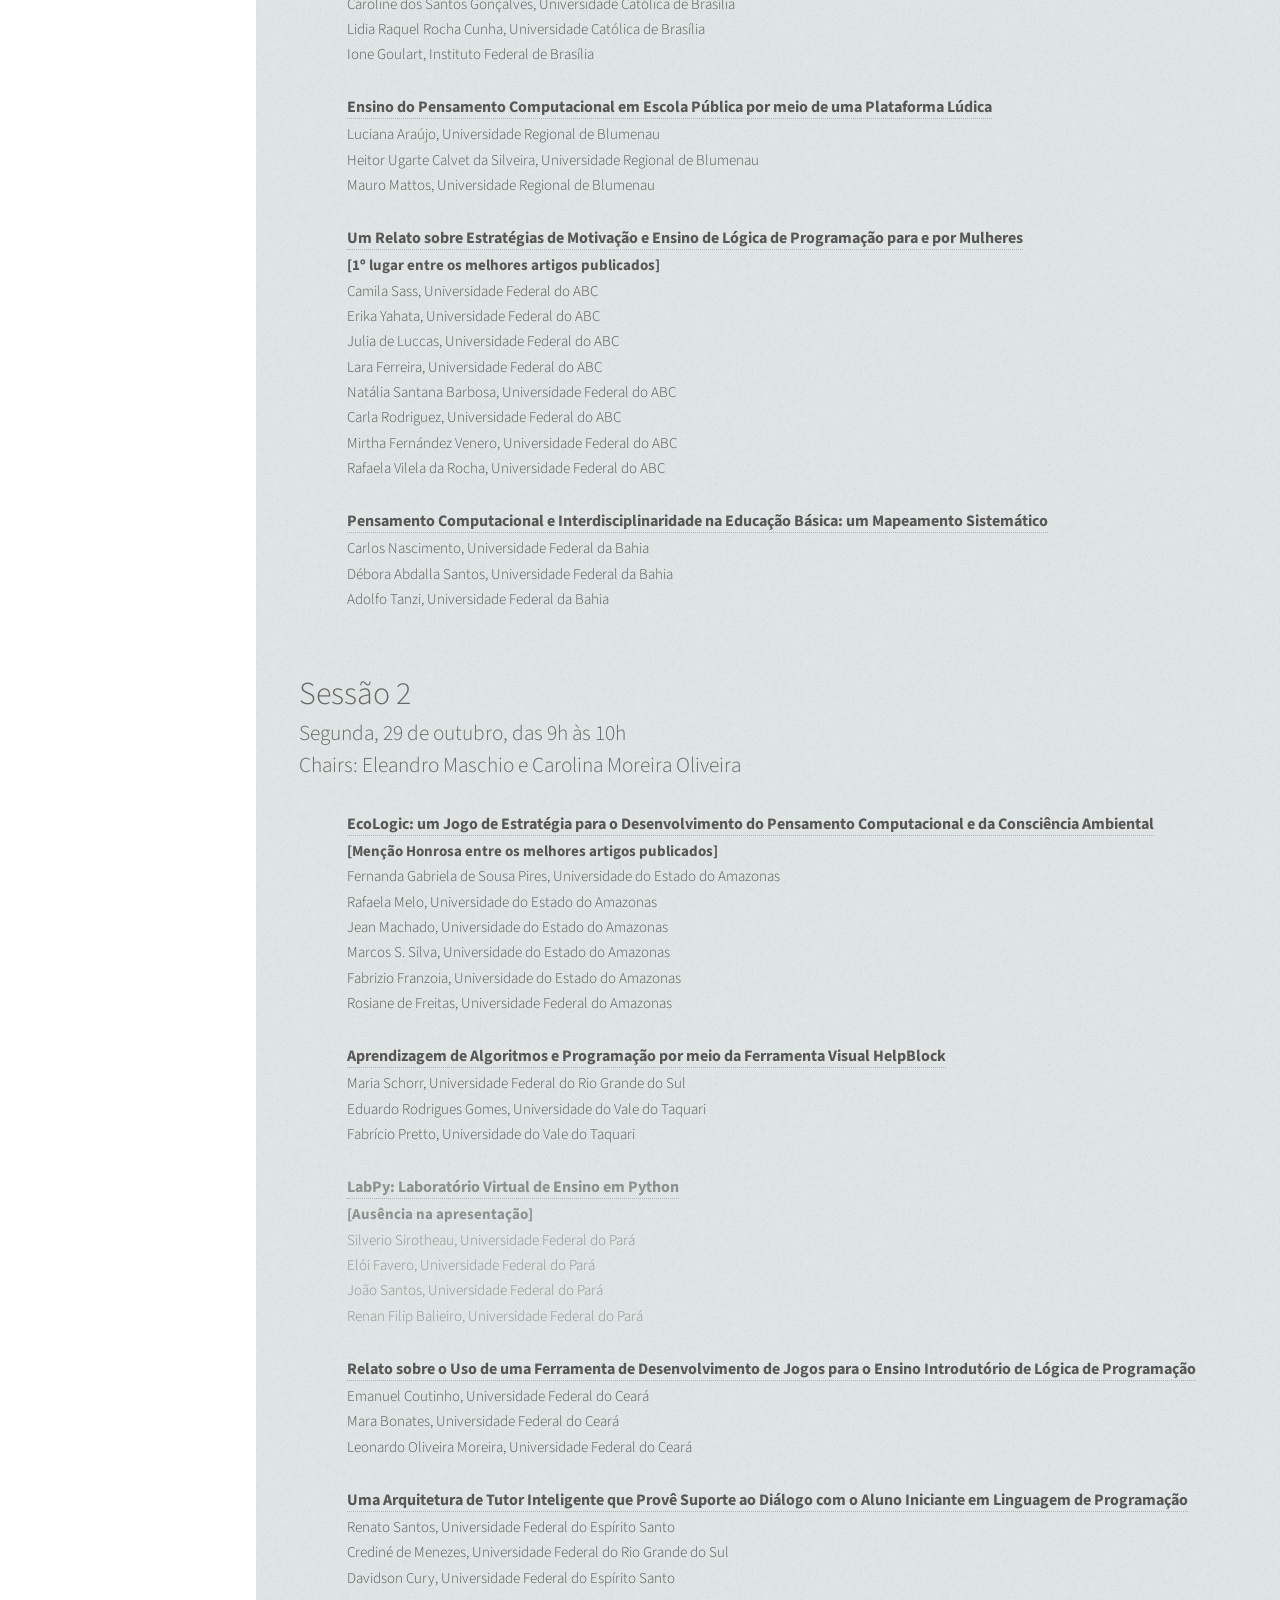
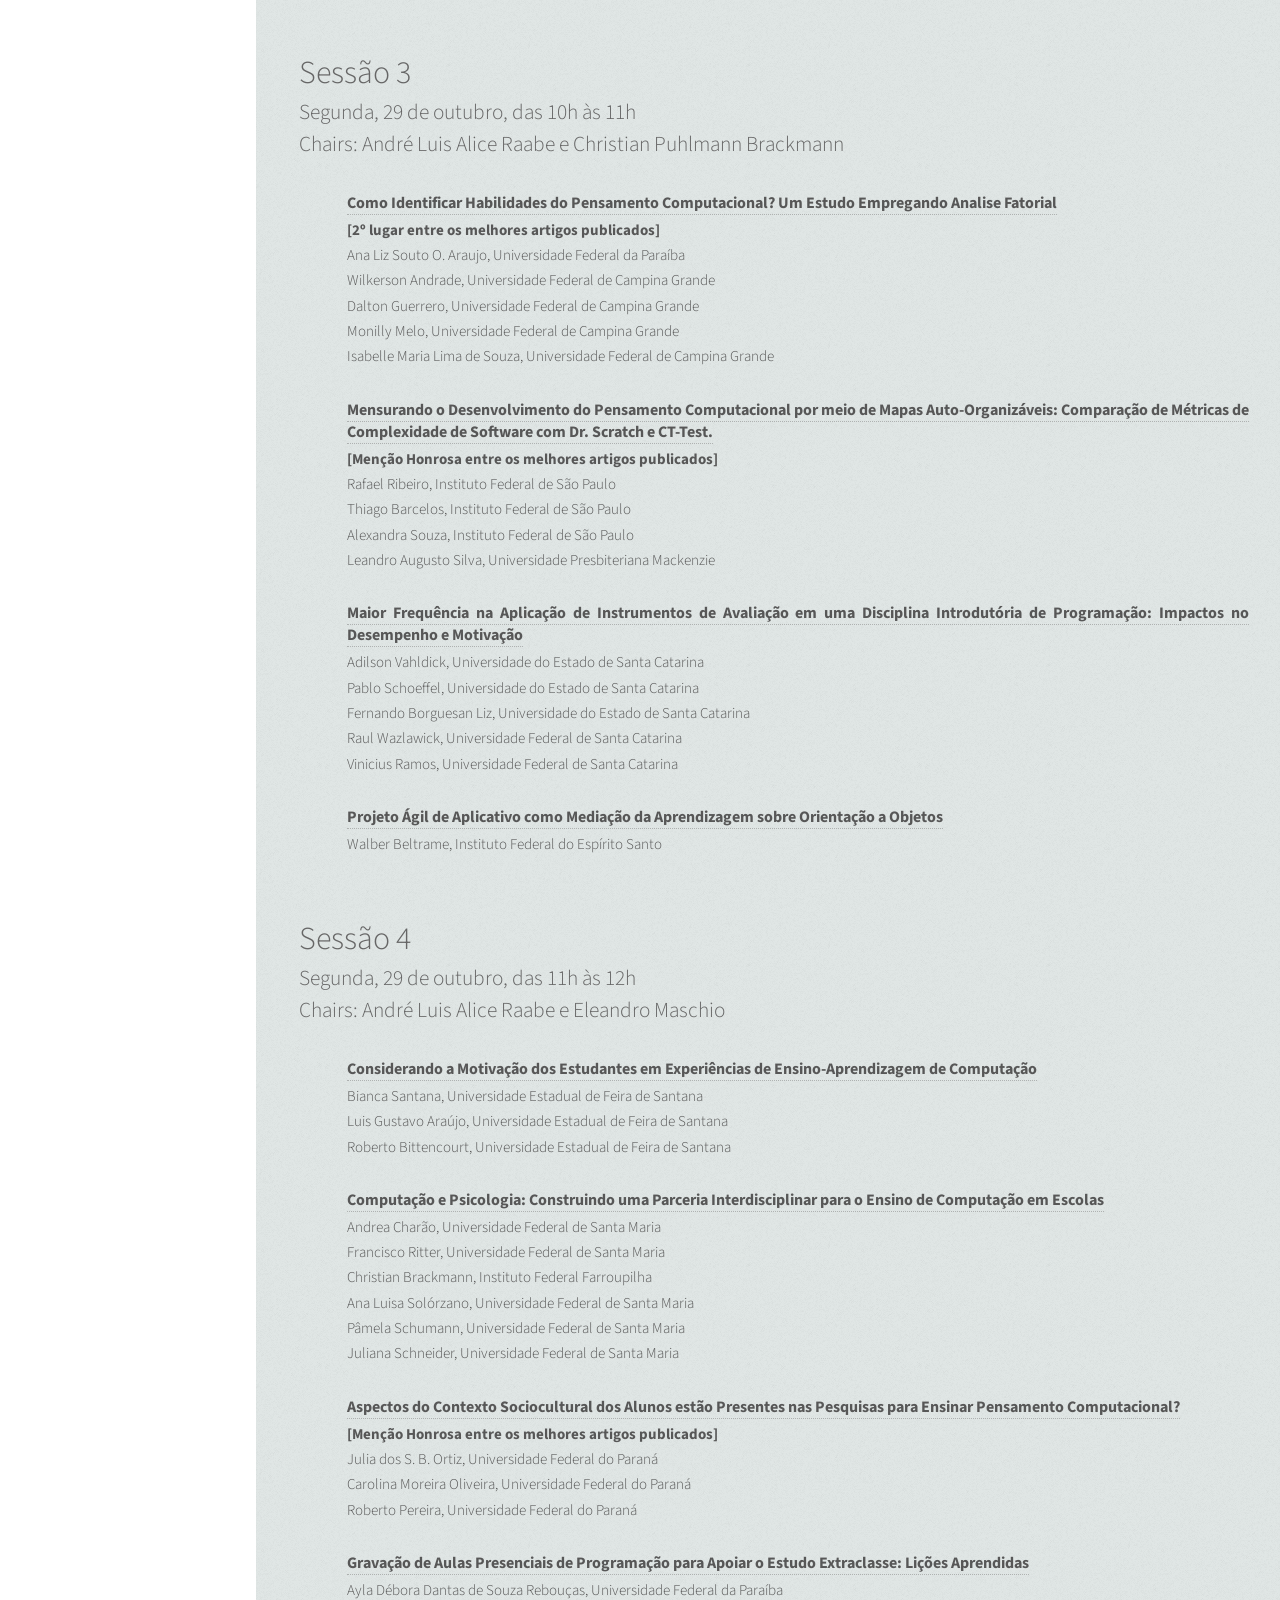
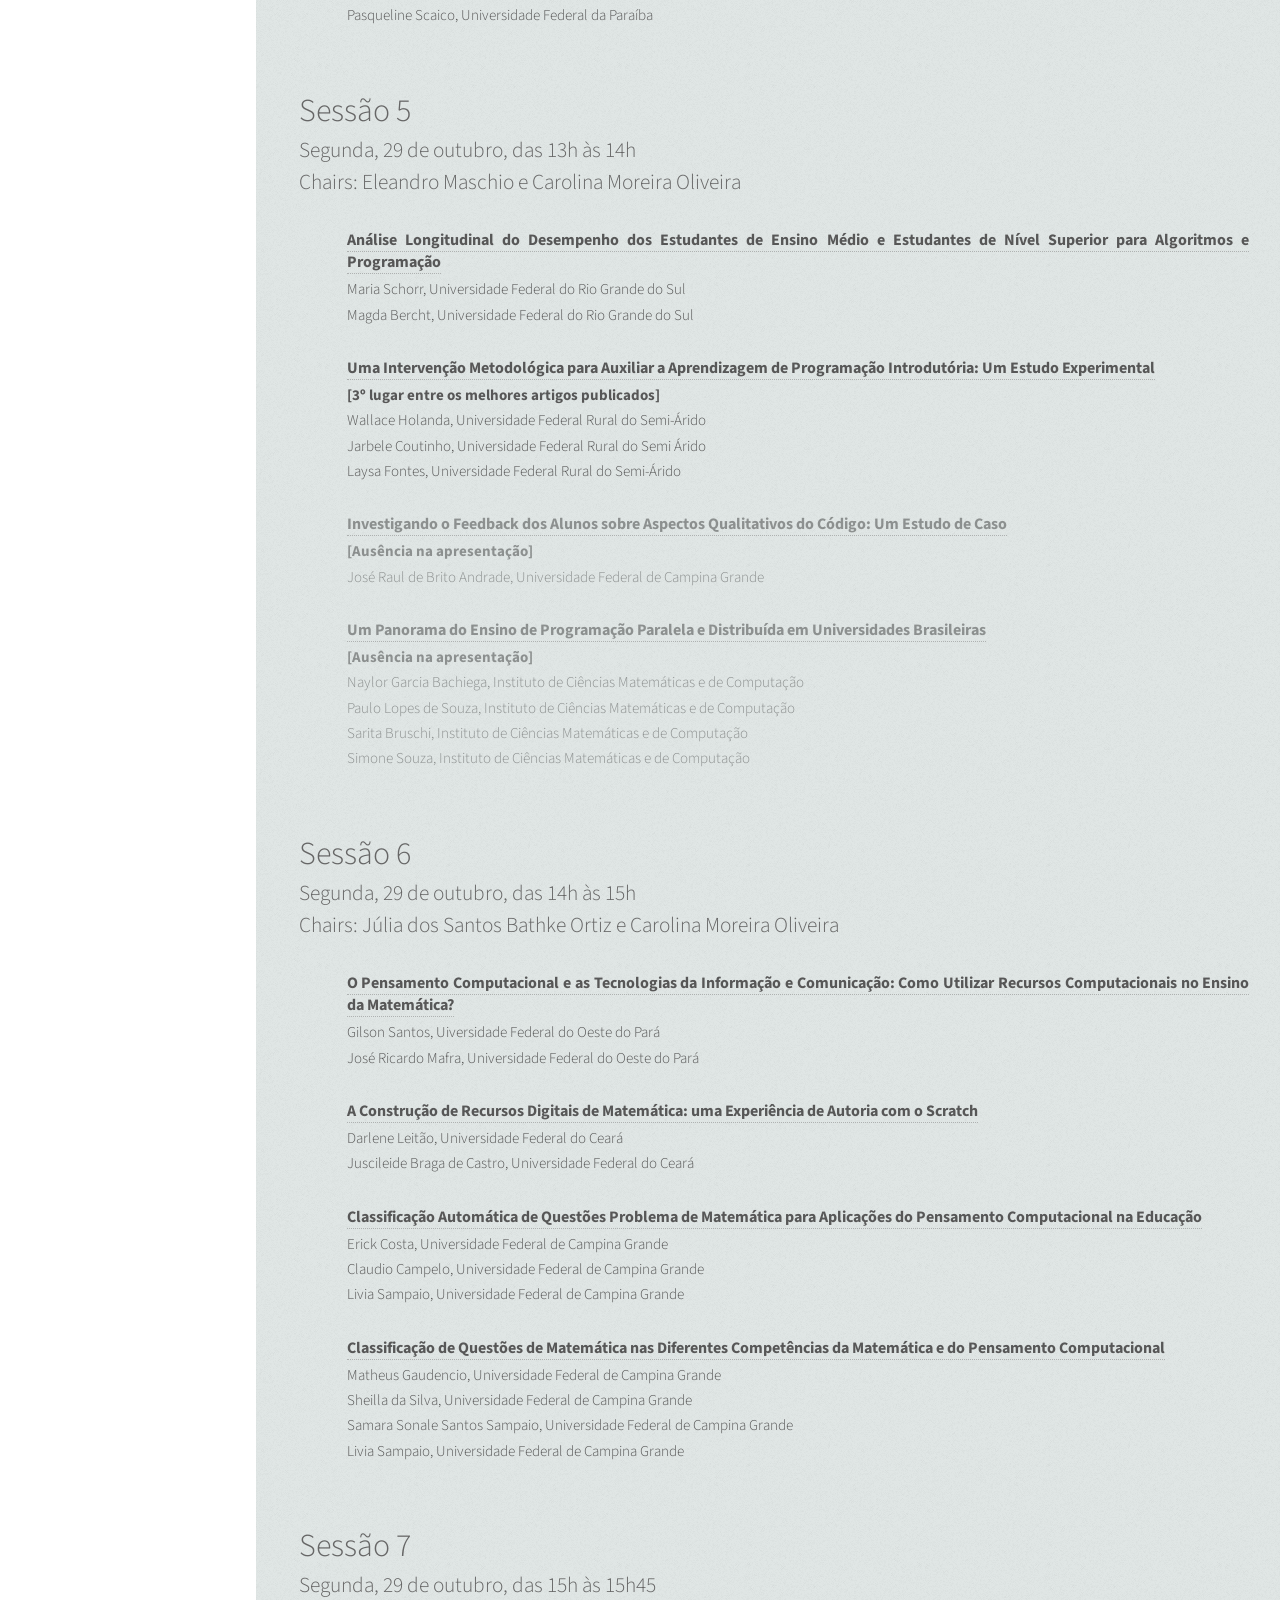
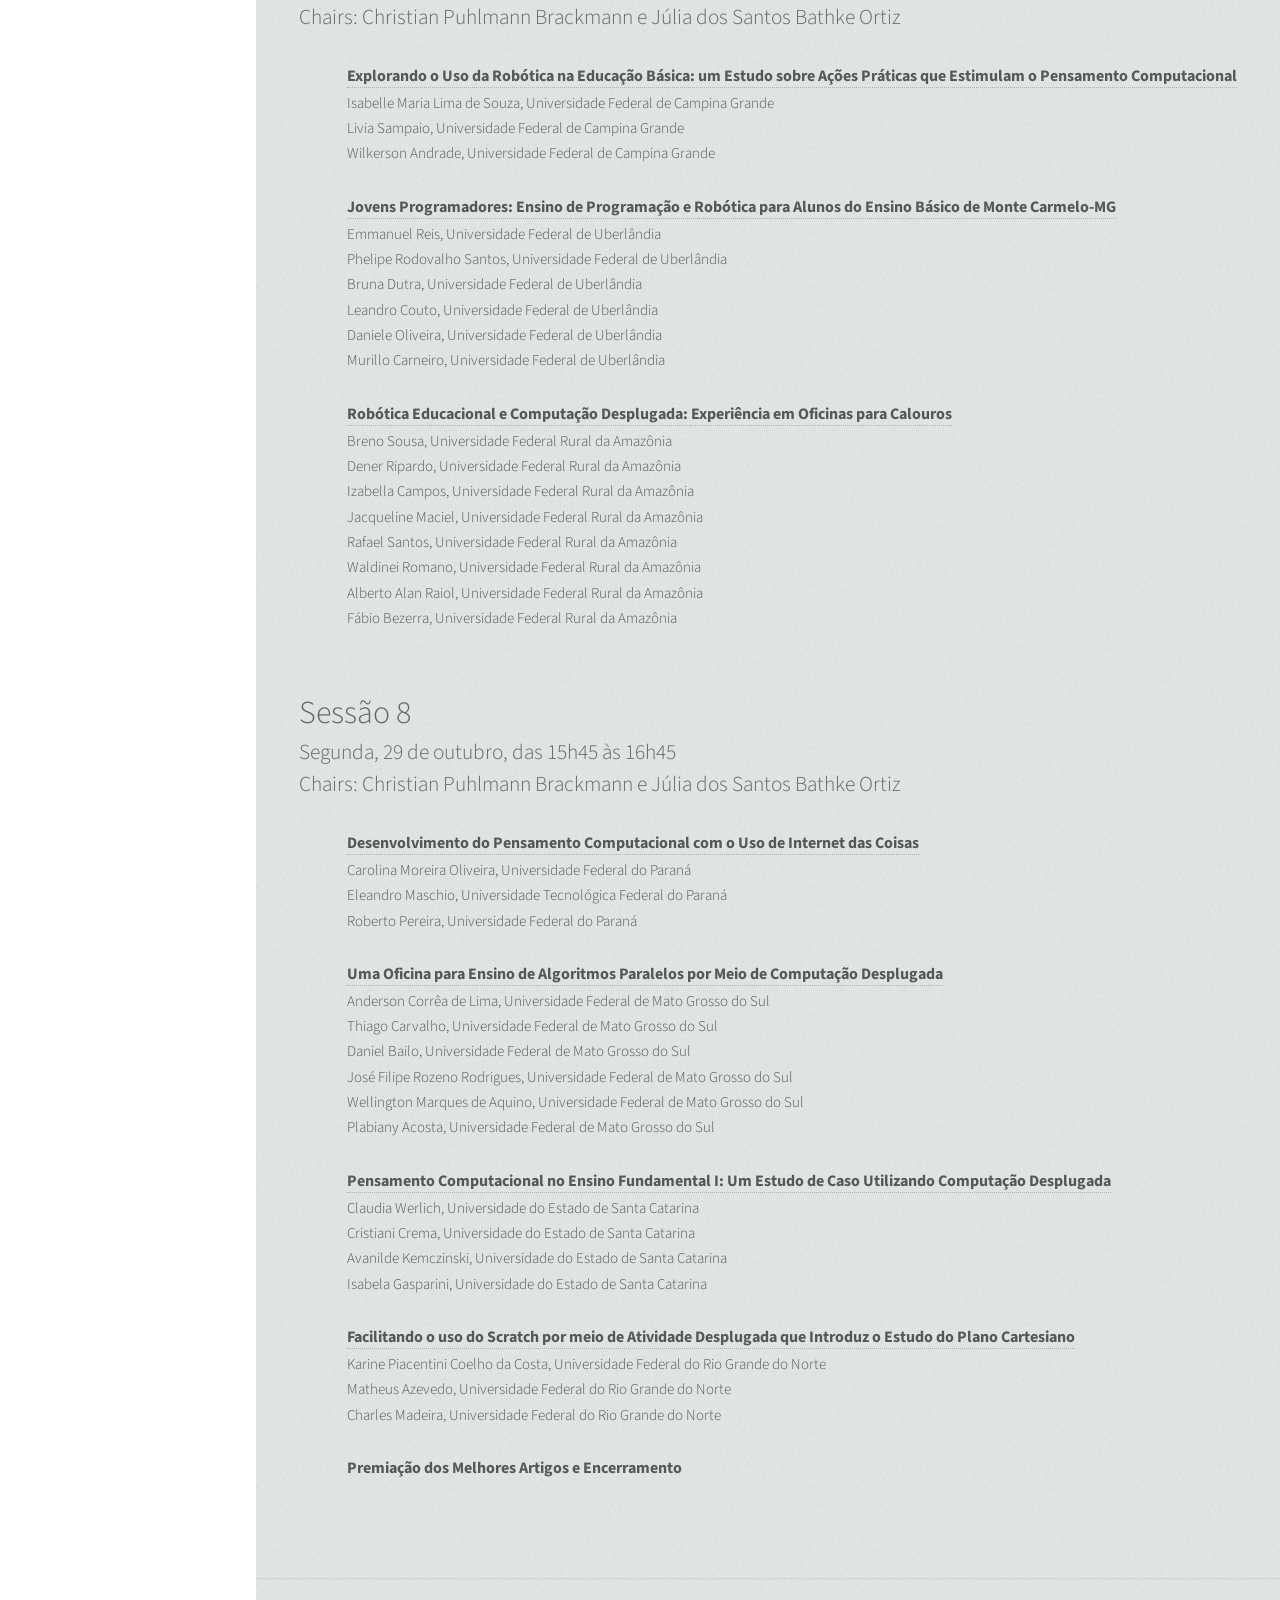
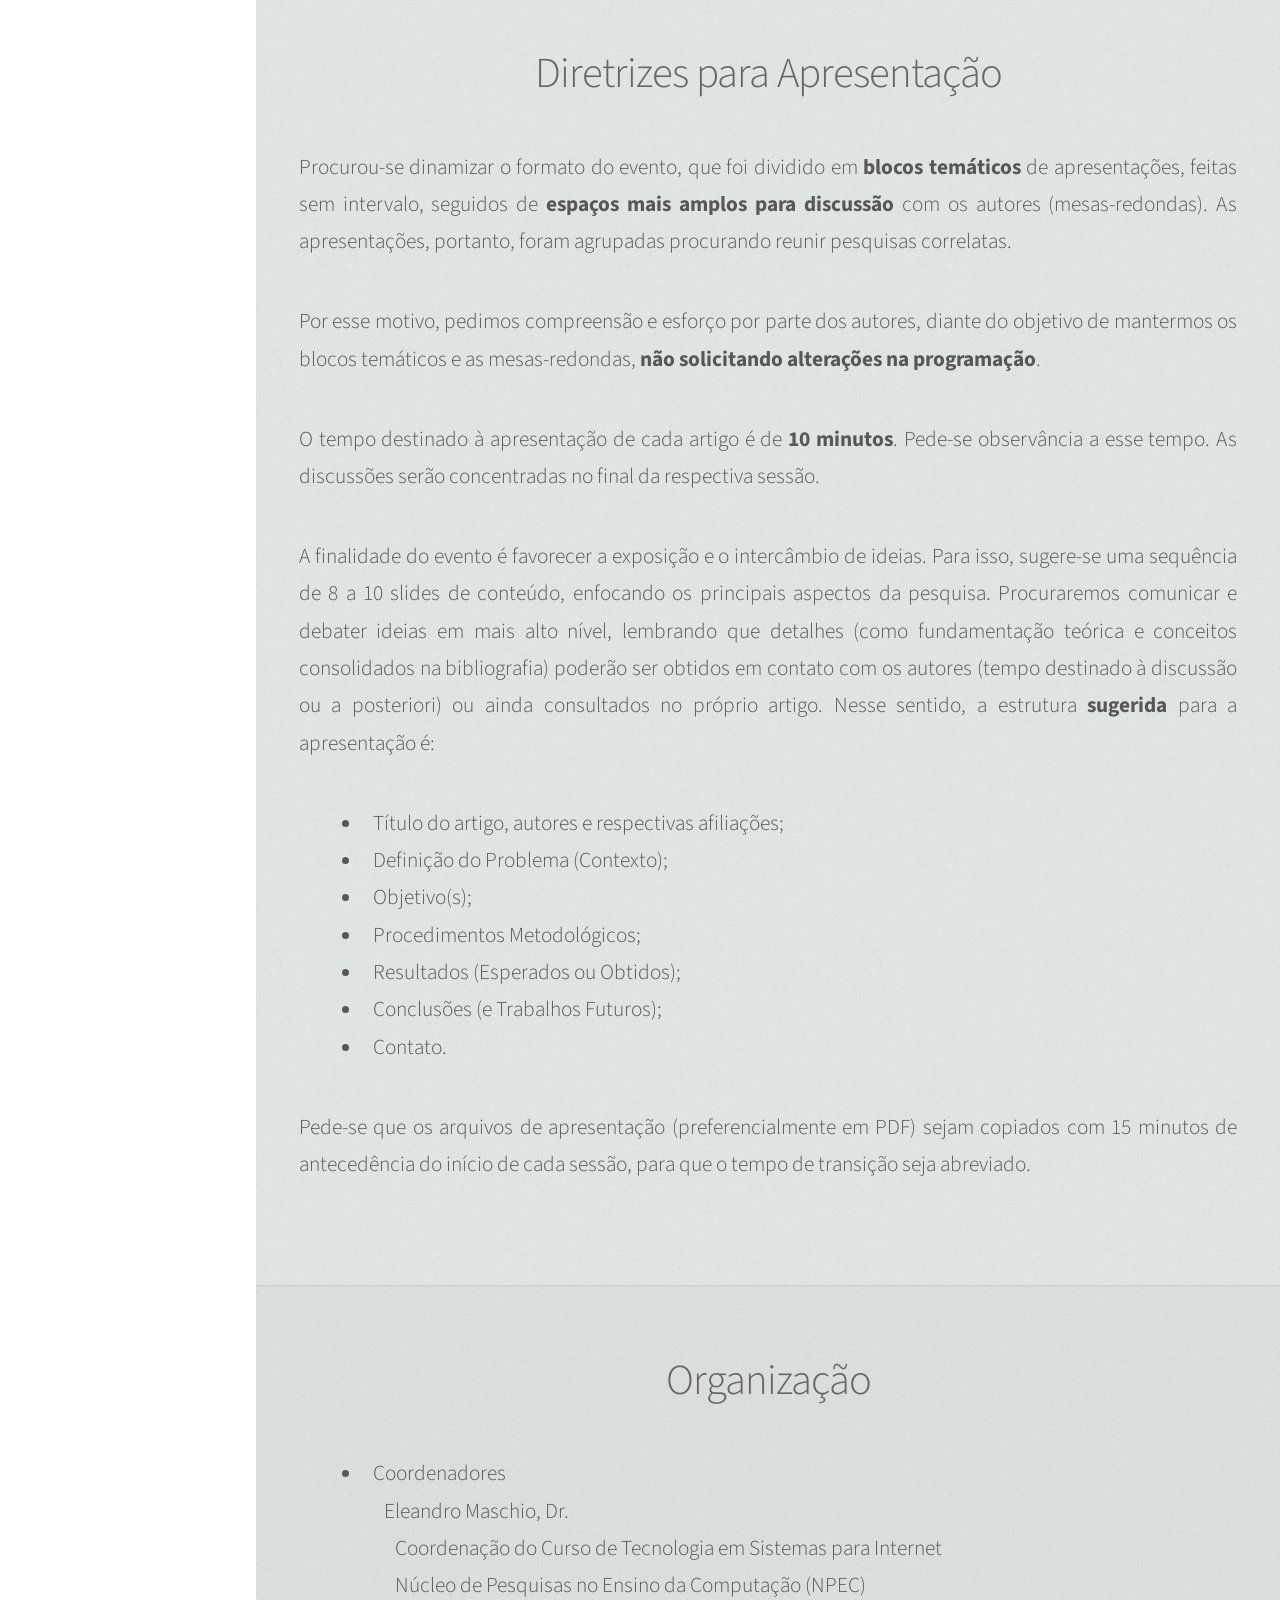
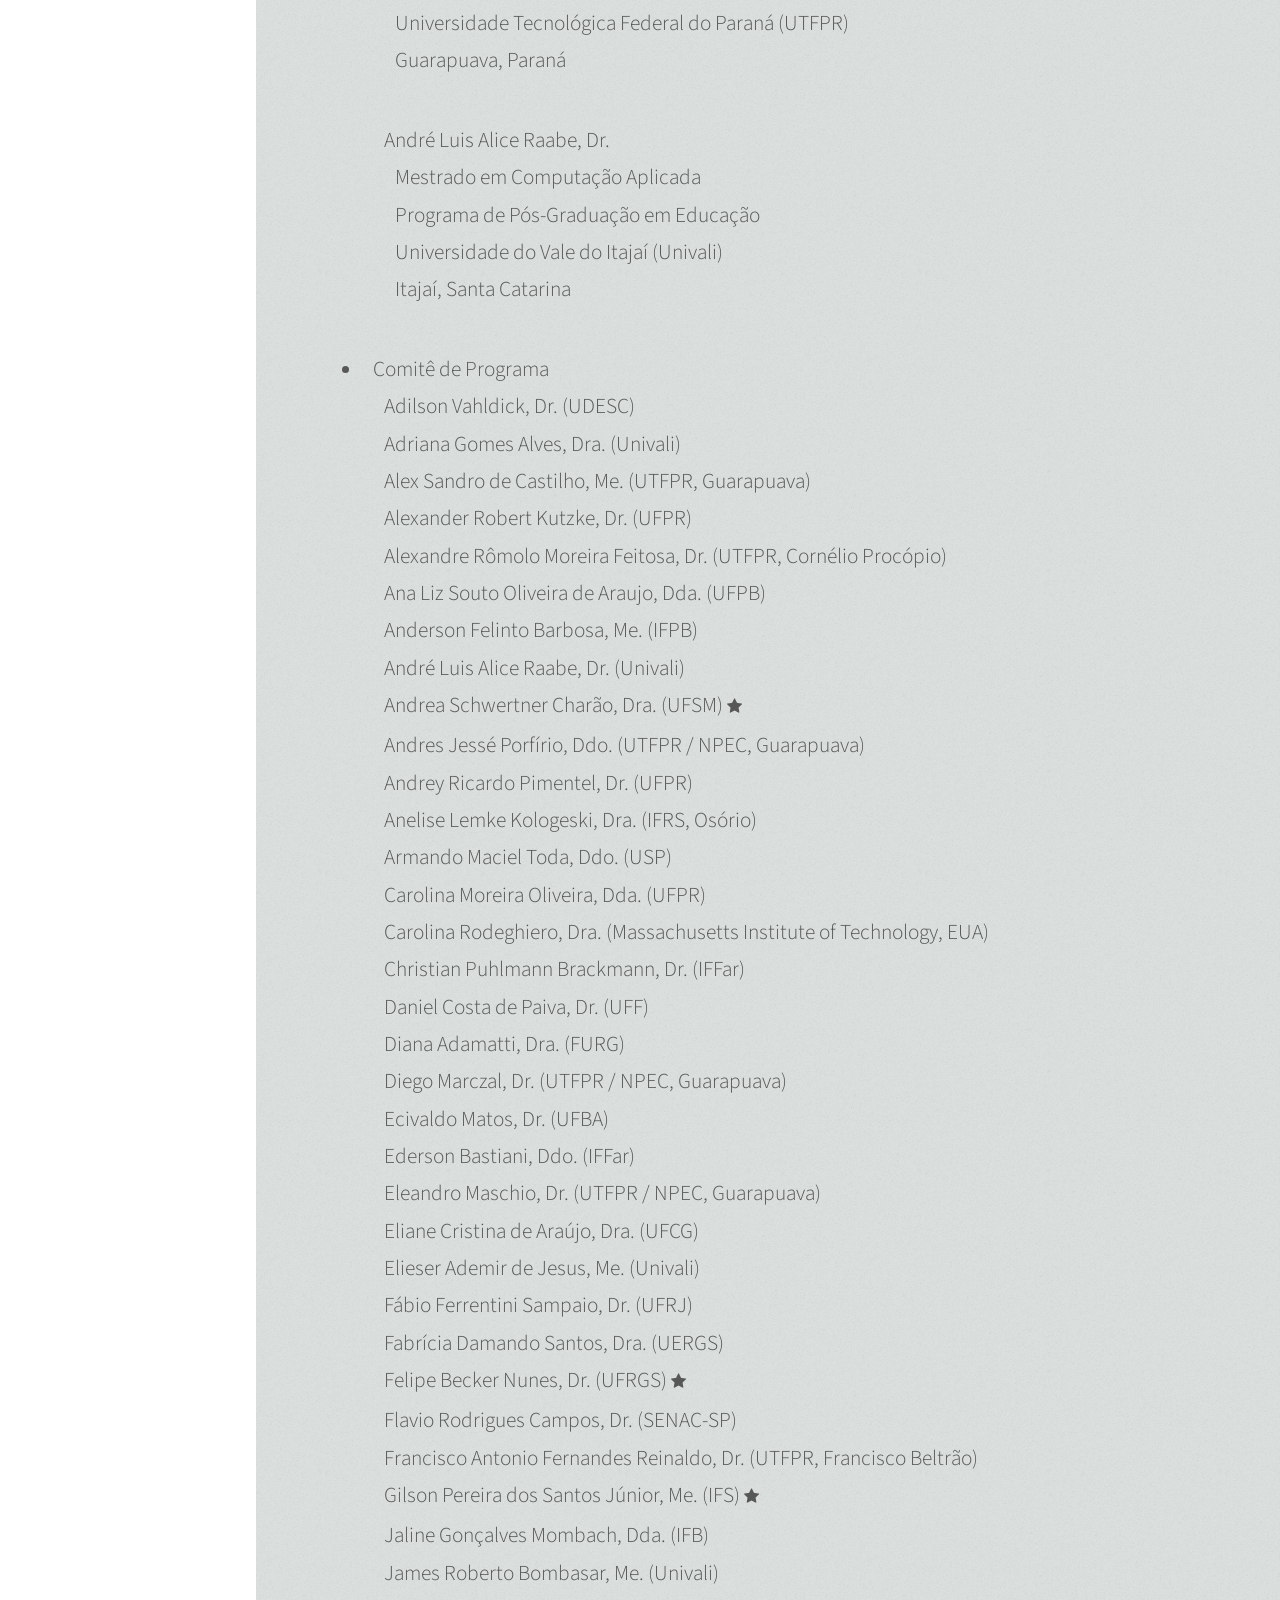
<file: 2018/index.html>
<!DOCTYPE HTML>
<html lang="pt-br">
  <head>
    <meta charset="utf-8">
<meta name="viewport" content="width=device-width, initial-scale=1" />
<meta http-equiv="Content-Type" content="text/html; charset=UTF-8" />
<title>WAlgProg / 2018 </title>
<!-- you don't need to keep this, but it's cool for stats! -->
<meta name="generator" content="Nanoc 4.7.10">

    <!-- HTML5 shim and Respond.js IE8 support of HTML5 elements and media queries -->
<!--[if lt IE 9]>
      <script src="https://oss.maxcdn.com/libs/html5shiv/3.7.0/html5shiv.js"></script>
      <script src="https://oss.maxcdn.com/libs/respond.js/1.4.2/respond.min.js"></script>
<![endif]-->
<!--[if lte IE 8]><link rel="stylesheet" href="/assets/css/lib/template-ie8.css" /><![endif]-->
<!--[if lte IE 9]><link rel="stylesheet" href="/assets/css/lib/template-ie9.css" /><![endif]-->

    
  <link rel="stylesheet" type="text/css" href="assets/css/app/application.min-cb66395640e.css">
  <script src="assets/js/app/application.min-cb9643556f8.js"></script>


  </head>
  <body>

    
<!-- Header -->
<div id="header">

  <div class="top">

    <!-- Logo -->
    <div id="logo">
      <span class="image avatar84">
        <svg version="1.1" id="Camada_1" xmlns="http://www.w3.org/2000/svg" xmlns:xlink="http://www.w3.org/1999/xlink" x="0px" y="0px"
                                                                                                                       viewBox="0 0 215.2 211.7" style="enable-background:new 0 0 215.2 211.7;" xml:space="preserve">
  <style type="text/css">
    .st0{fill:#4CFFA1;}
  </style>
  <path id="path3911" inkscape:export-xdpi="24.312012" inkscape:export-ydpi="24.312012" class="st0" d="
  M103.2,35.8c-4.4,0.1-9.2,1-14.5,2.7C73.4,43.3,64.2,50.7,57.6,65c-2.4,5.1-3.6,9.4-3.6,16.9c0,7.8,0.4,10.2,3.9,16.8
  c2.1,4,7.9,11.5,12.8,16.7l8.9,9.4l-5.3,11.5c-4.2,9.1-6.2,12.2-9.4,14.4c-2.2,1.5-5.4,4.4-8.8,7.8c12.6,11.5,29.3,18.5,47.6,18.5
  c13.4,0,25.8-3.7,36.5-10.2c-2.4-2.6-5.1-5.3-7.7-7.4c-9.6-7.9-9.7-8.5-4.8-20.4c5.3-12.7,9.6-16.1,22.8-18.1
  c2.3-0.4,5.6-1.9,7.3-3.4c3.1-2.7,3.1-2.7,1.2-6.4c-1.1-2.1-2-4.7-2-6s-0.3-5.2-0.5-8.7c-0.5-5.9-0.3-6.6,2.3-8.3
  c1.5-1,2.8-2.4,2.7-3.1c0-0.7-3.3-3.5-7.4-6.3c-4.8-3.3-7.5-6.1-7.9-7.9c-1-4.9-4-9.8-10.1-17.1c-7.3-8.6-12.6-12.6-20.5-15.6
  C111.7,36.4,107.6,35.7,103.2,35.8z M83.4,51.3l0.1,0.2c0.1,0.1,0.2,0.2,0.3,0.3c0.1,0.2,0.9,1,1,1.1c0.1,0.1,0.1,0.2,0.2,0.3
  c0.1,0.1,0.2,0.2,0.2,0.3c0.1,0.1,0.3,0.3,0.4,0.5c0.1,0.1,0.2,0.2,0.2,0.2c0.3,0.3,0.4,0.5,0.5,0.5c0.1,0,0.4,0,1.1,0h1l0.1-0.1
  c0.1-0.1,0.2-0.2,0.3-0.3c0.2-0.2,0.7-0.9,1-1.2c0.1-0.1,0.2-0.3,0.3-0.3c0.2-0.2,0.7-0.8,0.8-0.9c0-0.1,0.2-0.2,0.2-0.3
  c0.1-0.1,0.2-0.2,0.2-0.2c0.1-0.1,0.3-0.1,0.6,0c0.1,0,0.3,0.1,0.4,0.1c0.1,0,0.3,0.1,0.4,0.1c0.1,0,0.3,0.1,0.4,0.1
  c0.1,0,0.3,0.1,0.3,0.1c0.1,0,0.2,0.1,0.3,0.1c0.1,0,0.2,0.1,0.2,0.1c0,0,0.1,0.1,0.1,0.3c0,0.2,0.1,0.4,0.1,0.4
  c0,0.1,0.1,0.3,0.1,0.6c0,0.2,0.1,0.6,0.1,0.7c0,0.1,0.1,0.5,0.1,0.7c0,0.2,0.1,0.6,0.1,0.7c0,0.2,0.1,0.4,0.1,0.6
  c0,0.4,0.1,0.5,0.3,0.6c0.1,0,0.1,0.1,0.2,0.1c0,0,0.1,0.1,0.2,0.1c0.1,0,0.1,0.1,0.2,0.1c0,0,0.1,0.1,0.1,0.1c0,0,0.1,0.1,0.1,0.1
  c0,0,0.1,0.1,0.2,0.1s0.1,0.1,0.2,0.1c0,0,0.1,0.1,0.1,0.1c0,0,0.1,0,0.1,0.1c0.1,0.1,0.2,0.1,0.4,0c0.1,0,0.2-0.1,0.4-0.1
  c0.1,0,0.3-0.1,0.4-0.1c0.1,0,0.3-0.1,0.4-0.1c0.1,0,0.3-0.1,0.3-0.1c0.1,0,0.3-0.1,0.4-0.1c0.1,0,0.3-0.1,0.4-0.1
  c0.1,0,0.3-0.1,0.4-0.1c0.1,0,0.3-0.1,0.3-0.1c0.1,0,0.2-0.1,0.4-0.1c0.1,0,0.3-0.1,0.4-0.1c0.3-0.2,0.4-0.1,0.7,0.3
  c0,0,0.1,0.1,0.1,0.2c0.1,0.1,0.2,0.2,0.2,0.3c0.1,0.1,0.2,0.2,0.2,0.2c0.1,0.1,0.3,0.3,0.6,0.7c0.1,0.1,0.1,0.2,0.1,0.2
  c0,0.1-0.1,0.4-0.1,0.5c0,0.1-0.1,0.2-0.1,0.2c0,0.1-0.1,0.2-0.1,0.2c0,0.1-0.1,0.2-0.1,0.2c0,0.1-0.1,0.2-0.1,0.2
  c0,0-0.1,0.1-0.1,0.2s-0.1,0.2-0.1,0.2c0,0.1-0.1,0.2-0.1,0.2c0,0.1-0.1,0.2-0.1,0.3c0,0.1-0.1,0.2-0.1,0.2c0,0.1-0.1,0.2-0.1,0.2
  c0,0.1-0.1,0.2-0.1,0.3c0,0.1-0.1,0.2-0.1,0.2c0,0-0.1,0.1-0.1,0.2c0,0.1-0.1,0.2-0.1,0.3c-0.1,0.2-0.1,0.3,0,0.5
  c0,0.1,0.1,0.2,0.1,0.3c0,0.1,0.1,0.2,0.1,0.2c0,0.1,0.1,0.1,0.1,0.2c0,0.1,0.1,0.2,0.1,0.2c0,0,0.1,0.2,0.1,0.2
  c0,0.1,0.1,0.2,0.1,0.3c0,0.1,0.1,0.2,0.1,0.2c0.1,0.1,0.3,0.2,0.5,0.2c0.1,0,0.3,0.1,0.3,0.1c0.1,0,0.2,0.1,0.4,0.1
  c0.1,0,0.3,0.1,0.3,0.1c0.1,0,0.2,0.1,0.3,0.1c0.1,0,0.3,0.1,0.3,0.1c0.1,0,0.2,0.1,0.4,0.1c0.1,0,0.3,0.1,0.3,0.1
  c0.1,0,0.2,0.1,0.3,0.1c0.1,0,0.3,0.1,0.4,0.1c0.1,0,0.2,0.1,0.2,0.1c0.3,0,0.3,0.1,0.4,0.2c0.1,0.2,0.1,0.3,0.2,0.9
  c0,0.2,0.1,0.6,0.1,0.7c0.1,0.3,0.1,0.9,0.1,1c0,0.1-0.1,0.2-0.3,0.3c-0.1,0-0.1,0.1-0.1,0.1c0,0-0.1,0.1-0.1,0.1
  c-0.1,0-0.2,0.1-0.2,0.1c-0.1,0.1-0.2,0.1-0.2,0.1c0,0-0.1,0-0.1,0.1c-0.1,0.1-0.1,0.1-0.1,0.1c0,0-0.1,0-0.2,0.1
  c-0.1,0.1-0.2,0.1-0.2,0.1c-0.1,0-0.1,0.1-0.1,0.1c0,0-0.1,0.1-0.1,0.1c-0.1,0-0.2,0.1-0.2,0.1c-0.1,0.1-0.2,0.1-0.2,0.1
  c0,0-0.1,0-0.1,0c0,0-0.1,0.1-0.2,0.1c-0.1,0-0.1,0.1-0.2,0.1c0,0-0.1,0.1-0.2,0.1c-0.1,0-0.1,0.1-0.1,0.1c0,0-0.1,0.1-0.1,0.1
  c-0.1,0-0.1,0.1-0.2,0.1c0,0-0.1,0.1-0.1,0.1c-0.1,0-0.1,0.1-0.2,0.2c-0.1,0.2-0.1,0.3-0.1,0.9c0,0.2-0.1,0.5-0.1,0.6
  c-0.1,0.4-0.1,0.5,0,0.7c0,0.1,0.1,0.2,0.2,0.3c0.1,0.2,0.3,0.4,0.4,0.5c0.1,0.1,0.1,0.2,0.2,0.2c0.1,0.1,0.1,0.2,0.2,0.2
  c0.1,0.1,0.2,0.2,0.2,0.3c0.2,0.3,0.5,0.6,0.8,1c0.4,0.4,0.5,0.6,0.6,0.7c0.1,0.1,0.1,0.2,0,0.3c0,0-0.1,0.1-0.1,0.1
  c0,0,0,0.2-0.1,0.2c0,0.1-0.1,0.2-0.1,0.3c0,0.1-0.1,0.2-0.1,0.2c0,0-0.1,0.2-0.1,0.2c0,0.1-0.1,0.2-0.1,0.2c0,0.1-0.1,0.2-0.1,0.2
  c0,0.1-0.1,0.2-0.1,0.2c0,0.1-0.1,0.1-0.1,0.2c0,0.2-0.1,0.2-0.2,0.3c-0.1,0-0.2,0.1-2.2,0.1h-2.2l-0.1,0.2
  c-0.1,0.1-0.2,0.2-0.3,0.3c-0.2,0.3-0.3,0.3-0.4,0.4c-0.1,0.1-0.1,0.2-0.2,0.2c-0.3,0.3-0.4,0.4-0.4,0.5c0,0.1,0.1,1.1,0.1,1.3
  c0.1,0.4,0.1,0.4,0.1,0.9c0,0.2,0.1,0.6,0.1,0.8c0.1,0.3,0.2,1.1,0.2,1.4c0,0.2-0.1,0.3-0.1,0.3c0,0-0.1,0.1-0.2,0.1
  c-0.1,0-0.2,0.1-0.2,0.1c-0.1,0-0.1,0.1-0.1,0.1c0,0-0.1,0.1-0.1,0.1c0,0-0.1,0.1-0.2,0.1c-0.1,0.1-0.2,0.1-0.2,0.1
  c0,0-0.1,0-0.1,0.1c0,0-0.1,0.1-0.2,0.1c0,0-0.1,0.1-0.2,0.1c0,0-0.1,0.1-0.2,0.1c0,0-0.1,0-0.1,0.1c-0.1,0.1-0.1,0.1-0.2,0.1
  c-0.1,0-0.2,0-0.3-0.1c0,0-0.1-0.1-0.2-0.1c-0.1,0-0.1-0.1-0.2-0.1c0,0-0.1-0.1-0.1-0.1c-0.1,0-0.1-0.1-0.2-0.1c0,0-0.1-0.1-0.2-0.1
  c-0.1,0-0.1-0.1-0.2-0.1c0,0-0.1-0.1-0.2-0.1c-0.1,0-0.1-0.1-0.2-0.1c0,0-0.1-0.1-0.2-0.1c0,0-0.1-0.1-0.1-0.1c0,0-0.1-0.1-0.2-0.1
  c-0.1,0-0.2-0.1-0.2-0.1c0,0-0.1-0.1-0.2-0.1c-0.1,0-0.1-0.1-0.2-0.1c0,0-0.1-0.1-0.2-0.1c-0.1,0-0.1,0-0.1-0.1c0,0-0.1-0.1-0.2-0.1
  c-0.1,0-0.2-0.1-0.2-0.1c0,0-0.1-0.1-0.2-0.1c-0.1,0-0.1-0.1-0.2-0.1c-0.1-0.1-0.2-0.1-0.4,0c-0.1,0-0.3,0.1-0.4,0.1
  c-0.2,0-0.3,0.1-0.4,0.1c-0.1,0-0.2,0.1-0.3,0.1s-0.3,0.1-0.4,0.1c-0.2,0.1-0.2,0.1-0.3,0.3c-0.1,0.1-0.1,0.2-0.1,0.3
  c0,0.1-0.1,0.2-0.1,0.2c0,0-0.1,0.1-0.1,0.2c0,0.1-0.1,0.2-0.1,0.2c0,0.1-0.1,0.2-0.1,0.2c0,0.1-0.1,0.2-0.1,0.2
  c0,0-0.1,0.1-0.1,0.2c0,0.1-0.1,0.2-0.1,0.2c0,0.1-0.1,0.2-0.1,0.2c0,0.1-0.1,0.2-0.1,0.2c0,0-0.1,0.1-0.1,0.2s-0.1,0.2-0.1,0.2
  c0,0-0.1,0.1-0.1,0.2c0,0.1-0.1,0.2-0.1,0.2c0,0.1-0.1,0.2-0.1,0.2c0,0.1-0.1,0.2-0.1,0.2l-0.1,0.1h-1.3c-0.7,0-1.3,0-1.3,0
  c0,0-0.1-0.1-0.1-0.1c0-0.1-0.1-0.1-0.1-0.2c0,0-0.1-0.1-0.1-0.2c0-0.1-0.1-0.2-0.1-0.2c0,0-0.1-0.1-0.1-0.2c0-0.1-0.1-0.2-0.1-0.2
  c0-0.1-0.1-0.2-0.1-0.2c0-0.1-0.1-0.2-0.1-0.2s-0.1-0.2-0.1-0.2c0-0.1-0.1-0.2-0.1-0.2c0-0.1-0.1-0.2-0.1-0.2c0-0.1-0.1-0.1-0.1-0.2
  c0,0-0.1-0.1-0.1-0.2s-0.1-0.2-0.1-0.3c0-0.1-0.1-0.2-0.1-0.2c0-0.1-0.1-0.2-0.1-0.2c0-0.1-0.1-0.2-0.1-0.2
  c-0.1-0.2-0.1-0.2-0.3-0.3c-0.1,0-0.1-0.1-0.2-0.1c-0.1,0-0.2-0.1-0.3-0.1s-0.3-0.1-0.3-0.1c-0.1,0-0.2-0.1-0.4-0.1
  c-0.1,0-0.3-0.1-0.4-0.1c-0.1,0-0.2-0.1-0.2-0.1c-0.1,0-0.1,0-0.2,0c0,0-0.2,0.1-0.2,0.1c-0.1,0-0.1,0.1-0.2,0.1
  c0,0-0.1,0.1-0.1,0.1c0,0-0.1,0.1-0.2,0.1c0,0-0.1,0.1-0.2,0.1c-0.1,0-0.1,0.1-0.2,0.1c0,0-0.1,0.1-0.2,0.1c-0.1,0-0.2,0.1-0.2,0.1
  c0,0-0.1,0.1-0.1,0.1c0,0-0.1,0.1-0.1,0.1c0,0-0.1,0.1-0.2,0.1c-0.1,0-0.1,0.1-0.2,0.1c-0.1,0.1-0.1,0.1-0.4,0.3
  c-0.1,0-0.2,0.1-0.2,0.1c0,0-0.1,0.1-0.2,0.1c-0.1,0-0.1,0.1-0.2,0.1c0,0-0.1,0.1-0.1,0.1c-0.1,0-0.1,0.1-0.2,0.1
  c-0.1,0.1-0.3,0.1-0.3,0.1c0,0-0.1-0.1-0.2-0.1c-0.1,0-0.1-0.1-0.2-0.1c-0.1,0-0.1-0.1-0.1-0.1c0,0-0.1-0.1-0.2-0.1
  c0,0-0.1-0.1-0.2-0.1c-0.1-0.1-0.2-0.1-0.2-0.1c0,0,0,0-0.1-0.1c0,0-0.1-0.1-0.2-0.1c-0.1,0-0.2-0.1-0.2-0.1c0,0-0.1-0.1-0.1-0.1
  c0,0-0.1-0.1-0.2-0.1c0,0-0.1-0.1-0.2-0.1C76,85.4,76,85.3,76,84.9c0-0.3,0-0.4,0.1-0.7c0-0.1,0.1-0.4,0.1-0.7
  c0-0.3,0.1-0.6,0.1-0.8s0.1-0.5,0.1-0.8c0-0.3,0.1-0.6,0.1-0.7c0-0.1,0-0.3,0-0.3c0-0.1-0.2-0.2-0.2-0.3c-0.2-0.2-0.8-0.9-1-1.1
  c0-0.1-0.1-0.1-0.2-0.2c-0.1-0.1-0.2,0-2.2,0h-2.1l-0.1-0.1c-0.1-0.1-0.1-0.2-0.2-0.3c0-0.1-0.1-0.2-0.1-0.2c0-0.1-0.1-0.2-0.1-0.2
  c0-0.1-0.1-0.2-0.1-0.2c0,0-0.1-0.1-0.1-0.2s-0.1-0.2-0.1-0.2c0-0.1-0.1-0.2-0.1-0.2c0-0.1-0.1-0.2-0.1-0.2
  c-0.1-0.1-0.1-0.4-0.1-0.5c0,0,0.1-0.1,0.1-0.2c0,0,0.1-0.2,0.2-0.2c0.2-0.2,0.3-0.4,0.5-0.6c0-0.1,0.1-0.2,0.2-0.2
  c0.1-0.1,0.1-0.2,0.2-0.2c0.1-0.1,0.2-0.2,0.2-0.3c0.1-0.2,0.5-0.6,0.6-0.8c0.1-0.1,0.1-0.2,0.5-0.6c0.1-0.2,0.2-0.3,0.2-0.3
  c0-0.1,0-0.7-0.1-1c-0.1-0.2-0.1-0.5-0.1-0.9c0-0.3-0.1-0.3-0.2-0.4c-0.1,0-0.2-0.1-0.2-0.1c0,0-0.1,0-0.1,0c0,0-0.1,0-0.2-0.1
  c-0.1-0.1-0.2-0.1-0.2-0.1c-0.1,0-0.1-0.1-0.1-0.1c0,0-0.1-0.1-0.1-0.1c-0.1,0-0.2-0.1-0.2-0.1c-0.1-0.1-0.2-0.1-0.2-0.1
  c0,0-0.1,0-0.1,0c0,0-0.1-0.1-0.2-0.1c-0.1,0-0.1-0.1-0.2-0.1c0,0-0.1-0.1-0.2-0.1c-0.1,0-0.1-0.1-0.1-0.1c0,0-0.1-0.1-0.1-0.1
  c-0.1,0-0.1-0.1-0.2-0.1c0,0-0.1-0.1-0.1-0.1c-0.1,0-0.1-0.1-0.1-0.1c0,0-0.1-0.1-0.2-0.1c-0.1,0-0.2-0.1-0.2-0.1
  c0,0-0.1-0.1-0.1-0.1c-0.1-0.1-0.3-0.2-0.3-0.3c0,0,0-0.2,0.1-0.4c0-0.2,0.1-0.6,0.1-0.8c0-0.2,0.1-0.5,0.1-0.6s0.1-0.3,0.1-0.4
  c0.1-0.3,0.1-0.3,0.3-0.4c0.1,0,0.3-0.1,0.3-0.1c0.1,0,0.2-0.1,0.3-0.1c0.1,0,0.3-0.1,0.3-0.1c0.1,0,0.2-0.1,0.3-0.1
  c0.1,0,0.3-0.1,0.4-0.1c0.1,0,0.2-0.1,0.3-0.1s0.3-0.1,0.4-0.1c0.1,0,0.2-0.1,0.3-0.1c0.1,0,0.2-0.1,0.3-0.1c0.1,0,0.2-0.1,0.3-0.1
  c0.3-0.1,0.4-0.1,0.5-0.2c0.1-0.1,0.2-0.2,0.2-0.3c0-0.1,0.1-0.2,0.1-0.2c0,0,0.1-0.2,0.1-0.2c0-0.1,0.1-0.2,0.1-0.2
  c0-0.1,0.1-0.2,0.1-0.2c0-0.1,0.1-0.2,0.1-0.3c0.1-0.1,0.1-0.2,0.1-0.4c0-0.2,0-0.2-0.1-0.4c0-0.1-0.1-0.2-0.1-0.3
  c0-0.1-0.1-0.2-0.1-0.2c0-0.1-0.1-0.2-0.1-0.2c0-0.1-0.1-0.2-0.1-0.2c0-0.1-0.1-0.2-0.1-0.2c0-0.1-0.1-0.2-0.1-0.2
  c0-0.1-0.1-0.2-0.1-0.2c0-0.1-0.1-0.2-0.1-0.2c0-0.1-0.1-0.2-0.1-0.2c0-0.1-0.1-0.2-0.1-0.2c0,0-0.1-0.2-0.1-0.2
  c0-0.1-0.1-0.2-0.1-0.2c0-0.1-0.1-0.2-0.1-0.2c0-0.1-0.1-0.2-0.1-0.2c-0.1-0.1-0.1-0.3-0.1-0.4c0,0,0.1-0.1,0.1-0.1
  c0,0,0.1-0.1,0.2-0.2c0.1-0.1,0.2-0.2,0.2-0.3c0.5-0.6,0.8-1,1.1-1.2c0.2-0.2,0.2-0.2,0.5-0.1c0.1,0,0.3,0.1,0.4,0.1
  s0.3,0.1,0.4,0.1c0.1,0,0.2,0.1,0.4,0.1c0.1,0,0.3,0.1,0.4,0.1c0.1,0,0.2,0.1,0.2,0.1c0.2,0,0.4,0.1,0.5,0.1c0.1,0,0.3,0.1,0.4,0.1
  s0.3,0.1,0.3,0.1c0.1,0,0.2,0.1,0.4,0.1c0.1,0,0.3,0,0.4,0.1c0.2,0.1,0.2,0.1,0.3,0c0,0,0.1-0.1,0.1-0.1c0,0,0.1,0,0.1-0.1
  s0.2-0.1,0.2-0.1c0,0,0.1-0.1,0.1-0.1c0,0,0.1-0.1,0.2-0.1c0.1,0,0.2-0.1,0.2-0.1c0,0,0.1-0.1,0.1-0.1c0.1,0,0.1-0.1,0.2-0.1
  c0,0,0.1-0.1,0.2-0.1c0.2-0.1,0.2-0.2,0.2-0.4c0-0.1,0.1-0.3,0.1-0.4c0-0.1,0.1-0.4,0.1-0.6c0-0.2,0.1-0.6,0.1-0.7
  c0-0.1,0.1-0.5,0.1-0.7s0.1-0.6,0.1-0.7c0-0.2,0.1-0.4,0.1-0.6c0-0.5,0.1-0.5,0.4-0.6c0.1,0,0.3-0.1,0.4-0.1c0.1,0,0.3-0.1,0.3-0.1
  c0.1,0,0.2-0.1,0.3-0.1c0.1,0,0.3-0.1,0.4-0.1c0.1,0,0.3-0.1,0.4-0.1c0.1,0,0.2-0.1,0.3-0.1L83.4,51.3z M86.7,62.9
  c-0.3,0-0.5,0.1-0.7,0.1c-0.1,0-0.3,0.1-0.5,0.1c-0.1,0-0.3,0.1-0.3,0.1c-0.1,0-0.2,0.1-0.3,0.1c-0.1,0-0.2,0.1-0.3,0.1
  c-0.1,0-0.2,0.1-0.2,0.1c-0.1,0-0.2,0.1-0.2,0.1c-0.1,0-0.1,0.1-0.2,0.1c-0.1,0-0.1,0.1-0.1,0.1s-0.1,0.1-0.2,0.1
  c-0.1,0-0.2,0.1-0.2,0.1c0,0-0.1,0.1-0.1,0.1c0,0-0.1,0-0.1,0.1c-0.1,0-0.2,0.1-0.2,0.1c-0.2,0.2-1.1,1-1.2,1.2c0,0-0.1,0.1-0.1,0.2
  c-0.1,0.1-0.1,0.2-0.1,0.2s0,0-0.1,0.1c0,0-0.1,0.1-0.1,0.2c0,0.1-0.1,0.2-0.1,0.2c0,0-0.1,0.1-0.1,0.1c0,0.1-0.1,0.1-0.1,0.2
  c0,0.1-0.1,0.2-0.1,0.2c0,0,0,0.1-0.1,0.2c-0.1,0.1-0.1,0.2-0.1,0.3c0,0.1-0.1,0.2-0.1,0.3c0,0.1-0.1,0.2-0.1,0.4
  c0,0.2-0.1,0.4-0.1,0.5c-0.1,0.5-0.1,2,0,2.5c0,0.1,0.1,0.4,0.1,0.5c0,0.1,0.1,0.3,0.1,0.4c0,0.1,0.1,0.2,0.1,0.3
  c0,0.1,0.1,0.2,0.1,0.3c0.1,0.1,0.1,0.2,0.1,0.2s0,0.1,0.1,0.1c0,0.1,0.1,0.1,0.1,0.2c0,0.1,0.1,0.2,0.1,0.2s0.1,0.1,0.1,0.2
  c0,0.1,0.1,0.2,0.1,0.2c0,0,0.1,0.1,0.3,0.4c0.1,0.1,0.1,0.2,0.2,0.2c0,0,0.1,0.1,0.2,0.2c0.3,0.3,0.8,0.8,0.9,0.9
  c0,0,0.1,0.1,0.2,0.1c0.1,0,0.1,0.1,0.1,0.1c0,0,0.1,0,0.1,0.1c0,0,0.1,0.1,0.2,0.1c0.1,0,0.2,0.1,0.2,0.1c0.1,0,0.1,0.1,0.2,0.1
  c0,0,0.1,0.1,0.2,0.1c0,0,0.1,0.1,0.2,0.1c0.1,0,0.2,0.1,0.2,0.1c0.1,0,0.2,0.1,0.3,0.1s0.2,0.1,0.3,0.1c0.1,0,0.2,0.1,0.4,0.1
  c0.1,0,0.3,0.1,0.5,0.1c0.1,0,0.4,0.1,0.5,0.1c0.4,0,1.8,0,2,0c0.1,0,0.3-0.1,0.4-0.1c0.1,0,0.3-0.1,0.4-0.1c0.1,0,0.2,0,0.3-0.1
  c0.1,0,0.2-0.1,0.3-0.1s0.2-0.1,0.3-0.1c0.1,0,0.1-0.1,0.2-0.1c0.1,0,0.2-0.1,0.2-0.1c0,0,0.1-0.1,0.2-0.1c0.1,0,0.2-0.1,0.2-0.1
  c0,0,0.1-0.1,0.2-0.1c0.1,0,0.1-0.1,0.2-0.1c0,0,0.1-0.1,0.1-0.1c0.1,0,0.2-0.2,0.4-0.3c0.1-0.1,0.8-0.8,1-0.9
  c0.2-0.2,0.5-0.6,0.5-0.7c0,0,0.1-0.1,0.1-0.1c0,0,0.1-0.2,0.1-0.2c0-0.1,0.1-0.1,0.1-0.2c0,0,0.1-0.1,0.1-0.2
  c0-0.1,0.1-0.2,0.1-0.2c0,0,0.1-0.2,0.1-0.3s0.1-0.2,0.1-0.3c0-0.1,0.1-0.2,0.1-0.3c0-0.1,0.1-0.3,0.1-0.4c0-0.1,0.1-0.3,0.1-0.5
  c0-0.5,0.1-1.1,0-1.3c0-0.1,0-0.4,0-0.6c0-0.5-0.1-0.7-0.1-0.8c0-0.1-0.1-0.2-0.1-0.4c0-0.1-0.1-0.3-0.1-0.3c0-0.1-0.1-0.2-0.1-0.2
  c0-0.1-0.1-0.2-0.1-0.3s-0.1-0.2-0.1-0.3c0-0.1-0.1-0.2-0.1-0.2c0,0-0.1-0.1-0.1-0.2c0-0.1-0.1-0.2-0.1-0.2c0,0-0.1,0-0.1-0.1
  c-0.1-0.1-0.1-0.3-0.3-0.5c0,0-0.1-0.1-0.1-0.1c-0.1-0.2-1-1.1-1.2-1.2c0,0-0.1-0.1-0.1-0.1c-0.2-0.1-0.4-0.3-0.5-0.3
  c-0.1,0-0.1-0.1-0.1-0.1c0,0-0.1-0.1-0.2-0.1c-0.1,0-0.2-0.1-0.2-0.1c0,0-0.1-0.1-0.2-0.1c-0.1,0-0.2-0.1-0.2-0.1
  c-0.1,0-0.2-0.1-0.3-0.1c-0.1,0-0.2-0.1-0.3-0.1c-0.1,0-0.2-0.1-0.4-0.1c-0.1,0-0.3-0.1-0.4-0.1c-0.2-0.1-0.4-0.1-1.2-0.1
  C87.3,62.9,86.9,62.9,86.7,62.9z M109,76.6C109,76.6,109,76.6,109,76.6c0.2,0,0.5,0.1,1.1,0.1c0.5,0,1,0.1,1.1,0.1
  c0.1,0,0.2,0,0.3,0c0.1,0,0.1,0,0.2,0.1c0.1,0.1,0.2,0.4,0.2,0.7c0,0.1,0.1,0.3,0.1,0.4c0,0.1,0.1,0.3,0.1,0.4
  c0,0.1,0.1,0.3,0.1,0.4c0,0.1,0.1,0.3,0.1,0.4c0,0.1,0.1,0.3,0.1,0.4c0,0.1,0.1,0.3,0.1,0.4c0,0.1,0.1,0.3,0.1,0.4s0.1,0.3,0.1,0.4
  c0.1,0.4,0.2,0.5,0.6,0.8c0.1,0,0.2,0.1,0.2,0.1c0.1,0,0.1,0.1,0.2,0.1c0.1,0,0.1,0.1,0.1,0.1c0,0,0.1,0.1,0.2,0.1
  c0.1,0,0.2,0.1,0.2,0.1c0.1,0.1,0.3,0.1,0.4,0.1c0.2,0,0.6-0.1,0.7-0.1c0.1,0,0.3-0.1,0.4-0.1c0.1,0,0.3-0.1,0.4-0.1
  c0.1,0,0.2-0.1,0.3-0.1c0.1,0,0.4-0.1,0.5-0.1c0.1,0,0.3-0.1,0.5-0.1c0.1,0,0.3-0.1,0.4-0.1c0.1,0,0.3-0.1,0.4-0.1
  c0.1,0,0.3-0.1,0.3-0.1c0.1,0,0.1,0,0.2,0c0.1,0.1,0.2,0.1,0.2,0.2c0,0.1,0.1,0.1,0.1,0.2c0,0,0.1,0.1,0.1,0.1
  c0,0.1,0.1,0.2,0.1,0.2c0,0,0.1,0.1,0.1,0.1c0,0,0,0.1,0.1,0.1c0.1,0.1,0.1,0.2,0.1,0.2c0,0.1,0.1,0.1,0.1,0.2c0,0,0.1,0.1,0.1,0.1
  c0,0,0,0.1,0.1,0.1c0.1,0.1,0.1,0.2,0.1,0.2c0,0.1,0.1,0.1,0.1,0.1c0,0,0.2,0.3,0.2,0.3c0,0.1-0.1,0.2-0.1,0.3c0,0-0.1,0.1-0.1,0.2
  c0,0.1-0.1,0.2-0.2,0.3c-0.1,0.1-0.1,0.2-0.2,0.2c0,0-0.1,0.1-0.1,0.2c-0.1,0.1-0.1,0.1-0.1,0.2c-0.1,0.1-0.2,0.3-0.3,0.4
  c-0.1,0.1-0.1,0.1-0.1,0.1c0,0,0,0.1-0.1,0.1c0,0-0.1,0.1-0.1,0.2c0,0-0.1,0.1-0.1,0.2c0,0.1-0.1,0.1-0.1,0.1c0,0,0,0.1-0.1,0.1
  s-0.1,0.1-0.1,0.2c0,0-0.1,0.1-0.1,0.2c0,0.1-0.1,0.1-0.1,0.1c0,0-0.1,0.1-0.1,0.1c-0.1,0.1-0.1,0.1-0.1,0.1c0,0,0,0.1-0.1,0.1
  l-0.1,0.1l0.1,0.3c0,0.2,0.1,0.5,0.1,0.7c0.1,0.7,0.1,0.9,0.4,1.1c0.1,0.1,0.2,0.2,0.3,0.2c0.1,0.1,0.2,0.1,0.2,0.1
  c0,0,0.1,0.1,0.2,0.2c0.1,0.1,0.2,0.1,0.3,0.2c0.1,0,0.2,0.1,0.2,0.1c0,0,0.1,0.1,0.1,0.1c0.1,0,0.1,0.1,0.1,0.1
  c0,0,0.1,0.1,0.1,0.1c0.1,0,0.2,0.1,0.2,0.1c0.1,0,0.2,0.1,0.2,0.2c0.1,0.1,0.2,0.1,0.3,0.2c0.1,0.1,0.1,0.1,0.1,0.1
  c0,0,0.1,0.1,0.2,0.1c0.1,0.1,0.2,0.1,0.2,0.1c0,0,0.1,0,0.1,0.1c0,0.1,0.1,0.1,0.1,0.1c0,0,0.3,0.3,0.4,0.3c0,0.1,0,0.4-0.1,0.5
  c0,0.1-0.1,0.2-0.1,0.3c0,0.1-0.1,0.3-0.1,0.4c0,0.1-0.1,0.2-0.1,0.3c0,0.1-0.1,0.3-0.1,0.3c0,0.1-0.1,0.2-0.1,0.4
  c-0.1,0.4-0.2,0.4-0.6,0.4c-0.3,0-1.3,0-1.4,0.1c-0.1,0-0.5,0.1-1.9,0.1l-0.8,0l-0.2,0.3c-0.1,0.1-0.3,0.4-0.5,0.5
  c-0.4,0.4-0.5,0.6-0.6,0.6c0,0.1-0.1,0.2,0,1c0,1,0,2.7,0.1,3.2c0,0.2,0,0.3,0,0.3c-0.1,0.1-0.4,0.2-0.6,0.3c-0.1,0-0.2,0.1-0.3,0.1
  c-0.1,0-0.2,0.1-0.3,0.1c-0.1,0-0.2,0.1-0.3,0.1c-0.1,0-0.2,0.1-0.3,0.1c-0.1,0-0.2,0.1-0.3,0.1c-0.1,0-0.2,0.1-0.2,0.1
  c-0.1,0-0.1,0-0.2,0.1c-0.1,0.1-0.1,0.1-0.2,0c-0.1,0-0.1-0.1-0.2-0.1c0,0-0.1-0.1-0.1-0.2c-0.1-0.2-0.5-0.5-0.6-0.7
  c-0.3-0.4-0.8-0.9-1.2-1.4c-0.1-0.1-0.2-0.2-0.2-0.3c0,0-0.1-0.1-0.2-0.3c-0.1-0.1-0.2-0.3-0.2-0.3c0,0,0-0.1-0.1-0.1
  c-0.1,0-0.1,0-0.8-0.1c-0.2,0-0.3,0-0.4,0c0,0-0.2,0-0.5,0l-0.4,0l-0.1,0.1c-0.2,0.1-0.4,0.3-0.5,0.4c-0.2,0.2-0.5,0.4-0.7,0.6
  c-0.1,0.1-0.2,0.2-0.3,0.2c-0.1,0.1-0.2,0.2-0.2,0.2c-0.1,0.1-0.1,0.1-0.2,0.2c-0.1,0.1-0.3,0.2-0.5,0.4c-0.3,0.2-0.4,0.4-0.5,0.4
  c0,0-0.1,0.1-0.2,0.1l-0.1,0l-0.1,0c-0.1,0-0.2-0.1-0.2-0.1c0,0-0.1-0.1-0.2-0.1c-0.1,0-0.2-0.1-0.2-0.1c0,0-0.1-0.1-0.2-0.1
  c-0.1,0-0.1-0.1-0.2-0.1c-0.1,0-0.1-0.1-0.1-0.1c0,0-0.1-0.1-0.2-0.1c-0.1-0.1-0.2-0.1-0.2-0.1c0,0-0.1,0-0.1-0.1
  c-0.1,0-0.1-0.1-0.2-0.1c-0.1,0-0.2-0.1-0.3-0.2c-0.2-0.1-0.2-0.2-0.1-0.5c0-0.1,0.1-0.4,0.1-0.6c0-0.2,0.1-0.5,0.1-0.6
  c0-0.1,0.1-0.4,0.1-0.6c0-0.2,0.1-0.5,0.1-0.6c0-0.1,0.1-0.4,0.1-0.6c0-0.2,0.1-0.5,0.1-0.6c0.1-0.4,0.1-0.4,0-0.7
  c-0.1-0.1-0.2-0.3-0.2-0.3c0,0-0.1-0.1-0.1-0.1c0-0.1-0.1-0.2-0.1-0.2c0,0-0.1-0.1-0.1-0.1c0-0.1-0.1-0.2-0.1-0.2
  c0,0-0.1-0.1-0.1-0.1c0-0.1-0.3-0.4-0.4-0.5c0,0-0.2-0.1-0.4-0.1c-0.2,0-0.4-0.1-0.5-0.1c-0.1,0-0.3-0.1-0.5-0.1
  c-0.2,0-0.4-0.1-0.5-0.1c-0.1,0-0.3-0.1-0.5-0.1c-0.2,0-0.4-0.1-0.5-0.1c-0.1,0-0.3-0.1-0.5-0.1c-0.3,0-0.6-0.1-0.7-0.2
  c0,0-0.1-0.1-0.1-0.3c0-0.3,0-0.4-0.1-0.6c0-0.1-0.1-0.4-0.1-0.7c0-0.3-0.1-0.6-0.1-0.7c0-0.1-0.1-0.3-0.1-0.4c0-0.1,0-0.1,0.1-0.2
  c0.1-0.1,0.2-0.1,0.3-0.1c0.1,0,0.1-0.1,0.2-0.1c0,0,0.1-0.1,0.2-0.1c0.1,0,0.2-0.1,0.2-0.1c0,0,0.1-0.1,0.2-0.1
  c0.1,0,0.2-0.1,0.2-0.1c0,0,0.1-0.1,0.2-0.1c0.1,0,0.2-0.1,0.2-0.1c0,0,0.1-0.1,0.1-0.1c0.1,0,0.1-0.1,0.2-0.1
  c0.1-0.1,0.3-0.2,0.6-0.3c0.1-0.1,0.2-0.1,0.2-0.1c0,0,0.1-0.1,0.2-0.1s0.2-0.1,0.2-0.1c0,0,0.1-0.1,0.2-0.1c0.1,0,0.2-0.1,0.2-0.2
  c0.1-0.1,0.1-0.1,0.2-0.3c0-0.1,0.1-0.2,0.1-0.3c0-0.1,0.1-0.2,0.1-0.3s0.1-0.2,0.1-0.3c0.1-0.1,0.1-0.5,0.1-0.6
  c0-0.1-0.1-0.3-0.1-0.4c0-0.1-0.1-0.2-0.1-0.2c0-0.1-0.1-0.1-0.1-0.2c0,0-0.1-0.2-0.1-0.2c0-0.1-0.1-0.2-0.1-0.2
  c0,0-0.1-0.1-0.1-0.2c0-0.1-0.1-0.2-0.1-0.2c0,0-0.1-0.1-0.1-0.2c0-0.1-0.1-0.2-0.1-0.2c0,0-0.1-0.1-0.1-0.2c0-0.1-0.1-0.2-0.1-0.2
  c0,0-0.1-0.1-0.1-0.2c0-0.1-0.1-0.1-0.1-0.2c0,0-0.1-0.2-0.1-0.2c0-0.1-0.1-0.2-0.1-0.2c0,0-0.1-0.1-0.1-0.2c0-0.1-0.1-0.2-0.1-0.2
  c-0.1-0.2-0.1-0.2,0.1-0.4c0.1-0.1,0.3-0.3,0.4-0.5c0.1-0.2,0.3-0.4,0.5-0.5c0.1-0.1,0.3-0.4,0.5-0.5c0.2-0.2,0.3-0.3,0.3-0.3
  c0.1,0,0.3,0,0.4,0.1c0.1,0,0.2,0.1,0.2,0.1c0.1,0,0.2,0.1,0.2,0.1c0.1,0,0.2,0.1,0.3,0.1c0.1,0,0.2,0.1,0.2,0.1
  c0.1,0,0.2,0.1,0.2,0.1c0.1,0,0.2,0.1,0.2,0.1c0.1,0,0.2,0.1,0.2,0.1c0.1,0,0.2,0.1,0.2,0.1c0.1,0,0.2,0.1,0.2,0.1
  c0.1,0,0.2,0.1,0.3,0.1c0.1,0,0.2,0.1,0.2,0.1c0.1,0,0.2,0.1,0.2,0.1c0.1,0,0.2,0.1,0.2,0.1c0.1,0,0.2,0.1,0.3,0.1
  c0.2,0.1,0.2,0.1,0.4,0c0.1,0,0.2-0.1,0.2-0.1c0.1,0,0.2-0.1,0.3-0.1c0.1,0,0.2-0.1,0.3-0.1c0.1,0,0.2-0.1,0.3-0.1
  c0.1,0,0.2-0.1,0.2-0.1c0.1,0,0.1,0,0.2,0c0.1,0,0.3-0.4,0.3-0.5c0-0.1,0.1-0.2,0.1-0.2c0-0.1,0.1-0.2,0.1-0.2
  c0-0.1,0.1-0.2,0.1-0.2c0,0,0.1-0.2,0.1-0.2c0-0.1,0.1-0.2,0.1-0.2c0-0.1,0.1-0.2,0.1-0.2c0-0.1,0.1-0.2,0.1-0.2
  c0-0.1,0.1-0.2,0.1-0.2c0-0.1,0.1-0.2,0.1-0.2c0,0,0.1-0.1,0.1-0.2c0-0.1,0.1-0.2,0.1-0.2c0-0.1,0.1-0.2,0.1-0.2
  c0-0.1,0.1-0.2,0.1-0.2c0,0,0.1-0.1,0.1-0.2C108.7,76.8,108.7,76.7,109,76.6C108.9,76.6,108.9,76.6,109,76.6z M109.2,85.7
  c-0.3,0-0.6,0.1-0.7,0.1c0,0-0.2,0.1-0.3,0.1c-0.1,0-0.3,0.1-0.3,0.1c-0.1,0-0.1,0.1-0.2,0.1c-0.1,0-0.2,0.1-0.3,0.1
  c-0.1,0.1-0.1,0.1-0.1,0.1c0,0-0.1,0-0.1,0.1c-0.1,0-0.2,0.2-0.3,0.3c-0.1,0.1-0.2,0.2-0.3,0.3c0,0.1-0.1,0.1-0.1,0.1
  c0,0-0.1,0-0.1,0.1c0,0.1-0.1,0.1-0.1,0.2c0,0-0.1,0.1-0.1,0.2c0,0.1-0.1,0.1-0.1,0.2c0,0.1-0.1,0.1-0.1,0.2c0,0.1-0.1,0.2-0.1,0.3
  c-0.1,0.3-0.1,0.7-0.1,1.3c0,0.3,0,0.4,0.1,0.6c0,0.1,0.1,0.2,0.1,0.3c0,0.1,0.1,0.2,0.1,0.2c0,0,0.1,0.1,0.1,0.2
  c0,0.1,0.1,0.2,0.1,0.2c0,0,0.1,0.1,0.1,0.2c0.1,0.1,0.5,0.6,0.7,0.8c0.1,0,0.2,0.1,0.2,0.1c0,0,0.1,0.1,0.1,0.1
  c0,0,0.1,0.1,0.2,0.1c0.1,0,0.2,0.1,0.2,0.1c0.1,0,0.2,0.1,0.3,0.1c0.1,0,0.3,0.1,0.3,0.1c0.2,0.1,0.8,0.1,1.2,0
  c0.1,0,0.2,0,0.3-0.1c0.1,0,0.2-0.1,0.3-0.1c0.1,0,0.2-0.1,0.3-0.1c0.1,0,0.2-0.1,0.2-0.1c0.1,0,0.2-0.1,0.2-0.1
  c0,0,0.1-0.1,0.1-0.1c0.1-0.1,0.5-0.4,0.7-0.6c0.1-0.1,0.2-0.2,0.2-0.2c0-0.1,0.1-0.1,0.1-0.2c0-0.1,0.1-0.1,0.1-0.2
  c0,0,0.1-0.1,0.1-0.2c0-0.1,0.1-0.2,0.1-0.2c0-0.1,0.1-0.2,0.1-0.4c0-0.2,0.1-0.4,0.1-0.5c0.1-0.3,0.1-0.4-0.1-1.3
  c0-0.2-0.1-0.3-0.1-0.4c0-0.1-0.1-0.2-0.1-0.2c0-0.1-0.1-0.2-0.1-0.3c0-0.1-0.1-0.2-0.1-0.2c-0.1-0.2-0.2-0.3-0.4-0.5
  c-0.3-0.3-0.4-0.4-0.6-0.5c-0.1,0-0.1-0.1-0.1-0.1c0,0-0.1-0.1-0.2-0.1s-0.2-0.1-0.2-0.1c-0.1,0-0.2-0.1-0.3-0.1
  c-0.1,0-0.3-0.1-0.4-0.1C109.7,85.7,109.4,85.7,109.2,85.7z"/>
</svg>

      </span>
      <br />
      <h1 id="title">WAlgProg / 2018</h1>
      <p>IV Workshop de Ensino em Pensamento Computacional, Algoritmos e Programação</p>
    </div>

    <!-- Nav -->
    <nav id="nav">
      <ul>
        <li>
          <a href="#introduction" id="introduction-link" class="skel-layers-ignoreHref">
            <span class="icon fa-home">Introdução</span>
          </a>
        </li>
        <li>
          <a href="#objectives" id="objectives-link" class="skel-layers-ignoreHref">
            <span class="icon fa-check">Objetivos</span>
          </a>
        </li>
        <li>
          <a href="#call-for-papers" id="call-for-papers-link" class="skel-layers-ignoreHref">
            <span class="icon fa-file-o">Chamada de Trabalhos</span>
          </a>
        </li>
        <li>
          <a href="#important-dates" id="important-dates-link" class="skel-layers-ignoreHref">
            <span class="icon fa-th">Datas Importantes</span>
          </a>
        </li>
        <li>
          <a href="#schedule" id="schedule-link" class="skel-layers-ignoreHref">
            <span class="icon fa-calendar">Programação</span>
          </a>
        </li>
        <li>
          <a href="#presentation-guidelines" id="presentation-guidelines-link" class="skel-layers-ignoreHref">
            <span class="icon fa-tv">Diretrizes para Apresentação</span>
          </a>
        </li>
        <li>
          <a href="#organization" id="organization-link" class="skel-layers-ignoreHref">
            <span class="icon fa-group">Organização</span>
          </a>
        </li>
        <li>
          <a href="#previous-editions" id="previous-editions-link" class="skel-layers-ignoreHref">
            <span class="icon fa-backward">Edições anteriores</span>
          </a>
        </li>
        <li>
          <a href="#contact" id="contact-link" class="skel-layers-ignoreHref">
            <span class="icon fa-envelope">Contato</span>
          </a>
        </li>
      </ul>
    </nav>

  </div>

  <div class="bottom"></div>

</div>


    <div id="main">
      <!-- Intro -->
<section id="introduction" class="one cover">
  <div class="container">

    <header>
      <h2>IV Workshop de Ensino em Pensamento Computacional, Algoritmos e Programação</h2>
      <br />
      <h3>WAlgProg / 2018</h3>
      <br />
      <p>CBIE 2018</p>
      <p>VII Congresso Brasileiro de Informática na Educação</p>
      <p>Fortaleza, Ceará, Brasil</p>
      <p>29 de Outubro a 1º de Novembro de 2018</p>
    </header>

    <article>
      <p>
        O WAlgProg foi criado em resposta à ausência de um evento no Brasil que
        concentrasse pesquisas e discussões sobre o ensino de Pensamento Computacional,
        Algoritmos e Programação. O tema é recorrente em Ciência da Computação e tem se
        estendido, inclusive, por entre a educação básica. Ainda nesse contexto, muitas
        das iniciativas de pesquisa do país ocorriam de maneira esparsa e com poucas
        oportunidades de intercomunicação.
      </p>
      <p>
        A <a href="/2017"> terceira edição</a> do evento teve oferta no CBIE/2017, ajudando a
        incentivar e a potencializar esforços de pesquisa na área. A aceitação
        do WAlgProg pela comunidade manteve-se positiva e motivou a
        continuidade da proposta.
      </p>
      <p>
        A presente edição continuará com o mesmo formato adotado em 2017, mais
        dinâmico e rico em interações. Além disso, como diferencial, as <span
        class="text-bold">pesquisas conjuntas</span> (cooperações
        interinstitucionais) que surgiram por meio do workshop serão
        evidenciadas.
      </p>

    </article>

  </div>
</section>

<section id="objectives" class="two">
  <div class="container">

    <header>
      <h2>Objetivos</h2>
    </header>

    <article class="text-justify">
      <p>
        O objetivo geral do workshop consiste em promover uma oportunidade periódica de discussão e integração de pesquisas sobre métodos, técnicas e ferramentas que auxiliem no processo de ensino e aprendizagem de Pensamento Computacional, Algoritmos e Programação.
      </p>
    </article>

    <article class="text-justify">
      <header class="text-left">
        <h3>Objetivos Específicos</h3>
      </header>

      <ul class="default">
        <li>
          Possibilitar o encontro de pesquisadores que conduzam estudos com enfoque no ensino de Pensamento Computacional, Algoritmos e Programação;
        </li>
        <li>
          Fortalecer-se como fórum brasileiro de referência do tema, destinado a apresentações de trabalhos científicos, reuniões e discussões entre pesquisadores, docentes, discentes e demais interessados;
        </li>
        <li>
          Motivar e contribuir para solidificar a comunidade da área no Brasil, a fim de incentivar pesquisas sobre o tema e melhorar a cooperação entre os interessados;
        </li>
        <li>
          Compor, por meio das publicações, um panorama periódico das pesquisas na área que estão sendo desenvolvidas em cenário nacional;
        </li>
        <li>
          Responder à expectativa do público que participou do WAlgProg/2017 e que aguarda pela quarta edição do evento.
        </li>
      </ul>

    </article>


    <article class="text-justify">
      <header class="text-left">
        <h3>Público-alvo</h3>
      </header>

      <p>
        Pesquisadores, docentes e discentes interessados no estudo do
        tema. Em especial, os participantes da lista de discussão <a
              href="http://grupos.ufrgs.br/mailman/listinfo/alg-prog-l"
              target="_blank">alg-prog-l da SBC</a> e a comunidade constituída
            pela oferta das edições anteriores do evento.
      </p>
    </article>

  </div>
</section>

<section id="call-for-papers" class="three">
  <div class="container">

    <header>
      <h2>Chamada de Trabalhos</h2>
    </header>

    <article class="text-justify">
      <header class="text-left">
        <h3>Tópicos de Interesse</h3>
      </header>

      <p>
        Terão espaço desde iniciativas que atendam às primeiras experiências no aprendizado de programação até abordagens voltadas ao ensino de técnicas mais avançadas e específicas.
      </p>

      <p>
        Diante do tema do workshop, são tópicos de interesse (não exclusivos):
      </p>

      <ul class="default">
        <li>
          Aspectos pedagógicos subjacentes;
        </li>
        <li>
          Experiências com métodos e técnicas de ensino, estudo e avaliação;
        </li>
        <li>
          Ensino de pensamento computacional e programação nas escolas;
        </li>
        <li>
          Disciplinas relacionadas e respectivos currículos em cursos de graduação;
        </li>
        <li>
          Abordagens colaborativas e competitivas;
        </li>
        <li>
          Experiências de gamificação e ludificação;
        </li>
        <li>
          Ambientes e objetos de aprendizagem;
        </li>
        <li>
          Tutoria inteligente;
        </li>
        <li>Técnicas de visualização didática de algoritmos;</li>
        <li>Interpretadores e compiladores com propósito educacional;</li>
        <li>Avaliação automática de soluções;</li>
        <li>Robótica aplicada ao ensino de pensamento computacional e programação;</li>
        <li>Metodologias para avaliação de ferramentas.</li>
      </ul>
      <p>
        O escopo do workshop <span class="text-bold">não contempla</span> aspectos de complexidade e otimização de algoritmos.
      </p>
    </article>

    <article>
      <header class="text-left">
        <h3>Submissão</h3>
      </header>

      <ul class="default text-justify">
        <li>
          Os artigos devem obedecer o formato adotado pelo CBIE (<a
          href="http://www.sbc.org.br/documentos-da-sbc/summary/169-templates-para-artigos-e-capitulos-de-livros/878-modelosparapublicaodeartigos"
          target="_blank">modelo</a> estabelecido pela SBC), em
        português, contendo entre <span class="text-bold">6 e 10 páginas</span>, omitindo obrigatoriamente a identificação dos
        autores (ou informações que permitam inferir a autoria);
        </li>
        <li>
          As <span class="text-bold">pesquisas conjuntas</span> (cooperações interinstitucionais) que tiveram
          origem no WAlgProg deverão informar isso no próprio formulário de
          submissão. O artigo continua sendo anônimo;
        </li>
        <li>
          Artigos submetidos não devem ter sido publicados anteriormente,
          ou estarem em processo de avaliação e/ou edição para publicação
          em outro meio;
        </li>
        <li>
          A divulgação de pesquisas com resultados parciais (<span class="text-it">position papers</span>) é incentivada;
        </li>
        <li>
          As submissões deverão ser realizadas, exclusivamente, em formato PDF por meio do sistema <a href="https://jems.sbc.org.br/" target="_blank">JEMS</a>;
        </li>
        <li>
          Submissões que desrespeitarem estas prerrogativas, ou os prazos finais, serão automaticamente rejeitadas.
        </li>
      </ul>

      <br />

      <div class="submissions">

        <article class="text-justify article-info hidden">
          <header class="text-left">
            <h3 class="title-color text-bold">Espere!</h3>
          </header>

          <p>Antes de efetuar a submissão, observe se o artigo:</p>

          <div class="checkboxs">
            <label class="checkbox-container">
              Foi minuciosamente revisado quanto à <span class="text-bold">escrita</span>. Lembre-se que é por
              meio do texto que o Comitê de Programa conhece e avalia a pesquisa.
              Muitos artigos são recusados porque falham nessa comunicação;
              <input type="checkbox">
              <span class="checkmark"></span>
            </label>
            <label class="checkbox-container">
              Obedece o <span class="text-bold">modelo</span> estabelecido pela
              SBC, conforme descrito na página do evento;
              <input type="checkbox">
              <span class="checkmark"></span>
            </label>
            <label class="checkbox-container">
              Contém entre <span class="text-bold">6 e 10 páginas</span>;
              <input type="checkbox">
              <span class="checkmark"></span>
            </label>
            <label class="checkbox-container">
              Apresenta <span class="text-bold">imagens</span> em boa qualidade e com textos legíveis;
              <input type="checkbox">
              <span class="checkmark"></span>
            </label>
            <label class="checkbox-container">
              Omite a <span class="text-bold">identificação</span> dos autores no cabeçalho;
              <input type="checkbox">
              <span class="checkmark"></span>
            </label>
            <label class="checkbox-container">
              Omite <span class="text-bold">informações que permitam inferir a autoria</span> (e.g.
              instituições, cidades, grupos de pesquisa, nomes de projetos),
              mesmo ao longo do texto ou em imagens;
              <input type="checkbox">
              <span class="checkmark"></span>
            </label>
            <label class="checkbox-container">
              Omite, ainda, <span class="text-bold">URLs</span> que permitam
              identificar os autores (e.g.  GoogleDocs, Github, Facebook);
              <input type="checkbox">
              <span class="checkmark"></span>
            </label>
            <label class="checkbox-container">
              Não explicita os autores ao <span class="text-bold">citar
                referências</span> (substituir por [OMITIDA]);
              <input type="checkbox">
              <span class="checkmark"></span>
            </label>
            <label class="checkbox-container">
              Não mantém essas informações com <span class="text-bold">fonte
                branca</span> (ou recurso equivalente), de maneira que ainda constem no artigo e possam
              ser selecionadas no arquivo PDF;
              <input type="checkbox">
              <span class="checkmark"></span>
            </label>
            <label class="checkbox-container">
              Omite informações de autoria nas <span class="text-bold">propriedades do PDF</span>;
              <input type="checkbox">
              <span class="checkmark"></span>
            </label>
            <label class="checkbox-container">
              Não foi <span class="text-bold">publicado</span> anteriormente, ou está  em processo de
              avaliação e/ou edição para publicação em outro meio;
              <input type="checkbox">
              <span class="checkmark"></span>
            </label>
            <label class="checkbox-container">
              Informa, no <span class="text-bold">formulário do JEMS</span>, o
              nome de todos os autores. Não será permitida a inclusão de
              autores no formulário após o prazo de submissão.
              <input type="checkbox"> <span class="checkmark"></span>
            </label>

            <div id="progress-checkbox" class="progress" style="height: 2px;">
              <div class="progress-bar" role="progressbar" aria-valuenow="25" aria-valuemin="0" aria-valuemax="100"></div>
            </div>

            <div class="text-justify alert alert-danger hidden" role="alert">
              Por favor, confirme a observação de todos os itens antes de realizar a submissão.
            </div>

          </div>
        </article>

        <p>
          <a href="http://jems.sbc.org.br/cbie2018_walgprog" class="submission-article button scrolly btn-color">Submeter Artigo</a>
          <!-- <a href="https://jems.sbc.org.br/home.cgi?c=2897" target="_blank" class="button scrolly btn&#45;color">Submeter Artigo</a> -->
        </p>

      </div>

      <p></p>

      <a href="https://goo.gl/forms/4B00bXJaB9N1t7om1" target="_blank" class="button scrolly btn-color tooltip">
        Inscrição e Indicação de Novos Avaliadores
        <span class="tooltiptext">Obrigado!</span>
      </a>

    </article>

    <article class="text-justify">
      <header class="text-left">
        <h3>Avaliação</h3>
      </header>

      <ul class="default">
        <li>
          Cada artigo será avaliado anonimamente por, pelo menos, <span class="text-bold">três</span> membros do Comitê de Programa, observando: originalidade, relevância, adequação à proposta do evento, qualidade técnica e apresentação;
        </li>
        <li>
          Considerando esses critérios, os melhores artigos serão selecionados para publicação e apresentação oral. A quantidade de artigos aceitos será limitada pela disponibilidade de espaço físico para a realização do workshop.
        </li>
      </ul>
    </article>

    <article class="text-justify">
      <header class="text-left">
        <h3>Publicação</h3>
      </header>

      <p>
        Os artigos aceitos serão incluídos nos anais de <a href="http://br-ie.org/pub/index.php/wcbie" target="_blank">workshops do
          CBIE</a> (com ISSN), desde que seja respeitado o prazo de envio da versão final e ocorra a inscrição de, pelo menos, um dos autores no CBIE.
      </p>
    </article>

    <article class="text-justify">
      <header class="text-left">
        <h3>Apresentação</h3>
      </header>

      <p>
        As <span class="text-bold">sessões</span> serão conduzidas com foco na interação, procurando reunir pesquisas correlatas. As <span class="text-bold">apresentações</span> serão sequenciadas de maneira que haja amplo espaço para conversas e discussões ao final de cada sessão.
      </p>

      <p>
        Diretrizes para apresentação serão informadas juntamente com a programação do workshop.
      </p>
    </article>

  </div>
</section>


<section id="important-dates" class="four">
  <div class="container">

    <header>
      <h2>Datas Importantes</h2>
    </header>

    <ul class="default text-justify">
      <!-- <li>Submissão de artigos: em breve</li> -->
     <!-- <li class="text&#45;line&#45;through">Submissão de artigos: até <span class="text&#45;bold"> 11 de setembro de 2018 (prorrogação não prevista) </span></li> -->
     <li>Submissão de artigos: até <span class="text-bold"> 22 de setembro de 2018 (prorrogada) </span></li>

     <!-- <li class="text&#45;line&#45;through">Divulgação dos resultados: até 27 de setembro de 2018</li> -->
     <li>Divulgação dos resultados: até  8 de outubro  de 2018</li>

     <!-- <li class="text&#45;line&#45;through">Envio da versão final: até 30 de setembro de 2018</li> -->
     <li>Envio da versão final: até 14 de outubro de 2018</li>

     <!-- <li class="text&#45;line&#45;through">Inscrição de pelo menos um dos autores: até 30 de setembro de 2018</li> -->
     <li>Inscrição de pelo menos um dos autores: até 10 de outubro de 2018</li>
    </ul>

    <br />

    <article class="text-justify">
      <header class="text-left">
        <h3>Esclarecimento</h3>
      </header>

      <p> A aprovação e as orientações sobre os workshops, pela Coordenação do
        WCBIE e pelo Comitê Organizador do CBIE, ocorreu na penúltima semana de
        agosto, fixando a entrega da versão final para 30/09. Conseguimos com
        que o envio da versão final fosse prorrogado para 14/10 e a inscrição
        de, pelo menos, um dos autores para 10/10. Justificamos que o <span class="text-bold">prazo estreito</span>
        decorre dessas datas (considerando a necessidade de cumprir
        todo o processo no intervalo) e não do planejamento da Coordenação do
        WAlgProg.
      </p>

      <!-- <p>A aprovação e as orientações sobre os workshops, pela Coordenação do WCBIE -->
      <!-- e pelo Comitê Organizador do CBIE, ocorreu na penúltima semana de agosto, -->
      <!-- fixando a entrega da versão final para 30/09. Portanto, o <span class="text&#45;bold">prazo estreito</span> -->
      <!-- decorre dessas datas (considerando a necessidade de cumprir todo o processo -->
      <!-- em 5 semanas) e não do planejamento da Coordenação do WAlgProg.</p> -->
    </article>

    <!-- <a href="http://walgprog.gp.utfpr.edu.br/assets/files/contrato&#45;walgprog&#45;2017.docx" class="button scrolly btn&#45;color">Contrato de Cessão de Direitos Autorais</a> -->

  </div>

  <!-- <article class="container text&#45;justify"> -->
  <!--   <p> -->
  <!--     As <span class="text&#45;bold">datas ainda não foram informadas</span> pela Comissão Organizadora do CBIE. -->
  <!--   </p> -->
  <!-- </article> -->
</section>

<section id="schedule" class="five">
  <div class="container">
    <header>
      <h2>Programação</h2>
    </header>

    <h3 class="text-justify">Local </h3>
    <h4 class="text-justify">Todas as sessões ocorrerão no <span class="text-bold">Salão Brasil 1-4</span>.</h4>
    <!-- <h3 class="text&#45;left">Em breve!</h3> -->

    <br />

    
      <article class="text-justify">
        <header>
          <h3>Sessão 1</h3>
          <h4>Segunda, 29 de outubro, das 8h às 9h</h4>
          <h4>Chairs: Carolina Moreira Oliveira e Eleandro Maschio</h4>
        </header>

        
          <article class="article-data">
            <p>Abertura</p>
            <article id="workshop-info">
              <ul>
                <li><a target="_blank" href="http://www.br-ie.org/pub/index.php/wcbie/article/view/8220">Capa dos anais dos workshops do CBIE/2018</a></li>
                <li><a target="_blank" href="http://www.br-ie.org/pub/index.php/wcbie/article/view/8221">Contra-capa, introdução, prefácios e comitês dos workshops do CBIE/2018</a></li>
                <li><a target="_blank" href="https://www.br-ie.org/pub/index.php/wcbie/issue/view/181">Anais dos Workshops do CBIE/2018</a></li>
              </ul>
            </article>
          </article>
        

        
          <div class="article-data ">
  <p><a href="#" class="article-toggle">O Circuito Quatro Desafios: Atividade Lúdica Apoiada pelo Pensamento Computacional
</a></p>

  

  

  
    <p>Graziela Guarda, Universidade Católica de Brasília</p>
  
    <p>Caroline dos Santos Gonçalves, Universidade Católica de Brasília</p>
  
    <p>Lidia Raquel Rocha Cunha, Universidade Católica de Brasília</p>
  
    <p>Ione Goulart, Instituto Federal de Brasília</p>
  

  <article class="article-info">
    <header>
      Resumo
    </header>

    <p>Com o objetivo de propagar o ensino do raciocínio lógico e matemático aliado à lógica de programação se criou o projeto Logicamente, que utiliza como ferramentas de ensino jogos digitais e lúdicos em ambiente desplugado realizando práticas que conduz a resultados diferenciados no processo de aprendizagem, neste sentido foi realizada a atividade ?Os 4 circuitos?. O circuito explorou quatro áreas com diferentes jogos que trabalham através da ludicidade conteúdos que envolvem desde o domínio de operações aritméticas até a aplicação de algoritmos no cotidiano, com o propósito de desenvolver, paralelamente, habilidades do Pensamento Computacional. Neste sentido, se buscou estimular a criatividade e o desenvolvimento de diferentes competências.</p>

    <p>
      <a target='_blank' href='assets/files/articles/S1A1-article.pdf'>Artigo completo</a><a target='_blank' href='assets/files/presentations/S1A1-presentation.pdf'>, Apresentação</a>
      <!-- <a target="_blank" href="assets/arquivos/artigos/S1A2.pdf">Artigo completo</a>, -->
      <!-- <a target="_blank" href="assets/arquivos/apresentacoes/S1A2.pdf"> Apresentação</a> -->
    </p>
  </article>
</div>

        
          <div class="article-data ">
  <p><a href="#" class="article-toggle">Ensino do Pensamento Computacional em Escola Pública por meio de uma Plataforma Lúdica
</a></p>

  

  

  
    <p>Luciana Araújo, Universidade Regional de Blumenau</p>
  
    <p>Heitor Ugarte Calvet da Silveira, Universidade Regional de Blumenau</p>
  
    <p>Mauro Mattos, Universidade Regional de Blumenau</p>
  

  <article class="article-info">
    <header>
      Resumo
    </header>

    <p>Este trabalho apresenta uma plataforma que é utilizada para o ensino da programação de computadores e do pensamento computacional, sendo voltada a crianças a partir de 8 anos. A plataforma ainda está em fase de desenvolvimento e testes em campo, sendo que já foi aplicada em aproximadamente 60 oficinas em escolas da região. Semelhante a um jogo, a plataforma é dividida em níveis e composta por exercícios que envolvem comandos sequenciais e de repetição. Ainda, existem alguns personagens que interagem no cenário. A plataforma tem o objetivo de desenvolver as habilidades da programação e do pensamento computacional de forma lúdica desde as primeiras fases do ensino fundamental, auxiliando assim a construção das questões cognitivas.</p>

    <p>
      <a target='_blank' href='assets/files/articles/S1A2-article.pdf'>Artigo completo</a><a target='_blank' href='assets/files/presentations/S1A2-presentation.pdf'>, Apresentação</a>
      <!-- <a target="_blank" href="assets/arquivos/artigos/S1A2.pdf">Artigo completo</a>, -->
      <!-- <a target="_blank" href="assets/arquivos/apresentacoes/S1A2.pdf"> Apresentação</a> -->
    </p>
  </article>
</div>

        
          <div class="article-data ">
  <p><a href="#" class="article-toggle">Um Relato sobre Estratégias de Motivação e Ensino de Lógica de Programação para e por Mulheres
</a></p>

  
    <p class="text-bold">[1º lugar entre os melhores artigos publicados]</p>
  

  

  
    <p>Camila Sass, Universidade Federal do ABC</p>
  
    <p>Erika Yahata, Universidade Federal do ABC</p>
  
    <p>Julia de Luccas, Universidade Federal do ABC</p>
  
    <p>Lara Ferreira, Universidade Federal do ABC</p>
  
    <p>Natália Santana Barbosa, Universidade Federal do ABC</p>
  
    <p>Carla Rodriguez, Universidade Federal do ABC</p>
  
    <p>Mirtha Fernández Venero, Universidade Federal do ABC</p>
  
    <p>Rafaela Vilela da Rocha, Universidade Federal do ABC</p>
  

  <article class="article-info">
    <header>
      Resumo
    </header>

    <p>A baixa representatividade feminina nos cursos de Computação é um problema abordado mundialmente. Entretanto, são necessárias iniciativas locais que precisam da participação da comunidade de interesse. Dessa forma, este artigo relata um projeto que visa aplicar diferentes estratégias para motivar e ensinar lógica de programação para e por mulheres. A metodologia aborda três processos: pesquisa (compreensão dos fatores que afastam meninas da computação), divulgação, motivação e ensino de lógica de programação em cursos para mulheres. No artigo são apresentadas as ações em andamento que visam contribuir para o aumento do número de mulheres na área, bem como seus primeiros resultados.
</p>

    <p>
      <a target='_blank' href='assets/files/articles/S1A3-article.pdf'>Artigo completo</a><a target='_blank' href='assets/files/presentations/S1A3-presentation.pdf'>, Apresentação</a>
      <!-- <a target="_blank" href="assets/arquivos/artigos/S1A2.pdf">Artigo completo</a>, -->
      <!-- <a target="_blank" href="assets/arquivos/apresentacoes/S1A2.pdf"> Apresentação</a> -->
    </p>
  </article>
</div>

        
          <div class="article-data ">
  <p><a href="#" class="article-toggle">Pensamento Computacional e Interdisciplinaridade na Educação Básica: um Mapeamento Sistemático
</a></p>

  

  

  
    <p>Carlos Nascimento, Universidade Federal da Bahia</p>
  
    <p>Débora Abdalla Santos, Universidade Federal da Bahia</p>
  
    <p>Adolfo Tanzi, Universidade Federal da Bahia</p>
  

  <article class="article-info">
    <header>
      Resumo
    </header>

    <p>Em 2006, Jeannette Wing publicou um artigo descrevendo o Pensamento Computacional (PC) como um conjunto de habilidades necessárias ao século XXI. Desde então, muitas pesquisas na área da educação e computação relatam formas de introduzir o PC no ensino. Este artigo apresenta um mapeamento sistemático feito com o objetivo de identificar artigos que abordem o PC de maneira que este contribua para a aprendizagem de disciplinas da educação básica. Resultados apontam que há pouca pesquisa envolvendo PC de forma interdisciplinar. No entanto, estas poucas iniciativas apresentam indicadores de como ações como estas podem ser realizadas.</p>

    <p>
      <a target='_blank' href='assets/files/articles/S1A4-article.pdf'>Artigo completo</a><a target='_blank' href='assets/files/presentations/S1A4-presentation.pdf'>, Apresentação</a>
      <!-- <a target="_blank" href="assets/arquivos/artigos/S1A2.pdf">Artigo completo</a>, -->
      <!-- <a target="_blank" href="assets/arquivos/apresentacoes/S1A2.pdf"> Apresentação</a> -->
    </p>
  </article>
</div>

        

        
      </article>
    
      <article class="text-justify">
        <header>
          <h3>Sessão 2</h3>
          <h4>Segunda, 29 de outubro, das 9h às 10h</h4>
          <h4>Chairs: Eleandro Maschio e Carolina Moreira Oliveira</h4>
        </header>

        

        
          <div class="article-data ">
  <p><a href="#" class="article-toggle">EcoLogic: um Jogo de Estratégia para o Desenvolvimento do Pensamento Computacional e da Consciência Ambiental
</a></p>

  
    <p class="text-bold">[Menção Honrosa entre os melhores artigos publicados]</p>
  

  

  
    <p>Fernanda Gabriela de Sousa Pires, Universidade do Estado do Amazonas</p>
  
    <p>Rafaela Melo, Universidade do Estado do Amazonas</p>
  
    <p>Jean Machado, Universidade do Estado do Amazonas</p>
  
    <p>Marcos S. Silva, Universidade do Estado do Amazonas</p>
  
    <p>Fabrizio Franzoia, Universidade do Estado do Amazonas</p>
  
    <p>Rosiane de Freitas, Universidade Federal do Amazonas</p>
  

  <article class="article-info">
    <header>
      Resumo
    </header>

    <p>Pensamento Computacional se constitui em uma ferramenta teórica poderosa para a resolução de problemas e que tem sido cada vez mais investigada no meio científico e aplicada educacionalmente. O presente artigo trata da proposta de um jogo de propósito educacional, que visa desenvolver o Pensamento Computacional através do entendimento e cuidados com o ambiente em que se vive, para também se gerar uma maior consciência ambiental e ecológica. EcoLogic é um jogo computacional de ação e estratégia em formato de puzzle, cuja missão do jogador consiste em explorar o ambiente resolvendo problemas lógicos. O tema tratado é a sustentabilidade através da coleta seletiva de lixo. Está ancorado nos quatro pilares do Pensamento Computacional e usa o Construcionismo como princípio de ação. O jogo foi desenvolvido para crianças a partir de oito anos, com aplicação recomendada tanto para uso em escolas, como apoio pedagógico, como uma ferramenta de entretenimento por crianças, jovens e adultos.</p>

    <p>
      <a target='_blank' href='assets/files/articles/S2A1-article.pdf'>Artigo completo</a><a target='_blank' href='assets/files/presentations/S2A1-presentation.pdf'>, Apresentação</a><a target='_blank' href='assets/files/presentations/S2A1-presentation.mp4'>, Vídeo</a>
      <!-- <a target="_blank" href="assets/arquivos/artigos/S1A2.pdf">Artigo completo</a>, -->
      <!-- <a target="_blank" href="assets/arquivos/apresentacoes/S1A2.pdf"> Apresentação</a> -->
    </p>
  </article>
</div>

        
          <div class="article-data ">
  <p><a href="#" class="article-toggle">Aprendizagem de Algoritmos e Programação por meio da Ferramenta Visual HelpBlock
</a></p>

  

  

  
    <p>Maria Schorr, Universidade Federal do Rio Grande do Sul</p>
  
    <p>Eduardo Rodrigues Gomes, Universidade do Vale do Taquari</p>
  
    <p>Fabrício Pretto, Universidade do Vale do Taquari</p>
  

  <article class="article-info">
    <header>
      Resumo
    </header>

    <p>Os índices de reprovação e evasão nos cursos de computação estão relacionados principalmente às dificuldades de aprendizagem de algoritmos e programação. As ferramentas visuais têm sido uma alternativa, pois permitem ao estudante estruturar a solução de maneira macro, dispensando detalhes técnicos irrelevantes em sua primeira abordagem. Com o intuito de apoiar o processo de aprendizagem de algoritmos, desenvolveu-se a ferramenta HelpBlock para programação visual. A ferramenta foi testada com 23 estudantes de uma turma de Algoritmos e Programação de uma IES do Rio Grande do Sul. Os resultados demonstraram melhora significativa na construção das soluções algorítmicas e maior motivação dos estudantes.</p>

    <p>
      <a target='_blank' href='assets/files/articles/S2A2-article.pdf'>Artigo completo</a><a target='_blank' href='assets/files/presentations/S2A2-presentation.pdf'>, Apresentação</a>
      <!-- <a target="_blank" href="assets/arquivos/artigos/S1A2.pdf">Artigo completo</a>, -->
      <!-- <a target="_blank" href="assets/arquivos/apresentacoes/S1A2.pdf"> Apresentação</a> -->
    </p>
  </article>
</div>

        
          <div class="article-data absent">
  <p><a href="#" class="article-toggle">LabPy: Laboratório Virtual de Ensino em Python
</a></p>

  

  
    <p class="text-bold">[Ausência na apresentação]</p>
  

  
    <p>Silverio Sirotheau, Universidade Federal do Pará</p>
  
    <p>Elói Favero, Universidade Federal do Pará</p>
  
    <p>João Santos, Universidade Federal do Pará</p>
  
    <p>Renan Filip Balieiro, Universidade Federal do Pará</p>
  

  <article class="article-info">
    <header>
      Resumo
    </header>

    <p>Este artigo apresenta o LabPy - laboratório de programação em Python. É um ambiente Web com características específicas e novas: i) conteúdo dinâmico conteúdo em páginas web com interpretador in-line para fragmentos de programas; ii) exercícios de programação com avaliação imediata e automática das respostas; iii)exercícios com questões objetivas e subjetivas (questões discursivas) também com feedback automático imediato; iv) múltiplas submissões para exercícios subjetivos; v)elaboração de provas com avaliação automática a partir das listas de questões. LabPy auxilia o aprendizado prático do aluno e libera da maior parte do trabalho professor no acompanhamento e correção das atividades.
</p>

    <p>
      <a target='_blank' href='assets/files/articles/S2A3-article.pdf'>Artigo completo</a><a target='_blank' href='assets/files/presentations/S2A3-presentation.pdf'>, Apresentação</a>
      <!-- <a target="_blank" href="assets/arquivos/artigos/S1A2.pdf">Artigo completo</a>, -->
      <!-- <a target="_blank" href="assets/arquivos/apresentacoes/S1A2.pdf"> Apresentação</a> -->
    </p>
  </article>
</div>

        
          <div class="article-data ">
  <p><a href="#" class="article-toggle">Relato sobre o Uso de uma Ferramenta de Desenvolvimento de Jogos para o Ensino Introdutório de Lógica de Programação
</a></p>

  

  

  
    <p>Emanuel Coutinho, Universidade Federal do Ceará</p>
  
    <p>Mara Bonates, Universidade Federal do Ceará</p>
  
    <p>Leonardo Oliveira Moreira, Universidade Federal do Ceará</p>
  

  <article class="article-info">
    <header>
      Resumo
    </header>

    <p>O ensino de lógica de programação e consequentemente a codificação são tarefas que requerem muito esforço por parte dos docentes. Além disso, auxiliar o aluno a associar a teoria com a prática é uma tarefa complexa, pois os alunos geralmente ingressam nos cursos de graduação possuindo os mais diversos perfis. Uma dificuldade comum é como ensinar lógica de programação de maneira que o aluno se veja motivado a aprender, ao mesmo tempo em que eles se preparam para utilizar uma ferramenta de codificação e aplicar os conceitos na prática. O objetivo deste trabalho é relatar a experiência da utilização de uma ferramenta específica para o desenvolvimento de jogos digitais (Game Maker) para o ensino de lógica de programação em um curso de graduação.</p>

    <p>
      <a target='_blank' href='assets/files/articles/S2A4-article.pdf'>Artigo completo</a><a target='_blank' href='assets/files/presentations/S2A4-presentation.pdf'>, Apresentação</a>
      <!-- <a target="_blank" href="assets/arquivos/artigos/S1A2.pdf">Artigo completo</a>, -->
      <!-- <a target="_blank" href="assets/arquivos/apresentacoes/S1A2.pdf"> Apresentação</a> -->
    </p>
  </article>
</div>

        
          <div class="article-data ">
  <p><a href="#" class="article-toggle">Uma Arquitetura de Tutor Inteligente que Provê Suporte ao Diálogo com o Aluno Iniciante em Linguagem de Programação
</a></p>

  

  

  
    <p>Renato Santos, Universidade Federal do Espírito Santo</p>
  
    <p>Crediné de Menezes, Universidade Federal do Rio Grande do Sul</p>
  
    <p>Davidson Cury, Universidade Federal do Espírito Santo</p>
  

  <article class="article-info">
    <header>
      Resumo
    </header>

    <p>Este artigo apresenta uma arquitetura de um Sistema Tutor Inteligente (STI) que suporta a implementação de recursos de diálogo de forma mais contextualiza e atendendo as deficiências registradas no modelo do aluno durante o aprendizado introdutório de linguagem de programação usando o Python. O STI proposto buscar melhorar o trabalho do professor e estende sua capacidade de atendimento.</p>

    <p>
      <a target='_blank' href='assets/files/articles/S2A5-article.pdf'>Artigo completo</a>
      <!-- <a target="_blank" href="assets/arquivos/artigos/S1A2.pdf">Artigo completo</a>, -->
      <!-- <a target="_blank" href="assets/arquivos/apresentacoes/S1A2.pdf"> Apresentação</a> -->
    </p>
  </article>
</div>

        

        
      </article>
    
      <article class="text-justify">
        <header>
          <h3>Sessão 3</h3>
          <h4>Segunda, 29 de outubro, das 10h às 11h</h4>
          <h4>Chairs: André Luis Alice Raabe e Christian Puhlmann Brackmann</h4>
        </header>

        

        
          <div class="article-data ">
  <p><a href="#" class="article-toggle">Como Identificar Habilidades do Pensamento Computacional? Um Estudo Empregando Analise Fatorial
</a></p>

  
    <p class="text-bold">[2º lugar entre os melhores artigos publicados]</p>
  

  

  
    <p>Ana Liz Souto O. Araujo, Universidade Federal da Paraíba</p>
  
    <p>Wilkerson Andrade, Universidade Federal de Campina Grande</p>
  
    <p>Dalton Guerrero, Universidade Federal de Campina Grande</p>
  
    <p>Monilly Melo, Universidade Federal de Campina Grande</p>
  
    <p>Isabelle Maria Lima de Souza, Universidade Federal de Campina Grande</p>
  

  <article class="article-info">
    <header>
      Resumo
    </header>

    <p>Avaliar pensamento computacional (PC) é uma questão crítica para o desenvolvimento das pesquisas. Um dos problemas consiste na identificação de fatores constituintes do PC em questões avaliativas ser uma atividade de predominância teórica, sem o apoio de métodos estatísticos. Neste estudo, apresentamos um processo para guiar a identificação de fatores em questões avaliativas de PC com apoio estatístico. Utilizamos a análise fatorial para nortear a exploração e a confirmação de fatores do PC em um conjunto de questões. Os resultados demostraram que análise fatorial é um método promissor para identificar fatores constituintes do PC, mas que aspectos metodológicos podem influenciar no processo de confirmação.</p>

    <p>
      <a target='_blank' href='assets/files/articles/S3A1-article.pdf'>Artigo completo</a><a target='_blank' href='assets/files/presentations/S3A1-presentation.pdf'>, Apresentação</a>
      <!-- <a target="_blank" href="assets/arquivos/artigos/S1A2.pdf">Artigo completo</a>, -->
      <!-- <a target="_blank" href="assets/arquivos/apresentacoes/S1A2.pdf"> Apresentação</a> -->
    </p>
  </article>
</div>

        
          <div class="article-data ">
  <p><a href="#" class="article-toggle">Mensurando o Desenvolvimento do Pensamento Computacional por meio de Mapas Auto-Organizáveis: Comparação de Métricas de Complexidade de Software com Dr. Scratch e CT-Test.
</a></p>

  
    <p class="text-bold">[Menção Honrosa entre os melhores artigos publicados]</p>
  

  

  
    <p>Rafael Ribeiro, Instituto Federal de São Paulo</p>
  
    <p>Thiago Barcelos, Instituto Federal de São Paulo</p>
  
    <p>Alexandra Souza, Instituto Federal de São Paulo</p>
  
    <p>Leandro Augusto Silva, Universidade Presbiteriana Mackenzie</p>
  

  <article class="article-info">
    <header>
      Resumo
    </header>

    <p>Neste artigo realizamos uma análise visual e exploratória dos dados gerados pela ferramenta Dr. Scratch a partir de códigos produzidos por alunos em oficinas de produção de jogos digitais utilizando o ambiente Scratch. Nossas descobertas apontam uma fraca relação linear entre a rubrica do Dr. Scratch e a complexidade ciclomática, visto que códigos com complexidade ciclomática baixa foram desenvolvidos por alunos que obtiveram melhor pontuação no CT-Test, o que pode indicar que o uso dos recursos mais avançados do ambiente Scratch pode estar relacionado com o progresso do aluno na aquisição de competências do Pensamento Computacional.</p>

    <p>
      <a target='_blank' href='assets/files/articles/S3A2-article.pdf'>Artigo completo</a><a target='_blank' href='assets/files/presentations/S3A2-presentation.pdf'>, Apresentação</a>
      <!-- <a target="_blank" href="assets/arquivos/artigos/S1A2.pdf">Artigo completo</a>, -->
      <!-- <a target="_blank" href="assets/arquivos/apresentacoes/S1A2.pdf"> Apresentação</a> -->
    </p>
  </article>
</div>

        
          <div class="article-data ">
  <p><a href="#" class="article-toggle">Maior Frequência na Aplicação de Instrumentos de Avaliação em uma Disciplina Introdutória de Programação: Impactos no Desempenho e Motivação
</a></p>

  

  

  
    <p>Adilson Vahldick, Universidade do Estado de Santa Catarina</p>
  
    <p>Pablo Schoeffel, Universidade do Estado de Santa Catarina</p>
  
    <p>Fernando Borguesan Liz, Universidade do Estado de Santa Catarina</p>
  
    <p>Raul Wazlawick, Universidade Federal de Santa Catarina</p>
  
    <p>Vinicius Ramos, Universidade Federal de Santa Catarina</p>
  

  <article class="article-info">
    <header>
      Resumo
    </header>

    <p>O atendimento individualizado pelo professor é inviável com turmas em torno de 40 alunos nas disciplinas introdutórias de programação. Esse artigo relata uma tentativa de aumentar a frequência de avaliações com uma turma de Introdução à Programação, criando intervalos menores entre os instrumentos de avaliação (provas), para que tanto os alunos quanto professor estivessem cientes da evolução da turma durante todo o semestre. O artigo apresenta os resultados quanto ao desempenho e motivação dos alunos, identificando uma correlação entre a motivação e o desempenho das avaliações, porém identificando resultados não satisfatórios com relação às médias finais e taxas de aprovação.</p>

    <p>
      <a target='_blank' href='assets/files/articles/S3A3-article.pdf'>Artigo completo</a><a target='_blank' href='assets/files/presentations/S3A3-presentation.pdf'>, Apresentação</a>
      <!-- <a target="_blank" href="assets/arquivos/artigos/S1A2.pdf">Artigo completo</a>, -->
      <!-- <a target="_blank" href="assets/arquivos/apresentacoes/S1A2.pdf"> Apresentação</a> -->
    </p>
  </article>
</div>

        
          <div class="article-data ">
  <p><a href="#" class="article-toggle">Projeto Ágil de Aplicativo como Mediação da Aprendizagem sobre Orientação a Objetos
</a></p>

  

  

  
    <p>Walber Beltrame, Instituto Federal do Espírito Santo</p>
  

  <article class="article-info">
    <header>
      Resumo
    </header>

    <p>Os conteúdos de paradigma de Programação Orientado a Objetos nos componentes curriculares dos cursos de ciências exatas são planejados em sequência ao aprendizado de lógica estruturada, como avanço dos saberes para esse modelo de solução computacional. Essa transição é complexa e requer que um conjunto de habilidades e de competências sobre estruturas de programação sejam reconstruídas, ao ponto de evidenciar diferenças, vantagens e facilidades, como herança, abstração, sobreposição, sobrecarga, polimorfismo, encapsulamento e padrões de projeto. O objetivo deste artigo é apresentar uma dinâmica baseada em aprendizagem por projetos reais usando princípios ágeis como mediação da aprendizagem dessa disciplina, por um viés construtivista. Discussões sobre o modelo, ferramentas e desafios são apresentados a partir de um estudo de caso preliminar.</p>

    <p>
      <a target='_blank' href='assets/files/articles/S3A4-article.pdf'>Artigo completo</a><a target='_blank' href='assets/files/presentations/S3A4-presentation.pdf'>, Apresentação</a>
      <!-- <a target="_blank" href="assets/arquivos/artigos/S1A2.pdf">Artigo completo</a>, -->
      <!-- <a target="_blank" href="assets/arquivos/apresentacoes/S1A2.pdf"> Apresentação</a> -->
    </p>
  </article>
</div>

        

        
      </article>
    
      <article class="text-justify">
        <header>
          <h3>Sessão 4</h3>
          <h4>Segunda, 29 de outubro, das 11h às 12h</h4>
          <h4>Chairs: André Luis Alice Raabe e Eleandro Maschio</h4>
        </header>

        

        
          <div class="article-data ">
  <p><a href="#" class="article-toggle">Considerando a Motivação dos Estudantes em Experiências de Ensino-Aprendizagem de Computação
</a></p>

  

  

  
    <p>Bianca Santana, Universidade Estadual de Feira de Santana</p>
  
    <p>Luis Gustavo Araújo, Universidade Estadual de Feira de Santana</p>
  
    <p>Roberto Bittencourt, Universidade Estadual de Feira de Santana</p>
  

  <article class="article-info">
    <header>
      Resumo
    </header>

    <p>Diversos trabalhos em aprendizagem de programação investigam dificuldades de aprendizagem, mensuram competências aprendidas ou apresentam novas abordagens de ensino, mas pouco se investiga sobre a motivação dos estudantes para adquirir estas competências ou como eles encaram as dificuldades no decorrer destas abordagens. Motivação é difícil de se investigar por ser abstrato e particular a cada estudante, já que cada um possui objetivos diferentes ao aprender algo. Por outro lado, diversas teorias e modelos podem ser utilizadas para projetar ou avaliar experiências de aprendizagem sob o ponto de vista da motivação. Um destes é o Modelo ARCS, que inclui estratégias para aumentar o apelo motivacional da instrução. Instrumentos validados de avaliação baseados no Modelo ARCS podem ser utilizados em uma ampla variedade de formatos de cursos. Neste trabalho, apresentamos conceitos e reflexões sobre motivação, em especial sobre o Modelo ARCS e suas bases teóricas. Buscamos incentivar a comunidade a considerar a motivação no design e avaliação do processo de ensino-aprendizagem de programação.</p>

    <p>
      <a target='_blank' href='assets/files/articles/S4A1-article.pdf'>Artigo completo</a><a target='_blank' href='assets/files/presentations/S4A1-presentation.pdf'>, Apresentação</a>
      <!-- <a target="_blank" href="assets/arquivos/artigos/S1A2.pdf">Artigo completo</a>, -->
      <!-- <a target="_blank" href="assets/arquivos/apresentacoes/S1A2.pdf"> Apresentação</a> -->
    </p>
  </article>
</div>

        
          <div class="article-data ">
  <p><a href="#" class="article-toggle">Computação e Psicologia: Construindo uma Parceria Interdisciplinar para o Ensino de Computação em Escolas
</a></p>

  

  

  
    <p>Andrea Charão, Universidade Federal de Santa Maria</p>
  
    <p>Francisco Ritter, Universidade Federal de Santa Maria</p>
  
    <p>Christian Brackmann, Instituto Federal Farroupilha</p>
  
    <p>Ana Luisa Solórzano, Universidade Federal de Santa Maria</p>
  
    <p>Pâmela Schumann, Universidade Federal de Santa Maria</p>
  
    <p>Juliana Schneider, Universidade Federal de Santa Maria</p>
  

  <article class="article-info">
    <header>
      Resumo
    </header>

    <p>A introdução de fundamentos de Computação na educação básica tem sido defendida, principalmente, por pesquisadores e acadêmicos com formações nas interfaces entre Computação e Educação. Neste artigo, propõe-se ampliar este campo com a construção de uma parceria interdisciplinar entre Computação e Psicologia, buscando benefícios tanto para a comunidade escolar como para a comunidade universitária. Para isso, discute-se referenciais que podem constituir uma base comum e analisa-se relações da Computação na formação superior em Psicologia e da Psicologia na formação superior em Computação. Além disso, apresenta-se algumas ações conjuntas articulando extensão, ensino e pesquisa, organizadas em torno do tema do desenvolvimento do pensamento computacional em escolas.</p>

    <p>
      <a target='_blank' href='assets/files/articles/S4A2-article.pdf'>Artigo completo</a><a target='_blank' href='assets/files/presentations/S4A2-presentation.pdf'>, Apresentação</a>
      <!-- <a target="_blank" href="assets/arquivos/artigos/S1A2.pdf">Artigo completo</a>, -->
      <!-- <a target="_blank" href="assets/arquivos/apresentacoes/S1A2.pdf"> Apresentação</a> -->
    </p>
  </article>
</div>

        
          <div class="article-data ">
  <p><a href="#" class="article-toggle">Aspectos do Contexto Sociocultural dos Alunos estão Presentes nas Pesquisas para Ensinar Pensamento Computacional?
</a></p>

  
    <p class="text-bold">[Menção Honrosa entre os melhores artigos publicados]</p>
  

  

  
    <p>Julia dos S. B. Ortiz, Universidade Federal do Paraná</p>
  
    <p>Carolina Moreira Oliveira, Universidade Federal do Paraná</p>
  
    <p>Roberto Pereira, Universidade Federal do Paraná</p>
  

  <article class="article-info">
    <header>
      Resumo
    </header>

    <p>Pesquisas para promover o Pensamento Computacional têm se tornado cada vez mais frequentes. Contudo, aparentemente estes estudos têm focado apenas em aspectos técnicos e de aprendizagem, deixando de lado aspectos socioculturais do contexto dos alunos. Nesse sentido, foi realizado um mapeamento sistemático da literatura para investigar se e como o contexto sociocultural dos alunos está sendo abordado nas iniciativas de ensino do Pensamento Computacional. A partir dos artigos selecionados foi descoberto que o contexto dos mesmos está sendo levado em consideração, no entanto, ainda é pequena a parcela de estudos que menciona tal condição. Sendo assim apresentamos uma alternativa para considerar esses aspectos em iniciativas para ensinar Pensamento Computacional.</p>

    <p>
      <a target='_blank' href='assets/files/articles/S4A3-article.pdf'>Artigo completo</a><a target='_blank' href='assets/files/presentations/S4A3-presentation.pdf'>, Apresentação</a>
      <!-- <a target="_blank" href="assets/arquivos/artigos/S1A2.pdf">Artigo completo</a>, -->
      <!-- <a target="_blank" href="assets/arquivos/apresentacoes/S1A2.pdf"> Apresentação</a> -->
    </p>
  </article>
</div>

        
          <div class="article-data ">
  <p><a href="#" class="article-toggle">Gravação de Aulas Presenciais de Programação para Apoiar o Estudo Extraclasse: Lições Aprendidas
</a></p>

  

  

  
    <p>Ayla Débora Dantas de Souza Rebouças, Universidade Federal da Paraíba</p>
  
    <p>Pasqueline Scaico, Universidade Federal da Paraíba</p>
  

  <article class="article-info">
    <header>
      Resumo
    </header>

    <p>Este artigo descreve um relato de experiência com lições aprendidas no ensino de programação dos três períodos iniciais de cursos da área de computação. Será destacada, principalmente, a experiência de gravar as aulas sendo dadas às turmas, detalhando os procedimentos utilizados e os principais resultados obtidos com essa iniciativa prática de intervenção. De maneira geral, observou-se que gravar as aulas permitiu aos alunos rever o que era apresentado e reforçar alguns aspectos nos quais tinham dúvida. A prática se mostrou bem aceita pelas turmas conforme observado através de formulários de avaliação da disciplina e pela frequente cobrança pela publicação dos vídeos das aulas.</p>

    <p>
      <a target='_blank' href='assets/files/articles/S4A4-article.pdf'>Artigo completo</a><a target='_blank' href='assets/files/presentations/S4A4-presentation.pdf'>, Apresentação</a>
      <!-- <a target="_blank" href="assets/arquivos/artigos/S1A2.pdf">Artigo completo</a>, -->
      <!-- <a target="_blank" href="assets/arquivos/apresentacoes/S1A2.pdf"> Apresentação</a> -->
    </p>
  </article>
</div>

        

        
      </article>
    
      <article class="text-justify">
        <header>
          <h3>Sessão 5</h3>
          <h4>Segunda, 29 de outubro, das 13h às 14h</h4>
          <h4>Chairs: Eleandro Maschio e Carolina Moreira Oliveira</h4>
        </header>

        

        
          <div class="article-data ">
  <p><a href="#" class="article-toggle">Análise Longitudinal do Desempenho dos Estudantes de Ensino Médio e Estudantes de Nível Superior para Algoritmos e Programação
</a></p>

  

  

  
    <p>Maria Schorr, Universidade Federal do Rio Grande do Sul</p>
  
    <p>Magda Bercht, Universidade Federal do Rio Grande do Sul</p>
  

  <article class="article-info">
    <header>
      Resumo
    </header>

    <p>Este artigo apresenta um estudo para a determinação de disciplinas da Educação Básica que contribuem para o desenvolvimento das competências e habilidades necessárias para a aprendizagem de Algoritmos e Programação do Ensino Superior. Fez-se uma análise das médias de cada disciplina do Ensino Médio e da disciplina de Algoritmos e Programação de 137 alunos de uma IES Os resultados demonstram que alunos com melhor desempenho nas disciplinas de Matemática, Física e Português adquirem competências e conhecimentos que lhes dão suporte para o desenvolvimento de questões de raciocínio lógico e resolução de problemas exigidos nas disciplinas de programação.</p>

    <p>
      <a target='_blank' href='assets/files/articles/S5A1-article.pdf'>Artigo completo</a><a target='_blank' href='assets/files/presentations/S5A1-presentation.pdf'>, Apresentação</a>
      <!-- <a target="_blank" href="assets/arquivos/artigos/S1A2.pdf">Artigo completo</a>, -->
      <!-- <a target="_blank" href="assets/arquivos/apresentacoes/S1A2.pdf"> Apresentação</a> -->
    </p>
  </article>
</div>

        
          <div class="article-data ">
  <p><a href="#" class="article-toggle">Uma Intervenção Metodológica para Auxiliar a Aprendizagem de Programação Introdutória: Um Estudo Experimental
</a></p>

  
    <p class="text-bold">[3º lugar entre os melhores artigos publicados]</p>
  

  

  
    <p>Wallace Holanda, Universidade Federal Rural do Semi-Árido</p>
  
    <p>Jarbele Coutinho, Universidade Federal Rural do Semi Árido</p>
  
    <p>Laysa Fontes, Universidade Federal Rural do Semi-Árido</p>
  

  <article class="article-info">
    <header>
      Resumo
    </header>

    <p>O processo de ensino e aprendizagem de programação introdutória tem sido associado aos altos índices de reprovação e de evasão em cursos de computação. Diante desse contexto, este trabalho avalia a utilização de uma proposta metodológica, com a finalidade de estimular o raciocínio lógico e motivar a aprendizagem dos principais conceitos inerentes ao aprendizado de lógica de programação. Essa abordagem realizou intervenções metodológicas através da inclusão de uma atividade prática complementar, com a apresentação de cenários e disponibilização de dicas categorizadas pelo nível de dificuldade. Os resultados obtidos sugerem a continuidade da aplicação dessas intervenções metodológicas.</p>

    <p>
      <a target='_blank' href='assets/files/articles/S5A2-article.pdf'>Artigo completo</a><a target='_blank' href='assets/files/presentations/S5A2-presentation.pdf'>, Apresentação</a>
      <!-- <a target="_blank" href="assets/arquivos/artigos/S1A2.pdf">Artigo completo</a>, -->
      <!-- <a target="_blank" href="assets/arquivos/apresentacoes/S1A2.pdf"> Apresentação</a> -->
    </p>
  </article>
</div>

        
          <div class="article-data absent">
  <p><a href="#" class="article-toggle">Investigando o Feedback dos Alunos sobre Aspectos Qualitativos do Código: Um Estudo de Caso
</a></p>

  

  
    <p class="text-bold">[Ausência na apresentação]</p>
  

  
    <p>José Raul de Brito Andrade, Universidade Federal de Campina Grande</p>
  

  <article class="article-info">
    <header>
      Resumo
    </header>

    <p>A disciplina de introdução à programação normalmente envolve uma grande quantidade de atividades, o que torna custoso para os professores fornecerem feedback manual. Assim sendo, investigamos se, ao incluir os alunos como revisores, poderíamos fornecer feedback útil. Para isso, selecionamos uma lista de atividades e seus respectivos códigos-fonte (formulados por alunos em semestres anteriores) para que especialistas e alunos de dois cursos dessem dicas de como melhorar qualitativamente os códigos. Verificamos que a maioria dos alunos elaboram dicas úteis, identificam problemas de qualidade semelhante aos especialistas e que eles são particularmente bons em identificar e elaborar dicas sobre problemas de complexidade dos programas.</p>

    <p>
      <a target='_blank' href='assets/files/articles/S5A3-article.pdf'>Artigo completo</a>
      <!-- <a target="_blank" href="assets/arquivos/artigos/S1A2.pdf">Artigo completo</a>, -->
      <!-- <a target="_blank" href="assets/arquivos/apresentacoes/S1A2.pdf"> Apresentação</a> -->
    </p>
  </article>
</div>

        
          <div class="article-data absent">
  <p><a href="#" class="article-toggle">Um Panorama do Ensino de Programação Paralela e Distribuída em Universidades Brasileiras
</a></p>

  

  
    <p class="text-bold">[Ausência na apresentação]</p>
  

  
    <p>Naylor Garcia Bachiega, Instituto de Ciências Matemáticas e de Computação</p>
  
    <p>Paulo Lopes de Souza, Instituto de Ciências Matemáticas e de Computação</p>
  
    <p>Sarita Bruschi, Instituto de Ciências Matemáticas e de Computação</p>
  
    <p>Simone Souza, Instituto de Ciências Matemáticas e de Computação</p>
  

  <article class="article-info">
    <header>
      Resumo
    </header>

    <p>Dominar a programação paralela e distribuída é primordial para profissionais em Computação. Instituições como ACM, IEEE e SBC recomendam o ensino dessa programação e fornecem detalhamentos de como ela deve ser estudada em cursos de Computação. Este artigo apresenta um panorama do ensino de programação paralela e distribuída de algumas das principais instituições de ensino superior do país, com o propósito de avaliar sua aderência às diretrizes curriculares propostas por ACM, IEEE e SBC. Os resultados mostram que ainda há divergências em relação ao ensino praticado e às diretrizes curriculares consideradas, tópicos não abordados e dificuldade em encontrar documentos de consulta.</p>

    <p>
      <a target='_blank' href='assets/files/articles/S5A4-article.pdf'>Artigo completo</a>
      <!-- <a target="_blank" href="assets/arquivos/artigos/S1A2.pdf">Artigo completo</a>, -->
      <!-- <a target="_blank" href="assets/arquivos/apresentacoes/S1A2.pdf"> Apresentação</a> -->
    </p>
  </article>
</div>

        

        
      </article>
    
      <article class="text-justify">
        <header>
          <h3>Sessão 6</h3>
          <h4>Segunda, 29 de outubro, das 14h às 15h</h4>
          <h4>Chairs: Júlia dos Santos Bathke Ortiz e Carolina Moreira Oliveira</h4>
        </header>

        

        
          <div class="article-data ">
  <p><a href="#" class="article-toggle">O Pensamento Computacional e as Tecnologias da Informação e Comunicação: Como Utilizar Recursos Computacionais no Ensino da Matemática?
</a></p>

  

  

  
    <p>Gilson Santos, Uiversidade Federal do Oeste do Pará</p>
  
    <p>José Ricardo Mafra, Universidade Federal do Oeste do Pará</p>
  

  <article class="article-info">
    <header>
      Resumo
    </header>

    <p>Este trabalho buscou investigar a discussão sobre Pensamento Computacional (PC) no contexto amazônico, mais precisamente na região oeste do Pará (município de Santarém), com o auxílio das Tecnologias da Informação e Comunicação (TIC), aplicados ao ensino da matemática na educação básica. Para tanto, apresentou-se um pouco dos potenciais de programas computacionais como PhET Simulações Interativas, OpenOffice Calc e Scratch. Os resultados convergem para a discussão sobre como elaborar atividades, envolvendo o PC e as TIC, que possam ser aplicadas no no processo de ensino-aprendizagem. Percebeu-se um nível de motivação significativo em aprender matemática através dos recursos computacionais.</p>

    <p>
      <a target='_blank' href='assets/files/articles/S6A1-article.pdf'>Artigo completo</a><a target='_blank' href='assets/files/presentations/S6A1-presentation.pdf'>, Apresentação</a>
      <!-- <a target="_blank" href="assets/arquivos/artigos/S1A2.pdf">Artigo completo</a>, -->
      <!-- <a target="_blank" href="assets/arquivos/apresentacoes/S1A2.pdf"> Apresentação</a> -->
    </p>
  </article>
</div>

        
          <div class="article-data ">
  <p><a href="#" class="article-toggle">A Construção de Recursos Digitais de Matemática: uma Experiência de Autoria com o Scratch
</a></p>

  

  

  
    <p>Darlene Leitão, Universidade Federal do Ceará</p>
  
    <p>Juscileide Braga de Castro, Universidade Federal do Ceará</p>
  

  <article class="article-info">
    <header>
      Resumo
    </header>

    <p>A inserção das TDIC na prática pedagógica requisita do professor uma reanálise dos processos de ensino, considerando certos pressupostos e teorias.Este trabalho tem como objetivo compartilhar as experiências de construção de recursos digitais de matemática a partir de oficina com Scratch. Participaram da oficina estudantes da Pedagogia e de Matemática; professores da Educação Básica e alunos da Pós Graduação, totalizando 14 participantes.A oficina proporcionou a instrumentação do Scratch e a possibilidade de ampliar seu uso para além da sala de aula, sendo utilizada como ferramenta para a produção de recursos digitais e a construção e reflexão conceitual, teórica e metodológica da matemática.</p>

    <p>
      <a target='_blank' href='assets/files/articles/S6A2-article.pdf'>Artigo completo</a><a target='_blank' href='assets/files/presentations/S6A2-presentation.pdf'>, Apresentação</a>
      <!-- <a target="_blank" href="assets/arquivos/artigos/S1A2.pdf">Artigo completo</a>, -->
      <!-- <a target="_blank" href="assets/arquivos/apresentacoes/S1A2.pdf"> Apresentação</a> -->
    </p>
  </article>
</div>

        
          <div class="article-data ">
  <p><a href="#" class="article-toggle">Classificação Automática de Questões Problema de Matemática para Aplicações do Pensamento Computacional na Educação
</a></p>

  

  

  
    <p>Erick Costa, Universidade Federal de Campina Grande</p>
  
    <p>Claudio Campelo, Universidade Federal de Campina Grande</p>
  
    <p>Livia Sampaio, Universidade Federal de Campina Grande</p>
  

  <article class="article-info">
    <header>
      Resumo
    </header>

    <p>Estudos recentes indicam uma maior relação de questões problema de Matemática com o Pensamento Computacional. No entanto, a identificação dessa relação apresenta dificuldades de aplicação para um grande conjunto de dados. Neste trabalho, apresentamos um classificador automático de questões problema de Matemática com o objetivo de possibilitar práticas envolvendo o Pensamento Computacional. Os resultados mostram que é possível classificar questões de Matemática de forma automática, utilizando processamento de linguagem natural e aprendizado de máquina.</p>

    <p>
      <a target='_blank' href='assets/files/articles/S6A3-article.pdf'>Artigo completo</a><a target='_blank' href='assets/files/presentations/S6A3-presentation.pdf'>, Apresentação</a>
      <!-- <a target="_blank" href="assets/arquivos/artigos/S1A2.pdf">Artigo completo</a>, -->
      <!-- <a target="_blank" href="assets/arquivos/apresentacoes/S1A2.pdf"> Apresentação</a> -->
    </p>
  </article>
</div>

        
          <div class="article-data ">
  <p><a href="#" class="article-toggle">Classificação de Questões de Matemática nas Diferentes Competências da Matemática e do Pensamento Computacional
</a></p>

  

  

  
    <p>Matheus Gaudencio, Universidade Federal de Campina Grande</p>
  
    <p>Sheilla da Silva, Universidade Federal de Campina Grande</p>
  
    <p>Samara Sonale Santos Sampaio, Universidade Federal de Campina Grande</p>
  
    <p>Livia Sampaio, Universidade Federal de Campina Grande</p>
  

  <article class="article-info">
    <header>
      Resumo
    </header>

    <p>As competências do pensamento computacional (PC) são usadas para explorar diferentes problemas. Tais competências apresentam relação com o mundo matemático. Por exemplo, a capacidade de delinear estratégias para resolução de problemas se assemelha ao processo de algoritmização do PC. Neste trabalho, avaliamos como questões matemáticas do exame PISA exploram competências do PC e do contexto da matemática (CM). Cada questão explora um grande conjunto de competências tanto do PC como do CM. Ainda, algumas competências estão presentes na maioria das questões estudadas em contraste de outras competências ausentes em nossa análise.</p>

    <p>
      <a target='_blank' href='assets/files/articles/S6A4-article.pdf'>Artigo completo</a><a target='_blank' href='assets/files/presentations/S6A4-presentation.pdf'>, Apresentação</a>
      <!-- <a target="_blank" href="assets/arquivos/artigos/S1A2.pdf">Artigo completo</a>, -->
      <!-- <a target="_blank" href="assets/arquivos/apresentacoes/S1A2.pdf"> Apresentação</a> -->
    </p>
  </article>
</div>

        

        
      </article>
    
      <article class="text-justify">
        <header>
          <h3>Sessão 7</h3>
          <h4>Segunda, 29 de outubro, das 15h às 15h45</h4>
          <h4>Chairs: Christian Puhlmann Brackmann e Júlia dos Santos Bathke Ortiz</h4>
        </header>

        

        
          <div class="article-data ">
  <p><a href="#" class="article-toggle">Explorando o Uso da Robótica na Educação Básica: um Estudo sobre Ações Práticas que Estimulam o Pensamento Computacional
</a></p>

  

  

  
    <p>Isabelle Maria Lima de Souza, Universidade Federal de Campina Grande</p>
  
    <p>Livia Sampaio, Universidade Federal de Campina Grande</p>
  
    <p>Wilkerson Andrade, Universidade Federal de Campina Grande</p>
  

  <article class="article-info">
    <header>
      Resumo
    </header>

    <p>Laboratórios de robótica para Educação Básica(EB) frequentemente são adquiridos visando a promoção de saberes das ciências. Contudo, o uso da robótica na EB é dificultado por limitações de estrutura física, materiais didáticos e formação dos profissionais. Assim, com o intuito de facilitar o uso da robótica em escolas estaduais da Paraíba, realizamos um trabalho desde a organização dos laboratórios, até a oferta de aulas. Analisamos os efeitos do referido trabalho considerando a visão dos gestores escolares e a evolução do Pensamento Computacional (PC) de 41 alunos de 1ª Série do Ensino Médio. Os resultados indicam que habilidades do PC melhoram quando a robótica é utilizada no ensino considerando fatores físicos, estruturais e metodológicos.</p>

    <p>
      <a target='_blank' href='assets/files/articles/S7A1-article.pdf'>Artigo completo</a><a target='_blank' href='assets/files/presentations/S7A1-presentation.pdf'>, Apresentação</a>
      <!-- <a target="_blank" href="assets/arquivos/artigos/S1A2.pdf">Artigo completo</a>, -->
      <!-- <a target="_blank" href="assets/arquivos/apresentacoes/S1A2.pdf"> Apresentação</a> -->
    </p>
  </article>
</div>

        
          <div class="article-data ">
  <p><a href="#" class="article-toggle">Jovens Programadores: Ensino de Programação e Robótica para Alunos do Ensino Básico de Monte Carmelo-MG
</a></p>

  

  

  
    <p>Emmanuel Reis, Universidade Federal de Uberlândia</p>
  
    <p>Phelipe Rodovalho Santos, Universidade Federal de Uberlândia</p>
  
    <p>Bruna Dutra, Universidade Federal de Uberlândia</p>
  
    <p>Leandro Couto, Universidade Federal de Uberlândia</p>
  
    <p>Daniele Oliveira, Universidade Federal de Uberlândia</p>
  
    <p>Murillo Carneiro, Universidade Federal de Uberlândia</p>
  

  <article class="article-info">
    <header>
      Resumo
    </header>

    <p>Este artigo descreve a metodologia de trabalho desenvolvida em um programa de extensão voltado para o ensino de programação e robótica para alunos do ensino fundamental e médio da cidade de Monte Carmelo- MG, o Jovens Programadores. Especificamente, dados obtidos pelo programa no semestre 2018/1 são analisados e discutidos de maneira quantitativa e qualitativa. Entre os resultados obtidos, merece destaque a representatividade do programa, o qual possui alunos de todas as escolas da cidade bem como o nı́vel de envolvimento de boa parte dos alunos.</p>

    <p>
      <a target='_blank' href='assets/files/articles/S7A2-article.pdf'>Artigo completo</a><a target='_blank' href='assets/files/presentations/S7A2-presentation.pdf'>, Apresentação</a>
      <!-- <a target="_blank" href="assets/arquivos/artigos/S1A2.pdf">Artigo completo</a>, -->
      <!-- <a target="_blank" href="assets/arquivos/apresentacoes/S1A2.pdf"> Apresentação</a> -->
    </p>
  </article>
</div>

        
          <div class="article-data ">
  <p><a href="#" class="article-toggle">Robótica Educacional e Computação Desplugada: Experiência em Oficinas para Calouros
</a></p>

  

  

  
    <p>Breno Sousa, Universidade Federal Rural da Amazônia</p>
  
    <p>Dener Ripardo, Universidade Federal Rural da Amazônia</p>
  
    <p>Izabella Campos, Universidade Federal Rural da Amazônia</p>
  
    <p>Jacqueline Maciel, Universidade Federal Rural da Amazônia</p>
  
    <p>Rafael Santos, Universidade Federal Rural da Amazônia</p>
  
    <p>Waldinei Romano, Universidade Federal Rural da Amazônia</p>
  
    <p>Alberto Alan Raiol, Universidade Federal Rural da Amazônia</p>
  
    <p>Fábio Bezerra, Universidade Federal Rural da Amazônia</p>
  

  <article class="article-info">
    <header>
      Resumo
    </header>

    <p>A informática é uma área rica em oportunidades de trabalho e inovação e por isso atrai muitos estudantes. Apesar disso, as Instituições de Ensino Superior (IES) que abrigam cursos nessa área também tem problemas com a retenção de alunos, fato que tem impacto na saúde financeira dessas IES. Ações que mitiguem esse problema são importante para as IES e para a sustentabilidade da indústria que demanda esses profissionais. Este trabalho descreve como a experiência com a Semana do Calouro pode mitigar esse problema. Os resultados relatados aqui são úteis para estimular ações semelhantes em outras IES. A Robótica Educacional e a Computação Desplugada funcionaram como uma linguagem de acolhimento e estímulo a área, e não, como poderia se supor, uma linguagem infantil ou que ridicularizasse a maturidade dos calouros.</p>

    <p>
      <a target='_blank' href='assets/files/articles/S7A3-article.pdf'>Artigo completo</a><a target='_blank' href='assets/files/presentations/S7A3-presentation.pdf'>, Apresentação</a>
      <!-- <a target="_blank" href="assets/arquivos/artigos/S1A2.pdf">Artigo completo</a>, -->
      <!-- <a target="_blank" href="assets/arquivos/apresentacoes/S1A2.pdf"> Apresentação</a> -->
    </p>
  </article>
</div>

        

        
      </article>
    
      <article class="text-justify">
        <header>
          <h3>Sessão 8</h3>
          <h4>Segunda, 29 de outubro, das 15h45 às 16h45</h4>
          <h4>Chairs: Christian Puhlmann Brackmann e Júlia dos Santos Bathke Ortiz</h4>
        </header>

        

        
          <div class="article-data ">
  <p><a href="#" class="article-toggle">Desenvolvimento do Pensamento Computacional com o Uso de Internet das Coisas
</a></p>

  

  

  
    <p>Carolina Moreira Oliveira, Universidade Federal do Paraná</p>
  
    <p>Eleandro Maschio, Universidade Tecnológica Federal do Paraná</p>
  
    <p>Roberto Pereira, Universidade Federal do Paraná</p>
  

  <article class="article-info">
    <header>
      Resumo
    </header>

    <p>A tecnologia está incorporada ao cotidiano da sociedade, portanto é interessante aprender a utilizar os recursos que ela oferece para aumentar o poder intelectual e operacional humano. Desenvolver a capacidade cognitiva para resolução de diversos problemas, em inúmeras áreas de conhecimento, é a finalidade do Pensamento Computacional. Nesse sentido, a presente pesquisa investiga o potencial da Internet das Coisas como mediadora no processo de ensino-aprendizagem do Pensamento Computacional.</p>

    <p>
      <a target='_blank' href='assets/files/articles/S8A1-article.pdf'>Artigo completo</a><a target='_blank' href='assets/files/presentations/S8A1-presentation.pdf'>, Apresentação</a>
      <!-- <a target="_blank" href="assets/arquivos/artigos/S1A2.pdf">Artigo completo</a>, -->
      <!-- <a target="_blank" href="assets/arquivos/apresentacoes/S1A2.pdf"> Apresentação</a> -->
    </p>
  </article>
</div>

        
          <div class="article-data ">
  <p><a href="#" class="article-toggle">Uma Oficina para Ensino de Algoritmos Paralelos por Meio de Computação Desplugada
</a></p>

  

  

  
    <p>Anderson Corrêa de Lima, Universidade Federal de Mato Grosso do Sul</p>
  
    <p>Thiago Carvalho, Universidade Federal de Mato Grosso do Sul</p>
  
    <p>Daniel Bailo, Universidade Federal de Mato Grosso do Sul</p>
  
    <p>José Filipe Rozeno Rodrigues, Universidade Federal de Mato Grosso do Sul</p>
  
    <p>Wellington Marques de Aquino, Universidade Federal de Mato Grosso do Sul</p>
  
    <p>Plabiany Acosta, Universidade Federal de Mato Grosso do Sul</p>
  

  <article class="article-info">
    <header>
      Resumo
    </header>

    <p>A computação paralela já é uma realidade no cotidiano das pessoas. A programação paralela atual realiza o processamento gráfico dos modernos televisores, celulares e videogames. Dispositivos tecnológicos com programação paralela já estão presentes em equipamentos das mais diversas ciências, incluindo a medicina e as engenharias. A computação paralela tornou possível a solução de problemas que eram impraticáveis em programação sequencial. Entretanto, aprender as particularidades do pensamento computacional em paralelo não é uma tarefa simples, pois é necessário grande esforço intelectual. É preciso reconhecer a urgência do ensino desta disciplina em cursos de escolas técnicas ou de graduação em informática no Brasil, pois já existem algumas iniciativas internacionais, com novas proposições de ensino. Este trabalho descreve um relato de experiência com uma nova metodologia, que buscou ensinar alguns dos primeiros conceitos de algoritmos paralelos para dois públicos: um de curso técnico e outro superior em computação. Este trabalho utilizou conceitos de computação desplugada e obteve bons resultados.
</p>

    <p>
      <a target='_blank' href='assets/files/articles/S8A2-article.pdf'>Artigo completo</a><a target='_blank' href='assets/files/presentations/S8A2-presentation.pdf'>, Apresentação</a>
      <!-- <a target="_blank" href="assets/arquivos/artigos/S1A2.pdf">Artigo completo</a>, -->
      <!-- <a target="_blank" href="assets/arquivos/apresentacoes/S1A2.pdf"> Apresentação</a> -->
    </p>
  </article>
</div>

        
          <div class="article-data ">
  <p><a href="#" class="article-toggle">Pensamento Computacional no Ensino Fundamental I: Um Estudo de Caso Utilizando Computação Desplugada
</a></p>

  

  

  
    <p>Claudia Werlich, Universidade do Estado de Santa Catarina</p>
  
    <p>Cristiani Crema, Universidade do Estado de Santa Catarina</p>
  
    <p>Avanilde Kemczinski, Universidade do Estado de Santa Catarina</p>
  
    <p>Isabela Gasparini, Universidade do Estado de Santa Catarina</p>
  

  <article class="article-info">
    <header>
      Resumo
    </header>

    <p>Um problema no processo de ensino e aprendizagem é desenvolver o pensamento crítico e a capacidade de resolução de problemas dos estudantes. Uma estratégia que vem sendo utilizada é o ensino do Pensamento Computacional e a técnica de Computação Desplugada. Este artigo descreve um estudo de caso realizado na disciplina de Pensamento Computacional em uma escola particular de Ensino Fundamental. O objetivo do estudo de caso foi estimular o raciocínio lógico individual e colaborativo por meio de uma atividade da Computação Desplugada. O estudo foi realizado em duas etapas, a primeira de forma individual e a segunda de forma colaborativa. Como resultado foi identificado que os estudantes do 2º. ano do Ensino Fundamental I melhoraram seus resultados com a atividade em grupo. Espera-se que atividades como esta possam incentivar os estudantes a desenvolverem suas capacidades de resolução de problemas.</p>

    <p>
      <a target='_blank' href='assets/files/articles/S8A3-article.pdf'>Artigo completo</a><a target='_blank' href='assets/files/presentations/S8A3-presentation.pdf'>, Apresentação</a>
      <!-- <a target="_blank" href="assets/arquivos/artigos/S1A2.pdf">Artigo completo</a>, -->
      <!-- <a target="_blank" href="assets/arquivos/apresentacoes/S1A2.pdf"> Apresentação</a> -->
    </p>
  </article>
</div>

        
          <div class="article-data ">
  <p><a href="#" class="article-toggle">Facilitando o uso do Scratch por meio de Atividade Desplugada que Introduz o Estudo do Plano Cartesiano
</a></p>

  

  

  
    <p>Karine Piacentini Coelho da Costa, Universidade Federal do Rio Grande do Norte</p>
  
    <p>Matheus Azevedo, Universidade Federal do Rio Grande do Norte</p>
  
    <p>Charles Madeira, Universidade Federal do Rio Grande do Norte</p>
  

  <article class="article-info">
    <header>
      Resumo
    </header>

    <p>Há uma necessidade cada vez maior da população em vir a ter proficiência tecnológica. Diversos movimentos internacionais e ferramentas têm surgido como resposta a essa demanda. Uma das ferramentas originárias é o Scratch, um ambiente de programação voltado para o ensino. Nesse artigo relatamos a experiência de introduzir o estudo do plano cartesiano por meio da atividade de computação desplugada a fim de facilitar o uso de Scratch com crianças de 9 a 11 anos do Ensino Fundamental. A atividade proposta permitiu experimentarmos o sistema de movimentação de personagens com as crianças que, em seguida, puderam transpor facilmente tal sistema para o ambiente de Scratch, gerando assim um maior engajamento nas tarefas.</p>

    <p>
      <a target='_blank' href='assets/files/articles/S8A4-article.pdf'>Artigo completo</a><a target='_blank' href='assets/files/presentations/S8A4-presentation.pdf'>, Apresentação</a>
      <!-- <a target="_blank" href="assets/arquivos/artigos/S1A2.pdf">Artigo completo</a>, -->
      <!-- <a target="_blank" href="assets/arquivos/apresentacoes/S1A2.pdf"> Apresentação</a> -->
    </p>
  </article>
</div>

        

        
          <article class="article-data">
            <p>Premiação dos Melhores Artigos e Encerramento</p>
          </article>
        
      </article>
    

  </div>
</section>

<section id="presentation-guidelines" class="five">
  <header>
    <h2>Diretrizes para Apresentação</h2>
  </header>

  <!-- <div class="container"> -->
  <!--   <h3 class="text&#45;left">Em breve!</h3> -->
  <!-- </div> -->
  <!--  -->
  <article class="container text-justify">

    <p>
      Procurou-se dinamizar o formato do evento, que foi dividido em  <span class="text-bold">blocos
      temáticos</span> de apresentações, feitas sem intervalo, seguidos de  <span class="text-bold">espaços mais
      amplos para discussão</span> com os autores (mesas-redondas). As apresentações,
      portanto, foram agrupadas procurando reunir pesquisas correlatas.
    </p>

    <p>
      Por esse motivo, pedimos compreensão e esforço por parte dos autores,
      diante do objetivo de mantermos os blocos temáticos e as mesas-redondas,
      <span class="text-bold">não solicitando alterações na programação</span>.
    </p>

    <p>
      O tempo destinado à apresentação de cada artigo é de  <span class="text-bold">10 minutos</span>. Pede-se
      observância a esse tempo. As discussões serão concentradas no final da
      respectiva sessão.
    </p>

    <p>
      A finalidade do evento é favorecer a exposição e o intercâmbio
      de ideias. Para isso, sugere-se uma sequência de 8 a 10 slides
      de conteúdo, enfocando os principais aspectos da pesquisa.
      Procuraremos comunicar e debater ideias em mais alto nível,
      lembrando que detalhes (como fundamentação teórica e conceitos
      consolidados na bibliografia) poderão ser obtidos em contato
      com os autores (tempo destinado à discussão ou a posteriori) ou
      ainda consultados no próprio artigo. Nesse sentido, a estrutura
      <span class="text-bold">sugerida</span> para a apresentação é:
    </p>

    <ul class="default text-left">
      <li>Título do artigo, autores e respectivas afiliações;</li>
      <li>Definição do Problema (Contexto);</li>
      <li>Objetivo(s);</li>
      <li>Procedimentos Metodológicos;</li>
      <li>Resultados (Esperados ou Obtidos);</li>
      <li>Conclusões (e Trabalhos Futuros);</li>
      <li>Contato.</li>
    </ul>

    <p>
      Pede-se que os arquivos de apresentação (preferencialmente em PDF)
      sejam copiados com 15 minutos de antecedência do início de cada
      sessão, para que o tempo de transição seja abreviado.
    </p>

    <!-- <p> -->
    <!--   Incentiva&#45;se que os arquivos de apresentação sejam enviados antecipadamente (até <span class="text&#45;bold">quarta&#45;feira</span>, <span class="text&#45;bold">21/10</span>), com o propósito de agilizar o tempo de transição nas sessões. Será também possível copiar os arquivos 15 minutos antes do início de cada sessão -->
    <!-- </p> -->
    <!--  -->
  </article>
  <br />
  <!-- <a href="https://jems.sbc.org.br/" target="_blank" class="button scrolly">Submeter Apresentação</a> -->
  <!-- <a href="https://submissoes.sbc.org.br/cbie2016_walgprog" target="_blank" class="button scrolly">Submeter Apresentação</a> -->
</section>

<section id="organization" class="six">
  <div class="container">

    <header>
      <h2>Organização</h2>
    </header>

    <ul class="default text-left">
      <li> Coordenadores
        <ul>
          <li>Eleandro Maschio, Dr.
            <ul>
              <li>Coordenação do Curso de Tecnologia em Sistemas para Internet</li>
              <li>Núcleo de Pesquisas no Ensino da Computação (NPEC)</li>
              <li>Universidade Tecnológica Federal do Paraná (UTFPR)</li>
              <li>Guarapuava, Paraná</li>
            </ul>
          </li>
          <li>André Luis Alice Raabe, Dr.
            <ul>
              <li>Mestrado em Computação Aplicada</li>
              <li>Programa de Pós-Graduação em Educação</li>
              <li>Universidade do Vale do Itajaí (Univali)</li>
              <li>Itajaí, Santa Catarina</li>
            </ul>
          </li>
        </ul>
      </li>
      <li>Comitê de Programa
        <ul>
           
           <li>
             Adilson Vahldick, Dr. (UDESC)
             
           </li>
           
           <li>
             Adriana Gomes Alves, Dra. (Univali)
             
           </li>
           
           <li>
             Alex Sandro de Castilho, Me. (UTFPR, Guarapuava)
             
           </li>
           
           <li>
             Alexander Robert Kutzke, Dr. (UFPR)
             
           </li>
           
           <li>
             Alexandre Rômolo Moreira Feitosa, Dr. (UTFPR, Cornélio Procópio)
             
           </li>
           
           <li>
             Ana Liz Souto Oliveira de Araujo, Dda. (UFPB)
             
           </li>
           
           <li>
             Anderson Felinto Barbosa, Me. (IFPB)
             
           </li>
           
           <li>
             André Luis Alice Raabe, Dr. (Univali)
             
           </li>
           
           <li>
             Andrea Schwertner Charão, Dra. (UFSM)
             
               <span class="icon fa-star best-icon tooltip">
                 <span class="tooltipicon">Melhores avaliadores da edição de 2018</span>
               </span>
             
           </li>
           
           <li>
             Andres Jessé Porfírio, Ddo. (UTFPR / NPEC, Guarapuava)
             
           </li>
           
           <li>
             Andrey Ricardo Pimentel, Dr. (UFPR)
             
           </li>
           
           <li>
             Anelise Lemke Kologeski, Dra. (IFRS, Osório)
             
           </li>
           
           <li>
             Armando Maciel Toda, Ddo. (USP)
             
           </li>
           
           <li>
             Carolina Moreira Oliveira, Dda. (UFPR)
             
           </li>
           
           <li>
             Carolina Rodeghiero, Dra. (Massachusetts Institute of Technology, EUA)
             
           </li>
           
           <li>
             Christian Puhlmann Brackmann, Dr. (IFFar)
             
           </li>
           
           <li>
             Daniel Costa de Paiva, Dr. (UFF)
             
           </li>
           
           <li>
             Diana Adamatti, Dra. (FURG)
             
           </li>
           
           <li>
             Diego Marczal, Dr. (UTFPR / NPEC, Guarapuava)
             
           </li>
           
           <li>
             Ecivaldo Matos, Dr. (UFBA)
             
           </li>
           
           <li>
             Ederson Bastiani, Ddo. (IFFar)
             
           </li>
           
           <li>
             Eleandro Maschio, Dr. (UTFPR / NPEC, Guarapuava)
             
           </li>
           
           <li>
             Eliane Cristina de Araújo, Dra. (UFCG)
             
           </li>
           
           <li>
             Elieser Ademir de Jesus, Me. (Univali)
             
           </li>
           
           <li>
             Fábio Ferrentini Sampaio, Dr. (UFRJ)
             
           </li>
           
           <li>
             Fabrícia Damando Santos, Dra. (UERGS)
             
           </li>
           
           <li>
             Felipe Becker Nunes, Dr. (UFRGS)
             
               <span class="icon fa-star best-icon tooltip">
                 <span class="tooltipicon">Melhores avaliadores da edição de 2018</span>
               </span>
             
           </li>
           
           <li>
             Flavio Rodrigues Campos, Dr. (SENAC-SP)
             
           </li>
           
           <li>
             Francisco Antonio Fernandes Reinaldo, Dr. (UTFPR, Francisco Beltrão)
             
           </li>
           
           <li>
             Gilson Pereira dos Santos Júnior, Me. (IFS)
             
               <span class="icon fa-star best-icon tooltip">
                 <span class="tooltipicon">Melhores avaliadores da edição de 2018</span>
               </span>
             
           </li>
           
           <li>
             Jaline Gonçalves Mombach, Dda. (IFB)
             
           </li>
           
           <li>
             James Roberto Bombasar, Me. (Univali)
             
           </li>
           
           <li>
             Jauberth Weyll Abijaude, Ddo. (UESC)
             
           </li>
           
           <li>
             Jean Clemisson Santos Rosa, Ddo. (UFBA)
             
           </li>
           
           <li>
             Leandro Silva Galvão de Carvalho, Dr. (UFAM)
             
           </li>
           
           <li>
             Lívia Maria Rodrigues Sampaio Campos, Dra. (UFCG)
             
           </li>
           
           <li>
             Luis Gustavo de Jesus Araujo, Me. (UEFS)
             
               <span class="icon fa-star best-icon tooltip">
                 <span class="tooltipicon">Melhores avaliadores da edição de 2018</span>
               </span>
             
           </li>
           
           <li>
             Maici Duarte Leite, Dra. (UTFPR / NPEC, Francisco Beltrão)
             
           </li>
           
           <li>
             Manuel Zunguze, Dr. (Universidade Pedagógica de Moçambique)
             
           </li>
           
           <li>
             Marcia Elena Jochims Kniphoff da Cruz, Me. (Unisc)
             
           </li>
           
           <li>
             Marcia Gonçalves de Oliveira, Dra. (IFES)
             
               <span class="icon fa-star best-icon tooltip">
                 <span class="tooltipicon">Melhores avaliadores da edição de 2018</span>
               </span>
             
           </li>
           
           <li>
             Marco Aurélio Graciotto Silva, Dr. (UTFPR, Campo Mourão)
             
           </li>
           
           <li>
             Maria José Patrício Marcelino, Dra. (Universidade de Coimbra, Portugal)
             
           </li>
           
           <li>
             Marli Fátima Vick Vieira, Dra. (IFC)
             
           </li>
           
           <li>
             Máverick André Dionísio Ferreira, Ddo. (UFPE)
             
               <span class="icon fa-star best-icon tooltip">
                 <span class="tooltipicon">Melhores avaliadores da edição de 2018</span>
               </span>
             
           </li>
           
           <li>
             Natalia Monjelat, Dra. (Universidad Nacional de Rosário, Argentina)
             
           </li>
           
           <li>
             Naylor Garcia Bachiega, Ddo. (IFPR)
             
               <span class="icon fa-star best-icon tooltip">
                 <span class="tooltipicon">Melhores avaliadores da edição de 2018</span>
               </span>
             
           </li>
           
           <li>
             Pedro Lealdino Filho, Ddo. (Université Claude Bernard Lyon 1, França)
             
           </li>
           
           <li>
             Péricles de Lima Sobreira, Dr. (UESC)
             
           </li>
           
           <li>
             Rafael Marimon Boucinha, Dr. (UFRGS)
             
           </li>
           
           <li>
             Rafaela Vilela da Rocha Campos, Dra. (UFABC)
             
           </li>
           
           <li>
             Roberto Almeida Bittencourt, Dr. (UEFS)
             
           </li>
           
           <li>
             Roberto Pereira, Dr. (UFPR)
             
               <span class="icon fa-star best-icon tooltip">
                 <span class="tooltipicon">Melhores avaliadores da edição de 2018</span>
               </span>
             
           </li>
           
           <li>
             Rômulo Cesar Silva, Dr. (Unioeste, Foz do Iguaçu / NPEC)
             
           </li>
           
           <li>
             Rosana Wagner, Dr. (IFFar)
             
           </li>
           
           <li>
             Sergio Crespo, Dr. (UFF)
             
           </li>
           
           <li>
             Silvia de Castro Bertagnolli, Dra. (IFRS)
             
           </li>
           
           <li>
             Taciana Pontual da Rocha Falcão, Dra. (UFRPE)
             
           </li>
           
           <li>
             Tancicleide Gomes, Dda. (UFPE / CESAR School)
             
               <span class="icon fa-star best-icon tooltip">
                 <span class="tooltipicon">Melhores avaliadores da edição de 2018</span>
               </span>
             
           </li>
           
           <li>
             Thiago Barcelos, Dr. (IFSP)
             
           </li>
           
           <li>
             Tiago Thompsen Primo, Dr. (UFPel)
             
           </li>
           
           <li>
             Vinicius Faria Culmant Ramos, Dr. (UFSC)
             
           </li>
           
           <li>
             Vinícius Maran, Dr. (UFSM)
             
               <span class="icon fa-star best-icon tooltip">
                 <span class="tooltipicon">Melhores avaliadores da edição de 2018</span>
               </span>
             
           </li>
           
           <li>
             Viviane Cristina Oliveira Aureliano, Dra. (IFPE)
             
           </li>
           
           <li>
             Wilk Oliveira, Ddo. (USP)
             
               <span class="icon fa-star best-icon tooltip">
                 <span class="tooltipicon">Melhores avaliadores da edição de 2018</span>
               </span>
             
           </li>
           
           <li>
             Wilkerson de Lucena Andrade, Dr. (UFCG)
             
           </li>
           
        </ul>
      </li>
      <li>Comitê Organizador
        <ul>
          
            <li>André Luis Alice Raabe, Dr. (Univali)</li>
          
            <li>Carolina Moreira Oliveira, Dda. (UFPR)</li>
          
            <li>Christian Puhlmann Brackmann, Dr. (IFFar)</li>
          
            <li>Darlan Lara de Almeida (UTFPR / NPEC, Guarapuava)</li>
          
            <li>Diego Marczal, Dr. (UTFPR / NPEC, Guarapuava)</li>
          
            <li>Eleandro Maschio, Dr. (UTFPR / NPEC, Guarapuava)</li>
          
            <li>Júlia dos Santos Bathke Ortiz, Mda. (UFPR)</li>
          
        </ul>
      </li>
      <li>Instituições Apoiadoras
        <ul>
          <li>Universidade Federal do Paraná (UFPR)</li>
          <li>Instituto Federal Farroupilha (IFFar)</li>
        </ul>
      </li>
    </ul>

    <a href="https://goo.gl/forms/4B00bXJaB9N1t7om1" target="_blank" class="button scrolly btn-color tooltip">
      Inscrição e Indicação de Novos Avaliadores
      <span class="tooltiptext">Obrigado!</span>
    </a>

  </div>
</section>

<section id="previous-editions" class="seven">
  <div class="container">
    <header>
      <h2>Edições Anteriores</h2>
    </header>
    <ul>
      <li>
        <a href="/2017" id="last-edition-link" class="skel-layers-ignoreHref">
          2017 (Recife, Pernambuco)
        </a>
      </li>
      <li>
        <a href="/2016" id="last-edition-link" class="skel-layers-ignoreHref">
          2016 (Uberlândia, Minas Gerais)
        </a>
      </li>
      <li>
        <a href="/2015" id="last-edition-link" class="skel-layers-ignoreHref">
          2015 (Maceió, Alagoas) 
        </a>
      </li>
    </ul>
  </div>
</section>

<section id="contact" class="eight">
  <div class="container">
    <header>
      <h2>Contato</h2>
    </header>
    <p>Em caso de dúvidas, contate-nos pelo e-mail: walgprog@gmail.com</p>
  </div>
</section>


    </div>

    <!-- Footer -->
    <div id="footer">

      Mantido por
      <ul class="copyright">
        <!-- <li>&#38;copy; Untitled. All rights reserved.</li><li>Design: <a href="http://html5up.net">HTML5 UP</a></li> -->
        <li><img src="/assets/images/npec-logo.png" alt="Logo do grupo NPEC" /></li>
        <li><img src="/assets/images/utfpr-logo.png" alt="Logo da UTFPR" /></li>
      </ul>

      <ul class="copyright">
        <li><img src="/assets/images/lite-logo.png" alt="Logo do grupo lite" /></li>
        <li><img src="/assets/images/univali-logo.png" alt="Logo da UNIVALI" /></li>
      </ul>

    </div>
  </body>
</html>
</file>
<file: assets/css/lib/template-ie8.css>
/*
	Prologue by HTML5 UP
	html5up.net | @n33co
	Free for personal and commercial use under the CCA 3.0 license (html5up.net/license)
*/
/* Section/Article */
section > .last-child, section.last-child, article > .last-child, article.last-child {
  margin-bottom: 0; }

/* Form */
form input[type="text"],
form input[type="email"],
form input[type="password"],
form select,
form textarea {
  -ms-behavior: url("assets/js/ie/PIE.htc"); }

/* Button */
input[type="button"],
input[type="submit"],
input[type="reset"],
button,
.button {
  -ms-behavior: url("assets/js/ie/PIE.htc"); }

/* Header */
#nav ul li a {
  color: #888; }
  #nav ul li a.active {
    background: #1C2022; }

#headerToggle .toggle {
  background-color: #888; }

/* Main */
#main > section.cover {
  background-position: auto;
  -ms-behavior: url("assets/js/ie/backgroundsize.min.htc"); }
</file>
<file: assets/css/lib/template-ie9.css>
/*
	Prologue by HTML5 UP
	html5up.net | @n33co
	Free for personal and commercial use under the CCA 3.0 license (html5up.net/license)
*/
/* Button */
input[type="button"],
input[type="submit"],
input[type="reset"],
button,
.button {
  background-image: url("/assets/images/shim/grad0-15.svg"); }
</file>
<file: 2015/assets/css/application.css>
#workshop-info {
  font-size: 14px;
  margin-left: 0;
}

#workshop-info ul li { 
  margin-bottom: -12px;
  margin-top: -12px;
}

#schedule .article-data {
    margin-left: 60px;
    margin-bottom: 35px;
}

#schedule .article-data  p {
    margin: 0;
    font-size: 15px;
    margin: -12px;
}

#schedule .article-data  p:first-child {
    font-weight: bold;
    line-height: normal;
    margin-bottom: 10px;
    font-size: 16px;
}

#schedule .article-data article.article-info {
  display :none;
  margin-left: -2px;
}

#schedule .article-data article.article-info header {
    font-weight: bold;
    line-height: normal;
    margin-bottom: 10px;
    font-size: 14px;
    margin: 15px 15px 15px 0px;
}

#schedule .article-data article.article-info p {
   line-height: normal;
   margin-bottom: 20px;
   margin-left: 0px;
}

#schedule .article-data article.article-info ul {
  font-size: 14px;
  list-style: none;
}

#schedule .article-data article.article-info ul li {
   margin-bottom: -12px;
}

@media screen and (min-width: 961px) and (max-width: 1320px) {

  #header #nav ul li a span {
    font-size: 0.7em;
  }

}

.absent {
  color: rgba(0, 0, 0, 0.37);
}

/* #header { */
/*     width: 325px; */
/* } */
</file>
<file: 2015/assets/css/ie8.css>
/*
	Prologue by HTML5 UP
	html5up.net | @n33co
	Free for personal and commercial use under the CCA 3.0 license (html5up.net/license)
*/

/* Section/Article */

	section > .last-child, section.last-child, article > .last-child, article.last-child {
		margin-bottom: 0;
	}

/* Form */

	form input[type="text"],
	form input[type="email"],
	form input[type="password"],
	form select,
	form textarea {
		-ms-behavior: url("assets/js/ie/PIE.htc");
	}

/* Button */

	input[type="button"],
	input[type="submit"],
	input[type="reset"],
	button,
	.button {
		-ms-behavior: url("assets/js/ie/PIE.htc");
	}

/* Header */

	#nav ul li a {
		color: #888;
	}

		#nav ul li a.active {
			background: #1C2022;
		}

	#headerToggle .toggle {
		background-color: #888;
	}

/* Main */

	#main > section.cover {
		background-position: auto;
		-ms-behavior: url("assets/js/ie/backgroundsize.min.htc");
	}
</file>
<file: 2015/assets/css/ie9.css>
/*
	Prologue by HTML5 UP
	html5up.net | @n33co
	Free for personal and commercial use under the CCA 3.0 license (html5up.net/license)
*/

/* Button */

	input[type="button"],
	input[type="submit"],
	input[type="reset"],
	button,
	.button {
		background-image: url("images/ie/grad0-15.svg");
	}
</file>
<file: 2016/assets/css/application.css>
#workshop-info {
  font-size: 14px;
  margin-left: 0;
}

#workshop-info ul li { 
  margin-bottom: -12px;
  margin-top: -12px;
}

#schedule .article-data {
    margin-left: 60px;
    margin-bottom: 35px;
}

#schedule .article-data  p {
    margin: 0;
    font-size: 15px;
    margin: -12px;
}

#schedule .article-data  p:first-child {
    font-weight: bold;
    line-height: normal;
    margin-bottom: 10px;
    font-size: 16px;
}

#schedule .article-data article.article-info {
  display :none;
  margin-left: -2px;
}

#schedule .article-data article.article-info header {
    font-weight: bold;
    line-height: normal;
    margin-bottom: 10px;
    font-size: 14px;
    margin: 15px 15px 15px 0px;
}

#schedule .article-data article.article-info p {
   line-height: normal;
   margin-bottom: 20px;
   margin-left: 0px;
}

#schedule .article-data article.article-info ul {
  font-size: 14px;
  list-style: none;
}

#schedule .article-data article.article-info ul li {
   margin-bottom: -12px;
}

@media screen and (min-width: 961px) and (max-width: 1320px) {

  #header #nav ul li a span {
    font-size: 0.7em;
  }

}

.absent {
  color: rgba(0, 0, 0, 0.37);
}

/* #header { */
/*     width: 325px; */
/* } */
</file>
<file: 2016/assets/css/ie8.css>
/*
	Prologue by HTML5 UP
	html5up.net | @n33co
	Free for personal and commercial use under the CCA 3.0 license (html5up.net/license)
*/

/* Section/Article */

	section > .last-child, section.last-child, article > .last-child, article.last-child {
		margin-bottom: 0;
	}

/* Form */

	form input[type="text"],
	form input[type="email"],
	form input[type="password"],
	form select,
	form textarea {
		-ms-behavior: url("assets/js/ie/PIE.htc");
	}

/* Button */

	input[type="button"],
	input[type="submit"],
	input[type="reset"],
	button,
	.button {
		-ms-behavior: url("assets/js/ie/PIE.htc");
	}

/* Header */

	#nav ul li a {
		color: #888;
	}

		#nav ul li a.active {
			background: #1C2022;
		}

	#headerToggle .toggle {
		background-color: #888;
	}

/* Main */

	#main > section.cover {
		background-position: auto;
		-ms-behavior: url("assets/js/ie/backgroundsize.min.htc");
	}
</file>
<file: 2016/assets/css/ie9.css>
/*
	Prologue by HTML5 UP
	html5up.net | @n33co
	Free for personal and commercial use under the CCA 3.0 license (html5up.net/license)
*/

/* Button */

	input[type="button"],
	input[type="submit"],
	input[type="reset"],
	button,
	.button {
		background-image: url("images/ie/grad0-15.svg");
	}
</file>
<file: 2017/assets/css/lib/template-ie8.css>
/*
	Prologue by HTML5 UP
	html5up.net | @n33co
	Free for personal and commercial use under the CCA 3.0 license (html5up.net/license)
*/
/* Section/Article */
section > .last-child, section.last-child, article > .last-child, article.last-child {
  margin-bottom: 0; }

/* Form */
form input[type="text"],
form input[type="email"],
form input[type="password"],
form select,
form textarea {
  -ms-behavior: url("assets/js/ie/PIE.htc"); }

/* Button */
input[type="button"],
input[type="submit"],
input[type="reset"],
button,
.button {
  -ms-behavior: url("assets/js/ie/PIE.htc"); }

/* Header */
#nav ul li a {
  color: #888; }
  #nav ul li a.active {
    background: #1C2022; }

#headerToggle .toggle {
  background-color: #888; }

/* Main */
#main > section.cover {
  background-position: auto;
  -ms-behavior: url("assets/js/ie/backgroundsize.min.htc"); }
</file>
<file: 2017/assets/css/lib/template-ie9.css>
/*
	Prologue by HTML5 UP
	html5up.net | @n33co
	Free for personal and commercial use under the CCA 3.0 license (html5up.net/license)
*/
/* Button */
input[type="button"],
input[type="submit"],
input[type="reset"],
button,
.button {
  background-image: url("/assets/images/shim/grad0-15.svg"); }
</file>
<file: assets/css/app/application.min-cb2155e17d0.css>
@import url("http://fonts.googleapis.com/css?family=Source+Sans+Pro:300,300italic,400,600");@font-face{font-family:'FontAwesome';src:url("/assets/fonts/fontawesome-webfont.eot?v=4.7.0");src:url("/assets/fonts/fontawesome-webfont.eot?#iefix&v=4.7.0") format("embedded-opentype"),url("/assets/fonts/fontawesome-webfont.woff2?v=4.7.0") format("woff2"),url("/assets/fonts/fontawesome-webfont.woff?v=4.7.0") format("woff"),url("/assets/fonts/fontawesome-webfont.ttf?v=4.7.0") format("truetype"),url("/assets/fonts/fontawesome-webfont.svg?v=4.7.0#fontawesomeregular") format("svg");font-weight:400;font-style:normal}.fa{display:inline-block;font:400 normal normal 14px/1 FontAwesome;font-size:inherit;text-rendering:auto;-webkit-font-smoothing:antialiased;-moz-osx-font-smoothing:grayscale}.fa-lg{font-size:1.33333333em;line-height:.75em;vertical-align:-15%}.fa-2x{font-size:2em}.fa-3x{font-size:3em}.fa-4x{font-size:4em}.fa-5x{font-size:5em}.fa-fw{width:1.28571429em;text-align:center}.fa-ul{padding-left:0;margin-left:2.14285714em;list-style-type:none}.fa-ul > li{position:relative}.fa-li{position:absolute;left:-2.14285714em;width:2.14285714em;top:.14285714em;text-align:center}.fa-li.fa-lg{left:-1.85714286em}.fa-border{padding:.2em .25em .15em;border:solid .08em#eee;border-radius:.1em}.fa-pull-left{float:left}.fa-pull-right{float:right}.fa.fa-pull-left{margin-right:.3em}.fa.fa-pull-right{margin-left:.3em}.pull-right{float:right}.pull-left{float:left}.fa.pull-left{margin-right:.3em}.fa.pull-right{margin-left:.3em}.fa-spin{-webkit-animation:fa-spin 2s infinite linear;animation:fa-spin 2s infinite linear}.fa-pulse{-webkit-animation:fa-spin 1s infinite steps(8);animation:fa-spin 1s infinite steps(8)}@-webkit-keyframes fa-spin{0%{-webkit-transform:rotate(0deg);transform:rotate(0deg)}100%{-webkit-transform:rotate(359deg);transform:rotate(359deg)}}@keyframes fa-spin{0%{-webkit-transform:rotate(0deg);transform:rotate(0deg)}100%{-webkit-transform:rotate(359deg);transform:rotate(359deg)}}.fa-rotate-90{-ms-filter:"progid:DXImageTransform.Microsoft.BasicImage(rotation=1)";-webkit-transform:rotate(90deg);-ms-transform:rotate(90deg);transform:rotate(90deg)}.fa-rotate-180{-ms-filter:"progid:DXImageTransform.Microsoft.BasicImage(rotation=2)";-webkit-transform:rotate(180deg);-ms-transform:rotate(180deg);transform:rotate(180deg)}.fa-rotate-270{-ms-filter:"progid:DXImageTransform.Microsoft.BasicImage(rotation=3)";-webkit-transform:rotate(270deg);-ms-transform:rotate(270deg);transform:rotate(270deg)}.fa-flip-horizontal{-ms-filter:"progid:DXImageTransform.Microsoft.BasicImage(rotation=0,mirror=1)";-webkit-transform:scale(-1,1);-ms-transform:scale(-1,1);transform:scale(-1,1)}.fa-flip-vertical{-ms-filter:"progid:DXImageTransform.Microsoft.BasicImage(rotation=2,mirror=1)";-webkit-transform:scale(1,-1);-ms-transform:scale(1,-1);transform:scale(1,-1)}:root .fa-rotate-90,:root .fa-rotate-180,:root .fa-rotate-270,:root .fa-flip-horizontal,:root .fa-flip-vertical{filter:none}.fa-stack{position:relative;display:inline-block;width:2em;height:2em;line-height:2em;vertical-align:middle}.fa-stack-1x,.fa-stack-2x{position:absolute;left:0;width:100%;text-align:center}.fa-stack-1x{line-height:inherit}.fa-stack-2x{font-size:2em}.fa-inverse{color:#fff}.fa-glass:before{content:"\f000"}.fa-music:before{content:"\f001"}.fa-search:before{content:"\f002"}.fa-envelope-o:before{content:"\f003"}.fa-heart:before{content:"\f004"}.fa-star:before{content:"\f005"}.fa-star-o:before{content:"\f006"}.fa-user:before{content:"\f007"}.fa-film:before{content:"\f008"}.fa-th-large:before{content:"\f009"}.fa-th:before{content:"\f00a"}.fa-th-list:before{content:"\f00b"}.fa-check:before{content:"\f00c"}.fa-remove:before,.fa-close:before,.fa-times:before{content:"\f00d"}.fa-search-plus:before{content:"\f00e"}.fa-search-minus:before{content:"\f010"}.fa-power-off:before{content:"\f011"}.fa-signal:before{content:"\f012"}.fa-gear:before,.fa-cog:before{content:"\f013"}.fa-trash-o:before{content:"\f014"}.fa-home:before{content:"\f015"}.fa-file-o:before{content:"\f016"}.fa-clock-o:before{content:"\f017"}.fa-road:before{content:"\f018"}.fa-download:before{content:"\f019"}.fa-arrow-circle-o-down:before{content:"\f01a"}.fa-arrow-circle-o-up:before{content:"\f01b"}.fa-inbox:before{content:"\f01c"}.fa-play-circle-o:before{content:"\f01d"}.fa-rotate-right:before,.fa-repeat:before{content:"\f01e"}.fa-refresh:before{content:"\f021"}.fa-list-alt:before{content:"\f022"}.fa-lock:before{content:"\f023"}.fa-flag:before{content:"\f024"}.fa-headphones:before{content:"\f025"}.fa-volume-off:before{content:"\f026"}.fa-volume-down:before{content:"\f027"}.fa-volume-up:before{content:"\f028"}.fa-qrcode:before{content:"\f029"}.fa-barcode:before{content:"\f02a"}.fa-tag:before{content:"\f02b"}.fa-tags:before{content:"\f02c"}.fa-book:before{content:"\f02d"}.fa-bookmark:before{content:"\f02e"}.fa-print:before{content:"\f02f"}.fa-camera:before{content:"\f030"}.fa-font:before{content:"\f031"}.fa-bold:before{content:"\f032"}.fa-italic:before{content:"\f033"}.fa-text-height:before{content:"\f034"}.fa-text-width:before{content:"\f035"}.fa-align-left:before{content:"\f036"}.fa-align-center:before{content:"\f037"}.fa-align-right:before{content:"\f038"}.fa-align-justify:before{content:"\f039"}.fa-list:before{content:"\f03a"}.fa-dedent:before,.fa-outdent:before{content:"\f03b"}.fa-indent:before{content:"\f03c"}.fa-video-camera:before{content:"\f03d"}.fa-photo:before,.fa-image:before,.fa-picture-o:before{content:"\f03e"}.fa-pencil:before{content:"\f040"}.fa-map-marker:before{content:"\f041"}.fa-adjust:before{content:"\f042"}.fa-tint:before{content:"\f043"}.fa-edit:before,.fa-pencil-square-o:before{content:"\f044"}.fa-share-square-o:before{content:"\f045"}.fa-check-square-o:before{content:"\f046"}.fa-arrows:before{content:"\f047"}.fa-step-backward:before{content:"\f048"}.fa-fast-backward:before{content:"\f049"}.fa-backward:before{content:"\f04a"}.fa-play:before{content:"\f04b"}.fa-pause:before{content:"\f04c"}.fa-stop:before{content:"\f04d"}.fa-forward:before{content:"\f04e"}.fa-fast-forward:before{content:"\f050"}.fa-step-forward:before{content:"\f051"}.fa-eject:before{content:"\f052"}.fa-chevron-left:before{content:"\f053"}.fa-chevron-right:before{content:"\f054"}.fa-plus-circle:before{content:"\f055"}.fa-minus-circle:before{content:"\f056"}.fa-times-circle:before{content:"\f057"}.fa-check-circle:before{content:"\f058"}.fa-question-circle:before{content:"\f059"}.fa-info-circle:before{content:"\f05a"}.fa-crosshairs:before{content:"\f05b"}.fa-times-circle-o:before{content:"\f05c"}.fa-check-circle-o:before{content:"\f05d"}.fa-ban:before{content:"\f05e"}.fa-arrow-left:before{content:"\f060"}.fa-arrow-right:before{content:"\f061"}.fa-arrow-up:before{content:"\f062"}.fa-arrow-down:before{content:"\f063"}.fa-mail-forward:before,.fa-share:before{content:"\f064"}.fa-expand:before{content:"\f065"}.fa-compress:before{content:"\f066"}.fa-plus:before{content:"\f067"}.fa-minus:before{content:"\f068"}.fa-asterisk:before{content:"\f069"}.fa-exclamation-circle:before{content:"\f06a"}.fa-gift:before{content:"\f06b"}.fa-leaf:before{content:"\f06c"}.fa-fire:before{content:"\f06d"}.fa-eye:before{content:"\f06e"}.fa-eye-slash:before{content:"\f070"}.fa-warning:before,.fa-exclamation-triangle:before{content:"\f071"}.fa-plane:before{content:"\f072"}.fa-calendar:before{content:"\f073"}.fa-random:before{content:"\f074"}.fa-comment:before{content:"\f075"}.fa-magnet:before{content:"\f076"}.fa-chevron-up:before{content:"\f077"}.fa-chevron-down:before{content:"\f078"}.fa-retweet:before{content:"\f079"}.fa-shopping-cart:before{content:"\f07a"}.fa-folder:before{content:"\f07b"}.fa-folder-open:before{content:"\f07c"}.fa-arrows-v:before{content:"\f07d"}.fa-arrows-h:before{content:"\f07e"}.fa-bar-chart-o:before,.fa-bar-chart:before{content:"\f080"}.fa-twitter-square:before{content:"\f081"}.fa-facebook-square:before{content:"\f082"}.fa-camera-retro:before{content:"\f083"}.fa-key:before{content:"\f084"}.fa-gears:before,.fa-cogs:before{content:"\f085"}.fa-comments:before{content:"\f086"}.fa-thumbs-o-up:before{content:"\f087"}.fa-thumbs-o-down:before{content:"\f088"}.fa-star-half:before{content:"\f089"}.fa-heart-o:before{content:"\f08a"}.fa-sign-out:before{content:"\f08b"}.fa-linkedin-square:before{content:"\f08c"}.fa-thumb-tack:before{content:"\f08d"}.fa-external-link:before{content:"\f08e"}.fa-sign-in:before{content:"\f090"}.fa-trophy:before{content:"\f091"}.fa-github-square:before{content:"\f092"}.fa-upload:before{content:"\f093"}.fa-lemon-o:before{content:"\f094"}.fa-phone:before{content:"\f095"}.fa-square-o:before{content:"\f096"}.fa-bookmark-o:before{content:"\f097"}.fa-phone-square:before{content:"\f098"}.fa-twitter:before{content:"\f099"}.fa-facebook-f:before,.fa-facebook:before{content:"\f09a"}.fa-github:before{content:"\f09b"}.fa-unlock:before{content:"\f09c"}.fa-credit-card:before{content:"\f09d"}.fa-feed:before,.fa-rss:before{content:"\f09e"}.fa-hdd-o:before{content:"\f0a0"}.fa-bullhorn:before{content:"\f0a1"}.fa-bell:before{content:"\f0f3"}.fa-certificate:before{content:"\f0a3"}.fa-hand-o-right:before{content:"\f0a4"}.fa-hand-o-left:before{content:"\f0a5"}.fa-hand-o-up:before{content:"\f0a6"}.fa-hand-o-down:before{content:"\f0a7"}.fa-arrow-circle-left:before{content:"\f0a8"}.fa-arrow-circle-right:before{content:"\f0a9"}.fa-arrow-circle-up:before{content:"\f0aa"}.fa-arrow-circle-down:before{content:"\f0ab"}.fa-globe:before{content:"\f0ac"}.fa-wrench:before{content:"\f0ad"}.fa-tasks:before{content:"\f0ae"}.fa-filter:before{content:"\f0b0"}.fa-briefcase:before{content:"\f0b1"}.fa-arrows-alt:before{content:"\f0b2"}.fa-group:before,.fa-users:before{content:"\f0c0"}.fa-chain:before,.fa-link:before{content:"\f0c1"}.fa-cloud:before{content:"\f0c2"}.fa-flask:before{content:"\f0c3"}.fa-cut:before,.fa-scissors:before{content:"\f0c4"}.fa-copy:before,.fa-files-o:before{content:"\f0c5"}.fa-paperclip:before{content:"\f0c6"}.fa-save:before,.fa-floppy-o:before{content:"\f0c7"}.fa-square:before{content:"\f0c8"}.fa-navicon:before,.fa-reorder:before,.fa-bars:before{content:"\f0c9"}.fa-list-ul:before{content:"\f0ca"}.fa-list-ol:before{content:"\f0cb"}.fa-strikethrough:before{content:"\f0cc"}.fa-underline:before{content:"\f0cd"}.fa-table:before{content:"\f0ce"}.fa-magic:before{content:"\f0d0"}.fa-truck:before{content:"\f0d1"}.fa-pinterest:before{content:"\f0d2"}.fa-pinterest-square:before{content:"\f0d3"}.fa-google-plus-square:before{content:"\f0d4"}.fa-google-plus:before{content:"\f0d5"}.fa-money:before{content:"\f0d6"}.fa-caret-down:before{content:"\f0d7"}.fa-caret-up:before{content:"\f0d8"}.fa-caret-left:before{content:"\f0d9"}.fa-caret-right:before{content:"\f0da"}.fa-columns:before{content:"\f0db"}.fa-unsorted:before,.fa-sort:before{content:"\f0dc"}.fa-sort-down:before,.fa-sort-desc:before{content:"\f0dd"}.fa-sort-up:before,.fa-sort-asc:before{content:"\f0de"}.fa-envelope:before{content:"\f0e0"}.fa-linkedin:before{content:"\f0e1"}.fa-rotate-left:before,.fa-undo:before{content:"\f0e2"}.fa-legal:before,.fa-gavel:before{content:"\f0e3"}.fa-dashboard:before,.fa-tachometer:before{content:"\f0e4"}.fa-comment-o:before{content:"\f0e5"}.fa-comments-o:before{content:"\f0e6"}.fa-flash:before,.fa-bolt:before{content:"\f0e7"}.fa-sitemap:before{content:"\f0e8"}.fa-umbrella:before{content:"\f0e9"}.fa-paste:before,.fa-clipboard:before{content:"\f0ea"}.fa-lightbulb-o:before{content:"\f0eb"}.fa-exchange:before{content:"\f0ec"}.fa-cloud-download:before{content:"\f0ed"}.fa-cloud-upload:before{content:"\f0ee"}.fa-user-md:before{content:"\f0f0"}.fa-stethoscope:before{content:"\f0f1"}.fa-suitcase:before{content:"\f0f2"}.fa-bell-o:before{content:"\f0a2"}.fa-coffee:before{content:"\f0f4"}.fa-cutlery:before{content:"\f0f5"}.fa-file-text-o:before{content:"\f0f6"}.fa-building-o:before{content:"\f0f7"}.fa-hospital-o:before{content:"\f0f8"}.fa-ambulance:before{content:"\f0f9"}.fa-medkit:before{content:"\f0fa"}.fa-fighter-jet:before{content:"\f0fb"}.fa-beer:before{content:"\f0fc"}.fa-h-square:before{content:"\f0fd"}.fa-plus-square:before{content:"\f0fe"}.fa-angle-double-left:before{content:"\f100"}.fa-angle-double-right:before{content:"\f101"}.fa-angle-double-up:before{content:"\f102"}.fa-angle-double-down:before{content:"\f103"}.fa-angle-left:before{content:"\f104"}.fa-angle-right:before{content:"\f105"}.fa-angle-up:before{content:"\f106"}.fa-angle-down:before{content:"\f107"}.fa-desktop:before{content:"\f108"}.fa-laptop:before{content:"\f109"}.fa-tablet:before{content:"\f10a"}.fa-mobile-phone:before,.fa-mobile:before{content:"\f10b"}.fa-circle-o:before{content:"\f10c"}.fa-quote-left:before{content:"\f10d"}.fa-quote-right:before{content:"\f10e"}.fa-spinner:before{content:"\f110"}.fa-circle:before{content:"\f111"}.fa-mail-reply:before,.fa-reply:before{content:"\f112"}.fa-github-alt:before{content:"\f113"}.fa-folder-o:before{content:"\f114"}.fa-folder-open-o:before{content:"\f115"}.fa-smile-o:before{content:"\f118"}.fa-frown-o:before{content:"\f119"}.fa-meh-o:before{content:"\f11a"}.fa-gamepad:before{content:"\f11b"}.fa-keyboard-o:before{content:"\f11c"}.fa-flag-o:before{content:"\f11d"}.fa-flag-checkered:before{content:"\f11e"}.fa-terminal:before{content:"\f120"}.fa-code:before{content:"\f121"}.fa-mail-reply-all:before,.fa-reply-all:before{content:"\f122"}.fa-star-half-empty:before,.fa-star-half-full:before,.fa-star-half-o:before{content:"\f123"}.fa-location-arrow:before{content:"\f124"}.fa-crop:before{content:"\f125"}.fa-code-fork:before{content:"\f126"}.fa-unlink:before,.fa-chain-broken:before{content:"\f127"}.fa-question:before{content:"\f128"}.fa-info:before{content:"\f129"}.fa-exclamation:before{content:"\f12a"}.fa-superscript:before{content:"\f12b"}.fa-subscript:before{content:"\f12c"}.fa-eraser:before{content:"\f12d"}.fa-puzzle-piece:before{content:"\f12e"}.fa-microphone:before{content:"\f130"}.fa-microphone-slash:before{content:"\f131"}.fa-shield:before{content:"\f132"}.fa-calendar-o:before{content:"\f133"}.fa-fire-extinguisher:before{content:"\f134"}.fa-rocket:before{content:"\f135"}.fa-maxcdn:before{content:"\f136"}.fa-chevron-circle-left:before{content:"\f137"}.fa-chevron-circle-right:before{content:"\f138"}.fa-chevron-circle-up:before{content:"\f139"}.fa-chevron-circle-down:before{content:"\f13a"}.fa-html5:before{content:"\f13b"}.fa-css3:before{content:"\f13c"}.fa-anchor:before{content:"\f13d"}.fa-unlock-alt:before{content:"\f13e"}.fa-bullseye:before{content:"\f140"}.fa-ellipsis-h:before{content:"\f141"}.fa-ellipsis-v:before{content:"\f142"}.fa-rss-square:before{content:"\f143"}.fa-play-circle:before{content:"\f144"}.fa-ticket:before{content:"\f145"}.fa-minus-square:before{content:"\f146"}.fa-minus-square-o:before{content:"\f147"}.fa-level-up:before{content:"\f148"}.fa-level-down:before{content:"\f149"}.fa-check-square:before{content:"\f14a"}.fa-pencil-square:before{content:"\f14b"}.fa-external-link-square:before{content:"\f14c"}.fa-share-square:before{content:"\f14d"}.fa-compass:before{content:"\f14e"}.fa-toggle-down:before,.fa-caret-square-o-down:before{content:"\f150"}.fa-toggle-up:before,.fa-caret-square-o-up:before{content:"\f151"}.fa-toggle-right:before,.fa-caret-square-o-right:before{content:"\f152"}.fa-euro:before,.fa-eur:before{content:"\f153"}.fa-gbp:before{content:"\f154"}.fa-dollar:before,.fa-usd:before{content:"\f155"}.fa-rupee:before,.fa-inr:before{content:"\f156"}.fa-cny:before,.fa-rmb:before,.fa-yen:before,.fa-jpy:before{content:"\f157"}.fa-ruble:before,.fa-rouble:before,.fa-rub:before{content:"\f158"}.fa-won:before,.fa-krw:before{content:"\f159"}.fa-bitcoin:before,.fa-btc:before{content:"\f15a"}.fa-file:before{content:"\f15b"}.fa-file-text:before{content:"\f15c"}.fa-sort-alpha-asc:before{content:"\f15d"}.fa-sort-alpha-desc:before{content:"\f15e"}.fa-sort-amount-asc:before{content:"\f160"}.fa-sort-amount-desc:before{content:"\f161"}.fa-sort-numeric-asc:before{content:"\f162"}.fa-sort-numeric-desc:before{content:"\f163"}.fa-thumbs-up:before{content:"\f164"}.fa-thumbs-down:before{content:"\f165"}.fa-youtube-square:before{content:"\f166"}.fa-youtube:before{content:"\f167"}.fa-xing:before{content:"\f168"}.fa-xing-square:before{content:"\f169"}.fa-youtube-play:before{content:"\f16a"}.fa-dropbox:before{content:"\f16b"}.fa-stack-overflow:before{content:"\f16c"}.fa-instagram:before{content:"\f16d"}.fa-flickr:before{content:"\f16e"}.fa-adn:before{content:"\f170"}.fa-bitbucket:before{content:"\f171"}.fa-bitbucket-square:before{content:"\f172"}.fa-tumblr:before{content:"\f173"}.fa-tumblr-square:before{content:"\f174"}.fa-long-arrow-down:before{content:"\f175"}.fa-long-arrow-up:before{content:"\f176"}.fa-long-arrow-left:before{content:"\f177"}.fa-long-arrow-right:before{content:"\f178"}.fa-apple:before{content:"\f179"}.fa-windows:before{content:"\f17a"}.fa-android:before{content:"\f17b"}.fa-linux:before{content:"\f17c"}.fa-dribbble:before{content:"\f17d"}.fa-skype:before{content:"\f17e"}.fa-foursquare:before{content:"\f180"}.fa-trello:before{content:"\f181"}.fa-female:before{content:"\f182"}.fa-male:before{content:"\f183"}.fa-gittip:before,.fa-gratipay:before{content:"\f184"}.fa-sun-o:before{content:"\f185"}.fa-moon-o:before{content:"\f186"}.fa-archive:before{content:"\f187"}.fa-bug:before{content:"\f188"}.fa-vk:before{content:"\f189"}.fa-weibo:before{content:"\f18a"}.fa-renren:before{content:"\f18b"}.fa-pagelines:before{content:"\f18c"}.fa-stack-exchange:before{content:"\f18d"}.fa-arrow-circle-o-right:before{content:"\f18e"}.fa-arrow-circle-o-left:before{content:"\f190"}.fa-toggle-left:before,.fa-caret-square-o-left:before{content:"\f191"}.fa-dot-circle-o:before{content:"\f192"}.fa-wheelchair:before{content:"\f193"}.fa-vimeo-square:before{content:"\f194"}.fa-turkish-lira:before,.fa-try:before{content:"\f195"}.fa-plus-square-o:before{content:"\f196"}.fa-space-shuttle:before{content:"\f197"}.fa-slack:before{content:"\f198"}.fa-envelope-square:before{content:"\f199"}.fa-wordpress:before{content:"\f19a"}.fa-openid:before{content:"\f19b"}.fa-institution:before,.fa-bank:before,.fa-university:before{content:"\f19c"}.fa-mortar-board:before,.fa-graduation-cap:before{content:"\f19d"}.fa-yahoo:before{content:"\f19e"}.fa-google:before{content:"\f1a0"}.fa-reddit:before{content:"\f1a1"}.fa-reddit-square:before{content:"\f1a2"}.fa-stumbleupon-circle:before{content:"\f1a3"}.fa-stumbleupon:before{content:"\f1a4"}.fa-delicious:before{content:"\f1a5"}.fa-digg:before{content:"\f1a6"}.fa-pied-piper-pp:before{content:"\f1a7"}.fa-pied-piper-alt:before{content:"\f1a8"}.fa-drupal:before{content:"\f1a9"}.fa-joomla:before{content:"\f1aa"}.fa-language:before{content:"\f1ab"}.fa-fax:before{content:"\f1ac"}.fa-building:before{content:"\f1ad"}.fa-child:before{content:"\f1ae"}.fa-paw:before{content:"\f1b0"}.fa-spoon:before{content:"\f1b1"}.fa-cube:before{content:"\f1b2"}.fa-cubes:before{content:"\f1b3"}.fa-behance:before{content:"\f1b4"}.fa-behance-square:before{content:"\f1b5"}.fa-steam:before{content:"\f1b6"}.fa-steam-square:before{content:"\f1b7"}.fa-recycle:before{content:"\f1b8"}.fa-automobile:before,.fa-car:before{content:"\f1b9"}.fa-cab:before,.fa-taxi:before{content:"\f1ba"}.fa-tree:before{content:"\f1bb"}.fa-spotify:before{content:"\f1bc"}.fa-deviantart:before{content:"\f1bd"}.fa-soundcloud:before{content:"\f1be"}.fa-database:before{content:"\f1c0"}.fa-file-pdf-o:before{content:"\f1c1"}.fa-file-word-o:before{content:"\f1c2"}.fa-file-excel-o:before{content:"\f1c3"}.fa-file-powerpoint-o:before{content:"\f1c4"}.fa-file-photo-o:before,.fa-file-picture-o:before,.fa-file-image-o:before{content:"\f1c5"}.fa-file-zip-o:before,.fa-file-archive-o:before{content:"\f1c6"}.fa-file-sound-o:before,.fa-file-audio-o:before{content:"\f1c7"}.fa-file-movie-o:before,.fa-file-video-o:before{content:"\f1c8"}.fa-file-code-o:before{content:"\f1c9"}.fa-vine:before{content:"\f1ca"}.fa-codepen:before{content:"\f1cb"}.fa-jsfiddle:before{content:"\f1cc"}.fa-life-bouy:before,.fa-life-buoy:before,.fa-life-saver:before,.fa-support:before,.fa-life-ring:before{content:"\f1cd"}.fa-circle-o-notch:before{content:"\f1ce"}.fa-ra:before,.fa-resistance:before,.fa-rebel:before{content:"\f1d0"}.fa-ge:before,.fa-empire:before{content:"\f1d1"}.fa-git-square:before{content:"\f1d2"}.fa-git:before{content:"\f1d3"}.fa-y-combinator-square:before,.fa-yc-square:before,.fa-hacker-news:before{content:"\f1d4"}.fa-tencent-weibo:before{content:"\f1d5"}.fa-qq:before{content:"\f1d6"}.fa-wechat:before,.fa-weixin:before{content:"\f1d7"}.fa-send:before,.fa-paper-plane:before{content:"\f1d8"}.fa-send-o:before,.fa-paper-plane-o:before{content:"\f1d9"}.fa-history:before{content:"\f1da"}.fa-circle-thin:before{content:"\f1db"}.fa-header:before{content:"\f1dc"}.fa-paragraph:before{content:"\f1dd"}.fa-sliders:before{content:"\f1de"}.fa-share-alt:before{content:"\f1e0"}.fa-share-alt-square:before{content:"\f1e1"}.fa-bomb:before{content:"\f1e2"}.fa-soccer-ball-o:before,.fa-futbol-o:before{content:"\f1e3"}.fa-tty:before{content:"\f1e4"}.fa-binoculars:before{content:"\f1e5"}.fa-plug:before{content:"\f1e6"}.fa-slideshare:before{content:"\f1e7"}.fa-twitch:before{content:"\f1e8"}.fa-yelp:before{content:"\f1e9"}.fa-newspaper-o:before{content:"\f1ea"}.fa-wifi:before{content:"\f1eb"}.fa-calculator:before{content:"\f1ec"}.fa-paypal:before{content:"\f1ed"}.fa-google-wallet:before{content:"\f1ee"}.fa-cc-visa:before{content:"\f1f0"}.fa-cc-mastercard:before{content:"\f1f1"}.fa-cc-discover:before{content:"\f1f2"}.fa-cc-amex:before{content:"\f1f3"}.fa-cc-paypal:before{content:"\f1f4"}.fa-cc-stripe:before{content:"\f1f5"}.fa-bell-slash:before{content:"\f1f6"}.fa-bell-slash-o:before{content:"\f1f7"}.fa-trash:before{content:"\f1f8"}.fa-copyright:before{content:"\f1f9"}.fa-at:before{content:"\f1fa"}.fa-eyedropper:before{content:"\f1fb"}.fa-paint-brush:before{content:"\f1fc"}.fa-birthday-cake:before{content:"\f1fd"}.fa-area-chart:before{content:"\f1fe"}.fa-pie-chart:before{content:"\f200"}.fa-line-chart:before{content:"\f201"}.fa-lastfm:before{content:"\f202"}.fa-lastfm-square:before{content:"\f203"}.fa-toggle-off:before{content:"\f204"}.fa-toggle-on:before{content:"\f205"}.fa-bicycle:before{content:"\f206"}.fa-bus:before{content:"\f207"}.fa-ioxhost:before{content:"\f208"}.fa-angellist:before{content:"\f209"}.fa-cc:before{content:"\f20a"}.fa-shekel:before,.fa-sheqel:before,.fa-ils:before{content:"\f20b"}.fa-meanpath:before{content:"\f20c"}.fa-buysellads:before{content:"\f20d"}.fa-connectdevelop:before{content:"\f20e"}.fa-dashcube:before{content:"\f210"}.fa-forumbee:before{content:"\f211"}.fa-leanpub:before{content:"\f212"}.fa-sellsy:before{content:"\f213"}.fa-shirtsinbulk:before{content:"\f214"}.fa-simplybuilt:before{content:"\f215"}.fa-skyatlas:before{content:"\f216"}.fa-cart-plus:before{content:"\f217"}.fa-cart-arrow-down:before{content:"\f218"}.fa-diamond:before{content:"\f219"}.fa-ship:before{content:"\f21a"}.fa-user-secret:before{content:"\f21b"}.fa-motorcycle:before{content:"\f21c"}.fa-street-view:before{content:"\f21d"}.fa-heartbeat:before{content:"\f21e"}.fa-venus:before{content:"\f221"}.fa-mars:before{content:"\f222"}.fa-mercury:before{content:"\f223"}.fa-intersex:before,.fa-transgender:before{content:"\f224"}.fa-transgender-alt:before{content:"\f225"}.fa-venus-double:before{content:"\f226"}.fa-mars-double:before{content:"\f227"}.fa-venus-mars:before{content:"\f228"}.fa-mars-stroke:before{content:"\f229"}.fa-mars-stroke-v:before{content:"\f22a"}.fa-mars-stroke-h:before{content:"\f22b"}.fa-neuter:before{content:"\f22c"}.fa-genderless:before{content:"\f22d"}.fa-facebook-official:before{content:"\f230"}.fa-pinterest-p:before{content:"\f231"}.fa-whatsapp:before{content:"\f232"}.fa-server:before{content:"\f233"}.fa-user-plus:before{content:"\f234"}.fa-user-times:before{content:"\f235"}.fa-hotel:before,.fa-bed:before{content:"\f236"}.fa-viacoin:before{content:"\f237"}.fa-train:before{content:"\f238"}.fa-subway:before{content:"\f239"}.fa-medium:before{content:"\f23a"}.fa-yc:before,.fa-y-combinator:before{content:"\f23b"}.fa-optin-monster:before{content:"\f23c"}.fa-opencart:before{content:"\f23d"}.fa-expeditedssl:before{content:"\f23e"}.fa-battery-4:before,.fa-battery:before,.fa-battery-full:before{content:"\f240"}.fa-battery-3:before,.fa-battery-three-quarters:before{content:"\f241"}.fa-battery-2:before,.fa-battery-half:before{content:"\f242"}.fa-battery-1:before,.fa-battery-quarter:before{content:"\f243"}.fa-battery-0:before,.fa-battery-empty:before{content:"\f244"}.fa-mouse-pointer:before{content:"\f245"}.fa-i-cursor:before{content:"\f246"}.fa-object-group:before{content:"\f247"}.fa-object-ungroup:before{content:"\f248"}.fa-sticky-note:before{content:"\f249"}.fa-sticky-note-o:before{content:"\f24a"}.fa-cc-jcb:before{content:"\f24b"}.fa-cc-diners-club:before{content:"\f24c"}.fa-clone:before{content:"\f24d"}.fa-balance-scale:before{content:"\f24e"}.fa-hourglass-o:before{content:"\f250"}.fa-hourglass-1:before,.fa-hourglass-start:before{content:"\f251"}.fa-hourglass-2:before,.fa-hourglass-half:before{content:"\f252"}.fa-hourglass-3:before,.fa-hourglass-end:before{content:"\f253"}.fa-hourglass:before{content:"\f254"}.fa-hand-grab-o:before,.fa-hand-rock-o:before{content:"\f255"}.fa-hand-stop-o:before,.fa-hand-paper-o:before{content:"\f256"}.fa-hand-scissors-o:before{content:"\f257"}.fa-hand-lizard-o:before{content:"\f258"}.fa-hand-spock-o:before{content:"\f259"}.fa-hand-pointer-o:before{content:"\f25a"}.fa-hand-peace-o:before{content:"\f25b"}.fa-trademark:before{content:"\f25c"}.fa-registered:before{content:"\f25d"}.fa-creative-commons:before{content:"\f25e"}.fa-gg:before{content:"\f260"}.fa-gg-circle:before{content:"\f261"}.fa-tripadvisor:before{content:"\f262"}.fa-odnoklassniki:before{content:"\f263"}.fa-odnoklassniki-square:before{content:"\f264"}.fa-get-pocket:before{content:"\f265"}.fa-wikipedia-w:before{content:"\f266"}.fa-safari:before{content:"\f267"}.fa-chrome:before{content:"\f268"}.fa-firefox:before{content:"\f269"}.fa-opera:before{content:"\f26a"}.fa-internet-explorer:before{content:"\f26b"}.fa-tv:before,.fa-television:before{content:"\f26c"}.fa-contao:before{content:"\f26d"}.fa-500px:before{content:"\f26e"}.fa-amazon:before{content:"\f270"}.fa-calendar-plus-o:before{content:"\f271"}.fa-calendar-minus-o:before{content:"\f272"}.fa-calendar-times-o:before{content:"\f273"}.fa-calendar-check-o:before{content:"\f274"}.fa-industry:before{content:"\f275"}.fa-map-pin:before{content:"\f276"}.fa-map-signs:before{content:"\f277"}.fa-map-o:before{content:"\f278"}.fa-map:before{content:"\f279"}.fa-commenting:before{content:"\f27a"}.fa-commenting-o:before{content:"\f27b"}.fa-houzz:before{content:"\f27c"}.fa-vimeo:before{content:"\f27d"}.fa-black-tie:before{content:"\f27e"}.fa-fonticons:before{content:"\f280"}.fa-reddit-alien:before{content:"\f281"}.fa-edge:before{content:"\f282"}.fa-credit-card-alt:before{content:"\f283"}.fa-codiepie:before{content:"\f284"}.fa-modx:before{content:"\f285"}.fa-fort-awesome:before{content:"\f286"}.fa-usb:before{content:"\f287"}.fa-product-hunt:before{content:"\f288"}.fa-mixcloud:before{content:"\f289"}.fa-scribd:before{content:"\f28a"}.fa-pause-circle:before{content:"\f28b"}.fa-pause-circle-o:before{content:"\f28c"}.fa-stop-circle:before{content:"\f28d"}.fa-stop-circle-o:before{content:"\f28e"}.fa-shopping-bag:before{content:"\f290"}.fa-shopping-basket:before{content:"\f291"}.fa-hashtag:before{content:"\f292"}.fa-bluetooth:before{content:"\f293"}.fa-bluetooth-b:before{content:"\f294"}.fa-percent:before{content:"\f295"}.fa-gitlab:before{content:"\f296"}.fa-wpbeginner:before{content:"\f297"}.fa-wpforms:before{content:"\f298"}.fa-envira:before{content:"\f299"}.fa-universal-access:before{content:"\f29a"}.fa-wheelchair-alt:before{content:"\f29b"}.fa-question-circle-o:before{content:"\f29c"}.fa-blind:before{content:"\f29d"}.fa-audio-description:before{content:"\f29e"}.fa-volume-control-phone:before{content:"\f2a0"}.fa-braille:before{content:"\f2a1"}.fa-assistive-listening-systems:before{content:"\f2a2"}.fa-asl-interpreting:before,.fa-american-sign-language-interpreting:before{content:"\f2a3"}.fa-deafness:before,.fa-hard-of-hearing:before,.fa-deaf:before{content:"\f2a4"}.fa-glide:before{content:"\f2a5"}.fa-glide-g:before{content:"\f2a6"}.fa-signing:before,.fa-sign-language:before{content:"\f2a7"}.fa-low-vision:before{content:"\f2a8"}.fa-viadeo:before{content:"\f2a9"}.fa-viadeo-square:before{content:"\f2aa"}.fa-snapchat:before{content:"\f2ab"}.fa-snapchat-ghost:before{content:"\f2ac"}.fa-snapchat-square:before{content:"\f2ad"}.fa-pied-piper:before{content:"\f2ae"}.fa-first-order:before{content:"\f2b0"}.fa-yoast:before{content:"\f2b1"}.fa-themeisle:before{content:"\f2b2"}.fa-google-plus-circle:before,.fa-google-plus-official:before{content:"\f2b3"}.fa-fa:before,.fa-font-awesome:before{content:"\f2b4"}.fa-handshake-o:before{content:"\f2b5"}.fa-envelope-open:before{content:"\f2b6"}.fa-envelope-open-o:before{content:"\f2b7"}.fa-linode:before{content:"\f2b8"}.fa-address-book:before{content:"\f2b9"}.fa-address-book-o:before{content:"\f2ba"}.fa-vcard:before,.fa-address-card:before{content:"\f2bb"}.fa-vcard-o:before,.fa-address-card-o:before{content:"\f2bc"}.fa-user-circle:before{content:"\f2bd"}.fa-user-circle-o:before{content:"\f2be"}.fa-user-o:before{content:"\f2c0"}.fa-id-badge:before{content:"\f2c1"}.fa-drivers-license:before,.fa-id-card:before{content:"\f2c2"}.fa-drivers-license-o:before,.fa-id-card-o:before{content:"\f2c3"}.fa-quora:before{content:"\f2c4"}.fa-free-code-camp:before{content:"\f2c5"}.fa-telegram:before{content:"\f2c6"}.fa-thermometer-4:before,.fa-thermometer:before,.fa-thermometer-full:before{content:"\f2c7"}.fa-thermometer-3:before,.fa-thermometer-three-quarters:before{content:"\f2c8"}.fa-thermometer-2:before,.fa-thermometer-half:before{content:"\f2c9"}.fa-thermometer-1:before,.fa-thermometer-quarter:before{content:"\f2ca"}.fa-thermometer-0:before,.fa-thermometer-empty:before{content:"\f2cb"}.fa-shower:before{content:"\f2cc"}.fa-bathtub:before,.fa-s15:before,.fa-bath:before{content:"\f2cd"}.fa-podcast:before{content:"\f2ce"}.fa-window-maximize:before{content:"\f2d0"}.fa-window-minimize:before{content:"\f2d1"}.fa-window-restore:before{content:"\f2d2"}.fa-times-rectangle:before,.fa-window-close:before{content:"\f2d3"}.fa-times-rectangle-o:before,.fa-window-close-o:before{content:"\f2d4"}.fa-bandcamp:before{content:"\f2d5"}.fa-grav:before{content:"\f2d6"}.fa-etsy:before{content:"\f2d7"}.fa-imdb:before{content:"\f2d8"}.fa-ravelry:before{content:"\f2d9"}.fa-eercast:before{content:"\f2da"}.fa-microchip:before{content:"\f2db"}.fa-snowflake-o:before{content:"\f2dc"}.fa-superpowers:before{content:"\f2dd"}.fa-wpexplorer:before{content:"\f2de"}.fa-meetup:before{content:"\f2e0"}.sr-only{position:absolute;width:1px;height:1px;padding:0;margin:-1px;overflow:hidden;clip:rect(0,0,0,0);border:0}.sr-only-focusable:active,.sr-only-focusable:focus{position:static;width:auto;height:auto;margin:0;overflow:visible;clip:auto}html,body,div,span,applet,object,iframe,h1,h2,h3,h4,h5,h6,p,blockquote,pre,a,abbr,acronym,address,big,cite,code,del,dfn,em,img,ins,kbd,q,s,samp,small,strike,strong,sub,sup,tt,var,b,u,i,center,dl,dt,dd,ol,ul,li,fieldset,form,label,legend,table,caption,tbody,tfoot,thead,tr,th,td,article,aside,canvas,details,embed,figure,figcaption,footer,header,hgroup,menu,nav,output,ruby,section,summary,time,mark,audio,video{margin:0;padding:0;border:0;font-size:100%;font:inherit;vertical-align:baseline}article,aside,details,figcaption,figure,footer,header,hgroup,menu,nav,section{display:block}body{line-height:1}ol,ul{list-style:none}blockquote,q{quotes:none}blockquote:before,blockquote:after,q:before,q:after{content:'';content:none}table{border-collapse:collapse;border-spacing:0}body{-webkit-text-size-adjust:none}*,*:before,*:after{-moz-box-sizing:border-box;-webkit-box-sizing:border-box;box-sizing:border-box}.container{margin-left:auto;margin-right:auto}.container.\31 25\25{width:100%;max-width:1750px;min-width:1400px}.container.\37 5\25{width:1050px}.container.\35 0\25{width:700px}.container.\32 5\25{width:350px}.container{width:1400px}@media screen and (min-width:961px) and (max-width:1880px){.container.\31 25\25{width:100%;max-width:1500px;min-width:1200px}.container.\37 5\25{width:900px}.container.\35 0\25{width:600px}.container.\32 5\25{width:300px}.container{width:1200px}}@media screen and (min-width:961px) and (max-width:1620px){.container.\31 25\25{width:100%;max-width:1200px;min-width:960px}.container.\37 5\25{width:720px}.container.\35 0\25{width:480px}.container.\32 5\25{width:240px}.container{width:960px}}@media screen and (min-width:961px) and (max-width:1320px){.container.\31 25\25{width:100%;max-width:125%;min-width:100%}.container.\37 5\25{width:75%}.container.\35 0\25{width:50%}.container.\32 5\25{width:25%}.container{width:100%}}@media screen and (max-width:960px){.container.\31 25\25{width:100%;max-width:125%;min-width:100%}.container.\37 5\25{width:75%}.container.\35 0\25{width:50%}.container.\32 5\25{width:25%}.container{width:100%}}@media screen and (max-width:736px){.container.\31 25\25{width:100%;max-width:125%;min-width:100%}.container.\37 5\25{width:75%}.container.\35 0\25{width:50%}.container.\32 5\25{width:25%}.container{width:100% !important}}.row{border-bottom:solid 1px transparent;-moz-box-sizing:border-box;-webkit-box-sizing:border-box;box-sizing:border-box}.row > *{float:left;-moz-box-sizing:border-box;-webkit-box-sizing:border-box;box-sizing:border-box}.row:after,.row:before{content:'';display:block;clear:both;height:0}.row.uniform > * >:first-child{margin-top:0}.row.uniform > * >:last-child{margin-bottom:0}.row.\30 \25 > *{padding:0}.row.\30 \25{margin:0 0 -1px 0}.row.uniform.\30 \25 > *{padding:0}.row.uniform.\30 \25{margin:0 0 -1px 0}.row > *{padding:40px 0 0 40px}.row{margin:-40px 0 -1px -40px}.row.uniform > *{padding:40px 0 0 40px}.row.uniform{margin:-40px 0 -1px -40px}.row.\32 00\25 > *{padding:80px 0 0 80px}.row.\32 00\25{margin:-80px 0 -1px -80px}.row.uniform.\32 00\25 > *{padding:80px 0 0 80px}.row.uniform.\32 00\25{margin:-80px 0 -1px -80px}.row.\31 50\25 > *{padding:60px 0 0 60px}.row.\31 50\25{margin:-60px 0 -1px -60px}.row.uniform.\31 50\25 > *{padding:60px 0 0 60px}.row.uniform.\31 50\25{margin:-60px 0 -1px -60px}.row.\35 0\25 > *{padding:20px 0 0 20px}.row.\35 0\25{margin:-20px 0 -1px -20px}.row.uniform.\35 0\25 > *{padding:20px 0 0 20px}.row.uniform.\35 0\25{margin:-20px 0 -1px -20px}.row.\32 5\25 > *{padding:10px 0 0 10px}.row.\32 5\25{margin:-10px 0 -1px -10px}.row.uniform.\32 5\25 > *{padding:10px 0 0 10px}.row.uniform.\32 5\25{margin:-10px 0 -1px -10px}.\31 2u,.\31 2u\24{width:100%;clear:none;margin-left:0}.\31 1u,.\31 1u\24{width:91.6666666667%;clear:none;margin-left:0}.\31 0u,.\31 0u\24{width:83.3333333333%;clear:none;margin-left:0}.\39 u,.\39 u\24{width:75%;clear:none;margin-left:0}.\38 u,.\38 u\24{width:66.6666666667%;clear:none;margin-left:0}.\37 u,.\37 u\24{width:58.3333333333%;clear:none;margin-left:0}.\36 u,.\36 u\24{width:50%;clear:none;margin-left:0}.\35 u,.\35 u\24{width:41.6666666667%;clear:none;margin-left:0}.\34 u,.\34 u\24{width:33.3333333333%;clear:none;margin-left:0}.\33 u,.\33 u\24{width:25%;clear:none;margin-left:0}.\32 u,.\32 u\24{width:16.6666666667%;clear:none;margin-left:0}.\31 u,.\31 u\24{width:8.3333333333%;clear:none;margin-left:0}.\31 2u\24 + *,.\31 1u\24 + *,.\31 0u\24 + *,.\39 u\24 + *,.\38 u\24 + *,.\37 u\24 + *,.\36 u\24 + *,.\35 u\24 + *,.\34 u\24 + *,.\33 u\24 + *,.\32 u\24 + *,.\31 u\24 + *{clear:left}.\-11u{margin-left:91.66667%}.\-10u{margin-left:83.33333%}.\-9u{margin-left:75%}.\-8u{margin-left:66.66667%}.\-7u{margin-left:58.33333%}.\-6u{margin-left:50%}.\-5u{margin-left:41.66667%}.\-4u{margin-left:33.33333%}.\-3u{margin-left:25%}.\-2u{margin-left:16.66667%}.\-1u{margin-left:8.33333%}@media screen and (min-width:961px) and (max-width:1880px){.row > *{padding:40px 0 0 40px}.row{margin:-40px 0 -1px -40px}.row.uniform > *{padding:40px 0 0 40px}.row.uniform{margin:-40px 0 -1px -40px}.row.\32 00\25 > *{padding:80px 0 0 80px}.row.\32 00\25{margin:-80px 0 -1px -80px}.row.uniform.\32 00\25 > *{padding:80px 0 0 80px}.row.uniform.\32 00\25{margin:-80px 0 -1px -80px}.row.\31 50\25 > *{padding:60px 0 0 60px}.row.\31 50\25{margin:-60px 0 -1px -60px}.row.uniform.\31 50\25 > *{padding:60px 0 0 60px}.row.uniform.\31 50\25{margin:-60px 0 -1px -60px}.row.\35 0\25 > *{padding:20px 0 0 20px}.row.\35 0\25{margin:-20px 0 -1px -20px}.row.uniform.\35 0\25 > *{padding:20px 0 0 20px}.row.uniform.\35 0\25{margin:-20px 0 -1px -20px}.row.\32 5\25 > *{padding:10px 0 0 10px}.row.\32 5\25{margin:-10px 0 -1px -10px}.row.uniform.\32 5\25 > *{padding:10px 0 0 10px}.row.uniform.\32 5\25{margin:-10px 0 -1px -10px}.\31 2u\28wide\29,.\31 2u\24\28wide\29{width:100%;clear:none;margin-left:0}.\31 1u\28wide\29,.\31 1u\24\28wide\29{width:91.6666666667%;clear:none;margin-left:0}.\31 0u\28wide\29,.\31 0u\24\28wide\29{width:83.3333333333%;clear:none;margin-left:0}.\39 u\28wide\29,.\39 u\24\28wide\29{width:75%;clear:none;margin-left:0}.\38 u\28wide\29,.\38 u\24\28wide\29{width:66.6666666667%;clear:none;margin-left:0}.\37 u\28wide\29,.\37 u\24\28wide\29{width:58.3333333333%;clear:none;margin-left:0}.\36 u\28wide\29,.\36 u\24\28wide\29{width:50%;clear:none;margin-left:0}.\35 u\28wide\29,.\35 u\24\28wide\29{width:41.6666666667%;clear:none;margin-left:0}.\34 u\28wide\29,.\34 u\24\28wide\29{width:33.3333333333%;clear:none;margin-left:0}.\33 u\28wide\29,.\33 u\24\28wide\29{width:25%;clear:none;margin-left:0}.\32 u\28wide\29,.\32 u\24\28wide\29{width:16.6666666667%;clear:none;margin-left:0}.\31 u\28wide\29,.\31 u\24\28wide\29{width:8.3333333333%;clear:none;margin-left:0}.\31 2u\24\28wide\29 + *,.\31 1u\24\28wide\29 + *,.\31 0u\24\28wide\29 + *,.\39 u\24\28wide\29 + *,.\38 u\24\28wide\29 + *,.\37 u\24\28wide\29 + *,.\36 u\24\28wide\29 + *,.\35 u\24\28wide\29 + *,.\34 u\24\28wide\29 + *,.\33 u\24\28wide\29 + *,.\32 u\24\28wide\29 + *,.\31 u\24\28wide\29 + *{clear:left}.\-11u\28wide\29{margin-left:91.66667%}.\-10u\28wide\29{margin-left:83.33333%}.\-9u\28wide\29{margin-left:75%}.\-8u\28wide\29{margin-left:66.66667%}.\-7u\28wide\29{margin-left:58.33333%}.\-6u\28wide\29{margin-left:50%}.\-5u\28wide\29{margin-left:41.66667%}.\-4u\28wide\29{margin-left:33.33333%}.\-3u\28wide\29{margin-left:25%}.\-2u\28wide\29{margin-left:16.66667%}.\-1u\28wide\29{margin-left:8.33333%}}@media screen and (min-width:961px) and (max-width:1620px){.row > *{padding:40px 0 0 40px}.row{margin:-40px 0 -1px -40px}.row.uniform > *{padding:40px 0 0 40px}.row.uniform{margin:-40px 0 -1px -40px}.row.\32 00\25 > *{padding:80px 0 0 80px}.row.\32 00\25{margin:-80px 0 -1px -80px}.row.uniform.\32 00\25 > *{padding:80px 0 0 80px}.row.uniform.\32 00\25{margin:-80px 0 -1px -80px}.row.\31 50\25 > *{padding:60px 0 0 60px}.row.\31 50\25{margin:-60px 0 -1px -60px}.row.uniform.\31 50\25 > *{padding:60px 0 0 60px}.row.uniform.\31 50\25{margin:-60px 0 -1px -60px}.row.\35 0\25 > *{padding:20px 0 0 20px}.row.\35 0\25{margin:-20px 0 -1px -20px}.row.uniform.\35 0\25 > *{padding:20px 0 0 20px}.row.uniform.\35 0\25{margin:-20px 0 -1px -20px}.row.\32 5\25 > *{padding:10px 0 0 10px}.row.\32 5\25{margin:-10px 0 -1px -10px}.row.uniform.\32 5\25 > *{padding:10px 0 0 10px}.row.uniform.\32 5\25{margin:-10px 0 -1px -10px}.\31 2u\28normal\29,.\31 2u\24\28normal\29{width:100%;clear:none;margin-left:0}.\31 1u\28normal\29,.\31 1u\24\28normal\29{width:91.6666666667%;clear:none;margin-left:0}.\31 0u\28normal\29,.\31 0u\24\28normal\29{width:83.3333333333%;clear:none;margin-left:0}.\39 u\28normal\29,.\39 u\24\28normal\29{width:75%;clear:none;margin-left:0}.\38 u\28normal\29,.\38 u\24\28normal\29{width:66.6666666667%;clear:none;margin-left:0}.\37 u\28normal\29,.\37 u\24\28normal\29{width:58.3333333333%;clear:none;margin-left:0}.\36 u\28normal\29,.\36 u\24\28normal\29{width:50%;clear:none;margin-left:0}.\35 u\28normal\29,.\35 u\24\28normal\29{width:41.6666666667%;clear:none;margin-left:0}.\34 u\28normal\29,.\34 u\24\28normal\29{width:33.3333333333%;clear:none;margin-left:0}.\33 u\28normal\29,.\33 u\24\28normal\29{width:25%;clear:none;margin-left:0}.\32 u\28normal\29,.\32 u\24\28normal\29{width:16.6666666667%;clear:none;margin-left:0}.\31 u\28normal\29,.\31 u\24\28normal\29{width:8.3333333333%;clear:none;margin-left:0}.\31 2u\24\28normal\29 + *,.\31 1u\24\28normal\29 + *,.\31 0u\24\28normal\29 + *,.\39 u\24\28normal\29 + *,.\38 u\24\28normal\29 + *,.\37 u\24\28normal\29 + *,.\36 u\24\28normal\29 + *,.\35 u\24\28normal\29 + *,.\34 u\24\28normal\29 + *,.\33 u\24\28normal\29 + *,.\32 u\24\28normal\29 + *,.\31 u\24\28normal\29 + *{clear:left}.\-11u\28normal\29{margin-left:91.66667%}.\-10u\28normal\29{margin-left:83.33333%}.\-9u\28normal\29{margin-left:75%}.\-8u\28normal\29{margin-left:66.66667%}.\-7u\28normal\29{margin-left:58.33333%}.\-6u\28normal\29{margin-left:50%}.\-5u\28normal\29{margin-left:41.66667%}.\-4u\28normal\29{margin-left:33.33333%}.\-3u\28normal\29{margin-left:25%}.\-2u\28normal\29{margin-left:16.66667%}.\-1u\28normal\29{margin-left:8.33333%}}@media screen and (min-width:961px) and (max-width:1320px){.row > *{padding:20px 0 0 20px}.row{margin:-20px 0 -1px -20px}.row.uniform > *{padding:20px 0 0 20px}.row.uniform{margin:-20px 0 -1px -20px}.row.\32 00\25 > *{padding:40px 0 0 40px}.row.\32 00\25{margin:-40px 0 -1px -40px}.row.uniform.\32 00\25 > *{padding:40px 0 0 40px}.row.uniform.\32 00\25{margin:-40px 0 -1px -40px}.row.\31 50\25 > *{padding:30px 0 0 30px}.row.\31 50\25{margin:-30px 0 -1px -30px}.row.uniform.\31 50\25 > *{padding:30px 0 0 30px}.row.uniform.\31 50\25{margin:-30px 0 -1px -30px}.row.\35 0\25 > *{padding:10px 0 0 10px}.row.\35 0\25{margin:-10px 0 -1px -10px}.row.uniform.\35 0\25 > *{padding:10px 0 0 10px}.row.uniform.\35 0\25{margin:-10px 0 -1px -10px}.row.\32 5\25 > *{padding:5px 0 0 5px}.row.\32 5\25{margin:-5px 0 -1px -5px}.row.uniform.\32 5\25 > *{padding:5px 0 0 5px}.row.uniform.\32 5\25{margin:-5px 0 -1px -5px}.\31 2u\28narrow\29,.\31 2u\24\28narrow\29{width:100%;clear:none;margin-left:0}.\31 1u\28narrow\29,.\31 1u\24\28narrow\29{width:91.6666666667%;clear:none;margin-left:0}.\31 0u\28narrow\29,.\31 0u\24\28narrow\29{width:83.3333333333%;clear:none;margin-left:0}.\39 u\28narrow\29,.\39 u\24\28narrow\29{width:75%;clear:none;margin-left:0}.\38 u\28narrow\29,.\38 u\24\28narrow\29{width:66.6666666667%;clear:none;margin-left:0}.\37 u\28narrow\29,.\37 u\24\28narrow\29{width:58.3333333333%;clear:none;margin-left:0}.\36 u\28narrow\29,.\36 u\24\28narrow\29{width:50%;clear:none;margin-left:0}.\35 u\28narrow\29,.\35 u\24\28narrow\29{width:41.6666666667%;clear:none;margin-left:0}.\34 u\28narrow\29,.\34 u\24\28narrow\29{width:33.3333333333%;clear:none;margin-left:0}.\33 u\28narrow\29,.\33 u\24\28narrow\29{width:25%;clear:none;margin-left:0}.\32 u\28narrow\29,.\32 u\24\28narrow\29{width:16.6666666667%;clear:none;margin-left:0}.\31 u\28narrow\29,.\31 u\24\28narrow\29{width:8.3333333333%;clear:none;margin-left:0}.\31 2u\24\28narrow\29 + *,.\31 1u\24\28narrow\29 + *,.\31 0u\24\28narrow\29 + *,.\39 u\24\28narrow\29 + *,.\38 u\24\28narrow\29 + *,.\37 u\24\28narrow\29 + *,.\36 u\24\28narrow\29 + *,.\35 u\24\28narrow\29 + *,.\34 u\24\28narrow\29 + *,.\33 u\24\28narrow\29 + *,.\32 u\24\28narrow\29 + *,.\31 u\24\28narrow\29 + *{clear:left}.\-11u\28narrow\29{margin-left:91.66667%}.\-10u\28narrow\29{margin-left:83.33333%}.\-9u\28narrow\29{margin-left:75%}.\-8u\28narrow\29{margin-left:66.66667%}.\-7u\28narrow\29{margin-left:58.33333%}.\-6u\28narrow\29{margin-left:50%}.\-5u\28narrow\29{margin-left:41.66667%}.\-4u\28narrow\29{margin-left:33.33333%}.\-3u\28narrow\29{margin-left:25%}.\-2u\28narrow\29{margin-left:16.66667%}.\-1u\28narrow\29{margin-left:8.33333%}}@media screen and (max-width:960px){.row > *{padding:20px 0 0 20px}.row{margin:-20px 0 -1px -20px}.row.uniform > *{padding:20px 0 0 20px}.row.uniform{margin:-20px 0 -1px -20px}.row.\32 00\25 > *{padding:40px 0 0 40px}.row.\32 00\25{margin:-40px 0 -1px -40px}.row.uniform.\32 00\25 > *{padding:40px 0 0 40px}.row.uniform.\32 00\25{margin:-40px 0 -1px -40px}.row.\31 50\25 > *{padding:30px 0 0 30px}.row.\31 50\25{margin:-30px 0 -1px -30px}.row.uniform.\31 50\25 > *{padding:30px 0 0 30px}.row.uniform.\31 50\25{margin:-30px 0 -1px -30px}.row.\35 0\25 > *{padding:10px 0 0 10px}.row.\35 0\25{margin:-10px 0 -1px -10px}.row.uniform.\35 0\25 > *{padding:10px 0 0 10px}.row.uniform.\35 0\25{margin:-10px 0 -1px -10px}.row.\32 5\25 > *{padding:5px 0 0 5px}.row.\32 5\25{margin:-5px 0 -1px -5px}.row.uniform.\32 5\25 > *{padding:5px 0 0 5px}.row.uniform.\32 5\25{margin:-5px 0 -1px -5px}.\31 2u\28narrower\29,.\31 2u\24\28narrower\29{width:100%;clear:none;margin-left:0}.\31 1u\28narrower\29,.\31 1u\24\28narrower\29{width:91.6666666667%;clear:none;margin-left:0}.\31 0u\28narrower\29,.\31 0u\24\28narrower\29{width:83.3333333333%;clear:none;margin-left:0}.\39 u\28narrower\29,.\39 u\24\28narrower\29{width:75%;clear:none;margin-left:0}.\38 u\28narrower\29,.\38 u\24\28narrower\29{width:66.6666666667%;clear:none;margin-left:0}.\37 u\28narrower\29,.\37 u\24\28narrower\29{width:58.3333333333%;clear:none;margin-left:0}.\36 u\28narrower\29,.\36 u\24\28narrower\29{width:50%;clear:none;margin-left:0}.\35 u\28narrower\29,.\35 u\24\28narrower\29{width:41.6666666667%;clear:none;margin-left:0}.\34 u\28narrower\29,.\34 u\24\28narrower\29{width:33.3333333333%;clear:none;margin-left:0}.\33 u\28narrower\29,.\33 u\24\28narrower\29{width:25%;clear:none;margin-left:0}.\32 u\28narrower\29,.\32 u\24\28narrower\29{width:16.6666666667%;clear:none;margin-left:0}.\31 u\28narrower\29,.\31 u\24\28narrower\29{width:8.3333333333%;clear:none;margin-left:0}.\31 2u\24\28narrower\29 + *,.\31 1u\24\28narrower\29 + *,.\31 0u\24\28narrower\29 + *,.\39 u\24\28narrower\29 + *,.\38 u\24\28narrower\29 + *,.\37 u\24\28narrower\29 + *,.\36 u\24\28narrower\29 + *,.\35 u\24\28narrower\29 + *,.\34 u\24\28narrower\29 + *,.\33 u\24\28narrower\29 + *,.\32 u\24\28narrower\29 + *,.\31 u\24\28narrower\29 + *{clear:left}.\-11u\28narrower\29{margin-left:91.66667%}.\-10u\28narrower\29{margin-left:83.33333%}.\-9u\28narrower\29{margin-left:75%}.\-8u\28narrower\29{margin-left:66.66667%}.\-7u\28narrower\29{margin-left:58.33333%}.\-6u\28narrower\29{margin-left:50%}.\-5u\28narrower\29{margin-left:41.66667%}.\-4u\28narrower\29{margin-left:33.33333%}.\-3u\28narrower\29{margin-left:25%}.\-2u\28narrower\29{margin-left:16.66667%}.\-1u\28narrower\29{margin-left:8.33333%}}@media screen and (max-width:736px){.row > *{padding:20px 0 0 20px}.row{margin:-20px 0 -1px -20px}.row.uniform > *{padding:20px 0 0 20px}.row.uniform{margin:-20px 0 -1px -20px}.row.\32 00\25 > *{padding:40px 0 0 40px}.row.\32 00\25{margin:-40px 0 -1px -40px}.row.uniform.\32 00\25 > *{padding:40px 0 0 40px}.row.uniform.\32 00\25{margin:-40px 0 -1px -40px}.row.\31 50\25 > *{padding:30px 0 0 30px}.row.\31 50\25{margin:-30px 0 -1px -30px}.row.uniform.\31 50\25 > *{padding:30px 0 0 30px}.row.uniform.\31 50\25{margin:-30px 0 -1px -30px}.row.\35 0\25 > *{padding:10px 0 0 10px}.row.\35 0\25{margin:-10px 0 -1px -10px}.row.uniform.\35 0\25 > *{padding:10px 0 0 10px}.row.uniform.\35 0\25{margin:-10px 0 -1px -10px}.row.\32 5\25 > *{padding:5px 0 0 5px}.row.\32 5\25{margin:-5px 0 -1px -5px}.row.uniform.\32 5\25 > *{padding:5px 0 0 5px}.row.uniform.\32 5\25{margin:-5px 0 -1px -5px}.\31 2u\28mobile\29,.\31 2u\24\28mobile\29{width:100%;clear:none;margin-left:0}.\31 1u\28mobile\29,.\31 1u\24\28mobile\29{width:91.6666666667%;clear:none;margin-left:0}.\31 0u\28mobile\29,.\31 0u\24\28mobile\29{width:83.3333333333%;clear:none;margin-left:0}.\39 u\28mobile\29,.\39 u\24\28mobile\29{width:75%;clear:none;margin-left:0}.\38 u\28mobile\29,.\38 u\24\28mobile\29{width:66.6666666667%;clear:none;margin-left:0}.\37 u\28mobile\29,.\37 u\24\28mobile\29{width:58.3333333333%;clear:none;margin-left:0}.\36 u\28mobile\29,.\36 u\24\28mobile\29{width:50%;clear:none;margin-left:0}.\35 u\28mobile\29,.\35 u\24\28mobile\29{width:41.6666666667%;clear:none;margin-left:0}.\34 u\28mobile\29,.\34 u\24\28mobile\29{width:33.3333333333%;clear:none;margin-left:0}.\33 u\28mobile\29,.\33 u\24\28mobile\29{width:25%;clear:none;margin-left:0}.\32 u\28mobile\29,.\32 u\24\28mobile\29{width:16.6666666667%;clear:none;margin-left:0}.\31 u\28mobile\29,.\31 u\24\28mobile\29{width:8.3333333333%;clear:none;margin-left:0}.\31 2u\24\28mobile\29 + *,.\31 1u\24\28mobile\29 + *,.\31 0u\24\28mobile\29 + *,.\39 u\24\28mobile\29 + *,.\38 u\24\28mobile\29 + *,.\37 u\24\28mobile\29 + *,.\36 u\24\28mobile\29 + *,.\35 u\24\28mobile\29 + *,.\34 u\24\28mobile\29 + *,.\33 u\24\28mobile\29 + *,.\32 u\24\28mobile\29 + *,.\31 u\24\28mobile\29 + *{clear:left}.\-11u\28mobile\29{margin-left:91.66667%}.\-10u\28mobile\29{margin-left:83.33333%}.\-9u\28mobile\29{margin-left:75%}.\-8u\28mobile\29{margin-left:66.66667%}.\-7u\28mobile\29{margin-left:58.33333%}.\-6u\28mobile\29{margin-left:50%}.\-5u\28mobile\29{margin-left:41.66667%}.\-4u\28mobile\29{margin-left:33.33333%}.\-3u\28mobile\29{margin-left:25%}.\-2u\28mobile\29{margin-left:16.66667%}.\-1u\28mobile\29{margin-left:8.33333%}}body{background:#fff;font-family:'Source Sans Pro',sans-serif;font-size:19pt;font-weight:300;line-height:1.75em;color:#888}body.is-loading *{-moz-transition:none !important;-webkit-transition:none !important;-ms-transition:none !important;transition:none !important;-moz-animation:none !important;-webkit-animation:none !important;-ms-animation:none !important;animation:none !important}input,textarea,select{font-family:'Source Sans Pro',sans-serif;font-size:19pt;font-weight:300;line-height:1.75em;color:#888}h1,h2,h3,h4,h5,h6{font-weight:300;color:#666;line-height:1.5em}h1 a,h2 a,h3 a,h4 a,h5 a,h6 a{color:inherit;text-decoration:none}h1 a strong,h2 a strong,h3 a strong,h4 a strong,h5 a strong,h6 a strong{color:#333}h2{font-size:2em;letter-spacing:-1px}h2.alt{color:#888}h2.alt strong{color:#666}h3{font-size:1.5em}header{margin:0 0 2em 0}header > p{margin:1em 0 0 0}footer{margin:2em 0 0 0}strong,b{font-weight:300;color:#666}em,i{font-style:italic}a{text-decoration:none;color:inherit;border-bottom:dotted 1px rgba(128,128,128,0.5);-moz-transition:color .35s ease-in-out,border-bottom-color .35s ease-in-out;-webkit-transition:color .35s ease-in-out,border-bottom-color .35s ease-in-out;-ms-transition:color .35s ease-in-out,border-bottom-color .35s ease-in-out;transition:color .35s ease-in-out,border-bottom-color .35s ease-in-out;outline:0}a:hover{color:#E27689;border-bottom-color:rgba(255,255,255,0)}sub{position:relative;top:.5em;font-size:.8em}sup{position:relative;top:-0.5em;font-size:.8em}hr{border:0;border-top:solid 1px #ddd}blockquote{border-left:solid .5em #ddd;padding:1em 0 1em 2em;font-style:italic}p,ul,ol,dl,table{margin-bottom:2em}br.clear{clear:both}section,article{margin-bottom:3em}section >:last-child,section > .container,section:last-child,article >:last-child,article > .container,article:last-child{margin-bottom:0}.row > section,.row > article{margin-bottom:0}.image{display:inline-block;border:0}.image img{display:block;width:100%}.image.avatar48{width:48px;height:48px;background:none}.image.avatar48 img{width:48px;height:48px}.image.fit{display:block;width:100%}.image.featured{display:block;width:100%;margin:0 0 2em 0}.image.left{float:left;margin:0 2em 2em 0}.image.centered{display:block;margin:0 0 2em 0}.image.centered img{margin:0 auto;width:auto}ul.default{list-style:disc;padding-left:1em}ul.default li{padding-left:.5em}ul.icons{cursor:default}ul.icons li{display:inline-block}ul.icons a{display:inline-block;width:2em;height:2em;line-height:2em;text-align:center;border:0}ol.default{list-style:decimal;padding-left:1.25em}ol.default li{padding-left:.25em}form label{display:block;text-align:left;margin-bottom:.5em}form input[type="text"],form input[type="email"],form input[type="password"],form select,form textarea{position:relative;-webkit-appearance:none;display:block;border:0;outline:0;background:#fff;background:rgba(255,255,255,0.75);width:100%;border-radius:.35em;padding:.75em 1em .75em 1em;box-shadow:inset 0 .1em .1em 0 rgba(0,0,0,0.05);border:solid 1px rgba(0,0,0,0.15);-moz-transition:all .35s ease-in-out;-webkit-transition:all .35s ease-in-out;-ms-transition:all .35s ease-in-out;transition:all .35s ease-in-out}form input[type="text"]:focus,form input[type="email"]:focus,form input[type="password"]:focus,form select:focus,form textarea:focus{box-shadow:0 0 2px 1px #8ebebc;background:#fff}form input[type="text"],form input[type="email"],form input[type="password"],form select{line-height:1.25em}form textarea{min-height:14em}form .formerize-placeholder{color:#555 !important}form::-webkit-input-placeholder{color:#555 !important}form:-moz-placeholder{color:#555 !important}form::-moz-placeholder{color:#555 !important}form:-ms-input-placeholder{color:#555 !important}form::-moz-focus-inner{border:0}table{width:100%}table.default{width:100%;text-align:left}table.default tbody tr:nth-child(2n+2){background:#f4f4f4}table.default td{padding:.5em 1em .5em 1em}table.default th{text-align:left;padding:.5em 1em .5em 1em;color:#fff;background:#222729 url("/assets/images/overlay.png")}table.default thead{background:#444;color:#fff}table.default tfoot{background:#eee}input[type="button"],input[type="submit"],input[type="reset"],button,.button{position:relative;display:inline-block;border-radius:.35em;color:#fff !important;text-decoration:none;padding:.75em 2.5em .75em 2.5em;background-color:#8ebebc;border:0;cursor:pointer;background-image:-moz-linear-gradient(top,transparent,rgba(0,0,0,0.15)),url("/assets/images/overlay.png");background-image:-webkit-linear-gradient(top,transparent,rgba(0,0,0,0.15)),url("/assets/images/overlay.png");background-image:-ms-linear-gradient(top,transparent,rgba(0,0,0,0.15)),url("/assets/images/overlay.png");background-image:linear-gradient(top,transparent,rgba(0,0,0,0.15)),url("/assets/images/overlay.png");-moz-transition:background-color .35s ease-in-out;-webkit-transition:background-color .35s ease-in-out;-ms-transition:background-color .35s ease-in-out;transition:background-color .35s ease-in-out}input[type="button"]:hover,input[type="submit"]:hover,input[type="reset"]:hover,button:hover,.button:hover{background-color:#9ececc}input[type="button"]:active,input[type="submit"]:active,input[type="reset"]:active,button:active,.button:active{background-color:#7eaeac}.item{box-shadow:0 .05em .15em 0 rgba(0,0,0,0.05);margin-bottom:40px}.item header{background:#fff;margin:0;padding:1em 0 1em 0;font-size:.8em}.item header h3{font-size:1em}.icon{text-decoration:none}.icon:before{display:inline-block;font-family:FontAwesome;font-size:1.25em;text-decoration:none;font-style:normal;font-weight:400;line-height:1;-webkit-font-smoothing:antialiased;-moz-osx-font-smoothing:grayscale}.icon > .label{display:none}#header{position:fixed;top:0;left:0;width:375px;height:100%;color:#fff;background:#222629 url("/assets/images/overlay.png");box-shadow:inset -0.25em 0 .25em 0 rgba(0,0,0,0.1);text-align:right}#header .top{position:absolute;left:0;top:0;width:100%}#header .bottom{position:absolute;left:0;bottom:0;width:100%}#header .icons{font-size:.8em;margin:0 0 1em 0;text-align:center}#header .icons a{color:#41484c;-moz-transition:color .35s ease-in-out;-webkit-transition:color .35s ease-in-out;-ms-transition:color .35s ease-in-out;transition:color .35s ease-in-out}#header .icons a:hover{color:#fff}#logo{position:relative;margin:1.75em 1.5em 1.5em 1.5em;min-height:48px;cursor:default}#logo h1{position:relative;color:#fff;font-weight:600;font-size:1em;line-height:1em}#logo p{position:relative;display:block;font-size:.6em;color:rgba(255,255,255,0.5);line-height:1.25em;margin:.5em 0 0 0}#logo .image{position:absolute;left:0;top:0}#nav ul li a{display:block;padding:.5em 1.5em .5em 1.5em;color:rgba(255,255,255,0.5);text-decoration:none;outline:0;border:0;-moz-transition:none;-webkit-transition:none;-ms-transition:none;transition:none}#nav ul li a span{position:relative;display:block;font-size:.8em}#nav ul li a span:before{position:absolute;left:0;color:#41484c;text-align:center;width:1.25em;line-height:1.75em}#nav ul li a.active{background:rgba(0,0,0,0.15);box-shadow:inset 0 0 .25em 0 rgba(0,0,0,0.125);color:#fff}#nav ul li a.active span:before{color:#4CFFA1}#footer{margin-left:375px;text-align:center;background-color:#dce3e2;padding:3em 0 4em 0;box-shadow:inset 0 1px 0 0 rgba(0,0,0,0.05),inset 0 .1em .1em 0 rgba(0,0,0,0.025);font-size:.8em}#footer .copyright{cursor:default;margin:0}#footer .copyright li{display:inline-block;line-height:1em;border-left:solid 1px rgba(128,128,128,0.35);padding:0 0 0 .5em;margin:0 0 0 .5em}#footer .copyright li:first-child{border-left:0;padding-left:0;margin-left:0}#main{margin-left:375px}#main > section{margin:0;overflow:hidden;padding:4em 0;box-shadow:inset 0 1px 0 0 rgba(0,0,0,0.05),inset 0 .1em .1em 0 rgba(0,0,0,0.025);text-align:center;background-image:url("/assets/images/overlay.png")}#main > section.dark{color:#ddd;color:rgba(255,255,255,0.75)}#main > section.dark h2,#main > section.dark h3,#main > section.dark h4,#main > section.dark h5,#main > section.dark h6{color:inherit}#main > section.dark strong{color:#fff;border-color:inherit}#main > section.dark a{color:#fff;border-color:inherit}#main > section.dark a:hover{border-bottom-color:rgba(255,255,255,0)}#main > section.cover{padding:6em 0;background-size:cover;background-position:center center}#main > section.one{background-color:#81918E}#main > section.two{background-color:#f5fafa}#main > section.three{background-color:#ecf1f1}#main > section.four{background-color:#e8edec}@media screen and (min-width:961px) and (max-width:1880px){body,input,textarea,select{font-size:17pt}#header{width:300px}#footer{margin-left:300px}#main{margin-left:300px}}@media screen and (min-width:961px) and (max-width:1620px){#main > section{padding:3em 0}#main section.cover{padding:5em 0}}@media screen and (min-width:961px) and (max-width:1320px){body,input,textarea,select{font-size:16pt}.container{padding:0 2em 0 2em}ul.icons li a{width:1.75em}.item{margin-bottom:20px}#header{width:20%}#logo .image{position:relative;margin:0 0 .5em 0}#nav ul li a{font-size:.8em;padding-top:.5em;padding-bottom:.5em}#nav ul li a span{padding-right:2.25em}#nav ul li a span:before{left:100%;margin-left:-1.25em;line-height:2.25em}#footer{margin-left:20%}#main{margin-left:20%}}#headerToggle{display:none}@media screen and (max-width:960px){html,body{overflow-x:hidden}body,input,textarea,select{font-size:16pt}header br{display:none}.container{padding:0 2em 0 2em}.item{margin-bottom:15px}ul.icons a{width:1.75em;font-size:1.25em}#header{-moz-backface-visibility:hidden;-webkit-backface-visibility:hidden;-ms-backface-visibility:hidden;backface-visibility:hidden;-moz-transform:translateX(-275px);-webkit-transform:translateX(-275px);-ms-transform:translateX(-275px);transform:translateX(-275px);-moz-transition:-moz-transform .5s ease;-webkit-transition:-webkit-transform .5s ease;-ms-transition:-ms-transform .5s ease;transition:transform .5s ease;display:block;height:100%;left:0;overflow-y:auto;position:fixed;top:0;width:275px;z-index:10002;width:275px;background:#222729 url("/assets/images/overlay.png");box-shadow:inset -0.25em 0 .25em 0 rgba(0,0,0,0.125)}#header .top{position:relative}#header .bottom{border-top:solid 1px rgba(255,255,255,0.05);box-shadow:0 -1px 0 0 rgba(0,0,0,0.15);padding-top:2em;margin-top:1em;position:relative}#logo{margin:1.5em 1.25em 1.25em 1.25em}#nav ul li a{padding:.5em 1.25em .5em 1.25em}#headerToggle{-moz-backface-visibility:hidden;-webkit-backface-visibility:hidden;-ms-backface-visibility:hidden;backface-visibility:hidden;-moz-transition:-moz-transform .5s ease;-webkit-transition:-webkit-transform .5s ease;-ms-transition:-ms-transform .5s ease;transition:transform .5s ease;display:block;height:2.25em;left:0;position:fixed;top:0;width:3.25em;z-index:10001}#headerToggle .toggle{position:absolute;left:0;top:0;width:100%;height:100%;outline:0;border:0}#headerToggle .toggle:before{font-family:FontAwesome;text-decoration:none;font-style:normal;font-weight:400;-webkit-font-smoothing:antialiased;-moz-osx-font-smoothing:grayscale;content:'\f0c9';color:#fff;font-size:18px;line-height:2.25em;background:rgba(128,136,144,0.5);border-radius:.35em;text-align:center;position:absolute;left:.5em;top:.5em;display:block;width:3.25em;height:2.25em;line-height:2.25em}body.header-visible #main{-moz-transform:translateX(275px);-webkit-transform:translateX(275px);-ms-transform:translateX(275px);transform:translateX(275px)}body.header-visible #headerToggle{-moz-transform:translateX(275px);-webkit-transform:translateX(275px);-ms-transform:translateX(275px);transform:translateX(275px)}body.header-visible #header{-moz-transform:translateX(0);-webkit-transform:translateX(0);-ms-transform:translateX(0);transform:translateX(0)}#footer{margin-left:0}#main{-moz-backface-visibility:hidden;-webkit-backface-visibility:hidden;-ms-backface-visibility:hidden;backface-visibility:hidden;-moz-transition:-moz-transform .5s ease;-webkit-transition:-webkit-transform .5s ease;-ms-transition:-ms-transform .5s ease;transition:transform .5s ease;padding-bottom:1px;margin-left:0}#main > section{padding:3em 0}#main section.cover{padding:4em 0}}@media screen and (max-width:736px){body,input,textarea,select{font-size:14pt}h2{font-size:1.5em;letter-spacing:0;font-weight:300}.container{padding:0 15px 0 15px}ul.icons a{width:1.75em;font-size:1.5em}#main > section{padding:2em 0}#main section.cover{padding:4em 0}#main section.cover header{padding:0 1em}#footer .copyright li{display:block;line-height:1.25em;border:0;padding:0;margin:1em 0 0 0}#footer .copyright li:first-child{margin-top:0}}.text-it{font-style:italic}.text-bold{font-weight:700}.text-justify{text-align:justify}.text-left{text-align:left}.text-line-through{text-decoration:line-through;color:rgba(0,0,0,0.22)}.not-active{pointer-events:none}.hidden{display:none}.button[disabled]{opacity:.65;pointer-events:none;cursor:default}#logo{margin:.5em 1.5em .5em .5em}#logo .image{width:84px;height:84px;position:inherit}#logo p{font-size:.5em}#header{overflow-y:auto}#main > section.one{background-color:inherit}#main > section.cover article{text-align:justify;font-size:85%}#main > section.cover header p{margin-top:0}#main > section.five{background-color:#E1E7E6}#main > section.six{background-color:#DCE1E0}#main > section.seven{background-color:rgba(220,225,224,0.47)}#footer{background-color:#222629}#footer .copyright{margin-bottom:15px}ul.default{padding-left:3em}ul#awards{margin-left:30px;margin-top:20px}ul#awards li ul{margin-left:20px}ul#awards li ul li{margin:0;font-size:15px;margin:-18px;margin-left:-13px}ul#awards .tooltip .tooltipicon{top:-12px;padding:4px;width:350px}#workshop-info{font-size:14px;margin-left:0}#workshop-info ul li{margin-bottom:-12px;margin-top:-12px}#schedule .article-data{margin-left:60px;margin-bottom:35px}#schedule .article-data p{margin:0;font-size:15px;margin:-12px}#schedule .article-data p:first-child{font-weight:700;line-height:normal;margin-bottom:10px;font-size:16px}#schedule .article-data article.article-info{display:none;margin-left:-2px}#schedule .article-data article.article-info header{font-weight:700;line-height:normal;margin-bottom:10px;font-size:14px;margin:15px 15px 15px 0}#schedule .article-data article.article-info p{line-height:normal;margin-bottom:20px;margin-left:0}#schedule .article-data article.article-info ul{font-size:14px;list-style:none}#schedule .article-data article.article-info ul li{margin-bottom:-12px}nav#nav ul li a span{font-size:.7em}.absent{color:rgba(0,0,0,0.37)}body{color:#575757}#nav ul li a.active span:before{color:#ff5f5f}#path3911.st0{fill:#ff5f5f}.btn-color{background-color:#ff5f5f}.btn-color:hover{background-color:#f93030}.title-color{color:#ff5f5f}.tooltip{position:relative;display:inline-block}.tooltip .tooltiptext,.tooltip .tooltipicon{visibility:hidden;width:100px;background-color:#000;color:#fff;text-align:center;border-radius:6px;position:absolute;z-index:1;top:18px;left:101%;font-size:smaller}.tooltip .tooltiptext::after,.tooltip .tooltipicon:after{content:"";position:absolute;top:50%;right:100%;margin-top:-5px;border-width:5px;border-style:solid;border-color:transparent black transparent transparent}.tooltip:hover .tooltiptext,.tooltip:hover .tooltipicon{visibility:visible}.tooltip .tooltipicon{width:240px;top:0;top:-1px;left:25px;font-size:small;font-weight:700}.best-icon{font-size:small}.checkboxs{padding-left:3em}.checkboxs .checkbox-container{display:block;position:relative;padding-left:35px;margin-bottom:12px;cursor:pointer;font-size:22px;-webkit-user-select:none;-moz-user-select:none;-ms-user-select:none;user-select:none}.checkboxs .checkbox-container input{position:absolute;opacity:0;cursor:pointer}.checkboxs .checkmark{position:absolute;top:9px;left:0;height:25px;width:25px;background-color:#eee}.checkboxs .checkbox-container input ~ .checkmark{background-color:#FFF;border:1px solid #ff5f5f}.checkboxs .checkbox-container input:checked ~ .checkmark{background-color:#ff5f5f}.checkboxs .checkmark:after{content:"";position:absolute;display:none}.checkboxs .checkbox-container input:checked ~ .checkmark:after{display:block}.checkboxs .checkbox-container .checkmark:after{left:9px;top:5px;width:5px;height:10px;border:solid white;border-width:0 3px 3px 0;-webkit-transform:rotate(45deg);-ms-transform:rotate(45deg);transform:rotate(45deg)}.alert-danger{color:#721c24;background-color:#f8d7da;border-color:#f5c6cb}.alert{position:relative;padding:.75rem 1.25rem;margin-bottom:1rem;border:1px solid transparent;border-radius:.25rem}.progress{display:-webkit-box;display:-ms-flexbox;display:flex;height:1rem;overflow:hidden;font-size:.75rem;background-color:#FFF;border-radius:.25rem}.progress-bar{display:-webkit-box;display:-ms-flexbox;display:flex;-webkit-box-orient:vertical;-webkit-box-direction:normal;-ms-flex-direction:column;flex-direction:column;-webkit-box-pack:center;-ms-flex-pack:center;justify-content:center;color:#fff;text-align:center;background-color:#ff5f5f;transition:width .6s ease}#waiting-approval{background-color:#222629;text-align:center;padding:3em 0 4em 0}#waiting-approval header{margin:0}#waiting-approval header h3{color:#ff5f5f;letter-spacing:-1px;font-weight:300}
</file>
<file: 2015/assets/css/main.css>
@import url("font-awesome.min.css");
@import url("http://fonts.googleapis.com/css?family=Source+Sans+Pro:300,300italic,400,600");

/*
Prologue by HTML5 UP
html5up.net | @n33co
Free for personal and commercial use under the CCA 3.0 license (html5up.net/license)
 */

/* Reset */

html, body, div, span, applet, object, iframe, h1, h2, h3, h4, h5, h6, p, blockquote, pre, a, abbr, acronym, address, big, cite, code, del, dfn, em, img, ins, kbd, q, s, samp, small, strike, strong, sub, sup, tt, var, b, u, i, center, dl, dt, dd, ol, ul, li, fieldset, form, label, legend, table, caption, tbody, tfoot, thead, tr, th, td, article, aside, canvas, details, embed, figure, figcaption, footer, header, hgroup, menu, nav, output, ruby, section, summary, time, mark, audio, video {
  margin: 0;
  padding: 0;
  border: 0;
  font-size: 100%;
  font: inherit;
  vertical-align: baseline;
}

article, aside, details, figcaption, figure, footer, header, hgroup, menu, nav, section {
  display: block;
}

body {
  line-height: 1;
}

ol, ul {
  list-style: none;
}

blockquote, q {
  quotes: none;
}

blockquote:before, blockquote:after, q:before, q:after {
  content: '';
  content: none;
}

table {
  border-collapse: collapse;
  border-spacing: 0;
}

body {
  -webkit-text-size-adjust: none;
}

.text-it {
  font-style: italic;
}
.text-bold {
  font-weight: bold;
}
.text-justify {
  text-align: justify;
}
.text-left {
  text-align: left;
}
.text-line-through {
  text-decoration: line-through;
}

/* Box Model */

*, *:before, *:after {
  -moz-box-sizing: border-box;
  -webkit-box-sizing: border-box;
  box-sizing: border-box;
}

/* Containers */

.container {
  margin-left: auto;
  margin-right: auto;
}

.container.\31 25\25 {
  width: 100%;
  max-width: 1750px;
  min-width: 1400px;
}

.container.\37 5\25 {
  width: 1050px;
}

.container.\35 0\25 {
  width: 700px;
}

.container.\32 5\25 {
  width: 350px;
}

.container {
  width: 1400px;
}

@media screen and (min-width: 961px) and (max-width: 1880px) {

  .container.\31 25\25 {
    width: 100%;
    max-width: 1500px;
    min-width: 1200px;
  }

  .container.\37 5\25 {
    width: 900px;
  }

  .container.\35 0\25 {
    width: 600px;
  }

  .container.\32 5\25 {
    width: 300px;
  }

  .container {
    width: 1200px;
  }

}

@media screen and (min-width: 961px) and (max-width: 1620px) {

  .container.\31 25\25 {
    width: 100%;
    max-width: 1200px;
    min-width: 960px;
  }

  .container.\37 5\25 {
    width: 720px;
  }

  .container.\35 0\25 {
    width: 480px;
  }

  .container.\32 5\25 {
    width: 240px;
  }

  .container {
    width: 960px;
  }

}

@media screen and (min-width: 961px) and (max-width: 1320px) {

  .container.\31 25\25 {
    width: 100%;
    max-width: 125%;
    min-width: 100%;
  }

  .container.\37 5\25 {
    width: 75%;
  }

  .container.\35 0\25 {
    width: 50%;
  }

  .container.\32 5\25 {
    width: 25%;
  }

  .container {
    width: 100%;
  }

}

@media screen and (max-width: 960px) {

  .container.\31 25\25 {
    width: 100%;
    max-width: 125%;
    min-width: 100%;
  }

  .container.\37 5\25 {
    width: 75%;
  }

  .container.\35 0\25 {
    width: 50%;
  }

  .container.\32 5\25 {
    width: 25%;
  }

  .container {
    width: 100%;
  }

}

@media screen and (max-width: 736px) {

  .container.\31 25\25 {
    width: 100%;
    max-width: 125%;
    min-width: 100%;
  }

  .container.\37 5\25 {
    width: 75%;
  }

  .container.\35 0\25 {
    width: 50%;
  }

  .container.\32 5\25 {
    width: 25%;
  }

  .container {
    width: 100% !important;
  }

}

/* Grid */

.row {
  border-bottom: solid 1px transparent;
  -moz-box-sizing: border-box;
  -webkit-box-sizing: border-box;
  box-sizing: border-box;
}

.row > * {
  float: left;
  -moz-box-sizing: border-box;
  -webkit-box-sizing: border-box;
  box-sizing: border-box;
}

.row:after, .row:before {
  content: '';
  display: block;
  clear: both;
  height: 0;
}

.row.uniform > * > :first-child {
  margin-top: 0;
}

.row.uniform > * > :last-child {
  margin-bottom: 0;
}

.row.\30 \25 > * {
  padding: 0px 0 0 0px;
}

.row.\30 \25 {
  margin: 0px 0 -1px 0px;
}

.row.uniform.\30 \25 > * {
  padding: 0px 0 0 0px;
}

.row.uniform.\30 \25 {
  margin: 0px 0 -1px 0px;
}

.row > * {
  padding: 40px 0 0 40px;
}

.row {
  margin: -40px 0 -1px -40px;
}

.row.uniform > * {
  padding: 40px 0 0 40px;
}

.row.uniform {
  margin: -40px 0 -1px -40px;
}

.row.\32 00\25 > * {
  padding: 80px 0 0 80px;
}

.row.\32 00\25 {
  margin: -80px 0 -1px -80px;
}

.row.uniform.\32 00\25 > * {
  padding: 80px 0 0 80px;
}

.row.uniform.\32 00\25 {
  margin: -80px 0 -1px -80px;
}

.row.\31 50\25 > * {
  padding: 60px 0 0 60px;
}

.row.\31 50\25 {
  margin: -60px 0 -1px -60px;
}

.row.uniform.\31 50\25 > * {
  padding: 60px 0 0 60px;
}

.row.uniform.\31 50\25 {
  margin: -60px 0 -1px -60px;
}

.row.\35 0\25 > * {
  padding: 20px 0 0 20px;
}

.row.\35 0\25 {
  margin: -20px 0 -1px -20px;
}

.row.uniform.\35 0\25 > * {
  padding: 20px 0 0 20px;
}

.row.uniform.\35 0\25 {
  margin: -20px 0 -1px -20px;
}

.row.\32 5\25 > * {
  padding: 10px 0 0 10px;
}

.row.\32 5\25 {
  margin: -10px 0 -1px -10px;
}

.row.uniform.\32 5\25 > * {
  padding: 10px 0 0 10px;
}

.row.uniform.\32 5\25 {
  margin: -10px 0 -1px -10px;
}

.\31 2u, .\31 2u\24 {
  width: 100%;
  clear: none;
  margin-left: 0;
}

.\31 1u, .\31 1u\24 {
  width: 91.6666666667%;
  clear: none;
  margin-left: 0;
}

.\31 0u, .\31 0u\24 {
  width: 83.3333333333%;
  clear: none;
  margin-left: 0;
}

.\39 u, .\39 u\24 {
  width: 75%;
  clear: none;
  margin-left: 0;
}

.\38 u, .\38 u\24 {
  width: 66.6666666667%;
  clear: none;
  margin-left: 0;
}

.\37 u, .\37 u\24 {
  width: 58.3333333333%;
  clear: none;
  margin-left: 0;
}

.\36 u, .\36 u\24 {
  width: 50%;
  clear: none;
  margin-left: 0;
}

.\35 u, .\35 u\24 {
  width: 41.6666666667%;
  clear: none;
  margin-left: 0;
}

.\34 u, .\34 u\24 {
  width: 33.3333333333%;
  clear: none;
  margin-left: 0;
}

.\33 u, .\33 u\24 {
  width: 25%;
  clear: none;
  margin-left: 0;
}

.\32 u, .\32 u\24 {
  width: 16.6666666667%;
  clear: none;
  margin-left: 0;
}

.\31 u, .\31 u\24 {
  width: 8.3333333333%;
  clear: none;
  margin-left: 0;
}

.\31 2u\24 + *,
.\31 1u\24 + *,
.\31 0u\24 + *,
.\39 u\24 + *,
.\38 u\24 + *,
.\37 u\24 + *,
.\36 u\24 + *,
.\35 u\24 + *,
.\34 u\24 + *,
.\33 u\24 + *,
.\32 u\24 + *,
.\31 u\24 + * {
  clear: left;
}

.\-11u {
  margin-left: 91.66667%;
}

.\-10u {
  margin-left: 83.33333%;
}

.\-9u {
  margin-left: 75%;
}

.\-8u {
  margin-left: 66.66667%;
}

.\-7u {
  margin-left: 58.33333%;
}

.\-6u {
  margin-left: 50%;
}

.\-5u {
  margin-left: 41.66667%;
}

.\-4u {
  margin-left: 33.33333%;
}

.\-3u {
  margin-left: 25%;
}

.\-2u {
  margin-left: 16.66667%;
}

.\-1u {
  margin-left: 8.33333%;
}

@media screen and (min-width: 961px) and (max-width: 1880px) {

  .row > * {
    padding: 40px 0 0 40px;
  }

  .row {
    margin: -40px 0 -1px -40px;
  }

  .row.uniform > * {
    padding: 40px 0 0 40px;
  }

  .row.uniform {
    margin: -40px 0 -1px -40px;
  }

  .row.\32 00\25 > * {
    padding: 80px 0 0 80px;
  }

  .row.\32 00\25 {
    margin: -80px 0 -1px -80px;
  }

  .row.uniform.\32 00\25 > * {
    padding: 80px 0 0 80px;
  }

  .row.uniform.\32 00\25 {
    margin: -80px 0 -1px -80px;
  }

  .row.\31 50\25 > * {
    padding: 60px 0 0 60px;
  }

  .row.\31 50\25 {
    margin: -60px 0 -1px -60px;
  }

  .row.uniform.\31 50\25 > * {
    padding: 60px 0 0 60px;
  }

  .row.uniform.\31 50\25 {
    margin: -60px 0 -1px -60px;
  }

  .row.\35 0\25 > * {
    padding: 20px 0 0 20px;
  }

  .row.\35 0\25 {
    margin: -20px 0 -1px -20px;
  }

  .row.uniform.\35 0\25 > * {
    padding: 20px 0 0 20px;
  }

  .row.uniform.\35 0\25 {
    margin: -20px 0 -1px -20px;
  }

  .row.\32 5\25 > * {
    padding: 10px 0 0 10px;
  }

  .row.\32 5\25 {
    margin: -10px 0 -1px -10px;
  }

  .row.uniform.\32 5\25 > * {
    padding: 10px 0 0 10px;
  }

  .row.uniform.\32 5\25 {
    margin: -10px 0 -1px -10px;
  }

  .\31 2u\28wide\29, .\31 2u\24\28wide\29 {
    width: 100%;
    clear: none;
    margin-left: 0;
  }

  .\31 1u\28wide\29, .\31 1u\24\28wide\29 {
    width: 91.6666666667%;
    clear: none;
    margin-left: 0;
  }

  .\31 0u\28wide\29, .\31 0u\24\28wide\29 {
    width: 83.3333333333%;
    clear: none;
    margin-left: 0;
  }

  .\39 u\28wide\29, .\39 u\24\28wide\29 {
    width: 75%;
    clear: none;
    margin-left: 0;
  }

  .\38 u\28wide\29, .\38 u\24\28wide\29 {
    width: 66.6666666667%;
    clear: none;
    margin-left: 0;
  }

  .\37 u\28wide\29, .\37 u\24\28wide\29 {
    width: 58.3333333333%;
    clear: none;
    margin-left: 0;
  }

  .\36 u\28wide\29, .\36 u\24\28wide\29 {
    width: 50%;
    clear: none;
    margin-left: 0;
  }

  .\35 u\28wide\29, .\35 u\24\28wide\29 {
    width: 41.6666666667%;
    clear: none;
    margin-left: 0;
  }

  .\34 u\28wide\29, .\34 u\24\28wide\29 {
    width: 33.3333333333%;
    clear: none;
    margin-left: 0;
  }

  .\33 u\28wide\29, .\33 u\24\28wide\29 {
    width: 25%;
    clear: none;
    margin-left: 0;
  }

  .\32 u\28wide\29, .\32 u\24\28wide\29 {
    width: 16.6666666667%;
    clear: none;
    margin-left: 0;
  }

  .\31 u\28wide\29, .\31 u\24\28wide\29 {
    width: 8.3333333333%;
    clear: none;
    margin-left: 0;
  }

  .\31 2u\24\28wide\29 + *,
  .\31 1u\24\28wide\29 + *,
  .\31 0u\24\28wide\29 + *,
  .\39 u\24\28wide\29 + *,
  .\38 u\24\28wide\29 + *,
  .\37 u\24\28wide\29 + *,
  .\36 u\24\28wide\29 + *,
  .\35 u\24\28wide\29 + *,
  .\34 u\24\28wide\29 + *,
  .\33 u\24\28wide\29 + *,
  .\32 u\24\28wide\29 + *,
  .\31 u\24\28wide\29 + * {
    clear: left;
  }

  .\-11u\28wide\29 {
    margin-left: 91.66667%;
  }

  .\-10u\28wide\29 {
    margin-left: 83.33333%;
  }

  .\-9u\28wide\29 {
    margin-left: 75%;
  }

  .\-8u\28wide\29 {
    margin-left: 66.66667%;
  }

  .\-7u\28wide\29 {
    margin-left: 58.33333%;
  }

  .\-6u\28wide\29 {
    margin-left: 50%;
  }

  .\-5u\28wide\29 {
    margin-left: 41.66667%;
  }

  .\-4u\28wide\29 {
    margin-left: 33.33333%;
  }

  .\-3u\28wide\29 {
    margin-left: 25%;
  }

  .\-2u\28wide\29 {
    margin-left: 16.66667%;
  }

  .\-1u\28wide\29 {
    margin-left: 8.33333%;
  }

}

@media screen and (min-width: 961px) and (max-width: 1620px) {

  .row > * {
    padding: 40px 0 0 40px;
  }

  .row {
    margin: -40px 0 -1px -40px;
  }

  .row.uniform > * {
    padding: 40px 0 0 40px;
  }

  .row.uniform {
    margin: -40px 0 -1px -40px;
  }

  .row.\32 00\25 > * {
    padding: 80px 0 0 80px;
  }

  .row.\32 00\25 {
    margin: -80px 0 -1px -80px;
  }

  .row.uniform.\32 00\25 > * {
    padding: 80px 0 0 80px;
  }

  .row.uniform.\32 00\25 {
    margin: -80px 0 -1px -80px;
  }

  .row.\31 50\25 > * {
    padding: 60px 0 0 60px;
  }

  .row.\31 50\25 {
    margin: -60px 0 -1px -60px;
  }

  .row.uniform.\31 50\25 > * {
    padding: 60px 0 0 60px;
  }

  .row.uniform.\31 50\25 {
    margin: -60px 0 -1px -60px;
  }

  .row.\35 0\25 > * {
    padding: 20px 0 0 20px;
  }

  .row.\35 0\25 {
    margin: -20px 0 -1px -20px;
  }

  .row.uniform.\35 0\25 > * {
    padding: 20px 0 0 20px;
  }

  .row.uniform.\35 0\25 {
    margin: -20px 0 -1px -20px;
  }

  .row.\32 5\25 > * {
    padding: 10px 0 0 10px;
  }

  .row.\32 5\25 {
    margin: -10px 0 -1px -10px;
  }

  .row.uniform.\32 5\25 > * {
    padding: 10px 0 0 10px;
  }

  .row.uniform.\32 5\25 {
    margin: -10px 0 -1px -10px;
  }

  .\31 2u\28normal\29, .\31 2u\24\28normal\29 {
    width: 100%;
    clear: none;
    margin-left: 0;
  }

  .\31 1u\28normal\29, .\31 1u\24\28normal\29 {
    width: 91.6666666667%;
    clear: none;
    margin-left: 0;
  }

  .\31 0u\28normal\29, .\31 0u\24\28normal\29 {
    width: 83.3333333333%;
    clear: none;
    margin-left: 0;
  }

  .\39 u\28normal\29, .\39 u\24\28normal\29 {
    width: 75%;
    clear: none;
    margin-left: 0;
  }

  .\38 u\28normal\29, .\38 u\24\28normal\29 {
    width: 66.6666666667%;
    clear: none;
    margin-left: 0;
  }

  .\37 u\28normal\29, .\37 u\24\28normal\29 {
    width: 58.3333333333%;
    clear: none;
    margin-left: 0;
  }

  .\36 u\28normal\29, .\36 u\24\28normal\29 {
    width: 50%;
    clear: none;
    margin-left: 0;
  }

  .\35 u\28normal\29, .\35 u\24\28normal\29 {
    width: 41.6666666667%;
    clear: none;
    margin-left: 0;
  }

  .\34 u\28normal\29, .\34 u\24\28normal\29 {
    width: 33.3333333333%;
    clear: none;
    margin-left: 0;
  }

  .\33 u\28normal\29, .\33 u\24\28normal\29 {
    width: 25%;
    clear: none;
    margin-left: 0;
  }

  .\32 u\28normal\29, .\32 u\24\28normal\29 {
    width: 16.6666666667%;
    clear: none;
    margin-left: 0;
  }

  .\31 u\28normal\29, .\31 u\24\28normal\29 {
    width: 8.3333333333%;
    clear: none;
    margin-left: 0;
  }

  .\31 2u\24\28normal\29 + *,
  .\31 1u\24\28normal\29 + *,
  .\31 0u\24\28normal\29 + *,
  .\39 u\24\28normal\29 + *,
  .\38 u\24\28normal\29 + *,
  .\37 u\24\28normal\29 + *,
  .\36 u\24\28normal\29 + *,
  .\35 u\24\28normal\29 + *,
  .\34 u\24\28normal\29 + *,
  .\33 u\24\28normal\29 + *,
  .\32 u\24\28normal\29 + *,
  .\31 u\24\28normal\29 + * {
    clear: left;
  }

  .\-11u\28normal\29 {
    margin-left: 91.66667%;
  }

  .\-10u\28normal\29 {
    margin-left: 83.33333%;
  }

  .\-9u\28normal\29 {
    margin-left: 75%;
  }

  .\-8u\28normal\29 {
    margin-left: 66.66667%;
  }

  .\-7u\28normal\29 {
    margin-left: 58.33333%;
  }

  .\-6u\28normal\29 {
    margin-left: 50%;
  }

  .\-5u\28normal\29 {
    margin-left: 41.66667%;
  }

  .\-4u\28normal\29 {
    margin-left: 33.33333%;
  }

  .\-3u\28normal\29 {
    margin-left: 25%;
  }

  .\-2u\28normal\29 {
    margin-left: 16.66667%;
  }

  .\-1u\28normal\29 {
    margin-left: 8.33333%;
  }

}

@media screen and (min-width: 961px) and (max-width: 1320px) {

  .row > * {
    padding: 20px 0 0 20px;
  }

  .row {
    margin: -20px 0 -1px -20px;
  }

  .row.uniform > * {
    padding: 20px 0 0 20px;
  }

  .row.uniform {
    margin: -20px 0 -1px -20px;
  }

  .row.\32 00\25 > * {
    padding: 40px 0 0 40px;
  }

  .row.\32 00\25 {
    margin: -40px 0 -1px -40px;
  }

  .row.uniform.\32 00\25 > * {
    padding: 40px 0 0 40px;
  }

  .row.uniform.\32 00\25 {
    margin: -40px 0 -1px -40px;
  }

  .row.\31 50\25 > * {
    padding: 30px 0 0 30px;
  }

  .row.\31 50\25 {
    margin: -30px 0 -1px -30px;
  }

  .row.uniform.\31 50\25 > * {
    padding: 30px 0 0 30px;
  }

  .row.uniform.\31 50\25 {
    margin: -30px 0 -1px -30px;
  }

  .row.\35 0\25 > * {
    padding: 10px 0 0 10px;
  }

  .row.\35 0\25 {
    margin: -10px 0 -1px -10px;
  }

  .row.uniform.\35 0\25 > * {
    padding: 10px 0 0 10px;
  }

  .row.uniform.\35 0\25 {
    margin: -10px 0 -1px -10px;
  }

  .row.\32 5\25 > * {
    padding: 5px 0 0 5px;
  }

  .row.\32 5\25 {
    margin: -5px 0 -1px -5px;
  }

  .row.uniform.\32 5\25 > * {
    padding: 5px 0 0 5px;
  }

  .row.uniform.\32 5\25 {
    margin: -5px 0 -1px -5px;
  }

  .\31 2u\28narrow\29, .\31 2u\24\28narrow\29 {
    width: 100%;
    clear: none;
    margin-left: 0;
  }

  .\31 1u\28narrow\29, .\31 1u\24\28narrow\29 {
    width: 91.6666666667%;
    clear: none;
    margin-left: 0;
  }

  .\31 0u\28narrow\29, .\31 0u\24\28narrow\29 {
    width: 83.3333333333%;
    clear: none;
    margin-left: 0;
  }

  .\39 u\28narrow\29, .\39 u\24\28narrow\29 {
    width: 75%;
    clear: none;
    margin-left: 0;
  }

  .\38 u\28narrow\29, .\38 u\24\28narrow\29 {
    width: 66.6666666667%;
    clear: none;
    margin-left: 0;
  }

  .\37 u\28narrow\29, .\37 u\24\28narrow\29 {
    width: 58.3333333333%;
    clear: none;
    margin-left: 0;
  }

  .\36 u\28narrow\29, .\36 u\24\28narrow\29 {
    width: 50%;
    clear: none;
    margin-left: 0;
  }

  .\35 u\28narrow\29, .\35 u\24\28narrow\29 {
    width: 41.6666666667%;
    clear: none;
    margin-left: 0;
  }

  .\34 u\28narrow\29, .\34 u\24\28narrow\29 {
    width: 33.3333333333%;
    clear: none;
    margin-left: 0;
  }

  .\33 u\28narrow\29, .\33 u\24\28narrow\29 {
    width: 25%;
    clear: none;
    margin-left: 0;
  }

  .\32 u\28narrow\29, .\32 u\24\28narrow\29 {
    width: 16.6666666667%;
    clear: none;
    margin-left: 0;
  }

  .\31 u\28narrow\29, .\31 u\24\28narrow\29 {
    width: 8.3333333333%;
    clear: none;
    margin-left: 0;
  }

  .\31 2u\24\28narrow\29 + *,
  .\31 1u\24\28narrow\29 + *,
  .\31 0u\24\28narrow\29 + *,
  .\39 u\24\28narrow\29 + *,
  .\38 u\24\28narrow\29 + *,
  .\37 u\24\28narrow\29 + *,
  .\36 u\24\28narrow\29 + *,
  .\35 u\24\28narrow\29 + *,
  .\34 u\24\28narrow\29 + *,
  .\33 u\24\28narrow\29 + *,
  .\32 u\24\28narrow\29 + *,
  .\31 u\24\28narrow\29 + * {
    clear: left;
  }

  .\-11u\28narrow\29 {
    margin-left: 91.66667%;
  }

  .\-10u\28narrow\29 {
    margin-left: 83.33333%;
  }

  .\-9u\28narrow\29 {
    margin-left: 75%;
  }

  .\-8u\28narrow\29 {
    margin-left: 66.66667%;
  }

  .\-7u\28narrow\29 {
    margin-left: 58.33333%;
  }

  .\-6u\28narrow\29 {
    margin-left: 50%;
  }

  .\-5u\28narrow\29 {
    margin-left: 41.66667%;
  }

  .\-4u\28narrow\29 {
    margin-left: 33.33333%;
  }

  .\-3u\28narrow\29 {
    margin-left: 25%;
  }

  .\-2u\28narrow\29 {
    margin-left: 16.66667%;
  }

  .\-1u\28narrow\29 {
    margin-left: 8.33333%;
  }

}

@media screen and (max-width: 960px) {

  .row > * {
    padding: 20px 0 0 20px;
  }

  .row {
    margin: -20px 0 -1px -20px;
  }

  .row.uniform > * {
    padding: 20px 0 0 20px;
  }

  .row.uniform {
    margin: -20px 0 -1px -20px;
  }

  .row.\32 00\25 > * {
    padding: 40px 0 0 40px;
  }

  .row.\32 00\25 {
    margin: -40px 0 -1px -40px;
  }

  .row.uniform.\32 00\25 > * {
    padding: 40px 0 0 40px;
  }

  .row.uniform.\32 00\25 {
    margin: -40px 0 -1px -40px;
  }

  .row.\31 50\25 > * {
    padding: 30px 0 0 30px;
  }

  .row.\31 50\25 {
    margin: -30px 0 -1px -30px;
  }

  .row.uniform.\31 50\25 > * {
    padding: 30px 0 0 30px;
  }

  .row.uniform.\31 50\25 {
    margin: -30px 0 -1px -30px;
  }

  .row.\35 0\25 > * {
    padding: 10px 0 0 10px;
  }

  .row.\35 0\25 {
    margin: -10px 0 -1px -10px;
  }

  .row.uniform.\35 0\25 > * {
    padding: 10px 0 0 10px;
  }

  .row.uniform.\35 0\25 {
    margin: -10px 0 -1px -10px;
  }

  .row.\32 5\25 > * {
    padding: 5px 0 0 5px;
  }

  .row.\32 5\25 {
    margin: -5px 0 -1px -5px;
  }

  .row.uniform.\32 5\25 > * {
    padding: 5px 0 0 5px;
  }

  .row.uniform.\32 5\25 {
    margin: -5px 0 -1px -5px;
  }

  .\31 2u\28narrower\29, .\31 2u\24\28narrower\29 {
    width: 100%;
    clear: none;
    margin-left: 0;
  }

  .\31 1u\28narrower\29, .\31 1u\24\28narrower\29 {
    width: 91.6666666667%;
    clear: none;
    margin-left: 0;
  }

  .\31 0u\28narrower\29, .\31 0u\24\28narrower\29 {
    width: 83.3333333333%;
    clear: none;
    margin-left: 0;
  }

  .\39 u\28narrower\29, .\39 u\24\28narrower\29 {
    width: 75%;
    clear: none;
    margin-left: 0;
  }

  .\38 u\28narrower\29, .\38 u\24\28narrower\29 {
    width: 66.6666666667%;
    clear: none;
    margin-left: 0;
  }

  .\37 u\28narrower\29, .\37 u\24\28narrower\29 {
    width: 58.3333333333%;
    clear: none;
    margin-left: 0;
  }

  .\36 u\28narrower\29, .\36 u\24\28narrower\29 {
    width: 50%;
    clear: none;
    margin-left: 0;
  }

  .\35 u\28narrower\29, .\35 u\24\28narrower\29 {
    width: 41.6666666667%;
    clear: none;
    margin-left: 0;
  }

  .\34 u\28narrower\29, .\34 u\24\28narrower\29 {
    width: 33.3333333333%;
    clear: none;
    margin-left: 0;
  }

  .\33 u\28narrower\29, .\33 u\24\28narrower\29 {
    width: 25%;
    clear: none;
    margin-left: 0;
  }

  .\32 u\28narrower\29, .\32 u\24\28narrower\29 {
    width: 16.6666666667%;
    clear: none;
    margin-left: 0;
  }

  .\31 u\28narrower\29, .\31 u\24\28narrower\29 {
    width: 8.3333333333%;
    clear: none;
    margin-left: 0;
  }

  .\31 2u\24\28narrower\29 + *,
  .\31 1u\24\28narrower\29 + *,
  .\31 0u\24\28narrower\29 + *,
  .\39 u\24\28narrower\29 + *,
  .\38 u\24\28narrower\29 + *,
  .\37 u\24\28narrower\29 + *,
  .\36 u\24\28narrower\29 + *,
  .\35 u\24\28narrower\29 + *,
  .\34 u\24\28narrower\29 + *,
  .\33 u\24\28narrower\29 + *,
  .\32 u\24\28narrower\29 + *,
  .\31 u\24\28narrower\29 + * {
    clear: left;
  }

  .\-11u\28narrower\29 {
    margin-left: 91.66667%;
  }

  .\-10u\28narrower\29 {
    margin-left: 83.33333%;
  }

  .\-9u\28narrower\29 {
    margin-left: 75%;
  }

  .\-8u\28narrower\29 {
    margin-left: 66.66667%;
  }

  .\-7u\28narrower\29 {
    margin-left: 58.33333%;
  }

  .\-6u\28narrower\29 {
    margin-left: 50%;
  }

  .\-5u\28narrower\29 {
    margin-left: 41.66667%;
  }

  .\-4u\28narrower\29 {
    margin-left: 33.33333%;
  }

  .\-3u\28narrower\29 {
    margin-left: 25%;
  }

  .\-2u\28narrower\29 {
    margin-left: 16.66667%;
  }

  .\-1u\28narrower\29 {
    margin-left: 8.33333%;
  }

}

@media screen and (max-width: 736px) {

  .row > * {
    padding: 20px 0 0 20px;
  }

  .row {
    margin: -20px 0 -1px -20px;
  }

  .row.uniform > * {
    padding: 20px 0 0 20px;
  }

  .row.uniform {
    margin: -20px 0 -1px -20px;
  }

  .row.\32 00\25 > * {
    padding: 40px 0 0 40px;
  }

  .row.\32 00\25 {
    margin: -40px 0 -1px -40px;
  }

  .row.uniform.\32 00\25 > * {
    padding: 40px 0 0 40px;
  }

  .row.uniform.\32 00\25 {
    margin: -40px 0 -1px -40px;
  }

  .row.\31 50\25 > * {
    padding: 30px 0 0 30px;
  }

  .row.\31 50\25 {
    margin: -30px 0 -1px -30px;
  }

  .row.uniform.\31 50\25 > * {
    padding: 30px 0 0 30px;
  }

  .row.uniform.\31 50\25 {
    margin: -30px 0 -1px -30px;
  }

  .row.\35 0\25 > * {
    padding: 10px 0 0 10px;
  }

  .row.\35 0\25 {
    margin: -10px 0 -1px -10px;
  }

  .row.uniform.\35 0\25 > * {
    padding: 10px 0 0 10px;
  }

  .row.uniform.\35 0\25 {
    margin: -10px 0 -1px -10px;
  }

  .row.\32 5\25 > * {
    padding: 5px 0 0 5px;
  }

  .row.\32 5\25 {
    margin: -5px 0 -1px -5px;
  }

  .row.uniform.\32 5\25 > * {
    padding: 5px 0 0 5px;
  }

  .row.uniform.\32 5\25 {
    margin: -5px 0 -1px -5px;
  }

  .\31 2u\28mobile\29, .\31 2u\24\28mobile\29 {
    width: 100%;
    clear: none;
    margin-left: 0;
  }

  .\31 1u\28mobile\29, .\31 1u\24\28mobile\29 {
    width: 91.6666666667%;
    clear: none;
    margin-left: 0;
  }

  .\31 0u\28mobile\29, .\31 0u\24\28mobile\29 {
    width: 83.3333333333%;
    clear: none;
    margin-left: 0;
  }

  .\39 u\28mobile\29, .\39 u\24\28mobile\29 {
    width: 75%;
    clear: none;
    margin-left: 0;
  }

  .\38 u\28mobile\29, .\38 u\24\28mobile\29 {
    width: 66.6666666667%;
    clear: none;
    margin-left: 0;
  }

  .\37 u\28mobile\29, .\37 u\24\28mobile\29 {
    width: 58.3333333333%;
    clear: none;
    margin-left: 0;
  }

  .\36 u\28mobile\29, .\36 u\24\28mobile\29 {
    width: 50%;
    clear: none;
    margin-left: 0;
  }

  .\35 u\28mobile\29, .\35 u\24\28mobile\29 {
    width: 41.6666666667%;
    clear: none;
    margin-left: 0;
  }

  .\34 u\28mobile\29, .\34 u\24\28mobile\29 {
    width: 33.3333333333%;
    clear: none;
    margin-left: 0;
  }

  .\33 u\28mobile\29, .\33 u\24\28mobile\29 {
    width: 25%;
    clear: none;
    margin-left: 0;
  }

  .\32 u\28mobile\29, .\32 u\24\28mobile\29 {
    width: 16.6666666667%;
    clear: none;
    margin-left: 0;
  }

  .\31 u\28mobile\29, .\31 u\24\28mobile\29 {
    width: 8.3333333333%;
    clear: none;
    margin-left: 0;
  }

  .\31 2u\24\28mobile\29 + *,
  .\31 1u\24\28mobile\29 + *,
  .\31 0u\24\28mobile\29 + *,
  .\39 u\24\28mobile\29 + *,
  .\38 u\24\28mobile\29 + *,
  .\37 u\24\28mobile\29 + *,
  .\36 u\24\28mobile\29 + *,
  .\35 u\24\28mobile\29 + *,
  .\34 u\24\28mobile\29 + *,
  .\33 u\24\28mobile\29 + *,
  .\32 u\24\28mobile\29 + *,
  .\31 u\24\28mobile\29 + * {
    clear: left;
  }

  .\-11u\28mobile\29 {
    margin-left: 91.66667%;
  }

  .\-10u\28mobile\29 {
    margin-left: 83.33333%;
  }

  .\-9u\28mobile\29 {
    margin-left: 75%;
  }

  .\-8u\28mobile\29 {
    margin-left: 66.66667%;
  }

  .\-7u\28mobile\29 {
    margin-left: 58.33333%;
  }

  .\-6u\28mobile\29 {
    margin-left: 50%;
  }

  .\-5u\28mobile\29 {
    margin-left: 41.66667%;
  }

  .\-4u\28mobile\29 {
    margin-left: 33.33333%;
  }

  .\-3u\28mobile\29 {
    margin-left: 25%;
  }

  .\-2u\28mobile\29 {
    margin-left: 16.66667%;
  }

  .\-1u\28mobile\29 {
    margin-left: 8.33333%;
  }

}

/* Basic */

body {
  background: #fff;
  font-family: 'Source Sans Pro', sans-serif;
  font-size: 19pt;
  font-weight: 300;
  line-height: 1.75em;
  /* color: #888; */
  color: #575757
}

body.is-loading * {
  -moz-transition: none !important;
  -webkit-transition: none !important;
  -ms-transition: none !important;
  transition: none !important;
  -moz-animation: none !important;
  -webkit-animation: none !important;
  -ms-animation: none !important;
  animation: none !important;
}

input, textarea, select {
  font-family: 'Source Sans Pro', sans-serif;
  font-size: 19pt;
  font-weight: 300;
  line-height: 1.75em;
  color: #888;
}

h1, h2, h3, h4, h5, h6 {
  font-weight: 300;
  color: #666;
  line-height: 1.5em;
}

h1 a, h2 a, h3 a, h4 a, h5 a, h6 a {
  color: inherit;
  text-decoration: none;
}

h1 a strong, h2 a strong, h3 a strong, h4 a strong, h5 a strong, h6 a strong {
  color: #333;
}

h2 {
  font-size: 2em;
  letter-spacing: -1px;
}

h2.alt {
  /* color: #888; */
  color: #575757;
}

h2.alt strong {
  color: #666;
}

h3 {
  font-size: 1.5em;
}

header {
  margin: 0 0 2em 0;
}

header > p {
  margin: 1em 0 0 0;
}

footer {
  margin: 2em 0 0 0;
}

strong, b {
  font-weight: 300;
  color: #666;
}

em, i {
  font-style: italic;
}

a {
  text-decoration: none;
  color: inherit;
  border-bottom: dotted 1px rgba(128, 128, 128, 0.5);
  -moz-transition: color 0.35s ease-in-out, border-bottom-color 0.35s ease-in-out;
  -webkit-transition: color 0.35s ease-in-out, border-bottom-color 0.35s ease-in-out;
  -ms-transition: color 0.35s ease-in-out, border-bottom-color 0.35s ease-in-out;
  transition: color 0.35s ease-in-out, border-bottom-color 0.35s ease-in-out;
  outline: 0;
}

a:hover {
  /*color: #E27689;*/
  color: #4cafce;
  border-bottom-color: rgba(255, 255, 255, 0);
}

sub {
  position: relative;
  top: 0.5em;
  font-size: 0.8em;
}

sup {
  position: relative;
  top: -0.5em;
  font-size: 0.8em;
}

hr {
  border: 0;
  border-top: solid 1px #ddd;
}

blockquote {
  border-left: solid 0.5em #ddd;
  padding: 1em 0 1em 2em;
  font-style: italic;
}

p, ul, ol, dl, table {
  margin-bottom: 2em;
}

br.clear {
  clear: both;
}

/* Sections/Article */

section, article {
  margin-bottom: 3em;
}

section > :last-child,
section > .container, section:last-child, article > :last-child,
article > .container, article:last-child {
  margin-bottom: 0;
}

.row > section, .row > article {
  margin-bottom: 0;
}

/* Image */

.image {
   display: inline-block;
  border: 0;
}

.image img {
  display: block;
  width: 100%;
}

.image.avatar48 {
  width: 48px;
}

.image.avatar84 {
  width: 84px;
}

.image.fit {
  display: block;
  width: 100%;
}

.image.featured {
  display: block;
  width: 100%;
  margin: 0 0 2em 0;
}

.image.left {
  float: left;
  margin: 0 2em 2em 0;
}

.image.centered {
  display: block;
  margin: 0 0 2em 0;
}

.image.centered img {
  margin: 0 auto;
  width: auto;
}

/* List */

ul.default {
  list-style: disc;
  padding-left: 3em;
}

ul.default li {
  padding-left: 0.5em;
}

ul.icons {
  cursor: default;
}

ul.icons li {
  display: inline-block;
}

ul.icons a {
  display: inline-block;
  width: 2em;
  height: 2em;
  line-height: 2em;
  text-align: center;
  border: 0;
}

ol.default {
  list-style: decimal;
  padding-left: 1.25em;
}

ol.default li {
  padding-left: 0.25em;
}

/* Form */

form label {
  display: block;
  text-align: left;
  margin-bottom: 0.5em;
}

form input[type="text"],
form input[type="email"],
form input[type="password"],
form select,
form textarea {
  position: relative;
  -webkit-appearance: none;
  display: block;
  border: 0;
  outline: 0;
  background: #fff;
  background: rgba(255, 255, 255, 0.75);
  width: 100%;
  border-radius: 0.35em;
  padding: 0.75em 1em 0.75em 1em;
  box-shadow: inset 0 0.1em 0.1em 0 rgba(0, 0, 0, 0.05);
  border: solid 1px rgba(0, 0, 0, 0.15);
  -moz-transition: all 0.35s ease-in-out;
  -webkit-transition: all 0.35s ease-in-out;
  -ms-transition: all 0.35s ease-in-out;
  transition: all 0.35s ease-in-out;
}

form input[type="text"]:focus,
form input[type="email"]:focus,
form input[type="password"]:focus,
form select:focus,
form textarea:focus {
  box-shadow: 0 0 2px 1px #8ebebc;
  background: #fff;
}

form input[type="text"],
form input[type="email"],
form input[type="password"],
form select {
  line-height: 1.25em;
}

form textarea {
  min-height: 14em;
}

form .formerize-placeholder {
  color: #555 !important;
}

form ::-webkit-input-placeholder {
  color: #555 !important;
}

form :-moz-placeholder {
  color: #555 !important;
}

form ::-moz-placeholder {
  color: #555 !important;
}

form :-ms-input-placeholder {
  color: #555 !important;
}

form ::-moz-focus-inner {
  border: 0;
}

/* Table */

table {
  width: 100%;
}

table.default {
  width: 100%;
  text-align: left;
}

table.default tbody tr:nth-child(2n+2) {
  background: #f4f4f4;
}

table.default td {
  padding: 0.5em 1em 0.5em 1em;
}

table.default th {
  text-align: left;
  padding: 0.5em 1em 0.5em 1em;
  color: #fff;
  background: #222729 url("images/overlay.png");
}

table.default thead {
  background: #444;
  color: #fff;
}

table.default tfoot {
  background: #eee;
}

/* Button */

input[type="button"],
input[type="submit"],
input[type="reset"],
button,
.button {
  position: relative;
  display: inline-block;
  border-radius: 0.35em;
  color: #fff !important;
  text-decoration: none;
  padding: 0.75em 2.5em 0.75em 2.5em;
  background-color: #4cafce;
  border: 0;
  cursor: pointer;
  background-image: -moz-linear-gradient(top, rgba(0, 0, 0, 0), rgba(0, 0, 0, 0.15)), url("images/overlay.png");
  background-image: -webkit-linear-gradient(top, rgba(0, 0, 0, 0), rgba(0, 0, 0, 0.15)), url("images/overlay.png");
  background-image: -ms-linear-gradient(top, rgba(0, 0, 0, 0), rgba(0, 0, 0, 0.15)), url("images/overlay.png");
  background-image: linear-gradient(top, rgba(0, 0, 0, 0), rgba(0, 0, 0, 0.15)), url("images/overlay.png");
  -moz-transition: background-color 0.35s ease-in-out;
  -webkit-transition: background-color 0.35s ease-in-out;
  -ms-transition: background-color 0.35s ease-in-out;
  transition: background-color 0.35s ease-in-out;
}

input[type="button"]:hover,
input[type="submit"]:hover,
input[type="reset"]:hover,
button:hover,
.button:hover {
  background-color: rgba(76, 175, 206, 0.51);
}

input[type="button"]:active,
input[type="submit"]:active,
input[type="reset"]:active,
button:active,
.button:active {
  background-color: #7eaeac;
}

/* Item */

.item {
  box-shadow: 0 0.05em 0.15em 0 rgba(0, 0, 0, 0.05);
  margin-bottom: 40px;
}

.item header {
  background: #fff;
  margin: 0;
  padding: 1em 0 1em 0;
  font-size: 0.8em;
}

.item header h3 {
  font-size: 1em;
}

/* Icons */

.icon {
  text-decoration: none;
}

.icon:before {
  display: inline-block;
  font-family: FontAwesome;
  font-size: 1.25em;
  text-decoration: none;
  font-style: normal;
  font-weight: normal;
  line-height: 1;
  -webkit-font-smoothing: antialiased;
  -moz-osx-font-smoothing: grayscale;
}

.icon > .label {
  display: none;
}

/* Header */

#header {
  position: fixed;
  top: 0;
  left: 0;
  width: 375px;
  height: 100%;
  color: #fff;
  background: #222629 url("images/overlay.png");
  box-shadow: inset -0.25em 0 0.25em 0 rgba(0, 0, 0, 0.1);
  text-align: right;
}

#header .top {
  position: absolute;
  left: 0;
  top: 0;
  width: 100%;
}

#header .bottom {
  position: absolute;
  left: 0;
  bottom: 0;
  width: 100%;
}

#header .icons {
  font-size: 0.8em;
  margin: 0 0 1em 0;
  text-align: center;
}

#header .icons a {
  color: #41484c;
  -moz-transition: color 0.35s ease-in-out;
  -webkit-transition: color 0.35s ease-in-out;
  -ms-transition: color 0.35s ease-in-out;
  transition: color 0.35s ease-in-out;
}

#header .icons a:hover {
  color: #fff;
}

#logo {
  /* position: relative; */
  margin: 0.5em 1.5em 0.5em 0.5em;
  min-height: 48px;
  cursor: default;
  /* position: relative; */
  /* margin: 1.75em 1.5em 1.5em 1.5em; */
  /* min-height: 48px; */
  /* cursor: default; */
}


#logo .image {
  margin: 0 0 -0.5em 0;
  /* margin: 0.8em 1.9em 0.55em 0 !important; */
  /* position: absolute; */
  /* left: 0; */
  /* top: -12px; */
}

#logo h1 {
  position: relative;
  color: #fff;
  font-weight: 600;
  font-size: 1em;
  line-height: 1em;
}

#logo p {
  position: relative;
  display: block;
  font-size: 0.5em;
  color: rgba(255, 255, 255, 0.5);
  line-height: 1.25em;
  margin: 0.5em 0 0 0;
}



#nav ul li a {
  display: block;
  padding: 0.5em 1.5em 0.5em 1.5em;
  color: rgba(255, 255, 255, 0.5);
  text-decoration: none;
  outline: 0;
  border: 0;
  -moz-transition: none;
  -webkit-transition: none;
  -ms-transition: none;
  transition: none;
}

#nav ul li a span {
  position: relative;
  display: block;
  font-size: 0.7em;
}

#nav ul li a span:before {
  position: absolute;
  left: 0;
  color: #41484c;
  text-align: center;
  width: 1.25em;
  line-height: 1.75em;
}

#nav ul li a.active {
  background: rgba(0, 0, 0, 0.15);
  box-shadow: inset 0 0 0.25em 0 rgba(0, 0, 0, 0.125);
  color: #fff;
}

#nav ul li a.active span:before {
  /*color: #e27689;*/
  color: #4cafce;
}

/* Footer */

#footer {
  margin-left: 375px;
  text-align: center;
  background-color: #dce3e2;
  padding: 3em 0 4em 0;
  box-shadow: inset 0 1px 0 0 rgba(0, 0, 0, 0.05), inset 0 0.1em 0.1em 0 rgba(0, 0, 0, 0.025);
  font-size: 0.8em;
}

#footer .copyright {
  cursor: default;
  margin: 0;
}

#footer .copyright li {
  display: inline-block;
  line-height: 1em;
  border-left: solid 1px rgba(128, 128, 128, 0.35);
  padding: 0 0 0 0.5em;
  margin: 0 0 0 0.5em;
}

#footer .copyright li:first-child {
  border-left: 0;
  padding-left: 0;
  margin-left: 0;
}

/* Main */

#main {
  margin-left: 375px;
}

#main > section {
  margin: 0;
  overflow: hidden;
  padding: 4em 0;
  box-shadow: inset 0 1px 0 0 rgba(0, 0, 0, 0.05), inset 0 0.1em 0.1em 0 rgba(0, 0, 0, 0.025);
  text-align: center;
  background-image: url("images/overlay.png");
}

#main > section.dark {
  color: #ddd;
  color: rgba(255, 255, 255, 0.75);
}

#main > section.dark h2, #main > section.dark h3, #main > section.dark h4, #main > section.dark h5, #main > section.dark h6 {
  color: inherit;
}

#main > section.dark strong {
  color: #fff;
  border-color: inherit;
}

#main > section.dark a {
  color: #fff;
  border-color: inherit;
}

#main > section.dark a:hover {
  border-bottom-color: rgba(255, 255, 255, 0);
}

#main > section.cover {
  padding: 6em 0;
  background-size: cover;
  background-position: center center;
}

#main > section.cover header p {
  margin-top: 0px;
}

#main > section.cover article {
  text-align: justify;
  font-size: 85%;
}

#main > section.one {
  /*background-color: #81918E;
  background-image: url("../../images/banner.jpg");*/
      }

      #main > section.two {
        background-color: #f5fafa;
      }

      #main > section.three {
        background-color: #ecf1f1;
      }

      #main > section.four {
        background-color: #e8edec;
      }

      #main > section.five {
         background-color: #E1E7E6;
      }
      #main > section.six {
         background-color: #DCE1E0;
      }

      /* Wide */

      @media screen and (min-width: 961px) and (max-width: 1880px) {

        /* Basic */

        body, input, textarea, select {
          font-size: 17pt;
        }

        /* Header */

        #header {
          width: 300px;
        }

        /* Footer */

        #footer {
          margin-left: 300px;
        }

        /* Main */

        #main {
          margin-left: 300px;
        }

      }

      /* Normal */

      @media screen and (min-width: 961px) and (max-width: 1620px) {

        /* Main */

        #main > section {
          padding: 3em 0;
        }

        #main section.cover {
          padding: 5em 0;
        }

      }

      /* Narrow */

      @media screen and (min-width: 961px) and (max-width: 1320px) {

        /* Basic */

        body, input, textarea, select {
          font-size: 16pt;
        }

        .container {
          padding: 0 2em 0 2em;
        }

        /* List */

        ul.icons li a {
          width: 1.75em;
        }

        /* Item */

        .item {
          margin-bottom: 20px;
        }

        /* Header */

        #header {
          width: 20%;
        }

        #logo .image {
          position: relative;
          margin: 0 0 -0.5em 0;
        }

        #nav ul li a {
          font-size: 0.8em;
          padding-top: 0.5em;
          padding-bottom: 0.5em;
        }

        #nav ul li a span {
          padding-right: 2.25em;
        }

        #nav ul li a span:before {
          left: 100%;
          margin-left: -1.25em;
          line-height: 2.25em;
        }

        /* Footer */

        #footer {
          margin-left: 20%;
        }

        /* Main */

        #main {
          margin-left: 20%;
        }

      }

      /* Narrower */

      #headerToggle {
        display: none;
      }

      @media screen and (max-width: 960px) {

        /* Basic */

        html, body {
          overflow-x: hidden;
        }

        body, input, textarea, select {
          font-size: 16pt;
        }

        header br {
          display: none;
        }

        .container {
          padding: 0 2em 0 2em;
        }

        /* Item */

        .item {
          margin-bottom: 15px;
        }

        /* List */

        ul.icons a {
          width: 1.75em;
          font-size: 1.25em;
        }

        /* Header */

        #header {
          -moz-backface-visibility: hidden;
          -webkit-backface-visibility: hidden;
          -ms-backface-visibility: hidden;
          backface-visibility: hidden;
          -moz-transform: translateX(-275px);
          -webkit-transform: translateX(-275px);
          -ms-transform: translateX(-275px);
          transform: translateX(-275px);
          -moz-transition: -moz-transform 0.5s ease;
          -webkit-transition: -webkit-transform 0.5s ease;
          -ms-transition: -ms-transform 0.5s ease;
          transition: transform 0.5s ease;
          display: block;
          height: 100%;
          left: 0;
          overflow-y: auto;
          position: fixed;
          top: 0;
          width: 275px;
          z-index: 10002;
          width: 275px;
          background: #222729 url("images/overlay.png");
          box-shadow: inset -0.25em 0 0.25em 0 rgba(0, 0, 0, 0.125);
        }

        #header .top {
          position: relative;
        }

        #header .bottom {
          border-top: solid 1px rgba(255, 255, 255, 0.05);
          box-shadow: 0 -1px 0 0 rgba(0, 0, 0, 0.15);
          padding-top: 2em;
          margin-top: 1em;
          position: relative;
        }

        #logo {
          margin: 1.5em 1.25em 1.25em 1.25em;
        }

        #nav ul li a {
          padding: 0.5em 1.25em 0.5em 1.25em;
        }

        #headerToggle {
          -moz-backface-visibility: hidden;
          -webkit-backface-visibility: hidden;
          -ms-backface-visibility: hidden;
          backface-visibility: hidden;
          -moz-transition: -moz-transform 0.5s ease;
          -webkit-transition: -webkit-transform 0.5s ease;
          -ms-transition: -ms-transform 0.5s ease;
          transition: transform 0.5s ease;
          display: block;
          height: 2.25em;
          left: 0;
          position: fixed;
          top: 0;
          width: 3.25em;
          z-index: 10001;
        }

        #headerToggle .toggle {
          position: absolute;
          left: 0;
          top: 0;
          width: 100%;
          height: 100%;
          outline: 0;
          border: 0;
        }

        #headerToggle .toggle:before {
          font-family: FontAwesome;
          text-decoration: none;
          font-style: normal;
          font-weight: normal;
          -webkit-font-smoothing: antialiased;
          -moz-osx-font-smoothing: grayscale;
          content: '\f0c9';
          color: #fff;
          font-size: 18px;
          line-height: 2.25em;
          background: rgba(128, 136, 144, 0.5);
          border-radius: 0.35em;
          text-align: center;
          position: absolute;
          left: 0.5em;
          top: 0.5em;
          display: block;
          width: 3.25em;
          height: 2.25em;
          line-height: 2.25em;
        }

        body.header-visible #main {
          -moz-transform: translateX(275px);
          -webkit-transform: translateX(275px);
          -ms-transform: translateX(275px);
          transform: translateX(275px);
        }

        body.header-visible #headerToggle {
          -moz-transform: translateX(275px);
          -webkit-transform: translateX(275px);
          -ms-transform: translateX(275px);
          transform: translateX(275px);
        }

        body.header-visible #header {
          -moz-transform: translateX(0);
          -webkit-transform: translateX(0);
          -ms-transform: translateX(0);
          transform: translateX(0);
        }

        /* Footer */

        #footer {
          margin-left: 0;
        }

        /* Main */

        #main {
          -moz-backface-visibility: hidden;
          -webkit-backface-visibility: hidden;
          -ms-backface-visibility: hidden;
          backface-visibility: hidden;
          -moz-transition: -moz-transform 0.5s ease;
          -webkit-transition: -webkit-transform 0.5s ease;
          -ms-transition: -ms-transform 0.5s ease;
          transition: transform 0.5s ease;
          padding-bottom: 1px;
          margin-left: 0;
        }

        #main > section {
          padding: 3em 0;
        }

        #main section.cover {
          padding: 4em 0;
        }

      }

      /* Mobile */

      @media screen and (max-width: 736px) {

        /* Basic */

        body, input, textarea, select {
          font-size: 14pt;
        }

        h2 {
          font-size: 1.5em;
          letter-spacing: 0;
          font-weight: 300;
        }

        .container {
          padding: 0 15px 0 15px;
        }

        /* List */

        ul.icons a {
          width: 1.75em;
          font-size: 1.5em;
        }

        /* Main */

        #main > section {
          padding: 2em 0;
        }

        #main section.cover {
          padding: 4em 0em;
        }

        #main section.cover header {
          padding: 0 1em;
        }

        /* Footer */

        #footer .copyright li {
          display: block;
          line-height: 1.25em;
          border: 0;
          padding: 0;
          margin: 1em 0 0 0;
        }

        #footer .copyright li:first-child {
          margin-top: 0;
        }

      }
</file>
<file: 2016/assets/css/main.css>
@import url("font-awesome.min.css");
@import url("http://fonts.googleapis.com/css?family=Source+Sans+Pro:300,300italic,400,600");

/*
Prologue by HTML5 UP
html5up.net | @n33co
Free for personal and commercial use under the CCA 3.0 license (html5up.net/license)
 */

/* Reset */

html, body, div, span, applet, object, iframe, h1, h2, h3, h4, h5, h6, p, blockquote, pre, a, abbr, acronym, address, big, cite, code, del, dfn, em, img, ins, kbd, q, s, samp, small, strike, strong, sub, sup, tt, var, b, u, i, center, dl, dt, dd, ol, ul, li, fieldset, form, label, legend, table, caption, tbody, tfoot, thead, tr, th, td, article, aside, canvas, details, embed, figure, figcaption, footer, header, hgroup, menu, nav, output, ruby, section, summary, time, mark, audio, video {
  margin: 0;
  padding: 0;
  border: 0;
  font-size: 100%;
  font: inherit;
  vertical-align: baseline;
}

article, aside, details, figcaption, figure, footer, header, hgroup, menu, nav, section {
  display: block;
}

body {
  line-height: 1;
}

ol, ul {
  list-style: none;
}

blockquote, q {
  quotes: none;
}

blockquote:before, blockquote:after, q:before, q:after {
  content: '';
  content: none;
}

table {
  border-collapse: collapse;
  border-spacing: 0;
}

body {
  -webkit-text-size-adjust: none;
}

.text-it {
  font-style: italic;
}
.text-bold {
  font-weight: bold;
}
.text-justify {
  text-align: justify;
}
.text-left {
  text-align: left;
}
.text-line-through {
  text-decoration: line-through;
  color: rgba(0, 0, 0, 0.22);
}

/* Box Model */

*, *:before, *:after {
  -moz-box-sizing: border-box;
  -webkit-box-sizing: border-box;
  box-sizing: border-box;
}

/* Containers */

.container {
  margin-left: auto;
  margin-right: auto;
}

.container.\31 25\25 {
  width: 100%;
  max-width: 1750px;
  min-width: 1400px;
}

.container.\37 5\25 {
  width: 1050px;
}

.container.\35 0\25 {
  width: 700px;
}

.container.\32 5\25 {
  width: 350px;
}

.container {
  width: 1400px;
}

@media screen and (min-width: 961px) and (max-width: 1880px) {

  .container.\31 25\25 {
    width: 100%;
    max-width: 1500px;
    min-width: 1200px;
  }

  .container.\37 5\25 {
    width: 900px;
  }

  .container.\35 0\25 {
    width: 600px;
  }

  .container.\32 5\25 {
    width: 300px;
  }

  .container {
    width: 1200px;
  }

}

@media screen and (min-width: 961px) and (max-width: 1620px) {

  .container.\31 25\25 {
    width: 100%;
    max-width: 1200px;
    min-width: 960px;
  }

  .container.\37 5\25 {
    width: 720px;
  }

  .container.\35 0\25 {
    width: 480px;
  }

  .container.\32 5\25 {
    width: 240px;
  }

  .container {
    width: 960px;
  }

}

@media screen and (min-width: 961px) and (max-width: 1320px) {

  .container.\31 25\25 {
    width: 100%;
    max-width: 125%;
    min-width: 100%;
  }

  .container.\37 5\25 {
    width: 75%;
  }

  .container.\35 0\25 {
    width: 50%;
  }

  .container.\32 5\25 {
    width: 25%;
  }

  .container {
    width: 100%;
  }

}

@media screen and (max-width: 960px) {

  .container.\31 25\25 {
    width: 100%;
    max-width: 125%;
    min-width: 100%;
  }

  .container.\37 5\25 {
    width: 75%;
  }

  .container.\35 0\25 {
    width: 50%;
  }

  .container.\32 5\25 {
    width: 25%;
  }

  .container {
    width: 100%;
  }

}

@media screen and (max-width: 736px) {

  .container.\31 25\25 {
    width: 100%;
    max-width: 125%;
    min-width: 100%;
  }

  .container.\37 5\25 {
    width: 75%;
  }

  .container.\35 0\25 {
    width: 50%;
  }

  .container.\32 5\25 {
    width: 25%;
  }

  .container {
    width: 100% !important;
  }

}

/* Grid */

.row {
  border-bottom: solid 1px transparent;
  -moz-box-sizing: border-box;
  -webkit-box-sizing: border-box;
  box-sizing: border-box;
}

.row > * {
  float: left;
  -moz-box-sizing: border-box;
  -webkit-box-sizing: border-box;
  box-sizing: border-box;
}

.row:after, .row:before {
  content: '';
  display: block;
  clear: both;
  height: 0;
}

.row.uniform > * > :first-child {
  margin-top: 0;
}

.row.uniform > * > :last-child {
  margin-bottom: 0;
}

.row.\30 \25 > * {
  padding: 0px 0 0 0px;
}

.row.\30 \25 {
  margin: 0px 0 -1px 0px;
}

.row.uniform.\30 \25 > * {
  padding: 0px 0 0 0px;
}

.row.uniform.\30 \25 {
  margin: 0px 0 -1px 0px;
}

.row > * {
  padding: 40px 0 0 40px;
}

.row {
  margin: -40px 0 -1px -40px;
}

.row.uniform > * {
  padding: 40px 0 0 40px;
}

.row.uniform {
  margin: -40px 0 -1px -40px;
}

.row.\32 00\25 > * {
  padding: 80px 0 0 80px;
}

.row.\32 00\25 {
  margin: -80px 0 -1px -80px;
}

.row.uniform.\32 00\25 > * {
  padding: 80px 0 0 80px;
}

.row.uniform.\32 00\25 {
  margin: -80px 0 -1px -80px;
}

.row.\31 50\25 > * {
  padding: 60px 0 0 60px;
}

.row.\31 50\25 {
  margin: -60px 0 -1px -60px;
}

.row.uniform.\31 50\25 > * {
  padding: 60px 0 0 60px;
}

.row.uniform.\31 50\25 {
  margin: -60px 0 -1px -60px;
}

.row.\35 0\25 > * {
  padding: 20px 0 0 20px;
}

.row.\35 0\25 {
  margin: -20px 0 -1px -20px;
}

.row.uniform.\35 0\25 > * {
  padding: 20px 0 0 20px;
}

.row.uniform.\35 0\25 {
  margin: -20px 0 -1px -20px;
}

.row.\32 5\25 > * {
  padding: 10px 0 0 10px;
}

.row.\32 5\25 {
  margin: -10px 0 -1px -10px;
}

.row.uniform.\32 5\25 > * {
  padding: 10px 0 0 10px;
}

.row.uniform.\32 5\25 {
  margin: -10px 0 -1px -10px;
}

.\31 2u, .\31 2u\24 {
  width: 100%;
  clear: none;
  margin-left: 0;
}

.\31 1u, .\31 1u\24 {
  width: 91.6666666667%;
  clear: none;
  margin-left: 0;
}

.\31 0u, .\31 0u\24 {
  width: 83.3333333333%;
  clear: none;
  margin-left: 0;
}

.\39 u, .\39 u\24 {
  width: 75%;
  clear: none;
  margin-left: 0;
}

.\38 u, .\38 u\24 {
  width: 66.6666666667%;
  clear: none;
  margin-left: 0;
}

.\37 u, .\37 u\24 {
  width: 58.3333333333%;
  clear: none;
  margin-left: 0;
}

.\36 u, .\36 u\24 {
  width: 50%;
  clear: none;
  margin-left: 0;
}

.\35 u, .\35 u\24 {
  width: 41.6666666667%;
  clear: none;
  margin-left: 0;
}

.\34 u, .\34 u\24 {
  width: 33.3333333333%;
  clear: none;
  margin-left: 0;
}

.\33 u, .\33 u\24 {
  width: 25%;
  clear: none;
  margin-left: 0;
}

.\32 u, .\32 u\24 {
  width: 16.6666666667%;
  clear: none;
  margin-left: 0;
}

.\31 u, .\31 u\24 {
  width: 8.3333333333%;
  clear: none;
  margin-left: 0;
}

.\31 2u\24 + *,
.\31 1u\24 + *,
.\31 0u\24 + *,
.\39 u\24 + *,
.\38 u\24 + *,
.\37 u\24 + *,
.\36 u\24 + *,
.\35 u\24 + *,
.\34 u\24 + *,
.\33 u\24 + *,
.\32 u\24 + *,
.\31 u\24 + * {
  clear: left;
}

.\-11u {
  margin-left: 91.66667%;
}

.\-10u {
  margin-left: 83.33333%;
}

.\-9u {
  margin-left: 75%;
}

.\-8u {
  margin-left: 66.66667%;
}

.\-7u {
  margin-left: 58.33333%;
}

.\-6u {
  margin-left: 50%;
}

.\-5u {
  margin-left: 41.66667%;
}

.\-4u {
  margin-left: 33.33333%;
}

.\-3u {
  margin-left: 25%;
}

.\-2u {
  margin-left: 16.66667%;
}

.\-1u {
  margin-left: 8.33333%;
}

@media screen and (min-width: 961px) and (max-width: 1880px) {

  .row > * {
    padding: 40px 0 0 40px;
  }

  .row {
    margin: -40px 0 -1px -40px;
  }

  .row.uniform > * {
    padding: 40px 0 0 40px;
  }

  .row.uniform {
    margin: -40px 0 -1px -40px;
  }

  .row.\32 00\25 > * {
    padding: 80px 0 0 80px;
  }

  .row.\32 00\25 {
    margin: -80px 0 -1px -80px;
  }

  .row.uniform.\32 00\25 > * {
    padding: 80px 0 0 80px;
  }

  .row.uniform.\32 00\25 {
    margin: -80px 0 -1px -80px;
  }

  .row.\31 50\25 > * {
    padding: 60px 0 0 60px;
  }

  .row.\31 50\25 {
    margin: -60px 0 -1px -60px;
  }

  .row.uniform.\31 50\25 > * {
    padding: 60px 0 0 60px;
  }

  .row.uniform.\31 50\25 {
    margin: -60px 0 -1px -60px;
  }

  .row.\35 0\25 > * {
    padding: 20px 0 0 20px;
  }

  .row.\35 0\25 {
    margin: -20px 0 -1px -20px;
  }

  .row.uniform.\35 0\25 > * {
    padding: 20px 0 0 20px;
  }

  .row.uniform.\35 0\25 {
    margin: -20px 0 -1px -20px;
  }

  .row.\32 5\25 > * {
    padding: 10px 0 0 10px;
  }

  .row.\32 5\25 {
    margin: -10px 0 -1px -10px;
  }

  .row.uniform.\32 5\25 > * {
    padding: 10px 0 0 10px;
  }

  .row.uniform.\32 5\25 {
    margin: -10px 0 -1px -10px;
  }

  .\31 2u\28wide\29, .\31 2u\24\28wide\29 {
    width: 100%;
    clear: none;
    margin-left: 0;
  }

  .\31 1u\28wide\29, .\31 1u\24\28wide\29 {
    width: 91.6666666667%;
    clear: none;
    margin-left: 0;
  }

  .\31 0u\28wide\29, .\31 0u\24\28wide\29 {
    width: 83.3333333333%;
    clear: none;
    margin-left: 0;
  }

  .\39 u\28wide\29, .\39 u\24\28wide\29 {
    width: 75%;
    clear: none;
    margin-left: 0;
  }

  .\38 u\28wide\29, .\38 u\24\28wide\29 {
    width: 66.6666666667%;
    clear: none;
    margin-left: 0;
  }

  .\37 u\28wide\29, .\37 u\24\28wide\29 {
    width: 58.3333333333%;
    clear: none;
    margin-left: 0;
  }

  .\36 u\28wide\29, .\36 u\24\28wide\29 {
    width: 50%;
    clear: none;
    margin-left: 0;
  }

  .\35 u\28wide\29, .\35 u\24\28wide\29 {
    width: 41.6666666667%;
    clear: none;
    margin-left: 0;
  }

  .\34 u\28wide\29, .\34 u\24\28wide\29 {
    width: 33.3333333333%;
    clear: none;
    margin-left: 0;
  }

  .\33 u\28wide\29, .\33 u\24\28wide\29 {
    width: 25%;
    clear: none;
    margin-left: 0;
  }

  .\32 u\28wide\29, .\32 u\24\28wide\29 {
    width: 16.6666666667%;
    clear: none;
    margin-left: 0;
  }

  .\31 u\28wide\29, .\31 u\24\28wide\29 {
    width: 8.3333333333%;
    clear: none;
    margin-left: 0;
  }

  .\31 2u\24\28wide\29 + *,
  .\31 1u\24\28wide\29 + *,
  .\31 0u\24\28wide\29 + *,
  .\39 u\24\28wide\29 + *,
  .\38 u\24\28wide\29 + *,
  .\37 u\24\28wide\29 + *,
  .\36 u\24\28wide\29 + *,
  .\35 u\24\28wide\29 + *,
  .\34 u\24\28wide\29 + *,
  .\33 u\24\28wide\29 + *,
  .\32 u\24\28wide\29 + *,
  .\31 u\24\28wide\29 + * {
    clear: left;
  }

  .\-11u\28wide\29 {
    margin-left: 91.66667%;
  }

  .\-10u\28wide\29 {
    margin-left: 83.33333%;
  }

  .\-9u\28wide\29 {
    margin-left: 75%;
  }

  .\-8u\28wide\29 {
    margin-left: 66.66667%;
  }

  .\-7u\28wide\29 {
    margin-left: 58.33333%;
  }

  .\-6u\28wide\29 {
    margin-left: 50%;
  }

  .\-5u\28wide\29 {
    margin-left: 41.66667%;
  }

  .\-4u\28wide\29 {
    margin-left: 33.33333%;
  }

  .\-3u\28wide\29 {
    margin-left: 25%;
  }

  .\-2u\28wide\29 {
    margin-left: 16.66667%;
  }

  .\-1u\28wide\29 {
    margin-left: 8.33333%;
  }

}

@media screen and (min-width: 961px) and (max-width: 1620px) {

  .row > * {
    padding: 40px 0 0 40px;
  }

  .row {
    margin: -40px 0 -1px -40px;
  }

  .row.uniform > * {
    padding: 40px 0 0 40px;
  }

  .row.uniform {
    margin: -40px 0 -1px -40px;
  }

  .row.\32 00\25 > * {
    padding: 80px 0 0 80px;
  }

  .row.\32 00\25 {
    margin: -80px 0 -1px -80px;
  }

  .row.uniform.\32 00\25 > * {
    padding: 80px 0 0 80px;
  }

  .row.uniform.\32 00\25 {
    margin: -80px 0 -1px -80px;
  }

  .row.\31 50\25 > * {
    padding: 60px 0 0 60px;
  }

  .row.\31 50\25 {
    margin: -60px 0 -1px -60px;
  }

  .row.uniform.\31 50\25 > * {
    padding: 60px 0 0 60px;
  }

  .row.uniform.\31 50\25 {
    margin: -60px 0 -1px -60px;
  }

  .row.\35 0\25 > * {
    padding: 20px 0 0 20px;
  }

  .row.\35 0\25 {
    margin: -20px 0 -1px -20px;
  }

  .row.uniform.\35 0\25 > * {
    padding: 20px 0 0 20px;
  }

  .row.uniform.\35 0\25 {
    margin: -20px 0 -1px -20px;
  }

  .row.\32 5\25 > * {
    padding: 10px 0 0 10px;
  }

  .row.\32 5\25 {
    margin: -10px 0 -1px -10px;
  }

  .row.uniform.\32 5\25 > * {
    padding: 10px 0 0 10px;
  }

  .row.uniform.\32 5\25 {
    margin: -10px 0 -1px -10px;
  }

  .\31 2u\28normal\29, .\31 2u\24\28normal\29 {
    width: 100%;
    clear: none;
    margin-left: 0;
  }

  .\31 1u\28normal\29, .\31 1u\24\28normal\29 {
    width: 91.6666666667%;
    clear: none;
    margin-left: 0;
  }

  .\31 0u\28normal\29, .\31 0u\24\28normal\29 {
    width: 83.3333333333%;
    clear: none;
    margin-left: 0;
  }

  .\39 u\28normal\29, .\39 u\24\28normal\29 {
    width: 75%;
    clear: none;
    margin-left: 0;
  }

  .\38 u\28normal\29, .\38 u\24\28normal\29 {
    width: 66.6666666667%;
    clear: none;
    margin-left: 0;
  }

  .\37 u\28normal\29, .\37 u\24\28normal\29 {
    width: 58.3333333333%;
    clear: none;
    margin-left: 0;
  }

  .\36 u\28normal\29, .\36 u\24\28normal\29 {
    width: 50%;
    clear: none;
    margin-left: 0;
  }

  .\35 u\28normal\29, .\35 u\24\28normal\29 {
    width: 41.6666666667%;
    clear: none;
    margin-left: 0;
  }

  .\34 u\28normal\29, .\34 u\24\28normal\29 {
    width: 33.3333333333%;
    clear: none;
    margin-left: 0;
  }

  .\33 u\28normal\29, .\33 u\24\28normal\29 {
    width: 25%;
    clear: none;
    margin-left: 0;
  }

  .\32 u\28normal\29, .\32 u\24\28normal\29 {
    width: 16.6666666667%;
    clear: none;
    margin-left: 0;
  }

  .\31 u\28normal\29, .\31 u\24\28normal\29 {
    width: 8.3333333333%;
    clear: none;
    margin-left: 0;
  }

  .\31 2u\24\28normal\29 + *,
  .\31 1u\24\28normal\29 + *,
  .\31 0u\24\28normal\29 + *,
  .\39 u\24\28normal\29 + *,
  .\38 u\24\28normal\29 + *,
  .\37 u\24\28normal\29 + *,
  .\36 u\24\28normal\29 + *,
  .\35 u\24\28normal\29 + *,
  .\34 u\24\28normal\29 + *,
  .\33 u\24\28normal\29 + *,
  .\32 u\24\28normal\29 + *,
  .\31 u\24\28normal\29 + * {
    clear: left;
  }

  .\-11u\28normal\29 {
    margin-left: 91.66667%;
  }

  .\-10u\28normal\29 {
    margin-left: 83.33333%;
  }

  .\-9u\28normal\29 {
    margin-left: 75%;
  }

  .\-8u\28normal\29 {
    margin-left: 66.66667%;
  }

  .\-7u\28normal\29 {
    margin-left: 58.33333%;
  }

  .\-6u\28normal\29 {
    margin-left: 50%;
  }

  .\-5u\28normal\29 {
    margin-left: 41.66667%;
  }

  .\-4u\28normal\29 {
    margin-left: 33.33333%;
  }

  .\-3u\28normal\29 {
    margin-left: 25%;
  }

  .\-2u\28normal\29 {
    margin-left: 16.66667%;
  }

  .\-1u\28normal\29 {
    margin-left: 8.33333%;
  }

}

@media screen and (min-width: 961px) and (max-width: 1320px) {

  .row > * {
    padding: 20px 0 0 20px;
  }

  .row {
    margin: -20px 0 -1px -20px;
  }

  .row.uniform > * {
    padding: 20px 0 0 20px;
  }

  .row.uniform {
    margin: -20px 0 -1px -20px;
  }

  .row.\32 00\25 > * {
    padding: 40px 0 0 40px;
  }

  .row.\32 00\25 {
    margin: -40px 0 -1px -40px;
  }

  .row.uniform.\32 00\25 > * {
    padding: 40px 0 0 40px;
  }

  .row.uniform.\32 00\25 {
    margin: -40px 0 -1px -40px;
  }

  .row.\31 50\25 > * {
    padding: 30px 0 0 30px;
  }

  .row.\31 50\25 {
    margin: -30px 0 -1px -30px;
  }

  .row.uniform.\31 50\25 > * {
    padding: 30px 0 0 30px;
  }

  .row.uniform.\31 50\25 {
    margin: -30px 0 -1px -30px;
  }

  .row.\35 0\25 > * {
    padding: 10px 0 0 10px;
  }

  .row.\35 0\25 {
    margin: -10px 0 -1px -10px;
  }

  .row.uniform.\35 0\25 > * {
    padding: 10px 0 0 10px;
  }

  .row.uniform.\35 0\25 {
    margin: -10px 0 -1px -10px;
  }

  .row.\32 5\25 > * {
    padding: 5px 0 0 5px;
  }

  .row.\32 5\25 {
    margin: -5px 0 -1px -5px;
  }

  .row.uniform.\32 5\25 > * {
    padding: 5px 0 0 5px;
  }

  .row.uniform.\32 5\25 {
    margin: -5px 0 -1px -5px;
  }

  .\31 2u\28narrow\29, .\31 2u\24\28narrow\29 {
    width: 100%;
    clear: none;
    margin-left: 0;
  }

  .\31 1u\28narrow\29, .\31 1u\24\28narrow\29 {
    width: 91.6666666667%;
    clear: none;
    margin-left: 0;
  }

  .\31 0u\28narrow\29, .\31 0u\24\28narrow\29 {
    width: 83.3333333333%;
    clear: none;
    margin-left: 0;
  }

  .\39 u\28narrow\29, .\39 u\24\28narrow\29 {
    width: 75%;
    clear: none;
    margin-left: 0;
  }

  .\38 u\28narrow\29, .\38 u\24\28narrow\29 {
    width: 66.6666666667%;
    clear: none;
    margin-left: 0;
  }

  .\37 u\28narrow\29, .\37 u\24\28narrow\29 {
    width: 58.3333333333%;
    clear: none;
    margin-left: 0;
  }

  .\36 u\28narrow\29, .\36 u\24\28narrow\29 {
    width: 50%;
    clear: none;
    margin-left: 0;
  }

  .\35 u\28narrow\29, .\35 u\24\28narrow\29 {
    width: 41.6666666667%;
    clear: none;
    margin-left: 0;
  }

  .\34 u\28narrow\29, .\34 u\24\28narrow\29 {
    width: 33.3333333333%;
    clear: none;
    margin-left: 0;
  }

  .\33 u\28narrow\29, .\33 u\24\28narrow\29 {
    width: 25%;
    clear: none;
    margin-left: 0;
  }

  .\32 u\28narrow\29, .\32 u\24\28narrow\29 {
    width: 16.6666666667%;
    clear: none;
    margin-left: 0;
  }

  .\31 u\28narrow\29, .\31 u\24\28narrow\29 {
    width: 8.3333333333%;
    clear: none;
    margin-left: 0;
  }

  .\31 2u\24\28narrow\29 + *,
  .\31 1u\24\28narrow\29 + *,
  .\31 0u\24\28narrow\29 + *,
  .\39 u\24\28narrow\29 + *,
  .\38 u\24\28narrow\29 + *,
  .\37 u\24\28narrow\29 + *,
  .\36 u\24\28narrow\29 + *,
  .\35 u\24\28narrow\29 + *,
  .\34 u\24\28narrow\29 + *,
  .\33 u\24\28narrow\29 + *,
  .\32 u\24\28narrow\29 + *,
  .\31 u\24\28narrow\29 + * {
    clear: left;
  }

  .\-11u\28narrow\29 {
    margin-left: 91.66667%;
  }

  .\-10u\28narrow\29 {
    margin-left: 83.33333%;
  }

  .\-9u\28narrow\29 {
    margin-left: 75%;
  }

  .\-8u\28narrow\29 {
    margin-left: 66.66667%;
  }

  .\-7u\28narrow\29 {
    margin-left: 58.33333%;
  }

  .\-6u\28narrow\29 {
    margin-left: 50%;
  }

  .\-5u\28narrow\29 {
    margin-left: 41.66667%;
  }

  .\-4u\28narrow\29 {
    margin-left: 33.33333%;
  }

  .\-3u\28narrow\29 {
    margin-left: 25%;
  }

  .\-2u\28narrow\29 {
    margin-left: 16.66667%;
  }

  .\-1u\28narrow\29 {
    margin-left: 8.33333%;
  }

}

@media screen and (max-width: 960px) {

  .row > * {
    padding: 20px 0 0 20px;
  }

  .row {
    margin: -20px 0 -1px -20px;
  }

  .row.uniform > * {
    padding: 20px 0 0 20px;
  }

  .row.uniform {
    margin: -20px 0 -1px -20px;
  }

  .row.\32 00\25 > * {
    padding: 40px 0 0 40px;
  }

  .row.\32 00\25 {
    margin: -40px 0 -1px -40px;
  }

  .row.uniform.\32 00\25 > * {
    padding: 40px 0 0 40px;
  }

  .row.uniform.\32 00\25 {
    margin: -40px 0 -1px -40px;
  }

  .row.\31 50\25 > * {
    padding: 30px 0 0 30px;
  }

  .row.\31 50\25 {
    margin: -30px 0 -1px -30px;
  }

  .row.uniform.\31 50\25 > * {
    padding: 30px 0 0 30px;
  }

  .row.uniform.\31 50\25 {
    margin: -30px 0 -1px -30px;
  }

  .row.\35 0\25 > * {
    padding: 10px 0 0 10px;
  }

  .row.\35 0\25 {
    margin: -10px 0 -1px -10px;
  }

  .row.uniform.\35 0\25 > * {
    padding: 10px 0 0 10px;
  }

  .row.uniform.\35 0\25 {
    margin: -10px 0 -1px -10px;
  }

  .row.\32 5\25 > * {
    padding: 5px 0 0 5px;
  }

  .row.\32 5\25 {
    margin: -5px 0 -1px -5px;
  }

  .row.uniform.\32 5\25 > * {
    padding: 5px 0 0 5px;
  }

  .row.uniform.\32 5\25 {
    margin: -5px 0 -1px -5px;
  }

  .\31 2u\28narrower\29, .\31 2u\24\28narrower\29 {
    width: 100%;
    clear: none;
    margin-left: 0;
  }

  .\31 1u\28narrower\29, .\31 1u\24\28narrower\29 {
    width: 91.6666666667%;
    clear: none;
    margin-left: 0;
  }

  .\31 0u\28narrower\29, .\31 0u\24\28narrower\29 {
    width: 83.3333333333%;
    clear: none;
    margin-left: 0;
  }

  .\39 u\28narrower\29, .\39 u\24\28narrower\29 {
    width: 75%;
    clear: none;
    margin-left: 0;
  }

  .\38 u\28narrower\29, .\38 u\24\28narrower\29 {
    width: 66.6666666667%;
    clear: none;
    margin-left: 0;
  }

  .\37 u\28narrower\29, .\37 u\24\28narrower\29 {
    width: 58.3333333333%;
    clear: none;
    margin-left: 0;
  }

  .\36 u\28narrower\29, .\36 u\24\28narrower\29 {
    width: 50%;
    clear: none;
    margin-left: 0;
  }

  .\35 u\28narrower\29, .\35 u\24\28narrower\29 {
    width: 41.6666666667%;
    clear: none;
    margin-left: 0;
  }

  .\34 u\28narrower\29, .\34 u\24\28narrower\29 {
    width: 33.3333333333%;
    clear: none;
    margin-left: 0;
  }

  .\33 u\28narrower\29, .\33 u\24\28narrower\29 {
    width: 25%;
    clear: none;
    margin-left: 0;
  }

  .\32 u\28narrower\29, .\32 u\24\28narrower\29 {
    width: 16.6666666667%;
    clear: none;
    margin-left: 0;
  }

  .\31 u\28narrower\29, .\31 u\24\28narrower\29 {
    width: 8.3333333333%;
    clear: none;
    margin-left: 0;
  }

  .\31 2u\24\28narrower\29 + *,
  .\31 1u\24\28narrower\29 + *,
  .\31 0u\24\28narrower\29 + *,
  .\39 u\24\28narrower\29 + *,
  .\38 u\24\28narrower\29 + *,
  .\37 u\24\28narrower\29 + *,
  .\36 u\24\28narrower\29 + *,
  .\35 u\24\28narrower\29 + *,
  .\34 u\24\28narrower\29 + *,
  .\33 u\24\28narrower\29 + *,
  .\32 u\24\28narrower\29 + *,
  .\31 u\24\28narrower\29 + * {
    clear: left;
  }

  .\-11u\28narrower\29 {
    margin-left: 91.66667%;
  }

  .\-10u\28narrower\29 {
    margin-left: 83.33333%;
  }

  .\-9u\28narrower\29 {
    margin-left: 75%;
  }

  .\-8u\28narrower\29 {
    margin-left: 66.66667%;
  }

  .\-7u\28narrower\29 {
    margin-left: 58.33333%;
  }

  .\-6u\28narrower\29 {
    margin-left: 50%;
  }

  .\-5u\28narrower\29 {
    margin-left: 41.66667%;
  }

  .\-4u\28narrower\29 {
    margin-left: 33.33333%;
  }

  .\-3u\28narrower\29 {
    margin-left: 25%;
  }

  .\-2u\28narrower\29 {
    margin-left: 16.66667%;
  }

  .\-1u\28narrower\29 {
    margin-left: 8.33333%;
  }

}

@media screen and (max-width: 736px) {

  .row > * {
    padding: 20px 0 0 20px;
  }

  .row {
    margin: -20px 0 -1px -20px;
  }

  .row.uniform > * {
    padding: 20px 0 0 20px;
  }

  .row.uniform {
    margin: -20px 0 -1px -20px;
  }

  .row.\32 00\25 > * {
    padding: 40px 0 0 40px;
  }

  .row.\32 00\25 {
    margin: -40px 0 -1px -40px;
  }

  .row.uniform.\32 00\25 > * {
    padding: 40px 0 0 40px;
  }

  .row.uniform.\32 00\25 {
    margin: -40px 0 -1px -40px;
  }

  .row.\31 50\25 > * {
    padding: 30px 0 0 30px;
  }

  .row.\31 50\25 {
    margin: -30px 0 -1px -30px;
  }

  .row.uniform.\31 50\25 > * {
    padding: 30px 0 0 30px;
  }

  .row.uniform.\31 50\25 {
    margin: -30px 0 -1px -30px;
  }

  .row.\35 0\25 > * {
    padding: 10px 0 0 10px;
  }

  .row.\35 0\25 {
    margin: -10px 0 -1px -10px;
  }

  .row.uniform.\35 0\25 > * {
    padding: 10px 0 0 10px;
  }

  .row.uniform.\35 0\25 {
    margin: -10px 0 -1px -10px;
  }

  .row.\32 5\25 > * {
    padding: 5px 0 0 5px;
  }

  .row.\32 5\25 {
    margin: -5px 0 -1px -5px;
  }

  .row.uniform.\32 5\25 > * {
    padding: 5px 0 0 5px;
  }

  .row.uniform.\32 5\25 {
    margin: -5px 0 -1px -5px;
  }

  .\31 2u\28mobile\29, .\31 2u\24\28mobile\29 {
    width: 100%;
    clear: none;
    margin-left: 0;
  }

  .\31 1u\28mobile\29, .\31 1u\24\28mobile\29 {
    width: 91.6666666667%;
    clear: none;
    margin-left: 0;
  }

  .\31 0u\28mobile\29, .\31 0u\24\28mobile\29 {
    width: 83.3333333333%;
    clear: none;
    margin-left: 0;
  }

  .\39 u\28mobile\29, .\39 u\24\28mobile\29 {
    width: 75%;
    clear: none;
    margin-left: 0;
  }

  .\38 u\28mobile\29, .\38 u\24\28mobile\29 {
    width: 66.6666666667%;
    clear: none;
    margin-left: 0;
  }

  .\37 u\28mobile\29, .\37 u\24\28mobile\29 {
    width: 58.3333333333%;
    clear: none;
    margin-left: 0;
  }

  .\36 u\28mobile\29, .\36 u\24\28mobile\29 {
    width: 50%;
    clear: none;
    margin-left: 0;
  }

  .\35 u\28mobile\29, .\35 u\24\28mobile\29 {
    width: 41.6666666667%;
    clear: none;
    margin-left: 0;
  }

  .\34 u\28mobile\29, .\34 u\24\28mobile\29 {
    width: 33.3333333333%;
    clear: none;
    margin-left: 0;
  }

  .\33 u\28mobile\29, .\33 u\24\28mobile\29 {
    width: 25%;
    clear: none;
    margin-left: 0;
  }

  .\32 u\28mobile\29, .\32 u\24\28mobile\29 {
    width: 16.6666666667%;
    clear: none;
    margin-left: 0;
  }

  .\31 u\28mobile\29, .\31 u\24\28mobile\29 {
    width: 8.3333333333%;
    clear: none;
    margin-left: 0;
  }

  .\31 2u\24\28mobile\29 + *,
  .\31 1u\24\28mobile\29 + *,
  .\31 0u\24\28mobile\29 + *,
  .\39 u\24\28mobile\29 + *,
  .\38 u\24\28mobile\29 + *,
  .\37 u\24\28mobile\29 + *,
  .\36 u\24\28mobile\29 + *,
  .\35 u\24\28mobile\29 + *,
  .\34 u\24\28mobile\29 + *,
  .\33 u\24\28mobile\29 + *,
  .\32 u\24\28mobile\29 + *,
  .\31 u\24\28mobile\29 + * {
    clear: left;
  }

  .\-11u\28mobile\29 {
    margin-left: 91.66667%;
  }

  .\-10u\28mobile\29 {
    margin-left: 83.33333%;
  }

  .\-9u\28mobile\29 {
    margin-left: 75%;
  }

  .\-8u\28mobile\29 {
    margin-left: 66.66667%;
  }

  .\-7u\28mobile\29 {
    margin-left: 58.33333%;
  }

  .\-6u\28mobile\29 {
    margin-left: 50%;
  }

  .\-5u\28mobile\29 {
    margin-left: 41.66667%;
  }

  .\-4u\28mobile\29 {
    margin-left: 33.33333%;
  }

  .\-3u\28mobile\29 {
    margin-left: 25%;
  }

  .\-2u\28mobile\29 {
    margin-left: 16.66667%;
  }

  .\-1u\28mobile\29 {
    margin-left: 8.33333%;
  }

}

/* Basic */

body {
  background: #fff;
  font-family: 'Source Sans Pro', sans-serif;
  font-size: 19pt;
  font-weight: 300;
  line-height: 1.75em;
  /* color: #888; */
  color: #575757
}

body.is-loading * {
  -moz-transition: none !important;
  -webkit-transition: none !important;
  -ms-transition: none !important;
  transition: none !important;
  -moz-animation: none !important;
  -webkit-animation: none !important;
  -ms-animation: none !important;
  animation: none !important;
}

input, textarea, select {
  font-family: 'Source Sans Pro', sans-serif;
  font-size: 19pt;
  font-weight: 300;
  line-height: 1.75em;
  color: #888;
}

h1, h2, h3, h4, h5, h6 {
  font-weight: 300;
  color: #666;
  line-height: 1.5em;
}

h1 a, h2 a, h3 a, h4 a, h5 a, h6 a {
  color: inherit;
  text-decoration: none;
}

h1 a strong, h2 a strong, h3 a strong, h4 a strong, h5 a strong, h6 a strong {
  color: #333;
}

h2 {
  font-size: 2em;
  letter-spacing: -1px;
}

h2.alt {
  /* color: #888; */
  color: #575757;
}

h2.alt strong {
  color: #666;
}

h3 {
  font-size: 1.5em;
}

header {
  margin: 0 0 2em 0;
}

header > p {
  margin: 1em 0 0 0;
}

footer {
  margin: 2em 0 0 0;
}

strong, b {
  font-weight: 300;
  color: #666;
}

em, i {
  font-style: italic;
}

a {
  text-decoration: none;
  color: inherit;
  border-bottom: dotted 1px rgba(128, 128, 128, 0.5);
  -moz-transition: color 0.35s ease-in-out, border-bottom-color 0.35s ease-in-out;
  -webkit-transition: color 0.35s ease-in-out, border-bottom-color 0.35s ease-in-out;
  -ms-transition: color 0.35s ease-in-out, border-bottom-color 0.35s ease-in-out;
  transition: color 0.35s ease-in-out, border-bottom-color 0.35s ease-in-out;
  outline: 0;
}

a:hover {
  /*color: #E27689;*/
  color: #4cafce;
  border-bottom-color: rgba(255, 255, 255, 0);
}

sub {
  position: relative;
  top: 0.5em;
  font-size: 0.8em;
}

sup {
  position: relative;
  top: -0.5em;
  font-size: 0.8em;
}

hr {
  border: 0;
  border-top: solid 1px #ddd;
}

blockquote {
  border-left: solid 0.5em #ddd;
  padding: 1em 0 1em 2em;
  font-style: italic;
}

p, ul, ol, dl, table {
  margin-bottom: 2em;
}

br.clear {
  clear: both;
}

/* Sections/Article */

section, article {
  margin-bottom: 3em;
}

section > :last-child,
section > .container, section:last-child, article > :last-child,
article > .container, article:last-child {
  margin-bottom: 0;
}

.row > section, .row > article {
  margin-bottom: 0;
}

/* Image */

.image {
  display: inline-block;
  border: 0;
}

.image img {
  display: block;
  width: 100%;
}

.image.avatar84 {
  width: 84px;
  height: 84px;
}

.image.avatar84 img {
  width: 84px;
  height: 84px;
}

.image.fit {
  display: block;
  width: 100%;
}

.image.featured {
  display: block;
  width: 100%;
  margin: 0 0 2em 0;
}

.image.left {
  float: left;
  margin: 0 2em 2em 0;
}

.image.centered {
  display: block;
  margin: 0 0 2em 0;
}

.image.centered img {
  margin: 0 auto;
  width: auto;
}

/* List */

ul.default {
  list-style: disc;
  padding-left: 3em;
}

ul.default li {
  padding-left: 0.5em;
}

ul.icons {
  cursor: default;
}

ul.icons li {
  display: inline-block;
}

ul.icons a {
  display: inline-block;
  width: 2em;
  height: 2em;
  line-height: 2em;
  text-align: center;
  border: 0;
}

ol.default {
  list-style: decimal;
  padding-left: 1.25em;
}

ol.default li {
  padding-left: 0.25em;
}

/* Form */

form label {
  display: block;
  text-align: left;
  margin-bottom: 0.5em;
}

form input[type="text"],
form input[type="email"],
form input[type="password"],
form select,
form textarea {
  position: relative;
  -webkit-appearance: none;
  display: block;
  border: 0;
  outline: 0;
  background: #fff;
  background: rgba(255, 255, 255, 0.75);
  width: 100%;
  border-radius: 0.35em;
  padding: 0.75em 1em 0.75em 1em;
  box-shadow: inset 0 0.1em 0.1em 0 rgba(0, 0, 0, 0.05);
  border: solid 1px rgba(0, 0, 0, 0.15);
  -moz-transition: all 0.35s ease-in-out;
  -webkit-transition: all 0.35s ease-in-out;
  -ms-transition: all 0.35s ease-in-out;
  transition: all 0.35s ease-in-out;
}

form input[type="text"]:focus,
form input[type="email"]:focus,
form input[type="password"]:focus,
form select:focus,
form textarea:focus {
  box-shadow: 0 0 2px 1px #8ebebc;
  background: #fff;
}

form input[type="text"],
form input[type="email"],
form input[type="password"],
form select {
  line-height: 1.25em;
}

form textarea {
  min-height: 14em;
}

form .formerize-placeholder {
  color: #555 !important;
}

form ::-webkit-input-placeholder {
  color: #555 !important;
}

form :-moz-placeholder {
  color: #555 !important;
}

form ::-moz-placeholder {
  color: #555 !important;
}

form :-ms-input-placeholder {
  color: #555 !important;
}

form ::-moz-focus-inner {
  border: 0;
}

/* Table */

table {
  width: 100%;
}

table.default {
  width: 100%;
  text-align: left;
}

table.default tbody tr:nth-child(2n+2) {
  background: #f4f4f4;
}

table.default td {
  padding: 0.5em 1em 0.5em 1em;
}

table.default th {
  text-align: left;
  padding: 0.5em 1em 0.5em 1em;
  color: #fff;
  background: #222729 url("images/overlay.png");
}

table.default thead {
  background: #444;
  color: #fff;
}

table.default tfoot {
  background: #eee;
}

/* Button */

input[type="button"],
input[type="submit"],
input[type="reset"],
button,
.button {
  position: relative;
  display: inline-block;
  border-radius: 0.35em;
  color: #fff !important;
  text-decoration: none;
  padding: 0.75em 2.5em 0.75em 2.5em;
  /* background-color: #4cafce; */
  background-color: #4CFFA1;
  border: 0;
  cursor: pointer;
  background-image: -moz-linear-gradient(top, rgba(0, 0, 0, 0), rgba(0, 0, 0, 0.15)), url("images/overlay.png");
  background-image: -webkit-linear-gradient(top, rgba(0, 0, 0, 0), rgba(0, 0, 0, 0.15)), url("images/overlay.png");
  background-image: -ms-linear-gradient(top, rgba(0, 0, 0, 0), rgba(0, 0, 0, 0.15)), url("images/overlay.png");
  background-image: linear-gradient(top, rgba(0, 0, 0, 0), rgba(0, 0, 0, 0.15)), url("images/overlay.png");
  -moz-transition: background-color 0.35s ease-in-out;
  -webkit-transition: background-color 0.35s ease-in-out;
  -ms-transition: background-color 0.35s ease-in-out;
  transition: background-color 0.35s ease-in-out;
}

input[type="button"]:hover,
input[type="submit"]:hover,
input[type="reset"]:hover,
button:hover,
.button:hover {
  /* background-color: rgba(76, 175, 206, 0.51); */
  background-color: rgba(76,255,161,0.5);
}

input[type="button"]:active,
input[type="submit"]:active,
input[type="reset"]:active,
button:active,
.button:active {
  background-color: #7eaeac;
}

/* Item */

.item {
  box-shadow: 0 0.05em 0.15em 0 rgba(0, 0, 0, 0.05);
  margin-bottom: 40px;
}

.item header {
  background: #fff;
  margin: 0;
  padding: 1em 0 1em 0;
  font-size: 0.8em;
}

.item header h3 {
  font-size: 1em;
}

/* Icons */

.icon {
  text-decoration: none;
}

.icon:before {
  display: inline-block;
  font-family: FontAwesome;
  font-size: 1.25em;
  text-decoration: none;
  font-style: normal;
  font-weight: normal;
  line-height: 1;
  -webkit-font-smoothing: antialiased;
  -moz-osx-font-smoothing: grayscale;
}

.icon > .label {
  display: none;
}

/* Header */

#header {
  position: fixed;
  top: 0;
  left: 0;
  width: 375px;
  height: 100%;
  color: #fff;
  background: #222629 url("images/overlay.png");
  box-shadow: inset -0.25em 0 0.25em 0 rgba(0, 0, 0, 0.1);
  text-align: right;
}

#header .top {
  position: absolute;
  left: 0;
  top: 0;
  width: 100%;
}

#header .bottom {
  position: absolute;
  left: 0;
  bottom: 0;
  width: 100%;
}

#header .icons {
  font-size: 0.8em;
  margin: 0 0 1em 0;
  text-align: center;
}

#header .icons a {
  color: #41484c;
  -moz-transition: color 0.35s ease-in-out;
  -webkit-transition: color 0.35s ease-in-out;
  -ms-transition: color 0.35s ease-in-out;
  transition: color 0.35s ease-in-out;
}

#header .icons a:hover {
  color: #fff;
}

#logo {
  position: relative;
  margin: 0.5em 1.5em 0.5em 0.5em;
  min-height: 48px;
  cursor: default;
}

#logo h1 {
  position: relative;
  color: #fff;
  font-weight: 600;
  font-size: 1em;
  line-height: 1em;
}

#logo p {
  position: relative;
  display: block;
  font-size: 0.5em;
  color: rgba(255, 255, 255, 0.5);
  line-height: 1.25em;
  margin: 0.5em 0 0 0;
}

#logo .image {
  /* position: absolute; */
  /* left: 0; */
  /* top: -12px; */
}


#nav ul li a {
  display: block;
  padding: 0.5em 1.5em 0.5em 1.5em;
  color: rgba(255, 255, 255, 0.5);
  text-decoration: none;
  outline: 0;
  border: 0;
  -moz-transition: none;
  -webkit-transition: none;
  -ms-transition: none;
  transition: none;
}

#nav ul li a span {
  position: relative;
  display: block;
  font-size: 0.7em;
}

#nav ul li a span:before {
  position: absolute;
  left: 0;
  color: #41484c;
  text-align: center;
  width: 1.25em;
  line-height: 1.75em;
}

#nav ul li a.active {
  background: rgba(0, 0, 0, 0.15);
  box-shadow: inset 0 0 0.25em 0 rgba(0, 0, 0, 0.125);
  color: #fff;
}

#nav ul li a.active span:before {
  /*color: #e27689;*/
  /* color: #4cafce; */
  color: #4CFFA1;
}

/* Footer */

#footer {
  margin-left: 375px;
  text-align: center;
  /* background-color: #dce3e2; */
  background: #222629 url("images/overlay.png");
  padding: 3em 0 4em 0;
  box-shadow: inset 0 1px 0 0 rgba(0, 0, 0, 0.05), inset 0 0.1em 0.1em 0 rgba(0, 0, 0, 0.025);
  font-size: 0.8em;
}

#footer .copyright {
  cursor: default;
  margin: 0;
}

#footer .copyright li {
  display: inline-block;
  line-height: 1em;
  border-left: solid 1px rgba(128, 128, 128, 0.35);
  padding: 0 0 0 0.5em;
  margin: 0 0 0 0.5em;
}

#footer .copyright li:first-child {
  border-left: 0;
  padding-left: 0;
  margin-left: 0;
}

/* Main */

#main {
  margin-left: 375px;
}

#main > section {
  margin: 0;
  overflow: hidden;
  padding: 4em 0;
  box-shadow: inset 0 1px 0 0 rgba(0, 0, 0, 0.05), inset 0 0.1em 0.1em 0 rgba(0, 0, 0, 0.025);
  text-align: center;
  background-image: url("images/overlay.png");
}

#main > section.dark {
  color: #ddd;
  color: rgba(255, 255, 255, 0.75);
}

#main > section.dark h2, #main > section.dark h3, #main > section.dark h4, #main > section.dark h5, #main > section.dark h6 {
  color: inherit;
}

#main > section.dark strong {
  color: #fff;
  border-color: inherit;
}

#main > section.dark a {
  color: #fff;
  border-color: inherit;
}

#main > section.dark a:hover {
  border-bottom-color: rgba(255, 255, 255, 0);
}

#main > section.cover {
  padding: 6em 0;
  background-size: cover;
  background-position: center center;
}

#main > section.cover header p {
  margin-top: 0px;
}

#main > section.cover article {
  text-align: justify;
  font-size: 85%;
}

#main > section.one {
  /*background-color: #81918E;
  background-image: url("../../images/banner.jpg");*/
      }

      #main > section.two {
        background-color: #f5fafa;
      }

      #main > section.three {
        background-color: #ecf1f1;
      }

      #main > section.four {
        background-color: #e8edec;
      }

      #main > section.five {
         background-color: #E1E7E6;
      }
      #main > section.six {
         background-color: #DCE1E0;
      }

      /* Wide */

      @media screen and (min-width: 961px) and (max-width: 1880px) {

        /* Basic */

        body, input, textarea, select {
          font-size: 17pt;
        }

        /* Header */

        #header {
          width: 300px;
        }

        /* Footer */

        #footer {
          margin-left: 300px;
        }

        /* Main */

        #main {
          margin-left: 300px;
        }

      }

      /* Normal */

      @media screen and (min-width: 961px) and (max-width: 1620px) {

        /* Main */

        #main > section {
          padding: 3em 0;
        }

        #main section.cover {
          padding: 5em 0;
        }

      }

      /* Narrow */

      @media screen and (min-width: 961px) and (max-width: 1320px) {

        /* Basic */

        body, input, textarea, select {
          font-size: 16pt;
        }

        .container {
          padding: 0 2em 0 2em;
        }

        /* List */

        ul.icons li a {
          width: 1.75em;
        }

        /* Item */

        .item {
          margin-bottom: 20px;
        }

        /* Header */

        #header {
          width: 20%;
        }

        #logo .image {
          /* position: relative; */
          margin: 0 0 0.5em 0;
        }

        #nav ul li a {
          font-size: 0.8em;
          padding-top: 0.5em;
          padding-bottom: 0.5em;
        }

        #nav ul li a span {
          padding-right: 2.25em;
        }

        #nav ul li a span:before {
          left: 100%;
          margin-left: -1.25em;
          line-height: 2.25em;
        }

        /* Footer */

        #footer {
          margin-left: 20%;
        }

        /* Main */

        #main {
          margin-left: 20%;
        }

      }

      /* Narrower */

      #headerToggle {
        display: none;
      }

      @media screen and (max-width: 960px) {

        /* Basic */

        html, body {
          overflow-x: hidden;
        }

        body, input, textarea, select {
          font-size: 16pt;
        }

        header br {
          display: none;
        }

        .container {
          padding: 0 2em 0 2em;
        }

        /* Item */

        .item {
          margin-bottom: 15px;
        }

        /* List */

        ul.icons a {
          width: 1.75em;
          font-size: 1.25em;
        }

        /* Header */

        #header {
          -moz-backface-visibility: hidden;
          -webkit-backface-visibility: hidden;
          -ms-backface-visibility: hidden;
          backface-visibility: hidden;
          -moz-transform: translateX(-275px);
          -webkit-transform: translateX(-275px);
          -ms-transform: translateX(-275px);
          transform: translateX(-275px);
          -moz-transition: -moz-transform 0.5s ease;
          -webkit-transition: -webkit-transform 0.5s ease;
          -ms-transition: -ms-transform 0.5s ease;
          transition: transform 0.5s ease;
          display: block;
          height: 100%;
          left: 0;
          overflow-y: auto;
          position: fixed;
          top: 0;
          width: 275px;
          z-index: 10002;
          width: 275px;
          background: #222729 url("images/overlay.png");
          box-shadow: inset -0.25em 0 0.25em 0 rgba(0, 0, 0, 0.125);
        }

        #header .top {
          position: relative;
        }

        #header .bottom {
          border-top: solid 1px rgba(255, 255, 255, 0.05);
          box-shadow: 0 -1px 0 0 rgba(0, 0, 0, 0.15);
          padding-top: 2em;
          margin-top: 1em;
          position: relative;
        }

        #logo {
          margin: 1.5em 1.25em 1.25em 1.25em;
        }

        #nav ul li a {
          padding: 0.5em 1.25em 0.5em 1.25em;
        }

        #headerToggle {
          -moz-backface-visibility: hidden;
          -webkit-backface-visibility: hidden;
          -ms-backface-visibility: hidden;
          backface-visibility: hidden;
          -moz-transition: -moz-transform 0.5s ease;
          -webkit-transition: -webkit-transform 0.5s ease;
          -ms-transition: -ms-transform 0.5s ease;
          transition: transform 0.5s ease;
          display: block;
          height: 2.25em;
          left: 0;
          position: fixed;
          top: 0;
          width: 3.25em;
          z-index: 10001;
        }

        #headerToggle .toggle {
          position: absolute;
          left: 0;
          top: 0;
          width: 100%;
          height: 100%;
          outline: 0;
          border: 0;
        }

        #headerToggle .toggle:before {
          font-family: FontAwesome;
          text-decoration: none;
          font-style: normal;
          font-weight: normal;
          -webkit-font-smoothing: antialiased;
          -moz-osx-font-smoothing: grayscale;
          content: '\f0c9';
          color: #fff;
          font-size: 18px;
          line-height: 2.25em;
          background: rgba(128, 136, 144, 0.5);
          border-radius: 0.35em;
          text-align: center;
          position: absolute;
          left: 0.5em;
          top: 0.5em;
          display: block;
          width: 3.25em;
          height: 2.25em;
          line-height: 2.25em;
        }

        body.header-visible #main {
          -moz-transform: translateX(275px);
          -webkit-transform: translateX(275px);
          -ms-transform: translateX(275px);
          transform: translateX(275px);
        }

        body.header-visible #headerToggle {
          -moz-transform: translateX(275px);
          -webkit-transform: translateX(275px);
          -ms-transform: translateX(275px);
          transform: translateX(275px);
        }

        body.header-visible #header {
          -moz-transform: translateX(0);
          -webkit-transform: translateX(0);
          -ms-transform: translateX(0);
          transform: translateX(0);
        }

        /* Footer */

        #footer {
          margin-left: 0;
        }

        /* Main */

        #main {
          -moz-backface-visibility: hidden;
          -webkit-backface-visibility: hidden;
          -ms-backface-visibility: hidden;
          backface-visibility: hidden;
          -moz-transition: -moz-transform 0.5s ease;
          -webkit-transition: -webkit-transform 0.5s ease;
          -ms-transition: -ms-transform 0.5s ease;
          transition: transform 0.5s ease;
          padding-bottom: 1px;
          margin-left: 0;
        }

        #main > section {
          padding: 3em 0;
        }

        #main section.cover {
          padding: 4em 0;
        }

      }

      /* Mobile */

      @media screen and (max-width: 736px) {

        /* Basic */

        body, input, textarea, select {
          font-size: 14pt;
        }

        h2 {
          font-size: 1.5em;
          letter-spacing: 0;
          font-weight: 300;
        }

        .container {
          padding: 0 15px 0 15px;
        }

        /* List */

        ul.icons a {
          width: 1.75em;
          font-size: 1.5em;
        }

        /* Main */

        #main > section {
          padding: 2em 0;
        }

        #main section.cover {
          padding: 4em 0em;
        }

        #main section.cover header {
          padding: 0 1em;
        }

        /* Footer */

        #footer .copyright li {
          display: block;
          line-height: 1.25em;
          border: 0;
          padding: 0;
          margin: 1em 0 0 0;
        }

        #footer .copyright li:first-child {
          margin-top: 0;
        }

      }
</file>
<file: 2017/assets/css/app/application.min-cbc2abba2c7.css>
@import url("http://fonts.googleapis.com/css?family=Source+Sans+Pro:300,300italic,400,600");@font-face{font-family:'FontAwesome';src:url("/assets/fonts/fontawesome-webfont.eot?v=4.7.0");src:url("/assets/fonts/fontawesome-webfont.eot?#iefix&v=4.7.0") format("embedded-opentype"),url("/assets/fonts/fontawesome-webfont.woff2?v=4.7.0") format("woff2"),url("/assets/fonts/fontawesome-webfont.woff?v=4.7.0") format("woff"),url("/assets/fonts/fontawesome-webfont.ttf?v=4.7.0") format("truetype"),url("/assets/fonts/fontawesome-webfont.svg?v=4.7.0#fontawesomeregular") format("svg");font-weight:400;font-style:normal}.fa{display:inline-block;font:400 normal normal 14px/1 FontAwesome;font-size:inherit;text-rendering:auto;-webkit-font-smoothing:antialiased;-moz-osx-font-smoothing:grayscale}.fa-lg{font-size:1.33333333em;line-height:.75em;vertical-align:-15%}.fa-2x{font-size:2em}.fa-3x{font-size:3em}.fa-4x{font-size:4em}.fa-5x{font-size:5em}.fa-fw{width:1.28571429em;text-align:center}.fa-ul{padding-left:0;margin-left:2.14285714em;list-style-type:none}.fa-ul > li{position:relative}.fa-li{position:absolute;left:-2.14285714em;width:2.14285714em;top:.14285714em;text-align:center}.fa-li.fa-lg{left:-1.85714286em}.fa-border{padding:.2em .25em .15em;border:solid .08em#eee;border-radius:.1em}.fa-pull-left{float:left}.fa-pull-right{float:right}.fa.fa-pull-left{margin-right:.3em}.fa.fa-pull-right{margin-left:.3em}.pull-right{float:right}.pull-left{float:left}.fa.pull-left{margin-right:.3em}.fa.pull-right{margin-left:.3em}.fa-spin{-webkit-animation:fa-spin 2s infinite linear;animation:fa-spin 2s infinite linear}.fa-pulse{-webkit-animation:fa-spin 1s infinite steps(8);animation:fa-spin 1s infinite steps(8)}@-webkit-keyframes fa-spin{0%{-webkit-transform:rotate(0deg);transform:rotate(0deg)}100%{-webkit-transform:rotate(359deg);transform:rotate(359deg)}}@keyframes fa-spin{0%{-webkit-transform:rotate(0deg);transform:rotate(0deg)}100%{-webkit-transform:rotate(359deg);transform:rotate(359deg)}}.fa-rotate-90{-ms-filter:"progid:DXImageTransform.Microsoft.BasicImage(rotation=1)";-webkit-transform:rotate(90deg);-ms-transform:rotate(90deg);transform:rotate(90deg)}.fa-rotate-180{-ms-filter:"progid:DXImageTransform.Microsoft.BasicImage(rotation=2)";-webkit-transform:rotate(180deg);-ms-transform:rotate(180deg);transform:rotate(180deg)}.fa-rotate-270{-ms-filter:"progid:DXImageTransform.Microsoft.BasicImage(rotation=3)";-webkit-transform:rotate(270deg);-ms-transform:rotate(270deg);transform:rotate(270deg)}.fa-flip-horizontal{-ms-filter:"progid:DXImageTransform.Microsoft.BasicImage(rotation=0,mirror=1)";-webkit-transform:scale(-1,1);-ms-transform:scale(-1,1);transform:scale(-1,1)}.fa-flip-vertical{-ms-filter:"progid:DXImageTransform.Microsoft.BasicImage(rotation=2,mirror=1)";-webkit-transform:scale(1,-1);-ms-transform:scale(1,-1);transform:scale(1,-1)}:root .fa-rotate-90,:root .fa-rotate-180,:root .fa-rotate-270,:root .fa-flip-horizontal,:root .fa-flip-vertical{filter:none}.fa-stack{position:relative;display:inline-block;width:2em;height:2em;line-height:2em;vertical-align:middle}.fa-stack-1x,.fa-stack-2x{position:absolute;left:0;width:100%;text-align:center}.fa-stack-1x{line-height:inherit}.fa-stack-2x{font-size:2em}.fa-inverse{color:#fff}.fa-glass:before{content:"\f000"}.fa-music:before{content:"\f001"}.fa-search:before{content:"\f002"}.fa-envelope-o:before{content:"\f003"}.fa-heart:before{content:"\f004"}.fa-star:before{content:"\f005"}.fa-star-o:before{content:"\f006"}.fa-user:before{content:"\f007"}.fa-film:before{content:"\f008"}.fa-th-large:before{content:"\f009"}.fa-th:before{content:"\f00a"}.fa-th-list:before{content:"\f00b"}.fa-check:before{content:"\f00c"}.fa-remove:before,.fa-close:before,.fa-times:before{content:"\f00d"}.fa-search-plus:before{content:"\f00e"}.fa-search-minus:before{content:"\f010"}.fa-power-off:before{content:"\f011"}.fa-signal:before{content:"\f012"}.fa-gear:before,.fa-cog:before{content:"\f013"}.fa-trash-o:before{content:"\f014"}.fa-home:before{content:"\f015"}.fa-file-o:before{content:"\f016"}.fa-clock-o:before{content:"\f017"}.fa-road:before{content:"\f018"}.fa-download:before{content:"\f019"}.fa-arrow-circle-o-down:before{content:"\f01a"}.fa-arrow-circle-o-up:before{content:"\f01b"}.fa-inbox:before{content:"\f01c"}.fa-play-circle-o:before{content:"\f01d"}.fa-rotate-right:before,.fa-repeat:before{content:"\f01e"}.fa-refresh:before{content:"\f021"}.fa-list-alt:before{content:"\f022"}.fa-lock:before{content:"\f023"}.fa-flag:before{content:"\f024"}.fa-headphones:before{content:"\f025"}.fa-volume-off:before{content:"\f026"}.fa-volume-down:before{content:"\f027"}.fa-volume-up:before{content:"\f028"}.fa-qrcode:before{content:"\f029"}.fa-barcode:before{content:"\f02a"}.fa-tag:before{content:"\f02b"}.fa-tags:before{content:"\f02c"}.fa-book:before{content:"\f02d"}.fa-bookmark:before{content:"\f02e"}.fa-print:before{content:"\f02f"}.fa-camera:before{content:"\f030"}.fa-font:before{content:"\f031"}.fa-bold:before{content:"\f032"}.fa-italic:before{content:"\f033"}.fa-text-height:before{content:"\f034"}.fa-text-width:before{content:"\f035"}.fa-align-left:before{content:"\f036"}.fa-align-center:before{content:"\f037"}.fa-align-right:before{content:"\f038"}.fa-align-justify:before{content:"\f039"}.fa-list:before{content:"\f03a"}.fa-dedent:before,.fa-outdent:before{content:"\f03b"}.fa-indent:before{content:"\f03c"}.fa-video-camera:before{content:"\f03d"}.fa-photo:before,.fa-image:before,.fa-picture-o:before{content:"\f03e"}.fa-pencil:before{content:"\f040"}.fa-map-marker:before{content:"\f041"}.fa-adjust:before{content:"\f042"}.fa-tint:before{content:"\f043"}.fa-edit:before,.fa-pencil-square-o:before{content:"\f044"}.fa-share-square-o:before{content:"\f045"}.fa-check-square-o:before{content:"\f046"}.fa-arrows:before{content:"\f047"}.fa-step-backward:before{content:"\f048"}.fa-fast-backward:before{content:"\f049"}.fa-backward:before{content:"\f04a"}.fa-play:before{content:"\f04b"}.fa-pause:before{content:"\f04c"}.fa-stop:before{content:"\f04d"}.fa-forward:before{content:"\f04e"}.fa-fast-forward:before{content:"\f050"}.fa-step-forward:before{content:"\f051"}.fa-eject:before{content:"\f052"}.fa-chevron-left:before{content:"\f053"}.fa-chevron-right:before{content:"\f054"}.fa-plus-circle:before{content:"\f055"}.fa-minus-circle:before{content:"\f056"}.fa-times-circle:before{content:"\f057"}.fa-check-circle:before{content:"\f058"}.fa-question-circle:before{content:"\f059"}.fa-info-circle:before{content:"\f05a"}.fa-crosshairs:before{content:"\f05b"}.fa-times-circle-o:before{content:"\f05c"}.fa-check-circle-o:before{content:"\f05d"}.fa-ban:before{content:"\f05e"}.fa-arrow-left:before{content:"\f060"}.fa-arrow-right:before{content:"\f061"}.fa-arrow-up:before{content:"\f062"}.fa-arrow-down:before{content:"\f063"}.fa-mail-forward:before,.fa-share:before{content:"\f064"}.fa-expand:before{content:"\f065"}.fa-compress:before{content:"\f066"}.fa-plus:before{content:"\f067"}.fa-minus:before{content:"\f068"}.fa-asterisk:before{content:"\f069"}.fa-exclamation-circle:before{content:"\f06a"}.fa-gift:before{content:"\f06b"}.fa-leaf:before{content:"\f06c"}.fa-fire:before{content:"\f06d"}.fa-eye:before{content:"\f06e"}.fa-eye-slash:before{content:"\f070"}.fa-warning:before,.fa-exclamation-triangle:before{content:"\f071"}.fa-plane:before{content:"\f072"}.fa-calendar:before{content:"\f073"}.fa-random:before{content:"\f074"}.fa-comment:before{content:"\f075"}.fa-magnet:before{content:"\f076"}.fa-chevron-up:before{content:"\f077"}.fa-chevron-down:before{content:"\f078"}.fa-retweet:before{content:"\f079"}.fa-shopping-cart:before{content:"\f07a"}.fa-folder:before{content:"\f07b"}.fa-folder-open:before{content:"\f07c"}.fa-arrows-v:before{content:"\f07d"}.fa-arrows-h:before{content:"\f07e"}.fa-bar-chart-o:before,.fa-bar-chart:before{content:"\f080"}.fa-twitter-square:before{content:"\f081"}.fa-facebook-square:before{content:"\f082"}.fa-camera-retro:before{content:"\f083"}.fa-key:before{content:"\f084"}.fa-gears:before,.fa-cogs:before{content:"\f085"}.fa-comments:before{content:"\f086"}.fa-thumbs-o-up:before{content:"\f087"}.fa-thumbs-o-down:before{content:"\f088"}.fa-star-half:before{content:"\f089"}.fa-heart-o:before{content:"\f08a"}.fa-sign-out:before{content:"\f08b"}.fa-linkedin-square:before{content:"\f08c"}.fa-thumb-tack:before{content:"\f08d"}.fa-external-link:before{content:"\f08e"}.fa-sign-in:before{content:"\f090"}.fa-trophy:before{content:"\f091"}.fa-github-square:before{content:"\f092"}.fa-upload:before{content:"\f093"}.fa-lemon-o:before{content:"\f094"}.fa-phone:before{content:"\f095"}.fa-square-o:before{content:"\f096"}.fa-bookmark-o:before{content:"\f097"}.fa-phone-square:before{content:"\f098"}.fa-twitter:before{content:"\f099"}.fa-facebook-f:before,.fa-facebook:before{content:"\f09a"}.fa-github:before{content:"\f09b"}.fa-unlock:before{content:"\f09c"}.fa-credit-card:before{content:"\f09d"}.fa-feed:before,.fa-rss:before{content:"\f09e"}.fa-hdd-o:before{content:"\f0a0"}.fa-bullhorn:before{content:"\f0a1"}.fa-bell:before{content:"\f0f3"}.fa-certificate:before{content:"\f0a3"}.fa-hand-o-right:before{content:"\f0a4"}.fa-hand-o-left:before{content:"\f0a5"}.fa-hand-o-up:before{content:"\f0a6"}.fa-hand-o-down:before{content:"\f0a7"}.fa-arrow-circle-left:before{content:"\f0a8"}.fa-arrow-circle-right:before{content:"\f0a9"}.fa-arrow-circle-up:before{content:"\f0aa"}.fa-arrow-circle-down:before{content:"\f0ab"}.fa-globe:before{content:"\f0ac"}.fa-wrench:before{content:"\f0ad"}.fa-tasks:before{content:"\f0ae"}.fa-filter:before{content:"\f0b0"}.fa-briefcase:before{content:"\f0b1"}.fa-arrows-alt:before{content:"\f0b2"}.fa-group:before,.fa-users:before{content:"\f0c0"}.fa-chain:before,.fa-link:before{content:"\f0c1"}.fa-cloud:before{content:"\f0c2"}.fa-flask:before{content:"\f0c3"}.fa-cut:before,.fa-scissors:before{content:"\f0c4"}.fa-copy:before,.fa-files-o:before{content:"\f0c5"}.fa-paperclip:before{content:"\f0c6"}.fa-save:before,.fa-floppy-o:before{content:"\f0c7"}.fa-square:before{content:"\f0c8"}.fa-navicon:before,.fa-reorder:before,.fa-bars:before{content:"\f0c9"}.fa-list-ul:before{content:"\f0ca"}.fa-list-ol:before{content:"\f0cb"}.fa-strikethrough:before{content:"\f0cc"}.fa-underline:before{content:"\f0cd"}.fa-table:before{content:"\f0ce"}.fa-magic:before{content:"\f0d0"}.fa-truck:before{content:"\f0d1"}.fa-pinterest:before{content:"\f0d2"}.fa-pinterest-square:before{content:"\f0d3"}.fa-google-plus-square:before{content:"\f0d4"}.fa-google-plus:before{content:"\f0d5"}.fa-money:before{content:"\f0d6"}.fa-caret-down:before{content:"\f0d7"}.fa-caret-up:before{content:"\f0d8"}.fa-caret-left:before{content:"\f0d9"}.fa-caret-right:before{content:"\f0da"}.fa-columns:before{content:"\f0db"}.fa-unsorted:before,.fa-sort:before{content:"\f0dc"}.fa-sort-down:before,.fa-sort-desc:before{content:"\f0dd"}.fa-sort-up:before,.fa-sort-asc:before{content:"\f0de"}.fa-envelope:before{content:"\f0e0"}.fa-linkedin:before{content:"\f0e1"}.fa-rotate-left:before,.fa-undo:before{content:"\f0e2"}.fa-legal:before,.fa-gavel:before{content:"\f0e3"}.fa-dashboard:before,.fa-tachometer:before{content:"\f0e4"}.fa-comment-o:before{content:"\f0e5"}.fa-comments-o:before{content:"\f0e6"}.fa-flash:before,.fa-bolt:before{content:"\f0e7"}.fa-sitemap:before{content:"\f0e8"}.fa-umbrella:before{content:"\f0e9"}.fa-paste:before,.fa-clipboard:before{content:"\f0ea"}.fa-lightbulb-o:before{content:"\f0eb"}.fa-exchange:before{content:"\f0ec"}.fa-cloud-download:before{content:"\f0ed"}.fa-cloud-upload:before{content:"\f0ee"}.fa-user-md:before{content:"\f0f0"}.fa-stethoscope:before{content:"\f0f1"}.fa-suitcase:before{content:"\f0f2"}.fa-bell-o:before{content:"\f0a2"}.fa-coffee:before{content:"\f0f4"}.fa-cutlery:before{content:"\f0f5"}.fa-file-text-o:before{content:"\f0f6"}.fa-building-o:before{content:"\f0f7"}.fa-hospital-o:before{content:"\f0f8"}.fa-ambulance:before{content:"\f0f9"}.fa-medkit:before{content:"\f0fa"}.fa-fighter-jet:before{content:"\f0fb"}.fa-beer:before{content:"\f0fc"}.fa-h-square:before{content:"\f0fd"}.fa-plus-square:before{content:"\f0fe"}.fa-angle-double-left:before{content:"\f100"}.fa-angle-double-right:before{content:"\f101"}.fa-angle-double-up:before{content:"\f102"}.fa-angle-double-down:before{content:"\f103"}.fa-angle-left:before{content:"\f104"}.fa-angle-right:before{content:"\f105"}.fa-angle-up:before{content:"\f106"}.fa-angle-down:before{content:"\f107"}.fa-desktop:before{content:"\f108"}.fa-laptop:before{content:"\f109"}.fa-tablet:before{content:"\f10a"}.fa-mobile-phone:before,.fa-mobile:before{content:"\f10b"}.fa-circle-o:before{content:"\f10c"}.fa-quote-left:before{content:"\f10d"}.fa-quote-right:before{content:"\f10e"}.fa-spinner:before{content:"\f110"}.fa-circle:before{content:"\f111"}.fa-mail-reply:before,.fa-reply:before{content:"\f112"}.fa-github-alt:before{content:"\f113"}.fa-folder-o:before{content:"\f114"}.fa-folder-open-o:before{content:"\f115"}.fa-smile-o:before{content:"\f118"}.fa-frown-o:before{content:"\f119"}.fa-meh-o:before{content:"\f11a"}.fa-gamepad:before{content:"\f11b"}.fa-keyboard-o:before{content:"\f11c"}.fa-flag-o:before{content:"\f11d"}.fa-flag-checkered:before{content:"\f11e"}.fa-terminal:before{content:"\f120"}.fa-code:before{content:"\f121"}.fa-mail-reply-all:before,.fa-reply-all:before{content:"\f122"}.fa-star-half-empty:before,.fa-star-half-full:before,.fa-star-half-o:before{content:"\f123"}.fa-location-arrow:before{content:"\f124"}.fa-crop:before{content:"\f125"}.fa-code-fork:before{content:"\f126"}.fa-unlink:before,.fa-chain-broken:before{content:"\f127"}.fa-question:before{content:"\f128"}.fa-info:before{content:"\f129"}.fa-exclamation:before{content:"\f12a"}.fa-superscript:before{content:"\f12b"}.fa-subscript:before{content:"\f12c"}.fa-eraser:before{content:"\f12d"}.fa-puzzle-piece:before{content:"\f12e"}.fa-microphone:before{content:"\f130"}.fa-microphone-slash:before{content:"\f131"}.fa-shield:before{content:"\f132"}.fa-calendar-o:before{content:"\f133"}.fa-fire-extinguisher:before{content:"\f134"}.fa-rocket:before{content:"\f135"}.fa-maxcdn:before{content:"\f136"}.fa-chevron-circle-left:before{content:"\f137"}.fa-chevron-circle-right:before{content:"\f138"}.fa-chevron-circle-up:before{content:"\f139"}.fa-chevron-circle-down:before{content:"\f13a"}.fa-html5:before{content:"\f13b"}.fa-css3:before{content:"\f13c"}.fa-anchor:before{content:"\f13d"}.fa-unlock-alt:before{content:"\f13e"}.fa-bullseye:before{content:"\f140"}.fa-ellipsis-h:before{content:"\f141"}.fa-ellipsis-v:before{content:"\f142"}.fa-rss-square:before{content:"\f143"}.fa-play-circle:before{content:"\f144"}.fa-ticket:before{content:"\f145"}.fa-minus-square:before{content:"\f146"}.fa-minus-square-o:before{content:"\f147"}.fa-level-up:before{content:"\f148"}.fa-level-down:before{content:"\f149"}.fa-check-square:before{content:"\f14a"}.fa-pencil-square:before{content:"\f14b"}.fa-external-link-square:before{content:"\f14c"}.fa-share-square:before{content:"\f14d"}.fa-compass:before{content:"\f14e"}.fa-toggle-down:before,.fa-caret-square-o-down:before{content:"\f150"}.fa-toggle-up:before,.fa-caret-square-o-up:before{content:"\f151"}.fa-toggle-right:before,.fa-caret-square-o-right:before{content:"\f152"}.fa-euro:before,.fa-eur:before{content:"\f153"}.fa-gbp:before{content:"\f154"}.fa-dollar:before,.fa-usd:before{content:"\f155"}.fa-rupee:before,.fa-inr:before{content:"\f156"}.fa-cny:before,.fa-rmb:before,.fa-yen:before,.fa-jpy:before{content:"\f157"}.fa-ruble:before,.fa-rouble:before,.fa-rub:before{content:"\f158"}.fa-won:before,.fa-krw:before{content:"\f159"}.fa-bitcoin:before,.fa-btc:before{content:"\f15a"}.fa-file:before{content:"\f15b"}.fa-file-text:before{content:"\f15c"}.fa-sort-alpha-asc:before{content:"\f15d"}.fa-sort-alpha-desc:before{content:"\f15e"}.fa-sort-amount-asc:before{content:"\f160"}.fa-sort-amount-desc:before{content:"\f161"}.fa-sort-numeric-asc:before{content:"\f162"}.fa-sort-numeric-desc:before{content:"\f163"}.fa-thumbs-up:before{content:"\f164"}.fa-thumbs-down:before{content:"\f165"}.fa-youtube-square:before{content:"\f166"}.fa-youtube:before{content:"\f167"}.fa-xing:before{content:"\f168"}.fa-xing-square:before{content:"\f169"}.fa-youtube-play:before{content:"\f16a"}.fa-dropbox:before{content:"\f16b"}.fa-stack-overflow:before{content:"\f16c"}.fa-instagram:before{content:"\f16d"}.fa-flickr:before{content:"\f16e"}.fa-adn:before{content:"\f170"}.fa-bitbucket:before{content:"\f171"}.fa-bitbucket-square:before{content:"\f172"}.fa-tumblr:before{content:"\f173"}.fa-tumblr-square:before{content:"\f174"}.fa-long-arrow-down:before{content:"\f175"}.fa-long-arrow-up:before{content:"\f176"}.fa-long-arrow-left:before{content:"\f177"}.fa-long-arrow-right:before{content:"\f178"}.fa-apple:before{content:"\f179"}.fa-windows:before{content:"\f17a"}.fa-android:before{content:"\f17b"}.fa-linux:before{content:"\f17c"}.fa-dribbble:before{content:"\f17d"}.fa-skype:before{content:"\f17e"}.fa-foursquare:before{content:"\f180"}.fa-trello:before{content:"\f181"}.fa-female:before{content:"\f182"}.fa-male:before{content:"\f183"}.fa-gittip:before,.fa-gratipay:before{content:"\f184"}.fa-sun-o:before{content:"\f185"}.fa-moon-o:before{content:"\f186"}.fa-archive:before{content:"\f187"}.fa-bug:before{content:"\f188"}.fa-vk:before{content:"\f189"}.fa-weibo:before{content:"\f18a"}.fa-renren:before{content:"\f18b"}.fa-pagelines:before{content:"\f18c"}.fa-stack-exchange:before{content:"\f18d"}.fa-arrow-circle-o-right:before{content:"\f18e"}.fa-arrow-circle-o-left:before{content:"\f190"}.fa-toggle-left:before,.fa-caret-square-o-left:before{content:"\f191"}.fa-dot-circle-o:before{content:"\f192"}.fa-wheelchair:before{content:"\f193"}.fa-vimeo-square:before{content:"\f194"}.fa-turkish-lira:before,.fa-try:before{content:"\f195"}.fa-plus-square-o:before{content:"\f196"}.fa-space-shuttle:before{content:"\f197"}.fa-slack:before{content:"\f198"}.fa-envelope-square:before{content:"\f199"}.fa-wordpress:before{content:"\f19a"}.fa-openid:before{content:"\f19b"}.fa-institution:before,.fa-bank:before,.fa-university:before{content:"\f19c"}.fa-mortar-board:before,.fa-graduation-cap:before{content:"\f19d"}.fa-yahoo:before{content:"\f19e"}.fa-google:before{content:"\f1a0"}.fa-reddit:before{content:"\f1a1"}.fa-reddit-square:before{content:"\f1a2"}.fa-stumbleupon-circle:before{content:"\f1a3"}.fa-stumbleupon:before{content:"\f1a4"}.fa-delicious:before{content:"\f1a5"}.fa-digg:before{content:"\f1a6"}.fa-pied-piper-pp:before{content:"\f1a7"}.fa-pied-piper-alt:before{content:"\f1a8"}.fa-drupal:before{content:"\f1a9"}.fa-joomla:before{content:"\f1aa"}.fa-language:before{content:"\f1ab"}.fa-fax:before{content:"\f1ac"}.fa-building:before{content:"\f1ad"}.fa-child:before{content:"\f1ae"}.fa-paw:before{content:"\f1b0"}.fa-spoon:before{content:"\f1b1"}.fa-cube:before{content:"\f1b2"}.fa-cubes:before{content:"\f1b3"}.fa-behance:before{content:"\f1b4"}.fa-behance-square:before{content:"\f1b5"}.fa-steam:before{content:"\f1b6"}.fa-steam-square:before{content:"\f1b7"}.fa-recycle:before{content:"\f1b8"}.fa-automobile:before,.fa-car:before{content:"\f1b9"}.fa-cab:before,.fa-taxi:before{content:"\f1ba"}.fa-tree:before{content:"\f1bb"}.fa-spotify:before{content:"\f1bc"}.fa-deviantart:before{content:"\f1bd"}.fa-soundcloud:before{content:"\f1be"}.fa-database:before{content:"\f1c0"}.fa-file-pdf-o:before{content:"\f1c1"}.fa-file-word-o:before{content:"\f1c2"}.fa-file-excel-o:before{content:"\f1c3"}.fa-file-powerpoint-o:before{content:"\f1c4"}.fa-file-photo-o:before,.fa-file-picture-o:before,.fa-file-image-o:before{content:"\f1c5"}.fa-file-zip-o:before,.fa-file-archive-o:before{content:"\f1c6"}.fa-file-sound-o:before,.fa-file-audio-o:before{content:"\f1c7"}.fa-file-movie-o:before,.fa-file-video-o:before{content:"\f1c8"}.fa-file-code-o:before{content:"\f1c9"}.fa-vine:before{content:"\f1ca"}.fa-codepen:before{content:"\f1cb"}.fa-jsfiddle:before{content:"\f1cc"}.fa-life-bouy:before,.fa-life-buoy:before,.fa-life-saver:before,.fa-support:before,.fa-life-ring:before{content:"\f1cd"}.fa-circle-o-notch:before{content:"\f1ce"}.fa-ra:before,.fa-resistance:before,.fa-rebel:before{content:"\f1d0"}.fa-ge:before,.fa-empire:before{content:"\f1d1"}.fa-git-square:before{content:"\f1d2"}.fa-git:before{content:"\f1d3"}.fa-y-combinator-square:before,.fa-yc-square:before,.fa-hacker-news:before{content:"\f1d4"}.fa-tencent-weibo:before{content:"\f1d5"}.fa-qq:before{content:"\f1d6"}.fa-wechat:before,.fa-weixin:before{content:"\f1d7"}.fa-send:before,.fa-paper-plane:before{content:"\f1d8"}.fa-send-o:before,.fa-paper-plane-o:before{content:"\f1d9"}.fa-history:before{content:"\f1da"}.fa-circle-thin:before{content:"\f1db"}.fa-header:before{content:"\f1dc"}.fa-paragraph:before{content:"\f1dd"}.fa-sliders:before{content:"\f1de"}.fa-share-alt:before{content:"\f1e0"}.fa-share-alt-square:before{content:"\f1e1"}.fa-bomb:before{content:"\f1e2"}.fa-soccer-ball-o:before,.fa-futbol-o:before{content:"\f1e3"}.fa-tty:before{content:"\f1e4"}.fa-binoculars:before{content:"\f1e5"}.fa-plug:before{content:"\f1e6"}.fa-slideshare:before{content:"\f1e7"}.fa-twitch:before{content:"\f1e8"}.fa-yelp:before{content:"\f1e9"}.fa-newspaper-o:before{content:"\f1ea"}.fa-wifi:before{content:"\f1eb"}.fa-calculator:before{content:"\f1ec"}.fa-paypal:before{content:"\f1ed"}.fa-google-wallet:before{content:"\f1ee"}.fa-cc-visa:before{content:"\f1f0"}.fa-cc-mastercard:before{content:"\f1f1"}.fa-cc-discover:before{content:"\f1f2"}.fa-cc-amex:before{content:"\f1f3"}.fa-cc-paypal:before{content:"\f1f4"}.fa-cc-stripe:before{content:"\f1f5"}.fa-bell-slash:before{content:"\f1f6"}.fa-bell-slash-o:before{content:"\f1f7"}.fa-trash:before{content:"\f1f8"}.fa-copyright:before{content:"\f1f9"}.fa-at:before{content:"\f1fa"}.fa-eyedropper:before{content:"\f1fb"}.fa-paint-brush:before{content:"\f1fc"}.fa-birthday-cake:before{content:"\f1fd"}.fa-area-chart:before{content:"\f1fe"}.fa-pie-chart:before{content:"\f200"}.fa-line-chart:before{content:"\f201"}.fa-lastfm:before{content:"\f202"}.fa-lastfm-square:before{content:"\f203"}.fa-toggle-off:before{content:"\f204"}.fa-toggle-on:before{content:"\f205"}.fa-bicycle:before{content:"\f206"}.fa-bus:before{content:"\f207"}.fa-ioxhost:before{content:"\f208"}.fa-angellist:before{content:"\f209"}.fa-cc:before{content:"\f20a"}.fa-shekel:before,.fa-sheqel:before,.fa-ils:before{content:"\f20b"}.fa-meanpath:before{content:"\f20c"}.fa-buysellads:before{content:"\f20d"}.fa-connectdevelop:before{content:"\f20e"}.fa-dashcube:before{content:"\f210"}.fa-forumbee:before{content:"\f211"}.fa-leanpub:before{content:"\f212"}.fa-sellsy:before{content:"\f213"}.fa-shirtsinbulk:before{content:"\f214"}.fa-simplybuilt:before{content:"\f215"}.fa-skyatlas:before{content:"\f216"}.fa-cart-plus:before{content:"\f217"}.fa-cart-arrow-down:before{content:"\f218"}.fa-diamond:before{content:"\f219"}.fa-ship:before{content:"\f21a"}.fa-user-secret:before{content:"\f21b"}.fa-motorcycle:before{content:"\f21c"}.fa-street-view:before{content:"\f21d"}.fa-heartbeat:before{content:"\f21e"}.fa-venus:before{content:"\f221"}.fa-mars:before{content:"\f222"}.fa-mercury:before{content:"\f223"}.fa-intersex:before,.fa-transgender:before{content:"\f224"}.fa-transgender-alt:before{content:"\f225"}.fa-venus-double:before{content:"\f226"}.fa-mars-double:before{content:"\f227"}.fa-venus-mars:before{content:"\f228"}.fa-mars-stroke:before{content:"\f229"}.fa-mars-stroke-v:before{content:"\f22a"}.fa-mars-stroke-h:before{content:"\f22b"}.fa-neuter:before{content:"\f22c"}.fa-genderless:before{content:"\f22d"}.fa-facebook-official:before{content:"\f230"}.fa-pinterest-p:before{content:"\f231"}.fa-whatsapp:before{content:"\f232"}.fa-server:before{content:"\f233"}.fa-user-plus:before{content:"\f234"}.fa-user-times:before{content:"\f235"}.fa-hotel:before,.fa-bed:before{content:"\f236"}.fa-viacoin:before{content:"\f237"}.fa-train:before{content:"\f238"}.fa-subway:before{content:"\f239"}.fa-medium:before{content:"\f23a"}.fa-yc:before,.fa-y-combinator:before{content:"\f23b"}.fa-optin-monster:before{content:"\f23c"}.fa-opencart:before{content:"\f23d"}.fa-expeditedssl:before{content:"\f23e"}.fa-battery-4:before,.fa-battery:before,.fa-battery-full:before{content:"\f240"}.fa-battery-3:before,.fa-battery-three-quarters:before{content:"\f241"}.fa-battery-2:before,.fa-battery-half:before{content:"\f242"}.fa-battery-1:before,.fa-battery-quarter:before{content:"\f243"}.fa-battery-0:before,.fa-battery-empty:before{content:"\f244"}.fa-mouse-pointer:before{content:"\f245"}.fa-i-cursor:before{content:"\f246"}.fa-object-group:before{content:"\f247"}.fa-object-ungroup:before{content:"\f248"}.fa-sticky-note:before{content:"\f249"}.fa-sticky-note-o:before{content:"\f24a"}.fa-cc-jcb:before{content:"\f24b"}.fa-cc-diners-club:before{content:"\f24c"}.fa-clone:before{content:"\f24d"}.fa-balance-scale:before{content:"\f24e"}.fa-hourglass-o:before{content:"\f250"}.fa-hourglass-1:before,.fa-hourglass-start:before{content:"\f251"}.fa-hourglass-2:before,.fa-hourglass-half:before{content:"\f252"}.fa-hourglass-3:before,.fa-hourglass-end:before{content:"\f253"}.fa-hourglass:before{content:"\f254"}.fa-hand-grab-o:before,.fa-hand-rock-o:before{content:"\f255"}.fa-hand-stop-o:before,.fa-hand-paper-o:before{content:"\f256"}.fa-hand-scissors-o:before{content:"\f257"}.fa-hand-lizard-o:before{content:"\f258"}.fa-hand-spock-o:before{content:"\f259"}.fa-hand-pointer-o:before{content:"\f25a"}.fa-hand-peace-o:before{content:"\f25b"}.fa-trademark:before{content:"\f25c"}.fa-registered:before{content:"\f25d"}.fa-creative-commons:before{content:"\f25e"}.fa-gg:before{content:"\f260"}.fa-gg-circle:before{content:"\f261"}.fa-tripadvisor:before{content:"\f262"}.fa-odnoklassniki:before{content:"\f263"}.fa-odnoklassniki-square:before{content:"\f264"}.fa-get-pocket:before{content:"\f265"}.fa-wikipedia-w:before{content:"\f266"}.fa-safari:before{content:"\f267"}.fa-chrome:before{content:"\f268"}.fa-firefox:before{content:"\f269"}.fa-opera:before{content:"\f26a"}.fa-internet-explorer:before{content:"\f26b"}.fa-tv:before,.fa-television:before{content:"\f26c"}.fa-contao:before{content:"\f26d"}.fa-500px:before{content:"\f26e"}.fa-amazon:before{content:"\f270"}.fa-calendar-plus-o:before{content:"\f271"}.fa-calendar-minus-o:before{content:"\f272"}.fa-calendar-times-o:before{content:"\f273"}.fa-calendar-check-o:before{content:"\f274"}.fa-industry:before{content:"\f275"}.fa-map-pin:before{content:"\f276"}.fa-map-signs:before{content:"\f277"}.fa-map-o:before{content:"\f278"}.fa-map:before{content:"\f279"}.fa-commenting:before{content:"\f27a"}.fa-commenting-o:before{content:"\f27b"}.fa-houzz:before{content:"\f27c"}.fa-vimeo:before{content:"\f27d"}.fa-black-tie:before{content:"\f27e"}.fa-fonticons:before{content:"\f280"}.fa-reddit-alien:before{content:"\f281"}.fa-edge:before{content:"\f282"}.fa-credit-card-alt:before{content:"\f283"}.fa-codiepie:before{content:"\f284"}.fa-modx:before{content:"\f285"}.fa-fort-awesome:before{content:"\f286"}.fa-usb:before{content:"\f287"}.fa-product-hunt:before{content:"\f288"}.fa-mixcloud:before{content:"\f289"}.fa-scribd:before{content:"\f28a"}.fa-pause-circle:before{content:"\f28b"}.fa-pause-circle-o:before{content:"\f28c"}.fa-stop-circle:before{content:"\f28d"}.fa-stop-circle-o:before{content:"\f28e"}.fa-shopping-bag:before{content:"\f290"}.fa-shopping-basket:before{content:"\f291"}.fa-hashtag:before{content:"\f292"}.fa-bluetooth:before{content:"\f293"}.fa-bluetooth-b:before{content:"\f294"}.fa-percent:before{content:"\f295"}.fa-gitlab:before{content:"\f296"}.fa-wpbeginner:before{content:"\f297"}.fa-wpforms:before{content:"\f298"}.fa-envira:before{content:"\f299"}.fa-universal-access:before{content:"\f29a"}.fa-wheelchair-alt:before{content:"\f29b"}.fa-question-circle-o:before{content:"\f29c"}.fa-blind:before{content:"\f29d"}.fa-audio-description:before{content:"\f29e"}.fa-volume-control-phone:before{content:"\f2a0"}.fa-braille:before{content:"\f2a1"}.fa-assistive-listening-systems:before{content:"\f2a2"}.fa-asl-interpreting:before,.fa-american-sign-language-interpreting:before{content:"\f2a3"}.fa-deafness:before,.fa-hard-of-hearing:before,.fa-deaf:before{content:"\f2a4"}.fa-glide:before{content:"\f2a5"}.fa-glide-g:before{content:"\f2a6"}.fa-signing:before,.fa-sign-language:before{content:"\f2a7"}.fa-low-vision:before{content:"\f2a8"}.fa-viadeo:before{content:"\f2a9"}.fa-viadeo-square:before{content:"\f2aa"}.fa-snapchat:before{content:"\f2ab"}.fa-snapchat-ghost:before{content:"\f2ac"}.fa-snapchat-square:before{content:"\f2ad"}.fa-pied-piper:before{content:"\f2ae"}.fa-first-order:before{content:"\f2b0"}.fa-yoast:before{content:"\f2b1"}.fa-themeisle:before{content:"\f2b2"}.fa-google-plus-circle:before,.fa-google-plus-official:before{content:"\f2b3"}.fa-fa:before,.fa-font-awesome:before{content:"\f2b4"}.fa-handshake-o:before{content:"\f2b5"}.fa-envelope-open:before{content:"\f2b6"}.fa-envelope-open-o:before{content:"\f2b7"}.fa-linode:before{content:"\f2b8"}.fa-address-book:before{content:"\f2b9"}.fa-address-book-o:before{content:"\f2ba"}.fa-vcard:before,.fa-address-card:before{content:"\f2bb"}.fa-vcard-o:before,.fa-address-card-o:before{content:"\f2bc"}.fa-user-circle:before{content:"\f2bd"}.fa-user-circle-o:before{content:"\f2be"}.fa-user-o:before{content:"\f2c0"}.fa-id-badge:before{content:"\f2c1"}.fa-drivers-license:before,.fa-id-card:before{content:"\f2c2"}.fa-drivers-license-o:before,.fa-id-card-o:before{content:"\f2c3"}.fa-quora:before{content:"\f2c4"}.fa-free-code-camp:before{content:"\f2c5"}.fa-telegram:before{content:"\f2c6"}.fa-thermometer-4:before,.fa-thermometer:before,.fa-thermometer-full:before{content:"\f2c7"}.fa-thermometer-3:before,.fa-thermometer-three-quarters:before{content:"\f2c8"}.fa-thermometer-2:before,.fa-thermometer-half:before{content:"\f2c9"}.fa-thermometer-1:before,.fa-thermometer-quarter:before{content:"\f2ca"}.fa-thermometer-0:before,.fa-thermometer-empty:before{content:"\f2cb"}.fa-shower:before{content:"\f2cc"}.fa-bathtub:before,.fa-s15:before,.fa-bath:before{content:"\f2cd"}.fa-podcast:before{content:"\f2ce"}.fa-window-maximize:before{content:"\f2d0"}.fa-window-minimize:before{content:"\f2d1"}.fa-window-restore:before{content:"\f2d2"}.fa-times-rectangle:before,.fa-window-close:before{content:"\f2d3"}.fa-times-rectangle-o:before,.fa-window-close-o:before{content:"\f2d4"}.fa-bandcamp:before{content:"\f2d5"}.fa-grav:before{content:"\f2d6"}.fa-etsy:before{content:"\f2d7"}.fa-imdb:before{content:"\f2d8"}.fa-ravelry:before{content:"\f2d9"}.fa-eercast:before{content:"\f2da"}.fa-microchip:before{content:"\f2db"}.fa-snowflake-o:before{content:"\f2dc"}.fa-superpowers:before{content:"\f2dd"}.fa-wpexplorer:before{content:"\f2de"}.fa-meetup:before{content:"\f2e0"}.sr-only{position:absolute;width:1px;height:1px;padding:0;margin:-1px;overflow:hidden;clip:rect(0,0,0,0);border:0}.sr-only-focusable:active,.sr-only-focusable:focus{position:static;width:auto;height:auto;margin:0;overflow:visible;clip:auto}html,body,div,span,applet,object,iframe,h1,h2,h3,h4,h5,h6,p,blockquote,pre,a,abbr,acronym,address,big,cite,code,del,dfn,em,img,ins,kbd,q,s,samp,small,strike,strong,sub,sup,tt,var,b,u,i,center,dl,dt,dd,ol,ul,li,fieldset,form,label,legend,table,caption,tbody,tfoot,thead,tr,th,td,article,aside,canvas,details,embed,figure,figcaption,footer,header,hgroup,menu,nav,output,ruby,section,summary,time,mark,audio,video{margin:0;padding:0;border:0;font-size:100%;font:inherit;vertical-align:baseline}article,aside,details,figcaption,figure,footer,header,hgroup,menu,nav,section{display:block}body{line-height:1}ol,ul{list-style:none}blockquote,q{quotes:none}blockquote:before,blockquote:after,q:before,q:after{content:'';content:none}table{border-collapse:collapse;border-spacing:0}body{-webkit-text-size-adjust:none}*,*:before,*:after{-moz-box-sizing:border-box;-webkit-box-sizing:border-box;box-sizing:border-box}.container{margin-left:auto;margin-right:auto}.container.\31 25\25{width:100%;max-width:1750px;min-width:1400px}.container.\37 5\25{width:1050px}.container.\35 0\25{width:700px}.container.\32 5\25{width:350px}.container{width:1400px}@media screen and (min-width:961px) and (max-width:1880px){.container.\31 25\25{width:100%;max-width:1500px;min-width:1200px}.container.\37 5\25{width:900px}.container.\35 0\25{width:600px}.container.\32 5\25{width:300px}.container{width:1200px}}@media screen and (min-width:961px) and (max-width:1620px){.container.\31 25\25{width:100%;max-width:1200px;min-width:960px}.container.\37 5\25{width:720px}.container.\35 0\25{width:480px}.container.\32 5\25{width:240px}.container{width:960px}}@media screen and (min-width:961px) and (max-width:1320px){.container.\31 25\25{width:100%;max-width:125%;min-width:100%}.container.\37 5\25{width:75%}.container.\35 0\25{width:50%}.container.\32 5\25{width:25%}.container{width:100%}}@media screen and (max-width:960px){.container.\31 25\25{width:100%;max-width:125%;min-width:100%}.container.\37 5\25{width:75%}.container.\35 0\25{width:50%}.container.\32 5\25{width:25%}.container{width:100%}}@media screen and (max-width:736px){.container.\31 25\25{width:100%;max-width:125%;min-width:100%}.container.\37 5\25{width:75%}.container.\35 0\25{width:50%}.container.\32 5\25{width:25%}.container{width:100% !important}}.row{border-bottom:solid 1px transparent;-moz-box-sizing:border-box;-webkit-box-sizing:border-box;box-sizing:border-box}.row > *{float:left;-moz-box-sizing:border-box;-webkit-box-sizing:border-box;box-sizing:border-box}.row:after,.row:before{content:'';display:block;clear:both;height:0}.row.uniform > * >:first-child{margin-top:0}.row.uniform > * >:last-child{margin-bottom:0}.row.\30 \25 > *{padding:0}.row.\30 \25{margin:0 0 -1px 0}.row.uniform.\30 \25 > *{padding:0}.row.uniform.\30 \25{margin:0 0 -1px 0}.row > *{padding:40px 0 0 40px}.row{margin:-40px 0 -1px -40px}.row.uniform > *{padding:40px 0 0 40px}.row.uniform{margin:-40px 0 -1px -40px}.row.\32 00\25 > *{padding:80px 0 0 80px}.row.\32 00\25{margin:-80px 0 -1px -80px}.row.uniform.\32 00\25 > *{padding:80px 0 0 80px}.row.uniform.\32 00\25{margin:-80px 0 -1px -80px}.row.\31 50\25 > *{padding:60px 0 0 60px}.row.\31 50\25{margin:-60px 0 -1px -60px}.row.uniform.\31 50\25 > *{padding:60px 0 0 60px}.row.uniform.\31 50\25{margin:-60px 0 -1px -60px}.row.\35 0\25 > *{padding:20px 0 0 20px}.row.\35 0\25{margin:-20px 0 -1px -20px}.row.uniform.\35 0\25 > *{padding:20px 0 0 20px}.row.uniform.\35 0\25{margin:-20px 0 -1px -20px}.row.\32 5\25 > *{padding:10px 0 0 10px}.row.\32 5\25{margin:-10px 0 -1px -10px}.row.uniform.\32 5\25 > *{padding:10px 0 0 10px}.row.uniform.\32 5\25{margin:-10px 0 -1px -10px}.\31 2u,.\31 2u\24{width:100%;clear:none;margin-left:0}.\31 1u,.\31 1u\24{width:91.6666666667%;clear:none;margin-left:0}.\31 0u,.\31 0u\24{width:83.3333333333%;clear:none;margin-left:0}.\39 u,.\39 u\24{width:75%;clear:none;margin-left:0}.\38 u,.\38 u\24{width:66.6666666667%;clear:none;margin-left:0}.\37 u,.\37 u\24{width:58.3333333333%;clear:none;margin-left:0}.\36 u,.\36 u\24{width:50%;clear:none;margin-left:0}.\35 u,.\35 u\24{width:41.6666666667%;clear:none;margin-left:0}.\34 u,.\34 u\24{width:33.3333333333%;clear:none;margin-left:0}.\33 u,.\33 u\24{width:25%;clear:none;margin-left:0}.\32 u,.\32 u\24{width:16.6666666667%;clear:none;margin-left:0}.\31 u,.\31 u\24{width:8.3333333333%;clear:none;margin-left:0}.\31 2u\24 + *,.\31 1u\24 + *,.\31 0u\24 + *,.\39 u\24 + *,.\38 u\24 + *,.\37 u\24 + *,.\36 u\24 + *,.\35 u\24 + *,.\34 u\24 + *,.\33 u\24 + *,.\32 u\24 + *,.\31 u\24 + *{clear:left}.\-11u{margin-left:91.66667%}.\-10u{margin-left:83.33333%}.\-9u{margin-left:75%}.\-8u{margin-left:66.66667%}.\-7u{margin-left:58.33333%}.\-6u{margin-left:50%}.\-5u{margin-left:41.66667%}.\-4u{margin-left:33.33333%}.\-3u{margin-left:25%}.\-2u{margin-left:16.66667%}.\-1u{margin-left:8.33333%}@media screen and (min-width:961px) and (max-width:1880px){.row > *{padding:40px 0 0 40px}.row{margin:-40px 0 -1px -40px}.row.uniform > *{padding:40px 0 0 40px}.row.uniform{margin:-40px 0 -1px -40px}.row.\32 00\25 > *{padding:80px 0 0 80px}.row.\32 00\25{margin:-80px 0 -1px -80px}.row.uniform.\32 00\25 > *{padding:80px 0 0 80px}.row.uniform.\32 00\25{margin:-80px 0 -1px -80px}.row.\31 50\25 > *{padding:60px 0 0 60px}.row.\31 50\25{margin:-60px 0 -1px -60px}.row.uniform.\31 50\25 > *{padding:60px 0 0 60px}.row.uniform.\31 50\25{margin:-60px 0 -1px -60px}.row.\35 0\25 > *{padding:20px 0 0 20px}.row.\35 0\25{margin:-20px 0 -1px -20px}.row.uniform.\35 0\25 > *{padding:20px 0 0 20px}.row.uniform.\35 0\25{margin:-20px 0 -1px -20px}.row.\32 5\25 > *{padding:10px 0 0 10px}.row.\32 5\25{margin:-10px 0 -1px -10px}.row.uniform.\32 5\25 > *{padding:10px 0 0 10px}.row.uniform.\32 5\25{margin:-10px 0 -1px -10px}.\31 2u\28wide\29,.\31 2u\24\28wide\29{width:100%;clear:none;margin-left:0}.\31 1u\28wide\29,.\31 1u\24\28wide\29{width:91.6666666667%;clear:none;margin-left:0}.\31 0u\28wide\29,.\31 0u\24\28wide\29{width:83.3333333333%;clear:none;margin-left:0}.\39 u\28wide\29,.\39 u\24\28wide\29{width:75%;clear:none;margin-left:0}.\38 u\28wide\29,.\38 u\24\28wide\29{width:66.6666666667%;clear:none;margin-left:0}.\37 u\28wide\29,.\37 u\24\28wide\29{width:58.3333333333%;clear:none;margin-left:0}.\36 u\28wide\29,.\36 u\24\28wide\29{width:50%;clear:none;margin-left:0}.\35 u\28wide\29,.\35 u\24\28wide\29{width:41.6666666667%;clear:none;margin-left:0}.\34 u\28wide\29,.\34 u\24\28wide\29{width:33.3333333333%;clear:none;margin-left:0}.\33 u\28wide\29,.\33 u\24\28wide\29{width:25%;clear:none;margin-left:0}.\32 u\28wide\29,.\32 u\24\28wide\29{width:16.6666666667%;clear:none;margin-left:0}.\31 u\28wide\29,.\31 u\24\28wide\29{width:8.3333333333%;clear:none;margin-left:0}.\31 2u\24\28wide\29 + *,.\31 1u\24\28wide\29 + *,.\31 0u\24\28wide\29 + *,.\39 u\24\28wide\29 + *,.\38 u\24\28wide\29 + *,.\37 u\24\28wide\29 + *,.\36 u\24\28wide\29 + *,.\35 u\24\28wide\29 + *,.\34 u\24\28wide\29 + *,.\33 u\24\28wide\29 + *,.\32 u\24\28wide\29 + *,.\31 u\24\28wide\29 + *{clear:left}.\-11u\28wide\29{margin-left:91.66667%}.\-10u\28wide\29{margin-left:83.33333%}.\-9u\28wide\29{margin-left:75%}.\-8u\28wide\29{margin-left:66.66667%}.\-7u\28wide\29{margin-left:58.33333%}.\-6u\28wide\29{margin-left:50%}.\-5u\28wide\29{margin-left:41.66667%}.\-4u\28wide\29{margin-left:33.33333%}.\-3u\28wide\29{margin-left:25%}.\-2u\28wide\29{margin-left:16.66667%}.\-1u\28wide\29{margin-left:8.33333%}}@media screen and (min-width:961px) and (max-width:1620px){.row > *{padding:40px 0 0 40px}.row{margin:-40px 0 -1px -40px}.row.uniform > *{padding:40px 0 0 40px}.row.uniform{margin:-40px 0 -1px -40px}.row.\32 00\25 > *{padding:80px 0 0 80px}.row.\32 00\25{margin:-80px 0 -1px -80px}.row.uniform.\32 00\25 > *{padding:80px 0 0 80px}.row.uniform.\32 00\25{margin:-80px 0 -1px -80px}.row.\31 50\25 > *{padding:60px 0 0 60px}.row.\31 50\25{margin:-60px 0 -1px -60px}.row.uniform.\31 50\25 > *{padding:60px 0 0 60px}.row.uniform.\31 50\25{margin:-60px 0 -1px -60px}.row.\35 0\25 > *{padding:20px 0 0 20px}.row.\35 0\25{margin:-20px 0 -1px -20px}.row.uniform.\35 0\25 > *{padding:20px 0 0 20px}.row.uniform.\35 0\25{margin:-20px 0 -1px -20px}.row.\32 5\25 > *{padding:10px 0 0 10px}.row.\32 5\25{margin:-10px 0 -1px -10px}.row.uniform.\32 5\25 > *{padding:10px 0 0 10px}.row.uniform.\32 5\25{margin:-10px 0 -1px -10px}.\31 2u\28normal\29,.\31 2u\24\28normal\29{width:100%;clear:none;margin-left:0}.\31 1u\28normal\29,.\31 1u\24\28normal\29{width:91.6666666667%;clear:none;margin-left:0}.\31 0u\28normal\29,.\31 0u\24\28normal\29{width:83.3333333333%;clear:none;margin-left:0}.\39 u\28normal\29,.\39 u\24\28normal\29{width:75%;clear:none;margin-left:0}.\38 u\28normal\29,.\38 u\24\28normal\29{width:66.6666666667%;clear:none;margin-left:0}.\37 u\28normal\29,.\37 u\24\28normal\29{width:58.3333333333%;clear:none;margin-left:0}.\36 u\28normal\29,.\36 u\24\28normal\29{width:50%;clear:none;margin-left:0}.\35 u\28normal\29,.\35 u\24\28normal\29{width:41.6666666667%;clear:none;margin-left:0}.\34 u\28normal\29,.\34 u\24\28normal\29{width:33.3333333333%;clear:none;margin-left:0}.\33 u\28normal\29,.\33 u\24\28normal\29{width:25%;clear:none;margin-left:0}.\32 u\28normal\29,.\32 u\24\28normal\29{width:16.6666666667%;clear:none;margin-left:0}.\31 u\28normal\29,.\31 u\24\28normal\29{width:8.3333333333%;clear:none;margin-left:0}.\31 2u\24\28normal\29 + *,.\31 1u\24\28normal\29 + *,.\31 0u\24\28normal\29 + *,.\39 u\24\28normal\29 + *,.\38 u\24\28normal\29 + *,.\37 u\24\28normal\29 + *,.\36 u\24\28normal\29 + *,.\35 u\24\28normal\29 + *,.\34 u\24\28normal\29 + *,.\33 u\24\28normal\29 + *,.\32 u\24\28normal\29 + *,.\31 u\24\28normal\29 + *{clear:left}.\-11u\28normal\29{margin-left:91.66667%}.\-10u\28normal\29{margin-left:83.33333%}.\-9u\28normal\29{margin-left:75%}.\-8u\28normal\29{margin-left:66.66667%}.\-7u\28normal\29{margin-left:58.33333%}.\-6u\28normal\29{margin-left:50%}.\-5u\28normal\29{margin-left:41.66667%}.\-4u\28normal\29{margin-left:33.33333%}.\-3u\28normal\29{margin-left:25%}.\-2u\28normal\29{margin-left:16.66667%}.\-1u\28normal\29{margin-left:8.33333%}}@media screen and (min-width:961px) and (max-width:1320px){.row > *{padding:20px 0 0 20px}.row{margin:-20px 0 -1px -20px}.row.uniform > *{padding:20px 0 0 20px}.row.uniform{margin:-20px 0 -1px -20px}.row.\32 00\25 > *{padding:40px 0 0 40px}.row.\32 00\25{margin:-40px 0 -1px -40px}.row.uniform.\32 00\25 > *{padding:40px 0 0 40px}.row.uniform.\32 00\25{margin:-40px 0 -1px -40px}.row.\31 50\25 > *{padding:30px 0 0 30px}.row.\31 50\25{margin:-30px 0 -1px -30px}.row.uniform.\31 50\25 > *{padding:30px 0 0 30px}.row.uniform.\31 50\25{margin:-30px 0 -1px -30px}.row.\35 0\25 > *{padding:10px 0 0 10px}.row.\35 0\25{margin:-10px 0 -1px -10px}.row.uniform.\35 0\25 > *{padding:10px 0 0 10px}.row.uniform.\35 0\25{margin:-10px 0 -1px -10px}.row.\32 5\25 > *{padding:5px 0 0 5px}.row.\32 5\25{margin:-5px 0 -1px -5px}.row.uniform.\32 5\25 > *{padding:5px 0 0 5px}.row.uniform.\32 5\25{margin:-5px 0 -1px -5px}.\31 2u\28narrow\29,.\31 2u\24\28narrow\29{width:100%;clear:none;margin-left:0}.\31 1u\28narrow\29,.\31 1u\24\28narrow\29{width:91.6666666667%;clear:none;margin-left:0}.\31 0u\28narrow\29,.\31 0u\24\28narrow\29{width:83.3333333333%;clear:none;margin-left:0}.\39 u\28narrow\29,.\39 u\24\28narrow\29{width:75%;clear:none;margin-left:0}.\38 u\28narrow\29,.\38 u\24\28narrow\29{width:66.6666666667%;clear:none;margin-left:0}.\37 u\28narrow\29,.\37 u\24\28narrow\29{width:58.3333333333%;clear:none;margin-left:0}.\36 u\28narrow\29,.\36 u\24\28narrow\29{width:50%;clear:none;margin-left:0}.\35 u\28narrow\29,.\35 u\24\28narrow\29{width:41.6666666667%;clear:none;margin-left:0}.\34 u\28narrow\29,.\34 u\24\28narrow\29{width:33.3333333333%;clear:none;margin-left:0}.\33 u\28narrow\29,.\33 u\24\28narrow\29{width:25%;clear:none;margin-left:0}.\32 u\28narrow\29,.\32 u\24\28narrow\29{width:16.6666666667%;clear:none;margin-left:0}.\31 u\28narrow\29,.\31 u\24\28narrow\29{width:8.3333333333%;clear:none;margin-left:0}.\31 2u\24\28narrow\29 + *,.\31 1u\24\28narrow\29 + *,.\31 0u\24\28narrow\29 + *,.\39 u\24\28narrow\29 + *,.\38 u\24\28narrow\29 + *,.\37 u\24\28narrow\29 + *,.\36 u\24\28narrow\29 + *,.\35 u\24\28narrow\29 + *,.\34 u\24\28narrow\29 + *,.\33 u\24\28narrow\29 + *,.\32 u\24\28narrow\29 + *,.\31 u\24\28narrow\29 + *{clear:left}.\-11u\28narrow\29{margin-left:91.66667%}.\-10u\28narrow\29{margin-left:83.33333%}.\-9u\28narrow\29{margin-left:75%}.\-8u\28narrow\29{margin-left:66.66667%}.\-7u\28narrow\29{margin-left:58.33333%}.\-6u\28narrow\29{margin-left:50%}.\-5u\28narrow\29{margin-left:41.66667%}.\-4u\28narrow\29{margin-left:33.33333%}.\-3u\28narrow\29{margin-left:25%}.\-2u\28narrow\29{margin-left:16.66667%}.\-1u\28narrow\29{margin-left:8.33333%}}@media screen and (max-width:960px){.row > *{padding:20px 0 0 20px}.row{margin:-20px 0 -1px -20px}.row.uniform > *{padding:20px 0 0 20px}.row.uniform{margin:-20px 0 -1px -20px}.row.\32 00\25 > *{padding:40px 0 0 40px}.row.\32 00\25{margin:-40px 0 -1px -40px}.row.uniform.\32 00\25 > *{padding:40px 0 0 40px}.row.uniform.\32 00\25{margin:-40px 0 -1px -40px}.row.\31 50\25 > *{padding:30px 0 0 30px}.row.\31 50\25{margin:-30px 0 -1px -30px}.row.uniform.\31 50\25 > *{padding:30px 0 0 30px}.row.uniform.\31 50\25{margin:-30px 0 -1px -30px}.row.\35 0\25 > *{padding:10px 0 0 10px}.row.\35 0\25{margin:-10px 0 -1px -10px}.row.uniform.\35 0\25 > *{padding:10px 0 0 10px}.row.uniform.\35 0\25{margin:-10px 0 -1px -10px}.row.\32 5\25 > *{padding:5px 0 0 5px}.row.\32 5\25{margin:-5px 0 -1px -5px}.row.uniform.\32 5\25 > *{padding:5px 0 0 5px}.row.uniform.\32 5\25{margin:-5px 0 -1px -5px}.\31 2u\28narrower\29,.\31 2u\24\28narrower\29{width:100%;clear:none;margin-left:0}.\31 1u\28narrower\29,.\31 1u\24\28narrower\29{width:91.6666666667%;clear:none;margin-left:0}.\31 0u\28narrower\29,.\31 0u\24\28narrower\29{width:83.3333333333%;clear:none;margin-left:0}.\39 u\28narrower\29,.\39 u\24\28narrower\29{width:75%;clear:none;margin-left:0}.\38 u\28narrower\29,.\38 u\24\28narrower\29{width:66.6666666667%;clear:none;margin-left:0}.\37 u\28narrower\29,.\37 u\24\28narrower\29{width:58.3333333333%;clear:none;margin-left:0}.\36 u\28narrower\29,.\36 u\24\28narrower\29{width:50%;clear:none;margin-left:0}.\35 u\28narrower\29,.\35 u\24\28narrower\29{width:41.6666666667%;clear:none;margin-left:0}.\34 u\28narrower\29,.\34 u\24\28narrower\29{width:33.3333333333%;clear:none;margin-left:0}.\33 u\28narrower\29,.\33 u\24\28narrower\29{width:25%;clear:none;margin-left:0}.\32 u\28narrower\29,.\32 u\24\28narrower\29{width:16.6666666667%;clear:none;margin-left:0}.\31 u\28narrower\29,.\31 u\24\28narrower\29{width:8.3333333333%;clear:none;margin-left:0}.\31 2u\24\28narrower\29 + *,.\31 1u\24\28narrower\29 + *,.\31 0u\24\28narrower\29 + *,.\39 u\24\28narrower\29 + *,.\38 u\24\28narrower\29 + *,.\37 u\24\28narrower\29 + *,.\36 u\24\28narrower\29 + *,.\35 u\24\28narrower\29 + *,.\34 u\24\28narrower\29 + *,.\33 u\24\28narrower\29 + *,.\32 u\24\28narrower\29 + *,.\31 u\24\28narrower\29 + *{clear:left}.\-11u\28narrower\29{margin-left:91.66667%}.\-10u\28narrower\29{margin-left:83.33333%}.\-9u\28narrower\29{margin-left:75%}.\-8u\28narrower\29{margin-left:66.66667%}.\-7u\28narrower\29{margin-left:58.33333%}.\-6u\28narrower\29{margin-left:50%}.\-5u\28narrower\29{margin-left:41.66667%}.\-4u\28narrower\29{margin-left:33.33333%}.\-3u\28narrower\29{margin-left:25%}.\-2u\28narrower\29{margin-left:16.66667%}.\-1u\28narrower\29{margin-left:8.33333%}}@media screen and (max-width:736px){.row > *{padding:20px 0 0 20px}.row{margin:-20px 0 -1px -20px}.row.uniform > *{padding:20px 0 0 20px}.row.uniform{margin:-20px 0 -1px -20px}.row.\32 00\25 > *{padding:40px 0 0 40px}.row.\32 00\25{margin:-40px 0 -1px -40px}.row.uniform.\32 00\25 > *{padding:40px 0 0 40px}.row.uniform.\32 00\25{margin:-40px 0 -1px -40px}.row.\31 50\25 > *{padding:30px 0 0 30px}.row.\31 50\25{margin:-30px 0 -1px -30px}.row.uniform.\31 50\25 > *{padding:30px 0 0 30px}.row.uniform.\31 50\25{margin:-30px 0 -1px -30px}.row.\35 0\25 > *{padding:10px 0 0 10px}.row.\35 0\25{margin:-10px 0 -1px -10px}.row.uniform.\35 0\25 > *{padding:10px 0 0 10px}.row.uniform.\35 0\25{margin:-10px 0 -1px -10px}.row.\32 5\25 > *{padding:5px 0 0 5px}.row.\32 5\25{margin:-5px 0 -1px -5px}.row.uniform.\32 5\25 > *{padding:5px 0 0 5px}.row.uniform.\32 5\25{margin:-5px 0 -1px -5px}.\31 2u\28mobile\29,.\31 2u\24\28mobile\29{width:100%;clear:none;margin-left:0}.\31 1u\28mobile\29,.\31 1u\24\28mobile\29{width:91.6666666667%;clear:none;margin-left:0}.\31 0u\28mobile\29,.\31 0u\24\28mobile\29{width:83.3333333333%;clear:none;margin-left:0}.\39 u\28mobile\29,.\39 u\24\28mobile\29{width:75%;clear:none;margin-left:0}.\38 u\28mobile\29,.\38 u\24\28mobile\29{width:66.6666666667%;clear:none;margin-left:0}.\37 u\28mobile\29,.\37 u\24\28mobile\29{width:58.3333333333%;clear:none;margin-left:0}.\36 u\28mobile\29,.\36 u\24\28mobile\29{width:50%;clear:none;margin-left:0}.\35 u\28mobile\29,.\35 u\24\28mobile\29{width:41.6666666667%;clear:none;margin-left:0}.\34 u\28mobile\29,.\34 u\24\28mobile\29{width:33.3333333333%;clear:none;margin-left:0}.\33 u\28mobile\29,.\33 u\24\28mobile\29{width:25%;clear:none;margin-left:0}.\32 u\28mobile\29,.\32 u\24\28mobile\29{width:16.6666666667%;clear:none;margin-left:0}.\31 u\28mobile\29,.\31 u\24\28mobile\29{width:8.3333333333%;clear:none;margin-left:0}.\31 2u\24\28mobile\29 + *,.\31 1u\24\28mobile\29 + *,.\31 0u\24\28mobile\29 + *,.\39 u\24\28mobile\29 + *,.\38 u\24\28mobile\29 + *,.\37 u\24\28mobile\29 + *,.\36 u\24\28mobile\29 + *,.\35 u\24\28mobile\29 + *,.\34 u\24\28mobile\29 + *,.\33 u\24\28mobile\29 + *,.\32 u\24\28mobile\29 + *,.\31 u\24\28mobile\29 + *{clear:left}.\-11u\28mobile\29{margin-left:91.66667%}.\-10u\28mobile\29{margin-left:83.33333%}.\-9u\28mobile\29{margin-left:75%}.\-8u\28mobile\29{margin-left:66.66667%}.\-7u\28mobile\29{margin-left:58.33333%}.\-6u\28mobile\29{margin-left:50%}.\-5u\28mobile\29{margin-left:41.66667%}.\-4u\28mobile\29{margin-left:33.33333%}.\-3u\28mobile\29{margin-left:25%}.\-2u\28mobile\29{margin-left:16.66667%}.\-1u\28mobile\29{margin-left:8.33333%}}body{background:#fff;font-family:'Source Sans Pro',sans-serif;font-size:19pt;font-weight:300;line-height:1.75em;color:#888}body.is-loading *{-moz-transition:none !important;-webkit-transition:none !important;-ms-transition:none !important;transition:none !important;-moz-animation:none !important;-webkit-animation:none !important;-ms-animation:none !important;animation:none !important}input,textarea,select{font-family:'Source Sans Pro',sans-serif;font-size:19pt;font-weight:300;line-height:1.75em;color:#888}h1,h2,h3,h4,h5,h6{font-weight:300;color:#666;line-height:1.5em}h1 a,h2 a,h3 a,h4 a,h5 a,h6 a{color:inherit;text-decoration:none}h1 a strong,h2 a strong,h3 a strong,h4 a strong,h5 a strong,h6 a strong{color:#333}h2{font-size:2em;letter-spacing:-1px}h2.alt{color:#888}h2.alt strong{color:#666}h3{font-size:1.5em}header{margin:0 0 2em 0}header > p{margin:1em 0 0 0}footer{margin:2em 0 0 0}strong,b{font-weight:300;color:#666}em,i{font-style:italic}a{text-decoration:none;color:inherit;border-bottom:dotted 1px rgba(128,128,128,0.5);-moz-transition:color .35s ease-in-out,border-bottom-color .35s ease-in-out;-webkit-transition:color .35s ease-in-out,border-bottom-color .35s ease-in-out;-ms-transition:color .35s ease-in-out,border-bottom-color .35s ease-in-out;transition:color .35s ease-in-out,border-bottom-color .35s ease-in-out;outline:0}a:hover{color:#E27689;border-bottom-color:rgba(255,255,255,0)}sub{position:relative;top:.5em;font-size:.8em}sup{position:relative;top:-0.5em;font-size:.8em}hr{border:0;border-top:solid 1px #ddd}blockquote{border-left:solid .5em #ddd;padding:1em 0 1em 2em;font-style:italic}p,ul,ol,dl,table{margin-bottom:2em}br.clear{clear:both}section,article{margin-bottom:3em}section >:last-child,section > .container,section:last-child,article >:last-child,article > .container,article:last-child{margin-bottom:0}.row > section,.row > article{margin-bottom:0}.image{display:inline-block;border:0}.image img{display:block;width:100%}.image.avatar48{width:48px;height:48px;background:none}.image.avatar48 img{width:48px;height:48px}.image.fit{display:block;width:100%}.image.featured{display:block;width:100%;margin:0 0 2em 0}.image.left{float:left;margin:0 2em 2em 0}.image.centered{display:block;margin:0 0 2em 0}.image.centered img{margin:0 auto;width:auto}ul.default{list-style:disc;padding-left:1em}ul.default li{padding-left:.5em}ul.icons{cursor:default}ul.icons li{display:inline-block}ul.icons a{display:inline-block;width:2em;height:2em;line-height:2em;text-align:center;border:0}ol.default{list-style:decimal;padding-left:1.25em}ol.default li{padding-left:.25em}form label{display:block;text-align:left;margin-bottom:.5em}form input[type="text"],form input[type="email"],form input[type="password"],form select,form textarea{position:relative;-webkit-appearance:none;display:block;border:0;outline:0;background:#fff;background:rgba(255,255,255,0.75);width:100%;border-radius:.35em;padding:.75em 1em .75em 1em;box-shadow:inset 0 .1em .1em 0 rgba(0,0,0,0.05);border:solid 1px rgba(0,0,0,0.15);-moz-transition:all .35s ease-in-out;-webkit-transition:all .35s ease-in-out;-ms-transition:all .35s ease-in-out;transition:all .35s ease-in-out}form input[type="text"]:focus,form input[type="email"]:focus,form input[type="password"]:focus,form select:focus,form textarea:focus{box-shadow:0 0 2px 1px #8ebebc;background:#fff}form input[type="text"],form input[type="email"],form input[type="password"],form select{line-height:1.25em}form textarea{min-height:14em}form .formerize-placeholder{color:#555 !important}form::-webkit-input-placeholder{color:#555 !important}form:-moz-placeholder{color:#555 !important}form::-moz-placeholder{color:#555 !important}form:-ms-input-placeholder{color:#555 !important}form::-moz-focus-inner{border:0}table{width:100%}table.default{width:100%;text-align:left}table.default tbody tr:nth-child(2n+2){background:#f4f4f4}table.default td{padding:.5em 1em .5em 1em}table.default th{text-align:left;padding:.5em 1em .5em 1em;color:#fff;background:#222729 url("/assets/images/overlay.png")}table.default thead{background:#444;color:#fff}table.default tfoot{background:#eee}input[type="button"],input[type="submit"],input[type="reset"],button,.button{position:relative;display:inline-block;border-radius:.35em;color:#fff !important;text-decoration:none;padding:.75em 2.5em .75em 2.5em;background-color:#8ebebc;border:0;cursor:pointer;background-image:-moz-linear-gradient(top,transparent,rgba(0,0,0,0.15)),url("/assets/images/overlay.png");background-image:-webkit-linear-gradient(top,transparent,rgba(0,0,0,0.15)),url("/assets/images/overlay.png");background-image:-ms-linear-gradient(top,transparent,rgba(0,0,0,0.15)),url("/assets/images/overlay.png");background-image:linear-gradient(top,transparent,rgba(0,0,0,0.15)),url("/assets/images/overlay.png");-moz-transition:background-color .35s ease-in-out;-webkit-transition:background-color .35s ease-in-out;-ms-transition:background-color .35s ease-in-out;transition:background-color .35s ease-in-out}input[type="button"]:hover,input[type="submit"]:hover,input[type="reset"]:hover,button:hover,.button:hover{background-color:#9ececc}input[type="button"]:active,input[type="submit"]:active,input[type="reset"]:active,button:active,.button:active{background-color:#7eaeac}.item{box-shadow:0 .05em .15em 0 rgba(0,0,0,0.05);margin-bottom:40px}.item header{background:#fff;margin:0;padding:1em 0 1em 0;font-size:.8em}.item header h3{font-size:1em}.icon{text-decoration:none}.icon:before{display:inline-block;font-family:FontAwesome;font-size:1.25em;text-decoration:none;font-style:normal;font-weight:400;line-height:1;-webkit-font-smoothing:antialiased;-moz-osx-font-smoothing:grayscale}.icon > .label{display:none}#header{position:fixed;top:0;left:0;width:375px;height:100%;color:#fff;background:#222629 url("/assets/images/overlay.png");box-shadow:inset -0.25em 0 .25em 0 rgba(0,0,0,0.1);text-align:right}#header .top{position:absolute;left:0;top:0;width:100%}#header .bottom{position:absolute;left:0;bottom:0;width:100%}#header .icons{font-size:.8em;margin:0 0 1em 0;text-align:center}#header .icons a{color:#41484c;-moz-transition:color .35s ease-in-out;-webkit-transition:color .35s ease-in-out;-ms-transition:color .35s ease-in-out;transition:color .35s ease-in-out}#header .icons a:hover{color:#fff}#logo{position:relative;margin:1.75em 1.5em 1.5em 1.5em;min-height:48px;cursor:default}#logo h1{position:relative;color:#fff;font-weight:600;font-size:1em;line-height:1em}#logo p{position:relative;display:block;font-size:.6em;color:rgba(255,255,255,0.5);line-height:1.25em;margin:.5em 0 0 0}#logo .image{position:absolute;left:0;top:0}#nav ul li a{display:block;padding:.5em 1.5em .5em 1.5em;color:rgba(255,255,255,0.5);text-decoration:none;outline:0;border:0;-moz-transition:none;-webkit-transition:none;-ms-transition:none;transition:none}#nav ul li a span{position:relative;display:block;font-size:.8em}#nav ul li a span:before{position:absolute;left:0;color:#41484c;text-align:center;width:1.25em;line-height:1.75em}#nav ul li a.active{background:rgba(0,0,0,0.15);box-shadow:inset 0 0 .25em 0 rgba(0,0,0,0.125);color:#fff}#nav ul li a.active span:before{color:#4CFFA1}#footer{margin-left:375px;text-align:center;background-color:#dce3e2;padding:3em 0 4em 0;box-shadow:inset 0 1px 0 0 rgba(0,0,0,0.05),inset 0 .1em .1em 0 rgba(0,0,0,0.025);font-size:.8em}#footer .copyright{cursor:default;margin:0}#footer .copyright li{display:inline-block;line-height:1em;border-left:solid 1px rgba(128,128,128,0.35);padding:0 0 0 .5em;margin:0 0 0 .5em}#footer .copyright li:first-child{border-left:0;padding-left:0;margin-left:0}#main{margin-left:375px}#main > section{margin:0;overflow:hidden;padding:4em 0;box-shadow:inset 0 1px 0 0 rgba(0,0,0,0.05),inset 0 .1em .1em 0 rgba(0,0,0,0.025);text-align:center;background-image:url("/assets/images/overlay.png")}#main > section.dark{color:#ddd;color:rgba(255,255,255,0.75)}#main > section.dark h2,#main > section.dark h3,#main > section.dark h4,#main > section.dark h5,#main > section.dark h6{color:inherit}#main > section.dark strong{color:#fff;border-color:inherit}#main > section.dark a{color:#fff;border-color:inherit}#main > section.dark a:hover{border-bottom-color:rgba(255,255,255,0)}#main > section.cover{padding:6em 0;background-size:cover;background-position:center center}#main > section.one{background-color:#81918E}#main > section.two{background-color:#f5fafa}#main > section.three{background-color:#ecf1f1}#main > section.four{background-color:#e8edec}@media screen and (min-width:961px) and (max-width:1880px){body,input,textarea,select{font-size:17pt}#header{width:300px}#footer{margin-left:300px}#main{margin-left:300px}}@media screen and (min-width:961px) and (max-width:1620px){#main > section{padding:3em 0}#main section.cover{padding:5em 0}}@media screen and (min-width:961px) and (max-width:1320px){body,input,textarea,select{font-size:16pt}.container{padding:0 2em 0 2em}ul.icons li a{width:1.75em}.item{margin-bottom:20px}#header{width:20%}#logo .image{position:relative;margin:0 0 .5em 0}#nav ul li a{font-size:.8em;padding-top:.5em;padding-bottom:.5em}#nav ul li a span{padding-right:2.25em}#nav ul li a span:before{left:100%;margin-left:-1.25em;line-height:2.25em}#footer{margin-left:20%}#main{margin-left:20%}}#headerToggle{display:none}@media screen and (max-width:960px){html,body{overflow-x:hidden}body,input,textarea,select{font-size:16pt}header br{display:none}.container{padding:0 2em 0 2em}.item{margin-bottom:15px}ul.icons a{width:1.75em;font-size:1.25em}#header{-moz-backface-visibility:hidden;-webkit-backface-visibility:hidden;-ms-backface-visibility:hidden;backface-visibility:hidden;-moz-transform:translateX(-275px);-webkit-transform:translateX(-275px);-ms-transform:translateX(-275px);transform:translateX(-275px);-moz-transition:-moz-transform .5s ease;-webkit-transition:-webkit-transform .5s ease;-ms-transition:-ms-transform .5s ease;transition:transform .5s ease;display:block;height:100%;left:0;overflow-y:auto;position:fixed;top:0;width:275px;z-index:10002;width:275px;background:#222729 url("/assets/images/overlay.png");box-shadow:inset -0.25em 0 .25em 0 rgba(0,0,0,0.125)}#header .top{position:relative}#header .bottom{border-top:solid 1px rgba(255,255,255,0.05);box-shadow:0 -1px 0 0 rgba(0,0,0,0.15);padding-top:2em;margin-top:1em;position:relative}#logo{margin:1.5em 1.25em 1.25em 1.25em}#nav ul li a{padding:.5em 1.25em .5em 1.25em}#headerToggle{-moz-backface-visibility:hidden;-webkit-backface-visibility:hidden;-ms-backface-visibility:hidden;backface-visibility:hidden;-moz-transition:-moz-transform .5s ease;-webkit-transition:-webkit-transform .5s ease;-ms-transition:-ms-transform .5s ease;transition:transform .5s ease;display:block;height:2.25em;left:0;position:fixed;top:0;width:3.25em;z-index:10001}#headerToggle .toggle{position:absolute;left:0;top:0;width:100%;height:100%;outline:0;border:0}#headerToggle .toggle:before{font-family:FontAwesome;text-decoration:none;font-style:normal;font-weight:400;-webkit-font-smoothing:antialiased;-moz-osx-font-smoothing:grayscale;content:'\f0c9';color:#fff;font-size:18px;line-height:2.25em;background:rgba(128,136,144,0.5);border-radius:.35em;text-align:center;position:absolute;left:.5em;top:.5em;display:block;width:3.25em;height:2.25em;line-height:2.25em}body.header-visible #main{-moz-transform:translateX(275px);-webkit-transform:translateX(275px);-ms-transform:translateX(275px);transform:translateX(275px)}body.header-visible #headerToggle{-moz-transform:translateX(275px);-webkit-transform:translateX(275px);-ms-transform:translateX(275px);transform:translateX(275px)}body.header-visible #header{-moz-transform:translateX(0);-webkit-transform:translateX(0);-ms-transform:translateX(0);transform:translateX(0)}#footer{margin-left:0}#main{-moz-backface-visibility:hidden;-webkit-backface-visibility:hidden;-ms-backface-visibility:hidden;backface-visibility:hidden;-moz-transition:-moz-transform .5s ease;-webkit-transition:-webkit-transform .5s ease;-ms-transition:-ms-transform .5s ease;transition:transform .5s ease;padding-bottom:1px;margin-left:0}#main > section{padding:3em 0}#main section.cover{padding:4em 0}}@media screen and (max-width:736px){body,input,textarea,select{font-size:14pt}h2{font-size:1.5em;letter-spacing:0;font-weight:300}.container{padding:0 15px 0 15px}ul.icons a{width:1.75em;font-size:1.5em}#main > section{padding:2em 0}#main section.cover{padding:4em 0}#main section.cover header{padding:0 1em}#footer .copyright li{display:block;line-height:1.25em;border:0;padding:0;margin:1em 0 0 0}#footer .copyright li:first-child{margin-top:0}}.text-it{font-style:italic}.text-bold{font-weight:700}.text-justify{text-align:justify}.text-left{text-align:left}.text-line-through{text-decoration:line-through;color:rgba(0,0,0,0.22)}#logo{margin:.5em 1.5em .5em .5em}#logo .image{width:84px;height:84px;position:inherit}#logo p{font-size:.5em}#header{overflow-y:auto}#main > section.one{background-color:inherit}#main > section.cover article{text-align:justify;font-size:85%}#main > section.cover header p{margin-top:0}#main > section.five{background-color:#E1E7E6}#main > section.six{background-color:#DCE1E0}#main > section.seven{background-color:rgba(220,225,224,0.47)}#footer{background-color:#222629}#footer .copyright{margin-bottom:15px}ul.default{padding-left:3em}#workshop-info{font-size:14px;margin-left:0}#workshop-info ul li{margin-bottom:-12px;margin-top:-12px}#schedule .article-data{margin-left:60px;margin-bottom:35px}#schedule .article-data p{margin:0;font-size:15px;margin:-12px}#schedule .article-data p:first-child{font-weight:700;line-height:normal;margin-bottom:10px;font-size:16px}#schedule .article-data article.article-info{display:none;margin-left:-2px}#schedule .article-data article.article-info header{font-weight:700;line-height:normal;margin-bottom:10px;font-size:14px;margin:15px 15px 15px 0}#schedule .article-data article.article-info p{line-height:normal;margin-bottom:20px;margin-left:0}#schedule .article-data article.article-info ul{font-size:14px;list-style:none}#schedule .article-data article.article-info ul li{margin-bottom:-12px}nav#nav ul li a span{font-size:.7em}.absent{color:rgba(0,0,0,0.37)}body{color:#575757}#nav ul li a.active span:before{color:#f8ff05}#path3911.st0{fill:#f8ff05}.btn-color{background-color:#ffec05}.btn-color:hover{background-color:#f8ff05}
</file>
<file: 2018/assets/css/app/application.min-cb66395640e.css>
@import url("http://fonts.googleapis.com/css?family=Source+Sans+Pro:300,300italic,400,600");@font-face{font-family:'FontAwesome';src:url("/assets/fonts/fontawesome-webfont.eot?v=4.7.0");src:url("/assets/fonts/fontawesome-webfont.eot?#iefix&v=4.7.0") format("embedded-opentype"),url("/assets/fonts/fontawesome-webfont.woff2?v=4.7.0") format("woff2"),url("/assets/fonts/fontawesome-webfont.woff?v=4.7.0") format("woff"),url("/assets/fonts/fontawesome-webfont.ttf?v=4.7.0") format("truetype"),url("/assets/fonts/fontawesome-webfont.svg?v=4.7.0#fontawesomeregular") format("svg");font-weight:400;font-style:normal}.fa{display:inline-block;font:400 normal normal 14px/1 FontAwesome;font-size:inherit;text-rendering:auto;-webkit-font-smoothing:antialiased;-moz-osx-font-smoothing:grayscale}.fa-lg{font-size:1.33333333em;line-height:.75em;vertical-align:-15%}.fa-2x{font-size:2em}.fa-3x{font-size:3em}.fa-4x{font-size:4em}.fa-5x{font-size:5em}.fa-fw{width:1.28571429em;text-align:center}.fa-ul{padding-left:0;margin-left:2.14285714em;list-style-type:none}.fa-ul > li{position:relative}.fa-li{position:absolute;left:-2.14285714em;width:2.14285714em;top:.14285714em;text-align:center}.fa-li.fa-lg{left:-1.85714286em}.fa-border{padding:.2em .25em .15em;border:solid .08em#eee;border-radius:.1em}.fa-pull-left{float:left}.fa-pull-right{float:right}.fa.fa-pull-left{margin-right:.3em}.fa.fa-pull-right{margin-left:.3em}.pull-right{float:right}.pull-left{float:left}.fa.pull-left{margin-right:.3em}.fa.pull-right{margin-left:.3em}.fa-spin{-webkit-animation:fa-spin 2s infinite linear;animation:fa-spin 2s infinite linear}.fa-pulse{-webkit-animation:fa-spin 1s infinite steps(8);animation:fa-spin 1s infinite steps(8)}@-webkit-keyframes fa-spin{0%{-webkit-transform:rotate(0deg);transform:rotate(0deg)}100%{-webkit-transform:rotate(359deg);transform:rotate(359deg)}}@keyframes fa-spin{0%{-webkit-transform:rotate(0deg);transform:rotate(0deg)}100%{-webkit-transform:rotate(359deg);transform:rotate(359deg)}}.fa-rotate-90{-ms-filter:"progid:DXImageTransform.Microsoft.BasicImage(rotation=1)";-webkit-transform:rotate(90deg);-ms-transform:rotate(90deg);transform:rotate(90deg)}.fa-rotate-180{-ms-filter:"progid:DXImageTransform.Microsoft.BasicImage(rotation=2)";-webkit-transform:rotate(180deg);-ms-transform:rotate(180deg);transform:rotate(180deg)}.fa-rotate-270{-ms-filter:"progid:DXImageTransform.Microsoft.BasicImage(rotation=3)";-webkit-transform:rotate(270deg);-ms-transform:rotate(270deg);transform:rotate(270deg)}.fa-flip-horizontal{-ms-filter:"progid:DXImageTransform.Microsoft.BasicImage(rotation=0,mirror=1)";-webkit-transform:scale(-1,1);-ms-transform:scale(-1,1);transform:scale(-1,1)}.fa-flip-vertical{-ms-filter:"progid:DXImageTransform.Microsoft.BasicImage(rotation=2,mirror=1)";-webkit-transform:scale(1,-1);-ms-transform:scale(1,-1);transform:scale(1,-1)}:root .fa-rotate-90,:root .fa-rotate-180,:root .fa-rotate-270,:root .fa-flip-horizontal,:root .fa-flip-vertical{filter:none}.fa-stack{position:relative;display:inline-block;width:2em;height:2em;line-height:2em;vertical-align:middle}.fa-stack-1x,.fa-stack-2x{position:absolute;left:0;width:100%;text-align:center}.fa-stack-1x{line-height:inherit}.fa-stack-2x{font-size:2em}.fa-inverse{color:#fff}.fa-glass:before{content:"\f000"}.fa-music:before{content:"\f001"}.fa-search:before{content:"\f002"}.fa-envelope-o:before{content:"\f003"}.fa-heart:before{content:"\f004"}.fa-star:before{content:"\f005"}.fa-star-o:before{content:"\f006"}.fa-user:before{content:"\f007"}.fa-film:before{content:"\f008"}.fa-th-large:before{content:"\f009"}.fa-th:before{content:"\f00a"}.fa-th-list:before{content:"\f00b"}.fa-check:before{content:"\f00c"}.fa-remove:before,.fa-close:before,.fa-times:before{content:"\f00d"}.fa-search-plus:before{content:"\f00e"}.fa-search-minus:before{content:"\f010"}.fa-power-off:before{content:"\f011"}.fa-signal:before{content:"\f012"}.fa-gear:before,.fa-cog:before{content:"\f013"}.fa-trash-o:before{content:"\f014"}.fa-home:before{content:"\f015"}.fa-file-o:before{content:"\f016"}.fa-clock-o:before{content:"\f017"}.fa-road:before{content:"\f018"}.fa-download:before{content:"\f019"}.fa-arrow-circle-o-down:before{content:"\f01a"}.fa-arrow-circle-o-up:before{content:"\f01b"}.fa-inbox:before{content:"\f01c"}.fa-play-circle-o:before{content:"\f01d"}.fa-rotate-right:before,.fa-repeat:before{content:"\f01e"}.fa-refresh:before{content:"\f021"}.fa-list-alt:before{content:"\f022"}.fa-lock:before{content:"\f023"}.fa-flag:before{content:"\f024"}.fa-headphones:before{content:"\f025"}.fa-volume-off:before{content:"\f026"}.fa-volume-down:before{content:"\f027"}.fa-volume-up:before{content:"\f028"}.fa-qrcode:before{content:"\f029"}.fa-barcode:before{content:"\f02a"}.fa-tag:before{content:"\f02b"}.fa-tags:before{content:"\f02c"}.fa-book:before{content:"\f02d"}.fa-bookmark:before{content:"\f02e"}.fa-print:before{content:"\f02f"}.fa-camera:before{content:"\f030"}.fa-font:before{content:"\f031"}.fa-bold:before{content:"\f032"}.fa-italic:before{content:"\f033"}.fa-text-height:before{content:"\f034"}.fa-text-width:before{content:"\f035"}.fa-align-left:before{content:"\f036"}.fa-align-center:before{content:"\f037"}.fa-align-right:before{content:"\f038"}.fa-align-justify:before{content:"\f039"}.fa-list:before{content:"\f03a"}.fa-dedent:before,.fa-outdent:before{content:"\f03b"}.fa-indent:before{content:"\f03c"}.fa-video-camera:before{content:"\f03d"}.fa-photo:before,.fa-image:before,.fa-picture-o:before{content:"\f03e"}.fa-pencil:before{content:"\f040"}.fa-map-marker:before{content:"\f041"}.fa-adjust:before{content:"\f042"}.fa-tint:before{content:"\f043"}.fa-edit:before,.fa-pencil-square-o:before{content:"\f044"}.fa-share-square-o:before{content:"\f045"}.fa-check-square-o:before{content:"\f046"}.fa-arrows:before{content:"\f047"}.fa-step-backward:before{content:"\f048"}.fa-fast-backward:before{content:"\f049"}.fa-backward:before{content:"\f04a"}.fa-play:before{content:"\f04b"}.fa-pause:before{content:"\f04c"}.fa-stop:before{content:"\f04d"}.fa-forward:before{content:"\f04e"}.fa-fast-forward:before{content:"\f050"}.fa-step-forward:before{content:"\f051"}.fa-eject:before{content:"\f052"}.fa-chevron-left:before{content:"\f053"}.fa-chevron-right:before{content:"\f054"}.fa-plus-circle:before{content:"\f055"}.fa-minus-circle:before{content:"\f056"}.fa-times-circle:before{content:"\f057"}.fa-check-circle:before{content:"\f058"}.fa-question-circle:before{content:"\f059"}.fa-info-circle:before{content:"\f05a"}.fa-crosshairs:before{content:"\f05b"}.fa-times-circle-o:before{content:"\f05c"}.fa-check-circle-o:before{content:"\f05d"}.fa-ban:before{content:"\f05e"}.fa-arrow-left:before{content:"\f060"}.fa-arrow-right:before{content:"\f061"}.fa-arrow-up:before{content:"\f062"}.fa-arrow-down:before{content:"\f063"}.fa-mail-forward:before,.fa-share:before{content:"\f064"}.fa-expand:before{content:"\f065"}.fa-compress:before{content:"\f066"}.fa-plus:before{content:"\f067"}.fa-minus:before{content:"\f068"}.fa-asterisk:before{content:"\f069"}.fa-exclamation-circle:before{content:"\f06a"}.fa-gift:before{content:"\f06b"}.fa-leaf:before{content:"\f06c"}.fa-fire:before{content:"\f06d"}.fa-eye:before{content:"\f06e"}.fa-eye-slash:before{content:"\f070"}.fa-warning:before,.fa-exclamation-triangle:before{content:"\f071"}.fa-plane:before{content:"\f072"}.fa-calendar:before{content:"\f073"}.fa-random:before{content:"\f074"}.fa-comment:before{content:"\f075"}.fa-magnet:before{content:"\f076"}.fa-chevron-up:before{content:"\f077"}.fa-chevron-down:before{content:"\f078"}.fa-retweet:before{content:"\f079"}.fa-shopping-cart:before{content:"\f07a"}.fa-folder:before{content:"\f07b"}.fa-folder-open:before{content:"\f07c"}.fa-arrows-v:before{content:"\f07d"}.fa-arrows-h:before{content:"\f07e"}.fa-bar-chart-o:before,.fa-bar-chart:before{content:"\f080"}.fa-twitter-square:before{content:"\f081"}.fa-facebook-square:before{content:"\f082"}.fa-camera-retro:before{content:"\f083"}.fa-key:before{content:"\f084"}.fa-gears:before,.fa-cogs:before{content:"\f085"}.fa-comments:before{content:"\f086"}.fa-thumbs-o-up:before{content:"\f087"}.fa-thumbs-o-down:before{content:"\f088"}.fa-star-half:before{content:"\f089"}.fa-heart-o:before{content:"\f08a"}.fa-sign-out:before{content:"\f08b"}.fa-linkedin-square:before{content:"\f08c"}.fa-thumb-tack:before{content:"\f08d"}.fa-external-link:before{content:"\f08e"}.fa-sign-in:before{content:"\f090"}.fa-trophy:before{content:"\f091"}.fa-github-square:before{content:"\f092"}.fa-upload:before{content:"\f093"}.fa-lemon-o:before{content:"\f094"}.fa-phone:before{content:"\f095"}.fa-square-o:before{content:"\f096"}.fa-bookmark-o:before{content:"\f097"}.fa-phone-square:before{content:"\f098"}.fa-twitter:before{content:"\f099"}.fa-facebook-f:before,.fa-facebook:before{content:"\f09a"}.fa-github:before{content:"\f09b"}.fa-unlock:before{content:"\f09c"}.fa-credit-card:before{content:"\f09d"}.fa-feed:before,.fa-rss:before{content:"\f09e"}.fa-hdd-o:before{content:"\f0a0"}.fa-bullhorn:before{content:"\f0a1"}.fa-bell:before{content:"\f0f3"}.fa-certificate:before{content:"\f0a3"}.fa-hand-o-right:before{content:"\f0a4"}.fa-hand-o-left:before{content:"\f0a5"}.fa-hand-o-up:before{content:"\f0a6"}.fa-hand-o-down:before{content:"\f0a7"}.fa-arrow-circle-left:before{content:"\f0a8"}.fa-arrow-circle-right:before{content:"\f0a9"}.fa-arrow-circle-up:before{content:"\f0aa"}.fa-arrow-circle-down:before{content:"\f0ab"}.fa-globe:before{content:"\f0ac"}.fa-wrench:before{content:"\f0ad"}.fa-tasks:before{content:"\f0ae"}.fa-filter:before{content:"\f0b0"}.fa-briefcase:before{content:"\f0b1"}.fa-arrows-alt:before{content:"\f0b2"}.fa-group:before,.fa-users:before{content:"\f0c0"}.fa-chain:before,.fa-link:before{content:"\f0c1"}.fa-cloud:before{content:"\f0c2"}.fa-flask:before{content:"\f0c3"}.fa-cut:before,.fa-scissors:before{content:"\f0c4"}.fa-copy:before,.fa-files-o:before{content:"\f0c5"}.fa-paperclip:before{content:"\f0c6"}.fa-save:before,.fa-floppy-o:before{content:"\f0c7"}.fa-square:before{content:"\f0c8"}.fa-navicon:before,.fa-reorder:before,.fa-bars:before{content:"\f0c9"}.fa-list-ul:before{content:"\f0ca"}.fa-list-ol:before{content:"\f0cb"}.fa-strikethrough:before{content:"\f0cc"}.fa-underline:before{content:"\f0cd"}.fa-table:before{content:"\f0ce"}.fa-magic:before{content:"\f0d0"}.fa-truck:before{content:"\f0d1"}.fa-pinterest:before{content:"\f0d2"}.fa-pinterest-square:before{content:"\f0d3"}.fa-google-plus-square:before{content:"\f0d4"}.fa-google-plus:before{content:"\f0d5"}.fa-money:before{content:"\f0d6"}.fa-caret-down:before{content:"\f0d7"}.fa-caret-up:before{content:"\f0d8"}.fa-caret-left:before{content:"\f0d9"}.fa-caret-right:before{content:"\f0da"}.fa-columns:before{content:"\f0db"}.fa-unsorted:before,.fa-sort:before{content:"\f0dc"}.fa-sort-down:before,.fa-sort-desc:before{content:"\f0dd"}.fa-sort-up:before,.fa-sort-asc:before{content:"\f0de"}.fa-envelope:before{content:"\f0e0"}.fa-linkedin:before{content:"\f0e1"}.fa-rotate-left:before,.fa-undo:before{content:"\f0e2"}.fa-legal:before,.fa-gavel:before{content:"\f0e3"}.fa-dashboard:before,.fa-tachometer:before{content:"\f0e4"}.fa-comment-o:before{content:"\f0e5"}.fa-comments-o:before{content:"\f0e6"}.fa-flash:before,.fa-bolt:before{content:"\f0e7"}.fa-sitemap:before{content:"\f0e8"}.fa-umbrella:before{content:"\f0e9"}.fa-paste:before,.fa-clipboard:before{content:"\f0ea"}.fa-lightbulb-o:before{content:"\f0eb"}.fa-exchange:before{content:"\f0ec"}.fa-cloud-download:before{content:"\f0ed"}.fa-cloud-upload:before{content:"\f0ee"}.fa-user-md:before{content:"\f0f0"}.fa-stethoscope:before{content:"\f0f1"}.fa-suitcase:before{content:"\f0f2"}.fa-bell-o:before{content:"\f0a2"}.fa-coffee:before{content:"\f0f4"}.fa-cutlery:before{content:"\f0f5"}.fa-file-text-o:before{content:"\f0f6"}.fa-building-o:before{content:"\f0f7"}.fa-hospital-o:before{content:"\f0f8"}.fa-ambulance:before{content:"\f0f9"}.fa-medkit:before{content:"\f0fa"}.fa-fighter-jet:before{content:"\f0fb"}.fa-beer:before{content:"\f0fc"}.fa-h-square:before{content:"\f0fd"}.fa-plus-square:before{content:"\f0fe"}.fa-angle-double-left:before{content:"\f100"}.fa-angle-double-right:before{content:"\f101"}.fa-angle-double-up:before{content:"\f102"}.fa-angle-double-down:before{content:"\f103"}.fa-angle-left:before{content:"\f104"}.fa-angle-right:before{content:"\f105"}.fa-angle-up:before{content:"\f106"}.fa-angle-down:before{content:"\f107"}.fa-desktop:before{content:"\f108"}.fa-laptop:before{content:"\f109"}.fa-tablet:before{content:"\f10a"}.fa-mobile-phone:before,.fa-mobile:before{content:"\f10b"}.fa-circle-o:before{content:"\f10c"}.fa-quote-left:before{content:"\f10d"}.fa-quote-right:before{content:"\f10e"}.fa-spinner:before{content:"\f110"}.fa-circle:before{content:"\f111"}.fa-mail-reply:before,.fa-reply:before{content:"\f112"}.fa-github-alt:before{content:"\f113"}.fa-folder-o:before{content:"\f114"}.fa-folder-open-o:before{content:"\f115"}.fa-smile-o:before{content:"\f118"}.fa-frown-o:before{content:"\f119"}.fa-meh-o:before{content:"\f11a"}.fa-gamepad:before{content:"\f11b"}.fa-keyboard-o:before{content:"\f11c"}.fa-flag-o:before{content:"\f11d"}.fa-flag-checkered:before{content:"\f11e"}.fa-terminal:before{content:"\f120"}.fa-code:before{content:"\f121"}.fa-mail-reply-all:before,.fa-reply-all:before{content:"\f122"}.fa-star-half-empty:before,.fa-star-half-full:before,.fa-star-half-o:before{content:"\f123"}.fa-location-arrow:before{content:"\f124"}.fa-crop:before{content:"\f125"}.fa-code-fork:before{content:"\f126"}.fa-unlink:before,.fa-chain-broken:before{content:"\f127"}.fa-question:before{content:"\f128"}.fa-info:before{content:"\f129"}.fa-exclamation:before{content:"\f12a"}.fa-superscript:before{content:"\f12b"}.fa-subscript:before{content:"\f12c"}.fa-eraser:before{content:"\f12d"}.fa-puzzle-piece:before{content:"\f12e"}.fa-microphone:before{content:"\f130"}.fa-microphone-slash:before{content:"\f131"}.fa-shield:before{content:"\f132"}.fa-calendar-o:before{content:"\f133"}.fa-fire-extinguisher:before{content:"\f134"}.fa-rocket:before{content:"\f135"}.fa-maxcdn:before{content:"\f136"}.fa-chevron-circle-left:before{content:"\f137"}.fa-chevron-circle-right:before{content:"\f138"}.fa-chevron-circle-up:before{content:"\f139"}.fa-chevron-circle-down:before{content:"\f13a"}.fa-html5:before{content:"\f13b"}.fa-css3:before{content:"\f13c"}.fa-anchor:before{content:"\f13d"}.fa-unlock-alt:before{content:"\f13e"}.fa-bullseye:before{content:"\f140"}.fa-ellipsis-h:before{content:"\f141"}.fa-ellipsis-v:before{content:"\f142"}.fa-rss-square:before{content:"\f143"}.fa-play-circle:before{content:"\f144"}.fa-ticket:before{content:"\f145"}.fa-minus-square:before{content:"\f146"}.fa-minus-square-o:before{content:"\f147"}.fa-level-up:before{content:"\f148"}.fa-level-down:before{content:"\f149"}.fa-check-square:before{content:"\f14a"}.fa-pencil-square:before{content:"\f14b"}.fa-external-link-square:before{content:"\f14c"}.fa-share-square:before{content:"\f14d"}.fa-compass:before{content:"\f14e"}.fa-toggle-down:before,.fa-caret-square-o-down:before{content:"\f150"}.fa-toggle-up:before,.fa-caret-square-o-up:before{content:"\f151"}.fa-toggle-right:before,.fa-caret-square-o-right:before{content:"\f152"}.fa-euro:before,.fa-eur:before{content:"\f153"}.fa-gbp:before{content:"\f154"}.fa-dollar:before,.fa-usd:before{content:"\f155"}.fa-rupee:before,.fa-inr:before{content:"\f156"}.fa-cny:before,.fa-rmb:before,.fa-yen:before,.fa-jpy:before{content:"\f157"}.fa-ruble:before,.fa-rouble:before,.fa-rub:before{content:"\f158"}.fa-won:before,.fa-krw:before{content:"\f159"}.fa-bitcoin:before,.fa-btc:before{content:"\f15a"}.fa-file:before{content:"\f15b"}.fa-file-text:before{content:"\f15c"}.fa-sort-alpha-asc:before{content:"\f15d"}.fa-sort-alpha-desc:before{content:"\f15e"}.fa-sort-amount-asc:before{content:"\f160"}.fa-sort-amount-desc:before{content:"\f161"}.fa-sort-numeric-asc:before{content:"\f162"}.fa-sort-numeric-desc:before{content:"\f163"}.fa-thumbs-up:before{content:"\f164"}.fa-thumbs-down:before{content:"\f165"}.fa-youtube-square:before{content:"\f166"}.fa-youtube:before{content:"\f167"}.fa-xing:before{content:"\f168"}.fa-xing-square:before{content:"\f169"}.fa-youtube-play:before{content:"\f16a"}.fa-dropbox:before{content:"\f16b"}.fa-stack-overflow:before{content:"\f16c"}.fa-instagram:before{content:"\f16d"}.fa-flickr:before{content:"\f16e"}.fa-adn:before{content:"\f170"}.fa-bitbucket:before{content:"\f171"}.fa-bitbucket-square:before{content:"\f172"}.fa-tumblr:before{content:"\f173"}.fa-tumblr-square:before{content:"\f174"}.fa-long-arrow-down:before{content:"\f175"}.fa-long-arrow-up:before{content:"\f176"}.fa-long-arrow-left:before{content:"\f177"}.fa-long-arrow-right:before{content:"\f178"}.fa-apple:before{content:"\f179"}.fa-windows:before{content:"\f17a"}.fa-android:before{content:"\f17b"}.fa-linux:before{content:"\f17c"}.fa-dribbble:before{content:"\f17d"}.fa-skype:before{content:"\f17e"}.fa-foursquare:before{content:"\f180"}.fa-trello:before{content:"\f181"}.fa-female:before{content:"\f182"}.fa-male:before{content:"\f183"}.fa-gittip:before,.fa-gratipay:before{content:"\f184"}.fa-sun-o:before{content:"\f185"}.fa-moon-o:before{content:"\f186"}.fa-archive:before{content:"\f187"}.fa-bug:before{content:"\f188"}.fa-vk:before{content:"\f189"}.fa-weibo:before{content:"\f18a"}.fa-renren:before{content:"\f18b"}.fa-pagelines:before{content:"\f18c"}.fa-stack-exchange:before{content:"\f18d"}.fa-arrow-circle-o-right:before{content:"\f18e"}.fa-arrow-circle-o-left:before{content:"\f190"}.fa-toggle-left:before,.fa-caret-square-o-left:before{content:"\f191"}.fa-dot-circle-o:before{content:"\f192"}.fa-wheelchair:before{content:"\f193"}.fa-vimeo-square:before{content:"\f194"}.fa-turkish-lira:before,.fa-try:before{content:"\f195"}.fa-plus-square-o:before{content:"\f196"}.fa-space-shuttle:before{content:"\f197"}.fa-slack:before{content:"\f198"}.fa-envelope-square:before{content:"\f199"}.fa-wordpress:before{content:"\f19a"}.fa-openid:before{content:"\f19b"}.fa-institution:before,.fa-bank:before,.fa-university:before{content:"\f19c"}.fa-mortar-board:before,.fa-graduation-cap:before{content:"\f19d"}.fa-yahoo:before{content:"\f19e"}.fa-google:before{content:"\f1a0"}.fa-reddit:before{content:"\f1a1"}.fa-reddit-square:before{content:"\f1a2"}.fa-stumbleupon-circle:before{content:"\f1a3"}.fa-stumbleupon:before{content:"\f1a4"}.fa-delicious:before{content:"\f1a5"}.fa-digg:before{content:"\f1a6"}.fa-pied-piper-pp:before{content:"\f1a7"}.fa-pied-piper-alt:before{content:"\f1a8"}.fa-drupal:before{content:"\f1a9"}.fa-joomla:before{content:"\f1aa"}.fa-language:before{content:"\f1ab"}.fa-fax:before{content:"\f1ac"}.fa-building:before{content:"\f1ad"}.fa-child:before{content:"\f1ae"}.fa-paw:before{content:"\f1b0"}.fa-spoon:before{content:"\f1b1"}.fa-cube:before{content:"\f1b2"}.fa-cubes:before{content:"\f1b3"}.fa-behance:before{content:"\f1b4"}.fa-behance-square:before{content:"\f1b5"}.fa-steam:before{content:"\f1b6"}.fa-steam-square:before{content:"\f1b7"}.fa-recycle:before{content:"\f1b8"}.fa-automobile:before,.fa-car:before{content:"\f1b9"}.fa-cab:before,.fa-taxi:before{content:"\f1ba"}.fa-tree:before{content:"\f1bb"}.fa-spotify:before{content:"\f1bc"}.fa-deviantart:before{content:"\f1bd"}.fa-soundcloud:before{content:"\f1be"}.fa-database:before{content:"\f1c0"}.fa-file-pdf-o:before{content:"\f1c1"}.fa-file-word-o:before{content:"\f1c2"}.fa-file-excel-o:before{content:"\f1c3"}.fa-file-powerpoint-o:before{content:"\f1c4"}.fa-file-photo-o:before,.fa-file-picture-o:before,.fa-file-image-o:before{content:"\f1c5"}.fa-file-zip-o:before,.fa-file-archive-o:before{content:"\f1c6"}.fa-file-sound-o:before,.fa-file-audio-o:before{content:"\f1c7"}.fa-file-movie-o:before,.fa-file-video-o:before{content:"\f1c8"}.fa-file-code-o:before{content:"\f1c9"}.fa-vine:before{content:"\f1ca"}.fa-codepen:before{content:"\f1cb"}.fa-jsfiddle:before{content:"\f1cc"}.fa-life-bouy:before,.fa-life-buoy:before,.fa-life-saver:before,.fa-support:before,.fa-life-ring:before{content:"\f1cd"}.fa-circle-o-notch:before{content:"\f1ce"}.fa-ra:before,.fa-resistance:before,.fa-rebel:before{content:"\f1d0"}.fa-ge:before,.fa-empire:before{content:"\f1d1"}.fa-git-square:before{content:"\f1d2"}.fa-git:before{content:"\f1d3"}.fa-y-combinator-square:before,.fa-yc-square:before,.fa-hacker-news:before{content:"\f1d4"}.fa-tencent-weibo:before{content:"\f1d5"}.fa-qq:before{content:"\f1d6"}.fa-wechat:before,.fa-weixin:before{content:"\f1d7"}.fa-send:before,.fa-paper-plane:before{content:"\f1d8"}.fa-send-o:before,.fa-paper-plane-o:before{content:"\f1d9"}.fa-history:before{content:"\f1da"}.fa-circle-thin:before{content:"\f1db"}.fa-header:before{content:"\f1dc"}.fa-paragraph:before{content:"\f1dd"}.fa-sliders:before{content:"\f1de"}.fa-share-alt:before{content:"\f1e0"}.fa-share-alt-square:before{content:"\f1e1"}.fa-bomb:before{content:"\f1e2"}.fa-soccer-ball-o:before,.fa-futbol-o:before{content:"\f1e3"}.fa-tty:before{content:"\f1e4"}.fa-binoculars:before{content:"\f1e5"}.fa-plug:before{content:"\f1e6"}.fa-slideshare:before{content:"\f1e7"}.fa-twitch:before{content:"\f1e8"}.fa-yelp:before{content:"\f1e9"}.fa-newspaper-o:before{content:"\f1ea"}.fa-wifi:before{content:"\f1eb"}.fa-calculator:before{content:"\f1ec"}.fa-paypal:before{content:"\f1ed"}.fa-google-wallet:before{content:"\f1ee"}.fa-cc-visa:before{content:"\f1f0"}.fa-cc-mastercard:before{content:"\f1f1"}.fa-cc-discover:before{content:"\f1f2"}.fa-cc-amex:before{content:"\f1f3"}.fa-cc-paypal:before{content:"\f1f4"}.fa-cc-stripe:before{content:"\f1f5"}.fa-bell-slash:before{content:"\f1f6"}.fa-bell-slash-o:before{content:"\f1f7"}.fa-trash:before{content:"\f1f8"}.fa-copyright:before{content:"\f1f9"}.fa-at:before{content:"\f1fa"}.fa-eyedropper:before{content:"\f1fb"}.fa-paint-brush:before{content:"\f1fc"}.fa-birthday-cake:before{content:"\f1fd"}.fa-area-chart:before{content:"\f1fe"}.fa-pie-chart:before{content:"\f200"}.fa-line-chart:before{content:"\f201"}.fa-lastfm:before{content:"\f202"}.fa-lastfm-square:before{content:"\f203"}.fa-toggle-off:before{content:"\f204"}.fa-toggle-on:before{content:"\f205"}.fa-bicycle:before{content:"\f206"}.fa-bus:before{content:"\f207"}.fa-ioxhost:before{content:"\f208"}.fa-angellist:before{content:"\f209"}.fa-cc:before{content:"\f20a"}.fa-shekel:before,.fa-sheqel:before,.fa-ils:before{content:"\f20b"}.fa-meanpath:before{content:"\f20c"}.fa-buysellads:before{content:"\f20d"}.fa-connectdevelop:before{content:"\f20e"}.fa-dashcube:before{content:"\f210"}.fa-forumbee:before{content:"\f211"}.fa-leanpub:before{content:"\f212"}.fa-sellsy:before{content:"\f213"}.fa-shirtsinbulk:before{content:"\f214"}.fa-simplybuilt:before{content:"\f215"}.fa-skyatlas:before{content:"\f216"}.fa-cart-plus:before{content:"\f217"}.fa-cart-arrow-down:before{content:"\f218"}.fa-diamond:before{content:"\f219"}.fa-ship:before{content:"\f21a"}.fa-user-secret:before{content:"\f21b"}.fa-motorcycle:before{content:"\f21c"}.fa-street-view:before{content:"\f21d"}.fa-heartbeat:before{content:"\f21e"}.fa-venus:before{content:"\f221"}.fa-mars:before{content:"\f222"}.fa-mercury:before{content:"\f223"}.fa-intersex:before,.fa-transgender:before{content:"\f224"}.fa-transgender-alt:before{content:"\f225"}.fa-venus-double:before{content:"\f226"}.fa-mars-double:before{content:"\f227"}.fa-venus-mars:before{content:"\f228"}.fa-mars-stroke:before{content:"\f229"}.fa-mars-stroke-v:before{content:"\f22a"}.fa-mars-stroke-h:before{content:"\f22b"}.fa-neuter:before{content:"\f22c"}.fa-genderless:before{content:"\f22d"}.fa-facebook-official:before{content:"\f230"}.fa-pinterest-p:before{content:"\f231"}.fa-whatsapp:before{content:"\f232"}.fa-server:before{content:"\f233"}.fa-user-plus:before{content:"\f234"}.fa-user-times:before{content:"\f235"}.fa-hotel:before,.fa-bed:before{content:"\f236"}.fa-viacoin:before{content:"\f237"}.fa-train:before{content:"\f238"}.fa-subway:before{content:"\f239"}.fa-medium:before{content:"\f23a"}.fa-yc:before,.fa-y-combinator:before{content:"\f23b"}.fa-optin-monster:before{content:"\f23c"}.fa-opencart:before{content:"\f23d"}.fa-expeditedssl:before{content:"\f23e"}.fa-battery-4:before,.fa-battery:before,.fa-battery-full:before{content:"\f240"}.fa-battery-3:before,.fa-battery-three-quarters:before{content:"\f241"}.fa-battery-2:before,.fa-battery-half:before{content:"\f242"}.fa-battery-1:before,.fa-battery-quarter:before{content:"\f243"}.fa-battery-0:before,.fa-battery-empty:before{content:"\f244"}.fa-mouse-pointer:before{content:"\f245"}.fa-i-cursor:before{content:"\f246"}.fa-object-group:before{content:"\f247"}.fa-object-ungroup:before{content:"\f248"}.fa-sticky-note:before{content:"\f249"}.fa-sticky-note-o:before{content:"\f24a"}.fa-cc-jcb:before{content:"\f24b"}.fa-cc-diners-club:before{content:"\f24c"}.fa-clone:before{content:"\f24d"}.fa-balance-scale:before{content:"\f24e"}.fa-hourglass-o:before{content:"\f250"}.fa-hourglass-1:before,.fa-hourglass-start:before{content:"\f251"}.fa-hourglass-2:before,.fa-hourglass-half:before{content:"\f252"}.fa-hourglass-3:before,.fa-hourglass-end:before{content:"\f253"}.fa-hourglass:before{content:"\f254"}.fa-hand-grab-o:before,.fa-hand-rock-o:before{content:"\f255"}.fa-hand-stop-o:before,.fa-hand-paper-o:before{content:"\f256"}.fa-hand-scissors-o:before{content:"\f257"}.fa-hand-lizard-o:before{content:"\f258"}.fa-hand-spock-o:before{content:"\f259"}.fa-hand-pointer-o:before{content:"\f25a"}.fa-hand-peace-o:before{content:"\f25b"}.fa-trademark:before{content:"\f25c"}.fa-registered:before{content:"\f25d"}.fa-creative-commons:before{content:"\f25e"}.fa-gg:before{content:"\f260"}.fa-gg-circle:before{content:"\f261"}.fa-tripadvisor:before{content:"\f262"}.fa-odnoklassniki:before{content:"\f263"}.fa-odnoklassniki-square:before{content:"\f264"}.fa-get-pocket:before{content:"\f265"}.fa-wikipedia-w:before{content:"\f266"}.fa-safari:before{content:"\f267"}.fa-chrome:before{content:"\f268"}.fa-firefox:before{content:"\f269"}.fa-opera:before{content:"\f26a"}.fa-internet-explorer:before{content:"\f26b"}.fa-tv:before,.fa-television:before{content:"\f26c"}.fa-contao:before{content:"\f26d"}.fa-500px:before{content:"\f26e"}.fa-amazon:before{content:"\f270"}.fa-calendar-plus-o:before{content:"\f271"}.fa-calendar-minus-o:before{content:"\f272"}.fa-calendar-times-o:before{content:"\f273"}.fa-calendar-check-o:before{content:"\f274"}.fa-industry:before{content:"\f275"}.fa-map-pin:before{content:"\f276"}.fa-map-signs:before{content:"\f277"}.fa-map-o:before{content:"\f278"}.fa-map:before{content:"\f279"}.fa-commenting:before{content:"\f27a"}.fa-commenting-o:before{content:"\f27b"}.fa-houzz:before{content:"\f27c"}.fa-vimeo:before{content:"\f27d"}.fa-black-tie:before{content:"\f27e"}.fa-fonticons:before{content:"\f280"}.fa-reddit-alien:before{content:"\f281"}.fa-edge:before{content:"\f282"}.fa-credit-card-alt:before{content:"\f283"}.fa-codiepie:before{content:"\f284"}.fa-modx:before{content:"\f285"}.fa-fort-awesome:before{content:"\f286"}.fa-usb:before{content:"\f287"}.fa-product-hunt:before{content:"\f288"}.fa-mixcloud:before{content:"\f289"}.fa-scribd:before{content:"\f28a"}.fa-pause-circle:before{content:"\f28b"}.fa-pause-circle-o:before{content:"\f28c"}.fa-stop-circle:before{content:"\f28d"}.fa-stop-circle-o:before{content:"\f28e"}.fa-shopping-bag:before{content:"\f290"}.fa-shopping-basket:before{content:"\f291"}.fa-hashtag:before{content:"\f292"}.fa-bluetooth:before{content:"\f293"}.fa-bluetooth-b:before{content:"\f294"}.fa-percent:before{content:"\f295"}.fa-gitlab:before{content:"\f296"}.fa-wpbeginner:before{content:"\f297"}.fa-wpforms:before{content:"\f298"}.fa-envira:before{content:"\f299"}.fa-universal-access:before{content:"\f29a"}.fa-wheelchair-alt:before{content:"\f29b"}.fa-question-circle-o:before{content:"\f29c"}.fa-blind:before{content:"\f29d"}.fa-audio-description:before{content:"\f29e"}.fa-volume-control-phone:before{content:"\f2a0"}.fa-braille:before{content:"\f2a1"}.fa-assistive-listening-systems:before{content:"\f2a2"}.fa-asl-interpreting:before,.fa-american-sign-language-interpreting:before{content:"\f2a3"}.fa-deafness:before,.fa-hard-of-hearing:before,.fa-deaf:before{content:"\f2a4"}.fa-glide:before{content:"\f2a5"}.fa-glide-g:before{content:"\f2a6"}.fa-signing:before,.fa-sign-language:before{content:"\f2a7"}.fa-low-vision:before{content:"\f2a8"}.fa-viadeo:before{content:"\f2a9"}.fa-viadeo-square:before{content:"\f2aa"}.fa-snapchat:before{content:"\f2ab"}.fa-snapchat-ghost:before{content:"\f2ac"}.fa-snapchat-square:before{content:"\f2ad"}.fa-pied-piper:before{content:"\f2ae"}.fa-first-order:before{content:"\f2b0"}.fa-yoast:before{content:"\f2b1"}.fa-themeisle:before{content:"\f2b2"}.fa-google-plus-circle:before,.fa-google-plus-official:before{content:"\f2b3"}.fa-fa:before,.fa-font-awesome:before{content:"\f2b4"}.fa-handshake-o:before{content:"\f2b5"}.fa-envelope-open:before{content:"\f2b6"}.fa-envelope-open-o:before{content:"\f2b7"}.fa-linode:before{content:"\f2b8"}.fa-address-book:before{content:"\f2b9"}.fa-address-book-o:before{content:"\f2ba"}.fa-vcard:before,.fa-address-card:before{content:"\f2bb"}.fa-vcard-o:before,.fa-address-card-o:before{content:"\f2bc"}.fa-user-circle:before{content:"\f2bd"}.fa-user-circle-o:before{content:"\f2be"}.fa-user-o:before{content:"\f2c0"}.fa-id-badge:before{content:"\f2c1"}.fa-drivers-license:before,.fa-id-card:before{content:"\f2c2"}.fa-drivers-license-o:before,.fa-id-card-o:before{content:"\f2c3"}.fa-quora:before{content:"\f2c4"}.fa-free-code-camp:before{content:"\f2c5"}.fa-telegram:before{content:"\f2c6"}.fa-thermometer-4:before,.fa-thermometer:before,.fa-thermometer-full:before{content:"\f2c7"}.fa-thermometer-3:before,.fa-thermometer-three-quarters:before{content:"\f2c8"}.fa-thermometer-2:before,.fa-thermometer-half:before{content:"\f2c9"}.fa-thermometer-1:before,.fa-thermometer-quarter:before{content:"\f2ca"}.fa-thermometer-0:before,.fa-thermometer-empty:before{content:"\f2cb"}.fa-shower:before{content:"\f2cc"}.fa-bathtub:before,.fa-s15:before,.fa-bath:before{content:"\f2cd"}.fa-podcast:before{content:"\f2ce"}.fa-window-maximize:before{content:"\f2d0"}.fa-window-minimize:before{content:"\f2d1"}.fa-window-restore:before{content:"\f2d2"}.fa-times-rectangle:before,.fa-window-close:before{content:"\f2d3"}.fa-times-rectangle-o:before,.fa-window-close-o:before{content:"\f2d4"}.fa-bandcamp:before{content:"\f2d5"}.fa-grav:before{content:"\f2d6"}.fa-etsy:before{content:"\f2d7"}.fa-imdb:before{content:"\f2d8"}.fa-ravelry:before{content:"\f2d9"}.fa-eercast:before{content:"\f2da"}.fa-microchip:before{content:"\f2db"}.fa-snowflake-o:before{content:"\f2dc"}.fa-superpowers:before{content:"\f2dd"}.fa-wpexplorer:before{content:"\f2de"}.fa-meetup:before{content:"\f2e0"}.sr-only{position:absolute;width:1px;height:1px;padding:0;margin:-1px;overflow:hidden;clip:rect(0,0,0,0);border:0}.sr-only-focusable:active,.sr-only-focusable:focus{position:static;width:auto;height:auto;margin:0;overflow:visible;clip:auto}html,body,div,span,applet,object,iframe,h1,h2,h3,h4,h5,h6,p,blockquote,pre,a,abbr,acronym,address,big,cite,code,del,dfn,em,img,ins,kbd,q,s,samp,small,strike,strong,sub,sup,tt,var,b,u,i,center,dl,dt,dd,ol,ul,li,fieldset,form,label,legend,table,caption,tbody,tfoot,thead,tr,th,td,article,aside,canvas,details,embed,figure,figcaption,footer,header,hgroup,menu,nav,output,ruby,section,summary,time,mark,audio,video{margin:0;padding:0;border:0;font-size:100%;font:inherit;vertical-align:baseline}article,aside,details,figcaption,figure,footer,header,hgroup,menu,nav,section{display:block}body{line-height:1}ol,ul{list-style:none}blockquote,q{quotes:none}blockquote:before,blockquote:after,q:before,q:after{content:'';content:none}table{border-collapse:collapse;border-spacing:0}body{-webkit-text-size-adjust:none}*,*:before,*:after{-moz-box-sizing:border-box;-webkit-box-sizing:border-box;box-sizing:border-box}.container{margin-left:auto;margin-right:auto}.container.\31 25\25{width:100%;max-width:1750px;min-width:1400px}.container.\37 5\25{width:1050px}.container.\35 0\25{width:700px}.container.\32 5\25{width:350px}.container{width:1400px}@media screen and (min-width:961px) and (max-width:1880px){.container.\31 25\25{width:100%;max-width:1500px;min-width:1200px}.container.\37 5\25{width:900px}.container.\35 0\25{width:600px}.container.\32 5\25{width:300px}.container{width:1200px}}@media screen and (min-width:961px) and (max-width:1620px){.container.\31 25\25{width:100%;max-width:1200px;min-width:960px}.container.\37 5\25{width:720px}.container.\35 0\25{width:480px}.container.\32 5\25{width:240px}.container{width:960px}}@media screen and (min-width:961px) and (max-width:1320px){.container.\31 25\25{width:100%;max-width:125%;min-width:100%}.container.\37 5\25{width:75%}.container.\35 0\25{width:50%}.container.\32 5\25{width:25%}.container{width:100%}}@media screen and (max-width:960px){.container.\31 25\25{width:100%;max-width:125%;min-width:100%}.container.\37 5\25{width:75%}.container.\35 0\25{width:50%}.container.\32 5\25{width:25%}.container{width:100%}}@media screen and (max-width:736px){.container.\31 25\25{width:100%;max-width:125%;min-width:100%}.container.\37 5\25{width:75%}.container.\35 0\25{width:50%}.container.\32 5\25{width:25%}.container{width:100% !important}}.row{border-bottom:solid 1px transparent;-moz-box-sizing:border-box;-webkit-box-sizing:border-box;box-sizing:border-box}.row > *{float:left;-moz-box-sizing:border-box;-webkit-box-sizing:border-box;box-sizing:border-box}.row:after,.row:before{content:'';display:block;clear:both;height:0}.row.uniform > * >:first-child{margin-top:0}.row.uniform > * >:last-child{margin-bottom:0}.row.\30 \25 > *{padding:0}.row.\30 \25{margin:0 0 -1px 0}.row.uniform.\30 \25 > *{padding:0}.row.uniform.\30 \25{margin:0 0 -1px 0}.row > *{padding:40px 0 0 40px}.row{margin:-40px 0 -1px -40px}.row.uniform > *{padding:40px 0 0 40px}.row.uniform{margin:-40px 0 -1px -40px}.row.\32 00\25 > *{padding:80px 0 0 80px}.row.\32 00\25{margin:-80px 0 -1px -80px}.row.uniform.\32 00\25 > *{padding:80px 0 0 80px}.row.uniform.\32 00\25{margin:-80px 0 -1px -80px}.row.\31 50\25 > *{padding:60px 0 0 60px}.row.\31 50\25{margin:-60px 0 -1px -60px}.row.uniform.\31 50\25 > *{padding:60px 0 0 60px}.row.uniform.\31 50\25{margin:-60px 0 -1px -60px}.row.\35 0\25 > *{padding:20px 0 0 20px}.row.\35 0\25{margin:-20px 0 -1px -20px}.row.uniform.\35 0\25 > *{padding:20px 0 0 20px}.row.uniform.\35 0\25{margin:-20px 0 -1px -20px}.row.\32 5\25 > *{padding:10px 0 0 10px}.row.\32 5\25{margin:-10px 0 -1px -10px}.row.uniform.\32 5\25 > *{padding:10px 0 0 10px}.row.uniform.\32 5\25{margin:-10px 0 -1px -10px}.\31 2u,.\31 2u\24{width:100%;clear:none;margin-left:0}.\31 1u,.\31 1u\24{width:91.6666666667%;clear:none;margin-left:0}.\31 0u,.\31 0u\24{width:83.3333333333%;clear:none;margin-left:0}.\39 u,.\39 u\24{width:75%;clear:none;margin-left:0}.\38 u,.\38 u\24{width:66.6666666667%;clear:none;margin-left:0}.\37 u,.\37 u\24{width:58.3333333333%;clear:none;margin-left:0}.\36 u,.\36 u\24{width:50%;clear:none;margin-left:0}.\35 u,.\35 u\24{width:41.6666666667%;clear:none;margin-left:0}.\34 u,.\34 u\24{width:33.3333333333%;clear:none;margin-left:0}.\33 u,.\33 u\24{width:25%;clear:none;margin-left:0}.\32 u,.\32 u\24{width:16.6666666667%;clear:none;margin-left:0}.\31 u,.\31 u\24{width:8.3333333333%;clear:none;margin-left:0}.\31 2u\24 + *,.\31 1u\24 + *,.\31 0u\24 + *,.\39 u\24 + *,.\38 u\24 + *,.\37 u\24 + *,.\36 u\24 + *,.\35 u\24 + *,.\34 u\24 + *,.\33 u\24 + *,.\32 u\24 + *,.\31 u\24 + *{clear:left}.\-11u{margin-left:91.66667%}.\-10u{margin-left:83.33333%}.\-9u{margin-left:75%}.\-8u{margin-left:66.66667%}.\-7u{margin-left:58.33333%}.\-6u{margin-left:50%}.\-5u{margin-left:41.66667%}.\-4u{margin-left:33.33333%}.\-3u{margin-left:25%}.\-2u{margin-left:16.66667%}.\-1u{margin-left:8.33333%}@media screen and (min-width:961px) and (max-width:1880px){.row > *{padding:40px 0 0 40px}.row{margin:-40px 0 -1px -40px}.row.uniform > *{padding:40px 0 0 40px}.row.uniform{margin:-40px 0 -1px -40px}.row.\32 00\25 > *{padding:80px 0 0 80px}.row.\32 00\25{margin:-80px 0 -1px -80px}.row.uniform.\32 00\25 > *{padding:80px 0 0 80px}.row.uniform.\32 00\25{margin:-80px 0 -1px -80px}.row.\31 50\25 > *{padding:60px 0 0 60px}.row.\31 50\25{margin:-60px 0 -1px -60px}.row.uniform.\31 50\25 > *{padding:60px 0 0 60px}.row.uniform.\31 50\25{margin:-60px 0 -1px -60px}.row.\35 0\25 > *{padding:20px 0 0 20px}.row.\35 0\25{margin:-20px 0 -1px -20px}.row.uniform.\35 0\25 > *{padding:20px 0 0 20px}.row.uniform.\35 0\25{margin:-20px 0 -1px -20px}.row.\32 5\25 > *{padding:10px 0 0 10px}.row.\32 5\25{margin:-10px 0 -1px -10px}.row.uniform.\32 5\25 > *{padding:10px 0 0 10px}.row.uniform.\32 5\25{margin:-10px 0 -1px -10px}.\31 2u\28wide\29,.\31 2u\24\28wide\29{width:100%;clear:none;margin-left:0}.\31 1u\28wide\29,.\31 1u\24\28wide\29{width:91.6666666667%;clear:none;margin-left:0}.\31 0u\28wide\29,.\31 0u\24\28wide\29{width:83.3333333333%;clear:none;margin-left:0}.\39 u\28wide\29,.\39 u\24\28wide\29{width:75%;clear:none;margin-left:0}.\38 u\28wide\29,.\38 u\24\28wide\29{width:66.6666666667%;clear:none;margin-left:0}.\37 u\28wide\29,.\37 u\24\28wide\29{width:58.3333333333%;clear:none;margin-left:0}.\36 u\28wide\29,.\36 u\24\28wide\29{width:50%;clear:none;margin-left:0}.\35 u\28wide\29,.\35 u\24\28wide\29{width:41.6666666667%;clear:none;margin-left:0}.\34 u\28wide\29,.\34 u\24\28wide\29{width:33.3333333333%;clear:none;margin-left:0}.\33 u\28wide\29,.\33 u\24\28wide\29{width:25%;clear:none;margin-left:0}.\32 u\28wide\29,.\32 u\24\28wide\29{width:16.6666666667%;clear:none;margin-left:0}.\31 u\28wide\29,.\31 u\24\28wide\29{width:8.3333333333%;clear:none;margin-left:0}.\31 2u\24\28wide\29 + *,.\31 1u\24\28wide\29 + *,.\31 0u\24\28wide\29 + *,.\39 u\24\28wide\29 + *,.\38 u\24\28wide\29 + *,.\37 u\24\28wide\29 + *,.\36 u\24\28wide\29 + *,.\35 u\24\28wide\29 + *,.\34 u\24\28wide\29 + *,.\33 u\24\28wide\29 + *,.\32 u\24\28wide\29 + *,.\31 u\24\28wide\29 + *{clear:left}.\-11u\28wide\29{margin-left:91.66667%}.\-10u\28wide\29{margin-left:83.33333%}.\-9u\28wide\29{margin-left:75%}.\-8u\28wide\29{margin-left:66.66667%}.\-7u\28wide\29{margin-left:58.33333%}.\-6u\28wide\29{margin-left:50%}.\-5u\28wide\29{margin-left:41.66667%}.\-4u\28wide\29{margin-left:33.33333%}.\-3u\28wide\29{margin-left:25%}.\-2u\28wide\29{margin-left:16.66667%}.\-1u\28wide\29{margin-left:8.33333%}}@media screen and (min-width:961px) and (max-width:1620px){.row > *{padding:40px 0 0 40px}.row{margin:-40px 0 -1px -40px}.row.uniform > *{padding:40px 0 0 40px}.row.uniform{margin:-40px 0 -1px -40px}.row.\32 00\25 > *{padding:80px 0 0 80px}.row.\32 00\25{margin:-80px 0 -1px -80px}.row.uniform.\32 00\25 > *{padding:80px 0 0 80px}.row.uniform.\32 00\25{margin:-80px 0 -1px -80px}.row.\31 50\25 > *{padding:60px 0 0 60px}.row.\31 50\25{margin:-60px 0 -1px -60px}.row.uniform.\31 50\25 > *{padding:60px 0 0 60px}.row.uniform.\31 50\25{margin:-60px 0 -1px -60px}.row.\35 0\25 > *{padding:20px 0 0 20px}.row.\35 0\25{margin:-20px 0 -1px -20px}.row.uniform.\35 0\25 > *{padding:20px 0 0 20px}.row.uniform.\35 0\25{margin:-20px 0 -1px -20px}.row.\32 5\25 > *{padding:10px 0 0 10px}.row.\32 5\25{margin:-10px 0 -1px -10px}.row.uniform.\32 5\25 > *{padding:10px 0 0 10px}.row.uniform.\32 5\25{margin:-10px 0 -1px -10px}.\31 2u\28normal\29,.\31 2u\24\28normal\29{width:100%;clear:none;margin-left:0}.\31 1u\28normal\29,.\31 1u\24\28normal\29{width:91.6666666667%;clear:none;margin-left:0}.\31 0u\28normal\29,.\31 0u\24\28normal\29{width:83.3333333333%;clear:none;margin-left:0}.\39 u\28normal\29,.\39 u\24\28normal\29{width:75%;clear:none;margin-left:0}.\38 u\28normal\29,.\38 u\24\28normal\29{width:66.6666666667%;clear:none;margin-left:0}.\37 u\28normal\29,.\37 u\24\28normal\29{width:58.3333333333%;clear:none;margin-left:0}.\36 u\28normal\29,.\36 u\24\28normal\29{width:50%;clear:none;margin-left:0}.\35 u\28normal\29,.\35 u\24\28normal\29{width:41.6666666667%;clear:none;margin-left:0}.\34 u\28normal\29,.\34 u\24\28normal\29{width:33.3333333333%;clear:none;margin-left:0}.\33 u\28normal\29,.\33 u\24\28normal\29{width:25%;clear:none;margin-left:0}.\32 u\28normal\29,.\32 u\24\28normal\29{width:16.6666666667%;clear:none;margin-left:0}.\31 u\28normal\29,.\31 u\24\28normal\29{width:8.3333333333%;clear:none;margin-left:0}.\31 2u\24\28normal\29 + *,.\31 1u\24\28normal\29 + *,.\31 0u\24\28normal\29 + *,.\39 u\24\28normal\29 + *,.\38 u\24\28normal\29 + *,.\37 u\24\28normal\29 + *,.\36 u\24\28normal\29 + *,.\35 u\24\28normal\29 + *,.\34 u\24\28normal\29 + *,.\33 u\24\28normal\29 + *,.\32 u\24\28normal\29 + *,.\31 u\24\28normal\29 + *{clear:left}.\-11u\28normal\29{margin-left:91.66667%}.\-10u\28normal\29{margin-left:83.33333%}.\-9u\28normal\29{margin-left:75%}.\-8u\28normal\29{margin-left:66.66667%}.\-7u\28normal\29{margin-left:58.33333%}.\-6u\28normal\29{margin-left:50%}.\-5u\28normal\29{margin-left:41.66667%}.\-4u\28normal\29{margin-left:33.33333%}.\-3u\28normal\29{margin-left:25%}.\-2u\28normal\29{margin-left:16.66667%}.\-1u\28normal\29{margin-left:8.33333%}}@media screen and (min-width:961px) and (max-width:1320px){.row > *{padding:20px 0 0 20px}.row{margin:-20px 0 -1px -20px}.row.uniform > *{padding:20px 0 0 20px}.row.uniform{margin:-20px 0 -1px -20px}.row.\32 00\25 > *{padding:40px 0 0 40px}.row.\32 00\25{margin:-40px 0 -1px -40px}.row.uniform.\32 00\25 > *{padding:40px 0 0 40px}.row.uniform.\32 00\25{margin:-40px 0 -1px -40px}.row.\31 50\25 > *{padding:30px 0 0 30px}.row.\31 50\25{margin:-30px 0 -1px -30px}.row.uniform.\31 50\25 > *{padding:30px 0 0 30px}.row.uniform.\31 50\25{margin:-30px 0 -1px -30px}.row.\35 0\25 > *{padding:10px 0 0 10px}.row.\35 0\25{margin:-10px 0 -1px -10px}.row.uniform.\35 0\25 > *{padding:10px 0 0 10px}.row.uniform.\35 0\25{margin:-10px 0 -1px -10px}.row.\32 5\25 > *{padding:5px 0 0 5px}.row.\32 5\25{margin:-5px 0 -1px -5px}.row.uniform.\32 5\25 > *{padding:5px 0 0 5px}.row.uniform.\32 5\25{margin:-5px 0 -1px -5px}.\31 2u\28narrow\29,.\31 2u\24\28narrow\29{width:100%;clear:none;margin-left:0}.\31 1u\28narrow\29,.\31 1u\24\28narrow\29{width:91.6666666667%;clear:none;margin-left:0}.\31 0u\28narrow\29,.\31 0u\24\28narrow\29{width:83.3333333333%;clear:none;margin-left:0}.\39 u\28narrow\29,.\39 u\24\28narrow\29{width:75%;clear:none;margin-left:0}.\38 u\28narrow\29,.\38 u\24\28narrow\29{width:66.6666666667%;clear:none;margin-left:0}.\37 u\28narrow\29,.\37 u\24\28narrow\29{width:58.3333333333%;clear:none;margin-left:0}.\36 u\28narrow\29,.\36 u\24\28narrow\29{width:50%;clear:none;margin-left:0}.\35 u\28narrow\29,.\35 u\24\28narrow\29{width:41.6666666667%;clear:none;margin-left:0}.\34 u\28narrow\29,.\34 u\24\28narrow\29{width:33.3333333333%;clear:none;margin-left:0}.\33 u\28narrow\29,.\33 u\24\28narrow\29{width:25%;clear:none;margin-left:0}.\32 u\28narrow\29,.\32 u\24\28narrow\29{width:16.6666666667%;clear:none;margin-left:0}.\31 u\28narrow\29,.\31 u\24\28narrow\29{width:8.3333333333%;clear:none;margin-left:0}.\31 2u\24\28narrow\29 + *,.\31 1u\24\28narrow\29 + *,.\31 0u\24\28narrow\29 + *,.\39 u\24\28narrow\29 + *,.\38 u\24\28narrow\29 + *,.\37 u\24\28narrow\29 + *,.\36 u\24\28narrow\29 + *,.\35 u\24\28narrow\29 + *,.\34 u\24\28narrow\29 + *,.\33 u\24\28narrow\29 + *,.\32 u\24\28narrow\29 + *,.\31 u\24\28narrow\29 + *{clear:left}.\-11u\28narrow\29{margin-left:91.66667%}.\-10u\28narrow\29{margin-left:83.33333%}.\-9u\28narrow\29{margin-left:75%}.\-8u\28narrow\29{margin-left:66.66667%}.\-7u\28narrow\29{margin-left:58.33333%}.\-6u\28narrow\29{margin-left:50%}.\-5u\28narrow\29{margin-left:41.66667%}.\-4u\28narrow\29{margin-left:33.33333%}.\-3u\28narrow\29{margin-left:25%}.\-2u\28narrow\29{margin-left:16.66667%}.\-1u\28narrow\29{margin-left:8.33333%}}@media screen and (max-width:960px){.row > *{padding:20px 0 0 20px}.row{margin:-20px 0 -1px -20px}.row.uniform > *{padding:20px 0 0 20px}.row.uniform{margin:-20px 0 -1px -20px}.row.\32 00\25 > *{padding:40px 0 0 40px}.row.\32 00\25{margin:-40px 0 -1px -40px}.row.uniform.\32 00\25 > *{padding:40px 0 0 40px}.row.uniform.\32 00\25{margin:-40px 0 -1px -40px}.row.\31 50\25 > *{padding:30px 0 0 30px}.row.\31 50\25{margin:-30px 0 -1px -30px}.row.uniform.\31 50\25 > *{padding:30px 0 0 30px}.row.uniform.\31 50\25{margin:-30px 0 -1px -30px}.row.\35 0\25 > *{padding:10px 0 0 10px}.row.\35 0\25{margin:-10px 0 -1px -10px}.row.uniform.\35 0\25 > *{padding:10px 0 0 10px}.row.uniform.\35 0\25{margin:-10px 0 -1px -10px}.row.\32 5\25 > *{padding:5px 0 0 5px}.row.\32 5\25{margin:-5px 0 -1px -5px}.row.uniform.\32 5\25 > *{padding:5px 0 0 5px}.row.uniform.\32 5\25{margin:-5px 0 -1px -5px}.\31 2u\28narrower\29,.\31 2u\24\28narrower\29{width:100%;clear:none;margin-left:0}.\31 1u\28narrower\29,.\31 1u\24\28narrower\29{width:91.6666666667%;clear:none;margin-left:0}.\31 0u\28narrower\29,.\31 0u\24\28narrower\29{width:83.3333333333%;clear:none;margin-left:0}.\39 u\28narrower\29,.\39 u\24\28narrower\29{width:75%;clear:none;margin-left:0}.\38 u\28narrower\29,.\38 u\24\28narrower\29{width:66.6666666667%;clear:none;margin-left:0}.\37 u\28narrower\29,.\37 u\24\28narrower\29{width:58.3333333333%;clear:none;margin-left:0}.\36 u\28narrower\29,.\36 u\24\28narrower\29{width:50%;clear:none;margin-left:0}.\35 u\28narrower\29,.\35 u\24\28narrower\29{width:41.6666666667%;clear:none;margin-left:0}.\34 u\28narrower\29,.\34 u\24\28narrower\29{width:33.3333333333%;clear:none;margin-left:0}.\33 u\28narrower\29,.\33 u\24\28narrower\29{width:25%;clear:none;margin-left:0}.\32 u\28narrower\29,.\32 u\24\28narrower\29{width:16.6666666667%;clear:none;margin-left:0}.\31 u\28narrower\29,.\31 u\24\28narrower\29{width:8.3333333333%;clear:none;margin-left:0}.\31 2u\24\28narrower\29 + *,.\31 1u\24\28narrower\29 + *,.\31 0u\24\28narrower\29 + *,.\39 u\24\28narrower\29 + *,.\38 u\24\28narrower\29 + *,.\37 u\24\28narrower\29 + *,.\36 u\24\28narrower\29 + *,.\35 u\24\28narrower\29 + *,.\34 u\24\28narrower\29 + *,.\33 u\24\28narrower\29 + *,.\32 u\24\28narrower\29 + *,.\31 u\24\28narrower\29 + *{clear:left}.\-11u\28narrower\29{margin-left:91.66667%}.\-10u\28narrower\29{margin-left:83.33333%}.\-9u\28narrower\29{margin-left:75%}.\-8u\28narrower\29{margin-left:66.66667%}.\-7u\28narrower\29{margin-left:58.33333%}.\-6u\28narrower\29{margin-left:50%}.\-5u\28narrower\29{margin-left:41.66667%}.\-4u\28narrower\29{margin-left:33.33333%}.\-3u\28narrower\29{margin-left:25%}.\-2u\28narrower\29{margin-left:16.66667%}.\-1u\28narrower\29{margin-left:8.33333%}}@media screen and (max-width:736px){.row > *{padding:20px 0 0 20px}.row{margin:-20px 0 -1px -20px}.row.uniform > *{padding:20px 0 0 20px}.row.uniform{margin:-20px 0 -1px -20px}.row.\32 00\25 > *{padding:40px 0 0 40px}.row.\32 00\25{margin:-40px 0 -1px -40px}.row.uniform.\32 00\25 > *{padding:40px 0 0 40px}.row.uniform.\32 00\25{margin:-40px 0 -1px -40px}.row.\31 50\25 > *{padding:30px 0 0 30px}.row.\31 50\25{margin:-30px 0 -1px -30px}.row.uniform.\31 50\25 > *{padding:30px 0 0 30px}.row.uniform.\31 50\25{margin:-30px 0 -1px -30px}.row.\35 0\25 > *{padding:10px 0 0 10px}.row.\35 0\25{margin:-10px 0 -1px -10px}.row.uniform.\35 0\25 > *{padding:10px 0 0 10px}.row.uniform.\35 0\25{margin:-10px 0 -1px -10px}.row.\32 5\25 > *{padding:5px 0 0 5px}.row.\32 5\25{margin:-5px 0 -1px -5px}.row.uniform.\32 5\25 > *{padding:5px 0 0 5px}.row.uniform.\32 5\25{margin:-5px 0 -1px -5px}.\31 2u\28mobile\29,.\31 2u\24\28mobile\29{width:100%;clear:none;margin-left:0}.\31 1u\28mobile\29,.\31 1u\24\28mobile\29{width:91.6666666667%;clear:none;margin-left:0}.\31 0u\28mobile\29,.\31 0u\24\28mobile\29{width:83.3333333333%;clear:none;margin-left:0}.\39 u\28mobile\29,.\39 u\24\28mobile\29{width:75%;clear:none;margin-left:0}.\38 u\28mobile\29,.\38 u\24\28mobile\29{width:66.6666666667%;clear:none;margin-left:0}.\37 u\28mobile\29,.\37 u\24\28mobile\29{width:58.3333333333%;clear:none;margin-left:0}.\36 u\28mobile\29,.\36 u\24\28mobile\29{width:50%;clear:none;margin-left:0}.\35 u\28mobile\29,.\35 u\24\28mobile\29{width:41.6666666667%;clear:none;margin-left:0}.\34 u\28mobile\29,.\34 u\24\28mobile\29{width:33.3333333333%;clear:none;margin-left:0}.\33 u\28mobile\29,.\33 u\24\28mobile\29{width:25%;clear:none;margin-left:0}.\32 u\28mobile\29,.\32 u\24\28mobile\29{width:16.6666666667%;clear:none;margin-left:0}.\31 u\28mobile\29,.\31 u\24\28mobile\29{width:8.3333333333%;clear:none;margin-left:0}.\31 2u\24\28mobile\29 + *,.\31 1u\24\28mobile\29 + *,.\31 0u\24\28mobile\29 + *,.\39 u\24\28mobile\29 + *,.\38 u\24\28mobile\29 + *,.\37 u\24\28mobile\29 + *,.\36 u\24\28mobile\29 + *,.\35 u\24\28mobile\29 + *,.\34 u\24\28mobile\29 + *,.\33 u\24\28mobile\29 + *,.\32 u\24\28mobile\29 + *,.\31 u\24\28mobile\29 + *{clear:left}.\-11u\28mobile\29{margin-left:91.66667%}.\-10u\28mobile\29{margin-left:83.33333%}.\-9u\28mobile\29{margin-left:75%}.\-8u\28mobile\29{margin-left:66.66667%}.\-7u\28mobile\29{margin-left:58.33333%}.\-6u\28mobile\29{margin-left:50%}.\-5u\28mobile\29{margin-left:41.66667%}.\-4u\28mobile\29{margin-left:33.33333%}.\-3u\28mobile\29{margin-left:25%}.\-2u\28mobile\29{margin-left:16.66667%}.\-1u\28mobile\29{margin-left:8.33333%}}body{background:#fff;font-family:'Source Sans Pro',sans-serif;font-size:19pt;font-weight:300;line-height:1.75em;color:#888}body.is-loading *{-moz-transition:none !important;-webkit-transition:none !important;-ms-transition:none !important;transition:none !important;-moz-animation:none !important;-webkit-animation:none !important;-ms-animation:none !important;animation:none !important}input,textarea,select{font-family:'Source Sans Pro',sans-serif;font-size:19pt;font-weight:300;line-height:1.75em;color:#888}h1,h2,h3,h4,h5,h6{font-weight:300;color:#666;line-height:1.5em}h1 a,h2 a,h3 a,h4 a,h5 a,h6 a{color:inherit;text-decoration:none}h1 a strong,h2 a strong,h3 a strong,h4 a strong,h5 a strong,h6 a strong{color:#333}h2{font-size:2em;letter-spacing:-1px}h2.alt{color:#888}h2.alt strong{color:#666}h3{font-size:1.5em}header{margin:0 0 2em 0}header > p{margin:1em 0 0 0}footer{margin:2em 0 0 0}strong,b{font-weight:300;color:#666}em,i{font-style:italic}a{text-decoration:none;color:inherit;border-bottom:dotted 1px rgba(128,128,128,0.5);-moz-transition:color .35s ease-in-out,border-bottom-color .35s ease-in-out;-webkit-transition:color .35s ease-in-out,border-bottom-color .35s ease-in-out;-ms-transition:color .35s ease-in-out,border-bottom-color .35s ease-in-out;transition:color .35s ease-in-out,border-bottom-color .35s ease-in-out;outline:0}a:hover{color:#E27689;border-bottom-color:rgba(255,255,255,0)}sub{position:relative;top:.5em;font-size:.8em}sup{position:relative;top:-0.5em;font-size:.8em}hr{border:0;border-top:solid 1px #ddd}blockquote{border-left:solid .5em #ddd;padding:1em 0 1em 2em;font-style:italic}p,ul,ol,dl,table{margin-bottom:2em}br.clear{clear:both}section,article{margin-bottom:3em}section >:last-child,section > .container,section:last-child,article >:last-child,article > .container,article:last-child{margin-bottom:0}.row > section,.row > article{margin-bottom:0}.image{display:inline-block;border:0}.image img{display:block;width:100%}.image.avatar48{width:48px;height:48px;background:none}.image.avatar48 img{width:48px;height:48px}.image.fit{display:block;width:100%}.image.featured{display:block;width:100%;margin:0 0 2em 0}.image.left{float:left;margin:0 2em 2em 0}.image.centered{display:block;margin:0 0 2em 0}.image.centered img{margin:0 auto;width:auto}ul.default{list-style:disc;padding-left:1em}ul.default li{padding-left:.5em}ul.icons{cursor:default}ul.icons li{display:inline-block}ul.icons a{display:inline-block;width:2em;height:2em;line-height:2em;text-align:center;border:0}ol.default{list-style:decimal;padding-left:1.25em}ol.default li{padding-left:.25em}form label{display:block;text-align:left;margin-bottom:.5em}form input[type="text"],form input[type="email"],form input[type="password"],form select,form textarea{position:relative;-webkit-appearance:none;display:block;border:0;outline:0;background:#fff;background:rgba(255,255,255,0.75);width:100%;border-radius:.35em;padding:.75em 1em .75em 1em;box-shadow:inset 0 .1em .1em 0 rgba(0,0,0,0.05);border:solid 1px rgba(0,0,0,0.15);-moz-transition:all .35s ease-in-out;-webkit-transition:all .35s ease-in-out;-ms-transition:all .35s ease-in-out;transition:all .35s ease-in-out}form input[type="text"]:focus,form input[type="email"]:focus,form input[type="password"]:focus,form select:focus,form textarea:focus{box-shadow:0 0 2px 1px #8ebebc;background:#fff}form input[type="text"],form input[type="email"],form input[type="password"],form select{line-height:1.25em}form textarea{min-height:14em}form .formerize-placeholder{color:#555 !important}form::-webkit-input-placeholder{color:#555 !important}form:-moz-placeholder{color:#555 !important}form::-moz-placeholder{color:#555 !important}form:-ms-input-placeholder{color:#555 !important}form::-moz-focus-inner{border:0}table{width:100%}table.default{width:100%;text-align:left}table.default tbody tr:nth-child(2n+2){background:#f4f4f4}table.default td{padding:.5em 1em .5em 1em}table.default th{text-align:left;padding:.5em 1em .5em 1em;color:#fff;background:#222729 url("/assets/images/overlay.png")}table.default thead{background:#444;color:#fff}table.default tfoot{background:#eee}input[type="button"],input[type="submit"],input[type="reset"],button,.button{position:relative;display:inline-block;border-radius:.35em;color:#fff !important;text-decoration:none;padding:.75em 2.5em .75em 2.5em;background-color:#8ebebc;border:0;cursor:pointer;background-image:-moz-linear-gradient(top,transparent,rgba(0,0,0,0.15)),url("/assets/images/overlay.png");background-image:-webkit-linear-gradient(top,transparent,rgba(0,0,0,0.15)),url("/assets/images/overlay.png");background-image:-ms-linear-gradient(top,transparent,rgba(0,0,0,0.15)),url("/assets/images/overlay.png");background-image:linear-gradient(top,transparent,rgba(0,0,0,0.15)),url("/assets/images/overlay.png");-moz-transition:background-color .35s ease-in-out;-webkit-transition:background-color .35s ease-in-out;-ms-transition:background-color .35s ease-in-out;transition:background-color .35s ease-in-out}input[type="button"]:hover,input[type="submit"]:hover,input[type="reset"]:hover,button:hover,.button:hover{background-color:#9ececc}input[type="button"]:active,input[type="submit"]:active,input[type="reset"]:active,button:active,.button:active{background-color:#7eaeac}.item{box-shadow:0 .05em .15em 0 rgba(0,0,0,0.05);margin-bottom:40px}.item header{background:#fff;margin:0;padding:1em 0 1em 0;font-size:.8em}.item header h3{font-size:1em}.icon{text-decoration:none}.icon:before{display:inline-block;font-family:FontAwesome;font-size:1.25em;text-decoration:none;font-style:normal;font-weight:400;line-height:1;-webkit-font-smoothing:antialiased;-moz-osx-font-smoothing:grayscale}.icon > .label{display:none}#header{position:fixed;top:0;left:0;width:375px;height:100%;color:#fff;background:#222629 url("/assets/images/overlay.png");box-shadow:inset -0.25em 0 .25em 0 rgba(0,0,0,0.1);text-align:right}#header .top{position:absolute;left:0;top:0;width:100%}#header .bottom{position:absolute;left:0;bottom:0;width:100%}#header .icons{font-size:.8em;margin:0 0 1em 0;text-align:center}#header .icons a{color:#41484c;-moz-transition:color .35s ease-in-out;-webkit-transition:color .35s ease-in-out;-ms-transition:color .35s ease-in-out;transition:color .35s ease-in-out}#header .icons a:hover{color:#fff}#logo{position:relative;margin:1.75em 1.5em 1.5em 1.5em;min-height:48px;cursor:default}#logo h1{position:relative;color:#fff;font-weight:600;font-size:1em;line-height:1em}#logo p{position:relative;display:block;font-size:.6em;color:rgba(255,255,255,0.5);line-height:1.25em;margin:.5em 0 0 0}#logo .image{position:absolute;left:0;top:0}#nav ul li a{display:block;padding:.5em 1.5em .5em 1.5em;color:rgba(255,255,255,0.5);text-decoration:none;outline:0;border:0;-moz-transition:none;-webkit-transition:none;-ms-transition:none;transition:none}#nav ul li a span{position:relative;display:block;font-size:.8em}#nav ul li a span:before{position:absolute;left:0;color:#41484c;text-align:center;width:1.25em;line-height:1.75em}#nav ul li a.active{background:rgba(0,0,0,0.15);box-shadow:inset 0 0 .25em 0 rgba(0,0,0,0.125);color:#fff}#nav ul li a.active span:before{color:#4CFFA1}#footer{margin-left:375px;text-align:center;background-color:#dce3e2;padding:3em 0 4em 0;box-shadow:inset 0 1px 0 0 rgba(0,0,0,0.05),inset 0 .1em .1em 0 rgba(0,0,0,0.025);font-size:.8em}#footer .copyright{cursor:default;margin:0}#footer .copyright li{display:inline-block;line-height:1em;border-left:solid 1px rgba(128,128,128,0.35);padding:0 0 0 .5em;margin:0 0 0 .5em}#footer .copyright li:first-child{border-left:0;padding-left:0;margin-left:0}#main{margin-left:375px}#main > section{margin:0;overflow:hidden;padding:4em 0;box-shadow:inset 0 1px 0 0 rgba(0,0,0,0.05),inset 0 .1em .1em 0 rgba(0,0,0,0.025);text-align:center;background-image:url("/assets/images/overlay.png")}#main > section.dark{color:#ddd;color:rgba(255,255,255,0.75)}#main > section.dark h2,#main > section.dark h3,#main > section.dark h4,#main > section.dark h5,#main > section.dark h6{color:inherit}#main > section.dark strong{color:#fff;border-color:inherit}#main > section.dark a{color:#fff;border-color:inherit}#main > section.dark a:hover{border-bottom-color:rgba(255,255,255,0)}#main > section.cover{padding:6em 0;background-size:cover;background-position:center center}#main > section.one{background-color:#81918E}#main > section.two{background-color:#f5fafa}#main > section.three{background-color:#ecf1f1}#main > section.four{background-color:#e8edec}@media screen and (min-width:961px) and (max-width:1880px){body,input,textarea,select{font-size:17pt}#header{width:300px}#footer{margin-left:300px}#main{margin-left:300px}}@media screen and (min-width:961px) and (max-width:1620px){#main > section{padding:3em 0}#main section.cover{padding:5em 0}}@media screen and (min-width:961px) and (max-width:1320px){body,input,textarea,select{font-size:16pt}.container{padding:0 2em 0 2em}ul.icons li a{width:1.75em}.item{margin-bottom:20px}#header{width:20%}#logo .image{position:relative;margin:0 0 .5em 0}#nav ul li a{font-size:.8em;padding-top:.5em;padding-bottom:.5em}#nav ul li a span{padding-right:2.25em}#nav ul li a span:before{left:100%;margin-left:-1.25em;line-height:2.25em}#footer{margin-left:20%}#main{margin-left:20%}}#headerToggle{display:none}@media screen and (max-width:960px){html,body{overflow-x:hidden}body,input,textarea,select{font-size:16pt}header br{display:none}.container{padding:0 2em 0 2em}.item{margin-bottom:15px}ul.icons a{width:1.75em;font-size:1.25em}#header{-moz-backface-visibility:hidden;-webkit-backface-visibility:hidden;-ms-backface-visibility:hidden;backface-visibility:hidden;-moz-transform:translateX(-275px);-webkit-transform:translateX(-275px);-ms-transform:translateX(-275px);transform:translateX(-275px);-moz-transition:-moz-transform .5s ease;-webkit-transition:-webkit-transform .5s ease;-ms-transition:-ms-transform .5s ease;transition:transform .5s ease;display:block;height:100%;left:0;overflow-y:auto;position:fixed;top:0;width:275px;z-index:10002;width:275px;background:#222729 url("/assets/images/overlay.png");box-shadow:inset -0.25em 0 .25em 0 rgba(0,0,0,0.125)}#header .top{position:relative}#header .bottom{border-top:solid 1px rgba(255,255,255,0.05);box-shadow:0 -1px 0 0 rgba(0,0,0,0.15);padding-top:2em;margin-top:1em;position:relative}#logo{margin:1.5em 1.25em 1.25em 1.25em}#nav ul li a{padding:.5em 1.25em .5em 1.25em}#headerToggle{-moz-backface-visibility:hidden;-webkit-backface-visibility:hidden;-ms-backface-visibility:hidden;backface-visibility:hidden;-moz-transition:-moz-transform .5s ease;-webkit-transition:-webkit-transform .5s ease;-ms-transition:-ms-transform .5s ease;transition:transform .5s ease;display:block;height:2.25em;left:0;position:fixed;top:0;width:3.25em;z-index:10001}#headerToggle .toggle{position:absolute;left:0;top:0;width:100%;height:100%;outline:0;border:0}#headerToggle .toggle:before{font-family:FontAwesome;text-decoration:none;font-style:normal;font-weight:400;-webkit-font-smoothing:antialiased;-moz-osx-font-smoothing:grayscale;content:'\f0c9';color:#fff;font-size:18px;line-height:2.25em;background:rgba(128,136,144,0.5);border-radius:.35em;text-align:center;position:absolute;left:.5em;top:.5em;display:block;width:3.25em;height:2.25em;line-height:2.25em}body.header-visible #main{-moz-transform:translateX(275px);-webkit-transform:translateX(275px);-ms-transform:translateX(275px);transform:translateX(275px)}body.header-visible #headerToggle{-moz-transform:translateX(275px);-webkit-transform:translateX(275px);-ms-transform:translateX(275px);transform:translateX(275px)}body.header-visible #header{-moz-transform:translateX(0);-webkit-transform:translateX(0);-ms-transform:translateX(0);transform:translateX(0)}#footer{margin-left:0}#main{-moz-backface-visibility:hidden;-webkit-backface-visibility:hidden;-ms-backface-visibility:hidden;backface-visibility:hidden;-moz-transition:-moz-transform .5s ease;-webkit-transition:-webkit-transform .5s ease;-ms-transition:-ms-transform .5s ease;transition:transform .5s ease;padding-bottom:1px;margin-left:0}#main > section{padding:3em 0}#main section.cover{padding:4em 0}}@media screen and (max-width:736px){body,input,textarea,select{font-size:14pt}h2{font-size:1.5em;letter-spacing:0;font-weight:300}.container{padding:0 15px 0 15px}ul.icons a{width:1.75em;font-size:1.5em}#main > section{padding:2em 0}#main section.cover{padding:4em 0}#main section.cover header{padding:0 1em}#footer .copyright li{display:block;line-height:1.25em;border:0;padding:0;margin:1em 0 0 0}#footer .copyright li:first-child{margin-top:0}}.text-it{font-style:italic}.text-bold{font-weight:700}.text-justify{text-align:justify}.text-left{text-align:left}.text-line-through{text-decoration:line-through;color:rgba(0,0,0,0.22)}#logo{margin:.5em 1.5em .5em .5em}#logo .image{width:84px;height:84px;position:inherit}#logo p{font-size:.5em}#header{overflow-y:auto}#main > section.one{background-color:inherit}#main > section.cover article{text-align:justify;font-size:85%}#main > section.cover header p{margin-top:0}#main > section.five{background-color:#E1E7E6}#main > section.six{background-color:#DCE1E0}#main > section.seven{background-color:rgba(220,225,224,0.47)}.best-icon{font-size:small}#footer{background-color:#222629}#footer .copyright{margin-bottom:15px}ul.default{padding-left:3em}#workshop-info{font-size:14px;margin-left:0}#workshop-info ul li{margin-bottom:-12px;margin-top:-12px}#schedule .article-data{margin-left:60px;margin-bottom:35px}#schedule .article-data p{margin:0;font-size:15px;margin:-12px}#schedule .article-data p:first-child{font-weight:700;line-height:normal;margin-bottom:10px;font-size:16px}#schedule .article-data article.article-info{display:none;margin-left:-2px}#schedule .article-data article.article-info header{font-weight:700;line-height:normal;margin-bottom:10px;font-size:14px;margin:15px 15px 15px 0}#schedule .article-data article.article-info p{line-height:normal;margin-bottom:20px;margin-left:0}#schedule .article-data article.article-info ul{font-size:14px;list-style:none}#schedule .article-data article.article-info ul li{margin-bottom:-12px}nav#nav ul li a span{font-size:.7em}.absent{color:rgba(0,0,0,0.37)}body{color:#575757}#nav ul li a.active span:before{color:#F87829}#path3911.st0{fill:#F87829}.btn-color{background-color:#F87829}.btn-color:hover{background-color:#EA5F2D}.title-color{color:#F87829}.not-active{pointer-events:none}.hidden{display:none}.tooltip{position:relative;display:inline-block}.tooltip .tooltiptext,.tooltip .tooltipicon{visibility:hidden;width:100px;background-color:#000;color:#fff;text-align:center;border-radius:6px;position:absolute;z-index:1;top:18px;left:101%;font-size:smaller}.tooltip .tooltiptext::after,.tooltip .tooltipicon::after{content:"";position:absolute;top:50%;right:100%;margin-top:-5px;border-width:5px;border-style:solid;border-color:transparent black transparent transparent}.tooltip:hover .tooltiptext,.tooltip:hover .tooltipicon{visibility:visible}.tooltip .tooltipicon{width:240px;top:0;top:-1px;left:25px;font-size:small;font-weight:700}.checkboxs{padding-left:3em}.checkboxs .checkbox-container{display:block;position:relative;padding-left:35px;margin-bottom:12px;cursor:pointer;font-size:22px;-webkit-user-select:none;-moz-user-select:none;-ms-user-select:none;user-select:none}.checkboxs .checkbox-container input{position:absolute;opacity:0;cursor:pointer}.checkboxs .checkmark{position:absolute;top:9px;left:0;height:25px;width:25px;background-color:#eee}.checkboxs .checkbox-container input ~ .checkmark{background-color:#FFF;border:1px solid #F87829}.checkboxs .checkbox-container input:checked ~ .checkmark{background-color:#F87829}.checkboxs .checkmark:after{content:"";position:absolute;display:none}.checkboxs .checkbox-container input:checked ~ .checkmark:after{display:block}.checkboxs .checkbox-container .checkmark:after{left:9px;top:5px;width:5px;height:10px;border:solid white;border-width:0 3px 3px 0;-webkit-transform:rotate(45deg);-ms-transform:rotate(45deg);transform:rotate(45deg)}.alert-danger{color:#721c24;background-color:#f8d7da;border-color:#f5c6cb}.alert{position:relative;padding:.75rem 1.25rem;margin-bottom:1rem;border:1px solid transparent;border-radius:.25rem}.progress{display:-webkit-box;display:-ms-flexbox;display:flex;height:1rem;overflow:hidden;font-size:.75rem;background-color:#FFF;border-radius:.25rem}.progress-bar{display:-webkit-box;display:-ms-flexbox;display:flex;-webkit-box-orient:vertical;-webkit-box-direction:normal;-ms-flex-direction:column;flex-direction:column;-webkit-box-pack:center;-ms-flex-pack:center;justify-content:center;color:#fff;text-align:center;background-color:#F87829;transition:width .6s ease}
</file>
